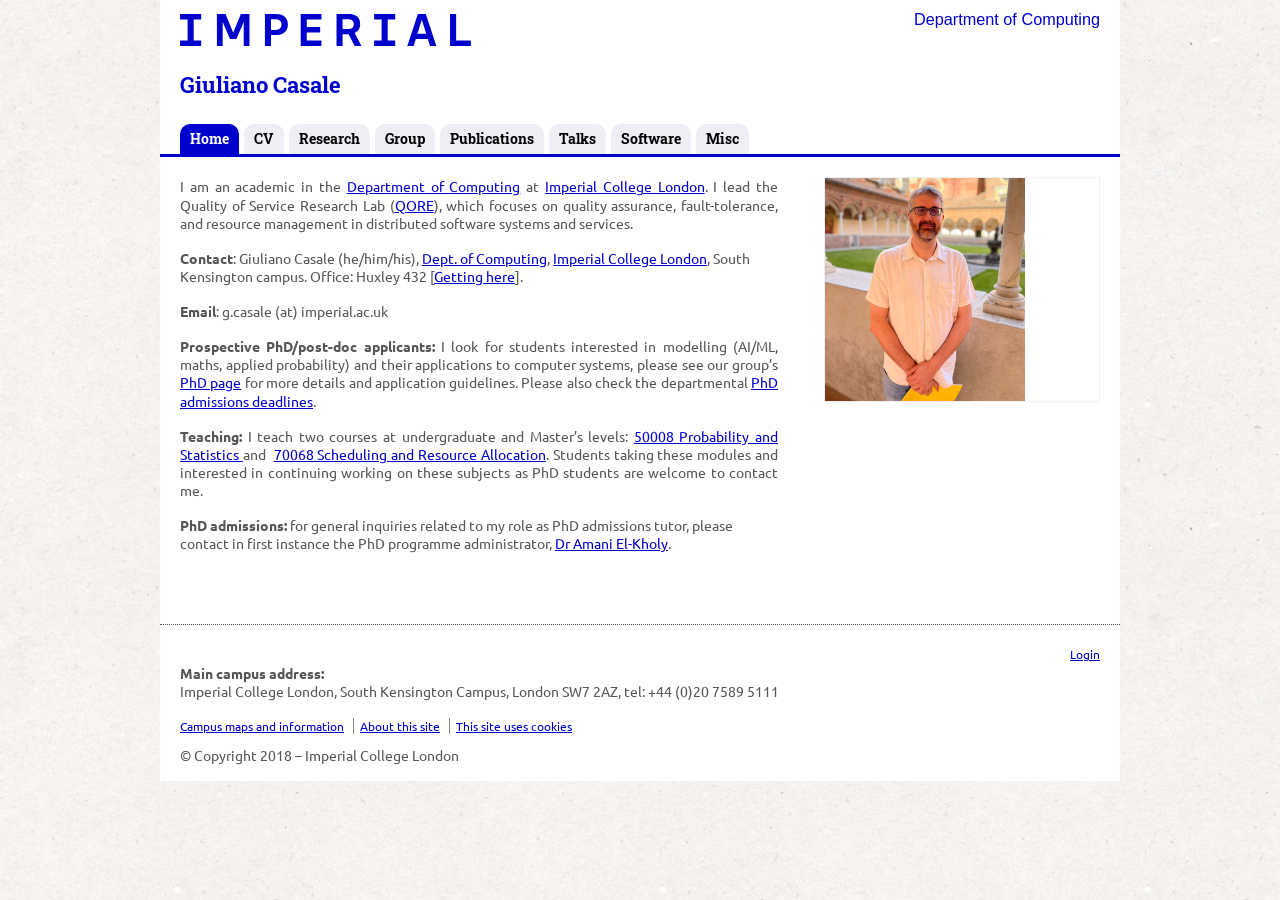
<file: index.html>
<!--[if HTML5]><![endif]-->
<!doctype html>
<!--[if lt IE 7]><html lang="en-US" class="no-js lt-ie9 lt-ie8 lt-ie7"> <![endif]-->
<!--[if (IE 7)&!(IEMobile)]><html lang="en-US" class="no-js lt-ie9 lt-ie8"><![endif]-->
<!--[if (IE 8)&!(IEMobile)]><html lang="en-US" class="no-js lt-ie9"><![endif]-->
<!--[if gt IE 8]><!--> <html lang="en-US" class="no-js"><!--<![endif]-->
	<head>
		<meta charset="utf-8">
		<!-- Google Chrome Frame for IE -->
		<!--[if !HTML5]>
		<meta http-equiv="X-UA-Compatible" content="IE=edge,chrome=1">
		<![endif]-->
		<title>Giuliano Casale | </title>
		<!-- mobile meta (hooray!) -->
		<meta name="HandheldFriendly" content="True">
		<meta name="MobileOptimized" content="320">
		<meta name="viewport" content="width=device-width, initial-scale=1.0"/>

		<!-- icons & favicons -->
		<link rel="icon" href="/favicon.ico" sizes="any">
		<link rel="icon" type="image/png" sizes="32x32" href="/favicon.png">
		<link rel="icon" type="image/png" sizes="192x192" href="/icon-192.png">
		<link rel="icon" type="image/png" sizes="512x512" href="/icon-512.png">
		<link rel="apple-touch-icon" href="/apple-touch-icon.png">
		<meta name="msapplication-TileColor" content="#00538E">
		<meta name="msapplication-TileImage" content="/icon-192.png">

		<!-- 04-DEC-2013 - ldk - changed http reference to https to remove insecure content warning for https sites -->
		<link href='https://fonts.googleapis.com/css?family=Ubuntu:400,700%7cRoboto+Slab:400,700' rel='stylesheet' type='text/css'>
		<!-- wordpress head functions -->
		<meta name='robots' content='max-image-preview:large' />
	<style>img:is([sizes="auto" i], [sizes^="auto," i]) { contain-intrinsic-size: 3000px 1500px }</style>
	<script type="text/javascript">
/* <![CDATA[ */
window._wpemojiSettings = {"baseUrl":"https:\/\/s.w.org\/images\/core\/emoji\/16.0.1\/72x72\/","ext":".png","svgUrl":"https:\/\/s.w.org\/images\/core\/emoji\/16.0.1\/svg\/","svgExt":".svg","source":{"concatemoji":"https:\/\/wp.doc.ic.ac.uk\/gcasale\/wp-includes\/js\/wp-emoji-release.min.js"}};
/*! This file is auto-generated */
!function(s,n){var o,i,e;function c(e){try{var t={supportTests:e,timestamp:(new Date).valueOf()};sessionStorage.setItem(o,JSON.stringify(t))}catch(e){}}function p(e,t,n){e.clearRect(0,0,e.canvas.width,e.canvas.height),e.fillText(t,0,0);var t=new Uint32Array(e.getImageData(0,0,e.canvas.width,e.canvas.height).data),a=(e.clearRect(0,0,e.canvas.width,e.canvas.height),e.fillText(n,0,0),new Uint32Array(e.getImageData(0,0,e.canvas.width,e.canvas.height).data));return t.every(function(e,t){return e===a[t]})}function u(e,t){e.clearRect(0,0,e.canvas.width,e.canvas.height),e.fillText(t,0,0);for(var n=e.getImageData(16,16,1,1),a=0;a<n.data.length;a++)if(0!==n.data[a])return!1;return!0}function f(e,t,n,a){switch(t){case"flag":return n(e,"\ud83c\udff3\ufe0f\u200d\u26a7\ufe0f","\ud83c\udff3\ufe0f\u200b\u26a7\ufe0f")?!1:!n(e,"\ud83c\udde8\ud83c\uddf6","\ud83c\udde8\u200b\ud83c\uddf6")&&!n(e,"\ud83c\udff4\udb40\udc67\udb40\udc62\udb40\udc65\udb40\udc6e\udb40\udc67\udb40\udc7f","\ud83c\udff4\u200b\udb40\udc67\u200b\udb40\udc62\u200b\udb40\udc65\u200b\udb40\udc6e\u200b\udb40\udc67\u200b\udb40\udc7f");case"emoji":return!a(e,"\ud83e\udedf")}return!1}function g(e,t,n,a){var r="undefined"!=typeof WorkerGlobalScope&&self instanceof WorkerGlobalScope?new OffscreenCanvas(300,150):s.createElement("canvas"),o=r.getContext("2d",{willReadFrequently:!0}),i=(o.textBaseline="top",o.font="600 32px Arial",{});return e.forEach(function(e){i[e]=t(o,e,n,a)}),i}function t(e){var t=s.createElement("script");t.src=e,t.defer=!0,s.head.appendChild(t)}"undefined"!=typeof Promise&&(o="wpEmojiSettingsSupports",i=["flag","emoji"],n.supports={everything:!0,everythingExceptFlag:!0},e=new Promise(function(e){s.addEventListener("DOMContentLoaded",e,{once:!0})}),new Promise(function(t){var n=function(){try{var e=JSON.parse(sessionStorage.getItem(o));if("object"==typeof e&&"number"==typeof e.timestamp&&(new Date).valueOf()<e.timestamp+604800&&"object"==typeof e.supportTests)return e.supportTests}catch(e){}return null}();if(!n){if("undefined"!=typeof Worker&&"undefined"!=typeof OffscreenCanvas&&"undefined"!=typeof URL&&URL.createObjectURL&&"undefined"!=typeof Blob)try{var e="postMessage("+g.toString()+"("+[JSON.stringify(i),f.toString(),p.toString(),u.toString()].join(",")+"));",a=new Blob([e],{type:"text/javascript"}),r=new Worker(URL.createObjectURL(a),{name:"wpTestEmojiSupports"});return void(r.onmessage=function(e){c(n=e.data),r.terminate(),t(n)})}catch(e){}c(n=g(i,f,p,u))}t(n)}).then(function(e){for(var t in e)n.supports[t]=e[t],n.supports.everything=n.supports.everything&&n.supports[t],"flag"!==t&&(n.supports.everythingExceptFlag=n.supports.everythingExceptFlag&&n.supports[t]);n.supports.everythingExceptFlag=n.supports.everythingExceptFlag&&!n.supports.flag,n.DOMReady=!1,n.readyCallback=function(){n.DOMReady=!0}}).then(function(){return e}).then(function(){var e;n.supports.everything||(n.readyCallback(),(e=n.source||{}).concatemoji?t(e.concatemoji):e.wpemoji&&e.twemoji&&(t(e.twemoji),t(e.wpemoji)))}))}((window,document),window._wpemojiSettings);
/* ]]> */
</script>
<link rel='stylesheet' id='grid-columns-css' href='wp-content/plugins/grid-columns/css/columns.min.css' type='text/css' media='all' />
<style id='wp-emoji-styles-inline-css' type='text/css'>

	img.wp-smiley, img.emoji {
		display: inline !important;
		border: none !important;
		box-shadow: none !important;
		height: 1em !important;
		width: 1em !important;
		margin: 0 0.07em !important;
		vertical-align: -0.1em !important;
		background: none !important;
		padding: 0 !important;
	}
</style>
<link rel='stylesheet' id='wp-block-library-css' href='wp-includes/css/dist/block-library/style.min.css' type='text/css' media='all' />
<style id='classic-theme-styles-inline-css' type='text/css'>
/*! This file is auto-generated */
.wp-block-button__link{color:#fff;background-color:#32373c;border-radius:9999px;box-shadow:none;text-decoration:none;padding:calc(.667em + 2px) calc(1.333em + 2px);font-size:1.125em}.wp-block-file__button{background:#32373c;color:#fff;text-decoration:none}
</style>
<style id='global-styles-inline-css' type='text/css'>
:root{--wp--preset--aspect-ratio--square: 1;--wp--preset--aspect-ratio--4-3: 4/3;--wp--preset--aspect-ratio--3-4: 3/4;--wp--preset--aspect-ratio--3-2: 3/2;--wp--preset--aspect-ratio--2-3: 2/3;--wp--preset--aspect-ratio--16-9: 16/9;--wp--preset--aspect-ratio--9-16: 9/16;--wp--preset--color--black: #000000;--wp--preset--color--cyan-bluish-gray: #abb8c3;--wp--preset--color--white: #ffffff;--wp--preset--color--pale-pink: #f78da7;--wp--preset--color--vivid-red: #cf2e2e;--wp--preset--color--luminous-vivid-orange: #ff6900;--wp--preset--color--luminous-vivid-amber: #fcb900;--wp--preset--color--light-green-cyan: #7bdcb5;--wp--preset--color--vivid-green-cyan: #00d084;--wp--preset--color--pale-cyan-blue: #8ed1fc;--wp--preset--color--vivid-cyan-blue: #0693e3;--wp--preset--color--vivid-purple: #9b51e0;--wp--preset--gradient--vivid-cyan-blue-to-vivid-purple: linear-gradient(135deg,rgba(6,147,227,1) 0%,rgb(155,81,224) 100%);--wp--preset--gradient--light-green-cyan-to-vivid-green-cyan: linear-gradient(135deg,rgb(122,220,180) 0%,rgb(0,208,130) 100%);--wp--preset--gradient--luminous-vivid-amber-to-luminous-vivid-orange: linear-gradient(135deg,rgba(252,185,0,1) 0%,rgba(255,105,0,1) 100%);--wp--preset--gradient--luminous-vivid-orange-to-vivid-red: linear-gradient(135deg,rgba(255,105,0,1) 0%,rgb(207,46,46) 100%);--wp--preset--gradient--very-light-gray-to-cyan-bluish-gray: linear-gradient(135deg,rgb(238,238,238) 0%,rgb(169,184,195) 100%);--wp--preset--gradient--cool-to-warm-spectrum: linear-gradient(135deg,rgb(74,234,220) 0%,rgb(151,120,209) 20%,rgb(207,42,186) 40%,rgb(238,44,130) 60%,rgb(251,105,98) 80%,rgb(254,248,76) 100%);--wp--preset--gradient--blush-light-purple: linear-gradient(135deg,rgb(255,206,236) 0%,rgb(152,150,240) 100%);--wp--preset--gradient--blush-bordeaux: linear-gradient(135deg,rgb(254,205,165) 0%,rgb(254,45,45) 50%,rgb(107,0,62) 100%);--wp--preset--gradient--luminous-dusk: linear-gradient(135deg,rgb(255,203,112) 0%,rgb(199,81,192) 50%,rgb(65,88,208) 100%);--wp--preset--gradient--pale-ocean: linear-gradient(135deg,rgb(255,245,203) 0%,rgb(182,227,212) 50%,rgb(51,167,181) 100%);--wp--preset--gradient--electric-grass: linear-gradient(135deg,rgb(202,248,128) 0%,rgb(113,206,126) 100%);--wp--preset--gradient--midnight: linear-gradient(135deg,rgb(2,3,129) 0%,rgb(40,116,252) 100%);--wp--preset--font-size--small: 13px;--wp--preset--font-size--medium: 20px;--wp--preset--font-size--large: 36px;--wp--preset--font-size--x-large: 42px;--wp--preset--spacing--20: 0.44rem;--wp--preset--spacing--30: 0.67rem;--wp--preset--spacing--40: 1rem;--wp--preset--spacing--50: 1.5rem;--wp--preset--spacing--60: 2.25rem;--wp--preset--spacing--70: 3.38rem;--wp--preset--spacing--80: 5.06rem;--wp--preset--shadow--natural: 6px 6px 9px rgba(0, 0, 0, 0.2);--wp--preset--shadow--deep: 12px 12px 50px rgba(0, 0, 0, 0.4);--wp--preset--shadow--sharp: 6px 6px 0px rgba(0, 0, 0, 0.2);--wp--preset--shadow--outlined: 6px 6px 0px -3px rgba(255, 255, 255, 1), 6px 6px rgba(0, 0, 0, 1);--wp--preset--shadow--crisp: 6px 6px 0px rgba(0, 0, 0, 1);}:where(.is-layout-flex){gap: 0.5em;}:where(.is-layout-grid){gap: 0.5em;}body .is-layout-flex{display: flex;}.is-layout-flex{flex-wrap: wrap;align-items: center;}.is-layout-flex > :is(*, div){margin: 0;}body .is-layout-grid{display: grid;}.is-layout-grid > :is(*, div){margin: 0;}:where(.wp-block-columns.is-layout-flex){gap: 2em;}:where(.wp-block-columns.is-layout-grid){gap: 2em;}:where(.wp-block-post-template.is-layout-flex){gap: 1.25em;}:where(.wp-block-post-template.is-layout-grid){gap: 1.25em;}.has-black-color{color: var(--wp--preset--color--black) !important;}.has-cyan-bluish-gray-color{color: var(--wp--preset--color--cyan-bluish-gray) !important;}.has-white-color{color: var(--wp--preset--color--white) !important;}.has-pale-pink-color{color: var(--wp--preset--color--pale-pink) !important;}.has-vivid-red-color{color: var(--wp--preset--color--vivid-red) !important;}.has-luminous-vivid-orange-color{color: var(--wp--preset--color--luminous-vivid-orange) !important;}.has-luminous-vivid-amber-color{color: var(--wp--preset--color--luminous-vivid-amber) !important;}.has-light-green-cyan-color{color: var(--wp--preset--color--light-green-cyan) !important;}.has-vivid-green-cyan-color{color: var(--wp--preset--color--vivid-green-cyan) !important;}.has-pale-cyan-blue-color{color: var(--wp--preset--color--pale-cyan-blue) !important;}.has-vivid-cyan-blue-color{color: var(--wp--preset--color--vivid-cyan-blue) !important;}.has-vivid-purple-color{color: var(--wp--preset--color--vivid-purple) !important;}.has-black-background-color{background-color: var(--wp--preset--color--black) !important;}.has-cyan-bluish-gray-background-color{background-color: var(--wp--preset--color--cyan-bluish-gray) !important;}.has-white-background-color{background-color: var(--wp--preset--color--white) !important;}.has-pale-pink-background-color{background-color: var(--wp--preset--color--pale-pink) !important;}.has-vivid-red-background-color{background-color: var(--wp--preset--color--vivid-red) !important;}.has-luminous-vivid-orange-background-color{background-color: var(--wp--preset--color--luminous-vivid-orange) !important;}.has-luminous-vivid-amber-background-color{background-color: var(--wp--preset--color--luminous-vivid-amber) !important;}.has-light-green-cyan-background-color{background-color: var(--wp--preset--color--light-green-cyan) !important;}.has-vivid-green-cyan-background-color{background-color: var(--wp--preset--color--vivid-green-cyan) !important;}.has-pale-cyan-blue-background-color{background-color: var(--wp--preset--color--pale-cyan-blue) !important;}.has-vivid-cyan-blue-background-color{background-color: var(--wp--preset--color--vivid-cyan-blue) !important;}.has-vivid-purple-background-color{background-color: var(--wp--preset--color--vivid-purple) !important;}.has-black-border-color{border-color: var(--wp--preset--color--black) !important;}.has-cyan-bluish-gray-border-color{border-color: var(--wp--preset--color--cyan-bluish-gray) !important;}.has-white-border-color{border-color: var(--wp--preset--color--white) !important;}.has-pale-pink-border-color{border-color: var(--wp--preset--color--pale-pink) !important;}.has-vivid-red-border-color{border-color: var(--wp--preset--color--vivid-red) !important;}.has-luminous-vivid-orange-border-color{border-color: var(--wp--preset--color--luminous-vivid-orange) !important;}.has-luminous-vivid-amber-border-color{border-color: var(--wp--preset--color--luminous-vivid-amber) !important;}.has-light-green-cyan-border-color{border-color: var(--wp--preset--color--light-green-cyan) !important;}.has-vivid-green-cyan-border-color{border-color: var(--wp--preset--color--vivid-green-cyan) !important;}.has-pale-cyan-blue-border-color{border-color: var(--wp--preset--color--pale-cyan-blue) !important;}.has-vivid-cyan-blue-border-color{border-color: var(--wp--preset--color--vivid-cyan-blue) !important;}.has-vivid-purple-border-color{border-color: var(--wp--preset--color--vivid-purple) !important;}.has-vivid-cyan-blue-to-vivid-purple-gradient-background{background: var(--wp--preset--gradient--vivid-cyan-blue-to-vivid-purple) !important;}.has-light-green-cyan-to-vivid-green-cyan-gradient-background{background: var(--wp--preset--gradient--light-green-cyan-to-vivid-green-cyan) !important;}.has-luminous-vivid-amber-to-luminous-vivid-orange-gradient-background{background: var(--wp--preset--gradient--luminous-vivid-amber-to-luminous-vivid-orange) !important;}.has-luminous-vivid-orange-to-vivid-red-gradient-background{background: var(--wp--preset--gradient--luminous-vivid-orange-to-vivid-red) !important;}.has-very-light-gray-to-cyan-bluish-gray-gradient-background{background: var(--wp--preset--gradient--very-light-gray-to-cyan-bluish-gray) !important;}.has-cool-to-warm-spectrum-gradient-background{background: var(--wp--preset--gradient--cool-to-warm-spectrum) !important;}.has-blush-light-purple-gradient-background{background: var(--wp--preset--gradient--blush-light-purple) !important;}.has-blush-bordeaux-gradient-background{background: var(--wp--preset--gradient--blush-bordeaux) !important;}.has-luminous-dusk-gradient-background{background: var(--wp--preset--gradient--luminous-dusk) !important;}.has-pale-ocean-gradient-background{background: var(--wp--preset--gradient--pale-ocean) !important;}.has-electric-grass-gradient-background{background: var(--wp--preset--gradient--electric-grass) !important;}.has-midnight-gradient-background{background: var(--wp--preset--gradient--midnight) !important;}.has-small-font-size{font-size: var(--wp--preset--font-size--small) !important;}.has-medium-font-size{font-size: var(--wp--preset--font-size--medium) !important;}.has-large-font-size{font-size: var(--wp--preset--font-size--large) !important;}.has-x-large-font-size{font-size: var(--wp--preset--font-size--x-large) !important;}
:where(.wp-block-post-template.is-layout-flex){gap: 1.25em;}:where(.wp-block-post-template.is-layout-grid){gap: 1.25em;}
:where(.wp-block-columns.is-layout-flex){gap: 2em;}:where(.wp-block-columns.is-layout-grid){gap: 2em;}
:root :where(.wp-block-pullquote){font-size: 1.5em;line-height: 1.6;}
</style>
<link rel='stylesheet' id='tablepress-default-css' href='wp-content/plugins/tablepress/css/build/default.css' type='text/css' media='all' />
<link rel='stylesheet' id='bones-normalize-css' href='wp-content/themes/ic-doc-default/library/css/normalize.css' type='text/css' media='all' />
<link rel='stylesheet' id='bones-stylesheet-css' href='wp-content/themes/ic-doc-default-simple/style.css' type='text/css' media='all' />
<link rel='stylesheet' id='bones-jscrollpane-css' href='wp-content/themes/ic-doc-default/library/css/jscrollpane.css' type='text/css' media='all' />
<link rel='stylesheet' id='bones-custom-css-css' href='wp-content/themes/ic-doc-default-simple/style-custom.css' type='text/css' media='all' />
<!--[if lt IE 9]>
<link rel='stylesheet' id='bones-ie-only-css' href='wp-content/themes/ic-doc-default-simple/ie.css' type='text/css' media='all' />
<![endif]-->
<script type="text/javascript" src="wp-content/themes/ic-doc-default/library/js/libs/modernizr.custom.min.js" id="bones-modernizr-js"></script>
<script type="text/javascript" src="wp-includes/js/jquery/jquery.min.js" id="jquery-core-js"></script>
<script type="text/javascript" src="wp-includes/js/jquery/jquery-migrate.min.js" id="jquery-migrate-js"></script>
<script type="text/javascript" src="wp-content/themes/ic-doc-default/library/js/libs/jscrollpane.min.js" id="bones-jscrollpane-js"></script>
<link rel="preconnect" href="https://fonts.googleapis.com">
	<link rel="preconnect" href="https://fonts.gstatic.com">
	<meta name="tec-api-version" content="v1"><meta name="tec-api-origin" content="index.html"><style id="egf-frontend-styles" type="text/css">
		p {font-size: 14px;line-height: 1.3;} h1 {} h2 {} h3 {} h4 {} h5 {} h6 {} 	</style>
			<!-- end of wordpress head -->

		<!-- drop Google Analytics Here -->
		<!-- end analytics -->

	</head>

	<body class="home wp-singular page-template-default page page-id-2 wp-theme-ic-doc-default wp-child-theme-ic-doc-default-simple show-nav tribe-no-js">

		<div id="container">
			
			<!-- OPEN HEADER -->
			<div id="header"> 
			
									<div class="wrap clearfix">
						<a href="https://www.imperial.ac.uk" ><img src="wp-content/themes/ic-doc-default/library/images/imperial-logo.svg" width="291" height="32" alt="Imperial" style="margin-top:14px;"/></a>
						<div style="float:right">

							<div><a class="departmentBanner" href="https://www.imperial.ac.uk/computing">Department of Computing</a></div>
													</div>
					</div>
				

				
				<div id="inner-header" class="wrap clearfix">

					

				
					<div id="sub-header">				
												 
						<div class="sitetitle"><a href="index.html" class="bannerTitle">Giuliano Casale</a><span>
						</span></div>
											</div>
				</div>
					
				<!-- Nav bar -->
				<nav role="navigation">
					<div class="nav menu clearfix"><ul id="menu-main" class="menu"><li id="nav-menu-item-1293" class="main-menu-item  menu-item-even menu-item-depth-0  menu-item menu-item-type-post_type menu-item-object-page menu-item-home current-menu-item page_item page-item-2 current_page_item"><a href="index.html" class="menu-link main-menu-link">Home</a></li>
<li id="nav-menu-item-2173" class="main-menu-item  menu-item-even menu-item-depth-0  menu-item menu-item-type-post_type menu-item-object-page"><a target="_blank" href="https://www.doc.ic.ac.uk/~gcasale/content/cvcasaleeng_ac.pdf#new_tab" class="menu-link main-menu-link">CV</a></li>
<li id="nav-menu-item-2668" class="main-menu-item  menu-item-even menu-item-depth-0  menu-item menu-item-type-post_type menu-item-object-page"><a href="research/index.html" class="menu-link main-menu-link">Research</a></li>
<li id="nav-menu-item-2756" class="main-menu-item  menu-item-even menu-item-depth-0  menu-item menu-item-type-post_type menu-item-object-page"><a href="https://imperial-qore.github.io/" class="menu-link main-menu-link">Group</a></li>
<li id="nav-menu-item-2275" class="main-menu-item  menu-item-even menu-item-depth-0  menu-item menu-item-type-post_type menu-item-object-page"><a href="publications/index.html" class="menu-link main-menu-link">Publications</a></li>
<li id="nav-menu-item-3147" class="main-menu-item  menu-item-even menu-item-depth-0  menu-item menu-item-type-post_type menu-item-object-page"><a href="recent-talks/index.html" class="menu-link main-menu-link">Talks</a></li>
<li id="nav-menu-item-2794" class="main-menu-item  menu-item-even menu-item-depth-0  menu-item menu-item-type-post_type menu-item-object-page"><a href="https://www.youtube.com/playlist?list=PLro4AfYyf7M5u4b8OX2OgLVAV9Yuwkt92" class="menu-link main-menu-link">Videos</a></li>
<li id="nav-menu-item-1296" class="main-menu-item  menu-item-even menu-item-depth-0  menu-item menu-item-type-post_type menu-item-object-page"><a href="https://github.com/imperial-qore/" class="menu-link main-menu-link">Software</a></li>
<li id="nav-menu-item-1596" class="main-menu-item  menu-item-even menu-item-depth-0  menu-item menu-item-type-post_type menu-item-object-page"><a href="fun-and-miscellanea/index.html" class="menu-link main-menu-link">Misc</a></li>
</ul></div>				</nav>					
			</div>
			<!-- CLOSE HEADER -->

			<div id="content">

				<div id="inner-container">
					
					<div id="inner-content" class="wrap clearfix">
						
						<div id="nav-widget" class="sidebar">
												</div>
						
						<div id="main" class="eightcol first clearfix" role="main">

														
														
							<article id="post-2" class="clearfix post-2 page type-page status-publish has-post-thumbnail hentry" role="article" itemscope itemtype="http://schema.org/BlogPosting">

								<section class="entry-content clearfix" itemprop="articleBody">
									<p style="text-align: justify">I am an academic in the <a href="https://www.doc.ic.ac.uk">Department of Computing</a> at <a href="http://www.ic.ac.uk">Imperial College London</a>. I lead the Quality of Service Research Lab (<a href="https://imperial-qore.github.io/">QORE</a>), which focuses on quality assurance, fault-tolerance, and resource management in distributed software systems and services.</p>
<p><strong>Contact</strong>: Giuliano Casale (he/him/his), <a href="https://www.doc.ic.ac.uk/">Dept. of Computing</a>, <a href="https://www.imperial.ac.uk/">Imperial College London</a>, South Kensington campus. Office: Huxley 432 [<a href="https://www.imperial.ac.uk/computing/about/getting-here/">Getting here</a>].</p>
<p><strong>Email</strong>: g.casale (at) imperial.ac.uk</p>
<p style="text-align: justify"><strong>Prospective PhD/post-doc applicants: </strong>I look for students interested in modelling (AI/ML, maths, applied probability) and their applications to computer systems, please see our group&#8217;s <a href="https://imperial-qore.github.io/join-us/">PhD page</a> for more details and application guidelines. Please also check the departmental <a href="https://www.imperial.ac.uk/computing/prospective-students/phd/">PhD admissions deadlines</a>.</p>
<p style="text-align: justify"><strong>Teaching:</strong> I teach two courses at undergraduate and Master&#8217;s levels: <a href="https://www.imperial.ac.uk/computing/current-students/courses/50008/">50008 Probability and Statistics </a>and  <a href="https://www.imperial.ac.uk/computing/current-students/courses/70068/">70068 Scheduling and Resource Allocation</a>. Students taking these modules and interested in continuing working on these subjects as PhD students are welcome to contact me.</p>
<p><strong>PhD admissions: </strong>for general inquiries related to my role as PhD admissions tutor, please contact in first instance the PhD programme administrator, <a href="mailto:a.o.el-kholy@imperial.ac.uk">Dr Amani El-Kholy</a>.</p>
								</section> <!-- end article section -->

							</article> <!-- end article -->
							
							
							
							<div id="toolbar">
								
	<ul id="actions">
		<li id="action-print"><a href="javascript:window.print();" class="print-link">Print</a></li>
		<li id="action-email"><a href="#">Email to a Friend</a></li>
<!-- 		<li id="action-report"><a href="#" class="reportOC">Report incorrect content</a></li> -->
	</ul>
			
									
	<div id="emailFriendForm" class="hidden">

		<h2>Email to a Friend</h2>
		<form method="post" action="//www.imperial.ac.uk/emailafriend.asp">					 
		
			<h3>Page URL:</h3>
			<p id="emailHref"></p>


			<fieldset>

				<div id="your-info">
					<h3>Your Information:</h3>

					<label for="yourName">Your Name</label>
					<input type="text" name="yourName" id="yourName" placeholder="Your Name" class="clearDefault">

					<label for="yourEmail">Your Email</label>
					<input type="text" name="yourEmail" id="yourEmail" class="emailAddress clearDefault" placeholder="Your Email Address">

				</div>
				<div id="friend-info">
					<h3>Friend’s Information:</h3>

					<label for="friendsName">Friend’s Name</label>
					<input type="text" name="friendsName" id="friendsName" class="clearDefault" placeholder="Friend’s Name">
					
					<label for="friendsEmail">Friend’s Email</label>
	  				<input type="text" name="friendsEmail" id="friendsEmail" class="emailAddress clearDefault" placeholder="Friend’s Email">
		
				</div>
				<div class="clear"><span>&nbsp;</span></div>

			</fieldset>
		
			<div class="form-actions">

				<a href="#" class="close">Close</a>&nbsp;&nbsp;<input type="image" src="wp-content/themes/ic-doc-default/library/images/submit_send_email.gif" alt="Send Email to Friend" name="emailFriendSubmit" id="emailFriendSubmit" class="submitButton">
					
</div> 
<input type="hidden" name="emailHref" value="emailHref">
		</form>

	</div>
	
<!-- 	<div id="report-wrap"><div id="overlay-window"><div class="OChead"><span>Report incorrect content</span><a href="#"><img border="0" src="https://www.imperial.ac.uk/icimages?p_imgid=23076" alt="Close" class="OCclose"></a></div><form method="get" action=""><fieldset><p>Name (optional)</p><input type="text" name="username"><p><br>Email address (optional)</p><input type="text" name="useremail"><p><br>Please give a brief description of the problem:</p><label for="Description"></label><textarea name="Description" id="reportContent"></textarea><div id="submitOutdatedContent" class="form-buttons"><input type="submit"></div></fieldset></form></div></div> -->
		
</div><!-- /#toolbar -->
							
														<article class="wide-widget">
															</article>
							
						</div> <!-- end #main -->

										<div id="sub-content" class="sidebar clearfix" role="complementary">
					<div id="block-18" class="widget widget_block"><figure class="wp-block-image size-full"><a href="wp-content/uploads/sites/9/2023/09/GC3crop.jpg"><img decoding="async" src="wp-content/uploads/sites/9/2023/09/GC3crop.jpg" alt="" class="wp-image-3062" width="200"></a></figure></div>				</div>
					</div> <!-- end #inner-content -->

				</div> <!-- end #inner-container -->

			</div> <!-- end #content -->



		

		<!-- OPEN FOOTER -->
		
		<div id="footer">
			<div id="inner-footer" class="wrap clearfix">
				
				
				<ul id="footer-actions">
					<li><a href="https://wp.doc.ic.ac.uk/gcasale/wp-login.php" >Login</a></li>		
				</ul>
				<div id="address">
					<p><strong>Main campus address:</strong><br />
Imperial College London, South Kensington Campus, London SW7 2AZ, tel: +44 (0)20 7589 5111</p>
				</div>
				<div id="footer-nav">
										<ul>
						<li><a href="https://www.imperial.ac.uk/campusinfo">Campus maps and information</a></li>
						<li><a href="https://www.imperial.ac.uk/about-the-site">About this site</a></li>
						<li><a href="https://www.imperial.ac.uk/about-the-site/use-of-cookies">This site uses cookies</a></li>
					</ul>					
								</div>
				<div id="copyright">
					<p>© Copyright 2018 – Imperial College London</p>
				</div>
				
			</div>
		</div>
		<!-- CLOSE FOOTER -->


		</div> <!-- end #container -->

		
		<!-- all js scripts are loaded in library/bones.php -->
		<script type="speculationrules">
{"prefetch":[{"source":"document","where":{"and":[{"href_matches":"\/gcasale\/*"},{"not":{"href_matches":["\/gcasale\/wp-*.php","\/gcasale\/wp-admin\/*","\/gcasale\/wp-content\/uploads\/sites\/9\/*","\/gcasale\/wp-content\/*","\/gcasale\/wp-content\/plugins\/*","\/gcasale\/wp-content\/themes\/ic-doc-default-simple\/*","\/gcasale\/wp-content\/themes\/ic-doc-default\/*","\/gcasale\/*\\?(.+)"]}},{"not":{"selector_matches":"a[rel~=\"nofollow\"]"}},{"not":{"selector_matches":".no-prefetch, .no-prefetch a"}}]},"eagerness":"conservative"}]}
</script>
		<script>
		( function ( body ) {
			'use strict';
			body.className = body.className.replace( /\btribe-no-js\b/, 'tribe-js' );
		} )( document.body );
		</script>
		
<script type="text/javascript">
	jQuery(document).ready(function($) {		
		if($(window).width()>480){
			
					
			if($('.widget_all-projects .widget-wrap').height() > 350){
				$('.widget_all-projects .widget-wrap').css({'height':'350px'});			
				$('.widget_all-projects .widget-wrap').jScrollPane({
					showArrows: true,
					verticalGutter: 10,
				});
			}
			
					
			if($('.widget_all-people .widget-wrap').height() > 200){
				$('.widget_all-people .widget-wrap').css({'height':'200px'});			
				$('.widget_all-people .widget-wrap').jScrollPane({
					showArrows: true,
					verticalGutter: 10,
				});
			}
			
					
			if($('.widget_related-projects .widget-wrap').height() > 200){
				$('.widget_related-projects .widget-wrap').css({'height':'200px'});			
				$('.widget_related-projects .widget-wrap').jScrollPane({
					showArrows: true,
					verticalGutter: 10,
				});
			}
			
					
			if($('.widget_related-grants .widget-wrap').height() > 200){
				$('.widget_related-grants .widget-wrap').css({'height':'200px'});			
				$('.widget_related-grants .widget-wrap').jScrollPane({
					showArrows: true,
					verticalGutter: 10,
				});
			}
			
					
			if($('.widget_related-publications .widget-wrap').height() > 200){
				$('.widget_related-publications .widget-wrap').css({'height':'200px'});			
				$('.widget_related-publications .widget-wrap').jScrollPane({
					showArrows: true,
					verticalGutter: 10,
				});
			}
			
					
			if($('.widget_related-people .widget-wrap').height() > 200){
				$('.widget_related-people .widget-wrap').css({'height':'200px'});			
				$('.widget_related-people .widget-wrap').jScrollPane({
					showArrows: true,
					verticalGutter: 10,
				});
			}
			
		}
	});	
</script>
<script> /* <![CDATA[ */var tribe_l10n_datatables = {"aria":{"sort_ascending":": activate to sort column ascending","sort_descending":": activate to sort column descending"},"length_menu":"Show _MENU_ entries","empty_table":"No data available in table","info":"Showing _START_ to _END_ of _TOTAL_ entries","info_empty":"Showing 0 to 0 of 0 entries","info_filtered":"(filtered from _MAX_ total entries)","zero_records":"No matching records found","search":"Search:","all_selected_text":"All items on this page were selected. ","select_all_link":"Select all pages","clear_selection":"Clear Selection.","pagination":{"all":"All","next":"Next","previous":"Previous"},"select":{"rows":{"0":"","_":": Selected %d rows","1":": Selected 1 row"}},"datepicker":{"dayNames":["Sunday","Monday","Tuesday","Wednesday","Thursday","Friday","Saturday"],"dayNamesShort":["Sun","Mon","Tue","Wed","Thu","Fri","Sat"],"dayNamesMin":["S","M","T","W","T","F","S"],"monthNames":["January","February","March","April","May","June","July","August","September","October","November","December"],"monthNamesShort":["January","February","March","April","May","June","July","August","September","October","November","December"],"monthNamesMin":["Jan","Feb","Mar","Apr","May","Jun","Jul","Aug","Sep","Oct","Nov","Dec"],"nextText":"Next","prevText":"Prev","currentText":"Today","closeText":"Done","today":"Today","clear":"Clear"}};/* ]]> */ </script><script type="text/javascript" src="wp-content/plugins/the-events-calendar/common/build/js/user-agent.js" id="tec-user-agent-js"></script>
<script type="text/javascript" src="wp-content/plugins/page-links-to/dist/new-tab.js" id="page-links-to-js"></script>
<script type="text/javascript" src="wp-content/themes/ic-doc-default-simple/library/js/scripts.js" id="bones-js-js"></script>

<!-- Default Statcounter code for Giuliano's Github Homepage
https://gcasale.github.io/ -->
<script type="text/javascript">
var sc_project=13335113;
var sc_invisible=1;
var sc_security="da8a69d8";
</script>
<script type="text/javascript"
src="https://www.statcounter.com/counter/counter.js"
async></script>
<noscript><div class="statcounter"><a title="Web Analytics"
href="https://statcounter.com/" target="_blank"><img
class="statcounter"
src="https://c.statcounter.com/13335113/0/da8a69d8/1/"
alt="Web Analytics"
referrerPolicy="no-referrer-when-downgrade"></a></div></noscript>
<!-- End of Statcounter Code -->

	</body>

</html> <!-- end page. what a ride! -->
</file>
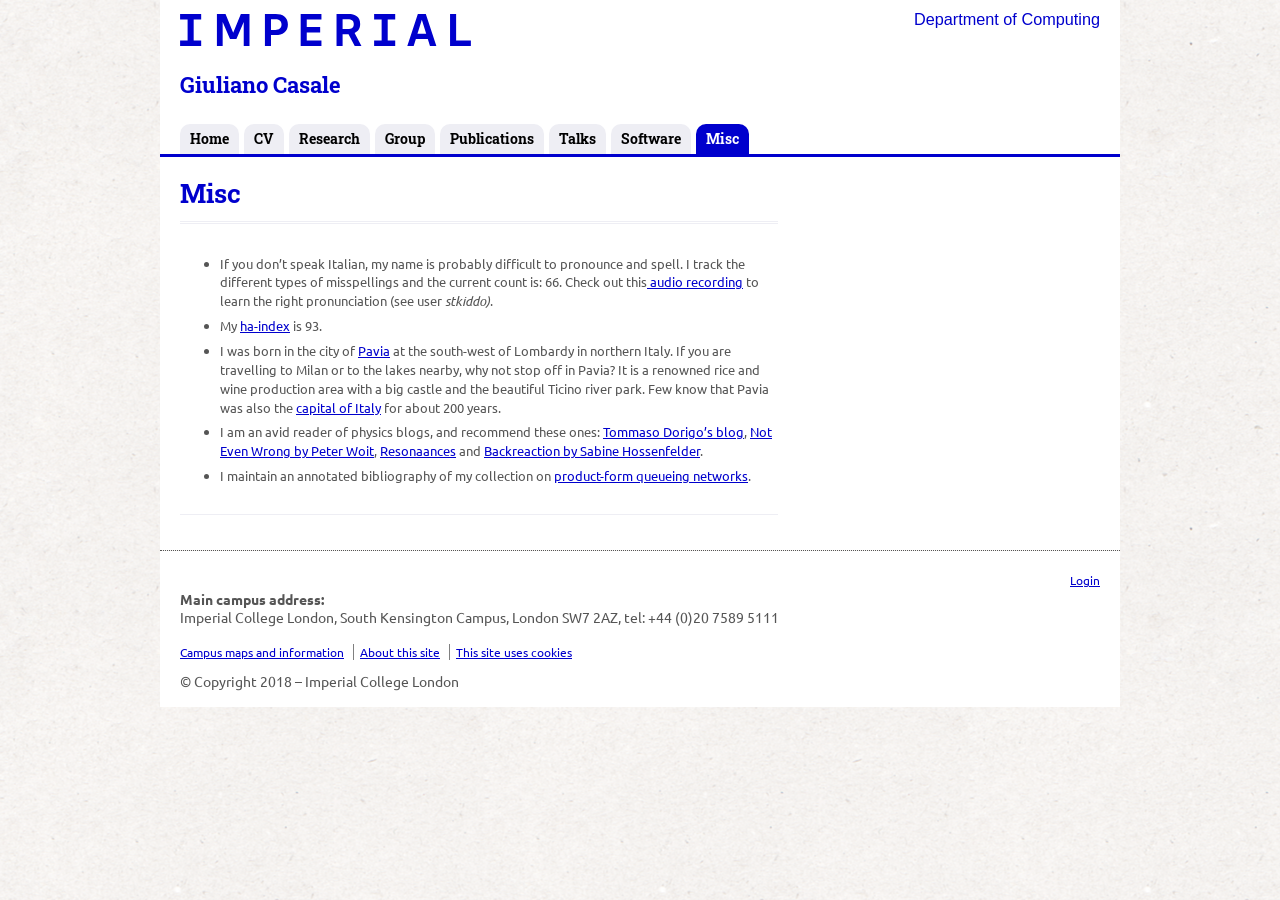
<file: fun-and-miscellanea/index.html>
<!--[if HTML5]><![endif]-->
<!doctype html>
<!--[if lt IE 7]><html lang="en-US" class="no-js lt-ie9 lt-ie8 lt-ie7"> <![endif]-->
<!--[if (IE 7)&!(IEMobile)]><html lang="en-US" class="no-js lt-ie9 lt-ie8"><![endif]-->
<!--[if (IE 8)&!(IEMobile)]><html lang="en-US" class="no-js lt-ie9"><![endif]-->
<!--[if gt IE 8]><!--> <html lang="en-US" class="no-js"><!--<![endif]-->
	<head>
		<meta charset="utf-8">
		<!-- Google Chrome Frame for IE -->
		<!--[if !HTML5]>
		<meta http-equiv="X-UA-Compatible" content="IE=edge,chrome=1">
		<![endif]-->
		<title>  Misc | Giuliano Casale</title>
		<!-- mobile meta (hooray!) -->
		<meta name="HandheldFriendly" content="True">
		<meta name="MobileOptimized" content="320">
		<meta name="viewport" content="width=device-width, initial-scale=1.0"/>

		<!-- icons & favicons -->
		<link rel="icon" href="/favicon.ico" sizes="any">
		<link rel="icon" type="image/png" sizes="32x32" href="/favicon.png">
		<link rel="icon" type="image/png" sizes="192x192" href="/icon-192.png">
		<link rel="icon" type="image/png" sizes="512x512" href="/icon-512.png">
		<link rel="apple-touch-icon" href="/apple-touch-icon.png">
		<meta name="msapplication-TileColor" content="#00538E">
		<meta name="msapplication-TileImage" content="/icon-192.png">

		<!-- 04-DEC-2013 - ldk - changed http reference to https to remove insecure content warning for https sites -->
		<link href='https://fonts.googleapis.com/css?family=Ubuntu:400,700%7cRoboto+Slab:400,700' rel='stylesheet' type='text/css'>
		<!-- wordpress head functions -->
		<meta name='robots' content='max-image-preview:large' />
	<style>img:is([sizes="auto" i], [sizes^="auto," i]) { contain-intrinsic-size: 3000px 1500px }</style>
	<script type="text/javascript">
/* <![CDATA[ */
window._wpemojiSettings = {"baseUrl":"https:\/\/s.w.org\/images\/core\/emoji\/16.0.1\/72x72\/","ext":".png","svgUrl":"https:\/\/s.w.org\/images\/core\/emoji\/16.0.1\/svg\/","svgExt":".svg","source":{"concatemoji":"https:\/\/wp.doc.ic.ac.uk\/gcasale\/wp-includes\/js\/wp-emoji-release.min.js"}};
/*! This file is auto-generated */
!function(s,n){var o,i,e;function c(e){try{var t={supportTests:e,timestamp:(new Date).valueOf()};sessionStorage.setItem(o,JSON.stringify(t))}catch(e){}}function p(e,t,n){e.clearRect(0,0,e.canvas.width,e.canvas.height),e.fillText(t,0,0);var t=new Uint32Array(e.getImageData(0,0,e.canvas.width,e.canvas.height).data),a=(e.clearRect(0,0,e.canvas.width,e.canvas.height),e.fillText(n,0,0),new Uint32Array(e.getImageData(0,0,e.canvas.width,e.canvas.height).data));return t.every(function(e,t){return e===a[t]})}function u(e,t){e.clearRect(0,0,e.canvas.width,e.canvas.height),e.fillText(t,0,0);for(var n=e.getImageData(16,16,1,1),a=0;a<n.data.length;a++)if(0!==n.data[a])return!1;return!0}function f(e,t,n,a){switch(t){case"flag":return n(e,"\ud83c\udff3\ufe0f\u200d\u26a7\ufe0f","\ud83c\udff3\ufe0f\u200b\u26a7\ufe0f")?!1:!n(e,"\ud83c\udde8\ud83c\uddf6","\ud83c\udde8\u200b\ud83c\uddf6")&&!n(e,"\ud83c\udff4\udb40\udc67\udb40\udc62\udb40\udc65\udb40\udc6e\udb40\udc67\udb40\udc7f","\ud83c\udff4\u200b\udb40\udc67\u200b\udb40\udc62\u200b\udb40\udc65\u200b\udb40\udc6e\u200b\udb40\udc67\u200b\udb40\udc7f");case"emoji":return!a(e,"\ud83e\udedf")}return!1}function g(e,t,n,a){var r="undefined"!=typeof WorkerGlobalScope&&self instanceof WorkerGlobalScope?new OffscreenCanvas(300,150):s.createElement("canvas"),o=r.getContext("2d",{willReadFrequently:!0}),i=(o.textBaseline="top",o.font="600 32px Arial",{});return e.forEach(function(e){i[e]=t(o,e,n,a)}),i}function t(e){var t=s.createElement("script");t.src=e,t.defer=!0,s.head.appendChild(t)}"undefined"!=typeof Promise&&(o="wpEmojiSettingsSupports",i=["flag","emoji"],n.supports={everything:!0,everythingExceptFlag:!0},e=new Promise(function(e){s.addEventListener("DOMContentLoaded",e,{once:!0})}),new Promise(function(t){var n=function(){try{var e=JSON.parse(sessionStorage.getItem(o));if("object"==typeof e&&"number"==typeof e.timestamp&&(new Date).valueOf()<e.timestamp+604800&&"object"==typeof e.supportTests)return e.supportTests}catch(e){}return null}();if(!n){if("undefined"!=typeof Worker&&"undefined"!=typeof OffscreenCanvas&&"undefined"!=typeof URL&&URL.createObjectURL&&"undefined"!=typeof Blob)try{var e="postMessage("+g.toString()+"("+[JSON.stringify(i),f.toString(),p.toString(),u.toString()].join(",")+"));",a=new Blob([e],{type:"text/javascript"}),r=new Worker(URL.createObjectURL(a),{name:"wpTestEmojiSupports"});return void(r.onmessage=function(e){c(n=e.data),r.terminate(),t(n)})}catch(e){}c(n=g(i,f,p,u))}t(n)}).then(function(e){for(var t in e)n.supports[t]=e[t],n.supports.everything=n.supports.everything&&n.supports[t],"flag"!==t&&(n.supports.everythingExceptFlag=n.supports.everythingExceptFlag&&n.supports[t]);n.supports.everythingExceptFlag=n.supports.everythingExceptFlag&&!n.supports.flag,n.DOMReady=!1,n.readyCallback=function(){n.DOMReady=!0}}).then(function(){return e}).then(function(){var e;n.supports.everything||(n.readyCallback(),(e=n.source||{}).concatemoji?t(e.concatemoji):e.wpemoji&&e.twemoji&&(t(e.twemoji),t(e.wpemoji)))}))}((window,document),window._wpemojiSettings);
/* ]]> */
</script>
<link rel='stylesheet' id='grid-columns-css' href='../wp-content/plugins/grid-columns/css/columns.min.css' type='text/css' media='all' />
<style id='wp-emoji-styles-inline-css' type='text/css'>

	img.wp-smiley, img.emoji {
		display: inline !important;
		border: none !important;
		box-shadow: none !important;
		height: 1em !important;
		width: 1em !important;
		margin: 0 0.07em !important;
		vertical-align: -0.1em !important;
		background: none !important;
		padding: 0 !important;
	}
</style>
<link rel='stylesheet' id='wp-block-library-css' href='../wp-includes/css/dist/block-library/style.min.css' type='text/css' media='all' />
<style id='classic-theme-styles-inline-css' type='text/css'>
/*! This file is auto-generated */
.wp-block-button__link{color:#fff;background-color:#32373c;border-radius:9999px;box-shadow:none;text-decoration:none;padding:calc(.667em + 2px) calc(1.333em + 2px);font-size:1.125em}.wp-block-file__button{background:#32373c;color:#fff;text-decoration:none}
</style>
<style id='global-styles-inline-css' type='text/css'>
:root{--wp--preset--aspect-ratio--square: 1;--wp--preset--aspect-ratio--4-3: 4/3;--wp--preset--aspect-ratio--3-4: 3/4;--wp--preset--aspect-ratio--3-2: 3/2;--wp--preset--aspect-ratio--2-3: 2/3;--wp--preset--aspect-ratio--16-9: 16/9;--wp--preset--aspect-ratio--9-16: 9/16;--wp--preset--color--black: #000000;--wp--preset--color--cyan-bluish-gray: #abb8c3;--wp--preset--color--white: #ffffff;--wp--preset--color--pale-pink: #f78da7;--wp--preset--color--vivid-red: #cf2e2e;--wp--preset--color--luminous-vivid-orange: #ff6900;--wp--preset--color--luminous-vivid-amber: #fcb900;--wp--preset--color--light-green-cyan: #7bdcb5;--wp--preset--color--vivid-green-cyan: #00d084;--wp--preset--color--pale-cyan-blue: #8ed1fc;--wp--preset--color--vivid-cyan-blue: #0693e3;--wp--preset--color--vivid-purple: #9b51e0;--wp--preset--gradient--vivid-cyan-blue-to-vivid-purple: linear-gradient(135deg,rgba(6,147,227,1) 0%,rgb(155,81,224) 100%);--wp--preset--gradient--light-green-cyan-to-vivid-green-cyan: linear-gradient(135deg,rgb(122,220,180) 0%,rgb(0,208,130) 100%);--wp--preset--gradient--luminous-vivid-amber-to-luminous-vivid-orange: linear-gradient(135deg,rgba(252,185,0,1) 0%,rgba(255,105,0,1) 100%);--wp--preset--gradient--luminous-vivid-orange-to-vivid-red: linear-gradient(135deg,rgba(255,105,0,1) 0%,rgb(207,46,46) 100%);--wp--preset--gradient--very-light-gray-to-cyan-bluish-gray: linear-gradient(135deg,rgb(238,238,238) 0%,rgb(169,184,195) 100%);--wp--preset--gradient--cool-to-warm-spectrum: linear-gradient(135deg,rgb(74,234,220) 0%,rgb(151,120,209) 20%,rgb(207,42,186) 40%,rgb(238,44,130) 60%,rgb(251,105,98) 80%,rgb(254,248,76) 100%);--wp--preset--gradient--blush-light-purple: linear-gradient(135deg,rgb(255,206,236) 0%,rgb(152,150,240) 100%);--wp--preset--gradient--blush-bordeaux: linear-gradient(135deg,rgb(254,205,165) 0%,rgb(254,45,45) 50%,rgb(107,0,62) 100%);--wp--preset--gradient--luminous-dusk: linear-gradient(135deg,rgb(255,203,112) 0%,rgb(199,81,192) 50%,rgb(65,88,208) 100%);--wp--preset--gradient--pale-ocean: linear-gradient(135deg,rgb(255,245,203) 0%,rgb(182,227,212) 50%,rgb(51,167,181) 100%);--wp--preset--gradient--electric-grass: linear-gradient(135deg,rgb(202,248,128) 0%,rgb(113,206,126) 100%);--wp--preset--gradient--midnight: linear-gradient(135deg,rgb(2,3,129) 0%,rgb(40,116,252) 100%);--wp--preset--font-size--small: 13px;--wp--preset--font-size--medium: 20px;--wp--preset--font-size--large: 36px;--wp--preset--font-size--x-large: 42px;--wp--preset--spacing--20: 0.44rem;--wp--preset--spacing--30: 0.67rem;--wp--preset--spacing--40: 1rem;--wp--preset--spacing--50: 1.5rem;--wp--preset--spacing--60: 2.25rem;--wp--preset--spacing--70: 3.38rem;--wp--preset--spacing--80: 5.06rem;--wp--preset--shadow--natural: 6px 6px 9px rgba(0, 0, 0, 0.2);--wp--preset--shadow--deep: 12px 12px 50px rgba(0, 0, 0, 0.4);--wp--preset--shadow--sharp: 6px 6px 0px rgba(0, 0, 0, 0.2);--wp--preset--shadow--outlined: 6px 6px 0px -3px rgba(255, 255, 255, 1), 6px 6px rgba(0, 0, 0, 1);--wp--preset--shadow--crisp: 6px 6px 0px rgba(0, 0, 0, 1);}:where(.is-layout-flex){gap: 0.5em;}:where(.is-layout-grid){gap: 0.5em;}body .is-layout-flex{display: flex;}.is-layout-flex{flex-wrap: wrap;align-items: center;}.is-layout-flex > :is(*, div){margin: 0;}body .is-layout-grid{display: grid;}.is-layout-grid > :is(*, div){margin: 0;}:where(.wp-block-columns.is-layout-flex){gap: 2em;}:where(.wp-block-columns.is-layout-grid){gap: 2em;}:where(.wp-block-post-template.is-layout-flex){gap: 1.25em;}:where(.wp-block-post-template.is-layout-grid){gap: 1.25em;}.has-black-color{color: var(--wp--preset--color--black) !important;}.has-cyan-bluish-gray-color{color: var(--wp--preset--color--cyan-bluish-gray) !important;}.has-white-color{color: var(--wp--preset--color--white) !important;}.has-pale-pink-color{color: var(--wp--preset--color--pale-pink) !important;}.has-vivid-red-color{color: var(--wp--preset--color--vivid-red) !important;}.has-luminous-vivid-orange-color{color: var(--wp--preset--color--luminous-vivid-orange) !important;}.has-luminous-vivid-amber-color{color: var(--wp--preset--color--luminous-vivid-amber) !important;}.has-light-green-cyan-color{color: var(--wp--preset--color--light-green-cyan) !important;}.has-vivid-green-cyan-color{color: var(--wp--preset--color--vivid-green-cyan) !important;}.has-pale-cyan-blue-color{color: var(--wp--preset--color--pale-cyan-blue) !important;}.has-vivid-cyan-blue-color{color: var(--wp--preset--color--vivid-cyan-blue) !important;}.has-vivid-purple-color{color: var(--wp--preset--color--vivid-purple) !important;}.has-black-background-color{background-color: var(--wp--preset--color--black) !important;}.has-cyan-bluish-gray-background-color{background-color: var(--wp--preset--color--cyan-bluish-gray) !important;}.has-white-background-color{background-color: var(--wp--preset--color--white) !important;}.has-pale-pink-background-color{background-color: var(--wp--preset--color--pale-pink) !important;}.has-vivid-red-background-color{background-color: var(--wp--preset--color--vivid-red) !important;}.has-luminous-vivid-orange-background-color{background-color: var(--wp--preset--color--luminous-vivid-orange) !important;}.has-luminous-vivid-amber-background-color{background-color: var(--wp--preset--color--luminous-vivid-amber) !important;}.has-light-green-cyan-background-color{background-color: var(--wp--preset--color--light-green-cyan) !important;}.has-vivid-green-cyan-background-color{background-color: var(--wp--preset--color--vivid-green-cyan) !important;}.has-pale-cyan-blue-background-color{background-color: var(--wp--preset--color--pale-cyan-blue) !important;}.has-vivid-cyan-blue-background-color{background-color: var(--wp--preset--color--vivid-cyan-blue) !important;}.has-vivid-purple-background-color{background-color: var(--wp--preset--color--vivid-purple) !important;}.has-black-border-color{border-color: var(--wp--preset--color--black) !important;}.has-cyan-bluish-gray-border-color{border-color: var(--wp--preset--color--cyan-bluish-gray) !important;}.has-white-border-color{border-color: var(--wp--preset--color--white) !important;}.has-pale-pink-border-color{border-color: var(--wp--preset--color--pale-pink) !important;}.has-vivid-red-border-color{border-color: var(--wp--preset--color--vivid-red) !important;}.has-luminous-vivid-orange-border-color{border-color: var(--wp--preset--color--luminous-vivid-orange) !important;}.has-luminous-vivid-amber-border-color{border-color: var(--wp--preset--color--luminous-vivid-amber) !important;}.has-light-green-cyan-border-color{border-color: var(--wp--preset--color--light-green-cyan) !important;}.has-vivid-green-cyan-border-color{border-color: var(--wp--preset--color--vivid-green-cyan) !important;}.has-pale-cyan-blue-border-color{border-color: var(--wp--preset--color--pale-cyan-blue) !important;}.has-vivid-cyan-blue-border-color{border-color: var(--wp--preset--color--vivid-cyan-blue) !important;}.has-vivid-purple-border-color{border-color: var(--wp--preset--color--vivid-purple) !important;}.has-vivid-cyan-blue-to-vivid-purple-gradient-background{background: var(--wp--preset--gradient--vivid-cyan-blue-to-vivid-purple) !important;}.has-light-green-cyan-to-vivid-green-cyan-gradient-background{background: var(--wp--preset--gradient--light-green-cyan-to-vivid-green-cyan) !important;}.has-luminous-vivid-amber-to-luminous-vivid-orange-gradient-background{background: var(--wp--preset--gradient--luminous-vivid-amber-to-luminous-vivid-orange) !important;}.has-luminous-vivid-orange-to-vivid-red-gradient-background{background: var(--wp--preset--gradient--luminous-vivid-orange-to-vivid-red) !important;}.has-very-light-gray-to-cyan-bluish-gray-gradient-background{background: var(--wp--preset--gradient--very-light-gray-to-cyan-bluish-gray) !important;}.has-cool-to-warm-spectrum-gradient-background{background: var(--wp--preset--gradient--cool-to-warm-spectrum) !important;}.has-blush-light-purple-gradient-background{background: var(--wp--preset--gradient--blush-light-purple) !important;}.has-blush-bordeaux-gradient-background{background: var(--wp--preset--gradient--blush-bordeaux) !important;}.has-luminous-dusk-gradient-background{background: var(--wp--preset--gradient--luminous-dusk) !important;}.has-pale-ocean-gradient-background{background: var(--wp--preset--gradient--pale-ocean) !important;}.has-electric-grass-gradient-background{background: var(--wp--preset--gradient--electric-grass) !important;}.has-midnight-gradient-background{background: var(--wp--preset--gradient--midnight) !important;}.has-small-font-size{font-size: var(--wp--preset--font-size--small) !important;}.has-medium-font-size{font-size: var(--wp--preset--font-size--medium) !important;}.has-large-font-size{font-size: var(--wp--preset--font-size--large) !important;}.has-x-large-font-size{font-size: var(--wp--preset--font-size--x-large) !important;}
:where(.wp-block-post-template.is-layout-flex){gap: 1.25em;}:where(.wp-block-post-template.is-layout-grid){gap: 1.25em;}
:where(.wp-block-columns.is-layout-flex){gap: 2em;}:where(.wp-block-columns.is-layout-grid){gap: 2em;}
:root :where(.wp-block-pullquote){font-size: 1.5em;line-height: 1.6;}
</style>
<link rel='stylesheet' id='tablepress-default-css' href='../wp-content/plugins/tablepress/css/build/default.css' type='text/css' media='all' />
<link rel='stylesheet' id='bones-normalize-css' href='../wp-content/themes/ic-doc-default/library/css/normalize.css' type='text/css' media='all' />
<link rel='stylesheet' id='bones-stylesheet-css' href='../wp-content/themes/ic-doc-default-simple/style.css' type='text/css' media='all' />
<link rel='stylesheet' id='bones-jscrollpane-css' href='../wp-content/themes/ic-doc-default/library/css/jscrollpane.css' type='text/css' media='all' />
<link rel='stylesheet' id='bones-custom-css-css' href='../wp-content/themes/ic-doc-default-simple/style-custom.css' type='text/css' media='all' />
<!--[if lt IE 9]>
<link rel='stylesheet' id='bones-ie-only-css' href='../wp-content/themes/ic-doc-default-simple/ie.css' type='text/css' media='all' />
<![endif]-->
<script type="text/javascript" src="../wp-content/themes/ic-doc-default/library/js/libs/modernizr.custom.min.js" id="bones-modernizr-js"></script>
<script type="text/javascript" src="../wp-includes/js/jquery/jquery.min.js" id="jquery-core-js"></script>
<script type="text/javascript" src="../wp-includes/js/jquery/jquery-migrate.min.js" id="jquery-migrate-js"></script>
<script type="text/javascript" src="../wp-content/themes/ic-doc-default/library/js/libs/jscrollpane.min.js" id="bones-jscrollpane-js"></script>
<link rel="preconnect" href="https://fonts.googleapis.com">
	<link rel="preconnect" href="https://fonts.gstatic.com">
	<meta name="tec-api-version" content="v1"><meta name="tec-api-origin" content="../index.html"><style id="egf-frontend-styles" type="text/css">
		p {font-size: 14px;line-height: 1.3;} h1 {} h2 {} h3 {} h4 {} h5 {} h6 {} 	</style>
			<!-- end of wordpress head -->

		<!-- drop Google Analytics Here -->
		<!-- end analytics -->

	</head>

	<body class="wp-singular page-template-default page page-id-53 wp-theme-ic-doc-default wp-child-theme-ic-doc-default-simple show-nav tribe-no-js">

		<div id="container">
			
			<!-- OPEN HEADER -->
			<div id="header"> 
			
									<div class="wrap clearfix">
						<a href="https://www.imperial.ac.uk" ><img src="../wp-content/themes/ic-doc-default/library/images/imperial-logo.svg" width="291" height="32" alt="Imperial" style="margin-top:14px;"/></a>
						<div style="float:right">

							<div><a class="departmentBanner" href="https://www.imperial.ac.uk/computing">Department of Computing</a></div>
													</div>
					</div>
				

				
				<div id="inner-header" class="wrap clearfix">

					

				
					<div id="sub-header">				
												 
						<div class="sitetitle"><a href="../index.html" class="bannerTitle">Giuliano Casale</a><span>
						</span></div>
											</div>
				</div>
					
				<!-- Nav bar -->
				<nav role="navigation">
					<div class="nav menu clearfix"><ul id="menu-main" class="menu"><li id="nav-menu-item-1293" class="main-menu-item  menu-item-even menu-item-depth-0  menu-item menu-item-type-post_type menu-item-object-page menu-item-home"><a href="../index.html" class="menu-link main-menu-link">Home</a></li>
<li id="nav-menu-item-2173" class="main-menu-item  menu-item-even menu-item-depth-0  menu-item menu-item-type-post_type menu-item-object-page"><a target="_blank" href="https://www.doc.ic.ac.uk/~gcasale/content/cvcasaleeng_ac.pdf#new_tab" class="menu-link main-menu-link">CV</a></li>
<li id="nav-menu-item-2668" class="main-menu-item  menu-item-even menu-item-depth-0  menu-item menu-item-type-post_type menu-item-object-page"><a href="../research/index.html" class="menu-link main-menu-link">Research</a></li>
<li id="nav-menu-item-2756" class="main-menu-item  menu-item-even menu-item-depth-0  menu-item menu-item-type-post_type menu-item-object-page"><a href="https://imperial-qore.github.io/" class="menu-link main-menu-link">Group</a></li>
<li id="nav-menu-item-2275" class="main-menu-item  menu-item-even menu-item-depth-0  menu-item menu-item-type-post_type menu-item-object-page"><a href="../publications/index.html" class="menu-link main-menu-link">Publications</a></li>
<li id="nav-menu-item-3147" class="main-menu-item  menu-item-even menu-item-depth-0  menu-item menu-item-type-post_type menu-item-object-page"><a href="../recent-talks/index.html" class="menu-link main-menu-link">Talks</a></li>
<li id="nav-menu-item-2794" class="main-menu-item  menu-item-even menu-item-depth-0  menu-item menu-item-type-post_type menu-item-object-page"><a href="https://www.youtube.com/playlist?list=PLro4AfYyf7M5u4b8OX2OgLVAV9Yuwkt92" class="menu-link main-menu-link">Videos</a></li>
<li id="nav-menu-item-1296" class="main-menu-item  menu-item-even menu-item-depth-0  menu-item menu-item-type-post_type menu-item-object-page"><a href="https://github.com/imperial-qore/" class="menu-link main-menu-link">Software</a></li>
<li id="nav-menu-item-1596" class="main-menu-item  menu-item-even menu-item-depth-0  menu-item menu-item-type-post_type menu-item-object-page current-menu-item page_item page-item-53 current_page_item"><a href="../fun-and-miscellanea/index.html" class="menu-link main-menu-link">Misc</a></li>
</ul></div>				</nav>					
			</div>
			<!-- CLOSE HEADER -->

			<div id="content">

				<div id="inner-container">

					<div id="inner-content" class="wrap clearfix">
						
						<div id="nav-widget" class="sidebar">
												</div>
						
						<div id="main" class="eightcol first clearfix" role="main">

							
							<article id="post-53" class="clearfix post-53 page type-page status-publish hentry" role="article" itemscope itemtype="http://schema.org/BlogPosting">

								<header class="article-header">

									<h1 class="page-title" itemprop="headline">Misc</h1>
								
								</header> <!-- end article header -->

								<section class="entry-content clearfix" itemprop="articleBody">
									<ul>
<li>If you don&#8217;t speak Italian, my name is probably difficult to pronounce and spell. I track the different types of misspellings and the current count is: 66. Check out this<a href="http://www.forvo.com/word/giuliano/"> audio recording</a> to learn the right pronunciation (see user <em>stkiddo)</em>.</li>
<li>My <a href="http://www.liafa.jussieu.fr/~haberm/haindex.html">ha-index</a> is 93.</li>
<li>I was born in the city of <a href="http://en.wikipedia.org/wiki/Pavia">Pavia</a> at the south-west of Lombardy in northern Italy. If you are travelling to Milan or to the lakes nearby, why not stop off in Pavia? It is a renowned rice and wine production area with a big castle and the beautiful Ticino river park. Few know that Pavia was also the <a href="http://en.wikipedia.org/wiki/Kingdom_of_the_Lombards">capital of Italy</a> for about 200 years.</li>
<li>I am an avid reader of physics blogs, and recommend these ones: <a href="https://www.science20.com/a_quantum_diaries_survivor">Tommaso Dorigo&#8217;s blog</a>, <a href="http://www.math.columbia.edu/~woit/wordpress/">Not Even Wrong by Peter Woit</a>, <a href="http://resonaances.blogspot.com/">Resonaances</a> and <a href="http://backreaction.blogspot.co.uk">Backreaction by Sabine Hossenfelder</a>.</li>
<li>I maintain an annotated bibliography of my collection on <a href="pfqn-bibliography.html">product-form queueing networks</a>.</li>
</ul>
								</section> <!-- end article section -->

							</article> <!-- end article -->

							
						</div> <!-- end #main -->

										<div id="sub-content" class="sidebar clearfix" role="complementary">
									</div>
					</div> <!-- end #inner-content -->

				</div> <!-- end #inner-container -->

			</div> <!-- end #content -->



		

		<!-- OPEN FOOTER -->
		
		<div id="footer">
			<div id="inner-footer" class="wrap clearfix">
				
				
				<ul id="footer-actions">
					<li><a href="https://wp.doc.ic.ac.uk/gcasale/wp-login.php" >Login</a></li>		
				</ul>
				<div id="address">
					<p><strong>Main campus address:</strong><br />
Imperial College London, South Kensington Campus, London SW7 2AZ, tel: +44 (0)20 7589 5111</p>
				</div>
				<div id="footer-nav">
										<ul>
						<li><a href="https://www.imperial.ac.uk/campusinfo">Campus maps and information</a></li>
						<li><a href="https://www.imperial.ac.uk/about-the-site">About this site</a></li>
						<li><a href="https://www.imperial.ac.uk/about-the-site/use-of-cookies">This site uses cookies</a></li>
					</ul>					
								</div>
				<div id="copyright">
					<p>© Copyright 2018 – Imperial College London</p>
				</div>
				
			</div>
		</div>
		<!-- CLOSE FOOTER -->


		</div> <!-- end #container -->

		
		<!-- all js scripts are loaded in library/bones.php -->
		<script type="speculationrules">
{"prefetch":[{"source":"document","where":{"and":[{"href_matches":"\/gcasale\/*"},{"not":{"href_matches":["\/gcasale\/wp-*.php","\/gcasale\/wp-admin\/*","\/gcasale\/wp-content\/uploads\/sites\/9\/*","\/gcasale\/wp-content\/*","\/gcasale\/wp-content\/plugins\/*","\/gcasale\/wp-content\/themes\/ic-doc-default-simple\/*","\/gcasale\/wp-content\/themes\/ic-doc-default\/*","\/gcasale\/*\\?(.+)"]}},{"not":{"selector_matches":"a[rel~=\"nofollow\"]"}},{"not":{"selector_matches":".no-prefetch, .no-prefetch a"}}]},"eagerness":"conservative"}]}
</script>
		<script>
		( function ( body ) {
			'use strict';
			body.className = body.className.replace( /\btribe-no-js\b/, 'tribe-js' );
		} )( document.body );
		</script>
		
<script type="text/javascript">
	jQuery(document).ready(function($) {		
		if($(window).width()>480){
			
					
			if($('.widget_all-projects .widget-wrap').height() > 350){
				$('.widget_all-projects .widget-wrap').css({'height':'350px'});			
				$('.widget_all-projects .widget-wrap').jScrollPane({
					showArrows: true,
					verticalGutter: 10,
				});
			}
			
					
			if($('.widget_all-people .widget-wrap').height() > 200){
				$('.widget_all-people .widget-wrap').css({'height':'200px'});			
				$('.widget_all-people .widget-wrap').jScrollPane({
					showArrows: true,
					verticalGutter: 10,
				});
			}
			
					
			if($('.widget_related-projects .widget-wrap').height() > 200){
				$('.widget_related-projects .widget-wrap').css({'height':'200px'});			
				$('.widget_related-projects .widget-wrap').jScrollPane({
					showArrows: true,
					verticalGutter: 10,
				});
			}
			
					
			if($('.widget_related-grants .widget-wrap').height() > 200){
				$('.widget_related-grants .widget-wrap').css({'height':'200px'});			
				$('.widget_related-grants .widget-wrap').jScrollPane({
					showArrows: true,
					verticalGutter: 10,
				});
			}
			
					
			if($('.widget_related-publications .widget-wrap').height() > 200){
				$('.widget_related-publications .widget-wrap').css({'height':'200px'});			
				$('.widget_related-publications .widget-wrap').jScrollPane({
					showArrows: true,
					verticalGutter: 10,
				});
			}
			
					
			if($('.widget_related-people .widget-wrap').height() > 200){
				$('.widget_related-people .widget-wrap').css({'height':'200px'});			
				$('.widget_related-people .widget-wrap').jScrollPane({
					showArrows: true,
					verticalGutter: 10,
				});
			}
			
		}
	});	
</script>
<script> /* <![CDATA[ */var tribe_l10n_datatables = {"aria":{"sort_ascending":": activate to sort column ascending","sort_descending":": activate to sort column descending"},"length_menu":"Show _MENU_ entries","empty_table":"No data available in table","info":"Showing _START_ to _END_ of _TOTAL_ entries","info_empty":"Showing 0 to 0 of 0 entries","info_filtered":"(filtered from _MAX_ total entries)","zero_records":"No matching records found","search":"Search:","all_selected_text":"All items on this page were selected. ","select_all_link":"Select all pages","clear_selection":"Clear Selection.","pagination":{"all":"All","next":"Next","previous":"Previous"},"select":{"rows":{"0":"","_":": Selected %d rows","1":": Selected 1 row"}},"datepicker":{"dayNames":["Sunday","Monday","Tuesday","Wednesday","Thursday","Friday","Saturday"],"dayNamesShort":["Sun","Mon","Tue","Wed","Thu","Fri","Sat"],"dayNamesMin":["S","M","T","W","T","F","S"],"monthNames":["January","February","March","April","May","June","July","August","September","October","November","December"],"monthNamesShort":["January","February","March","April","May","June","July","August","September","October","November","December"],"monthNamesMin":["Jan","Feb","Mar","Apr","May","Jun","Jul","Aug","Sep","Oct","Nov","Dec"],"nextText":"Next","prevText":"Prev","currentText":"Today","closeText":"Done","today":"Today","clear":"Clear"}};/* ]]> */ </script><script type="text/javascript" src="../wp-content/plugins/the-events-calendar/common/build/js/user-agent.js" id="tec-user-agent-js"></script>
<script type="text/javascript" src="../wp-content/plugins/page-links-to/dist/new-tab.js" id="page-links-to-js"></script>
<script type="text/javascript" src="../wp-content/themes/ic-doc-default-simple/library/js/scripts.js" id="bones-js-js"></script>

	</body>

</html> <!-- end page. what a ride! -->
</file>
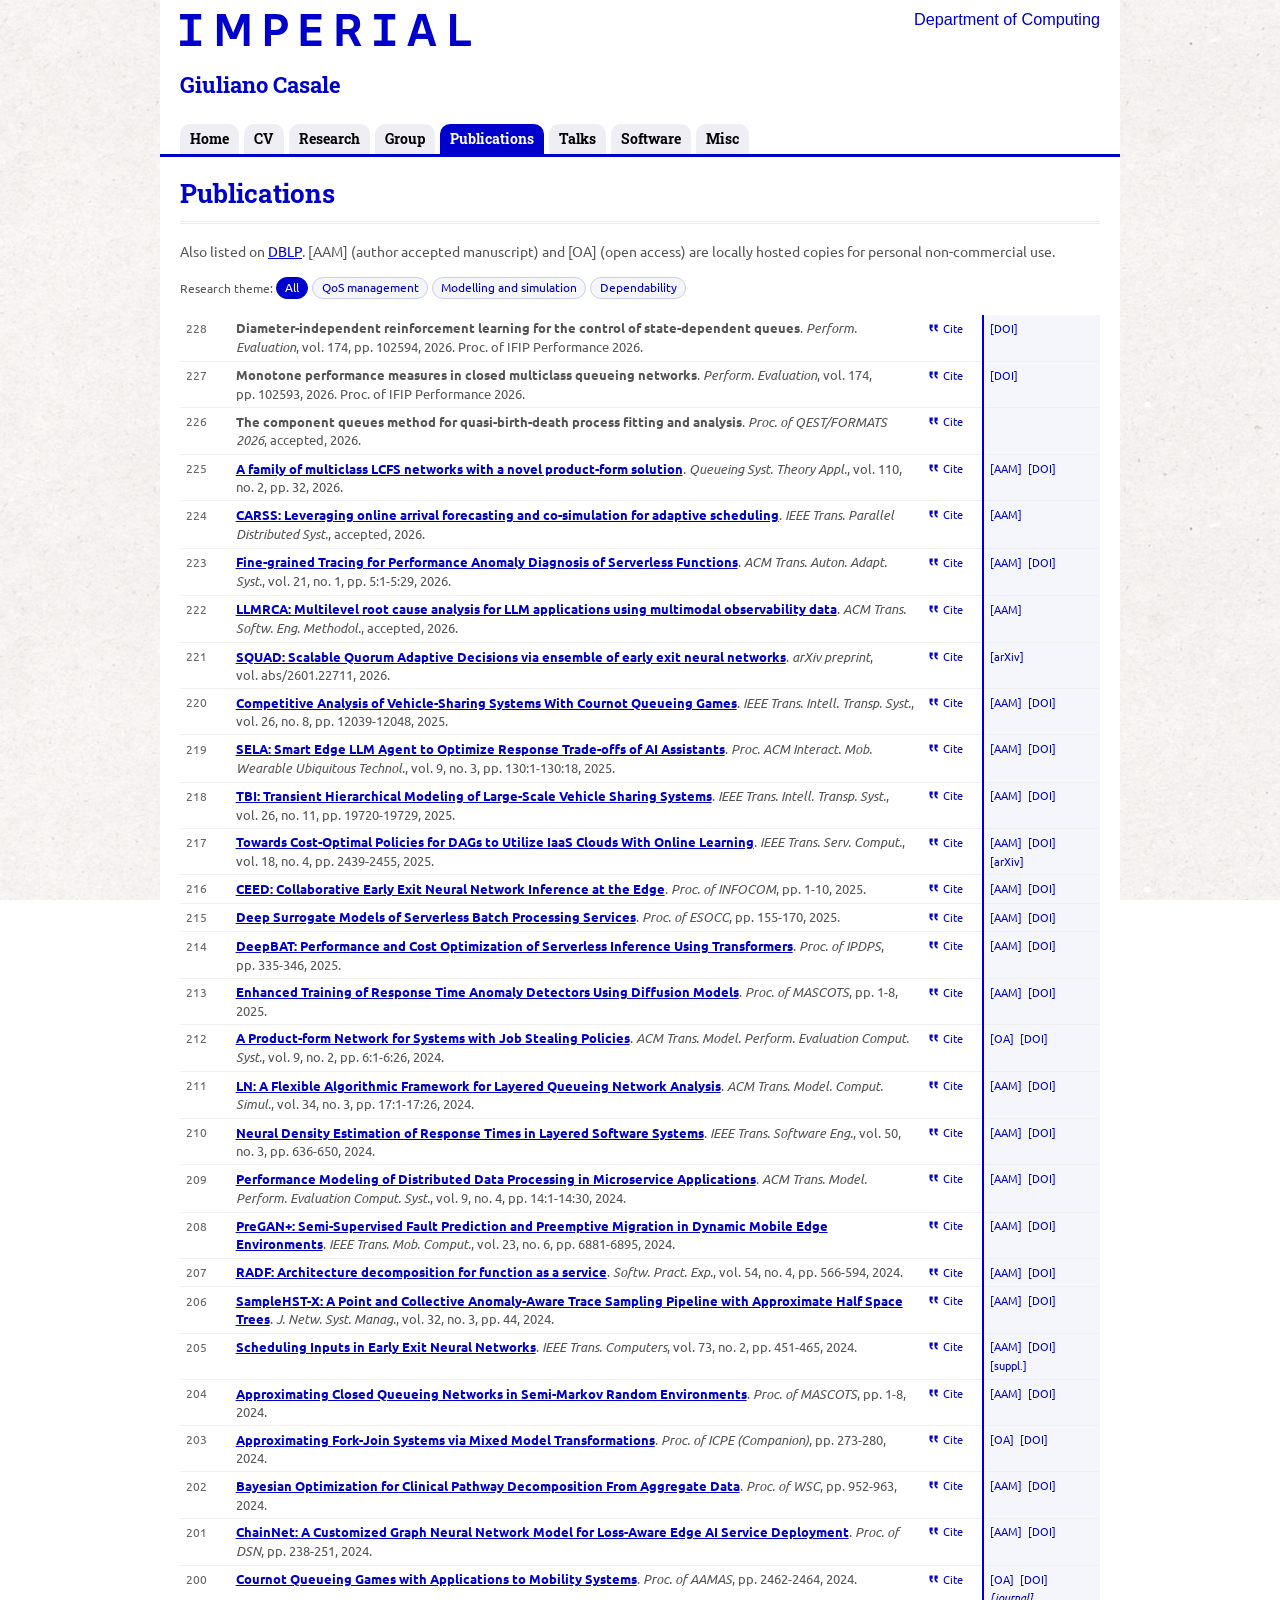
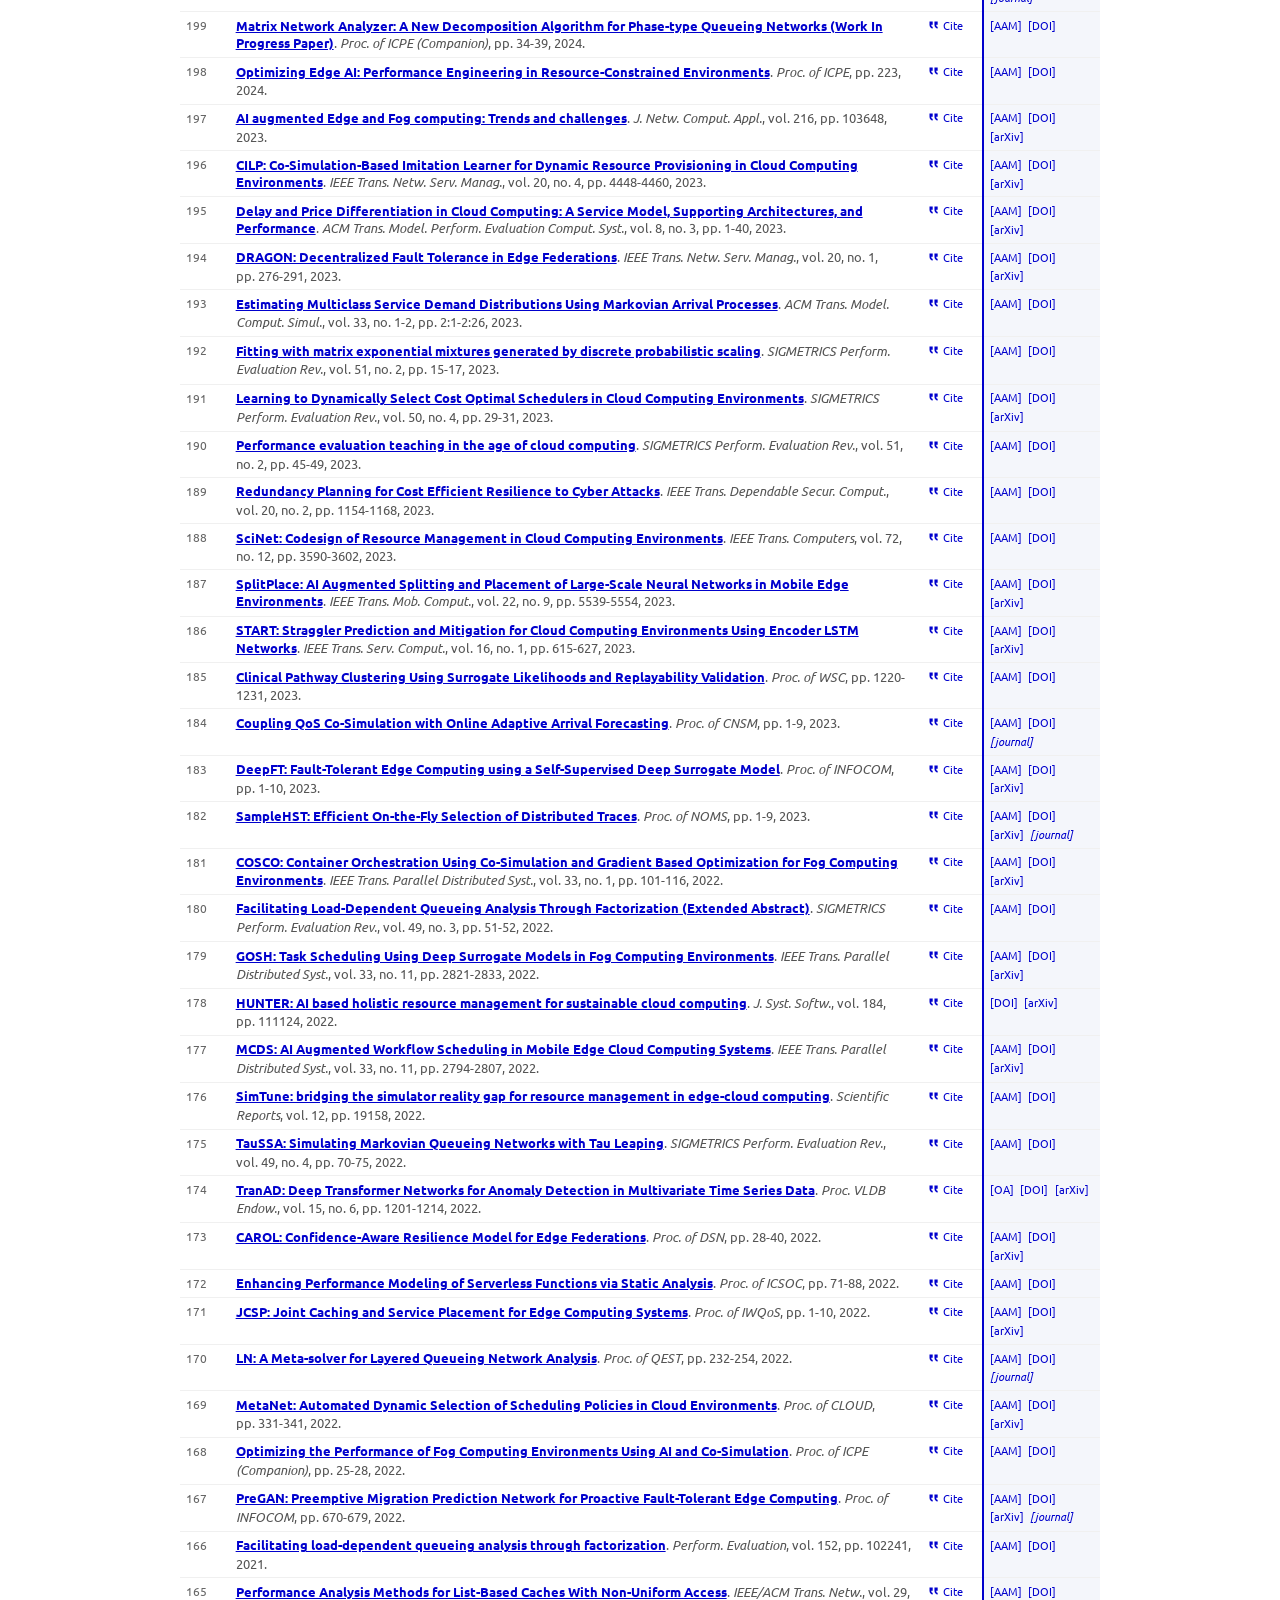
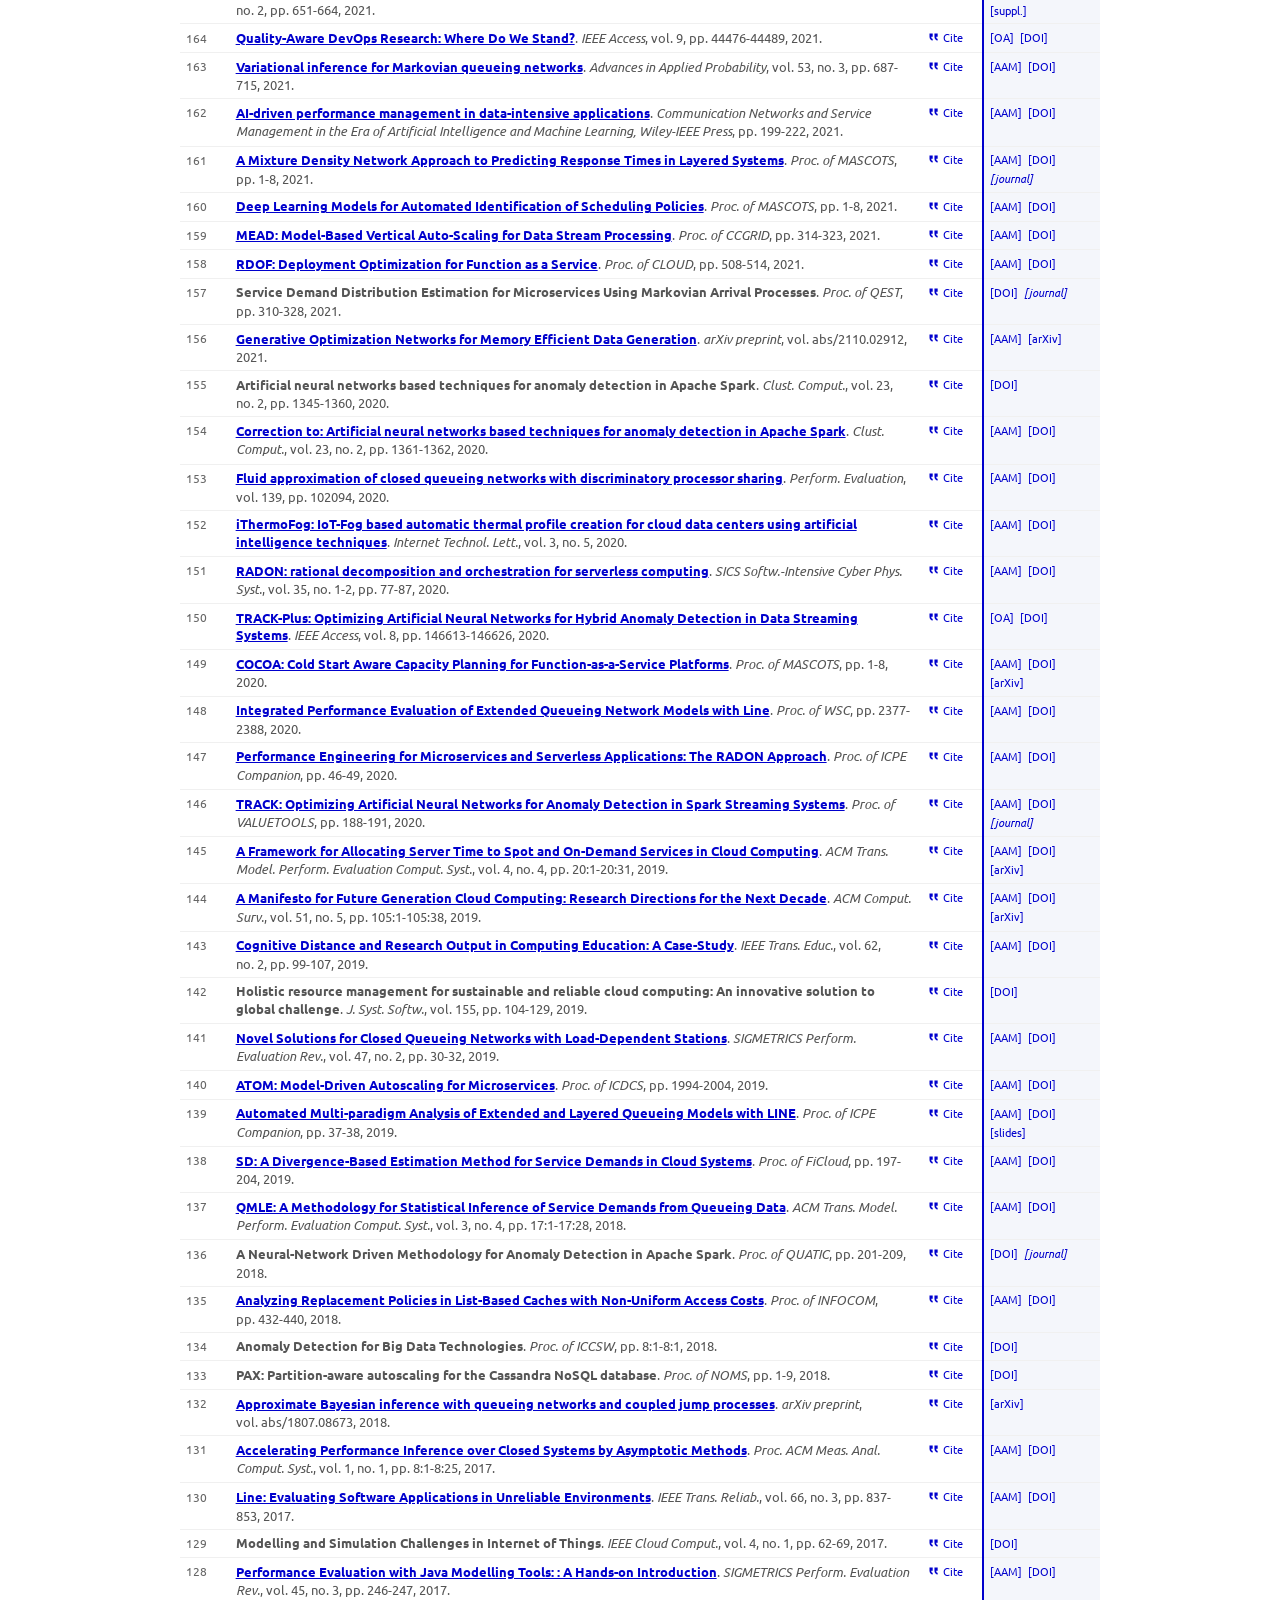
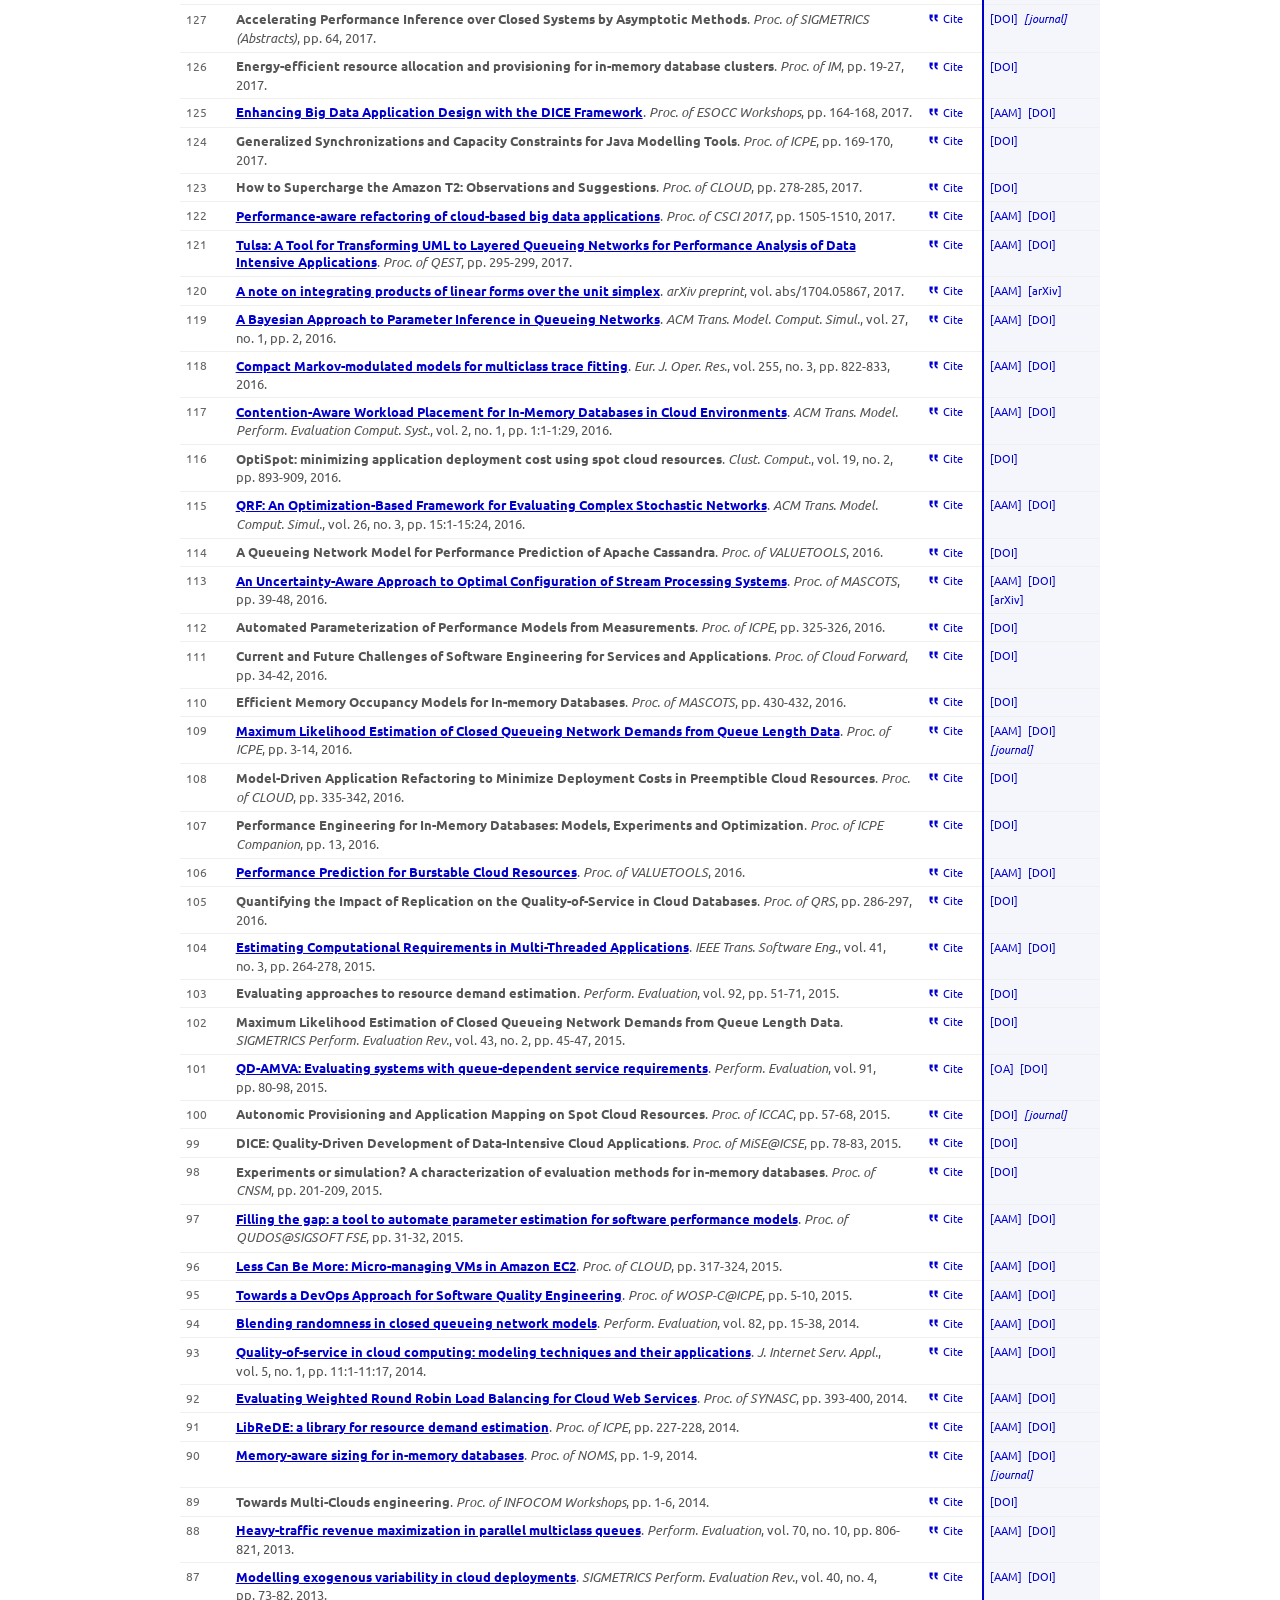
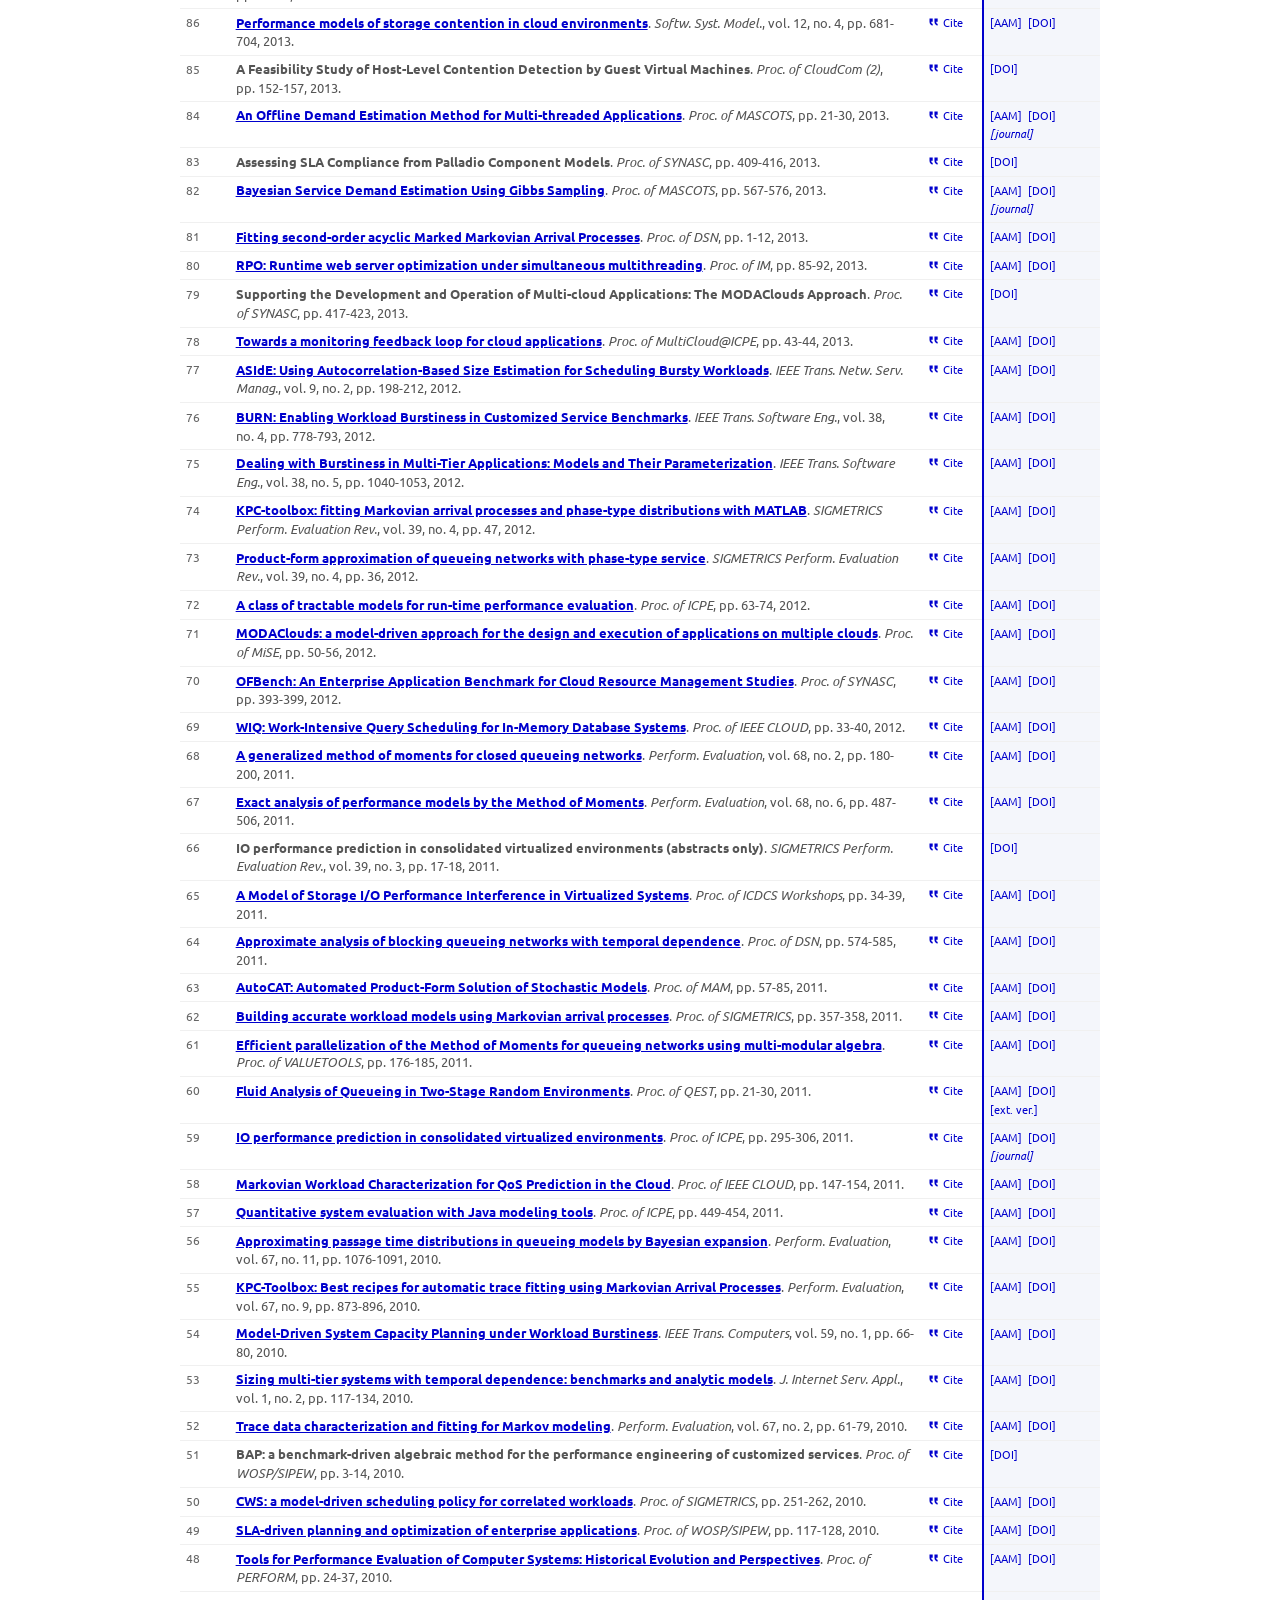
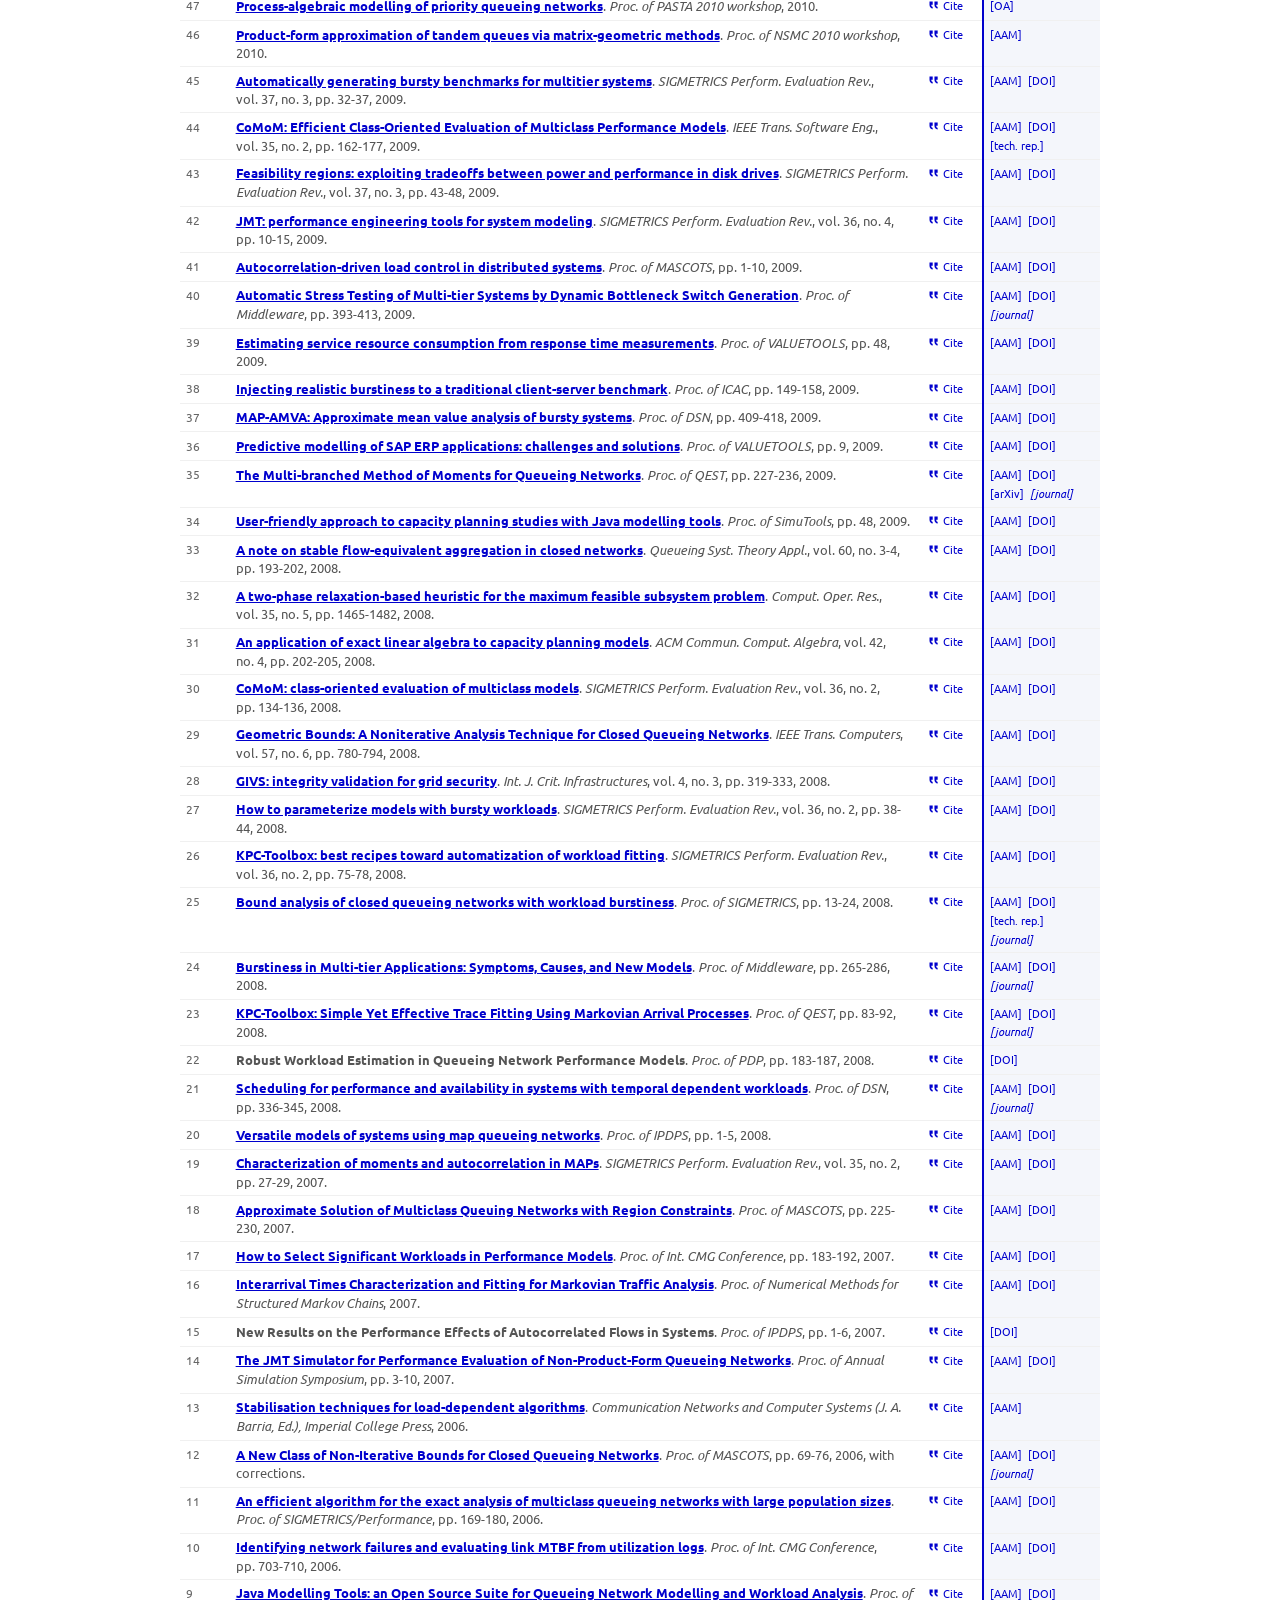
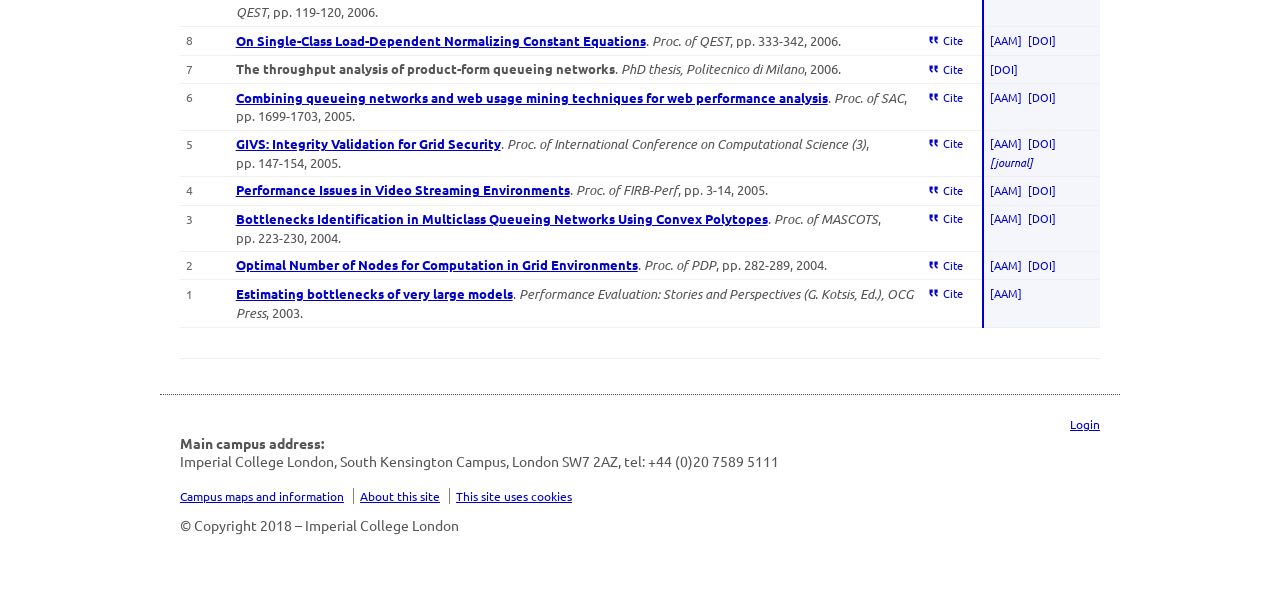
<file: publications/index.html>
<!--[if HTML5]><![endif]-->
<!doctype html>
<!--[if lt IE 7]><html lang="en-US" class="no-js lt-ie9 lt-ie8 lt-ie7"> <![endif]-->
<!--[if (IE 7)&!(IEMobile)]><html lang="en-US" class="no-js lt-ie9 lt-ie8"><![endif]-->
<!--[if (IE 8)&!(IEMobile)]><html lang="en-US" class="no-js lt-ie9"><![endif]-->
<!--[if gt IE 8]><!--> <html lang="en-US" class="no-js"><!--<![endif]-->
	<head>
		<meta charset="utf-8">
		<!-- Google Chrome Frame for IE -->
		<!--[if !HTML5]>
		<meta http-equiv="X-UA-Compatible" content="IE=edge,chrome=1">
		<![endif]-->
		<title>  Publications | Giuliano Casale</title>
		<!-- mobile meta (hooray!) -->
		<meta name="HandheldFriendly" content="True">
		<meta name="MobileOptimized" content="320">
		<meta name="viewport" content="width=device-width, initial-scale=1.0"/>

		<!-- icons & favicons -->
		<link rel="icon" href="/favicon.ico" sizes="any">
		<link rel="icon" type="image/png" sizes="32x32" href="/favicon.png">
		<link rel="icon" type="image/png" sizes="192x192" href="/icon-192.png">
		<link rel="icon" type="image/png" sizes="512x512" href="/icon-512.png">
		<link rel="apple-touch-icon" href="/apple-touch-icon.png">
		<meta name="msapplication-TileColor" content="#00538E">
		<meta name="msapplication-TileImage" content="/icon-192.png">

		<!-- 04-DEC-2013 - ldk - changed http reference to https to remove insecure content warning for https sites -->
		<link href='https://fonts.googleapis.com/css?family=Ubuntu:400,700%7cRoboto+Slab:400,700' rel='stylesheet' type='text/css'>
		<!-- wordpress head functions -->
		<meta name='robots' content='max-image-preview:large' />
	<style>img:is([sizes="auto" i], [sizes^="auto," i]) { contain-intrinsic-size: 3000px 1500px }</style>
	<script type="text/javascript">
/* <![CDATA[ */
window._wpemojiSettings = {"baseUrl":"https:\/\/s.w.org\/images\/core\/emoji\/16.0.1\/72x72\/","ext":".png","svgUrl":"https:\/\/s.w.org\/images\/core\/emoji\/16.0.1\/svg\/","svgExt":".svg","source":{"concatemoji":"https:\/\/wp.doc.ic.ac.uk\/gcasale\/wp-includes\/js\/wp-emoji-release.min.js"}};
/*! This file is auto-generated */
!function(s,n){var o,i,e;function c(e){try{var t={supportTests:e,timestamp:(new Date).valueOf()};sessionStorage.setItem(o,JSON.stringify(t))}catch(e){}}function p(e,t,n){e.clearRect(0,0,e.canvas.width,e.canvas.height),e.fillText(t,0,0);var t=new Uint32Array(e.getImageData(0,0,e.canvas.width,e.canvas.height).data),a=(e.clearRect(0,0,e.canvas.width,e.canvas.height),e.fillText(n,0,0),new Uint32Array(e.getImageData(0,0,e.canvas.width,e.canvas.height).data));return t.every(function(e,t){return e===a[t]})}function u(e,t){e.clearRect(0,0,e.canvas.width,e.canvas.height),e.fillText(t,0,0);for(var n=e.getImageData(16,16,1,1),a=0;a<n.data.length;a++)if(0!==n.data[a])return!1;return!0}function f(e,t,n,a){switch(t){case"flag":return n(e,"\ud83c\udff3\ufe0f\u200d\u26a7\ufe0f","\ud83c\udff3\ufe0f\u200b\u26a7\ufe0f")?!1:!n(e,"\ud83c\udde8\ud83c\uddf6","\ud83c\udde8\u200b\ud83c\uddf6")&&!n(e,"\ud83c\udff4\udb40\udc67\udb40\udc62\udb40\udc65\udb40\udc6e\udb40\udc67\udb40\udc7f","\ud83c\udff4\u200b\udb40\udc67\u200b\udb40\udc62\u200b\udb40\udc65\u200b\udb40\udc6e\u200b\udb40\udc67\u200b\udb40\udc7f");case"emoji":return!a(e,"\ud83e\udedf")}return!1}function g(e,t,n,a){var r="undefined"!=typeof WorkerGlobalScope&&self instanceof WorkerGlobalScope?new OffscreenCanvas(300,150):s.createElement("canvas"),o=r.getContext("2d",{willReadFrequently:!0}),i=(o.textBaseline="top",o.font="600 32px Arial",{});return e.forEach(function(e){i[e]=t(o,e,n,a)}),i}function t(e){var t=s.createElement("script");t.src=e,t.defer=!0,s.head.appendChild(t)}"undefined"!=typeof Promise&&(o="wpEmojiSettingsSupports",i=["flag","emoji"],n.supports={everything:!0,everythingExceptFlag:!0},e=new Promise(function(e){s.addEventListener("DOMContentLoaded",e,{once:!0})}),new Promise(function(t){var n=function(){try{var e=JSON.parse(sessionStorage.getItem(o));if("object"==typeof e&&"number"==typeof e.timestamp&&(new Date).valueOf()<e.timestamp+604800&&"object"==typeof e.supportTests)return e.supportTests}catch(e){}return null}();if(!n){if("undefined"!=typeof Worker&&"undefined"!=typeof OffscreenCanvas&&"undefined"!=typeof URL&&URL.createObjectURL&&"undefined"!=typeof Blob)try{var e="postMessage("+g.toString()+"("+[JSON.stringify(i),f.toString(),p.toString(),u.toString()].join(",")+"));",a=new Blob([e],{type:"text/javascript"}),r=new Worker(URL.createObjectURL(a),{name:"wpTestEmojiSupports"});return void(r.onmessage=function(e){c(n=e.data),r.terminate(),t(n)})}catch(e){}c(n=g(i,f,p,u))}t(n)}).then(function(e){for(var t in e)n.supports[t]=e[t],n.supports.everything=n.supports.everything&&n.supports[t],"flag"!==t&&(n.supports.everythingExceptFlag=n.supports.everythingExceptFlag&&n.supports[t]);n.supports.everythingExceptFlag=n.supports.everythingExceptFlag&&!n.supports.flag,n.DOMReady=!1,n.readyCallback=function(){n.DOMReady=!0}}).then(function(){return e}).then(function(){var e;n.supports.everything||(n.readyCallback(),(e=n.source||{}).concatemoji?t(e.concatemoji):e.wpemoji&&e.twemoji&&(t(e.twemoji),t(e.wpemoji)))}))}((window,document),window._wpemojiSettings);
/* ]]> */
</script>
<link rel='stylesheet' id='grid-columns-css' href='../wp-content/plugins/grid-columns/css/columns.min.css' type='text/css' media='all' />
<style id='wp-emoji-styles-inline-css' type='text/css'>

	img.wp-smiley, img.emoji {
		display: inline !important;
		border: none !important;
		box-shadow: none !important;
		height: 1em !important;
		width: 1em !important;
		margin: 0 0.07em !important;
		vertical-align: -0.1em !important;
		background: none !important;
		padding: 0 !important;
	}
</style>
<link rel='stylesheet' id='wp-block-library-css' href='../wp-includes/css/dist/block-library/style.min.css' type='text/css' media='all' />
<style id='classic-theme-styles-inline-css' type='text/css'>
/*! This file is auto-generated */
.wp-block-button__link{color:#fff;background-color:#32373c;border-radius:9999px;box-shadow:none;text-decoration:none;padding:calc(.667em + 2px) calc(1.333em + 2px);font-size:1.125em}.wp-block-file__button{background:#32373c;color:#fff;text-decoration:none}
</style>
<style id='global-styles-inline-css' type='text/css'>
:root{--wp--preset--aspect-ratio--square: 1;--wp--preset--aspect-ratio--4-3: 4/3;--wp--preset--aspect-ratio--3-4: 3/4;--wp--preset--aspect-ratio--3-2: 3/2;--wp--preset--aspect-ratio--2-3: 2/3;--wp--preset--aspect-ratio--16-9: 16/9;--wp--preset--aspect-ratio--9-16: 9/16;--wp--preset--color--black: #000000;--wp--preset--color--cyan-bluish-gray: #abb8c3;--wp--preset--color--white: #ffffff;--wp--preset--color--pale-pink: #f78da7;--wp--preset--color--vivid-red: #cf2e2e;--wp--preset--color--luminous-vivid-orange: #ff6900;--wp--preset--color--luminous-vivid-amber: #fcb900;--wp--preset--color--light-green-cyan: #7bdcb5;--wp--preset--color--vivid-green-cyan: #00d084;--wp--preset--color--pale-cyan-blue: #8ed1fc;--wp--preset--color--vivid-cyan-blue: #0693e3;--wp--preset--color--vivid-purple: #9b51e0;--wp--preset--gradient--vivid-cyan-blue-to-vivid-purple: linear-gradient(135deg,rgba(6,147,227,1) 0%,rgb(155,81,224) 100%);--wp--preset--gradient--light-green-cyan-to-vivid-green-cyan: linear-gradient(135deg,rgb(122,220,180) 0%,rgb(0,208,130) 100%);--wp--preset--gradient--luminous-vivid-amber-to-luminous-vivid-orange: linear-gradient(135deg,rgba(252,185,0,1) 0%,rgba(255,105,0,1) 100%);--wp--preset--gradient--luminous-vivid-orange-to-vivid-red: linear-gradient(135deg,rgba(255,105,0,1) 0%,rgb(207,46,46) 100%);--wp--preset--gradient--very-light-gray-to-cyan-bluish-gray: linear-gradient(135deg,rgb(238,238,238) 0%,rgb(169,184,195) 100%);--wp--preset--gradient--cool-to-warm-spectrum: linear-gradient(135deg,rgb(74,234,220) 0%,rgb(151,120,209) 20%,rgb(207,42,186) 40%,rgb(238,44,130) 60%,rgb(251,105,98) 80%,rgb(254,248,76) 100%);--wp--preset--gradient--blush-light-purple: linear-gradient(135deg,rgb(255,206,236) 0%,rgb(152,150,240) 100%);--wp--preset--gradient--blush-bordeaux: linear-gradient(135deg,rgb(254,205,165) 0%,rgb(254,45,45) 50%,rgb(107,0,62) 100%);--wp--preset--gradient--luminous-dusk: linear-gradient(135deg,rgb(255,203,112) 0%,rgb(199,81,192) 50%,rgb(65,88,208) 100%);--wp--preset--gradient--pale-ocean: linear-gradient(135deg,rgb(255,245,203) 0%,rgb(182,227,212) 50%,rgb(51,167,181) 100%);--wp--preset--gradient--electric-grass: linear-gradient(135deg,rgb(202,248,128) 0%,rgb(113,206,126) 100%);--wp--preset--gradient--midnight: linear-gradient(135deg,rgb(2,3,129) 0%,rgb(40,116,252) 100%);--wp--preset--font-size--small: 13px;--wp--preset--font-size--medium: 20px;--wp--preset--font-size--large: 36px;--wp--preset--font-size--x-large: 42px;--wp--preset--spacing--20: 0.44rem;--wp--preset--spacing--30: 0.67rem;--wp--preset--spacing--40: 1rem;--wp--preset--spacing--50: 1.5rem;--wp--preset--spacing--60: 2.25rem;--wp--preset--spacing--70: 3.38rem;--wp--preset--spacing--80: 5.06rem;--wp--preset--shadow--natural: 6px 6px 9px rgba(0, 0, 0, 0.2);--wp--preset--shadow--deep: 12px 12px 50px rgba(0, 0, 0, 0.4);--wp--preset--shadow--sharp: 6px 6px 0px rgba(0, 0, 0, 0.2);--wp--preset--shadow--outlined: 6px 6px 0px -3px rgba(255, 255, 255, 1), 6px 6px rgba(0, 0, 0, 1);--wp--preset--shadow--crisp: 6px 6px 0px rgba(0, 0, 0, 1);}:where(.is-layout-flex){gap: 0.5em;}:where(.is-layout-grid){gap: 0.5em;}body .is-layout-flex{display: flex;}.is-layout-flex{flex-wrap: wrap;align-items: center;}.is-layout-flex > :is(*, div){margin: 0;}body .is-layout-grid{display: grid;}.is-layout-grid > :is(*, div){margin: 0;}:where(.wp-block-columns.is-layout-flex){gap: 2em;}:where(.wp-block-columns.is-layout-grid){gap: 2em;}:where(.wp-block-post-template.is-layout-flex){gap: 1.25em;}:where(.wp-block-post-template.is-layout-grid){gap: 1.25em;}.has-black-color{color: var(--wp--preset--color--black) !important;}.has-cyan-bluish-gray-color{color: var(--wp--preset--color--cyan-bluish-gray) !important;}.has-white-color{color: var(--wp--preset--color--white) !important;}.has-pale-pink-color{color: var(--wp--preset--color--pale-pink) !important;}.has-vivid-red-color{color: var(--wp--preset--color--vivid-red) !important;}.has-luminous-vivid-orange-color{color: var(--wp--preset--color--luminous-vivid-orange) !important;}.has-luminous-vivid-amber-color{color: var(--wp--preset--color--luminous-vivid-amber) !important;}.has-light-green-cyan-color{color: var(--wp--preset--color--light-green-cyan) !important;}.has-vivid-green-cyan-color{color: var(--wp--preset--color--vivid-green-cyan) !important;}.has-pale-cyan-blue-color{color: var(--wp--preset--color--pale-cyan-blue) !important;}.has-vivid-cyan-blue-color{color: var(--wp--preset--color--vivid-cyan-blue) !important;}.has-vivid-purple-color{color: var(--wp--preset--color--vivid-purple) !important;}.has-black-background-color{background-color: var(--wp--preset--color--black) !important;}.has-cyan-bluish-gray-background-color{background-color: var(--wp--preset--color--cyan-bluish-gray) !important;}.has-white-background-color{background-color: var(--wp--preset--color--white) !important;}.has-pale-pink-background-color{background-color: var(--wp--preset--color--pale-pink) !important;}.has-vivid-red-background-color{background-color: var(--wp--preset--color--vivid-red) !important;}.has-luminous-vivid-orange-background-color{background-color: var(--wp--preset--color--luminous-vivid-orange) !important;}.has-luminous-vivid-amber-background-color{background-color: var(--wp--preset--color--luminous-vivid-amber) !important;}.has-light-green-cyan-background-color{background-color: var(--wp--preset--color--light-green-cyan) !important;}.has-vivid-green-cyan-background-color{background-color: var(--wp--preset--color--vivid-green-cyan) !important;}.has-pale-cyan-blue-background-color{background-color: var(--wp--preset--color--pale-cyan-blue) !important;}.has-vivid-cyan-blue-background-color{background-color: var(--wp--preset--color--vivid-cyan-blue) !important;}.has-vivid-purple-background-color{background-color: var(--wp--preset--color--vivid-purple) !important;}.has-black-border-color{border-color: var(--wp--preset--color--black) !important;}.has-cyan-bluish-gray-border-color{border-color: var(--wp--preset--color--cyan-bluish-gray) !important;}.has-white-border-color{border-color: var(--wp--preset--color--white) !important;}.has-pale-pink-border-color{border-color: var(--wp--preset--color--pale-pink) !important;}.has-vivid-red-border-color{border-color: var(--wp--preset--color--vivid-red) !important;}.has-luminous-vivid-orange-border-color{border-color: var(--wp--preset--color--luminous-vivid-orange) !important;}.has-luminous-vivid-amber-border-color{border-color: var(--wp--preset--color--luminous-vivid-amber) !important;}.has-light-green-cyan-border-color{border-color: var(--wp--preset--color--light-green-cyan) !important;}.has-vivid-green-cyan-border-color{border-color: var(--wp--preset--color--vivid-green-cyan) !important;}.has-pale-cyan-blue-border-color{border-color: var(--wp--preset--color--pale-cyan-blue) !important;}.has-vivid-cyan-blue-border-color{border-color: var(--wp--preset--color--vivid-cyan-blue) !important;}.has-vivid-purple-border-color{border-color: var(--wp--preset--color--vivid-purple) !important;}.has-vivid-cyan-blue-to-vivid-purple-gradient-background{background: var(--wp--preset--gradient--vivid-cyan-blue-to-vivid-purple) !important;}.has-light-green-cyan-to-vivid-green-cyan-gradient-background{background: var(--wp--preset--gradient--light-green-cyan-to-vivid-green-cyan) !important;}.has-luminous-vivid-amber-to-luminous-vivid-orange-gradient-background{background: var(--wp--preset--gradient--luminous-vivid-amber-to-luminous-vivid-orange) !important;}.has-luminous-vivid-orange-to-vivid-red-gradient-background{background: var(--wp--preset--gradient--luminous-vivid-orange-to-vivid-red) !important;}.has-very-light-gray-to-cyan-bluish-gray-gradient-background{background: var(--wp--preset--gradient--very-light-gray-to-cyan-bluish-gray) !important;}.has-cool-to-warm-spectrum-gradient-background{background: var(--wp--preset--gradient--cool-to-warm-spectrum) !important;}.has-blush-light-purple-gradient-background{background: var(--wp--preset--gradient--blush-light-purple) !important;}.has-blush-bordeaux-gradient-background{background: var(--wp--preset--gradient--blush-bordeaux) !important;}.has-luminous-dusk-gradient-background{background: var(--wp--preset--gradient--luminous-dusk) !important;}.has-pale-ocean-gradient-background{background: var(--wp--preset--gradient--pale-ocean) !important;}.has-electric-grass-gradient-background{background: var(--wp--preset--gradient--electric-grass) !important;}.has-midnight-gradient-background{background: var(--wp--preset--gradient--midnight) !important;}.has-small-font-size{font-size: var(--wp--preset--font-size--small) !important;}.has-medium-font-size{font-size: var(--wp--preset--font-size--medium) !important;}.has-large-font-size{font-size: var(--wp--preset--font-size--large) !important;}.has-x-large-font-size{font-size: var(--wp--preset--font-size--x-large) !important;}
:where(.wp-block-post-template.is-layout-flex){gap: 1.25em;}:where(.wp-block-post-template.is-layout-grid){gap: 1.25em;}
:where(.wp-block-columns.is-layout-flex){gap: 2em;}:where(.wp-block-columns.is-layout-grid){gap: 2em;}
:root :where(.wp-block-pullquote){font-size: 1.5em;line-height: 1.6;}
</style>
<link rel='stylesheet' id='tablepress-default-css' href='../wp-content/plugins/tablepress/css/build/default.css' type='text/css' media='all' />
<link rel='stylesheet' id='bones-normalize-css' href='../wp-content/themes/ic-doc-default/library/css/normalize.css' type='text/css' media='all' />
<link rel='stylesheet' id='bones-stylesheet-css' href='../wp-content/themes/ic-doc-default-simple/style.css' type='text/css' media='all' />
<link rel='stylesheet' id='bones-jscrollpane-css' href='../wp-content/themes/ic-doc-default/library/css/jscrollpane.css' type='text/css' media='all' />
<link rel='stylesheet' id='bones-custom-css-css' href='../wp-content/themes/ic-doc-default-simple/style-custom.css' type='text/css' media='all' />
<!--[if lt IE 9]>
<link rel='stylesheet' id='bones-ie-only-css' href='../wp-content/themes/ic-doc-default-simple/ie.css' type='text/css' media='all' />
<![endif]-->
<script type="text/javascript" src="../wp-content/themes/ic-doc-default/library/js/libs/modernizr.custom.min.js" id="bones-modernizr-js"></script>
<script type="text/javascript" src="../wp-includes/js/jquery/jquery.min.js" id="jquery-core-js"></script>
<script type="text/javascript" src="../wp-includes/js/jquery/jquery-migrate.min.js" id="jquery-migrate-js"></script>
<script type="text/javascript" src="../wp-content/themes/ic-doc-default/library/js/libs/jscrollpane.min.js" id="bones-jscrollpane-js"></script>
<link rel="preconnect" href="https://fonts.googleapis.com">
	<link rel="preconnect" href="https://fonts.gstatic.com">
	<meta name="tec-api-version" content="v1"><meta name="tec-api-origin" content="../index.html"><style id="egf-frontend-styles" type="text/css">
		p {font-size: 14px;line-height: 1.3;} h1 {} h2 {} h3 {} h4 {} h5 {} h6 {} 	</style>
			<!-- end of wordpress head -->

		<!-- drop Google Analytics Here -->
		<!-- end analytics -->

	<style type="text/css">
/* full-width layout: this page has no sidebars */
.wrap{max-width:none}
#main{float:none;width:auto}
#nav-widget,#sub-content{display:none}
.pubtable{width:100%;border-collapse:collapse;margin:0 0 1.2em 0}
.pubtable td{vertical-align:top;padding:.35em .5em;border-bottom:1px solid #f0f0f0}
.pubnum{width:3.2em;color:#666;font-size:.9em;white-space:nowrap}
.pubref{line-height:1.35}
.pubref b{font-weight:700}
.pubref b a{font-weight:700}
.pubref em{font-style:italic;font-weight:400}
.pubnotes{margin:.35em 0 0 1.1em;padding:0;font-size:inherit;color:inherit}
.pubnotes li{margin:0}
.pubcite{width:4.6em;text-align:left;padding-top:.4em;font-size:.85em;white-space:nowrap}
.pubcite a{color:#0000cd;text-decoration:none;line-height:1}
.pubcite svg{vertical-align:-2px}
.publinks{width:9.5em;text-align:left;background:#f4f6fb;position:relative;
  border-left:2px solid #0000cd;font-size:.85em}
.publinks a{text-decoration:none;margin-right:.35em;white-space:nowrap}
.publinks a.bibtex{color:#0000cd}
.publinks a.pubjrn{color:#0000cd;font-style:italic}
tr.pubflash td{background:#fdf3c8;transition:background 1.6s ease-out}
@media only screen and (max-width:700px){.publinks{width:auto}}
.pubfilter{margin:0 0 1em 0;font-size:.9em}
.pubfilter a{display:inline-block;margin:0 .35em .35em 0;padding:.22em .7em;border:1px solid #ccd0e0;border-radius:1em;color:#0000cd;text-decoration:none;background:#f4f6fb}
.pubfilter a.active{background:#0000cd;border-color:#0000cd;color:#fff}
.pubcount{color:#666;margin-left:.4em}
</style>
</head>

	<body class="wp-singular page-template-default page page-id-1686 wp-theme-ic-doc-default wp-child-theme-ic-doc-default-simple show-nav tribe-no-js">

		<div id="container">
			
			<!-- OPEN HEADER -->
			<div id="header"> 
			
									<div class="wrap clearfix">
						<a href="https://www.imperial.ac.uk" ><img src="../wp-content/themes/ic-doc-default/library/images/imperial-logo.svg" width="291" height="32" alt="Imperial" style="margin-top:14px;"/></a>
						<div style="float:right">

							<div><a class="departmentBanner" href="https://www.imperial.ac.uk/computing">Department of Computing</a></div>
													</div>
					</div>
				

				
				<div id="inner-header" class="wrap clearfix">

					

				
					<div id="sub-header">				
												 
						<div class="sitetitle"><a href="../index.html" class="bannerTitle">Giuliano Casale</a><span>
						</span></div>
											</div>
				</div>
					
				<!-- Nav bar -->
				<nav role="navigation">
					<div class="nav menu clearfix"><ul id="menu-main" class="menu"><li id="nav-menu-item-1293" class="main-menu-item  menu-item-even menu-item-depth-0  menu-item menu-item-type-post_type menu-item-object-page menu-item-home"><a href="../index.html" class="menu-link main-menu-link">Home</a></li>
<li id="nav-menu-item-2173" class="main-menu-item  menu-item-even menu-item-depth-0  menu-item menu-item-type-post_type menu-item-object-page"><a target="_blank" href="https://www.doc.ic.ac.uk/~gcasale/content/cvcasaleeng_ac.pdf#new_tab" class="menu-link main-menu-link">CV</a></li>
<li id="nav-menu-item-2668" class="main-menu-item  menu-item-even menu-item-depth-0  menu-item menu-item-type-post_type menu-item-object-page"><a href="../research/index.html" class="menu-link main-menu-link">Research</a></li>
<li id="nav-menu-item-2756" class="main-menu-item  menu-item-even menu-item-depth-0  menu-item menu-item-type-post_type menu-item-object-page"><a href="https://imperial-qore.github.io/" class="menu-link main-menu-link">Group</a></li>
<li id="nav-menu-item-2275" class="main-menu-item  menu-item-even menu-item-depth-0  menu-item menu-item-type-post_type menu-item-object-page current-menu-item page_item page-item-1686 current_page_item"><a href="../publications/index.html" class="menu-link main-menu-link">Publications</a></li>
<li id="nav-menu-item-3147" class="main-menu-item  menu-item-even menu-item-depth-0  menu-item menu-item-type-post_type menu-item-object-page"><a href="../recent-talks/index.html" class="menu-link main-menu-link">Talks</a></li>
<li id="nav-menu-item-2794" class="main-menu-item  menu-item-even menu-item-depth-0  menu-item menu-item-type-post_type menu-item-object-page"><a href="https://www.youtube.com/playlist?list=PLro4AfYyf7M5u4b8OX2OgLVAV9Yuwkt92" class="menu-link main-menu-link">Videos</a></li>
<li id="nav-menu-item-1296" class="main-menu-item  menu-item-even menu-item-depth-0  menu-item menu-item-type-post_type menu-item-object-page"><a href="https://github.com/imperial-qore/" class="menu-link main-menu-link">Software</a></li>
<li id="nav-menu-item-1596" class="main-menu-item  menu-item-even menu-item-depth-0  menu-item menu-item-type-post_type menu-item-object-page"><a href="../fun-and-miscellanea/index.html" class="menu-link main-menu-link">Misc</a></li>
</ul></div>				</nav>					
			</div>
			<!-- CLOSE HEADER -->

			<div id="content">

				<div id="inner-container">

					<div id="inner-content" class="wrap clearfix">
						
						<div id="nav-widget" class="sidebar">
												</div>
						
						<div id="main" class="eightcol first clearfix" role="main">

							
							<article id="post-9001" class="clearfix post-9001 page type-page status-publish hentry" role="article" itemscope itemtype="http://schema.org/BlogPosting">

								<header class="article-header">

									<h1 class="page-title" itemprop="headline">Publications</h1>
								
								</header> <!-- end article header -->

								<section class="entry-content clearfix" itemprop="articleBody">
<p style="text-align: justify">Also listed on <a target="_blank" href="https://dblp.uni-trier.de/pers/hd/c/Casale:Giuliano">DBLP</a>. [AAM] (author accepted manuscript) and [OA] (open access) are locally hosted copies for personal non-commercial use.</p>
<p class="pubfilter">Research theme: <a href="#all" data-theme="all" class="active">All</a><a href="#qos-management" id="qos-management" data-theme="qos">QoS management</a><a href="#modelling-simulation" id="modelling-simulation" data-theme="model">Modelling and simulation</a><a href="#dependability" id="dependability" data-theme="dep">Dependability</a><span class="pubcount" id="pubcount"></span></p>
<table class="pubtable">
<tr id="p228" class="t-model"><td class="pubnum">228</td><td class="pubref"><b>Diameter-independent reinforcement learning for the control of state-dependent queues</b>. <em>Perform. Evaluation</em>, vol.&nbsp;174, pp.&nbsp;102594, 2026. Proc. of IFIP Performance 2026.</td><td class="pubcite"><a href="../bibtex/sheldon2026diameterindependent.txt" title="Cite" aria-label="Cite"><svg viewBox="0 0 24 24" width="14" height="14" aria-hidden="true"><path fill="currentColor" d="M6 6h5.5v5.5H9c0 2.2 1 3.4 2.5 3.7V18C8.2 17.6 6 15.2 6 11.5V6zm8.5 0H20v5.5h-2.5c0 2.2 1 3.4 2.5 3.7V18c-3.3-.4-5.5-2.8-5.5-6.5V6z"/></svg> Cite</a></td><td class="publinks"><a href="https://doi.org/10.1016/j.peva.2026.102594">[DOI]</a></td></tr>
<tr id="p227" class="t-model"><td class="pubnum">227</td><td class="pubref"><b>Monotone performance measures in closed multiclass queueing networks</b>. <em>Perform. Evaluation</em>, vol.&nbsp;174, pp.&nbsp;102593, 2026. Proc. of IFIP Performance 2026.</td><td class="pubcite"><a href="../bibtex/casale2026monotone.txt" title="Cite" aria-label="Cite"><svg viewBox="0 0 24 24" width="14" height="14" aria-hidden="true"><path fill="currentColor" d="M6 6h5.5v5.5H9c0 2.2 1 3.4 2.5 3.7V18C8.2 17.6 6 15.2 6 11.5V6zm8.5 0H20v5.5h-2.5c0 2.2 1 3.4 2.5 3.7V18c-3.3-.4-5.5-2.8-5.5-6.5V6z"/></svg> Cite</a></td><td class="publinks"><a href="https://doi.org/10.1016/j.peva.2026.102593">[DOI]</a></td></tr>
<tr id="p226" class="t-model"><td class="pubnum">226</td><td class="pubref"><b>The component queues method for quasi-birth-death process fitting and analysis</b>. <em>Proc. of QEST/FORMATS 2026</em>, accepted, 2026.</td><td class="pubcite"><a href="../bibtex/bor2026the.txt" title="Cite" aria-label="Cite"><svg viewBox="0 0 24 24" width="14" height="14" aria-hidden="true"><path fill="currentColor" d="M6 6h5.5v5.5H9c0 2.2 1 3.4 2.5 3.7V18C8.2 17.6 6 15.2 6 11.5V6zm8.5 0H20v5.5h-2.5c0 2.2 1 3.4 2.5 3.7V18c-3.3-.4-5.5-2.8-5.5-6.5V6z"/></svg> Cite</a></td><td class="publinks"></td></tr>
<tr id="p225" class="t-model"><td class="pubnum">225</td><td class="pubref"><b><a class="pubpdf" href="https://www.doc.ic.ac.uk/~gcasale/content/pdfs/questa26lcfs.pdf">A family of multiclass LCFS networks with a novel product-form solution</a></b>. <em>Queueing Syst. Theory Appl.</em>, vol.&nbsp;110, no.&nbsp;2, pp.&nbsp;32, 2026.</td><td class="pubcite"><a href="../bibtex/DBLP_journals_questa_Casale26.txt" title="Cite" aria-label="Cite"><svg viewBox="0 0 24 24" width="14" height="14" aria-hidden="true"><path fill="currentColor" d="M6 6h5.5v5.5H9c0 2.2 1 3.4 2.5 3.7V18C8.2 17.6 6 15.2 6 11.5V6zm8.5 0H20v5.5h-2.5c0 2.2 1 3.4 2.5 3.7V18c-3.3-.4-5.5-2.8-5.5-6.5V6z"/></svg> Cite</a></td><td class="publinks"><a href="https://www.doc.ic.ac.uk/~gcasale/content/pdfs/questa26lcfs.pdf">[AAM]</a> <a href="https://doi.org/10.1007/s11134-026-09992-3">[DOI]</a></td></tr>
<tr id="p224" class="t-qos"><td class="pubnum">224</td><td class="pubref"><b><a class="pubpdf" href="https://www.doc.ic.ac.uk/~gcasale/content/pdfs/tpds26carss.pdf">CARSS: Leveraging online arrival forecasting and co-simulation for adaptive scheduling</a></b>. <em>IEEE Trans. Parallel Distributed Syst.</em>, accepted, 2026.</td><td class="pubcite"><a href="../bibtex/chen2026carss.txt" title="Cite" aria-label="Cite"><svg viewBox="0 0 24 24" width="14" height="14" aria-hidden="true"><path fill="currentColor" d="M6 6h5.5v5.5H9c0 2.2 1 3.4 2.5 3.7V18C8.2 17.6 6 15.2 6 11.5V6zm8.5 0H20v5.5h-2.5c0 2.2 1 3.4 2.5 3.7V18c-3.3-.4-5.5-2.8-5.5-6.5V6z"/></svg> Cite</a></td><td class="publinks"><a href="https://www.doc.ic.ac.uk/~gcasale/content/pdfs/tpds26carss.pdf">[AAM]</a> </td></tr>
<tr id="p223" class="t-dep"><td class="pubnum">223</td><td class="pubref"><b><a class="pubpdf" href="https://www.doc.ic.ac.uk/~gcasale/content/pdfs/taas26tracing.pdf">Fine-grained Tracing for Performance Anomaly Diagnosis of Serverless Functions</a></b>. <em>ACM Trans. Auton. Adapt. Syst.</em>, vol.&nbsp;21, no.&nbsp;1, pp.&nbsp;5:1-5:29, 2026.</td><td class="pubcite"><a href="../bibtex/DBLP_journals_taas_WangYCCF26.txt" title="Cite" aria-label="Cite"><svg viewBox="0 0 24 24" width="14" height="14" aria-hidden="true"><path fill="currentColor" d="M6 6h5.5v5.5H9c0 2.2 1 3.4 2.5 3.7V18C8.2 17.6 6 15.2 6 11.5V6zm8.5 0H20v5.5h-2.5c0 2.2 1 3.4 2.5 3.7V18c-3.3-.4-5.5-2.8-5.5-6.5V6z"/></svg> Cite</a></td><td class="publinks"><a href="https://www.doc.ic.ac.uk/~gcasale/content/pdfs/taas26tracing.pdf">[AAM]</a> <a href="https://doi.org/10.1145/3785005">[DOI]</a></td></tr>
<tr id="p222" class="t-dep"><td class="pubnum">222</td><td class="pubref"><b><a class="pubpdf" href="https://www.doc.ic.ac.uk/~gcasale/content/pdfs/tosem26llmrca.pdf">LLMRCA: Multilevel root cause analysis for LLM applications using multimodal observability data</a></b>. <em>ACM Trans. Softw. Eng. Methodol.</em>, accepted, 2026.</td><td class="pubcite"><a href="../bibtex/tan2026llmrca.txt" title="Cite" aria-label="Cite"><svg viewBox="0 0 24 24" width="14" height="14" aria-hidden="true"><path fill="currentColor" d="M6 6h5.5v5.5H9c0 2.2 1 3.4 2.5 3.7V18C8.2 17.6 6 15.2 6 11.5V6zm8.5 0H20v5.5h-2.5c0 2.2 1 3.4 2.5 3.7V18c-3.3-.4-5.5-2.8-5.5-6.5V6z"/></svg> Cite</a></td><td class="publinks"><a href="https://www.doc.ic.ac.uk/~gcasale/content/pdfs/tosem26llmrca.pdf">[AAM]</a> </td></tr>
<tr id="p221" class="t-qos t-dep"><td class="pubnum">221</td><td class="pubref"><b><a class="pubpdf" href="https://doi.org/10.48550/arXiv.2601.22711">SQUAD: Scalable Quorum Adaptive Decisions via ensemble of early exit neural networks</a></b>. <em>arXiv preprint</em>, vol.&nbsp;abs/2601.22711, 2026.</td><td class="pubcite"><a href="../bibtex/DBLP_journals_corr_abs-2601-22711.txt" title="Cite" aria-label="Cite"><svg viewBox="0 0 24 24" width="14" height="14" aria-hidden="true"><path fill="currentColor" d="M6 6h5.5v5.5H9c0 2.2 1 3.4 2.5 3.7V18C8.2 17.6 6 15.2 6 11.5V6zm8.5 0H20v5.5h-2.5c0 2.2 1 3.4 2.5 3.7V18c-3.3-.4-5.5-2.8-5.5-6.5V6z"/></svg> Cite</a></td><td class="publinks"><a href="https://doi.org/10.48550/arXiv.2601.22711">[arXiv]</a></td></tr>
<tr id="p220" class="t-model"><td class="pubnum">220</td><td class="pubref"><b><a class="pubpdf" href="https://www.doc.ic.ac.uk/~gcasale/content/pdfs/t-its25cournot.pdf">Competitive Analysis of Vehicle-Sharing Systems With Cournot Queueing Games</a></b>. <em>IEEE Trans. Intell. Transp. Syst.</em>, vol.&nbsp;26, no.&nbsp;8, pp.&nbsp;12039-12048, 2025.</td><td class="pubcite"><a href="../bibtex/DBLP_journals_tits_SheldonPC25.txt" title="Cite" aria-label="Cite"><svg viewBox="0 0 24 24" width="14" height="14" aria-hidden="true"><path fill="currentColor" d="M6 6h5.5v5.5H9c0 2.2 1 3.4 2.5 3.7V18C8.2 17.6 6 15.2 6 11.5V6zm8.5 0H20v5.5h-2.5c0 2.2 1 3.4 2.5 3.7V18c-3.3-.4-5.5-2.8-5.5-6.5V6z"/></svg> Cite</a></td><td class="publinks"><a href="https://www.doc.ic.ac.uk/~gcasale/content/pdfs/t-its25cournot.pdf">[AAM]</a> <a href="https://doi.org/10.1109/TITS.2025.3565904">[DOI]</a></td></tr>
<tr id="p219" class="t-qos"><td class="pubnum">219</td><td class="pubref"><b><a class="pubpdf" href="https://www.doc.ic.ac.uk/~gcasale/content/pdfs/imwut25sela.pdf">SELA: Smart Edge LLM Agent to Optimize Response Trade-offs of AI Assistants</a></b>. <em>Proc. ACM Interact. Mob. Wearable Ubiquitous Technol.</em>, vol.&nbsp;9, no.&nbsp;3, pp.&nbsp;130:1-130:18, 2025.</td><td class="pubcite"><a href="../bibtex/DBLP_journals_imwut_TuliCR25.txt" title="Cite" aria-label="Cite"><svg viewBox="0 0 24 24" width="14" height="14" aria-hidden="true"><path fill="currentColor" d="M6 6h5.5v5.5H9c0 2.2 1 3.4 2.5 3.7V18C8.2 17.6 6 15.2 6 11.5V6zm8.5 0H20v5.5h-2.5c0 2.2 1 3.4 2.5 3.7V18c-3.3-.4-5.5-2.8-5.5-6.5V6z"/></svg> Cite</a></td><td class="publinks"><a href="https://www.doc.ic.ac.uk/~gcasale/content/pdfs/imwut25sela.pdf">[AAM]</a> <a href="https://doi.org/10.1145/3749483">[DOI]</a></td></tr>
<tr id="p218" class="t-model"><td class="pubnum">218</td><td class="pubref"><b><a class="pubpdf" href="https://www.doc.ic.ac.uk/~gcasale/content/pdfs/t-its25tbi.pdf">TBI: Transient Hierarchical Modeling of Large-Scale Vehicle Sharing Systems</a></b>. <em>IEEE Trans. Intell. Transp. Syst.</em>, vol.&nbsp;26, no.&nbsp;11, pp.&nbsp;19720-19729, 2025.</td><td class="pubcite"><a href="../bibtex/DBLP_journals_tits_SheldonTC25.txt" title="Cite" aria-label="Cite"><svg viewBox="0 0 24 24" width="14" height="14" aria-hidden="true"><path fill="currentColor" d="M6 6h5.5v5.5H9c0 2.2 1 3.4 2.5 3.7V18C8.2 17.6 6 15.2 6 11.5V6zm8.5 0H20v5.5h-2.5c0 2.2 1 3.4 2.5 3.7V18c-3.3-.4-5.5-2.8-5.5-6.5V6z"/></svg> Cite</a></td><td class="publinks"><a href="https://www.doc.ic.ac.uk/~gcasale/content/pdfs/t-its25tbi.pdf">[AAM]</a> <a href="https://doi.org/10.1109/TITS.2025.3610685">[DOI]</a></td></tr>
<tr id="p217" class="t-qos"><td class="pubnum">217</td><td class="pubref"><b><a class="pubpdf" href="https://www.doc.ic.ac.uk/~gcasale/content/pdfs/tsc25dags.pdf">Towards Cost-Optimal Policies for DAGs to Utilize IaaS Clouds With Online Learning</a></b>. <em>IEEE Trans. Serv. Comput.</em>, vol.&nbsp;18, no.&nbsp;4, pp.&nbsp;2439-2455, 2025.</td><td class="pubcite"><a href="../bibtex/DBLP_journals_tsc_WuYCG25.txt" title="Cite" aria-label="Cite"><svg viewBox="0 0 24 24" width="14" height="14" aria-hidden="true"><path fill="currentColor" d="M6 6h5.5v5.5H9c0 2.2 1 3.4 2.5 3.7V18C8.2 17.6 6 15.2 6 11.5V6zm8.5 0H20v5.5h-2.5c0 2.2 1 3.4 2.5 3.7V18c-3.3-.4-5.5-2.8-5.5-6.5V6z"/></svg> Cite</a></td><td class="publinks"><a href="https://www.doc.ic.ac.uk/~gcasale/content/pdfs/tsc25dags.pdf">[AAM]</a> <a href="https://doi.org/10.1109/TSC.2025.3536305">[DOI]</a> <a href="https://arxiv.org/abs/2106.01847">[arXiv]</a></td></tr>
<tr id="p216" class="t-qos"><td class="pubnum">216</td><td class="pubref"><b><a class="pubpdf" href="https://www.doc.ic.ac.uk/~gcasale/content/pdfs/infocom25ceed.pdf">CEED: Collaborative Early Exit Neural Network Inference at the Edge</a></b>. <em>Proc. of INFOCOM</em>, pp.&nbsp;1-10, 2025.</td><td class="pubcite"><a href="../bibtex/DBLP_conf_infocom_ChenNRC25.txt" title="Cite" aria-label="Cite"><svg viewBox="0 0 24 24" width="14" height="14" aria-hidden="true"><path fill="currentColor" d="M6 6h5.5v5.5H9c0 2.2 1 3.4 2.5 3.7V18C8.2 17.6 6 15.2 6 11.5V6zm8.5 0H20v5.5h-2.5c0 2.2 1 3.4 2.5 3.7V18c-3.3-.4-5.5-2.8-5.5-6.5V6z"/></svg> Cite</a></td><td class="publinks"><a href="https://www.doc.ic.ac.uk/~gcasale/content/pdfs/infocom25ceed.pdf">[AAM]</a> <a href="https://doi.org/10.1109/INFOCOM55648.2025.11044557">[DOI]</a></td></tr>
<tr id="p215" class="t-model"><td class="pubnum">215</td><td class="pubref"><b><a class="pubpdf" href="https://www.doc.ic.ac.uk/~gcasale/content/pdfs/esocc25surrogate.pdf">Deep Surrogate Models of Serverless Batch Processing Services</a></b>. <em>Proc. of ESOCC</em>, pp.&nbsp;155-170, 2025.</td><td class="pubcite"><a href="../bibtex/DBLP_conf_esocc_GaoSAC25.txt" title="Cite" aria-label="Cite"><svg viewBox="0 0 24 24" width="14" height="14" aria-hidden="true"><path fill="currentColor" d="M6 6h5.5v5.5H9c0 2.2 1 3.4 2.5 3.7V18C8.2 17.6 6 15.2 6 11.5V6zm8.5 0H20v5.5h-2.5c0 2.2 1 3.4 2.5 3.7V18c-3.3-.4-5.5-2.8-5.5-6.5V6z"/></svg> Cite</a></td><td class="publinks"><a href="https://www.doc.ic.ac.uk/~gcasale/content/pdfs/esocc25surrogate.pdf">[AAM]</a> <a href="https://doi.org/10.1007/978-3-031-84617-5_13">[DOI]</a></td></tr>
<tr id="p214" class="t-qos t-model"><td class="pubnum">214</td><td class="pubref"><b><a class="pubpdf" href="https://www.doc.ic.ac.uk/~gcasale/content/pdfs/ipdps25deepbat.pdf">DeepBAT: Performance and Cost Optimization of Serverless Inference Using Transformers</a></b>. <em>Proc. of IPDPS</em>, pp.&nbsp;335-346, 2025.</td><td class="pubcite"><a href="../bibtex/DBLP_conf_ipps_SunPCS25.txt" title="Cite" aria-label="Cite"><svg viewBox="0 0 24 24" width="14" height="14" aria-hidden="true"><path fill="currentColor" d="M6 6h5.5v5.5H9c0 2.2 1 3.4 2.5 3.7V18C8.2 17.6 6 15.2 6 11.5V6zm8.5 0H20v5.5h-2.5c0 2.2 1 3.4 2.5 3.7V18c-3.3-.4-5.5-2.8-5.5-6.5V6z"/></svg> Cite</a></td><td class="publinks"><a href="https://www.doc.ic.ac.uk/~gcasale/content/pdfs/ipdps25deepbat.pdf">[AAM]</a> <a href="https://doi.org/10.1109/IPDPS64566.2025.00037">[DOI]</a></td></tr>
<tr id="p213" class="t-dep"><td class="pubnum">213</td><td class="pubref"><b><a class="pubpdf" href="https://www.doc.ic.ac.uk/~gcasale/content/pdfs/mascots25diffusion.pdf">Enhanced Training of Response Time Anomaly Detectors Using Diffusion Models</a></b>. <em>Proc. of MASCOTS</em>, pp.&nbsp;1-8, 2025.</td><td class="pubcite"><a href="../bibtex/DBLP_conf_mascots_LuoC25.txt" title="Cite" aria-label="Cite"><svg viewBox="0 0 24 24" width="14" height="14" aria-hidden="true"><path fill="currentColor" d="M6 6h5.5v5.5H9c0 2.2 1 3.4 2.5 3.7V18C8.2 17.6 6 15.2 6 11.5V6zm8.5 0H20v5.5h-2.5c0 2.2 1 3.4 2.5 3.7V18c-3.3-.4-5.5-2.8-5.5-6.5V6z"/></svg> Cite</a></td><td class="publinks"><a href="https://www.doc.ic.ac.uk/~gcasale/content/pdfs/mascots25diffusion.pdf">[AAM]</a> <a href="https://doi.org/10.1109/MASCOTS67699.2025.11283357">[DOI]</a></td></tr>
<tr id="p212" class="t-model"><td class="pubnum">212</td><td class="pubref"><b><a class="pubpdf" href="https://www.doc.ic.ac.uk/~gcasale/content/pdfs/tompecs24stealing.pdf">A Product-form Network for Systems with Job Stealing Policies</a></b>. <em>ACM Trans. Model. Perform. Evaluation Comput. Syst.</em>, vol.&nbsp;9, no.&nbsp;2, pp.&nbsp;6:1-6:26, 2024.</td><td class="pubcite"><a href="../bibtex/DBLP_journals_tompecs_OlliaroCMR24.txt" title="Cite" aria-label="Cite"><svg viewBox="0 0 24 24" width="14" height="14" aria-hidden="true"><path fill="currentColor" d="M6 6h5.5v5.5H9c0 2.2 1 3.4 2.5 3.7V18C8.2 17.6 6 15.2 6 11.5V6zm8.5 0H20v5.5h-2.5c0 2.2 1 3.4 2.5 3.7V18c-3.3-.4-5.5-2.8-5.5-6.5V6z"/></svg> Cite</a></td><td class="publinks"><a href="https://www.doc.ic.ac.uk/~gcasale/content/pdfs/tompecs24stealing.pdf">[OA]</a> <a href="https://doi.org/10.1145/3643845">[DOI]</a></td></tr>
<tr id="p211" class="t-model"><td class="pubnum">211</td><td class="pubref"><b><a class="pubpdf" href="https://www.doc.ic.ac.uk/~gcasale/content/pdfs/tomacs23ln.pdf">LN: A Flexible Algorithmic Framework for Layered Queueing Network Analysis</a></b>. <em>ACM Trans. Model. Comput. Simul.</em>, vol.&nbsp;34, no.&nbsp;3, pp.&nbsp;17:1-17:26, 2024.</td><td class="pubcite"><a href="../bibtex/DBLP_journals_tomacs_CasaleGNZ24.txt" title="Cite" aria-label="Cite"><svg viewBox="0 0 24 24" width="14" height="14" aria-hidden="true"><path fill="currentColor" d="M6 6h5.5v5.5H9c0 2.2 1 3.4 2.5 3.7V18C8.2 17.6 6 15.2 6 11.5V6zm8.5 0H20v5.5h-2.5c0 2.2 1 3.4 2.5 3.7V18c-3.3-.4-5.5-2.8-5.5-6.5V6z"/></svg> Cite</a></td><td class="publinks"><a href="https://www.doc.ic.ac.uk/~gcasale/content/pdfs/tomacs23ln.pdf">[AAM]</a> <a href="https://doi.org/10.1145/3633457">[DOI]</a></td></tr>
<tr id="p210" class="t-model"><td class="pubnum">210</td><td class="pubref"><b><a class="pubpdf" href="https://www.doc.ic.ac.uk/~gcasale/content/pdfs/tse24mdn.pdf">Neural Density Estimation of Response Times in Layered Software Systems</a></b>. <em>IEEE Trans. Software Eng.</em>, vol.&nbsp;50, no.&nbsp;3, pp.&nbsp;636-650, 2024.</td><td class="pubcite"><a href="../bibtex/DBLP_journals_tse_NiuC24.txt" title="Cite" aria-label="Cite"><svg viewBox="0 0 24 24" width="14" height="14" aria-hidden="true"><path fill="currentColor" d="M6 6h5.5v5.5H9c0 2.2 1 3.4 2.5 3.7V18C8.2 17.6 6 15.2 6 11.5V6zm8.5 0H20v5.5h-2.5c0 2.2 1 3.4 2.5 3.7V18c-3.3-.4-5.5-2.8-5.5-6.5V6z"/></svg> Cite</a></td><td class="publinks"><a href="https://www.doc.ic.ac.uk/~gcasale/content/pdfs/tse24mdn.pdf">[AAM]</a> <a href="https://doi.org/10.1109/TSE.2024.3360093">[DOI]</a></td></tr>
<tr id="p209" class="t-model"><td class="pubnum">209</td><td class="pubref"><b><a class="pubpdf" href="https://www.doc.ic.ac.uk/~gcasale/content/pdfs/tompecs24dataproc.pdf">Performance Modeling of Distributed Data Processing in Microservice Applications</a></b>. <em>ACM Trans. Model. Perform. Evaluation Comput. Syst.</em>, vol.&nbsp;9, no.&nbsp;4, pp.&nbsp;14:1-14:30, 2024.</td><td class="pubcite"><a href="../bibtex/DBLP_journals_tompecs_GaoCS24.txt" title="Cite" aria-label="Cite"><svg viewBox="0 0 24 24" width="14" height="14" aria-hidden="true"><path fill="currentColor" d="M6 6h5.5v5.5H9c0 2.2 1 3.4 2.5 3.7V18C8.2 17.6 6 15.2 6 11.5V6zm8.5 0H20v5.5h-2.5c0 2.2 1 3.4 2.5 3.7V18c-3.3-.4-5.5-2.8-5.5-6.5V6z"/></svg> Cite</a></td><td class="publinks"><a href="https://www.doc.ic.ac.uk/~gcasale/content/pdfs/tompecs24dataproc.pdf">[AAM]</a> <a href="https://doi.org/10.1145/3687265">[DOI]</a></td></tr>
<tr id="p208" class="t-dep"><td class="pubnum">208</td><td class="pubref"><b><a class="pubpdf" href="https://www.doc.ic.ac.uk/~gcasale/content/pdfs/tmc24preganplus.pdf">PreGAN+: Semi-Supervised Fault Prediction and Preemptive Migration in Dynamic Mobile Edge Environments</a></b>. <em>IEEE Trans. Mob. Comput.</em>, vol.&nbsp;23, no.&nbsp;6, pp.&nbsp;6881-6895, 2024.</td><td class="pubcite"><a href="../bibtex/DBLP_journals_tmc_TuliCJ24.txt" title="Cite" aria-label="Cite"><svg viewBox="0 0 24 24" width="14" height="14" aria-hidden="true"><path fill="currentColor" d="M6 6h5.5v5.5H9c0 2.2 1 3.4 2.5 3.7V18C8.2 17.6 6 15.2 6 11.5V6zm8.5 0H20v5.5h-2.5c0 2.2 1 3.4 2.5 3.7V18c-3.3-.4-5.5-2.8-5.5-6.5V6z"/></svg> Cite</a></td><td class="publinks"><a href="https://www.doc.ic.ac.uk/~gcasale/content/pdfs/tmc24preganplus.pdf">[AAM]</a> <a href="https://doi.org/10.1109/TMC.2023.3330679">[DOI]</a></td></tr>
<tr id="p207" class="t-qos"><td class="pubnum">207</td><td class="pubref"><b><a class="pubpdf" href="https://www.doc.ic.ac.uk/~gcasale/content/pdfs/spe24radf.pdf">RADF: Architecture decomposition for function as a service</a></b>. <em>Softw. Pract. Exp.</em>, vol.&nbsp;54, no.&nbsp;4, pp.&nbsp;566-594, 2024.</td><td class="pubcite"><a href="../bibtex/DBLP_journals_spe_ZhuTC24.txt" title="Cite" aria-label="Cite"><svg viewBox="0 0 24 24" width="14" height="14" aria-hidden="true"><path fill="currentColor" d="M6 6h5.5v5.5H9c0 2.2 1 3.4 2.5 3.7V18C8.2 17.6 6 15.2 6 11.5V6zm8.5 0H20v5.5h-2.5c0 2.2 1 3.4 2.5 3.7V18c-3.3-.4-5.5-2.8-5.5-6.5V6z"/></svg> Cite</a></td><td class="publinks"><a href="https://www.doc.ic.ac.uk/~gcasale/content/pdfs/spe24radf.pdf">[AAM]</a> <a href="https://doi.org/10.1002/spe.3276">[DOI]</a></td></tr>
<tr id="p206" class="t-dep"><td class="pubnum">206</td><td class="pubref"><b><a class="pubpdf" href="https://www.doc.ic.ac.uk/~gcasale/content/pdfs/jnsm24samplehstx.pdf">SampleHST-X: A Point and Collective Anomaly-Aware Trace Sampling Pipeline with Approximate Half Space Trees</a></b>. <em>J. Netw. Syst. Manag.</em>, vol.&nbsp;32, no.&nbsp;3, pp.&nbsp;44, 2024.</td><td class="pubcite"><a href="../bibtex/DBLP_journals_jnsm_GiasGSPOC24.txt" title="Cite" aria-label="Cite"><svg viewBox="0 0 24 24" width="14" height="14" aria-hidden="true"><path fill="currentColor" d="M6 6h5.5v5.5H9c0 2.2 1 3.4 2.5 3.7V18C8.2 17.6 6 15.2 6 11.5V6zm8.5 0H20v5.5h-2.5c0 2.2 1 3.4 2.5 3.7V18c-3.3-.4-5.5-2.8-5.5-6.5V6z"/></svg> Cite</a></td><td class="publinks"><a href="https://www.doc.ic.ac.uk/~gcasale/content/pdfs/jnsm24samplehstx.pdf">[AAM]</a> <a href="https://doi.org/10.1007/s10922-024-09818-8">[DOI]</a></td></tr>
<tr id="p205" class="t-qos"><td class="pubnum">205</td><td class="pubref"><b><a class="pubpdf" href="https://www.doc.ic.ac.uk/~gcasale/content/pdfs/tc24eenn.pdf">Scheduling Inputs in Early Exit Neural Networks</a></b>. <em>IEEE Trans. Computers</em>, vol.&nbsp;73, no.&nbsp;2, pp.&nbsp;451-465, 2024.</td><td class="pubcite"><a href="../bibtex/DBLP_journals_tc_CasaleR24.txt" title="Cite" aria-label="Cite"><svg viewBox="0 0 24 24" width="14" height="14" aria-hidden="true"><path fill="currentColor" d="M6 6h5.5v5.5H9c0 2.2 1 3.4 2.5 3.7V18C8.2 17.6 6 15.2 6 11.5V6zm8.5 0H20v5.5h-2.5c0 2.2 1 3.4 2.5 3.7V18c-3.3-.4-5.5-2.8-5.5-6.5V6z"/></svg> Cite</a></td><td class="publinks"><a href="https://www.doc.ic.ac.uk/~gcasale/content/pdfs/tc24eenn.pdf">[AAM]</a> <a href="https://doi.org/10.1109/TC.2023.3333189">[DOI]</a> <a href="https://www.doc.ic.ac.uk/~gcasale/content/pdfs/tc24eenn-supplement.pdf">[suppl.]</a></td></tr>
<tr id="p204" class="t-model"><td class="pubnum">204</td><td class="pubref"><b><a class="pubpdf" href="https://www.doc.ic.ac.uk/~gcasale/content/pdfs/mascots24semimarkov.pdf">Approximating Closed Queueing Networks in Semi-Markov Random Environments</a></b>. <em>Proc. of MASCOTS</em>, pp.&nbsp;1-8, 2024.</td><td class="pubcite"><a href="../bibtex/DBLP_conf_mascots_ZhouSC24.txt" title="Cite" aria-label="Cite"><svg viewBox="0 0 24 24" width="14" height="14" aria-hidden="true"><path fill="currentColor" d="M6 6h5.5v5.5H9c0 2.2 1 3.4 2.5 3.7V18C8.2 17.6 6 15.2 6 11.5V6zm8.5 0H20v5.5h-2.5c0 2.2 1 3.4 2.5 3.7V18c-3.3-.4-5.5-2.8-5.5-6.5V6z"/></svg> Cite</a></td><td class="publinks"><a href="https://www.doc.ic.ac.uk/~gcasale/content/pdfs/mascots24semimarkov.pdf">[AAM]</a> <a href="https://doi.org/10.1109/MASCOTS64422.2024.10786512">[DOI]</a></td></tr>
<tr id="p203" class="t-model"><td class="pubnum">203</td><td class="pubref"><b><a class="pubpdf" href="https://www.doc.ic.ac.uk/~gcasale/content/pdfs/wospc24forkjoin.pdf">Approximating Fork-Join Systems via Mixed Model Transformations</a></b>. <em>Proc. of ICPE (Companion)</em>, pp.&nbsp;273-280, 2024.</td><td class="pubcite"><a href="../bibtex/DBLP_conf_wosp_DobreNC24.txt" title="Cite" aria-label="Cite"><svg viewBox="0 0 24 24" width="14" height="14" aria-hidden="true"><path fill="currentColor" d="M6 6h5.5v5.5H9c0 2.2 1 3.4 2.5 3.7V18C8.2 17.6 6 15.2 6 11.5V6zm8.5 0H20v5.5h-2.5c0 2.2 1 3.4 2.5 3.7V18c-3.3-.4-5.5-2.8-5.5-6.5V6z"/></svg> Cite</a></td><td class="publinks"><a href="https://www.doc.ic.ac.uk/~gcasale/content/pdfs/wospc24forkjoin.pdf">[OA]</a> <a href="https://doi.org/10.1145/3629527.3652277">[DOI]</a></td></tr>
<tr id="p202" class="t-model"><td class="pubnum">202</td><td class="pubref"><b><a class="pubpdf" href="https://www.doc.ic.ac.uk/~gcasale/content/pdfs/wsc24pathways.pdf">Bayesian Optimization for Clinical Pathway Decomposition From Aggregate Data</a></b>. <em>Proc. of WSC</em>, pp.&nbsp;952-963, 2024.</td><td class="pubcite"><a href="../bibtex/DBLP_conf_wsc_PlumbBC24.txt" title="Cite" aria-label="Cite"><svg viewBox="0 0 24 24" width="14" height="14" aria-hidden="true"><path fill="currentColor" d="M6 6h5.5v5.5H9c0 2.2 1 3.4 2.5 3.7V18C8.2 17.6 6 15.2 6 11.5V6zm8.5 0H20v5.5h-2.5c0 2.2 1 3.4 2.5 3.7V18c-3.3-.4-5.5-2.8-5.5-6.5V6z"/></svg> Cite</a></td><td class="publinks"><a href="https://www.doc.ic.ac.uk/~gcasale/content/pdfs/wsc24pathways.pdf">[AAM]</a> <a href="https://doi.org/10.1109/WSC63780.2024.10838870">[DOI]</a></td></tr>
<tr id="p201" class="t-qos t-model"><td class="pubnum">201</td><td class="pubref"><b><a class="pubpdf" href="https://www.doc.ic.ac.uk/~gcasale/content/pdfs/dsn24chainnet.pdf">ChainNet: A Customized Graph Neural Network Model for Loss-Aware Edge AI Service Deployment</a></b>. <em>Proc. of DSN</em>, pp.&nbsp;238-251, 2024.</td><td class="pubcite"><a href="../bibtex/DBLP_conf_dsn_NiuRC24.txt" title="Cite" aria-label="Cite"><svg viewBox="0 0 24 24" width="14" height="14" aria-hidden="true"><path fill="currentColor" d="M6 6h5.5v5.5H9c0 2.2 1 3.4 2.5 3.7V18C8.2 17.6 6 15.2 6 11.5V6zm8.5 0H20v5.5h-2.5c0 2.2 1 3.4 2.5 3.7V18c-3.3-.4-5.5-2.8-5.5-6.5V6z"/></svg> Cite</a></td><td class="publinks"><a href="https://www.doc.ic.ac.uk/~gcasale/content/pdfs/dsn24chainnet.pdf">[AAM]</a> <a href="https://doi.org/10.1109/DSN58291.2024.00034">[DOI]</a></td></tr>
<tr id="p200" class="t-model"><td class="pubnum">200</td><td class="pubref"><b><a class="pubpdf" href="https://www.doc.ic.ac.uk/~gcasale/content/pdfs/aamas24cournot.pdf">Cournot Queueing Games with Applications to Mobility Systems</a></b>. <em>Proc. of AAMAS</em>, pp.&nbsp;2462-2464, 2024.</td><td class="pubcite"><a href="../bibtex/DBLP_conf_atal_SheldonPC24.txt" title="Cite" aria-label="Cite"><svg viewBox="0 0 24 24" width="14" height="14" aria-hidden="true"><path fill="currentColor" d="M6 6h5.5v5.5H9c0 2.2 1 3.4 2.5 3.7V18C8.2 17.6 6 15.2 6 11.5V6zm8.5 0H20v5.5h-2.5c0 2.2 1 3.4 2.5 3.7V18c-3.3-.4-5.5-2.8-5.5-6.5V6z"/></svg> Cite</a></td><td class="publinks"><a href="https://www.doc.ic.ac.uk/~gcasale/content/pdfs/aamas24cournot.pdf">[OA]</a> <a href="https://dl.acm.org/doi/10.5555/3635637.3663194">[DOI]</a> <a class="pubjrn" href="#p220" title="Extended journal version: entry 220">[journal]</a></td></tr>
<tr id="p199" class="t-model"><td class="pubnum">199</td><td class="pubref"><b><a class="pubpdf" href="https://www.doc.ic.ac.uk/~gcasale/content/pdfs/icpe24mna_wip.pdf">Matrix Network Analyzer: A New Decomposition Algorithm for Phase-type Queueing Networks (Work In Progress Paper)</a></b>. <em>Proc. of ICPE (Companion)</em>, pp.&nbsp;34-39, 2024.</td><td class="pubcite"><a href="../bibtex/DBLP_conf_wosp_LiC24.txt" title="Cite" aria-label="Cite"><svg viewBox="0 0 24 24" width="14" height="14" aria-hidden="true"><path fill="currentColor" d="M6 6h5.5v5.5H9c0 2.2 1 3.4 2.5 3.7V18C8.2 17.6 6 15.2 6 11.5V6zm8.5 0H20v5.5h-2.5c0 2.2 1 3.4 2.5 3.7V18c-3.3-.4-5.5-2.8-5.5-6.5V6z"/></svg> Cite</a></td><td class="publinks"><a href="https://www.doc.ic.ac.uk/~gcasale/content/pdfs/icpe24mna_wip.pdf">[AAM]</a> <a href="https://doi.org/10.1145/3629527.3651431">[DOI]</a></td></tr>
<tr id="p198" class="t-qos"><td class="pubnum">198</td><td class="pubref"><b><a class="pubpdf" href="https://www.doc.ic.ac.uk/~gcasale/content/pdfs/icpe24edgeai.pdf">Optimizing Edge AI: Performance Engineering in Resource-Constrained Environments</a></b>. <em>Proc. of ICPE</em>, pp.&nbsp;223, 2024.</td><td class="pubcite"><a href="../bibtex/DBLP_conf_wosp_Casale24.txt" title="Cite" aria-label="Cite"><svg viewBox="0 0 24 24" width="14" height="14" aria-hidden="true"><path fill="currentColor" d="M6 6h5.5v5.5H9c0 2.2 1 3.4 2.5 3.7V18C8.2 17.6 6 15.2 6 11.5V6zm8.5 0H20v5.5h-2.5c0 2.2 1 3.4 2.5 3.7V18c-3.3-.4-5.5-2.8-5.5-6.5V6z"/></svg> Cite</a></td><td class="publinks"><a href="https://www.doc.ic.ac.uk/~gcasale/content/pdfs/icpe24edgeai.pdf">[AAM]</a> <a href="https://doi.org/10.1145/3629526.3649131">[DOI]</a></td></tr>
<tr id="p197" class="t-qos"><td class="pubnum">197</td><td class="pubref"><b><a class="pubpdf" href="https://www.doc.ic.ac.uk/~gcasale/content/pdfs/jnca23aifog.pdf">AI augmented Edge and Fog computing: Trends and challenges</a></b>. <em>J. Netw. Comput. Appl.</em>, vol.&nbsp;216, pp.&nbsp;103648, 2023.</td><td class="pubcite"><a href="../bibtex/DBLP_journals_jnca_TuliMPZCJYBJ23.txt" title="Cite" aria-label="Cite"><svg viewBox="0 0 24 24" width="14" height="14" aria-hidden="true"><path fill="currentColor" d="M6 6h5.5v5.5H9c0 2.2 1 3.4 2.5 3.7V18C8.2 17.6 6 15.2 6 11.5V6zm8.5 0H20v5.5h-2.5c0 2.2 1 3.4 2.5 3.7V18c-3.3-.4-5.5-2.8-5.5-6.5V6z"/></svg> Cite</a></td><td class="publinks"><a href="https://www.doc.ic.ac.uk/~gcasale/content/pdfs/jnca23aifog.pdf">[AAM]</a> <a href="https://doi.org/10.1016/j.jnca.2023.103648">[DOI]</a> <a href="https://doi.org/10.48550/arXiv.2208.00761">[arXiv]</a></td></tr>
<tr id="p196" class="t-qos t-model"><td class="pubnum">196</td><td class="pubref"><b><a class="pubpdf" href="https://www.doc.ic.ac.uk/~gcasale/content/pdfs/tnsm23cilp.pdf">CILP: Co-Simulation-Based Imitation Learner for Dynamic Resource Provisioning in Cloud Computing Environments</a></b>. <em>IEEE Trans. Netw. Serv. Manag.</em>, vol.&nbsp;20, no.&nbsp;4, pp.&nbsp;4448-4460, 2023.</td><td class="pubcite"><a href="../bibtex/DBLP_journals_tnsm_TuliCJ23a.txt" title="Cite" aria-label="Cite"><svg viewBox="0 0 24 24" width="14" height="14" aria-hidden="true"><path fill="currentColor" d="M6 6h5.5v5.5H9c0 2.2 1 3.4 2.5 3.7V18C8.2 17.6 6 15.2 6 11.5V6zm8.5 0H20v5.5h-2.5c0 2.2 1 3.4 2.5 3.7V18c-3.3-.4-5.5-2.8-5.5-6.5V6z"/></svg> Cite</a></td><td class="publinks"><a href="https://www.doc.ic.ac.uk/~gcasale/content/pdfs/tnsm23cilp.pdf">[AAM]</a> <a href="https://doi.org/10.1109/TNSM.2023.3268250">[DOI]</a> <a href="https://doi.org/10.48550/arXiv.2302.05630">[arXiv]</a></td></tr>
<tr id="p195" class="t-qos t-model"><td class="pubnum">195</td><td class="pubref"><b><a class="pubpdf" href="https://www.doc.ic.ac.uk/~gcasale/content/pdfs/tompecs23delay.pdf">Delay and Price Differentiation in Cloud Computing: A Service Model, Supporting Architectures, and Performance</a></b>. <em>ACM Trans. Model. Perform. Evaluation Comput. Syst.</em>, vol.&nbsp;8, no.&nbsp;3, pp.&nbsp;1-40, 2023.</td><td class="pubcite"><a href="../bibtex/DBLP_journals_tompecs_WuPC23.txt" title="Cite" aria-label="Cite"><svg viewBox="0 0 24 24" width="14" height="14" aria-hidden="true"><path fill="currentColor" d="M6 6h5.5v5.5H9c0 2.2 1 3.4 2.5 3.7V18C8.2 17.6 6 15.2 6 11.5V6zm8.5 0H20v5.5h-2.5c0 2.2 1 3.4 2.5 3.7V18c-3.3-.4-5.5-2.8-5.5-6.5V6z"/></svg> Cite</a></td><td class="publinks"><a href="https://www.doc.ic.ac.uk/~gcasale/content/pdfs/tompecs23delay.pdf">[AAM]</a> <a href="https://doi.org/10.1145/3592852">[DOI]</a> <a href="https://arxiv.org/abs/2007.15314">[arXiv]</a></td></tr>
<tr id="p194" class="t-dep"><td class="pubnum">194</td><td class="pubref"><b><a class="pubpdf" href="https://www.doc.ic.ac.uk/~gcasale/content/pdfs/tnsm23dragon.pdf">DRAGON: Decentralized Fault Tolerance in Edge Federations</a></b>. <em>IEEE Trans. Netw. Serv. Manag.</em>, vol.&nbsp;20, no.&nbsp;1, pp.&nbsp;276-291, 2023.</td><td class="pubcite"><a href="../bibtex/DBLP_journals_tnsm_TuliCJ23.txt" title="Cite" aria-label="Cite"><svg viewBox="0 0 24 24" width="14" height="14" aria-hidden="true"><path fill="currentColor" d="M6 6h5.5v5.5H9c0 2.2 1 3.4 2.5 3.7V18C8.2 17.6 6 15.2 6 11.5V6zm8.5 0H20v5.5h-2.5c0 2.2 1 3.4 2.5 3.7V18c-3.3-.4-5.5-2.8-5.5-6.5V6z"/></svg> Cite</a></td><td class="publinks"><a href="https://www.doc.ic.ac.uk/~gcasale/content/pdfs/tnsm23dragon.pdf">[AAM]</a> <a href="https://doi.org/10.1109/TNSM.2022.3199886">[DOI]</a> <a href="https://doi.org/10.48550/arXiv.2208.07658">[arXiv]</a></td></tr>
<tr id="p193" class="t-model"><td class="pubnum">193</td><td class="pubref"><b><a class="pubpdf" href="https://www.doc.ic.ac.uk/~gcasale/content/pdfs/tomacs23servicedemand.pdf">Estimating Multiclass Service Demand Distributions Using Markovian Arrival Processes</a></b>. <em>ACM Trans. Model. Comput. Simul.</em>, vol.&nbsp;33, no.&nbsp;1-2, pp.&nbsp;2:1-2:26, 2023.</td><td class="pubcite"><a href="../bibtex/DBLP_journals_tomacs_WangCF23.txt" title="Cite" aria-label="Cite"><svg viewBox="0 0 24 24" width="14" height="14" aria-hidden="true"><path fill="currentColor" d="M6 6h5.5v5.5H9c0 2.2 1 3.4 2.5 3.7V18C8.2 17.6 6 15.2 6 11.5V6zm8.5 0H20v5.5h-2.5c0 2.2 1 3.4 2.5 3.7V18c-3.3-.4-5.5-2.8-5.5-6.5V6z"/></svg> Cite</a></td><td class="publinks"><a href="https://www.doc.ic.ac.uk/~gcasale/content/pdfs/tomacs23servicedemand.pdf">[AAM]</a> <a href="https://doi.org/10.1145/3570924">[DOI]</a></td></tr>
<tr id="p192" class="t-model"><td class="pubnum">192</td><td class="pubref"><b><a class="pubpdf" href="https://www.doc.ic.ac.uk/~gcasale/content/pdfs/per23mefitting.pdf">Fitting with matrix exponential mixtures generated by discrete probabilistic scaling</a></b>. <em>SIGMETRICS Perform. Evaluation Rev.</em>, vol.&nbsp;51, no.&nbsp;2, pp.&nbsp;15-17, 2023.</td><td class="pubcite"><a href="../bibtex/DBLP_journals_sigmetrics_BorCKSS23.txt" title="Cite" aria-label="Cite"><svg viewBox="0 0 24 24" width="14" height="14" aria-hidden="true"><path fill="currentColor" d="M6 6h5.5v5.5H9c0 2.2 1 3.4 2.5 3.7V18C8.2 17.6 6 15.2 6 11.5V6zm8.5 0H20v5.5h-2.5c0 2.2 1 3.4 2.5 3.7V18c-3.3-.4-5.5-2.8-5.5-6.5V6z"/></svg> Cite</a></td><td class="publinks"><a href="https://www.doc.ic.ac.uk/~gcasale/content/pdfs/per23mefitting.pdf">[AAM]</a> <a href="https://doi.org/10.1145/3626570.3626577">[DOI]</a></td></tr>
<tr id="p191" class="t-qos"><td class="pubnum">191</td><td class="pubref"><b><a class="pubpdf" href="https://www.doc.ic.ac.uk/~gcasale/content/pdfs/sigmetrics22sched.pdf">Learning to Dynamically Select Cost Optimal Schedulers in Cloud Computing Environments</a></b>. <em>SIGMETRICS Perform. Evaluation Rev.</em>, vol.&nbsp;50, no.&nbsp;4, pp.&nbsp;29-31, 2023.</td><td class="pubcite"><a href="../bibtex/DBLP_journals_sigmetrics_TuliCJ23.txt" title="Cite" aria-label="Cite"><svg viewBox="0 0 24 24" width="14" height="14" aria-hidden="true"><path fill="currentColor" d="M6 6h5.5v5.5H9c0 2.2 1 3.4 2.5 3.7V18C8.2 17.6 6 15.2 6 11.5V6zm8.5 0H20v5.5h-2.5c0 2.2 1 3.4 2.5 3.7V18c-3.3-.4-5.5-2.8-5.5-6.5V6z"/></svg> Cite</a></td><td class="publinks"><a href="https://www.doc.ic.ac.uk/~gcasale/content/pdfs/sigmetrics22sched.pdf">[AAM]</a> <a href="https://doi.org/10.1145/3595244.3595255">[DOI]</a> <a href="https://doi.org/10.48550/arXiv.2205.10640">[arXiv]</a></td></tr>
<tr id="p190"><td class="pubnum">190</td><td class="pubref"><b><a class="pubpdf" href="https://www.doc.ic.ac.uk/~gcasale/content/pdfs/per23teaching.pdf">Performance evaluation teaching in the age of cloud computing</a></b>. <em>SIGMETRICS Perform. Evaluation Rev.</em>, vol.&nbsp;51, no.&nbsp;2, pp.&nbsp;45-49, 2023.</td><td class="pubcite"><a href="../bibtex/DBLP_journals_sigmetrics_Casale23.txt" title="Cite" aria-label="Cite"><svg viewBox="0 0 24 24" width="14" height="14" aria-hidden="true"><path fill="currentColor" d="M6 6h5.5v5.5H9c0 2.2 1 3.4 2.5 3.7V18C8.2 17.6 6 15.2 6 11.5V6zm8.5 0H20v5.5h-2.5c0 2.2 1 3.4 2.5 3.7V18c-3.3-.4-5.5-2.8-5.5-6.5V6z"/></svg> Cite</a></td><td class="publinks"><a href="https://www.doc.ic.ac.uk/~gcasale/content/pdfs/per23teaching.pdf">[AAM]</a> <a href="https://doi.org/10.1145/3626570.3626588">[DOI]</a></td></tr>
<tr id="p189" class="t-dep"><td class="pubnum">189</td><td class="pubref"><b><a class="pubpdf" href="https://www.doc.ic.ac.uk/~gcasale/content/pdfs/tdsc23redundancy.pdf">Redundancy Planning for Cost Efficient Resilience to Cyber Attacks</a></b>. <em>IEEE Trans. Dependable Secur. Comput.</em>, vol.&nbsp;20, no.&nbsp;2, pp.&nbsp;1154-1168, 2023.</td><td class="pubcite"><a href="../bibtex/DBLP_journals_tdsc_SoikkeliCML23.txt" title="Cite" aria-label="Cite"><svg viewBox="0 0 24 24" width="14" height="14" aria-hidden="true"><path fill="currentColor" d="M6 6h5.5v5.5H9c0 2.2 1 3.4 2.5 3.7V18C8.2 17.6 6 15.2 6 11.5V6zm8.5 0H20v5.5h-2.5c0 2.2 1 3.4 2.5 3.7V18c-3.3-.4-5.5-2.8-5.5-6.5V6z"/></svg> Cite</a></td><td class="publinks"><a href="https://www.doc.ic.ac.uk/~gcasale/content/pdfs/tdsc23redundancy.pdf">[AAM]</a> <a href="https://doi.org/10.1109/TDSC.2022.3151462">[DOI]</a></td></tr>
<tr id="p188" class="t-qos"><td class="pubnum">188</td><td class="pubref"><b><a class="pubpdf" href="https://www.doc.ic.ac.uk/~gcasale/content/pdfs/tc23scinet.pdf">SciNet: Codesign of Resource Management in Cloud Computing Environments</a></b>. <em>IEEE Trans. Computers</em>, vol.&nbsp;72, no.&nbsp;12, pp.&nbsp;3590-3602, 2023.</td><td class="pubcite"><a href="../bibtex/DBLP_journals_tc_TuliCJ23.txt" title="Cite" aria-label="Cite"><svg viewBox="0 0 24 24" width="14" height="14" aria-hidden="true"><path fill="currentColor" d="M6 6h5.5v5.5H9c0 2.2 1 3.4 2.5 3.7V18C8.2 17.6 6 15.2 6 11.5V6zm8.5 0H20v5.5h-2.5c0 2.2 1 3.4 2.5 3.7V18c-3.3-.4-5.5-2.8-5.5-6.5V6z"/></svg> Cite</a></td><td class="publinks"><a href="https://www.doc.ic.ac.uk/~gcasale/content/pdfs/tc23scinet.pdf">[AAM]</a> <a href="https://doi.org/10.1109/TC.2023.3310678">[DOI]</a></td></tr>
<tr id="p187" class="t-qos"><td class="pubnum">187</td><td class="pubref"><b><a class="pubpdf" href="https://www.doc.ic.ac.uk/~gcasale/content/pdfs/tmc23splitplace.pdf">SplitPlace: AI Augmented Splitting and Placement of Large-Scale Neural Networks in Mobile Edge Environments</a></b>. <em>IEEE Trans. Mob. Comput.</em>, vol.&nbsp;22, no.&nbsp;9, pp.&nbsp;5539-5554, 2023.</td><td class="pubcite"><a href="../bibtex/DBLP_journals_tmc_TuliCJ23.txt" title="Cite" aria-label="Cite"><svg viewBox="0 0 24 24" width="14" height="14" aria-hidden="true"><path fill="currentColor" d="M6 6h5.5v5.5H9c0 2.2 1 3.4 2.5 3.7V18C8.2 17.6 6 15.2 6 11.5V6zm8.5 0H20v5.5h-2.5c0 2.2 1 3.4 2.5 3.7V18c-3.3-.4-5.5-2.8-5.5-6.5V6z"/></svg> Cite</a></td><td class="publinks"><a href="https://www.doc.ic.ac.uk/~gcasale/content/pdfs/tmc23splitplace.pdf">[AAM]</a> <a href="https://doi.org/10.1109/TMC.2022.3177569">[DOI]</a> <a href="https://doi.org/10.48550/arXiv.2205.10635">[arXiv]</a></td></tr>
<tr id="p186" class="t-qos t-dep"><td class="pubnum">186</td><td class="pubref"><b><a class="pubpdf" href="https://www.doc.ic.ac.uk/~gcasale/content/pdfs/tsc23start.pdf">START: Straggler Prediction and Mitigation for Cloud Computing Environments Using Encoder LSTM Networks</a></b>. <em>IEEE Trans. Serv. Comput.</em>, vol.&nbsp;16, no.&nbsp;1, pp.&nbsp;615-627, 2023.</td><td class="pubcite"><a href="../bibtex/DBLP_journals_tsc_TuliGGBCJ23.txt" title="Cite" aria-label="Cite"><svg viewBox="0 0 24 24" width="14" height="14" aria-hidden="true"><path fill="currentColor" d="M6 6h5.5v5.5H9c0 2.2 1 3.4 2.5 3.7V18C8.2 17.6 6 15.2 6 11.5V6zm8.5 0H20v5.5h-2.5c0 2.2 1 3.4 2.5 3.7V18c-3.3-.4-5.5-2.8-5.5-6.5V6z"/></svg> Cite</a></td><td class="publinks"><a href="https://www.doc.ic.ac.uk/~gcasale/content/pdfs/tsc23start.pdf">[AAM]</a> <a href="https://doi.org/10.1109/TSC.2021.3129897">[DOI]</a> <a href="https://arxiv.org/abs/2111.10241">[arXiv]</a></td></tr>
<tr id="p185" class="t-model"><td class="pubnum">185</td><td class="pubref"><b><a class="pubpdf" href="https://www.doc.ic.ac.uk/~gcasale/content/pdfs/wsc23pathway.pdf">Clinical Pathway Clustering Using Surrogate Likelihoods and Replayability Validation</a></b>. <em>Proc. of WSC</em>, pp.&nbsp;1220-1231, 2023.</td><td class="pubcite"><a href="../bibtex/DBLP_conf_wsc_PlumbBCL23.txt" title="Cite" aria-label="Cite"><svg viewBox="0 0 24 24" width="14" height="14" aria-hidden="true"><path fill="currentColor" d="M6 6h5.5v5.5H9c0 2.2 1 3.4 2.5 3.7V18C8.2 17.6 6 15.2 6 11.5V6zm8.5 0H20v5.5h-2.5c0 2.2 1 3.4 2.5 3.7V18c-3.3-.4-5.5-2.8-5.5-6.5V6z"/></svg> Cite</a></td><td class="publinks"><a href="https://www.doc.ic.ac.uk/~gcasale/content/pdfs/wsc23pathway.pdf">[AAM]</a> <a href="https://doi.org/10.1109/WSC60868.2023.10407280">[DOI]</a></td></tr>
<tr id="p184" class="t-qos t-model"><td class="pubnum">184</td><td class="pubref"><b><a class="pubpdf" href="https://www.doc.ic.ac.uk/~gcasale/content/pdfs/cnsm23cosimulation.pdf">Coupling QoS Co-Simulation with Online Adaptive Arrival Forecasting</a></b>. <em>Proc. of CNSM</em>, pp.&nbsp;1-9, 2023.</td><td class="pubcite"><a href="../bibtex/DBLP_conf_cnsm_ChenRTC23.txt" title="Cite" aria-label="Cite"><svg viewBox="0 0 24 24" width="14" height="14" aria-hidden="true"><path fill="currentColor" d="M6 6h5.5v5.5H9c0 2.2 1 3.4 2.5 3.7V18C8.2 17.6 6 15.2 6 11.5V6zm8.5 0H20v5.5h-2.5c0 2.2 1 3.4 2.5 3.7V18c-3.3-.4-5.5-2.8-5.5-6.5V6z"/></svg> Cite</a></td><td class="publinks"><a href="https://www.doc.ic.ac.uk/~gcasale/content/pdfs/cnsm23cosimulation.pdf">[AAM]</a> <a href="https://doi.org/10.23919/CNSM59352.2023.10327805">[DOI]</a> <a class="pubjrn" href="#p224" title="Extended journal version: entry 224">[journal]</a></td></tr>
<tr id="p183" class="t-model t-dep"><td class="pubnum">183</td><td class="pubref"><b><a class="pubpdf" href="https://www.doc.ic.ac.uk/~gcasale/content/pdfs/infocom23deepft.pdf">DeepFT: Fault-Tolerant Edge Computing using a Self-Supervised Deep Surrogate Model</a></b>. <em>Proc. of INFOCOM</em>, pp.&nbsp;1-10, 2023.</td><td class="pubcite"><a href="../bibtex/DBLP_conf_infocom_TuliCCJ23.txt" title="Cite" aria-label="Cite"><svg viewBox="0 0 24 24" width="14" height="14" aria-hidden="true"><path fill="currentColor" d="M6 6h5.5v5.5H9c0 2.2 1 3.4 2.5 3.7V18C8.2 17.6 6 15.2 6 11.5V6zm8.5 0H20v5.5h-2.5c0 2.2 1 3.4 2.5 3.7V18c-3.3-.4-5.5-2.8-5.5-6.5V6z"/></svg> Cite</a></td><td class="publinks"><a href="https://www.doc.ic.ac.uk/~gcasale/content/pdfs/infocom23deepft.pdf">[AAM]</a> <a href="https://doi.org/10.1109/INFOCOM53939.2023.10229049">[DOI]</a> <a href="https://doi.org/10.48550/arXiv.2212.01302">[arXiv]</a></td></tr>
<tr id="p182" class="t-dep"><td class="pubnum">182</td><td class="pubref"><b><a class="pubpdf" href="https://www.doc.ic.ac.uk/~gcasale/content/pdfs/noms23samplehst.pdf">SampleHST: Efficient On-the-Fly Selection of Distributed Traces</a></b>. <em>Proc. of NOMS</em>, pp.&nbsp;1-9, 2023.</td><td class="pubcite"><a href="../bibtex/DBLP_conf_noms_GiasGSPOC23.txt" title="Cite" aria-label="Cite"><svg viewBox="0 0 24 24" width="14" height="14" aria-hidden="true"><path fill="currentColor" d="M6 6h5.5v5.5H9c0 2.2 1 3.4 2.5 3.7V18C8.2 17.6 6 15.2 6 11.5V6zm8.5 0H20v5.5h-2.5c0 2.2 1 3.4 2.5 3.7V18c-3.3-.4-5.5-2.8-5.5-6.5V6z"/></svg> Cite</a></td><td class="publinks"><a href="https://www.doc.ic.ac.uk/~gcasale/content/pdfs/noms23samplehst.pdf">[AAM]</a> <a href="https://doi.org/10.1109/NOMS56928.2023.10154383">[DOI]</a> <a href="https://doi.org/10.48550/arXiv.2210.04595">[arXiv]</a> <a class="pubjrn" href="#p206" title="Extended journal version: entry 206">[journal]</a></td></tr>
<tr id="p181" class="t-qos t-model"><td class="pubnum">181</td><td class="pubref"><b><a class="pubpdf" href="https://www.doc.ic.ac.uk/~gcasale/content/pdfs/tpds22cosco.pdf">COSCO: Container Orchestration Using Co-Simulation and Gradient Based Optimization for Fog Computing Environments</a></b>. <em>IEEE Trans. Parallel Distributed Syst.</em>, vol.&nbsp;33, no.&nbsp;1, pp.&nbsp;101-116, 2022.</td><td class="pubcite"><a href="../bibtex/DBLP_journals_tpds_TuliPSCJ22.txt" title="Cite" aria-label="Cite"><svg viewBox="0 0 24 24" width="14" height="14" aria-hidden="true"><path fill="currentColor" d="M6 6h5.5v5.5H9c0 2.2 1 3.4 2.5 3.7V18C8.2 17.6 6 15.2 6 11.5V6zm8.5 0H20v5.5h-2.5c0 2.2 1 3.4 2.5 3.7V18c-3.3-.4-5.5-2.8-5.5-6.5V6z"/></svg> Cite</a></td><td class="publinks"><a href="https://www.doc.ic.ac.uk/~gcasale/content/pdfs/tpds22cosco.pdf">[AAM]</a> <a href="https://doi.org/10.1109/TPDS.2021.3087349">[DOI]</a> <a href="https://arxiv.org/abs/2104.14392">[arXiv]</a></td></tr>
<tr id="p180" class="t-model"><td class="pubnum">180</td><td class="pubref"><b><a class="pubpdf" href="https://www.doc.ic.ac.uk/~gcasale/content/pdfs/per22factorization.pdf">Facilitating Load-Dependent Queueing Analysis Through Factorization (Extended Abstract)</a></b>. <em>SIGMETRICS Perform. Evaluation Rev.</em>, vol.&nbsp;49, no.&nbsp;3, pp.&nbsp;51-52, 2022.</td><td class="pubcite"><a href="../bibtex/DBLP_journals_sigmetrics_CasaleHO22.txt" title="Cite" aria-label="Cite"><svg viewBox="0 0 24 24" width="14" height="14" aria-hidden="true"><path fill="currentColor" d="M6 6h5.5v5.5H9c0 2.2 1 3.4 2.5 3.7V18C8.2 17.6 6 15.2 6 11.5V6zm8.5 0H20v5.5h-2.5c0 2.2 1 3.4 2.5 3.7V18c-3.3-.4-5.5-2.8-5.5-6.5V6z"/></svg> Cite</a></td><td class="publinks"><a href="https://www.doc.ic.ac.uk/~gcasale/content/pdfs/per22factorization.pdf">[AAM]</a> <a href="https://doi.org/10.1145/3529113.3529129">[DOI]</a></td></tr>
<tr id="p179" class="t-qos t-model"><td class="pubnum">179</td><td class="pubref"><b><a class="pubpdf" href="https://www.doc.ic.ac.uk/~gcasale/content/pdfs/tpds22gosh.pdf">GOSH: Task Scheduling Using Deep Surrogate Models in Fog Computing Environments</a></b>. <em>IEEE Trans. Parallel Distributed Syst.</em>, vol.&nbsp;33, no.&nbsp;11, pp.&nbsp;2821-2833, 2022.</td><td class="pubcite"><a href="../bibtex/DBLP_journals_tpds_TuliCJ22a.txt" title="Cite" aria-label="Cite"><svg viewBox="0 0 24 24" width="14" height="14" aria-hidden="true"><path fill="currentColor" d="M6 6h5.5v5.5H9c0 2.2 1 3.4 2.5 3.7V18C8.2 17.6 6 15.2 6 11.5V6zm8.5 0H20v5.5h-2.5c0 2.2 1 3.4 2.5 3.7V18c-3.3-.4-5.5-2.8-5.5-6.5V6z"/></svg> Cite</a></td><td class="publinks"><a href="https://www.doc.ic.ac.uk/~gcasale/content/pdfs/tpds22gosh.pdf">[AAM]</a> <a href="https://doi.org/10.1109/TPDS.2021.3136672">[DOI]</a> <a href="https://arxiv.org/abs/2112.08916">[arXiv]</a></td></tr>
<tr id="p178" class="t-qos"><td class="pubnum">178</td><td class="pubref"><b><a class="pubpdf" href="https://arxiv.org/abs/2110.05529">HUNTER: AI based holistic resource management for sustainable cloud computing</a></b>. <em>J. Syst. Softw.</em>, vol.&nbsp;184, pp.&nbsp;111124, 2022.</td><td class="pubcite"><a href="../bibtex/DBLP_journals_jss_TuliGXGBDSRBCJ22.txt" title="Cite" aria-label="Cite"><svg viewBox="0 0 24 24" width="14" height="14" aria-hidden="true"><path fill="currentColor" d="M6 6h5.5v5.5H9c0 2.2 1 3.4 2.5 3.7V18C8.2 17.6 6 15.2 6 11.5V6zm8.5 0H20v5.5h-2.5c0 2.2 1 3.4 2.5 3.7V18c-3.3-.4-5.5-2.8-5.5-6.5V6z"/></svg> Cite</a></td><td class="publinks"><a href="https://doi.org/10.1016/j.jss.2021.111124">[DOI]</a> <a href="https://arxiv.org/abs/2110.05529">[arXiv]</a></td></tr>
<tr id="p177" class="t-qos"><td class="pubnum">177</td><td class="pubref"><b><a class="pubpdf" href="https://www.doc.ic.ac.uk/~gcasale/content/pdfs/tpds22mcds.pdf">MCDS: AI Augmented Workflow Scheduling in Mobile Edge Cloud Computing Systems</a></b>. <em>IEEE Trans. Parallel Distributed Syst.</em>, vol.&nbsp;33, no.&nbsp;11, pp.&nbsp;2794-2807, 2022.</td><td class="pubcite"><a href="../bibtex/DBLP_journals_tpds_TuliCJ22.txt" title="Cite" aria-label="Cite"><svg viewBox="0 0 24 24" width="14" height="14" aria-hidden="true"><path fill="currentColor" d="M6 6h5.5v5.5H9c0 2.2 1 3.4 2.5 3.7V18C8.2 17.6 6 15.2 6 11.5V6zm8.5 0H20v5.5h-2.5c0 2.2 1 3.4 2.5 3.7V18c-3.3-.4-5.5-2.8-5.5-6.5V6z"/></svg> Cite</a></td><td class="publinks"><a href="https://www.doc.ic.ac.uk/~gcasale/content/pdfs/tpds22mcds.pdf">[AAM]</a> <a href="https://doi.org/10.1109/TPDS.2021.3135907">[DOI]</a> <a href="https://arxiv.org/abs/2112.07269">[arXiv]</a></td></tr>
<tr id="p176" class="t-qos t-model"><td class="pubnum">176</td><td class="pubref"><b><a class="pubpdf" href="https://www.doc.ic.ac.uk/~gcasale/content/pdfs/sr22simtune.pdf">SimTune: bridging the simulator reality gap for resource management in edge-cloud computing</a></b>. <em>Scientific Reports</em>, vol.&nbsp;12, pp.&nbsp;19158, 2022.</td><td class="pubcite"><a href="../bibtex/tuli2022simtune.txt" title="Cite" aria-label="Cite"><svg viewBox="0 0 24 24" width="14" height="14" aria-hidden="true"><path fill="currentColor" d="M6 6h5.5v5.5H9c0 2.2 1 3.4 2.5 3.7V18C8.2 17.6 6 15.2 6 11.5V6zm8.5 0H20v5.5h-2.5c0 2.2 1 3.4 2.5 3.7V18c-3.3-.4-5.5-2.8-5.5-6.5V6z"/></svg> Cite</a></td><td class="publinks"><a href="https://www.doc.ic.ac.uk/~gcasale/content/pdfs/sr22simtune.pdf">[AAM]</a> <a href="https://doi.org/10.1038/s41598-022-23924-0">[DOI]</a></td></tr>
<tr id="p175" class="t-model"><td class="pubnum">175</td><td class="pubref"><b><a class="pubpdf" href="https://www.doc.ic.ac.uk/~gcasale/content/pdfs/per22taussa.pdf">TauSSA: Simulating Markovian Queueing Networks with Tau Leaping</a></b>. <em>SIGMETRICS Perform. Evaluation Rev.</em>, vol.&nbsp;49, no.&nbsp;4, pp.&nbsp;70-75, 2022.</td><td class="pubcite"><a href="../bibtex/DBLP_journals_sigmetrics_SheldonC22.txt" title="Cite" aria-label="Cite"><svg viewBox="0 0 24 24" width="14" height="14" aria-hidden="true"><path fill="currentColor" d="M6 6h5.5v5.5H9c0 2.2 1 3.4 2.5 3.7V18C8.2 17.6 6 15.2 6 11.5V6zm8.5 0H20v5.5h-2.5c0 2.2 1 3.4 2.5 3.7V18c-3.3-.4-5.5-2.8-5.5-6.5V6z"/></svg> Cite</a></td><td class="publinks"><a href="https://www.doc.ic.ac.uk/~gcasale/content/pdfs/per22taussa.pdf">[AAM]</a> <a href="https://doi.org/10.1145/3543146.3543162">[DOI]</a></td></tr>
<tr id="p174" class="t-dep"><td class="pubnum">174</td><td class="pubref"><b><a class="pubpdf" href="https://www.doc.ic.ac.uk/~gcasale/content/pdfs/vldb22tranad.pdf">TranAD: Deep Transformer Networks for Anomaly Detection in Multivariate Time Series Data</a></b>. <em>Proc. VLDB Endow.</em>, vol.&nbsp;15, no.&nbsp;6, pp.&nbsp;1201-1214, 2022.</td><td class="pubcite"><a href="../bibtex/DBLP_journals_pvldb_TuliCJ22.txt" title="Cite" aria-label="Cite"><svg viewBox="0 0 24 24" width="14" height="14" aria-hidden="true"><path fill="currentColor" d="M6 6h5.5v5.5H9c0 2.2 1 3.4 2.5 3.7V18C8.2 17.6 6 15.2 6 11.5V6zm8.5 0H20v5.5h-2.5c0 2.2 1 3.4 2.5 3.7V18c-3.3-.4-5.5-2.8-5.5-6.5V6z"/></svg> Cite</a></td><td class="publinks"><a href="https://www.doc.ic.ac.uk/~gcasale/content/pdfs/vldb22tranad.pdf">[OA]</a> <a href="https://doi.org/10.14778/3514061.3514067">[DOI]</a> <a href="https://arxiv.org/abs/2201.07284">[arXiv]</a></td></tr>
<tr id="p173" class="t-dep"><td class="pubnum">173</td><td class="pubref"><b><a class="pubpdf" href="https://www.doc.ic.ac.uk/~gcasale/content/pdfs/dsn22carol.pdf">CAROL: Confidence-Aware Resilience Model for Edge Federations</a></b>. <em>Proc. of DSN</em>, pp.&nbsp;28-40, 2022.</td><td class="pubcite"><a href="../bibtex/DBLP_conf_dsn_TuliCJ22.txt" title="Cite" aria-label="Cite"><svg viewBox="0 0 24 24" width="14" height="14" aria-hidden="true"><path fill="currentColor" d="M6 6h5.5v5.5H9c0 2.2 1 3.4 2.5 3.7V18C8.2 17.6 6 15.2 6 11.5V6zm8.5 0H20v5.5h-2.5c0 2.2 1 3.4 2.5 3.7V18c-3.3-.4-5.5-2.8-5.5-6.5V6z"/></svg> Cite</a></td><td class="publinks"><a href="https://www.doc.ic.ac.uk/~gcasale/content/pdfs/dsn22carol.pdf">[AAM]</a> <a href="https://doi.org/10.1109/DSN53405.2022.00016">[DOI]</a> <a href="https://doi.org/10.48550/arXiv.2203.07140">[arXiv]</a></td></tr>
<tr id="p172" class="t-model"><td class="pubnum">172</td><td class="pubref"><b><a class="pubpdf" href="https://www.doc.ic.ac.uk/~gcasale/content/pdfs/icsoc22static.pdf">Enhancing Performance Modeling of Serverless Functions via Static Analysis</a></b>. <em>Proc. of ICSOC</em>, pp.&nbsp;71-88, 2022.</td><td class="pubcite"><a href="../bibtex/DBLP_conf_icsoc_WangCF22.txt" title="Cite" aria-label="Cite"><svg viewBox="0 0 24 24" width="14" height="14" aria-hidden="true"><path fill="currentColor" d="M6 6h5.5v5.5H9c0 2.2 1 3.4 2.5 3.7V18C8.2 17.6 6 15.2 6 11.5V6zm8.5 0H20v5.5h-2.5c0 2.2 1 3.4 2.5 3.7V18c-3.3-.4-5.5-2.8-5.5-6.5V6z"/></svg> Cite</a></td><td class="publinks"><a href="https://www.doc.ic.ac.uk/~gcasale/content/pdfs/icsoc22static.pdf">[AAM]</a> <a href="https://doi.org/10.1007/978-3-031-20984-0_5">[DOI]</a></td></tr>
<tr id="p171" class="t-qos"><td class="pubnum">171</td><td class="pubref"><b><a class="pubpdf" href="https://www.doc.ic.ac.uk/~gcasale/content/pdfs/iwqos22jcsp.pdf">JCSP: Joint Caching and Service Placement for Edge Computing Systems</a></b>. <em>Proc. of IWQoS</em>, pp.&nbsp;1-10, 2022.</td><td class="pubcite"><a href="../bibtex/DBLP_conf_iwqos_GaoC22.txt" title="Cite" aria-label="Cite"><svg viewBox="0 0 24 24" width="14" height="14" aria-hidden="true"><path fill="currentColor" d="M6 6h5.5v5.5H9c0 2.2 1 3.4 2.5 3.7V18C8.2 17.6 6 15.2 6 11.5V6zm8.5 0H20v5.5h-2.5c0 2.2 1 3.4 2.5 3.7V18c-3.3-.4-5.5-2.8-5.5-6.5V6z"/></svg> Cite</a></td><td class="publinks"><a href="https://www.doc.ic.ac.uk/~gcasale/content/pdfs/iwqos22jcsp.pdf">[AAM]</a> <a href="https://doi.org/10.1109/IWQoS54832.2022.9812888">[DOI]</a> <a href="https://doi.org/10.48550/arXiv.2205.04575">[arXiv]</a></td></tr>
<tr id="p170" class="t-model"><td class="pubnum">170</td><td class="pubref"><b><a class="pubpdf" href="https://www.doc.ic.ac.uk/~gcasale/content/pdfs/qest22ln.pdf">LN: A Meta-solver for Layered Queueing Network Analysis</a></b>. <em>Proc. of QEST</em>, pp.&nbsp;232-254, 2022.</td><td class="pubcite"><a href="../bibtex/DBLP_conf_qest_CasaleGNZ22.txt" title="Cite" aria-label="Cite"><svg viewBox="0 0 24 24" width="14" height="14" aria-hidden="true"><path fill="currentColor" d="M6 6h5.5v5.5H9c0 2.2 1 3.4 2.5 3.7V18C8.2 17.6 6 15.2 6 11.5V6zm8.5 0H20v5.5h-2.5c0 2.2 1 3.4 2.5 3.7V18c-3.3-.4-5.5-2.8-5.5-6.5V6z"/></svg> Cite</a></td><td class="publinks"><a href="https://www.doc.ic.ac.uk/~gcasale/content/pdfs/qest22ln.pdf">[AAM]</a> <a href="https://doi.org/10.1007/978-3-031-16336-4_12">[DOI]</a> <a class="pubjrn" href="#p211" title="Extended journal version: entry 211">[journal]</a></td></tr>
<tr id="p169" class="t-qos"><td class="pubnum">169</td><td class="pubref"><b><a class="pubpdf" href="https://www.doc.ic.ac.uk/~gcasale/content/pdfs/cloud22metanet.pdf">MetaNet: Automated Dynamic Selection of Scheduling Policies in Cloud Environments</a></b>. <em>Proc. of CLOUD</em>, pp.&nbsp;331-341, 2022.</td><td class="pubcite"><a href="../bibtex/DBLP_conf_IEEEcloud_TuliCJ22.txt" title="Cite" aria-label="Cite"><svg viewBox="0 0 24 24" width="14" height="14" aria-hidden="true"><path fill="currentColor" d="M6 6h5.5v5.5H9c0 2.2 1 3.4 2.5 3.7V18C8.2 17.6 6 15.2 6 11.5V6zm8.5 0H20v5.5h-2.5c0 2.2 1 3.4 2.5 3.7V18c-3.3-.4-5.5-2.8-5.5-6.5V6z"/></svg> Cite</a></td><td class="publinks"><a href="https://www.doc.ic.ac.uk/~gcasale/content/pdfs/cloud22metanet.pdf">[AAM]</a> <a href="https://doi.org/10.1109/CLOUD55607.2022.00056">[DOI]</a> <a href="https://doi.org/10.48550/arXiv.2205.10642">[arXiv]</a></td></tr>
<tr id="p168" class="t-qos t-model"><td class="pubnum">168</td><td class="pubref"><b><a class="pubpdf" href="https://www.doc.ic.ac.uk/~gcasale/content/pdfs/icpe22fogtutorial.pdf">Optimizing the Performance of Fog Computing Environments Using AI and Co-Simulation</a></b>. <em>Proc. of ICPE (Companion)</em>, pp.&nbsp;25-28, 2022.</td><td class="pubcite"><a href="../bibtex/DBLP_conf_wosp_TuliC22.txt" title="Cite" aria-label="Cite"><svg viewBox="0 0 24 24" width="14" height="14" aria-hidden="true"><path fill="currentColor" d="M6 6h5.5v5.5H9c0 2.2 1 3.4 2.5 3.7V18C8.2 17.6 6 15.2 6 11.5V6zm8.5 0H20v5.5h-2.5c0 2.2 1 3.4 2.5 3.7V18c-3.3-.4-5.5-2.8-5.5-6.5V6z"/></svg> Cite</a></td><td class="publinks"><a href="https://www.doc.ic.ac.uk/~gcasale/content/pdfs/icpe22fogtutorial.pdf">[AAM]</a> <a href="https://doi.org/10.1145/3491204.3527490">[DOI]</a></td></tr>
<tr id="p167" class="t-dep"><td class="pubnum">167</td><td class="pubref"><b><a class="pubpdf" href="https://www.doc.ic.ac.uk/~gcasale/content/pdfs/infocom22pregan.pdf">PreGAN: Preemptive Migration Prediction Network for Proactive Fault-Tolerant Edge Computing</a></b>. <em>Proc. of INFOCOM</em>, pp.&nbsp;670-679, 2022.</td><td class="pubcite"><a href="../bibtex/DBLP_conf_infocom_TuliCJ22.txt" title="Cite" aria-label="Cite"><svg viewBox="0 0 24 24" width="14" height="14" aria-hidden="true"><path fill="currentColor" d="M6 6h5.5v5.5H9c0 2.2 1 3.4 2.5 3.7V18C8.2 17.6 6 15.2 6 11.5V6zm8.5 0H20v5.5h-2.5c0 2.2 1 3.4 2.5 3.7V18c-3.3-.4-5.5-2.8-5.5-6.5V6z"/></svg> Cite</a></td><td class="publinks"><a href="https://www.doc.ic.ac.uk/~gcasale/content/pdfs/infocom22pregan.pdf">[AAM]</a> <a href="https://doi.org/10.1109/INFOCOM48880.2022.9796778">[DOI]</a> <a href="https://arxiv.org/abs/2112.02292">[arXiv]</a> <a class="pubjrn" href="#p208" title="Extended journal version: entry 208">[journal]</a></td></tr>
<tr id="p166" class="t-model"><td class="pubnum">166</td><td class="pubref"><b><a class="pubpdf" href="https://www.doc.ic.ac.uk/~gcasale/content/pdfs/peva21factorization.pdf">Facilitating load-dependent queueing analysis through factorization</a></b>. <em>Perform. Evaluation</em>, vol.&nbsp;152, pp.&nbsp;102241, 2021.</td><td class="pubcite"><a href="../bibtex/DBLP_journals_pe_CasaleHO21.txt" title="Cite" aria-label="Cite"><svg viewBox="0 0 24 24" width="14" height="14" aria-hidden="true"><path fill="currentColor" d="M6 6h5.5v5.5H9c0 2.2 1 3.4 2.5 3.7V18C8.2 17.6 6 15.2 6 11.5V6zm8.5 0H20v5.5h-2.5c0 2.2 1 3.4 2.5 3.7V18c-3.3-.4-5.5-2.8-5.5-6.5V6z"/></svg> Cite</a></td><td class="publinks"><a href="https://www.doc.ic.ac.uk/~gcasale/content/pdfs/peva21factorization.pdf">[AAM]</a> <a href="https://doi.org/10.1016/j.peva.2021.102241">[DOI]</a></td></tr>
<tr id="p165" class="t-model"><td class="pubnum">165</td><td class="pubref"><b><a class="pubpdf" href="https://www.doc.ic.ac.uk/~gcasale/content/pdfs/ton21cache.pdf">Performance Analysis Methods for List-Based Caches With Non-Uniform Access</a></b>. <em>IEEE/ACM Trans. Netw.</em>, vol.&nbsp;29, no.&nbsp;2, pp.&nbsp;651-664, 2021.</td><td class="pubcite"><a href="../bibtex/DBLP_journals_ton_CasaleG21.txt" title="Cite" aria-label="Cite"><svg viewBox="0 0 24 24" width="14" height="14" aria-hidden="true"><path fill="currentColor" d="M6 6h5.5v5.5H9c0 2.2 1 3.4 2.5 3.7V18C8.2 17.6 6 15.2 6 11.5V6zm8.5 0H20v5.5h-2.5c0 2.2 1 3.4 2.5 3.7V18c-3.3-.4-5.5-2.8-5.5-6.5V6z"/></svg> Cite</a></td><td class="publinks"><a href="https://www.doc.ic.ac.uk/~gcasale/content/pdfs/ton21cache.pdf">[AAM]</a> <a href="https://doi.org/10.1109/TNET.2020.3042869">[DOI]</a> <a href="https://www.doc.ic.ac.uk/~gcasale/content/pdfs/ton21cache_supplement.pdf">[suppl.]</a></td></tr>
<tr id="p164" class="t-qos"><td class="pubnum">164</td><td class="pubref"><b><a class="pubpdf" href="https://www.doc.ic.ac.uk/~gcasale/content/pdfs/access21devops.pdf">Quality-Aware DevOps Research: Where Do We Stand?</a></b>. <em>IEEE Access</em>, vol.&nbsp;9, pp.&nbsp;44476-44489, 2021.</td><td class="pubcite"><a href="../bibtex/DBLP_journals_access_AlnafessahGWZCF21.txt" title="Cite" aria-label="Cite"><svg viewBox="0 0 24 24" width="14" height="14" aria-hidden="true"><path fill="currentColor" d="M6 6h5.5v5.5H9c0 2.2 1 3.4 2.5 3.7V18C8.2 17.6 6 15.2 6 11.5V6zm8.5 0H20v5.5h-2.5c0 2.2 1 3.4 2.5 3.7V18c-3.3-.4-5.5-2.8-5.5-6.5V6z"/></svg> Cite</a></td><td class="publinks"><a href="https://www.doc.ic.ac.uk/~gcasale/content/pdfs/access21devops.pdf">[OA]</a> <a href="https://doi.org/10.1109/ACCESS.2021.3064867">[DOI]</a></td></tr>
<tr id="p163" class="t-model"><td class="pubnum">163</td><td class="pubref"><b><a class="pubpdf" href="https://www.doc.ic.ac.uk/~gcasale/content/pdfs/aap21variational.pdf">Variational inference for Markovian queueing networks</a></b>. <em>Advances in Applied Probability</em>, vol.&nbsp;53, no.&nbsp;3, pp.&nbsp;687-715, 2021.</td><td class="pubcite"><a href="../bibtex/perez2021variational.txt" title="Cite" aria-label="Cite"><svg viewBox="0 0 24 24" width="14" height="14" aria-hidden="true"><path fill="currentColor" d="M6 6h5.5v5.5H9c0 2.2 1 3.4 2.5 3.7V18C8.2 17.6 6 15.2 6 11.5V6zm8.5 0H20v5.5h-2.5c0 2.2 1 3.4 2.5 3.7V18c-3.3-.4-5.5-2.8-5.5-6.5V6z"/></svg> Cite</a></td><td class="publinks"><a href="https://www.doc.ic.ac.uk/~gcasale/content/pdfs/aap21variational.pdf">[AAM]</a> <a href="https://doi.org/10.1017/apr.2020.72">[DOI]</a></td></tr>
<tr id="p162" class="t-qos t-model"><td class="pubnum">162</td><td class="pubref"><b><a class="pubpdf" href="https://www.doc.ic.ac.uk/~gcasale/content/pdfs/survey21commbook.pdf">AI-driven performance management in data-intensive applications</a></b>. <em>Communication Networks and Service Management in the Era of Artificial Intelligence and Machine Learning, Wiley-IEEE Press</em>, pp.&nbsp;199-222, 2021.</td><td class="pubcite"><a href="../bibtex/alnafessah2021aidriven.txt" title="Cite" aria-label="Cite"><svg viewBox="0 0 24 24" width="14" height="14" aria-hidden="true"><path fill="currentColor" d="M6 6h5.5v5.5H9c0 2.2 1 3.4 2.5 3.7V18C8.2 17.6 6 15.2 6 11.5V6zm8.5 0H20v5.5h-2.5c0 2.2 1 3.4 2.5 3.7V18c-3.3-.4-5.5-2.8-5.5-6.5V6z"/></svg> Cite</a></td><td class="publinks"><a href="https://www.doc.ic.ac.uk/~gcasale/content/pdfs/survey21commbook.pdf">[AAM]</a> <a href="https://doi.org/10.1002/9781119675525.ch9">[DOI]</a></td></tr>
<tr id="p161" class="t-model"><td class="pubnum">161</td><td class="pubref"><b><a class="pubpdf" href="https://www.doc.ic.ac.uk/~gcasale/content/pdfs/mascots21mdn.pdf">A Mixture Density Network Approach to Predicting Response Times in Layered Systems</a></b>. <em>Proc. of MASCOTS</em>, pp.&nbsp;1-8, 2021.</td><td class="pubcite"><a href="../bibtex/DBLP_conf_mascots_NiuC21.txt" title="Cite" aria-label="Cite"><svg viewBox="0 0 24 24" width="14" height="14" aria-hidden="true"><path fill="currentColor" d="M6 6h5.5v5.5H9c0 2.2 1 3.4 2.5 3.7V18C8.2 17.6 6 15.2 6 11.5V6zm8.5 0H20v5.5h-2.5c0 2.2 1 3.4 2.5 3.7V18c-3.3-.4-5.5-2.8-5.5-6.5V6z"/></svg> Cite</a></td><td class="publinks"><a href="https://www.doc.ic.ac.uk/~gcasale/content/pdfs/mascots21mdn.pdf">[AAM]</a> <a href="https://doi.org/10.1109/MASCOTS53633.2021.9614286">[DOI]</a> <a class="pubjrn" href="#p210" title="Extended journal version: entry 210">[journal]</a></td></tr>
<tr id="p160" class="t-qos t-model"><td class="pubnum">160</td><td class="pubref"><b><a class="pubpdf" href="https://www.doc.ic.ac.uk/~gcasale/content/pdfs/mascots21policies.pdf">Deep Learning Models for Automated Identification of Scheduling Policies</a></b>. <em>Proc. of MASCOTS</em>, pp.&nbsp;1-8, 2021.</td><td class="pubcite"><a href="../bibtex/DBLP_conf_mascots_ChenC21.txt" title="Cite" aria-label="Cite"><svg viewBox="0 0 24 24" width="14" height="14" aria-hidden="true"><path fill="currentColor" d="M6 6h5.5v5.5H9c0 2.2 1 3.4 2.5 3.7V18C8.2 17.6 6 15.2 6 11.5V6zm8.5 0H20v5.5h-2.5c0 2.2 1 3.4 2.5 3.7V18c-3.3-.4-5.5-2.8-5.5-6.5V6z"/></svg> Cite</a></td><td class="publinks"><a href="https://www.doc.ic.ac.uk/~gcasale/content/pdfs/mascots21policies.pdf">[AAM]</a> <a href="https://doi.org/10.1109/MASCOTS53633.2021.9614298">[DOI]</a></td></tr>
<tr id="p159" class="t-qos t-model"><td class="pubnum">159</td><td class="pubref"><b><a class="pubpdf" href="https://www.doc.ic.ac.uk/~gcasale/content/pdfs/ccgrid21mead.pdf">MEAD: Model-Based Vertical Auto-Scaling for Data Stream Processing</a></b>. <em>Proc. of CCGRID</em>, pp.&nbsp;314-323, 2021.</td><td class="pubcite"><a href="../bibtex/DBLP_conf_ccgrid_RussoCCP21.txt" title="Cite" aria-label="Cite"><svg viewBox="0 0 24 24" width="14" height="14" aria-hidden="true"><path fill="currentColor" d="M6 6h5.5v5.5H9c0 2.2 1 3.4 2.5 3.7V18C8.2 17.6 6 15.2 6 11.5V6zm8.5 0H20v5.5h-2.5c0 2.2 1 3.4 2.5 3.7V18c-3.3-.4-5.5-2.8-5.5-6.5V6z"/></svg> Cite</a></td><td class="publinks"><a href="https://www.doc.ic.ac.uk/~gcasale/content/pdfs/ccgrid21mead.pdf">[AAM]</a> <a href="https://doi.org/10.1109/CCGrid51090.2021.00041">[DOI]</a></td></tr>
<tr id="p158" class="t-qos"><td class="pubnum">158</td><td class="pubref"><b><a class="pubpdf" href="https://www.doc.ic.ac.uk/~gcasale/content/pdfs/cloud21rdof.pdf">RDOF: Deployment Optimization for Function as a Service</a></b>. <em>Proc. of CLOUD</em>, pp.&nbsp;508-514, 2021.</td><td class="pubcite"><a href="../bibtex/DBLP_conf_IEEEcloud_ZhuGTC21.txt" title="Cite" aria-label="Cite"><svg viewBox="0 0 24 24" width="14" height="14" aria-hidden="true"><path fill="currentColor" d="M6 6h5.5v5.5H9c0 2.2 1 3.4 2.5 3.7V18C8.2 17.6 6 15.2 6 11.5V6zm8.5 0H20v5.5h-2.5c0 2.2 1 3.4 2.5 3.7V18c-3.3-.4-5.5-2.8-5.5-6.5V6z"/></svg> Cite</a></td><td class="publinks"><a href="https://www.doc.ic.ac.uk/~gcasale/content/pdfs/cloud21rdof.pdf">[AAM]</a> <a href="https://doi.org/10.1109/CLOUD53861.2021.00066">[DOI]</a></td></tr>
<tr id="p157" class="t-model"><td class="pubnum">157</td><td class="pubref"><b>Service Demand Distribution Estimation for Microservices Using Markovian Arrival Processes</b>. <em>Proc. of QEST</em>, pp.&nbsp;310-328, 2021.</td><td class="pubcite"><a href="../bibtex/DBLP_conf_qest_WangCF21.txt" title="Cite" aria-label="Cite"><svg viewBox="0 0 24 24" width="14" height="14" aria-hidden="true"><path fill="currentColor" d="M6 6h5.5v5.5H9c0 2.2 1 3.4 2.5 3.7V18C8.2 17.6 6 15.2 6 11.5V6zm8.5 0H20v5.5h-2.5c0 2.2 1 3.4 2.5 3.7V18c-3.3-.4-5.5-2.8-5.5-6.5V6z"/></svg> Cite</a></td><td class="publinks"><a href="https://doi.org/10.1007/978-3-030-85172-9_17">[DOI]</a> <a class="pubjrn" href="#p193" title="Extended journal version: entry 193">[journal]</a></td></tr>
<tr id="p156" class="t-model"><td class="pubnum">156</td><td class="pubref"><b><a class="pubpdf" href="https://www.doc.ic.ac.uk/~gcasale/content/pdfs/ml4sys21gon.pdf">Generative Optimization Networks for Memory Efficient Data Generation</a></b>. <em>arXiv preprint</em>, vol.&nbsp;abs/2110.02912, 2021.</td><td class="pubcite"><a href="../bibtex/DBLP_journals_corr_abs-2110-02912.txt" title="Cite" aria-label="Cite"><svg viewBox="0 0 24 24" width="14" height="14" aria-hidden="true"><path fill="currentColor" d="M6 6h5.5v5.5H9c0 2.2 1 3.4 2.5 3.7V18C8.2 17.6 6 15.2 6 11.5V6zm8.5 0H20v5.5h-2.5c0 2.2 1 3.4 2.5 3.7V18c-3.3-.4-5.5-2.8-5.5-6.5V6z"/></svg> Cite</a></td><td class="publinks"><a href="https://www.doc.ic.ac.uk/~gcasale/content/pdfs/ml4sys21gon.pdf">[AAM]</a> <a href="https://arxiv.org/abs/2110.02912">[arXiv]</a></td></tr>
<tr id="p155" class="t-dep"><td class="pubnum">155</td><td class="pubref"><b>Artificial neural networks based techniques for anomaly detection in Apache Spark</b>. <em>Clust. Comput.</em>, vol.&nbsp;23, no.&nbsp;2, pp.&nbsp;1345-1360, 2020.</td><td class="pubcite"><a href="../bibtex/DBLP_journals_cluster_AlnafessahC20.txt" title="Cite" aria-label="Cite"><svg viewBox="0 0 24 24" width="14" height="14" aria-hidden="true"><path fill="currentColor" d="M6 6h5.5v5.5H9c0 2.2 1 3.4 2.5 3.7V18C8.2 17.6 6 15.2 6 11.5V6zm8.5 0H20v5.5h-2.5c0 2.2 1 3.4 2.5 3.7V18c-3.3-.4-5.5-2.8-5.5-6.5V6z"/></svg> Cite</a></td><td class="publinks"><a href="https://doi.org/10.1007/s10586-019-02998-y">[DOI]</a></td></tr>
<tr id="p154" class="t-dep"><td class="pubnum">154</td><td class="pubref"><b><a class="pubpdf" href="https://www.doc.ic.ac.uk/~gcasale/content/pdfs/cluster20correction.pdf">Correction to: Artificial neural networks based techniques for anomaly detection in Apache Spark</a></b>. <em>Clust. Comput.</em>, vol.&nbsp;23, no.&nbsp;2, pp.&nbsp;1361-1362, 2020.</td><td class="pubcite"><a href="../bibtex/DBLP_journals_cluster_AlnafessahC20a.txt" title="Cite" aria-label="Cite"><svg viewBox="0 0 24 24" width="14" height="14" aria-hidden="true"><path fill="currentColor" d="M6 6h5.5v5.5H9c0 2.2 1 3.4 2.5 3.7V18C8.2 17.6 6 15.2 6 11.5V6zm8.5 0H20v5.5h-2.5c0 2.2 1 3.4 2.5 3.7V18c-3.3-.4-5.5-2.8-5.5-6.5V6z"/></svg> Cite</a></td><td class="publinks"><a href="https://www.doc.ic.ac.uk/~gcasale/content/pdfs/cluster20correction.pdf">[AAM]</a> <a href="https://doi.org/10.1007/s10586-019-03041-w">[DOI]</a></td></tr>
<tr id="p153" class="t-model"><td class="pubnum">153</td><td class="pubref"><b><a class="pubpdf" href="https://www.doc.ic.ac.uk/~gcasale/content/pdfs/peva20dps.pdf">Fluid approximation of closed queueing networks with discriminatory processor sharing</a></b>. <em>Perform. Evaluation</em>, vol.&nbsp;139, pp.&nbsp;102094, 2020.</td><td class="pubcite"><a href="../bibtex/DBLP_journals_pe_ZhuCP20.txt" title="Cite" aria-label="Cite"><svg viewBox="0 0 24 24" width="14" height="14" aria-hidden="true"><path fill="currentColor" d="M6 6h5.5v5.5H9c0 2.2 1 3.4 2.5 3.7V18C8.2 17.6 6 15.2 6 11.5V6zm8.5 0H20v5.5h-2.5c0 2.2 1 3.4 2.5 3.7V18c-3.3-.4-5.5-2.8-5.5-6.5V6z"/></svg> Cite</a></td><td class="publinks"><a href="https://www.doc.ic.ac.uk/~gcasale/content/pdfs/peva20dps.pdf">[AAM]</a> <a href="https://doi.org/10.1016/j.peva.2020.102094">[DOI]</a></td></tr>
<tr id="p152" class="t-qos"><td class="pubnum">152</td><td class="pubref"><b><a class="pubpdf" href="https://www.doc.ic.ac.uk/~gcasale/content/pdfs/itl20ithermofog.pdf">iThermoFog: IoT-Fog based automatic thermal profile creation for cloud data centers using artificial intelligence techniques</a></b>. <em>Internet Technol. Lett.</em>, vol.&nbsp;3, no.&nbsp;5, 2020.</td><td class="pubcite"><a href="../bibtex/DBLP_journals_itl_TuliGCJ20.txt" title="Cite" aria-label="Cite"><svg viewBox="0 0 24 24" width="14" height="14" aria-hidden="true"><path fill="currentColor" d="M6 6h5.5v5.5H9c0 2.2 1 3.4 2.5 3.7V18C8.2 17.6 6 15.2 6 11.5V6zm8.5 0H20v5.5h-2.5c0 2.2 1 3.4 2.5 3.7V18c-3.3-.4-5.5-2.8-5.5-6.5V6z"/></svg> Cite</a></td><td class="publinks"><a href="https://www.doc.ic.ac.uk/~gcasale/content/pdfs/itl20ithermofog.pdf">[AAM]</a> <a href="https://doi.org/10.1002/itl2.198">[DOI]</a></td></tr>
<tr id="p151" class="t-qos"><td class="pubnum">151</td><td class="pubref"><b><a class="pubpdf" href="https://www.doc.ic.ac.uk/~gcasale/content/pdfs/sics20radon.pdf">RADON: rational decomposition and orchestration for serverless computing</a></b>. <em>SICS Softw.-Intensive Cyber Phys. Syst.</em>, vol.&nbsp;35, no.&nbsp;1-2, pp.&nbsp;77-87, 2020.</td><td class="pubcite"><a href="../bibtex/DBLP_journals_ife_CasaleAHHJLLPPR20.txt" title="Cite" aria-label="Cite"><svg viewBox="0 0 24 24" width="14" height="14" aria-hidden="true"><path fill="currentColor" d="M6 6h5.5v5.5H9c0 2.2 1 3.4 2.5 3.7V18C8.2 17.6 6 15.2 6 11.5V6zm8.5 0H20v5.5h-2.5c0 2.2 1 3.4 2.5 3.7V18c-3.3-.4-5.5-2.8-5.5-6.5V6z"/></svg> Cite</a></td><td class="publinks"><a href="https://www.doc.ic.ac.uk/~gcasale/content/pdfs/sics20radon.pdf">[AAM]</a> <a href="https://doi.org/10.1007/s00450-019-00413-w">[DOI]</a></td></tr>
<tr id="p150" class="t-dep"><td class="pubnum">150</td><td class="pubref"><b><a class="pubpdf" href="https://www.doc.ic.ac.uk/~gcasale/content/pdfs/access20trackplus.pdf">TRACK-Plus: Optimizing Artificial Neural Networks for Hybrid Anomaly Detection in Data Streaming Systems</a></b>. <em>IEEE Access</em>, vol.&nbsp;8, pp.&nbsp;146613-146626, 2020.</td><td class="pubcite"><a href="../bibtex/DBLP_journals_access_AlnafessahC20.txt" title="Cite" aria-label="Cite"><svg viewBox="0 0 24 24" width="14" height="14" aria-hidden="true"><path fill="currentColor" d="M6 6h5.5v5.5H9c0 2.2 1 3.4 2.5 3.7V18C8.2 17.6 6 15.2 6 11.5V6zm8.5 0H20v5.5h-2.5c0 2.2 1 3.4 2.5 3.7V18c-3.3-.4-5.5-2.8-5.5-6.5V6z"/></svg> Cite</a></td><td class="publinks"><a href="https://www.doc.ic.ac.uk/~gcasale/content/pdfs/access20trackplus.pdf">[OA]</a> <a href="https://doi.org/10.1109/ACCESS.2020.3015346">[DOI]</a></td></tr>
<tr id="p149" class="t-qos t-model"><td class="pubnum">149</td><td class="pubref"><b><a class="pubpdf" href="https://www.doc.ic.ac.uk/~gcasale/content/pdfs/mascots20cocoa.pdf">COCOA: Cold Start Aware Capacity Planning for Function-as-a-Service Platforms</a></b>. <em>Proc. of MASCOTS</em>, pp.&nbsp;1-8, 2020.</td><td class="pubcite"><a href="../bibtex/DBLP_conf_mascots_GiasC20.txt" title="Cite" aria-label="Cite"><svg viewBox="0 0 24 24" width="14" height="14" aria-hidden="true"><path fill="currentColor" d="M6 6h5.5v5.5H9c0 2.2 1 3.4 2.5 3.7V18C8.2 17.6 6 15.2 6 11.5V6zm8.5 0H20v5.5h-2.5c0 2.2 1 3.4 2.5 3.7V18c-3.3-.4-5.5-2.8-5.5-6.5V6z"/></svg> Cite</a></td><td class="publinks"><a href="https://www.doc.ic.ac.uk/~gcasale/content/pdfs/mascots20cocoa.pdf">[AAM]</a> <a href="https://doi.org/10.1109/MASCOTS50786.2020.9285966">[DOI]</a> <a href="https://arxiv.org/abs/2007.01222">[arXiv]</a></td></tr>
<tr id="p148" class="t-model"><td class="pubnum">148</td><td class="pubref"><b><a class="pubpdf" href="https://www.doc.ic.ac.uk/~gcasale/content/pdfs/wsc20line.pdf">Integrated Performance Evaluation of Extended Queueing Network Models with Line</a></b>. <em>Proc. of WSC</em>, pp.&nbsp;2377-2388, 2020.</td><td class="pubcite"><a href="../bibtex/DBLP_conf_wsc_Casale20.txt" title="Cite" aria-label="Cite"><svg viewBox="0 0 24 24" width="14" height="14" aria-hidden="true"><path fill="currentColor" d="M6 6h5.5v5.5H9c0 2.2 1 3.4 2.5 3.7V18C8.2 17.6 6 15.2 6 11.5V6zm8.5 0H20v5.5h-2.5c0 2.2 1 3.4 2.5 3.7V18c-3.3-.4-5.5-2.8-5.5-6.5V6z"/></svg> Cite</a></td><td class="publinks"><a href="https://www.doc.ic.ac.uk/~gcasale/content/pdfs/wsc20line.pdf">[AAM]</a> <a href="https://doi.org/10.1109/WSC48552.2020.9383931">[DOI]</a></td></tr>
<tr id="p147" class="t-qos"><td class="pubnum">147</td><td class="pubref"><b><a class="pubpdf" href="https://www.doc.ic.ac.uk/~gcasale/content/pdfs/icpe20radon.pdf">Performance Engineering for Microservices and Serverless Applications: The RADON Approach</a></b>. <em>Proc. of ICPE Companion</em>, pp.&nbsp;46-49, 2020.</td><td class="pubcite"><a href="../bibtex/DBLP_conf_wosp_GiasHZCDW20.txt" title="Cite" aria-label="Cite"><svg viewBox="0 0 24 24" width="14" height="14" aria-hidden="true"><path fill="currentColor" d="M6 6h5.5v5.5H9c0 2.2 1 3.4 2.5 3.7V18C8.2 17.6 6 15.2 6 11.5V6zm8.5 0H20v5.5h-2.5c0 2.2 1 3.4 2.5 3.7V18c-3.3-.4-5.5-2.8-5.5-6.5V6z"/></svg> Cite</a></td><td class="publinks"><a href="https://www.doc.ic.ac.uk/~gcasale/content/pdfs/icpe20radon.pdf">[AAM]</a> <a href="https://doi.org/10.1145/3375555.3383120">[DOI]</a></td></tr>
<tr id="p146" class="t-dep"><td class="pubnum">146</td><td class="pubref"><b><a class="pubpdf" href="https://www.doc.ic.ac.uk/~gcasale/content/pdfs/valuetools20track.pdf">TRACK: Optimizing Artificial Neural Networks for Anomaly Detection in Spark Streaming Systems</a></b>. <em>Proc. of VALUETOOLS</em>, pp.&nbsp;188-191, 2020.</td><td class="pubcite"><a href="../bibtex/DBLP_conf_valuetools_AlnafessahC20.txt" title="Cite" aria-label="Cite"><svg viewBox="0 0 24 24" width="14" height="14" aria-hidden="true"><path fill="currentColor" d="M6 6h5.5v5.5H9c0 2.2 1 3.4 2.5 3.7V18C8.2 17.6 6 15.2 6 11.5V6zm8.5 0H20v5.5h-2.5c0 2.2 1 3.4 2.5 3.7V18c-3.3-.4-5.5-2.8-5.5-6.5V6z"/></svg> Cite</a></td><td class="publinks"><a href="https://www.doc.ic.ac.uk/~gcasale/content/pdfs/valuetools20track.pdf">[AAM]</a> <a href="https://doi.org/10.1145/3388831.3388860">[DOI]</a> <a class="pubjrn" href="#p150" title="Extended journal version: entry 150">[journal]</a></td></tr>
<tr id="p145" class="t-qos"><td class="pubnum">145</td><td class="pubref"><b><a class="pubpdf" href="https://www.doc.ic.ac.uk/~gcasale/content/pdfs/tompecs19spot.pdf">A Framework for Allocating Server Time to Spot and On-Demand Services in Cloud Computing</a></b>. <em>ACM Trans. Model. Perform. Evaluation Comput. Syst.</em>, vol.&nbsp;4, no.&nbsp;4, pp.&nbsp;20:1-20:31, 2019.</td><td class="pubcite"><a href="../bibtex/DBLP_journals_tompecs_WuPGC19.txt" title="Cite" aria-label="Cite"><svg viewBox="0 0 24 24" width="14" height="14" aria-hidden="true"><path fill="currentColor" d="M6 6h5.5v5.5H9c0 2.2 1 3.4 2.5 3.7V18C8.2 17.6 6 15.2 6 11.5V6zm8.5 0H20v5.5h-2.5c0 2.2 1 3.4 2.5 3.7V18c-3.3-.4-5.5-2.8-5.5-6.5V6z"/></svg> Cite</a></td><td class="publinks"><a href="https://www.doc.ic.ac.uk/~gcasale/content/pdfs/tompecs19spot.pdf">[AAM]</a> <a href="https://doi.org/10.1145/3366682">[DOI]</a> <a href="https://arxiv.org/abs/1902.01321">[arXiv]</a></td></tr>
<tr id="p144" class="t-qos"><td class="pubnum">144</td><td class="pubref"><b><a class="pubpdf" href="https://www.doc.ic.ac.uk/~gcasale/content/pdfs/csur18cloudmanifesto.pdf">A Manifesto for Future Generation Cloud Computing: Research Directions for the Next Decade</a></b>. <em>ACM Comput. Surv.</em>, vol.&nbsp;51, no.&nbsp;5, pp.&nbsp;105:1-105:38, 2019.</td><td class="pubcite"><a href="../bibtex/DBLP_journals_csur_BuyyaSCCSVGJVNT19.txt" title="Cite" aria-label="Cite"><svg viewBox="0 0 24 24" width="14" height="14" aria-hidden="true"><path fill="currentColor" d="M6 6h5.5v5.5H9c0 2.2 1 3.4 2.5 3.7V18C8.2 17.6 6 15.2 6 11.5V6zm8.5 0H20v5.5h-2.5c0 2.2 1 3.4 2.5 3.7V18c-3.3-.4-5.5-2.8-5.5-6.5V6z"/></svg> Cite</a></td><td class="publinks"><a href="https://www.doc.ic.ac.uk/~gcasale/content/pdfs/csur18cloudmanifesto.pdf">[AAM]</a> <a href="https://doi.org/10.1145/3241737">[DOI]</a> <a href="https://arxiv.org/abs/1711.09123">[arXiv]</a></td></tr>
<tr id="p143"><td class="pubnum">143</td><td class="pubref"><b><a class="pubpdf" href="https://www.doc.ic.ac.uk/~gcasale/content/pdfs/toe19cognitive.pdf">Cognitive Distance and Research Output in Computing Education: A Case-Study</a></b>. <em>IEEE Trans. Educ.</em>, vol.&nbsp;62, no.&nbsp;2, pp.&nbsp;99-107, 2019.</td><td class="pubcite"><a href="../bibtex/DBLP_journals_te_TamburriC19.txt" title="Cite" aria-label="Cite"><svg viewBox="0 0 24 24" width="14" height="14" aria-hidden="true"><path fill="currentColor" d="M6 6h5.5v5.5H9c0 2.2 1 3.4 2.5 3.7V18C8.2 17.6 6 15.2 6 11.5V6zm8.5 0H20v5.5h-2.5c0 2.2 1 3.4 2.5 3.7V18c-3.3-.4-5.5-2.8-5.5-6.5V6z"/></svg> Cite</a></td><td class="publinks"><a href="https://www.doc.ic.ac.uk/~gcasale/content/pdfs/toe19cognitive.pdf">[AAM]</a> <a href="https://doi.org/10.1109/TE.2018.2868551">[DOI]</a></td></tr>
<tr id="p142" class="t-qos t-dep"><td class="pubnum">142</td><td class="pubref"><b>Holistic resource management for sustainable and reliable cloud computing: An innovative solution to global challenge</b>. <em>J. Syst. Softw.</em>, vol.&nbsp;155, pp.&nbsp;104-129, 2019.</td><td class="pubcite"><a href="../bibtex/DBLP_journals_jss_GillGSCTGRB19.txt" title="Cite" aria-label="Cite"><svg viewBox="0 0 24 24" width="14" height="14" aria-hidden="true"><path fill="currentColor" d="M6 6h5.5v5.5H9c0 2.2 1 3.4 2.5 3.7V18C8.2 17.6 6 15.2 6 11.5V6zm8.5 0H20v5.5h-2.5c0 2.2 1 3.4 2.5 3.7V18c-3.3-.4-5.5-2.8-5.5-6.5V6z"/></svg> Cite</a></td><td class="publinks"><a href="https://doi.org/10.1016/j.jss.2019.05.025">[DOI]</a></td></tr>
<tr id="p141" class="t-model"><td class="pubnum">141</td><td class="pubref"><b><a class="pubpdf" href="https://www.doc.ic.ac.uk/~gcasale/content/pdfs/per19cqnld.pdf">Novel Solutions for Closed Queueing Networks with Load-Dependent Stations</a></b>. <em>SIGMETRICS Perform. Evaluation Rev.</em>, vol.&nbsp;47, no.&nbsp;2, pp.&nbsp;30-32, 2019.</td><td class="pubcite"><a href="../bibtex/DBLP_journals_sigmetrics_CasaleHH19.txt" title="Cite" aria-label="Cite"><svg viewBox="0 0 24 24" width="14" height="14" aria-hidden="true"><path fill="currentColor" d="M6 6h5.5v5.5H9c0 2.2 1 3.4 2.5 3.7V18C8.2 17.6 6 15.2 6 11.5V6zm8.5 0H20v5.5h-2.5c0 2.2 1 3.4 2.5 3.7V18c-3.3-.4-5.5-2.8-5.5-6.5V6z"/></svg> Cite</a></td><td class="publinks"><a href="https://www.doc.ic.ac.uk/~gcasale/content/pdfs/per19cqnld.pdf">[AAM]</a> <a href="https://doi.org/10.1145/3374888.3374900">[DOI]</a></td></tr>
<tr id="p140" class="t-qos t-model"><td class="pubnum">140</td><td class="pubref"><b><a class="pubpdf" href="https://www.doc.ic.ac.uk/~gcasale/content/pdfs/icdcs19atom.pdf">ATOM: Model-Driven Autoscaling for Microservices</a></b>. <em>Proc. of ICDCS</em>, pp.&nbsp;1994-2004, 2019.</td><td class="pubcite"><a href="../bibtex/DBLP_conf_icdcs_GiasCW19.txt" title="Cite" aria-label="Cite"><svg viewBox="0 0 24 24" width="14" height="14" aria-hidden="true"><path fill="currentColor" d="M6 6h5.5v5.5H9c0 2.2 1 3.4 2.5 3.7V18C8.2 17.6 6 15.2 6 11.5V6zm8.5 0H20v5.5h-2.5c0 2.2 1 3.4 2.5 3.7V18c-3.3-.4-5.5-2.8-5.5-6.5V6z"/></svg> Cite</a></td><td class="publinks"><a href="https://www.doc.ic.ac.uk/~gcasale/content/pdfs/icdcs19atom.pdf">[AAM]</a> <a href="https://doi.org/10.1109/ICDCS.2019.00197">[DOI]</a></td></tr>
<tr id="p139" class="t-model"><td class="pubnum">139</td><td class="pubref"><b><a class="pubpdf" href="https://www.doc.ic.ac.uk/~gcasale/content/pdfs/icpe19multiparadigm.pdf">Automated Multi-paradigm Analysis of Extended and Layered Queueing Models with LINE</a></b>. <em>Proc. of ICPE Companion</em>, pp.&nbsp;37-38, 2019.</td><td class="pubcite"><a href="../bibtex/DBLP_conf_wosp_Casale19.txt" title="Cite" aria-label="Cite"><svg viewBox="0 0 24 24" width="14" height="14" aria-hidden="true"><path fill="currentColor" d="M6 6h5.5v5.5H9c0 2.2 1 3.4 2.5 3.7V18C8.2 17.6 6 15.2 6 11.5V6zm8.5 0H20v5.5h-2.5c0 2.2 1 3.4 2.5 3.7V18c-3.3-.4-5.5-2.8-5.5-6.5V6z"/></svg> Cite</a></td><td class="publinks"><a href="https://www.doc.ic.ac.uk/~gcasale/content/pdfs/icpe19multiparadigm.pdf">[AAM]</a> <a href="https://doi.org/10.1145/3302541.3311959">[DOI]</a> <a href="https://www.doc.ic.ac.uk/~gcasale/content/pdfs/icpe19line.pdf">[slides]</a></td></tr>
<tr id="p138" class="t-model"><td class="pubnum">138</td><td class="pubref"><b><a class="pubpdf" href="https://www.doc.ic.ac.uk/~gcasale/content/pdfs/ficloud19sd.pdf">SD: A Divergence-Based Estimation Method for Service Demands in Cloud Systems</a></b>. <em>Proc. of FiCloud</em>, pp.&nbsp;197-204, 2019.</td><td class="pubcite"><a href="../bibtex/DBLP_conf_ficloud_DipietroC19.txt" title="Cite" aria-label="Cite"><svg viewBox="0 0 24 24" width="14" height="14" aria-hidden="true"><path fill="currentColor" d="M6 6h5.5v5.5H9c0 2.2 1 3.4 2.5 3.7V18C8.2 17.6 6 15.2 6 11.5V6zm8.5 0H20v5.5h-2.5c0 2.2 1 3.4 2.5 3.7V18c-3.3-.4-5.5-2.8-5.5-6.5V6z"/></svg> Cite</a></td><td class="publinks"><a href="https://www.doc.ic.ac.uk/~gcasale/content/pdfs/ficloud19sd.pdf">[AAM]</a> <a href="https://doi.org/10.1109/FiCloud.2019.00035">[DOI]</a></td></tr>
<tr id="p137" class="t-model"><td class="pubnum">137</td><td class="pubref"><b><a class="pubpdf" href="https://www.doc.ic.ac.uk/~gcasale/content/pdfs/tompecs18qmle.pdf">QMLE: A Methodology for Statistical Inference of Service Demands from Queueing Data</a></b>. <em>ACM Trans. Model. Perform. Evaluation Comput. Syst.</em>, vol.&nbsp;3, no.&nbsp;4, pp.&nbsp;17:1-17:28, 2018.</td><td class="pubcite"><a href="../bibtex/DBLP_journals_tompecs_WangCKN18.txt" title="Cite" aria-label="Cite"><svg viewBox="0 0 24 24" width="14" height="14" aria-hidden="true"><path fill="currentColor" d="M6 6h5.5v5.5H9c0 2.2 1 3.4 2.5 3.7V18C8.2 17.6 6 15.2 6 11.5V6zm8.5 0H20v5.5h-2.5c0 2.2 1 3.4 2.5 3.7V18c-3.3-.4-5.5-2.8-5.5-6.5V6z"/></svg> Cite</a></td><td class="publinks"><a href="https://www.doc.ic.ac.uk/~gcasale/content/pdfs/tompecs18qmle.pdf">[AAM]</a> <a href="https://doi.org/10.1145/3233180">[DOI]</a></td></tr>
<tr id="p136" class="t-dep"><td class="pubnum">136</td><td class="pubref"><b>A Neural-Network Driven Methodology for Anomaly Detection in Apache Spark</b>. <em>Proc. of QUATIC</em>, pp.&nbsp;201-209, 2018.</td><td class="pubcite"><a href="../bibtex/DBLP_conf_quatic_AlnafessahC18.txt" title="Cite" aria-label="Cite"><svg viewBox="0 0 24 24" width="14" height="14" aria-hidden="true"><path fill="currentColor" d="M6 6h5.5v5.5H9c0 2.2 1 3.4 2.5 3.7V18C8.2 17.6 6 15.2 6 11.5V6zm8.5 0H20v5.5h-2.5c0 2.2 1 3.4 2.5 3.7V18c-3.3-.4-5.5-2.8-5.5-6.5V6z"/></svg> Cite</a></td><td class="publinks"><a href="https://doi.org/10.1109/QUATIC.2018.00038">[DOI]</a> <a class="pubjrn" href="#p155" title="Extended journal version: entry 155">[journal]</a></td></tr>
<tr id="p135" class="t-model"><td class="pubnum">135</td><td class="pubref"><b><a class="pubpdf" href="https://www.doc.ic.ac.uk/~gcasale/content/pdfs/infocom18replacement.pdf">Analyzing Replacement Policies in List-Based Caches with Non-Uniform Access Costs</a></b>. <em>Proc. of INFOCOM</em>, pp.&nbsp;432-440, 2018.</td><td class="pubcite"><a href="../bibtex/DBLP_conf_infocom_Casale18.txt" title="Cite" aria-label="Cite"><svg viewBox="0 0 24 24" width="14" height="14" aria-hidden="true"><path fill="currentColor" d="M6 6h5.5v5.5H9c0 2.2 1 3.4 2.5 3.7V18C8.2 17.6 6 15.2 6 11.5V6zm8.5 0H20v5.5h-2.5c0 2.2 1 3.4 2.5 3.7V18c-3.3-.4-5.5-2.8-5.5-6.5V6z"/></svg> Cite</a></td><td class="publinks"><a href="https://www.doc.ic.ac.uk/~gcasale/content/pdfs/infocom18replacement.pdf">[AAM]</a> <a href="https://doi.org/10.1109/INFOCOM.2018.8485894">[DOI]</a></td></tr>
<tr id="p134" class="t-dep"><td class="pubnum">134</td><td class="pubref"><b>Anomaly Detection for Big Data Technologies</b>. <em>Proc. of ICCSW</em>, pp.&nbsp;8:1-8:1, 2018.</td><td class="pubcite"><a href="../bibtex/DBLP_conf_iccsw_AlnafessahC18.txt" title="Cite" aria-label="Cite"><svg viewBox="0 0 24 24" width="14" height="14" aria-hidden="true"><path fill="currentColor" d="M6 6h5.5v5.5H9c0 2.2 1 3.4 2.5 3.7V18C8.2 17.6 6 15.2 6 11.5V6zm8.5 0H20v5.5h-2.5c0 2.2 1 3.4 2.5 3.7V18c-3.3-.4-5.5-2.8-5.5-6.5V6z"/></svg> Cite</a></td><td class="publinks"><a href="https://doi.org/10.4230/OASIcs.ICCSW.2018.8">[DOI]</a></td></tr>
<tr id="p133" class="t-qos"><td class="pubnum">133</td><td class="pubref"><b>PAX: Partition-aware autoscaling for the Cassandra NoSQL database</b>. <em>Proc. of NOMS</em>, pp.&nbsp;1-9, 2018.</td><td class="pubcite"><a href="../bibtex/DBLP_conf_noms_DipietroBC18.txt" title="Cite" aria-label="Cite"><svg viewBox="0 0 24 24" width="14" height="14" aria-hidden="true"><path fill="currentColor" d="M6 6h5.5v5.5H9c0 2.2 1 3.4 2.5 3.7V18C8.2 17.6 6 15.2 6 11.5V6zm8.5 0H20v5.5h-2.5c0 2.2 1 3.4 2.5 3.7V18c-3.3-.4-5.5-2.8-5.5-6.5V6z"/></svg> Cite</a></td><td class="publinks"><a href="https://doi.org/10.1109/NOMS.2018.8406271">[DOI]</a></td></tr>
<tr id="p132" class="t-model"><td class="pubnum">132</td><td class="pubref"><b><a class="pubpdf" href="http://arxiv.org/abs/1807.08673">Approximate Bayesian inference with queueing networks and coupled jump processes</a></b>. <em>arXiv preprint</em>, vol.&nbsp;abs/1807.08673, 2018.</td><td class="pubcite"><a href="../bibtex/DBLP_journals_corr_abs-1807-08673.txt" title="Cite" aria-label="Cite"><svg viewBox="0 0 24 24" width="14" height="14" aria-hidden="true"><path fill="currentColor" d="M6 6h5.5v5.5H9c0 2.2 1 3.4 2.5 3.7V18C8.2 17.6 6 15.2 6 11.5V6zm8.5 0H20v5.5h-2.5c0 2.2 1 3.4 2.5 3.7V18c-3.3-.4-5.5-2.8-5.5-6.5V6z"/></svg> Cite</a></td><td class="publinks"><a href="http://arxiv.org/abs/1807.08673">[arXiv]</a></td></tr>
<tr id="p131" class="t-model"><td class="pubnum">131</td><td class="pubref"><b><a class="pubpdf" href="https://www.doc.ic.ac.uk/~gcasale/content/pdfs/sigmetrics17accelerating.pdf">Accelerating Performance Inference over Closed Systems by Asymptotic Methods</a></b>. <em>Proc. ACM Meas. Anal. Comput. Syst.</em>, vol.&nbsp;1, no.&nbsp;1, pp.&nbsp;8:1-8:25, 2017.</td><td class="pubcite"><a href="../bibtex/DBLP_journals_pomacs_Casale17.txt" title="Cite" aria-label="Cite"><svg viewBox="0 0 24 24" width="14" height="14" aria-hidden="true"><path fill="currentColor" d="M6 6h5.5v5.5H9c0 2.2 1 3.4 2.5 3.7V18C8.2 17.6 6 15.2 6 11.5V6zm8.5 0H20v5.5h-2.5c0 2.2 1 3.4 2.5 3.7V18c-3.3-.4-5.5-2.8-5.5-6.5V6z"/></svg> Cite</a></td><td class="publinks"><a href="https://www.doc.ic.ac.uk/~gcasale/content/pdfs/sigmetrics17accelerating.pdf">[AAM]</a> <a href="https://doi.org/10.1145/3084445">[DOI]</a></td></tr>
<tr id="p130" class="t-model t-dep"><td class="pubnum">130</td><td class="pubref"><b><a class="pubpdf" href="https://www.doc.ic.ac.uk/~gcasale/content/pdfs/tr17line.pdf">Line: Evaluating Software Applications in Unreliable Environments</a></b>. <em>IEEE Trans. Reliab.</em>, vol.&nbsp;66, no.&nbsp;3, pp.&nbsp;837-853, 2017.</td><td class="pubcite"><a href="../bibtex/DBLP_journals_tr_PerezC17.txt" title="Cite" aria-label="Cite"><svg viewBox="0 0 24 24" width="14" height="14" aria-hidden="true"><path fill="currentColor" d="M6 6h5.5v5.5H9c0 2.2 1 3.4 2.5 3.7V18C8.2 17.6 6 15.2 6 11.5V6zm8.5 0H20v5.5h-2.5c0 2.2 1 3.4 2.5 3.7V18c-3.3-.4-5.5-2.8-5.5-6.5V6z"/></svg> Cite</a></td><td class="publinks"><a href="https://www.doc.ic.ac.uk/~gcasale/content/pdfs/tr17line.pdf">[AAM]</a> <a href="https://doi.org/10.1109/TR.2017.2655505">[DOI]</a></td></tr>
<tr id="p129" class="t-model"><td class="pubnum">129</td><td class="pubref"><b>Modelling and Simulation Challenges in Internet of Things</b>. <em>IEEE Cloud Comput.</em>, vol.&nbsp;4, no.&nbsp;1, pp.&nbsp;62-69, 2017.</td><td class="pubcite"><a href="../bibtex/DBLP_journals_cloudcomp_KecskemetiCJLR17.txt" title="Cite" aria-label="Cite"><svg viewBox="0 0 24 24" width="14" height="14" aria-hidden="true"><path fill="currentColor" d="M6 6h5.5v5.5H9c0 2.2 1 3.4 2.5 3.7V18C8.2 17.6 6 15.2 6 11.5V6zm8.5 0H20v5.5h-2.5c0 2.2 1 3.4 2.5 3.7V18c-3.3-.4-5.5-2.8-5.5-6.5V6z"/></svg> Cite</a></td><td class="publinks"><a href="https://doi.org/10.1109/MCC.2017.18">[DOI]</a></td></tr>
<tr id="p128" class="t-model"><td class="pubnum">128</td><td class="pubref"><b><a class="pubpdf" href="https://www.doc.ic.ac.uk/~gcasale/content/pdfs/per17jmt.pdf">Performance Evaluation with Java Modelling Tools: : A Hands-on Introduction</a></b>. <em>SIGMETRICS Perform. Evaluation Rev.</em>, vol.&nbsp;45, no.&nbsp;3, pp.&nbsp;246-247, 2017.</td><td class="pubcite"><a href="../bibtex/DBLP_journals_sigmetrics_CasaleSZ17.txt" title="Cite" aria-label="Cite"><svg viewBox="0 0 24 24" width="14" height="14" aria-hidden="true"><path fill="currentColor" d="M6 6h5.5v5.5H9c0 2.2 1 3.4 2.5 3.7V18C8.2 17.6 6 15.2 6 11.5V6zm8.5 0H20v5.5h-2.5c0 2.2 1 3.4 2.5 3.7V18c-3.3-.4-5.5-2.8-5.5-6.5V6z"/></svg> Cite</a></td><td class="publinks"><a href="https://www.doc.ic.ac.uk/~gcasale/content/pdfs/per17jmt.pdf">[AAM]</a> <a href="https://doi.org/10.1145/3199524.3199567">[DOI]</a></td></tr>
<tr id="p127" class="t-model"><td class="pubnum">127</td><td class="pubref"><b>Accelerating Performance Inference over Closed Systems by Asymptotic Methods</b>. <em>Proc. of SIGMETRICS (Abstracts)</em>, pp.&nbsp;64, 2017.</td><td class="pubcite"><a href="../bibtex/DBLP_conf_sigmetrics_Casale17.txt" title="Cite" aria-label="Cite"><svg viewBox="0 0 24 24" width="14" height="14" aria-hidden="true"><path fill="currentColor" d="M6 6h5.5v5.5H9c0 2.2 1 3.4 2.5 3.7V18C8.2 17.6 6 15.2 6 11.5V6zm8.5 0H20v5.5h-2.5c0 2.2 1 3.4 2.5 3.7V18c-3.3-.4-5.5-2.8-5.5-6.5V6z"/></svg> Cite</a></td><td class="publinks"><a href="https://doi.org/10.1145/3078505.3078514">[DOI]</a> <a class="pubjrn" href="#p131" title="Extended journal version: entry 131">[journal]</a></td></tr>
<tr id="p126" class="t-qos"><td class="pubnum">126</td><td class="pubref"><b>Energy-efficient resource allocation and provisioning for in-memory database clusters</b>. <em>Proc. of IM</em>, pp.&nbsp;19-27, 2017.</td><td class="pubcite"><a href="../bibtex/DBLP_conf_im_MolkaC17.txt" title="Cite" aria-label="Cite"><svg viewBox="0 0 24 24" width="14" height="14" aria-hidden="true"><path fill="currentColor" d="M6 6h5.5v5.5H9c0 2.2 1 3.4 2.5 3.7V18C8.2 17.6 6 15.2 6 11.5V6zm8.5 0H20v5.5h-2.5c0 2.2 1 3.4 2.5 3.7V18c-3.3-.4-5.5-2.8-5.5-6.5V6z"/></svg> Cite</a></td><td class="publinks"><a href="https://doi.org/10.23919/INM.2017.7987260">[DOI]</a></td></tr>
<tr id="p125" class="t-qos"><td class="pubnum">125</td><td class="pubref"><b><a class="pubpdf" href="https://www.doc.ic.ac.uk/~gcasale/content/pdfs/esocc17dice.pdf">Enhancing Big Data Application Design with the DICE Framework</a></b>. <em>Proc. of ESOCC Workshops</em>, pp.&nbsp;164-168, 2017.</td><td class="pubcite"><a href="../bibtex/DBLP_conf_esocc_CasaleL17.txt" title="Cite" aria-label="Cite"><svg viewBox="0 0 24 24" width="14" height="14" aria-hidden="true"><path fill="currentColor" d="M6 6h5.5v5.5H9c0 2.2 1 3.4 2.5 3.7V18C8.2 17.6 6 15.2 6 11.5V6zm8.5 0H20v5.5h-2.5c0 2.2 1 3.4 2.5 3.7V18c-3.3-.4-5.5-2.8-5.5-6.5V6z"/></svg> Cite</a></td><td class="publinks"><a href="https://www.doc.ic.ac.uk/~gcasale/content/pdfs/esocc17dice.pdf">[AAM]</a> <a href="https://doi.org/10.1007/978-3-319-79090-9_13">[DOI]</a></td></tr>
<tr id="p124" class="t-model"><td class="pubnum">124</td><td class="pubref"><b>Generalized Synchronizations and Capacity Constraints for Java Modelling Tools</b>. <em>Proc. of ICPE</em>, pp.&nbsp;169-170, 2017.</td><td class="pubcite"><a href="../bibtex/DBLP_conf_wosp_CasaleCJLSZ17.txt" title="Cite" aria-label="Cite"><svg viewBox="0 0 24 24" width="14" height="14" aria-hidden="true"><path fill="currentColor" d="M6 6h5.5v5.5H9c0 2.2 1 3.4 2.5 3.7V18C8.2 17.6 6 15.2 6 11.5V6zm8.5 0H20v5.5h-2.5c0 2.2 1 3.4 2.5 3.7V18c-3.3-.4-5.5-2.8-5.5-6.5V6z"/></svg> Cite</a></td><td class="publinks"><a href="https://doi.org/10.1145/3030207.3053666">[DOI]</a></td></tr>
<tr id="p123" class="t-qos t-model"><td class="pubnum">123</td><td class="pubref"><b>How to Supercharge the Amazon T2: Observations and Suggestions</b>. <em>Proc. of CLOUD</em>, pp.&nbsp;278-285, 2017.</td><td class="pubcite"><a href="../bibtex/DBLP_conf_IEEEcloud_0001RDCWS17.txt" title="Cite" aria-label="Cite"><svg viewBox="0 0 24 24" width="14" height="14" aria-hidden="true"><path fill="currentColor" d="M6 6h5.5v5.5H9c0 2.2 1 3.4 2.5 3.7V18C8.2 17.6 6 15.2 6 11.5V6zm8.5 0H20v5.5h-2.5c0 2.2 1 3.4 2.5 3.7V18c-3.3-.4-5.5-2.8-5.5-6.5V6z"/></svg> Cite</a></td><td class="publinks"><a href="https://doi.org/10.1109/CLOUD.2017.43">[DOI]</a></td></tr>
<tr id="p122" class="t-qos"><td class="pubnum">122</td><td class="pubref"><b><a class="pubpdf" href="https://www.doc.ic.ac.uk/~gcasale/content/pdfs/csci17refactoring.pdf">Performance-aware refactoring of cloud-based big data applications</a></b>. <em>Proc. of CSCI 2017</em>, pp.&nbsp;1505-1510, 2017.</td><td class="pubcite"><a href="../bibtex/li2017performanceaware.txt" title="Cite" aria-label="Cite"><svg viewBox="0 0 24 24" width="14" height="14" aria-hidden="true"><path fill="currentColor" d="M6 6h5.5v5.5H9c0 2.2 1 3.4 2.5 3.7V18C8.2 17.6 6 15.2 6 11.5V6zm8.5 0H20v5.5h-2.5c0 2.2 1 3.4 2.5 3.7V18c-3.3-.4-5.5-2.8-5.5-6.5V6z"/></svg> Cite</a></td><td class="publinks"><a href="https://www.doc.ic.ac.uk/~gcasale/content/pdfs/csci17refactoring.pdf">[AAM]</a> <a href="https://doi.org/10.1109/CSCI.2017.262">[DOI]</a></td></tr>
<tr id="p121" class="t-model"><td class="pubnum">121</td><td class="pubref"><b><a class="pubpdf" href="https://www.doc.ic.ac.uk/~gcasale/content/pdfs/qest17tulsa.pdf">Tulsa: A Tool for Transforming UML to Layered Queueing Networks for Performance Analysis of Data Intensive Applications</a></b>. <em>Proc. of QEST</em>, pp.&nbsp;295-299, 2017.</td><td class="pubcite"><a href="../bibtex/DBLP_conf_qest_LiAZCP17.txt" title="Cite" aria-label="Cite"><svg viewBox="0 0 24 24" width="14" height="14" aria-hidden="true"><path fill="currentColor" d="M6 6h5.5v5.5H9c0 2.2 1 3.4 2.5 3.7V18C8.2 17.6 6 15.2 6 11.5V6zm8.5 0H20v5.5h-2.5c0 2.2 1 3.4 2.5 3.7V18c-3.3-.4-5.5-2.8-5.5-6.5V6z"/></svg> Cite</a></td><td class="publinks"><a href="https://www.doc.ic.ac.uk/~gcasale/content/pdfs/qest17tulsa.pdf">[AAM]</a> <a href="https://doi.org/10.1007/978-3-319-66335-7_18">[DOI]</a></td></tr>
<tr id="p120" class="t-model"><td class="pubnum">120</td><td class="pubref"><b><a class="pubpdf" href="https://www.doc.ic.ac.uk/~gcasale/content/pdfs/arxiv17linearforms.pdf">A note on integrating products of linear forms over the unit simplex</a></b>. <em>arXiv preprint</em>, vol.&nbsp;abs/1704.05867, 2017.</td><td class="pubcite"><a href="../bibtex/DBLP_journals_corr_Casale17.txt" title="Cite" aria-label="Cite"><svg viewBox="0 0 24 24" width="14" height="14" aria-hidden="true"><path fill="currentColor" d="M6 6h5.5v5.5H9c0 2.2 1 3.4 2.5 3.7V18C8.2 17.6 6 15.2 6 11.5V6zm8.5 0H20v5.5h-2.5c0 2.2 1 3.4 2.5 3.7V18c-3.3-.4-5.5-2.8-5.5-6.5V6z"/></svg> Cite</a></td><td class="publinks"><a href="https://www.doc.ic.ac.uk/~gcasale/content/pdfs/arxiv17linearforms.pdf">[AAM]</a> <a href="http://arxiv.org/abs/1704.05867">[arXiv]</a></td></tr>
<tr id="p119" class="t-model"><td class="pubnum">119</td><td class="pubref"><b><a class="pubpdf" href="https://www.doc.ic.ac.uk/~gcasale/content/pdfs/tomacs16bayesian.pdf">A Bayesian Approach to Parameter Inference in Queueing Networks</a></b>. <em>ACM Trans. Model. Comput. Simul.</em>, vol.&nbsp;27, no.&nbsp;1, pp.&nbsp;2, 2016.</td><td class="pubcite"><a href="../bibtex/DBLP_journals_tomacs_WangCS16.txt" title="Cite" aria-label="Cite"><svg viewBox="0 0 24 24" width="14" height="14" aria-hidden="true"><path fill="currentColor" d="M6 6h5.5v5.5H9c0 2.2 1 3.4 2.5 3.7V18C8.2 17.6 6 15.2 6 11.5V6zm8.5 0H20v5.5h-2.5c0 2.2 1 3.4 2.5 3.7V18c-3.3-.4-5.5-2.8-5.5-6.5V6z"/></svg> Cite</a></td><td class="publinks"><a href="https://www.doc.ic.ac.uk/~gcasale/content/pdfs/tomacs16bayesian.pdf">[AAM]</a> <a href="https://doi.org/10.1145/2893480">[DOI]</a></td></tr>
<tr id="p118" class="t-model"><td class="pubnum">118</td><td class="pubref"><b><a class="pubpdf" href="https://www.doc.ic.ac.uk/~gcasale/content/pdfs/ejor16m3pp.pdf">Compact Markov-modulated models for multiclass trace fitting</a></b>. <em>Eur. J. Oper. Res.</em>, vol.&nbsp;255, no.&nbsp;3, pp.&nbsp;822-833, 2016.</td><td class="pubcite"><a href="../bibtex/DBLP_journals_eor_CasaleSC16.txt" title="Cite" aria-label="Cite"><svg viewBox="0 0 24 24" width="14" height="14" aria-hidden="true"><path fill="currentColor" d="M6 6h5.5v5.5H9c0 2.2 1 3.4 2.5 3.7V18C8.2 17.6 6 15.2 6 11.5V6zm8.5 0H20v5.5h-2.5c0 2.2 1 3.4 2.5 3.7V18c-3.3-.4-5.5-2.8-5.5-6.5V6z"/></svg> Cite</a></td><td class="publinks"><a href="https://www.doc.ic.ac.uk/~gcasale/content/pdfs/ejor16m3pp.pdf">[AAM]</a> <a href="https://doi.org/10.1016/j.ejor.2016.06.005">[DOI]</a></td></tr>
<tr id="p117" class="t-qos"><td class="pubnum">117</td><td class="pubref"><b><a class="pubpdf" href="https://www.doc.ic.ac.uk/~gcasale/content/pdfs/tompecs16hana.pdf">Contention-Aware Workload Placement for In-Memory Databases in Cloud Environments</a></b>. <em>ACM Trans. Model. Perform. Evaluation Comput. Syst.</em>, vol.&nbsp;2, no.&nbsp;1, pp.&nbsp;1:1-1:29, 2016.</td><td class="pubcite"><a href="../bibtex/DBLP_journals_tompecs_MolkaC16.txt" title="Cite" aria-label="Cite"><svg viewBox="0 0 24 24" width="14" height="14" aria-hidden="true"><path fill="currentColor" d="M6 6h5.5v5.5H9c0 2.2 1 3.4 2.5 3.7V18C8.2 17.6 6 15.2 6 11.5V6zm8.5 0H20v5.5h-2.5c0 2.2 1 3.4 2.5 3.7V18c-3.3-.4-5.5-2.8-5.5-6.5V6z"/></svg> Cite</a></td><td class="publinks"><a href="https://www.doc.ic.ac.uk/~gcasale/content/pdfs/tompecs16hana.pdf">[AAM]</a> <a href="https://doi.org/10.1145/2961888">[DOI]</a></td></tr>
<tr id="p116" class="t-qos"><td class="pubnum">116</td><td class="pubref"><b>OptiSpot: minimizing application deployment cost using spot cloud resources</b>. <em>Clust. Comput.</em>, vol.&nbsp;19, no.&nbsp;2, pp.&nbsp;893-909, 2016.</td><td class="pubcite"><a href="../bibtex/DBLP_journals_cluster_DuboisC16.txt" title="Cite" aria-label="Cite"><svg viewBox="0 0 24 24" width="14" height="14" aria-hidden="true"><path fill="currentColor" d="M6 6h5.5v5.5H9c0 2.2 1 3.4 2.5 3.7V18C8.2 17.6 6 15.2 6 11.5V6zm8.5 0H20v5.5h-2.5c0 2.2 1 3.4 2.5 3.7V18c-3.3-.4-5.5-2.8-5.5-6.5V6z"/></svg> Cite</a></td><td class="publinks"><a href="https://doi.org/10.1007/s10586-016-0568-7">[DOI]</a></td></tr>
<tr id="p115" class="t-model"><td class="pubnum">115</td><td class="pubref"><b><a class="pubpdf" href="https://www.doc.ic.ac.uk/~gcasale/content/pdfs/tomacs16qrf.pdf">QRF: An Optimization-Based Framework for Evaluating Complex Stochastic Networks</a></b>. <em>ACM Trans. Model. Comput. Simul.</em>, vol.&nbsp;26, no.&nbsp;3, pp.&nbsp;15:1-15:24, 2016.</td><td class="pubcite"><a href="../bibtex/DBLP_journals_tomacs_CasalePS16.txt" title="Cite" aria-label="Cite"><svg viewBox="0 0 24 24" width="14" height="14" aria-hidden="true"><path fill="currentColor" d="M6 6h5.5v5.5H9c0 2.2 1 3.4 2.5 3.7V18C8.2 17.6 6 15.2 6 11.5V6zm8.5 0H20v5.5h-2.5c0 2.2 1 3.4 2.5 3.7V18c-3.3-.4-5.5-2.8-5.5-6.5V6z"/></svg> Cite</a></td><td class="publinks"><a href="https://www.doc.ic.ac.uk/~gcasale/content/pdfs/tomacs16qrf.pdf">[AAM]</a> <a href="https://doi.org/10.1145/2724709">[DOI]</a></td></tr>
<tr id="p114" class="t-model"><td class="pubnum">114</td><td class="pubref"><b>A Queueing Network Model for Performance Prediction of Apache Cassandra</b>. <em>Proc. of VALUETOOLS</em>, 2016.</td><td class="pubcite"><a href="../bibtex/DBLP_conf_valuetools_DipietroCS16.txt" title="Cite" aria-label="Cite"><svg viewBox="0 0 24 24" width="14" height="14" aria-hidden="true"><path fill="currentColor" d="M6 6h5.5v5.5H9c0 2.2 1 3.4 2.5 3.7V18C8.2 17.6 6 15.2 6 11.5V6zm8.5 0H20v5.5h-2.5c0 2.2 1 3.4 2.5 3.7V18c-3.3-.4-5.5-2.8-5.5-6.5V6z"/></svg> Cite</a></td><td class="publinks"><a href="https://doi.org/10.4108/eai.25-10-2016.2266606">[DOI]</a></td></tr>
<tr id="p113" class="t-qos"><td class="pubnum">113</td><td class="pubref"><b><a class="pubpdf" href="https://www.doc.ic.ac.uk/~gcasale/content/pdfs/mascots16config.pdf">An Uncertainty-Aware Approach to Optimal Configuration of Stream Processing Systems</a></b>. <em>Proc. of MASCOTS</em>, pp.&nbsp;39-48, 2016.</td><td class="pubcite"><a href="../bibtex/DBLP_conf_mascots_JamshidiC16.txt" title="Cite" aria-label="Cite"><svg viewBox="0 0 24 24" width="14" height="14" aria-hidden="true"><path fill="currentColor" d="M6 6h5.5v5.5H9c0 2.2 1 3.4 2.5 3.7V18C8.2 17.6 6 15.2 6 11.5V6zm8.5 0H20v5.5h-2.5c0 2.2 1 3.4 2.5 3.7V18c-3.3-.4-5.5-2.8-5.5-6.5V6z"/></svg> Cite</a></td><td class="publinks"><a href="https://www.doc.ic.ac.uk/~gcasale/content/pdfs/mascots16config.pdf">[AAM]</a> <a href="https://doi.org/10.1109/MASCOTS.2016.17">[DOI]</a> <a href="https://arxiv.org/abs/1606.06543">[arXiv]</a></td></tr>
<tr id="p112" class="t-model"><td class="pubnum">112</td><td class="pubref"><b>Automated Parameterization of Performance Models from Measurements</b>. <em>Proc. of ICPE</em>, pp.&nbsp;325-326, 2016.</td><td class="pubcite"><a href="../bibtex/DBLP_conf_wosp_CasaleSW16.txt" title="Cite" aria-label="Cite"><svg viewBox="0 0 24 24" width="14" height="14" aria-hidden="true"><path fill="currentColor" d="M6 6h5.5v5.5H9c0 2.2 1 3.4 2.5 3.7V18C8.2 17.6 6 15.2 6 11.5V6zm8.5 0H20v5.5h-2.5c0 2.2 1 3.4 2.5 3.7V18c-3.3-.4-5.5-2.8-5.5-6.5V6z"/></svg> Cite</a></td><td class="publinks"><a href="https://doi.org/10.1145/2851553.2858666">[DOI]</a></td></tr>
<tr id="p111"><td class="pubnum">111</td><td class="pubref"><b>Current and Future Challenges of Software Engineering for Services and Applications</b>. <em>Proc. of Cloud Forward</em>, pp.&nbsp;34-42, 2016.</td><td class="pubcite"><a href="../bibtex/DBLP_conf_cloudforward_CasaleCDNGKSSVZ16.txt" title="Cite" aria-label="Cite"><svg viewBox="0 0 24 24" width="14" height="14" aria-hidden="true"><path fill="currentColor" d="M6 6h5.5v5.5H9c0 2.2 1 3.4 2.5 3.7V18C8.2 17.6 6 15.2 6 11.5V6zm8.5 0H20v5.5h-2.5c0 2.2 1 3.4 2.5 3.7V18c-3.3-.4-5.5-2.8-5.5-6.5V6z"/></svg> Cite</a></td><td class="publinks"><a href="https://doi.org/10.1016/j.procs.2016.08.278">[DOI]</a></td></tr>
<tr id="p110" class="t-model"><td class="pubnum">110</td><td class="pubref"><b>Efficient Memory Occupancy Models for In-memory Databases</b>. <em>Proc. of MASCOTS</em>, pp.&nbsp;430-432, 2016.</td><td class="pubcite"><a href="../bibtex/DBLP_conf_mascots_MolkaC16.txt" title="Cite" aria-label="Cite"><svg viewBox="0 0 24 24" width="14" height="14" aria-hidden="true"><path fill="currentColor" d="M6 6h5.5v5.5H9c0 2.2 1 3.4 2.5 3.7V18C8.2 17.6 6 15.2 6 11.5V6zm8.5 0H20v5.5h-2.5c0 2.2 1 3.4 2.5 3.7V18c-3.3-.4-5.5-2.8-5.5-6.5V6z"/></svg> Cite</a></td><td class="publinks"><a href="https://doi.org/10.1109/MASCOTS.2016.56">[DOI]</a></td></tr>
<tr id="p109" class="t-model"><td class="pubnum">109</td><td class="pubref"><b><a class="pubpdf" href="https://www.doc.ic.ac.uk/~gcasale/content/pdfs/icpe16mle.pdf">Maximum Likelihood Estimation of Closed Queueing Network Demands from Queue Length Data</a></b>. <em>Proc. of ICPE</em>, pp.&nbsp;3-14, 2016.</td><td class="pubcite"><a href="../bibtex/DBLP_conf_wosp_WangCKN16.txt" title="Cite" aria-label="Cite"><svg viewBox="0 0 24 24" width="14" height="14" aria-hidden="true"><path fill="currentColor" d="M6 6h5.5v5.5H9c0 2.2 1 3.4 2.5 3.7V18C8.2 17.6 6 15.2 6 11.5V6zm8.5 0H20v5.5h-2.5c0 2.2 1 3.4 2.5 3.7V18c-3.3-.4-5.5-2.8-5.5-6.5V6z"/></svg> Cite</a></td><td class="publinks"><a href="https://www.doc.ic.ac.uk/~gcasale/content/pdfs/icpe16mle.pdf">[AAM]</a> <a href="https://doi.org/10.1145/2851553.2851565">[DOI]</a> <a class="pubjrn" href="#p137" title="Extended journal version: entry 137">[journal]</a></td></tr>
<tr id="p108" class="t-qos"><td class="pubnum">108</td><td class="pubref"><b>Model-Driven Application Refactoring to Minimize Deployment Costs in Preemptible Cloud Resources</b>. <em>Proc. of CLOUD</em>, pp.&nbsp;335-342, 2016.</td><td class="pubcite"><a href="../bibtex/DBLP_conf_IEEEcloud_DuboisTC16.txt" title="Cite" aria-label="Cite"><svg viewBox="0 0 24 24" width="14" height="14" aria-hidden="true"><path fill="currentColor" d="M6 6h5.5v5.5H9c0 2.2 1 3.4 2.5 3.7V18C8.2 17.6 6 15.2 6 11.5V6zm8.5 0H20v5.5h-2.5c0 2.2 1 3.4 2.5 3.7V18c-3.3-.4-5.5-2.8-5.5-6.5V6z"/></svg> Cite</a></td><td class="publinks"><a href="https://doi.org/10.1109/CLOUD.2016.0052">[DOI]</a></td></tr>
<tr id="p107" class="t-qos t-model"><td class="pubnum">107</td><td class="pubref"><b>Performance Engineering for In-Memory Databases: Models, Experiments and Optimization</b>. <em>Proc. of ICPE Companion</em>, pp.&nbsp;13, 2016.</td><td class="pubcite"><a href="../bibtex/DBLP_conf_wosp_Casale16.txt" title="Cite" aria-label="Cite"><svg viewBox="0 0 24 24" width="14" height="14" aria-hidden="true"><path fill="currentColor" d="M6 6h5.5v5.5H9c0 2.2 1 3.4 2.5 3.7V18C8.2 17.6 6 15.2 6 11.5V6zm8.5 0H20v5.5h-2.5c0 2.2 1 3.4 2.5 3.7V18c-3.3-.4-5.5-2.8-5.5-6.5V6z"/></svg> Cite</a></td><td class="publinks"><a href="https://doi.org/10.1145/2859889.2883585">[DOI]</a></td></tr>
<tr id="p106" class="t-model"><td class="pubnum">106</td><td class="pubref"><b><a class="pubpdf" href="https://www.doc.ic.ac.uk/~gcasale/content/pdfs/valuetools16burstable.pdf">Performance Prediction for Burstable Cloud Resources</a></b>. <em>Proc. of VALUETOOLS</em>, 2016.</td><td class="pubcite"><a href="../bibtex/DBLP_conf_valuetools_DuboisC16.txt" title="Cite" aria-label="Cite"><svg viewBox="0 0 24 24" width="14" height="14" aria-hidden="true"><path fill="currentColor" d="M6 6h5.5v5.5H9c0 2.2 1 3.4 2.5 3.7V18C8.2 17.6 6 15.2 6 11.5V6zm8.5 0H20v5.5h-2.5c0 2.2 1 3.4 2.5 3.7V18c-3.3-.4-5.5-2.8-5.5-6.5V6z"/></svg> Cite</a></td><td class="publinks"><a href="https://www.doc.ic.ac.uk/~gcasale/content/pdfs/valuetools16burstable.pdf">[AAM]</a> <a href="https://doi.org/10.4108/eai.25-10-2016.2266436">[DOI]</a></td></tr>
<tr id="p105" class="t-qos t-dep"><td class="pubnum">105</td><td class="pubref"><b>Quantifying the Impact of Replication on the Quality-of-Service in Cloud Databases</b>. <em>Proc. of QRS</em>, pp.&nbsp;286-297, 2016.</td><td class="pubcite"><a href="../bibtex/DBLP_conf_qrs_OsmanPC16.txt" title="Cite" aria-label="Cite"><svg viewBox="0 0 24 24" width="14" height="14" aria-hidden="true"><path fill="currentColor" d="M6 6h5.5v5.5H9c0 2.2 1 3.4 2.5 3.7V18C8.2 17.6 6 15.2 6 11.5V6zm8.5 0H20v5.5h-2.5c0 2.2 1 3.4 2.5 3.7V18c-3.3-.4-5.5-2.8-5.5-6.5V6z"/></svg> Cite</a></td><td class="publinks"><a href="https://doi.org/10.1109/QRS.2016.40">[DOI]</a></td></tr>
<tr id="p104" class="t-model"><td class="pubnum">104</td><td class="pubref"><b><a class="pubpdf" href="https://www.doc.ic.ac.uk/~gcasale/content/pdfs/tse14estimating.pdf">Estimating Computational Requirements in Multi-Threaded Applications</a></b>. <em>IEEE Trans. Software Eng.</em>, vol.&nbsp;41, no.&nbsp;3, pp.&nbsp;264-278, 2015.</td><td class="pubcite"><a href="../bibtex/DBLP_journals_tse_PerezCP15.txt" title="Cite" aria-label="Cite"><svg viewBox="0 0 24 24" width="14" height="14" aria-hidden="true"><path fill="currentColor" d="M6 6h5.5v5.5H9c0 2.2 1 3.4 2.5 3.7V18C8.2 17.6 6 15.2 6 11.5V6zm8.5 0H20v5.5h-2.5c0 2.2 1 3.4 2.5 3.7V18c-3.3-.4-5.5-2.8-5.5-6.5V6z"/></svg> Cite</a></td><td class="publinks"><a href="https://www.doc.ic.ac.uk/~gcasale/content/pdfs/tse14estimating.pdf">[AAM]</a> <a href="https://doi.org/10.1109/TSE.2014.2363472">[DOI]</a></td></tr>
<tr id="p103" class="t-model"><td class="pubnum">103</td><td class="pubref"><b>Evaluating approaches to resource demand estimation</b>. <em>Perform. Evaluation</em>, vol.&nbsp;92, pp.&nbsp;51-71, 2015.</td><td class="pubcite"><a href="../bibtex/DBLP_journals_pe_SpinnerCBK15.txt" title="Cite" aria-label="Cite"><svg viewBox="0 0 24 24" width="14" height="14" aria-hidden="true"><path fill="currentColor" d="M6 6h5.5v5.5H9c0 2.2 1 3.4 2.5 3.7V18C8.2 17.6 6 15.2 6 11.5V6zm8.5 0H20v5.5h-2.5c0 2.2 1 3.4 2.5 3.7V18c-3.3-.4-5.5-2.8-5.5-6.5V6z"/></svg> Cite</a></td><td class="publinks"><a href="https://doi.org/10.1016/j.peva.2015.07.005">[DOI]</a></td></tr>
<tr id="p102" class="t-model"><td class="pubnum">102</td><td class="pubref"><b>Maximum Likelihood Estimation of Closed Queueing Network Demands from Queue Length Data</b>. <em>SIGMETRICS Perform. Evaluation Rev.</em>, vol.&nbsp;43, no.&nbsp;2, pp.&nbsp;45-47, 2015.</td><td class="pubcite"><a href="../bibtex/DBLP_journals_sigmetrics_WangC15.txt" title="Cite" aria-label="Cite"><svg viewBox="0 0 24 24" width="14" height="14" aria-hidden="true"><path fill="currentColor" d="M6 6h5.5v5.5H9c0 2.2 1 3.4 2.5 3.7V18C8.2 17.6 6 15.2 6 11.5V6zm8.5 0H20v5.5h-2.5c0 2.2 1 3.4 2.5 3.7V18c-3.3-.4-5.5-2.8-5.5-6.5V6z"/></svg> Cite</a></td><td class="publinks"><a href="https://doi.org/10.1145/2825236.2825255">[DOI]</a></td></tr>
<tr id="p101" class="t-model"><td class="pubnum">101</td><td class="pubref"><b><a class="pubpdf" href="https://www.doc.ic.ac.uk/~gcasale/content/pdfs/peva15qdamva.pdf">QD-AMVA: Evaluating systems with queue-dependent service requirements</a></b>. <em>Perform. Evaluation</em>, vol.&nbsp;91, pp.&nbsp;80-98, 2015.</td><td class="pubcite"><a href="../bibtex/DBLP_journals_pe_CasalePW15.txt" title="Cite" aria-label="Cite"><svg viewBox="0 0 24 24" width="14" height="14" aria-hidden="true"><path fill="currentColor" d="M6 6h5.5v5.5H9c0 2.2 1 3.4 2.5 3.7V18C8.2 17.6 6 15.2 6 11.5V6zm8.5 0H20v5.5h-2.5c0 2.2 1 3.4 2.5 3.7V18c-3.3-.4-5.5-2.8-5.5-6.5V6z"/></svg> Cite</a></td><td class="publinks"><a href="https://www.doc.ic.ac.uk/~gcasale/content/pdfs/peva15qdamva.pdf">[OA]</a> <a href="https://doi.org/10.1016/j.peva.2015.06.006">[DOI]</a></td></tr>
<tr id="p100" class="t-qos"><td class="pubnum">100</td><td class="pubref"><b>Autonomic Provisioning and Application Mapping on Spot Cloud Resources</b>. <em>Proc. of ICCAC</em>, pp.&nbsp;57-68, 2015.</td><td class="pubcite"><a href="../bibtex/DBLP_conf_iccac_DuboisC15.txt" title="Cite" aria-label="Cite"><svg viewBox="0 0 24 24" width="14" height="14" aria-hidden="true"><path fill="currentColor" d="M6 6h5.5v5.5H9c0 2.2 1 3.4 2.5 3.7V18C8.2 17.6 6 15.2 6 11.5V6zm8.5 0H20v5.5h-2.5c0 2.2 1 3.4 2.5 3.7V18c-3.3-.4-5.5-2.8-5.5-6.5V6z"/></svg> Cite</a></td><td class="publinks"><a href="https://doi.org/10.1109/ICCAC.2015.21">[DOI]</a> <a class="pubjrn" href="#p116" title="Extended journal version: entry 116">[journal]</a></td></tr>
<tr id="p99" class="t-qos"><td class="pubnum">99</td><td class="pubref"><b>DICE: Quality-Driven Development of Data-Intensive Cloud Applications</b>. <em>Proc. of MiSE@ICSE</em>, pp.&nbsp;78-83, 2015.</td><td class="pubcite"><a href="../bibtex/DBLP_conf_icse_CasaleAABNHIJMM15.txt" title="Cite" aria-label="Cite"><svg viewBox="0 0 24 24" width="14" height="14" aria-hidden="true"><path fill="currentColor" d="M6 6h5.5v5.5H9c0 2.2 1 3.4 2.5 3.7V18C8.2 17.6 6 15.2 6 11.5V6zm8.5 0H20v5.5h-2.5c0 2.2 1 3.4 2.5 3.7V18c-3.3-.4-5.5-2.8-5.5-6.5V6z"/></svg> Cite</a></td><td class="publinks"><a href="https://doi.org/10.1109/MiSE.2015.21">[DOI]</a></td></tr>
<tr id="p98" class="t-model"><td class="pubnum">98</td><td class="pubref"><b>Experiments or simulation? A characterization of evaluation methods for in-memory databases</b>. <em>Proc. of CNSM</em>, pp.&nbsp;201-209, 2015.</td><td class="pubcite"><a href="../bibtex/DBLP_conf_cnsm_MolkaC15.txt" title="Cite" aria-label="Cite"><svg viewBox="0 0 24 24" width="14" height="14" aria-hidden="true"><path fill="currentColor" d="M6 6h5.5v5.5H9c0 2.2 1 3.4 2.5 3.7V18C8.2 17.6 6 15.2 6 11.5V6zm8.5 0H20v5.5h-2.5c0 2.2 1 3.4 2.5 3.7V18c-3.3-.4-5.5-2.8-5.5-6.5V6z"/></svg> Cite</a></td><td class="publinks"><a href="https://doi.org/10.1109/CNSM.2015.7367360">[DOI]</a></td></tr>
<tr id="p97" class="t-model"><td class="pubnum">97</td><td class="pubref"><b><a class="pubpdf" href="https://www.doc.ic.ac.uk/~gcasale/content/pdfs/qudos15fg.pdf">Filling the gap: a tool to automate parameter estimation for software performance models</a></b>. <em>Proc. of QUDOS@SIGSOFT FSE</em>, pp.&nbsp;31-32, 2015.</td><td class="pubcite"><a href="../bibtex/DBLP_conf_sigsoft_WangPC15.txt" title="Cite" aria-label="Cite"><svg viewBox="0 0 24 24" width="14" height="14" aria-hidden="true"><path fill="currentColor" d="M6 6h5.5v5.5H9c0 2.2 1 3.4 2.5 3.7V18C8.2 17.6 6 15.2 6 11.5V6zm8.5 0H20v5.5h-2.5c0 2.2 1 3.4 2.5 3.7V18c-3.3-.4-5.5-2.8-5.5-6.5V6z"/></svg> Cite</a></td><td class="publinks"><a href="https://www.doc.ic.ac.uk/~gcasale/content/pdfs/qudos15fg.pdf">[AAM]</a> <a href="https://doi.org/10.1145/2804371.2804379">[DOI]</a></td></tr>
<tr id="p96" class="t-qos"><td class="pubnum">96</td><td class="pubref"><b><a class="pubpdf" href="https://www.doc.ic.ac.uk/~gcasale/content/pdfs/cloud15micros.pdf">Less Can Be More: Micro-managing VMs in Amazon EC2</a></b>. <em>Proc. of CLOUD</em>, pp.&nbsp;317-324, 2015.</td><td class="pubcite"><a href="../bibtex/DBLP_conf_IEEEcloud_WenLCS15.txt" title="Cite" aria-label="Cite"><svg viewBox="0 0 24 24" width="14" height="14" aria-hidden="true"><path fill="currentColor" d="M6 6h5.5v5.5H9c0 2.2 1 3.4 2.5 3.7V18C8.2 17.6 6 15.2 6 11.5V6zm8.5 0H20v5.5h-2.5c0 2.2 1 3.4 2.5 3.7V18c-3.3-.4-5.5-2.8-5.5-6.5V6z"/></svg> Cite</a></td><td class="publinks"><a href="https://www.doc.ic.ac.uk/~gcasale/content/pdfs/cloud15micros.pdf">[AAM]</a> <a href="https://doi.org/10.1109/CLOUD.2015.50">[DOI]</a></td></tr>
<tr id="p95" class="t-qos"><td class="pubnum">95</td><td class="pubref"><b><a class="pubpdf" href="https://www.doc.ic.ac.uk/~gcasale/content/pdfs/wospc15devops.pdf">Towards a DevOps Approach for Software Quality Engineering</a></b>. <em>Proc. of WOSP-C@ICPE</em>, pp.&nbsp;5-10, 2015.</td><td class="pubcite"><a href="../bibtex/DBLP_conf_wosp_PerezWC15.txt" title="Cite" aria-label="Cite"><svg viewBox="0 0 24 24" width="14" height="14" aria-hidden="true"><path fill="currentColor" d="M6 6h5.5v5.5H9c0 2.2 1 3.4 2.5 3.7V18C8.2 17.6 6 15.2 6 11.5V6zm8.5 0H20v5.5h-2.5c0 2.2 1 3.4 2.5 3.7V18c-3.3-.4-5.5-2.8-5.5-6.5V6z"/></svg> Cite</a></td><td class="publinks"><a href="https://www.doc.ic.ac.uk/~gcasale/content/pdfs/wospc15devops.pdf">[AAM]</a> <a href="https://doi.org/10.1145/2693561.2693564">[DOI]</a></td></tr>
<tr id="p94" class="t-model"><td class="pubnum">94</td><td class="pubref"><b><a class="pubpdf" href="https://www.doc.ic.ac.uk/~gcasale/content/pdfs/peva14blending.pdf">Blending randomness in closed queueing network models</a></b>. <em>Perform. Evaluation</em>, vol.&nbsp;82, pp.&nbsp;15-38, 2014.</td><td class="pubcite"><a href="../bibtex/DBLP_journals_pe_CasaleTH14.txt" title="Cite" aria-label="Cite"><svg viewBox="0 0 24 24" width="14" height="14" aria-hidden="true"><path fill="currentColor" d="M6 6h5.5v5.5H9c0 2.2 1 3.4 2.5 3.7V18C8.2 17.6 6 15.2 6 11.5V6zm8.5 0H20v5.5h-2.5c0 2.2 1 3.4 2.5 3.7V18c-3.3-.4-5.5-2.8-5.5-6.5V6z"/></svg> Cite</a></td><td class="publinks"><a href="https://www.doc.ic.ac.uk/~gcasale/content/pdfs/peva14blending.pdf">[AAM]</a> <a href="https://doi.org/10.1016/j.peva.2014.09.001">[DOI]</a></td></tr>
<tr id="p93" class="t-model"><td class="pubnum">93</td><td class="pubref"><b><a class="pubpdf" href="https://www.doc.ic.ac.uk/~gcasale/content/pdfs/jisa14cloudqos.pdf">Quality-of-service in cloud computing: modeling techniques and their applications</a></b>. <em>J. Internet Serv. Appl.</em>, vol.&nbsp;5, no.&nbsp;1, pp.&nbsp;11:1-11:17, 2014.</td><td class="pubcite"><a href="../bibtex/DBLP_journals_jisa_ArdagnaCCPW14.txt" title="Cite" aria-label="Cite"><svg viewBox="0 0 24 24" width="14" height="14" aria-hidden="true"><path fill="currentColor" d="M6 6h5.5v5.5H9c0 2.2 1 3.4 2.5 3.7V18C8.2 17.6 6 15.2 6 11.5V6zm8.5 0H20v5.5h-2.5c0 2.2 1 3.4 2.5 3.7V18c-3.3-.4-5.5-2.8-5.5-6.5V6z"/></svg> Cite</a></td><td class="publinks"><a href="https://www.doc.ic.ac.uk/~gcasale/content/pdfs/jisa14cloudqos.pdf">[AAM]</a> <a href="https://doi.org/10.1186/s13174-014-0011-3">[DOI]</a></td></tr>
<tr id="p92" class="t-qos"><td class="pubnum">92</td><td class="pubref"><b><a class="pubpdf" href="https://www.doc.ic.ac.uk/~gcasale/content/pdfs/synasc14wrr.pdf">Evaluating Weighted Round Robin Load Balancing for Cloud Web Services</a></b>. <em>Proc. of SYNASC</em>, pp.&nbsp;393-400, 2014.</td><td class="pubcite"><a href="../bibtex/DBLP_conf_synasc_WangC14.txt" title="Cite" aria-label="Cite"><svg viewBox="0 0 24 24" width="14" height="14" aria-hidden="true"><path fill="currentColor" d="M6 6h5.5v5.5H9c0 2.2 1 3.4 2.5 3.7V18C8.2 17.6 6 15.2 6 11.5V6zm8.5 0H20v5.5h-2.5c0 2.2 1 3.4 2.5 3.7V18c-3.3-.4-5.5-2.8-5.5-6.5V6z"/></svg> Cite</a></td><td class="publinks"><a href="https://www.doc.ic.ac.uk/~gcasale/content/pdfs/synasc14wrr.pdf">[AAM]</a> <a href="https://doi.org/10.1109/SYNASC.2014.59">[DOI]</a></td></tr>
<tr id="p91" class="t-model"><td class="pubnum">91</td><td class="pubref"><b><a class="pubpdf" href="https://www.doc.ic.ac.uk/~gcasale/content/pdfs/icpe14librede.pdf">LibReDE: a library for resource demand estimation</a></b>. <em>Proc. of ICPE</em>, pp.&nbsp;227-228, 2014.</td><td class="pubcite"><a href="../bibtex/DBLP_conf_wosp_SpinnerCZK14.txt" title="Cite" aria-label="Cite"><svg viewBox="0 0 24 24" width="14" height="14" aria-hidden="true"><path fill="currentColor" d="M6 6h5.5v5.5H9c0 2.2 1 3.4 2.5 3.7V18C8.2 17.6 6 15.2 6 11.5V6zm8.5 0H20v5.5h-2.5c0 2.2 1 3.4 2.5 3.7V18c-3.3-.4-5.5-2.8-5.5-6.5V6z"/></svg> Cite</a></td><td class="publinks"><a href="https://www.doc.ic.ac.uk/~gcasale/content/pdfs/icpe14librede.pdf">[AAM]</a> <a href="https://doi.org/10.1145/2568088.2576093">[DOI]</a></td></tr>
<tr id="p90" class="t-qos t-model"><td class="pubnum">90</td><td class="pubref"><b><a class="pubpdf" href="https://www.doc.ic.ac.uk/~gcasale/content/pdfs/noms14memory.pdf">Memory-aware sizing for in-memory databases</a></b>. <em>Proc. of NOMS</em>, pp.&nbsp;1-9, 2014.</td><td class="pubcite"><a href="../bibtex/DBLP_conf_noms_MolkaCMM14.txt" title="Cite" aria-label="Cite"><svg viewBox="0 0 24 24" width="14" height="14" aria-hidden="true"><path fill="currentColor" d="M6 6h5.5v5.5H9c0 2.2 1 3.4 2.5 3.7V18C8.2 17.6 6 15.2 6 11.5V6zm8.5 0H20v5.5h-2.5c0 2.2 1 3.4 2.5 3.7V18c-3.3-.4-5.5-2.8-5.5-6.5V6z"/></svg> Cite</a></td><td class="publinks"><a href="https://www.doc.ic.ac.uk/~gcasale/content/pdfs/noms14memory.pdf">[AAM]</a> <a href="https://doi.org/10.1109/NOMS.2014.6838359">[DOI]</a> <a class="pubjrn" href="#p117" title="Extended journal version: entry 117">[journal]</a></td></tr>
<tr id="p89" class="t-qos"><td class="pubnum">89</td><td class="pubref"><b>Towards Multi-Clouds engineering</b>. <em>Proc. of INFOCOM Workshops</em>, pp.&nbsp;1-6, 2014.</td><td class="pubcite"><a href="../bibtex/DBLP_conf_infocom_PetcuNASC14.txt" title="Cite" aria-label="Cite"><svg viewBox="0 0 24 24" width="14" height="14" aria-hidden="true"><path fill="currentColor" d="M6 6h5.5v5.5H9c0 2.2 1 3.4 2.5 3.7V18C8.2 17.6 6 15.2 6 11.5V6zm8.5 0H20v5.5h-2.5c0 2.2 1 3.4 2.5 3.7V18c-3.3-.4-5.5-2.8-5.5-6.5V6z"/></svg> Cite</a></td><td class="publinks"><a href="https://doi.org/10.1109/INFCOMW.2014.6849159">[DOI]</a></td></tr>
<tr id="p88" class="t-model"><td class="pubnum">88</td><td class="pubref"><b><a class="pubpdf" href="https://www.doc.ic.ac.uk/~gcasale/content/pdfs/ifip13heavytraffic.pdf">Heavy-traffic revenue maximization in parallel multiclass queues</a></b>. <em>Perform. Evaluation</em>, vol.&nbsp;70, no.&nbsp;10, pp.&nbsp;806-821, 2013.</td><td class="pubcite"><a href="../bibtex/DBLP_journals_pe_AnselmiC13.txt" title="Cite" aria-label="Cite"><svg viewBox="0 0 24 24" width="14" height="14" aria-hidden="true"><path fill="currentColor" d="M6 6h5.5v5.5H9c0 2.2 1 3.4 2.5 3.7V18C8.2 17.6 6 15.2 6 11.5V6zm8.5 0H20v5.5h-2.5c0 2.2 1 3.4 2.5 3.7V18c-3.3-.4-5.5-2.8-5.5-6.5V6z"/></svg> Cite</a></td><td class="publinks"><a href="https://www.doc.ic.ac.uk/~gcasale/content/pdfs/ifip13heavytraffic.pdf">[AAM]</a> <a href="https://doi.org/10.1016/j.peva.2013.08.008">[DOI]</a></td></tr>
<tr id="p87" class="t-model"><td class="pubnum">87</td><td class="pubref"><b><a class="pubpdf" href="https://www.doc.ic.ac.uk/~gcasale/content/pdfs/per13modexvar.pdf">Modelling exogenous variability in cloud deployments</a></b>. <em>SIGMETRICS Perform. Evaluation Rev.</em>, vol.&nbsp;40, no.&nbsp;4, pp.&nbsp;73-82, 2013.</td><td class="pubcite"><a href="../bibtex/DBLP_journals_sigmetrics_CasaleT13.txt" title="Cite" aria-label="Cite"><svg viewBox="0 0 24 24" width="14" height="14" aria-hidden="true"><path fill="currentColor" d="M6 6h5.5v5.5H9c0 2.2 1 3.4 2.5 3.7V18C8.2 17.6 6 15.2 6 11.5V6zm8.5 0H20v5.5h-2.5c0 2.2 1 3.4 2.5 3.7V18c-3.3-.4-5.5-2.8-5.5-6.5V6z"/></svg> Cite</a></td><td class="publinks"><a href="https://www.doc.ic.ac.uk/~gcasale/content/pdfs/per13modexvar.pdf">[AAM]</a> <a href="https://doi.org/10.1145/2479942.2479951">[DOI]</a></td></tr>
<tr id="p86" class="t-model"><td class="pubnum">86</td><td class="pubref"><b><a class="pubpdf" href="https://www.doc.ic.ac.uk/~gcasale/content/pdfs/sosym11storage.pdf">Performance models of storage contention in cloud environments</a></b>. <em>Softw. Syst. Model.</em>, vol.&nbsp;12, no.&nbsp;4, pp.&nbsp;681-704, 2013.</td><td class="pubcite"><a href="../bibtex/DBLP_journals_sosym_KraftCKGK13.txt" title="Cite" aria-label="Cite"><svg viewBox="0 0 24 24" width="14" height="14" aria-hidden="true"><path fill="currentColor" d="M6 6h5.5v5.5H9c0 2.2 1 3.4 2.5 3.7V18C8.2 17.6 6 15.2 6 11.5V6zm8.5 0H20v5.5h-2.5c0 2.2 1 3.4 2.5 3.7V18c-3.3-.4-5.5-2.8-5.5-6.5V6z"/></svg> Cite</a></td><td class="publinks"><a href="https://www.doc.ic.ac.uk/~gcasale/content/pdfs/sosym11storage.pdf">[AAM]</a> <a href="https://doi.org/10.1007/s10270-012-0227-2">[DOI]</a></td></tr>
<tr id="p85" class="t-model"><td class="pubnum">85</td><td class="pubref"><b>A Feasibility Study of Host-Level Contention Detection by Guest Virtual Machines</b>. <em>Proc. of CloudCom (2)</em>, pp.&nbsp;152-157, 2013.</td><td class="pubcite"><a href="../bibtex/DBLP_conf_cloudcom_CasaleRP13.txt" title="Cite" aria-label="Cite"><svg viewBox="0 0 24 24" width="14" height="14" aria-hidden="true"><path fill="currentColor" d="M6 6h5.5v5.5H9c0 2.2 1 3.4 2.5 3.7V18C8.2 17.6 6 15.2 6 11.5V6zm8.5 0H20v5.5h-2.5c0 2.2 1 3.4 2.5 3.7V18c-3.3-.4-5.5-2.8-5.5-6.5V6z"/></svg> Cite</a></td><td class="publinks"><a href="https://doi.org/10.1109/CloudCom.2013.118">[DOI]</a></td></tr>
<tr id="p84" class="t-model"><td class="pubnum">84</td><td class="pubref"><b><a class="pubpdf" href="https://www.doc.ic.ac.uk/~gcasale/content/pdfs/mascots13minps.pdf">An Offline Demand Estimation Method for Multi-threaded Applications</a></b>. <em>Proc. of MASCOTS</em>, pp.&nbsp;21-30, 2013.</td><td class="pubcite"><a href="../bibtex/DBLP_conf_mascots_PerezPC13.txt" title="Cite" aria-label="Cite"><svg viewBox="0 0 24 24" width="14" height="14" aria-hidden="true"><path fill="currentColor" d="M6 6h5.5v5.5H9c0 2.2 1 3.4 2.5 3.7V18C8.2 17.6 6 15.2 6 11.5V6zm8.5 0H20v5.5h-2.5c0 2.2 1 3.4 2.5 3.7V18c-3.3-.4-5.5-2.8-5.5-6.5V6z"/></svg> Cite</a></td><td class="publinks"><a href="https://www.doc.ic.ac.uk/~gcasale/content/pdfs/mascots13minps.pdf">[AAM]</a> <a href="https://doi.org/10.1109/MASCOTS.2013.10">[DOI]</a> <a class="pubjrn" href="#p104" title="Extended journal version: entry 104">[journal]</a></td></tr>
<tr id="p83" class="t-qos t-model"><td class="pubnum">83</td><td class="pubref"><b>Assessing SLA Compliance from Palladio Component Models</b>. <em>Proc. of SYNASC</em>, pp.&nbsp;409-416, 2013.</td><td class="pubcite"><a href="../bibtex/DBLP_conf_synasc_PerezC13.txt" title="Cite" aria-label="Cite"><svg viewBox="0 0 24 24" width="14" height="14" aria-hidden="true"><path fill="currentColor" d="M6 6h5.5v5.5H9c0 2.2 1 3.4 2.5 3.7V18C8.2 17.6 6 15.2 6 11.5V6zm8.5 0H20v5.5h-2.5c0 2.2 1 3.4 2.5 3.7V18c-3.3-.4-5.5-2.8-5.5-6.5V6z"/></svg> Cite</a></td><td class="publinks"><a href="https://doi.org/10.1109/SYNASC.2013.60">[DOI]</a></td></tr>
<tr id="p82" class="t-model"><td class="pubnum">82</td><td class="pubref"><b><a class="pubpdf" href="https://www.doc.ic.ac.uk/~gcasale/content/pdfs/mascots13gibbs.pdf">Bayesian Service Demand Estimation Using Gibbs Sampling</a></b>. <em>Proc. of MASCOTS</em>, pp.&nbsp;567-576, 2013.</td><td class="pubcite"><a href="../bibtex/DBLP_conf_mascots_WangC13.txt" title="Cite" aria-label="Cite"><svg viewBox="0 0 24 24" width="14" height="14" aria-hidden="true"><path fill="currentColor" d="M6 6h5.5v5.5H9c0 2.2 1 3.4 2.5 3.7V18C8.2 17.6 6 15.2 6 11.5V6zm8.5 0H20v5.5h-2.5c0 2.2 1 3.4 2.5 3.7V18c-3.3-.4-5.5-2.8-5.5-6.5V6z"/></svg> Cite</a></td><td class="publinks"><a href="https://www.doc.ic.ac.uk/~gcasale/content/pdfs/mascots13gibbs.pdf">[AAM]</a> <a href="https://doi.org/10.1109/MASCOTS.2013.78">[DOI]</a> <a class="pubjrn" href="#p119" title="Extended journal version: entry 119">[journal]</a></td></tr>
<tr id="p81" class="t-model"><td class="pubnum">81</td><td class="pubref"><b><a class="pubpdf" href="https://www.doc.ic.ac.uk/~gcasale/content/pdfs/dsn13ammap.pdf">Fitting second-order acyclic Marked Markovian Arrival Processes</a></b>. <em>Proc. of DSN</em>, pp.&nbsp;1-12, 2013.</td><td class="pubcite"><a href="../bibtex/DBLP_conf_dsn_SansotteraCC13.txt" title="Cite" aria-label="Cite"><svg viewBox="0 0 24 24" width="14" height="14" aria-hidden="true"><path fill="currentColor" d="M6 6h5.5v5.5H9c0 2.2 1 3.4 2.5 3.7V18C8.2 17.6 6 15.2 6 11.5V6zm8.5 0H20v5.5h-2.5c0 2.2 1 3.4 2.5 3.7V18c-3.3-.4-5.5-2.8-5.5-6.5V6z"/></svg> Cite</a></td><td class="publinks"><a href="https://www.doc.ic.ac.uk/~gcasale/content/pdfs/dsn13ammap.pdf">[AAM]</a> <a href="https://doi.org/10.1109/DSN.2013.6575347">[DOI]</a></td></tr>
<tr id="p80" class="t-qos"><td class="pubnum">80</td><td class="pubref"><b><a class="pubpdf" href="https://www.doc.ic.ac.uk/~gcasale/content/pdfs/im13rpo.pdf">RPO: Runtime web server optimization under simultaneous multithreading</a></b>. <em>Proc. of IM</em>, pp.&nbsp;85-92, 2013.</td><td class="pubcite"><a href="../bibtex/DBLP_conf_im_MusabbirKC13.txt" title="Cite" aria-label="Cite"><svg viewBox="0 0 24 24" width="14" height="14" aria-hidden="true"><path fill="currentColor" d="M6 6h5.5v5.5H9c0 2.2 1 3.4 2.5 3.7V18C8.2 17.6 6 15.2 6 11.5V6zm8.5 0H20v5.5h-2.5c0 2.2 1 3.4 2.5 3.7V18c-3.3-.4-5.5-2.8-5.5-6.5V6z"/></svg> Cite</a></td><td class="publinks"><a href="https://www.doc.ic.ac.uk/~gcasale/content/pdfs/im13rpo.pdf">[AAM]</a> <a href="https://ieeexplore.ieee.org/document/6572973/">[DOI]</a></td></tr>
<tr id="p79" class="t-qos"><td class="pubnum">79</td><td class="pubref"><b>Supporting the Development and Operation of Multi-cloud Applications: The MODAClouds Approach</b>. <em>Proc. of SYNASC</em>, pp.&nbsp;417-423, 2013.</td><td class="pubcite"><a href="../bibtex/DBLP_conf_synasc_NittoSACCFMS13.txt" title="Cite" aria-label="Cite"><svg viewBox="0 0 24 24" width="14" height="14" aria-hidden="true"><path fill="currentColor" d="M6 6h5.5v5.5H9c0 2.2 1 3.4 2.5 3.7V18C8.2 17.6 6 15.2 6 11.5V6zm8.5 0H20v5.5h-2.5c0 2.2 1 3.4 2.5 3.7V18c-3.3-.4-5.5-2.8-5.5-6.5V6z"/></svg> Cite</a></td><td class="publinks"><a href="https://doi.org/10.1109/SYNASC.2013.61">[DOI]</a></td></tr>
<tr id="p78" class="t-qos"><td class="pubnum">78</td><td class="pubref"><b><a class="pubpdf" href="https://www.doc.ic.ac.uk/~gcasale/content/pdfs/icpe13monitoring.pdf">Towards a monitoring feedback loop for cloud applications</a></b>. <em>Proc. of MultiCloud@ICPE</em>, pp.&nbsp;43-44, 2013.</td><td class="pubcite"><a href="../bibtex/DBLP_conf_wosp_BarBMUWCK13.txt" title="Cite" aria-label="Cite"><svg viewBox="0 0 24 24" width="14" height="14" aria-hidden="true"><path fill="currentColor" d="M6 6h5.5v5.5H9c0 2.2 1 3.4 2.5 3.7V18C8.2 17.6 6 15.2 6 11.5V6zm8.5 0H20v5.5h-2.5c0 2.2 1 3.4 2.5 3.7V18c-3.3-.4-5.5-2.8-5.5-6.5V6z"/></svg> Cite</a></td><td class="publinks"><a href="https://www.doc.ic.ac.uk/~gcasale/content/pdfs/icpe13monitoring.pdf">[AAM]</a> <a href="https://doi.org/10.1145/2462326.2462336">[DOI]</a></td></tr>
<tr id="p77" class="t-qos t-model"><td class="pubnum">77</td><td class="pubref"><b><a class="pubpdf" href="https://www.doc.ic.ac.uk/~gcasale/content/pdfs/tnsm12aside.pdf">ASIdE: Using Autocorrelation-Based Size Estimation for Scheduling Bursty Workloads</a></b>. <em>IEEE Trans. Netw. Serv. Manag.</em>, vol.&nbsp;9, no.&nbsp;2, pp.&nbsp;198-212, 2012.</td><td class="pubcite"><a href="../bibtex/DBLP_journals_tnsm_MiCS12.txt" title="Cite" aria-label="Cite"><svg viewBox="0 0 24 24" width="14" height="14" aria-hidden="true"><path fill="currentColor" d="M6 6h5.5v5.5H9c0 2.2 1 3.4 2.5 3.7V18C8.2 17.6 6 15.2 6 11.5V6zm8.5 0H20v5.5h-2.5c0 2.2 1 3.4 2.5 3.7V18c-3.3-.4-5.5-2.8-5.5-6.5V6z"/></svg> Cite</a></td><td class="publinks"><a href="https://www.doc.ic.ac.uk/~gcasale/content/pdfs/tnsm12aside.pdf">[AAM]</a> <a href="https://doi.org/10.1109/TNSM.2012.041712.100073">[DOI]</a></td></tr>
<tr id="p76" class="t-model"><td class="pubnum">76</td><td class="pubref"><b><a class="pubpdf" href="https://www.doc.ic.ac.uk/~gcasale/content/pdfs/tse11burn.pdf">BURN: Enabling Workload Burstiness in Customized Service Benchmarks</a></b>. <em>IEEE Trans. Software Eng.</em>, vol.&nbsp;38, no.&nbsp;4, pp.&nbsp;778-793, 2012.</td><td class="pubcite"><a href="../bibtex/DBLP_journals_tse_CasaleKKR12.txt" title="Cite" aria-label="Cite"><svg viewBox="0 0 24 24" width="14" height="14" aria-hidden="true"><path fill="currentColor" d="M6 6h5.5v5.5H9c0 2.2 1 3.4 2.5 3.7V18C8.2 17.6 6 15.2 6 11.5V6zm8.5 0H20v5.5h-2.5c0 2.2 1 3.4 2.5 3.7V18c-3.3-.4-5.5-2.8-5.5-6.5V6z"/></svg> Cite</a></td><td class="publinks"><a href="https://www.doc.ic.ac.uk/~gcasale/content/pdfs/tse11burn.pdf">[AAM]</a> <a href="https://doi.org/10.1109/TSE.2011.58">[DOI]</a></td></tr>
<tr id="p75" class="t-model"><td class="pubnum">75</td><td class="pubref"><b><a class="pubpdf" href="https://www.doc.ic.ac.uk/~gcasale/content/pdfs/tse11dealingburst.pdf">Dealing with Burstiness in Multi-Tier Applications: Models and Their Parameterization</a></b>. <em>IEEE Trans. Software Eng.</em>, vol.&nbsp;38, no.&nbsp;5, pp.&nbsp;1040-1053, 2012.</td><td class="pubcite"><a href="../bibtex/DBLP_journals_tse_CasaleMCS12.txt" title="Cite" aria-label="Cite"><svg viewBox="0 0 24 24" width="14" height="14" aria-hidden="true"><path fill="currentColor" d="M6 6h5.5v5.5H9c0 2.2 1 3.4 2.5 3.7V18C8.2 17.6 6 15.2 6 11.5V6zm8.5 0H20v5.5h-2.5c0 2.2 1 3.4 2.5 3.7V18c-3.3-.4-5.5-2.8-5.5-6.5V6z"/></svg> Cite</a></td><td class="publinks"><a href="https://www.doc.ic.ac.uk/~gcasale/content/pdfs/tse11dealingburst.pdf">[AAM]</a> <a href="https://doi.org/10.1109/TSE.2011.87">[DOI]</a></td></tr>
<tr id="p74" class="t-model"><td class="pubnum">74</td><td class="pubref"><b><a class="pubpdf" href="https://www.doc.ic.ac.uk/~gcasale/content/pdfs/per12kpctoolbox.pdf">KPC-toolbox: fitting Markovian arrival processes and phase-type distributions with MATLAB</a></b>. <em>SIGMETRICS Perform. Evaluation Rev.</em>, vol.&nbsp;39, no.&nbsp;4, pp.&nbsp;47, 2012.</td><td class="pubcite"><a href="../bibtex/DBLP_journals_sigmetrics_CasaleS12.txt" title="Cite" aria-label="Cite"><svg viewBox="0 0 24 24" width="14" height="14" aria-hidden="true"><path fill="currentColor" d="M6 6h5.5v5.5H9c0 2.2 1 3.4 2.5 3.7V18C8.2 17.6 6 15.2 6 11.5V6zm8.5 0H20v5.5h-2.5c0 2.2 1 3.4 2.5 3.7V18c-3.3-.4-5.5-2.8-5.5-6.5V6z"/></svg> Cite</a></td><td class="publinks"><a href="https://www.doc.ic.ac.uk/~gcasale/content/pdfs/per12kpctoolbox.pdf">[AAM]</a> <a href="https://doi.org/10.1145/2185395.2185438">[DOI]</a></td></tr>
<tr id="p73" class="t-model"><td class="pubnum">73</td><td class="pubref"><b><a class="pubpdf" href="https://www.doc.ic.ac.uk/~gcasale/content/pdfs/per12maprcat.pdf">Product-form approximation of queueing networks with phase-type service</a></b>. <em>SIGMETRICS Perform. Evaluation Rev.</em>, vol.&nbsp;39, no.&nbsp;4, pp.&nbsp;36, 2012.</td><td class="pubcite"><a href="../bibtex/DBLP_journals_sigmetrics_CasaleHV12.txt" title="Cite" aria-label="Cite"><svg viewBox="0 0 24 24" width="14" height="14" aria-hidden="true"><path fill="currentColor" d="M6 6h5.5v5.5H9c0 2.2 1 3.4 2.5 3.7V18C8.2 17.6 6 15.2 6 11.5V6zm8.5 0H20v5.5h-2.5c0 2.2 1 3.4 2.5 3.7V18c-3.3-.4-5.5-2.8-5.5-6.5V6z"/></svg> Cite</a></td><td class="publinks"><a href="https://www.doc.ic.ac.uk/~gcasale/content/pdfs/per12maprcat.pdf">[AAM]</a> <a href="https://doi.org/10.1145/2185395.2185427">[DOI]</a></td></tr>
<tr id="p72" class="t-model"><td class="pubnum">72</td><td class="pubref"><b><a class="pubpdf" href="https://www.doc.ic.ac.uk/~gcasale/content/pdfs/icpe12tractable.pdf">A class of tractable models for run-time performance evaluation</a></b>. <em>Proc. of ICPE</em>, pp.&nbsp;63-74, 2012.</td><td class="pubcite"><a href="../bibtex/DBLP_conf_wosp_CasaleH12.txt" title="Cite" aria-label="Cite"><svg viewBox="0 0 24 24" width="14" height="14" aria-hidden="true"><path fill="currentColor" d="M6 6h5.5v5.5H9c0 2.2 1 3.4 2.5 3.7V18C8.2 17.6 6 15.2 6 11.5V6zm8.5 0H20v5.5h-2.5c0 2.2 1 3.4 2.5 3.7V18c-3.3-.4-5.5-2.8-5.5-6.5V6z"/></svg> Cite</a></td><td class="publinks"><a href="https://www.doc.ic.ac.uk/~gcasale/content/pdfs/icpe12tractable.pdf">[AAM]</a> <a href="https://doi.org/10.1145/2188286.2188299">[DOI]</a></td></tr>
<tr id="p71" class="t-qos"><td class="pubnum">71</td><td class="pubref"><b><a class="pubpdf" href="https://www.doc.ic.ac.uk/~gcasale/content/pdfs/mise12moda.pdf">MODAClouds: a model-driven approach for the design and execution of applications on multiple clouds</a></b>. <em>Proc. of MiSE</em>, pp.&nbsp;50-56, 2012.</td><td class="pubcite"><a href="../bibtex/DBLP_conf_icse_ArdagnaNCPMMMGB12.txt" title="Cite" aria-label="Cite"><svg viewBox="0 0 24 24" width="14" height="14" aria-hidden="true"><path fill="currentColor" d="M6 6h5.5v5.5H9c0 2.2 1 3.4 2.5 3.7V18C8.2 17.6 6 15.2 6 11.5V6zm8.5 0H20v5.5h-2.5c0 2.2 1 3.4 2.5 3.7V18c-3.3-.4-5.5-2.8-5.5-6.5V6z"/></svg> Cite</a></td><td class="publinks"><a href="https://www.doc.ic.ac.uk/~gcasale/content/pdfs/mise12moda.pdf">[AAM]</a> <a href="https://doi.org/10.1109/MISE.2012.6226014">[DOI]</a></td></tr>
<tr id="p70" class="t-qos t-model"><td class="pubnum">70</td><td class="pubref"><b><a class="pubpdf" href="https://www.doc.ic.ac.uk/~gcasale/content/pdfs/micas12ofbench.pdf">OFBench: An Enterprise Application Benchmark for Cloud Resource Management Studies</a></b>. <em>Proc. of SYNASC</em>, pp.&nbsp;393-399, 2012.</td><td class="pubcite"><a href="../bibtex/DBLP_conf_synasc_MoschettaC12.txt" title="Cite" aria-label="Cite"><svg viewBox="0 0 24 24" width="14" height="14" aria-hidden="true"><path fill="currentColor" d="M6 6h5.5v5.5H9c0 2.2 1 3.4 2.5 3.7V18C8.2 17.6 6 15.2 6 11.5V6zm8.5 0H20v5.5h-2.5c0 2.2 1 3.4 2.5 3.7V18c-3.3-.4-5.5-2.8-5.5-6.5V6z"/></svg> Cite</a></td><td class="publinks"><a href="https://www.doc.ic.ac.uk/~gcasale/content/pdfs/micas12ofbench.pdf">[AAM]</a> <a href="https://doi.org/10.1109/SYNASC.2012.39">[DOI]</a></td></tr>
<tr id="p69" class="t-qos"><td class="pubnum">69</td><td class="pubref"><b><a class="pubpdf" href="https://www.doc.ic.ac.uk/~gcasale/content/pdfs/cloud12wiq.pdf">WIQ: Work-Intensive Query Scheduling for In-Memory Database Systems</a></b>. <em>Proc. of IEEE CLOUD</em>, pp.&nbsp;33-40, 2012.</td><td class="pubcite"><a href="../bibtex/DBLP_conf_IEEEcloud_KraftCJKG12.txt" title="Cite" aria-label="Cite"><svg viewBox="0 0 24 24" width="14" height="14" aria-hidden="true"><path fill="currentColor" d="M6 6h5.5v5.5H9c0 2.2 1 3.4 2.5 3.7V18C8.2 17.6 6 15.2 6 11.5V6zm8.5 0H20v5.5h-2.5c0 2.2 1 3.4 2.5 3.7V18c-3.3-.4-5.5-2.8-5.5-6.5V6z"/></svg> Cite</a></td><td class="publinks"><a href="https://www.doc.ic.ac.uk/~gcasale/content/pdfs/cloud12wiq.pdf">[AAM]</a> <a href="https://doi.org/10.1109/CLOUD.2012.120">[DOI]</a></td></tr>
<tr id="p68" class="t-model"><td class="pubnum">68</td><td class="pubref"><b><a class="pubpdf" href="https://www.doc.ic.ac.uk/~gcasale/content/pdfs/peva11dandc.pdf">A generalized method of moments for closed queueing networks</a></b>. <em>Perform. Evaluation</em>, vol.&nbsp;68, no.&nbsp;2, pp.&nbsp;180-200, 2011.</td><td class="pubcite"><a href="../bibtex/DBLP_journals_pe_Casale11.txt" title="Cite" aria-label="Cite"><svg viewBox="0 0 24 24" width="14" height="14" aria-hidden="true"><path fill="currentColor" d="M6 6h5.5v5.5H9c0 2.2 1 3.4 2.5 3.7V18C8.2 17.6 6 15.2 6 11.5V6zm8.5 0H20v5.5h-2.5c0 2.2 1 3.4 2.5 3.7V18c-3.3-.4-5.5-2.8-5.5-6.5V6z"/></svg> Cite</a></td><td class="publinks"><a href="https://www.doc.ic.ac.uk/~gcasale/content/pdfs/peva11dandc.pdf">[AAM]</a> <a href="https://doi.org/10.1016/j.peva.2010.08.026">[DOI]</a></td></tr>
<tr id="p67" class="t-model"><td class="pubnum">67</td><td class="pubref"><b><a class="pubpdf" href="https://www.doc.ic.ac.uk/~gcasale/content/pdfs/peva11mom.pdf">Exact analysis of performance models by the Method of Moments</a></b>. <em>Perform. Evaluation</em>, vol.&nbsp;68, no.&nbsp;6, pp.&nbsp;487-506, 2011.</td><td class="pubcite"><a href="../bibtex/DBLP_journals_pe_Casale11a.txt" title="Cite" aria-label="Cite"><svg viewBox="0 0 24 24" width="14" height="14" aria-hidden="true"><path fill="currentColor" d="M6 6h5.5v5.5H9c0 2.2 1 3.4 2.5 3.7V18C8.2 17.6 6 15.2 6 11.5V6zm8.5 0H20v5.5h-2.5c0 2.2 1 3.4 2.5 3.7V18c-3.3-.4-5.5-2.8-5.5-6.5V6z"/></svg> Cite</a></td><td class="publinks"><a href="https://www.doc.ic.ac.uk/~gcasale/content/pdfs/peva11mom.pdf">[AAM]</a> <a href="https://doi.org/10.1016/j.peva.2010.12.009">[DOI]</a></td></tr>
<tr id="p66" class="t-model"><td class="pubnum">66</td><td class="pubref"><b>IO performance prediction in consolidated virtualized environments (abstracts only)</b>. <em>SIGMETRICS Perform. Evaluation Rev.</em>, vol.&nbsp;39, no.&nbsp;3, pp.&nbsp;17-18, 2011.</td><td class="pubcite"><a href="../bibtex/DBLP_journals_sigmetrics_KraftCKGK11.txt" title="Cite" aria-label="Cite"><svg viewBox="0 0 24 24" width="14" height="14" aria-hidden="true"><path fill="currentColor" d="M6 6h5.5v5.5H9c0 2.2 1 3.4 2.5 3.7V18C8.2 17.6 6 15.2 6 11.5V6zm8.5 0H20v5.5h-2.5c0 2.2 1 3.4 2.5 3.7V18c-3.3-.4-5.5-2.8-5.5-6.5V6z"/></svg> Cite</a></td><td class="publinks"><a href="https://doi.org/10.1145/2160803.2160835">[DOI]</a></td></tr>
<tr id="p65" class="t-model"><td class="pubnum">65</td><td class="pubref"><b><a class="pubpdf" href="https://www.doc.ic.ac.uk/~gcasale/content/pdfs/dcperf11io.pdf">A Model of Storage I/O Performance Interference in Virtualized Systems</a></b>. <em>Proc. of ICDCS Workshops</em>, pp.&nbsp;34-39, 2011.</td><td class="pubcite"><a href="../bibtex/DBLP_conf_icdcsw_CasaleKK11.txt" title="Cite" aria-label="Cite"><svg viewBox="0 0 24 24" width="14" height="14" aria-hidden="true"><path fill="currentColor" d="M6 6h5.5v5.5H9c0 2.2 1 3.4 2.5 3.7V18C8.2 17.6 6 15.2 6 11.5V6zm8.5 0H20v5.5h-2.5c0 2.2 1 3.4 2.5 3.7V18c-3.3-.4-5.5-2.8-5.5-6.5V6z"/></svg> Cite</a></td><td class="publinks"><a href="https://www.doc.ic.ac.uk/~gcasale/content/pdfs/dcperf11io.pdf">[AAM]</a> <a href="https://doi.org/10.1109/ICDCSW.2011.46">[DOI]</a></td></tr>
<tr id="p64" class="t-model"><td class="pubnum">64</td><td class="pubref"><b><a class="pubpdf" href="https://www.doc.ic.ac.uk/~gcasale/content/pdfs/dsn11mapqnblo.pdf">Approximate analysis of blocking queueing networks with temporal dependence</a></b>. <em>Proc. of DSN</em>, pp.&nbsp;574-585, 2011.</td><td class="pubcite"><a href="../bibtex/DBLP_conf_dsn_PersoneCS11.txt" title="Cite" aria-label="Cite"><svg viewBox="0 0 24 24" width="14" height="14" aria-hidden="true"><path fill="currentColor" d="M6 6h5.5v5.5H9c0 2.2 1 3.4 2.5 3.7V18C8.2 17.6 6 15.2 6 11.5V6zm8.5 0H20v5.5h-2.5c0 2.2 1 3.4 2.5 3.7V18c-3.3-.4-5.5-2.8-5.5-6.5V6z"/></svg> Cite</a></td><td class="publinks"><a href="https://www.doc.ic.ac.uk/~gcasale/content/pdfs/dsn11mapqnblo.pdf">[AAM]</a> <a href="https://doi.org/10.1109/DSN.2011.5958269">[DOI]</a></td></tr>
<tr id="p63" class="t-model"><td class="pubnum">63</td><td class="pubref"><b><a class="pubpdf" href="https://www.doc.ic.ac.uk/~gcasale/content/pdfs/springer12autocat.pdf">AutoCAT: Automated Product-Form Solution of Stochastic Models</a></b>. <em>Proc. of MAM</em>, pp.&nbsp;57-85, 2011.</td><td class="pubcite"><a href="../bibtex/DBLP_conf_mam2_CasaleH11.txt" title="Cite" aria-label="Cite"><svg viewBox="0 0 24 24" width="14" height="14" aria-hidden="true"><path fill="currentColor" d="M6 6h5.5v5.5H9c0 2.2 1 3.4 2.5 3.7V18C8.2 17.6 6 15.2 6 11.5V6zm8.5 0H20v5.5h-2.5c0 2.2 1 3.4 2.5 3.7V18c-3.3-.4-5.5-2.8-5.5-6.5V6z"/></svg> Cite</a></td><td class="publinks"><a href="https://www.doc.ic.ac.uk/~gcasale/content/pdfs/springer12autocat.pdf">[AAM]</a> <a href="https://doi.org/10.1007/978-1-4614-4909-6_4">[DOI]</a></td></tr>
<tr id="p62" class="t-model"><td class="pubnum">62</td><td class="pubref"><b><a class="pubpdf" href="https://www.doc.ic.ac.uk/~gcasale/content/pdfs/sigmetrics11maps.pdf">Building accurate workload models using Markovian arrival processes</a></b>. <em>Proc. of SIGMETRICS</em>, pp.&nbsp;357-358, 2011.</td><td class="pubcite"><a href="../bibtex/DBLP_conf_sigmetrics_Casale11.txt" title="Cite" aria-label="Cite"><svg viewBox="0 0 24 24" width="14" height="14" aria-hidden="true"><path fill="currentColor" d="M6 6h5.5v5.5H9c0 2.2 1 3.4 2.5 3.7V18C8.2 17.6 6 15.2 6 11.5V6zm8.5 0H20v5.5h-2.5c0 2.2 1 3.4 2.5 3.7V18c-3.3-.4-5.5-2.8-5.5-6.5V6z"/></svg> Cite</a></td><td class="publinks"><a href="https://www.doc.ic.ac.uk/~gcasale/content/pdfs/sigmetrics11maps.pdf">[AAM]</a> <a href="https://doi.org/10.1145/1993744.1993783">[DOI]</a></td></tr>
<tr id="p61" class="t-model"><td class="pubnum">61</td><td class="pubref"><b><a class="pubpdf" href="https://www.doc.ic.ac.uk/~gcasale/content/pdfs/valuetools11multimodular.pdf">Efficient parallelization of the Method of Moments for queueing networks using multi-modular algebra</a></b>. <em>Proc. of VALUETOOLS</em>, pp.&nbsp;176-185, 2011.</td><td class="pubcite"><a href="../bibtex/DBLP_conf_valuetools_MakaronidisC11.txt" title="Cite" aria-label="Cite"><svg viewBox="0 0 24 24" width="14" height="14" aria-hidden="true"><path fill="currentColor" d="M6 6h5.5v5.5H9c0 2.2 1 3.4 2.5 3.7V18C8.2 17.6 6 15.2 6 11.5V6zm8.5 0H20v5.5h-2.5c0 2.2 1 3.4 2.5 3.7V18c-3.3-.4-5.5-2.8-5.5-6.5V6z"/></svg> Cite</a></td><td class="publinks"><a href="https://www.doc.ic.ac.uk/~gcasale/content/pdfs/valuetools11multimodular.pdf">[AAM]</a> <a href="https://doi.org/10.4108/icst.valuetools.2011.245725">[DOI]</a></td></tr>
<tr id="p60" class="t-model"><td class="pubnum">60</td><td class="pubref"><b><a class="pubpdf" href="https://www.doc.ic.ac.uk/~gcasale/content/pdfs/qest11fluidenv.pdf">Fluid Analysis of Queueing in Two-Stage Random Environments</a></b>. <em>Proc. of QEST</em>, pp.&nbsp;21-30, 2011.</td><td class="pubcite"><a href="../bibtex/DBLP_conf_qest_CasaleT11.txt" title="Cite" aria-label="Cite"><svg viewBox="0 0 24 24" width="14" height="14" aria-hidden="true"><path fill="currentColor" d="M6 6h5.5v5.5H9c0 2.2 1 3.4 2.5 3.7V18C8.2 17.6 6 15.2 6 11.5V6zm8.5 0H20v5.5h-2.5c0 2.2 1 3.4 2.5 3.7V18c-3.3-.4-5.5-2.8-5.5-6.5V6z"/></svg> Cite</a></td><td class="publinks"><a href="https://www.doc.ic.ac.uk/~gcasale/content/pdfs/qest11fluidenv.pdf">[AAM]</a> <a href="https://doi.org/10.1109/QEST.2011.12">[DOI]</a> <a href="https://www.doc.ic.ac.uk/~gcasale/content/pdfs/qest11fluidrenv.pdf">[ext.&nbsp;ver.]</a></td></tr>
<tr id="p59" class="t-model"><td class="pubnum">59</td><td class="pubref"><b><a class="pubpdf" href="https://www.doc.ic.ac.uk/~gcasale/content/pdfs/icpe11io.pdf">IO performance prediction in consolidated virtualized environments</a></b>. <em>Proc. of ICPE</em>, pp.&nbsp;295-306, 2011.</td><td class="pubcite"><a href="../bibtex/DBLP_conf_wosp_KraftCKGK11.txt" title="Cite" aria-label="Cite"><svg viewBox="0 0 24 24" width="14" height="14" aria-hidden="true"><path fill="currentColor" d="M6 6h5.5v5.5H9c0 2.2 1 3.4 2.5 3.7V18C8.2 17.6 6 15.2 6 11.5V6zm8.5 0H20v5.5h-2.5c0 2.2 1 3.4 2.5 3.7V18c-3.3-.4-5.5-2.8-5.5-6.5V6z"/></svg> Cite</a></td><td class="publinks"><a href="https://www.doc.ic.ac.uk/~gcasale/content/pdfs/icpe11io.pdf">[AAM]</a> <a href="https://doi.org/10.1145/1958746.1958789">[DOI]</a> <a class="pubjrn" href="#p86" title="Extended journal version: entry 86">[journal]</a></td></tr>
<tr id="p58" class="t-model"><td class="pubnum">58</td><td class="pubref"><b><a class="pubpdf" href="https://www.doc.ic.ac.uk/~gcasale/content/pdfs/cloud11mgm.pdf">Markovian Workload Characterization for QoS Prediction in the Cloud</a></b>. <em>Proc. of IEEE CLOUD</em>, pp.&nbsp;147-154, 2011.</td><td class="pubcite"><a href="../bibtex/DBLP_conf_IEEEcloud_Pacheco-SanchezCSMPD11.txt" title="Cite" aria-label="Cite"><svg viewBox="0 0 24 24" width="14" height="14" aria-hidden="true"><path fill="currentColor" d="M6 6h5.5v5.5H9c0 2.2 1 3.4 2.5 3.7V18C8.2 17.6 6 15.2 6 11.5V6zm8.5 0H20v5.5h-2.5c0 2.2 1 3.4 2.5 3.7V18c-3.3-.4-5.5-2.8-5.5-6.5V6z"/></svg> Cite</a></td><td class="publinks"><a href="https://www.doc.ic.ac.uk/~gcasale/content/pdfs/cloud11mgm.pdf">[AAM]</a> <a href="https://doi.org/10.1109/CLOUD.2011.100">[DOI]</a></td></tr>
<tr id="p57" class="t-model"><td class="pubnum">57</td><td class="pubref"><b><a class="pubpdf" href="https://www.doc.ic.ac.uk/~gcasale/content/pdfs/icpe11jmt.pdf">Quantitative system evaluation with Java modeling tools</a></b>. <em>Proc. of ICPE</em>, pp.&nbsp;449-454, 2011.</td><td class="pubcite"><a href="../bibtex/DBLP_conf_wosp_CasaleS11.txt" title="Cite" aria-label="Cite"><svg viewBox="0 0 24 24" width="14" height="14" aria-hidden="true"><path fill="currentColor" d="M6 6h5.5v5.5H9c0 2.2 1 3.4 2.5 3.7V18C8.2 17.6 6 15.2 6 11.5V6zm8.5 0H20v5.5h-2.5c0 2.2 1 3.4 2.5 3.7V18c-3.3-.4-5.5-2.8-5.5-6.5V6z"/></svg> Cite</a></td><td class="publinks"><a href="https://www.doc.ic.ac.uk/~gcasale/content/pdfs/icpe11jmt.pdf">[AAM]</a> <a href="https://doi.org/10.1145/1958746.1958813">[DOI]</a></td></tr>
<tr id="p56" class="t-model"><td class="pubnum">56</td><td class="pubref"><b><a class="pubpdf" href="https://www.doc.ic.ac.uk/~gcasale/content/pdfs/peva10bayesexp.pdf">Approximating passage time distributions in queueing models by Bayesian expansion</a></b>. <em>Perform. Evaluation</em>, vol.&nbsp;67, no.&nbsp;11, pp.&nbsp;1076-1091, 2010.</td><td class="pubcite"><a href="../bibtex/DBLP_journals_pe_Casale10.txt" title="Cite" aria-label="Cite"><svg viewBox="0 0 24 24" width="14" height="14" aria-hidden="true"><path fill="currentColor" d="M6 6h5.5v5.5H9c0 2.2 1 3.4 2.5 3.7V18C8.2 17.6 6 15.2 6 11.5V6zm8.5 0H20v5.5h-2.5c0 2.2 1 3.4 2.5 3.7V18c-3.3-.4-5.5-2.8-5.5-6.5V6z"/></svg> Cite</a></td><td class="publinks"><a href="https://www.doc.ic.ac.uk/~gcasale/content/pdfs/peva10bayesexp.pdf">[AAM]</a> <a href="https://doi.org/10.1016/j.peva.2010.08.003">[DOI]</a></td></tr>
<tr id="p55" class="t-model"><td class="pubnum">55</td><td class="pubref"><b><a class="pubpdf" href="https://www.doc.ic.ac.uk/~gcasale/content/pdfs/peva10kpc.pdf">KPC-Toolbox: Best recipes for automatic trace fitting using Markovian Arrival Processes</a></b>. <em>Perform. Evaluation</em>, vol.&nbsp;67, no.&nbsp;9, pp.&nbsp;873-896, 2010.</td><td class="pubcite"><a href="../bibtex/DBLP_journals_pe_CasaleZS10a.txt" title="Cite" aria-label="Cite"><svg viewBox="0 0 24 24" width="14" height="14" aria-hidden="true"><path fill="currentColor" d="M6 6h5.5v5.5H9c0 2.2 1 3.4 2.5 3.7V18C8.2 17.6 6 15.2 6 11.5V6zm8.5 0H20v5.5h-2.5c0 2.2 1 3.4 2.5 3.7V18c-3.3-.4-5.5-2.8-5.5-6.5V6z"/></svg> Cite</a></td><td class="publinks"><a href="https://www.doc.ic.ac.uk/~gcasale/content/pdfs/peva10kpc.pdf">[AAM]</a> <a href="https://doi.org/10.1016/j.peva.2009.12.003">[DOI]</a></td></tr>
<tr id="p54" class="t-qos t-model"><td class="pubnum">54</td><td class="pubref"><b><a class="pubpdf" href="https://www.doc.ic.ac.uk/~gcasale/content/pdfs/tc09mapqn.pdf">Model-Driven System Capacity Planning under Workload Burstiness</a></b>. <em>IEEE Trans. Computers</em>, vol.&nbsp;59, no.&nbsp;1, pp.&nbsp;66-80, 2010.</td><td class="pubcite"><a href="../bibtex/DBLP_journals_tc_CasaleMS10.txt" title="Cite" aria-label="Cite"><svg viewBox="0 0 24 24" width="14" height="14" aria-hidden="true"><path fill="currentColor" d="M6 6h5.5v5.5H9c0 2.2 1 3.4 2.5 3.7V18C8.2 17.6 6 15.2 6 11.5V6zm8.5 0H20v5.5h-2.5c0 2.2 1 3.4 2.5 3.7V18c-3.3-.4-5.5-2.8-5.5-6.5V6z"/></svg> Cite</a></td><td class="publinks"><a href="https://www.doc.ic.ac.uk/~gcasale/content/pdfs/tc09mapqn.pdf">[AAM]</a> <a href="https://doi.org/10.1109/TC.2009.135">[DOI]</a></td></tr>
<tr id="p53" class="t-qos t-model"><td class="pubnum">53</td><td class="pubref"><b><a class="pubpdf" href="https://www.doc.ic.ac.uk/~gcasale/content/pdfs/jisa10benchmark.pdf">Sizing multi-tier systems with temporal dependence: benchmarks and analytic models</a></b>. <em>J. Internet Serv. Appl.</em>, vol.&nbsp;1, no.&nbsp;2, pp.&nbsp;117-134, 2010.</td><td class="pubcite"><a href="../bibtex/DBLP_journals_jisa_MiCCS10.txt" title="Cite" aria-label="Cite"><svg viewBox="0 0 24 24" width="14" height="14" aria-hidden="true"><path fill="currentColor" d="M6 6h5.5v5.5H9c0 2.2 1 3.4 2.5 3.7V18C8.2 17.6 6 15.2 6 11.5V6zm8.5 0H20v5.5h-2.5c0 2.2 1 3.4 2.5 3.7V18c-3.3-.4-5.5-2.8-5.5-6.5V6z"/></svg> Cite</a></td><td class="publinks"><a href="https://www.doc.ic.ac.uk/~gcasale/content/pdfs/jisa10benchmark.pdf">[AAM]</a> <a href="https://doi.org/10.1007/s13174-010-0012-9">[DOI]</a></td></tr>
<tr id="p52" class="t-model"><td class="pubnum">52</td><td class="pubref"><b><a class="pubpdf" href="https://www.doc.ic.ac.uk/~gcasale/content/pdfs/peva09trace.pdf">Trace data characterization and fitting for Markov modeling</a></b>. <em>Perform. Evaluation</em>, vol.&nbsp;67, no.&nbsp;2, pp.&nbsp;61-79, 2010.</td><td class="pubcite"><a href="../bibtex/DBLP_journals_pe_CasaleZS10.txt" title="Cite" aria-label="Cite"><svg viewBox="0 0 24 24" width="14" height="14" aria-hidden="true"><path fill="currentColor" d="M6 6h5.5v5.5H9c0 2.2 1 3.4 2.5 3.7V18C8.2 17.6 6 15.2 6 11.5V6zm8.5 0H20v5.5h-2.5c0 2.2 1 3.4 2.5 3.7V18c-3.3-.4-5.5-2.8-5.5-6.5V6z"/></svg> Cite</a></td><td class="publinks"><a href="https://www.doc.ic.ac.uk/~gcasale/content/pdfs/peva09trace.pdf">[AAM]</a> <a href="https://doi.org/10.1016/j.peva.2009.09.003">[DOI]</a></td></tr>
<tr id="p51" class="t-model"><td class="pubnum">51</td><td class="pubref"><b>BAP: a benchmark-driven algebraic method for the performance engineering of customized services</b>. <em>Proc. of WOSP/SIPEW</em>, pp.&nbsp;3-14, 2010.</td><td class="pubcite"><a href="../bibtex/DBLP_conf_wosp_RoliaKCD10.txt" title="Cite" aria-label="Cite"><svg viewBox="0 0 24 24" width="14" height="14" aria-hidden="true"><path fill="currentColor" d="M6 6h5.5v5.5H9c0 2.2 1 3.4 2.5 3.7V18C8.2 17.6 6 15.2 6 11.5V6zm8.5 0H20v5.5h-2.5c0 2.2 1 3.4 2.5 3.7V18c-3.3-.4-5.5-2.8-5.5-6.5V6z"/></svg> Cite</a></td><td class="publinks"><a href="https://doi.org/10.1145/1712605.1712609">[DOI]</a></td></tr>
<tr id="p50" class="t-model"><td class="pubnum">50</td><td class="pubref"><b><a class="pubpdf" href="https://www.doc.ic.ac.uk/~gcasale/content/pdfs/sigmetrics10cws.pdf">CWS: a model-driven scheduling policy for correlated workloads</a></b>. <em>Proc. of SIGMETRICS</em>, pp.&nbsp;251-262, 2010.</td><td class="pubcite"><a href="../bibtex/DBLP_conf_sigmetrics_CasaleMS10.txt" title="Cite" aria-label="Cite"><svg viewBox="0 0 24 24" width="14" height="14" aria-hidden="true"><path fill="currentColor" d="M6 6h5.5v5.5H9c0 2.2 1 3.4 2.5 3.7V18C8.2 17.6 6 15.2 6 11.5V6zm8.5 0H20v5.5h-2.5c0 2.2 1 3.4 2.5 3.7V18c-3.3-.4-5.5-2.8-5.5-6.5V6z"/></svg> Cite</a></td><td class="publinks"><a href="https://www.doc.ic.ac.uk/~gcasale/content/pdfs/sigmetrics10cws.pdf">[AAM]</a> <a href="https://doi.org/10.1145/1811039.1811068">[DOI]</a></td></tr>
<tr id="p49" class="t-qos"><td class="pubnum">49</td><td class="pubref"><b><a class="pubpdf" href="https://www.doc.ic.ac.uk/~gcasale/content/pdfs/wosp10sla.pdf">SLA-driven planning and optimization of enterprise applications</a></b>. <em>Proc. of WOSP/SIPEW</em>, pp.&nbsp;117-128, 2010.</td><td class="pubcite"><a href="../bibtex/DBLP_conf_wosp_LiCE10.txt" title="Cite" aria-label="Cite"><svg viewBox="0 0 24 24" width="14" height="14" aria-hidden="true"><path fill="currentColor" d="M6 6h5.5v5.5H9c0 2.2 1 3.4 2.5 3.7V18C8.2 17.6 6 15.2 6 11.5V6zm8.5 0H20v5.5h-2.5c0 2.2 1 3.4 2.5 3.7V18c-3.3-.4-5.5-2.8-5.5-6.5V6z"/></svg> Cite</a></td><td class="publinks"><a href="https://www.doc.ic.ac.uk/~gcasale/content/pdfs/wosp10sla.pdf">[AAM]</a> <a href="https://doi.org/10.1145/1712605.1712625">[DOI]</a></td></tr>
<tr id="p48" class="t-model"><td class="pubnum">48</td><td class="pubref"><b><a class="pubpdf" href="https://www.doc.ic.ac.uk/~gcasale/content/pdfs/perform10tools.pdf">Tools for Performance Evaluation of Computer Systems: Historical Evolution and Perspectives</a></b>. <em>Proc. of PERFORM</em>, pp.&nbsp;24-37, 2010.</td><td class="pubcite"><a href="../bibtex/DBLP_conf_ifip6-3_CasaleGS10.txt" title="Cite" aria-label="Cite"><svg viewBox="0 0 24 24" width="14" height="14" aria-hidden="true"><path fill="currentColor" d="M6 6h5.5v5.5H9c0 2.2 1 3.4 2.5 3.7V18C8.2 17.6 6 15.2 6 11.5V6zm8.5 0H20v5.5h-2.5c0 2.2 1 3.4 2.5 3.7V18c-3.3-.4-5.5-2.8-5.5-6.5V6z"/></svg> Cite</a></td><td class="publinks"><a href="https://www.doc.ic.ac.uk/~gcasale/content/pdfs/perform10tools.pdf">[AAM]</a> <a href="https://doi.org/10.1007/978-3-642-25575-5_3">[DOI]</a></td></tr>
<tr id="p47" class="t-model"><td class="pubnum">47</td><td class="pubref"><b><a class="pubpdf" href="https://www.doc.ic.ac.uk/~gcasale/content/pdfs/pasta10prioqn.pdf">Process-algebraic modelling of priority queueing networks</a></b>. <em>Proc. of PASTA 2010 workshop</em>, 2010.</td><td class="pubcite"><a href="../bibtex/tribastone2010processalgebraic.txt" title="Cite" aria-label="Cite"><svg viewBox="0 0 24 24" width="14" height="14" aria-hidden="true"><path fill="currentColor" d="M6 6h5.5v5.5H9c0 2.2 1 3.4 2.5 3.7V18C8.2 17.6 6 15.2 6 11.5V6zm8.5 0H20v5.5h-2.5c0 2.2 1 3.4 2.5 3.7V18c-3.3-.4-5.5-2.8-5.5-6.5V6z"/></svg> Cite</a></td><td class="publinks"><a href="https://www.doc.ic.ac.uk/~gcasale/content/pdfs/pasta10prioqn.pdf">[OA]</a></td></tr>
<tr id="p46" class="t-model"><td class="pubnum">46</td><td class="pubref"><b><a class="pubpdf" href="https://www.doc.ic.ac.uk/~gcasale/content/pdfs/nsmc10mgmrcat.pdf">Product-form approximation of tandem queues via matrix-geometric methods</a></b>. <em>Proc. of NSMC 2010 workshop</em>, 2010.</td><td class="pubcite"><a href="../bibtex/casale2010productform.txt" title="Cite" aria-label="Cite"><svg viewBox="0 0 24 24" width="14" height="14" aria-hidden="true"><path fill="currentColor" d="M6 6h5.5v5.5H9c0 2.2 1 3.4 2.5 3.7V18C8.2 17.6 6 15.2 6 11.5V6zm8.5 0H20v5.5h-2.5c0 2.2 1 3.4 2.5 3.7V18c-3.3-.4-5.5-2.8-5.5-6.5V6z"/></svg> Cite</a></td><td class="publinks"><a href="https://www.doc.ic.ac.uk/~gcasale/content/pdfs/nsmc10mgmrcat.pdf">[AAM]</a></td></tr>
<tr id="p45" class="t-model"><td class="pubnum">45</td><td class="pubref"><b><a class="pubpdf" href="https://www.doc.ic.ac.uk/~gcasale/content/pdfs/hotmetrics09burstybench.pdf">Automatically generating bursty benchmarks for multitier systems</a></b>. <em>SIGMETRICS Perform. Evaluation Rev.</em>, vol.&nbsp;37, no.&nbsp;3, pp.&nbsp;32-37, 2009.</td><td class="pubcite"><a href="../bibtex/DBLP_journals_sigmetrics_CasaleKKR09.txt" title="Cite" aria-label="Cite"><svg viewBox="0 0 24 24" width="14" height="14" aria-hidden="true"><path fill="currentColor" d="M6 6h5.5v5.5H9c0 2.2 1 3.4 2.5 3.7V18C8.2 17.6 6 15.2 6 11.5V6zm8.5 0H20v5.5h-2.5c0 2.2 1 3.4 2.5 3.7V18c-3.3-.4-5.5-2.8-5.5-6.5V6z"/></svg> Cite</a></td><td class="publinks"><a href="https://www.doc.ic.ac.uk/~gcasale/content/pdfs/hotmetrics09burstybench.pdf">[AAM]</a> <a href="https://doi.org/10.1145/1710115.1710122">[DOI]</a></td></tr>
<tr id="p44" class="t-model"><td class="pubnum">44</td><td class="pubref"><b><a class="pubpdf" href="https://www.doc.ic.ac.uk/~gcasale/content/pdfs/tse09comom.pdf">CoMoM: Efficient Class-Oriented Evaluation of Multiclass Performance Models</a></b>. <em>IEEE Trans. Software Eng.</em>, vol.&nbsp;35, no.&nbsp;2, pp.&nbsp;162-177, 2009.</td><td class="pubcite"><a href="../bibtex/DBLP_journals_tse_Casale09.txt" title="Cite" aria-label="Cite"><svg viewBox="0 0 24 24" width="14" height="14" aria-hidden="true"><path fill="currentColor" d="M6 6h5.5v5.5H9c0 2.2 1 3.4 2.5 3.7V18C8.2 17.6 6 15.2 6 11.5V6zm8.5 0H20v5.5h-2.5c0 2.2 1 3.4 2.5 3.7V18c-3.3-.4-5.5-2.8-5.5-6.5V6z"/></svg> Cite</a></td><td class="publinks"><a href="https://www.doc.ic.ac.uk/~gcasale/content/pdfs/tse09comom.pdf">[AAM]</a> <a href="https://doi.org/10.1109/TSE.2008.79">[DOI]</a> <a href="https://www.doc.ic.ac.uk/~gcasale/content/pdfs/tse09comom-techrep.pdf">[tech.&nbsp;rep.]</a></td></tr>
<tr id="p43" class="t-qos t-model"><td class="pubnum">43</td><td class="pubref"><b><a class="pubpdf" href="https://www.doc.ic.ac.uk/~gcasale/content/pdfs/hotmetrics09feasibility.pdf">Feasibility regions: exploiting tradeoffs between power and performance in disk drives</a></b>. <em>SIGMETRICS Perform. Evaluation Rev.</em>, vol.&nbsp;37, no.&nbsp;3, pp.&nbsp;43-48, 2009.</td><td class="pubcite"><a href="../bibtex/DBLP_journals_sigmetrics_RiskaMSC09.txt" title="Cite" aria-label="Cite"><svg viewBox="0 0 24 24" width="14" height="14" aria-hidden="true"><path fill="currentColor" d="M6 6h5.5v5.5H9c0 2.2 1 3.4 2.5 3.7V18C8.2 17.6 6 15.2 6 11.5V6zm8.5 0H20v5.5h-2.5c0 2.2 1 3.4 2.5 3.7V18c-3.3-.4-5.5-2.8-5.5-6.5V6z"/></svg> Cite</a></td><td class="publinks"><a href="https://www.doc.ic.ac.uk/~gcasale/content/pdfs/hotmetrics09feasibility.pdf">[AAM]</a> <a href="https://doi.org/10.1145/1710115.1710124">[DOI]</a></td></tr>
<tr id="p42" class="t-model"><td class="pubnum">42</td><td class="pubref"><b><a class="pubpdf" href="https://www.doc.ic.ac.uk/~gcasale/content/pdfs/per09jmt.pdf">JMT: performance engineering tools for system modeling</a></b>. <em>SIGMETRICS Perform. Evaluation Rev.</em>, vol.&nbsp;36, no.&nbsp;4, pp.&nbsp;10-15, 2009.</td><td class="pubcite"><a href="../bibtex/DBLP_journals_sigmetrics_BertoliCS09.txt" title="Cite" aria-label="Cite"><svg viewBox="0 0 24 24" width="14" height="14" aria-hidden="true"><path fill="currentColor" d="M6 6h5.5v5.5H9c0 2.2 1 3.4 2.5 3.7V18C8.2 17.6 6 15.2 6 11.5V6zm8.5 0H20v5.5h-2.5c0 2.2 1 3.4 2.5 3.7V18c-3.3-.4-5.5-2.8-5.5-6.5V6z"/></svg> Cite</a></td><td class="publinks"><a href="https://www.doc.ic.ac.uk/~gcasale/content/pdfs/per09jmt.pdf">[AAM]</a> <a href="https://doi.org/10.1145/1530873.1530877">[DOI]</a></td></tr>
<tr id="p41" class="t-qos"><td class="pubnum">41</td><td class="pubref"><b><a class="pubpdf" href="https://www.doc.ic.ac.uk/~gcasale/content/pdfs/mascots09autocorrelation.pdf">Autocorrelation-driven load control in distributed systems</a></b>. <em>Proc. of MASCOTS</em>, pp.&nbsp;1-10, 2009.</td><td class="pubcite"><a href="../bibtex/DBLP_conf_mascots_MiCZRS09.txt" title="Cite" aria-label="Cite"><svg viewBox="0 0 24 24" width="14" height="14" aria-hidden="true"><path fill="currentColor" d="M6 6h5.5v5.5H9c0 2.2 1 3.4 2.5 3.7V18C8.2 17.6 6 15.2 6 11.5V6zm8.5 0H20v5.5h-2.5c0 2.2 1 3.4 2.5 3.7V18c-3.3-.4-5.5-2.8-5.5-6.5V6z"/></svg> Cite</a></td><td class="publinks"><a href="https://www.doc.ic.ac.uk/~gcasale/content/pdfs/mascots09autocorrelation.pdf">[AAM]</a> <a href="https://doi.org/10.1109/MASCOT.2009.5366831">[DOI]</a></td></tr>
<tr id="p40" class="t-model"><td class="pubnum">40</td><td class="pubref"><b><a class="pubpdf" href="https://www.doc.ic.ac.uk/~gcasale/content/pdfs/middleware09burstybench.pdf">Automatic Stress Testing of Multi-tier Systems by Dynamic Bottleneck Switch Generation</a></b>. <em>Proc. of Middleware</em>, pp.&nbsp;393-413, 2009.</td><td class="pubcite"><a href="../bibtex/DBLP_conf_middleware_CasaleKKR09.txt" title="Cite" aria-label="Cite"><svg viewBox="0 0 24 24" width="14" height="14" aria-hidden="true"><path fill="currentColor" d="M6 6h5.5v5.5H9c0 2.2 1 3.4 2.5 3.7V18C8.2 17.6 6 15.2 6 11.5V6zm8.5 0H20v5.5h-2.5c0 2.2 1 3.4 2.5 3.7V18c-3.3-.4-5.5-2.8-5.5-6.5V6z"/></svg> Cite</a></td><td class="publinks"><a href="https://www.doc.ic.ac.uk/~gcasale/content/pdfs/middleware09burstybench.pdf">[AAM]</a> <a href="https://doi.org/10.1007/978-3-642-10445-9_20">[DOI]</a> <a class="pubjrn" href="#p76" title="Extended journal version: entry 76">[journal]</a></td></tr>
<tr id="p39" class="t-model"><td class="pubnum">39</td><td class="pubref"><b><a class="pubpdf" href="https://www.doc.ic.ac.uk/~gcasale/content/pdfs/valuetools09resptime.pdf">Estimating service resource consumption from response time measurements</a></b>. <em>Proc. of VALUETOOLS</em>, pp.&nbsp;48, 2009.</td><td class="pubcite"><a href="../bibtex/DBLP_conf_valuetools_KraftPCD09.txt" title="Cite" aria-label="Cite"><svg viewBox="0 0 24 24" width="14" height="14" aria-hidden="true"><path fill="currentColor" d="M6 6h5.5v5.5H9c0 2.2 1 3.4 2.5 3.7V18C8.2 17.6 6 15.2 6 11.5V6zm8.5 0H20v5.5h-2.5c0 2.2 1 3.4 2.5 3.7V18c-3.3-.4-5.5-2.8-5.5-6.5V6z"/></svg> Cite</a></td><td class="publinks"><a href="https://www.doc.ic.ac.uk/~gcasale/content/pdfs/valuetools09resptime.pdf">[AAM]</a> <a href="https://doi.org/10.4108/ICST.VALUETOOLS2009.7526">[DOI]</a></td></tr>
<tr id="p38" class="t-model"><td class="pubnum">38</td><td class="pubref"><b><a class="pubpdf" href="https://www.doc.ic.ac.uk/~gcasale/content/pdfs/icac09burstiness.pdf">Injecting realistic burstiness to a traditional client-server benchmark</a></b>. <em>Proc. of ICAC</em>, pp.&nbsp;149-158, 2009.</td><td class="pubcite"><a href="../bibtex/DBLP_conf_icac_MiCCS09.txt" title="Cite" aria-label="Cite"><svg viewBox="0 0 24 24" width="14" height="14" aria-hidden="true"><path fill="currentColor" d="M6 6h5.5v5.5H9c0 2.2 1 3.4 2.5 3.7V18C8.2 17.6 6 15.2 6 11.5V6zm8.5 0H20v5.5h-2.5c0 2.2 1 3.4 2.5 3.7V18c-3.3-.4-5.5-2.8-5.5-6.5V6z"/></svg> Cite</a></td><td class="publinks"><a href="https://www.doc.ic.ac.uk/~gcasale/content/pdfs/icac09burstiness.pdf">[AAM]</a> <a href="https://doi.org/10.1145/1555228.1555267">[DOI]</a></td></tr>
<tr id="p37" class="t-model"><td class="pubnum">37</td><td class="pubref"><b><a class="pubpdf" href="https://www.doc.ic.ac.uk/~gcasale/content/pdfs/dsn09amvamap.pdf">MAP-AMVA: Approximate mean value analysis of bursty systems</a></b>. <em>Proc. of DSN</em>, pp.&nbsp;409-418, 2009.</td><td class="pubcite"><a href="../bibtex/DBLP_conf_dsn_CasaleS09.txt" title="Cite" aria-label="Cite"><svg viewBox="0 0 24 24" width="14" height="14" aria-hidden="true"><path fill="currentColor" d="M6 6h5.5v5.5H9c0 2.2 1 3.4 2.5 3.7V18C8.2 17.6 6 15.2 6 11.5V6zm8.5 0H20v5.5h-2.5c0 2.2 1 3.4 2.5 3.7V18c-3.3-.4-5.5-2.8-5.5-6.5V6z"/></svg> Cite</a></td><td class="publinks"><a href="https://www.doc.ic.ac.uk/~gcasale/content/pdfs/dsn09amvamap.pdf">[AAM]</a> <a href="https://doi.org/10.1109/DSN.2009.5270309">[DOI]</a></td></tr>
<tr id="p36" class="t-model"><td class="pubnum">36</td><td class="pubref"><b><a class="pubpdf" href="https://www.doc.ic.ac.uk/~gcasale/content/pdfs/valuetools09erp.pdf">Predictive modelling of SAP ERP applications: challenges and solutions</a></b>. <em>Proc. of VALUETOOLS</em>, pp.&nbsp;9, 2009.</td><td class="pubcite"><a href="../bibtex/DBLP_conf_valuetools_RoliaCKDK09.txt" title="Cite" aria-label="Cite"><svg viewBox="0 0 24 24" width="14" height="14" aria-hidden="true"><path fill="currentColor" d="M6 6h5.5v5.5H9c0 2.2 1 3.4 2.5 3.7V18C8.2 17.6 6 15.2 6 11.5V6zm8.5 0H20v5.5h-2.5c0 2.2 1 3.4 2.5 3.7V18c-3.3-.4-5.5-2.8-5.5-6.5V6z"/></svg> Cite</a></td><td class="publinks"><a href="https://www.doc.ic.ac.uk/~gcasale/content/pdfs/valuetools09erp.pdf">[AAM]</a> <a href="https://doi.org/10.4108/ICST.VALUETOOLS2009.7988">[DOI]</a></td></tr>
<tr id="p35" class="t-model"><td class="pubnum">35</td><td class="pubref"><b><a class="pubpdf" href="https://www.doc.ic.ac.uk/~gcasale/content/pdfs/qest09dandc.pdf">The Multi-branched Method of Moments for Queueing Networks</a></b>. <em>Proc. of QEST</em>, pp.&nbsp;227-236, 2009.</td><td class="pubcite"><a href="../bibtex/DBLP_conf_qest_Casale09.txt" title="Cite" aria-label="Cite"><svg viewBox="0 0 24 24" width="14" height="14" aria-hidden="true"><path fill="currentColor" d="M6 6h5.5v5.5H9c0 2.2 1 3.4 2.5 3.7V18C8.2 17.6 6 15.2 6 11.5V6zm8.5 0H20v5.5h-2.5c0 2.2 1 3.4 2.5 3.7V18c-3.3-.4-5.5-2.8-5.5-6.5V6z"/></svg> Cite</a></td><td class="publinks"><a href="https://www.doc.ic.ac.uk/~gcasale/content/pdfs/qest09dandc.pdf">[AAM]</a> <a href="https://doi.org/10.1109/QEST.2009.48">[DOI]</a> <a href="https://arxiv.org/abs/0902.3065">[arXiv]</a> <a class="pubjrn" href="#p68" title="Extended journal version: entry 68">[journal]</a></td></tr>
<tr id="p34" class="t-model"><td class="pubnum">34</td><td class="pubref"><b><a class="pubpdf" href="https://www.doc.ic.ac.uk/~gcasale/content/pdfs/simutools09jmt.pdf">User-friendly approach to capacity planning studies with Java modelling tools</a></b>. <em>Proc. of SimuTools</em>, pp.&nbsp;48, 2009.</td><td class="pubcite"><a href="../bibtex/DBLP_conf_simutools_BertoliCS09.txt" title="Cite" aria-label="Cite"><svg viewBox="0 0 24 24" width="14" height="14" aria-hidden="true"><path fill="currentColor" d="M6 6h5.5v5.5H9c0 2.2 1 3.4 2.5 3.7V18C8.2 17.6 6 15.2 6 11.5V6zm8.5 0H20v5.5h-2.5c0 2.2 1 3.4 2.5 3.7V18c-3.3-.4-5.5-2.8-5.5-6.5V6z"/></svg> Cite</a></td><td class="publinks"><a href="https://www.doc.ic.ac.uk/~gcasale/content/pdfs/simutools09jmt.pdf">[AAM]</a> <a href="https://doi.org/10.4108/ICST.SIMUTOOLS2009.5650">[DOI]</a></td></tr>
<tr id="p33" class="t-model"><td class="pubnum">33</td><td class="pubref"><b><a class="pubpdf" href="https://www.doc.ic.ac.uk/~gcasale/content/pdfs/questa09cmva.pdf">A note on stable flow-equivalent aggregation in closed networks</a></b>. <em>Queueing Syst. Theory Appl.</em>, vol.&nbsp;60, no.&nbsp;3-4, pp.&nbsp;193-202, 2008.</td><td class="pubcite"><a href="../bibtex/DBLP_journals_questa_Casale08.txt" title="Cite" aria-label="Cite"><svg viewBox="0 0 24 24" width="14" height="14" aria-hidden="true"><path fill="currentColor" d="M6 6h5.5v5.5H9c0 2.2 1 3.4 2.5 3.7V18C8.2 17.6 6 15.2 6 11.5V6zm8.5 0H20v5.5h-2.5c0 2.2 1 3.4 2.5 3.7V18c-3.3-.4-5.5-2.8-5.5-6.5V6z"/></svg> Cite</a></td><td class="publinks"><a href="https://www.doc.ic.ac.uk/~gcasale/content/pdfs/questa09cmva.pdf">[AAM]</a> <a href="https://doi.org/10.1007/s11134-008-9093-6">[DOI]</a></td></tr>
<tr id="p32"><td class="pubnum">32</td><td class="pubref"><b><a class="pubpdf" href="https://www.doc.ic.ac.uk/~gcasale/content/pdfs/cor08maxfs.pdf">A two-phase relaxation-based heuristic for the maximum feasible subsystem problem</a></b>. <em>Comput. Oper. Res.</em>, vol.&nbsp;35, no.&nbsp;5, pp.&nbsp;1465-1482, 2008.</td><td class="pubcite"><a href="../bibtex/DBLP_journals_cor_AmaldiBC08.txt" title="Cite" aria-label="Cite"><svg viewBox="0 0 24 24" width="14" height="14" aria-hidden="true"><path fill="currentColor" d="M6 6h5.5v5.5H9c0 2.2 1 3.4 2.5 3.7V18C8.2 17.6 6 15.2 6 11.5V6zm8.5 0H20v5.5h-2.5c0 2.2 1 3.4 2.5 3.7V18c-3.3-.4-5.5-2.8-5.5-6.5V6z"/></svg> Cite</a></td><td class="publinks"><a href="https://www.doc.ic.ac.uk/~gcasale/content/pdfs/cor08maxfs.pdf">[AAM]</a> <a href="https://doi.org/10.1016/j.cor.2007.04.001">[DOI]</a></td></tr>
<tr id="p31" class="t-model"><td class="pubnum">31</td><td class="pubref"><b><a class="pubpdf" href="https://www.doc.ic.ac.uk/~gcasale/content/pdfs/cca08application.pdf">An application of exact linear algebra to capacity planning models</a></b>. <em>ACM Commun. Comput. Algebra</em>, vol.&nbsp;42, no.&nbsp;4, pp.&nbsp;202-205, 2008.</td><td class="pubcite"><a href="../bibtex/DBLP_journals_cca_Casale08.txt" title="Cite" aria-label="Cite"><svg viewBox="0 0 24 24" width="14" height="14" aria-hidden="true"><path fill="currentColor" d="M6 6h5.5v5.5H9c0 2.2 1 3.4 2.5 3.7V18C8.2 17.6 6 15.2 6 11.5V6zm8.5 0H20v5.5h-2.5c0 2.2 1 3.4 2.5 3.7V18c-3.3-.4-5.5-2.8-5.5-6.5V6z"/></svg> Cite</a></td><td class="publinks"><a href="https://www.doc.ic.ac.uk/~gcasale/content/pdfs/cca08application.pdf">[AAM]</a> <a href="https://doi.org/10.1145/1504341.1504345">[DOI]</a></td></tr>
<tr id="p30" class="t-model"><td class="pubnum">30</td><td class="pubref"><b><a class="pubpdf" href="https://www.doc.ic.ac.uk/~gcasale/content/pdfs/mama08comom.pdf">CoMoM: class-oriented evaluation of multiclass models</a></b>. <em>SIGMETRICS Perform. Evaluation Rev.</em>, vol.&nbsp;36, no.&nbsp;2, pp.&nbsp;134-136, 2008.</td><td class="pubcite"><a href="../bibtex/DBLP_journals_sigmetrics_Casale08.txt" title="Cite" aria-label="Cite"><svg viewBox="0 0 24 24" width="14" height="14" aria-hidden="true"><path fill="currentColor" d="M6 6h5.5v5.5H9c0 2.2 1 3.4 2.5 3.7V18C8.2 17.6 6 15.2 6 11.5V6zm8.5 0H20v5.5h-2.5c0 2.2 1 3.4 2.5 3.7V18c-3.3-.4-5.5-2.8-5.5-6.5V6z"/></svg> Cite</a></td><td class="publinks"><a href="https://www.doc.ic.ac.uk/~gcasale/content/pdfs/mama08comom.pdf">[AAM]</a> <a href="https://doi.org/10.1145/1453175.1453208">[DOI]</a></td></tr>
<tr id="p29" class="t-model"><td class="pubnum">29</td><td class="pubref"><b><a class="pubpdf" href="https://www.doc.ic.ac.uk/~gcasale/content/pdfs/tc08gb.pdf">Geometric Bounds: A Noniterative Analysis Technique for Closed Queueing Networks</a></b>. <em>IEEE Trans. Computers</em>, vol.&nbsp;57, no.&nbsp;6, pp.&nbsp;780-794, 2008.</td><td class="pubcite"><a href="../bibtex/DBLP_journals_tc_CasaleMS08.txt" title="Cite" aria-label="Cite"><svg viewBox="0 0 24 24" width="14" height="14" aria-hidden="true"><path fill="currentColor" d="M6 6h5.5v5.5H9c0 2.2 1 3.4 2.5 3.7V18C8.2 17.6 6 15.2 6 11.5V6zm8.5 0H20v5.5h-2.5c0 2.2 1 3.4 2.5 3.7V18c-3.3-.4-5.5-2.8-5.5-6.5V6z"/></svg> Cite</a></td><td class="publinks"><a href="https://www.doc.ic.ac.uk/~gcasale/content/pdfs/tc08gb.pdf">[AAM]</a> <a href="https://doi.org/10.1109/TC.2008.37">[DOI]</a></td></tr>
<tr id="p28" class="t-dep"><td class="pubnum">28</td><td class="pubref"><b><a class="pubpdf" href="https://www.doc.ic.ac.uk/~gcasale/content/pdfs/iccs05givs.pdf">GIVS: integrity validation for grid security</a></b>. <em>Int. J. Crit. Infrastructures</em>, vol.&nbsp;4, no.&nbsp;3, pp.&nbsp;319-333, 2008.</td><td class="pubcite"><a href="../bibtex/DBLP_journals_ijcritis_ZaneroC08.txt" title="Cite" aria-label="Cite"><svg viewBox="0 0 24 24" width="14" height="14" aria-hidden="true"><path fill="currentColor" d="M6 6h5.5v5.5H9c0 2.2 1 3.4 2.5 3.7V18C8.2 17.6 6 15.2 6 11.5V6zm8.5 0H20v5.5h-2.5c0 2.2 1 3.4 2.5 3.7V18c-3.3-.4-5.5-2.8-5.5-6.5V6z"/></svg> Cite</a></td><td class="publinks"><a href="https://www.doc.ic.ac.uk/~gcasale/content/pdfs/iccs05givs.pdf">[AAM]</a> <a href="https://doi.org/10.1504/IJCIS.2008.017444">[DOI]</a></td></tr>
<tr id="p27" class="t-model"><td class="pubnum">27</td><td class="pubref"><b><a class="pubpdf" href="https://www.doc.ic.ac.uk/~gcasale/content/pdfs/hotmetrics08parameterize.pdf">How to parameterize models with bursty workloads</a></b>. <em>SIGMETRICS Perform. Evaluation Rev.</em>, vol.&nbsp;36, no.&nbsp;2, pp.&nbsp;38-44, 2008.</td><td class="pubcite"><a href="../bibtex/DBLP_journals_sigmetrics_CasaleMCS08.txt" title="Cite" aria-label="Cite"><svg viewBox="0 0 24 24" width="14" height="14" aria-hidden="true"><path fill="currentColor" d="M6 6h5.5v5.5H9c0 2.2 1 3.4 2.5 3.7V18C8.2 17.6 6 15.2 6 11.5V6zm8.5 0H20v5.5h-2.5c0 2.2 1 3.4 2.5 3.7V18c-3.3-.4-5.5-2.8-5.5-6.5V6z"/></svg> Cite</a></td><td class="publinks"><a href="https://www.doc.ic.ac.uk/~gcasale/content/pdfs/hotmetrics08parameterize.pdf">[AAM]</a> <a href="https://doi.org/10.1145/1453175.1453182">[DOI]</a></td></tr>
<tr id="p26" class="t-model"><td class="pubnum">26</td><td class="pubref"><b><a class="pubpdf" href="https://www.doc.ic.ac.uk/~gcasale/content/pdfs/demo08kpc.pdf">KPC-Toolbox: best recipes toward automatization of workload fitting</a></b>. <em>SIGMETRICS Perform. Evaluation Rev.</em>, vol.&nbsp;36, no.&nbsp;2, pp.&nbsp;75-78, 2008.</td><td class="pubcite"><a href="../bibtex/DBLP_journals_sigmetrics_ZhangCS08.txt" title="Cite" aria-label="Cite"><svg viewBox="0 0 24 24" width="14" height="14" aria-hidden="true"><path fill="currentColor" d="M6 6h5.5v5.5H9c0 2.2 1 3.4 2.5 3.7V18C8.2 17.6 6 15.2 6 11.5V6zm8.5 0H20v5.5h-2.5c0 2.2 1 3.4 2.5 3.7V18c-3.3-.4-5.5-2.8-5.5-6.5V6z"/></svg> Cite</a></td><td class="publinks"><a href="https://www.doc.ic.ac.uk/~gcasale/content/pdfs/demo08kpc.pdf">[AAM]</a> <a href="https://doi.org/10.1145/1453175.1453189">[DOI]</a></td></tr>
<tr id="p25" class="t-model"><td class="pubnum">25</td><td class="pubref"><b><a class="pubpdf" href="https://www.doc.ic.ac.uk/~gcasale/content/pdfs/sigmetrics08bounds.pdf">Bound analysis of closed queueing networks with workload burstiness</a></b>. <em>Proc. of SIGMETRICS</em>, pp.&nbsp;13-24, 2008.</td><td class="pubcite"><a href="../bibtex/DBLP_conf_sigmetrics_CasaleMS08.txt" title="Cite" aria-label="Cite"><svg viewBox="0 0 24 24" width="14" height="14" aria-hidden="true"><path fill="currentColor" d="M6 6h5.5v5.5H9c0 2.2 1 3.4 2.5 3.7V18C8.2 17.6 6 15.2 6 11.5V6zm8.5 0H20v5.5h-2.5c0 2.2 1 3.4 2.5 3.7V18c-3.3-.4-5.5-2.8-5.5-6.5V6z"/></svg> Cite</a></td><td class="publinks"><a href="https://www.doc.ic.ac.uk/~gcasale/content/pdfs/sigmetrics08bounds.pdf">[AAM]</a> <a href="https://doi.org/10.1145/1375457.1375460">[DOI]</a> <a href="https://www.doc.ic.ac.uk/~gcasale/content/pdfs/sigmetrics08mapqn-techrep.pdf">[tech.&nbsp;rep.]</a> <a class="pubjrn" href="#p54" title="Extended journal version: entry 54">[journal]</a></td></tr>
<tr id="p24" class="t-model"><td class="pubnum">24</td><td class="pubref"><b><a class="pubpdf" href="https://www.doc.ic.ac.uk/~gcasale/content/pdfs/middleware08burstiness.pdf">Burstiness in Multi-tier Applications: Symptoms, Causes, and New Models</a></b>. <em>Proc. of Middleware</em>, pp.&nbsp;265-286, 2008.</td><td class="pubcite"><a href="../bibtex/DBLP_conf_middleware_MiCCS08.txt" title="Cite" aria-label="Cite"><svg viewBox="0 0 24 24" width="14" height="14" aria-hidden="true"><path fill="currentColor" d="M6 6h5.5v5.5H9c0 2.2 1 3.4 2.5 3.7V18C8.2 17.6 6 15.2 6 11.5V6zm8.5 0H20v5.5h-2.5c0 2.2 1 3.4 2.5 3.7V18c-3.3-.4-5.5-2.8-5.5-6.5V6z"/></svg> Cite</a></td><td class="publinks"><a href="https://www.doc.ic.ac.uk/~gcasale/content/pdfs/middleware08burstiness.pdf">[AAM]</a> <a href="https://doi.org/10.1007/978-3-540-89856-6_14">[DOI]</a> <a class="pubjrn" href="#p75" title="Extended journal version: entry 75">[journal]</a></td></tr>
<tr id="p23" class="t-model"><td class="pubnum">23</td><td class="pubref"><b><a class="pubpdf" href="https://www.doc.ic.ac.uk/~gcasale/content/pdfs/qest08kpctoolbox.pdf">KPC-Toolbox: Simple Yet Effective Trace Fitting Using Markovian Arrival Processes</a></b>. <em>Proc. of QEST</em>, pp.&nbsp;83-92, 2008.</td><td class="pubcite"><a href="../bibtex/DBLP_conf_qest_CasaleZS08.txt" title="Cite" aria-label="Cite"><svg viewBox="0 0 24 24" width="14" height="14" aria-hidden="true"><path fill="currentColor" d="M6 6h5.5v5.5H9c0 2.2 1 3.4 2.5 3.7V18C8.2 17.6 6 15.2 6 11.5V6zm8.5 0H20v5.5h-2.5c0 2.2 1 3.4 2.5 3.7V18c-3.3-.4-5.5-2.8-5.5-6.5V6z"/></svg> Cite</a></td><td class="publinks"><a href="https://www.doc.ic.ac.uk/~gcasale/content/pdfs/qest08kpctoolbox.pdf">[AAM]</a> <a href="https://doi.org/10.1109/QEST.2008.33">[DOI]</a> <a class="pubjrn" href="#p55" title="Extended journal version: entry 55">[journal]</a></td></tr>
<tr id="p22" class="t-model"><td class="pubnum">22</td><td class="pubref"><b>Robust Workload Estimation in Queueing Network Performance Models</b>. <em>Proc. of PDP</em>, pp.&nbsp;183-187, 2008.</td><td class="pubcite"><a href="../bibtex/DBLP_conf_pdp_CasaleCT08.txt" title="Cite" aria-label="Cite"><svg viewBox="0 0 24 24" width="14" height="14" aria-hidden="true"><path fill="currentColor" d="M6 6h5.5v5.5H9c0 2.2 1 3.4 2.5 3.7V18C8.2 17.6 6 15.2 6 11.5V6zm8.5 0H20v5.5h-2.5c0 2.2 1 3.4 2.5 3.7V18c-3.3-.4-5.5-2.8-5.5-6.5V6z"/></svg> Cite</a></td><td class="publinks"><a href="https://doi.org/10.1109/PDP.2008.80">[DOI]</a></td></tr>
<tr id="p21" class="t-qos t-dep"><td class="pubnum">21</td><td class="pubref"><b><a class="pubpdf" href="https://www.doc.ic.ac.uk/~gcasale/content/pdfs/dsn08swap.pdf">Scheduling for performance and availability in systems with temporal dependent workloads</a></b>. <em>Proc. of DSN</em>, pp.&nbsp;336-345, 2008.</td><td class="pubcite"><a href="../bibtex/DBLP_conf_dsn_MiCS08.txt" title="Cite" aria-label="Cite"><svg viewBox="0 0 24 24" width="14" height="14" aria-hidden="true"><path fill="currentColor" d="M6 6h5.5v5.5H9c0 2.2 1 3.4 2.5 3.7V18C8.2 17.6 6 15.2 6 11.5V6zm8.5 0H20v5.5h-2.5c0 2.2 1 3.4 2.5 3.7V18c-3.3-.4-5.5-2.8-5.5-6.5V6z"/></svg> Cite</a></td><td class="publinks"><a href="https://www.doc.ic.ac.uk/~gcasale/content/pdfs/dsn08swap.pdf">[AAM]</a> <a href="https://doi.org/10.1109/DSN.2008.4630102">[DOI]</a> <a class="pubjrn" href="#p77" title="Extended journal version: entry 77">[journal]</a></td></tr>
<tr id="p20" class="t-model"><td class="pubnum">20</td><td class="pubref"><b><a class="pubpdf" href="https://www.doc.ic.ac.uk/~gcasale/content/pdfs/ipdps08versatile.pdf">Versatile models of systems using map queueing networks</a></b>. <em>Proc. of IPDPS</em>, pp.&nbsp;1-5, 2008.</td><td class="pubcite"><a href="../bibtex/DBLP_conf_ipps_CasaleMS08.txt" title="Cite" aria-label="Cite"><svg viewBox="0 0 24 24" width="14" height="14" aria-hidden="true"><path fill="currentColor" d="M6 6h5.5v5.5H9c0 2.2 1 3.4 2.5 3.7V18C8.2 17.6 6 15.2 6 11.5V6zm8.5 0H20v5.5h-2.5c0 2.2 1 3.4 2.5 3.7V18c-3.3-.4-5.5-2.8-5.5-6.5V6z"/></svg> Cite</a></td><td class="publinks"><a href="https://www.doc.ic.ac.uk/~gcasale/content/pdfs/ipdps08versatile.pdf">[AAM]</a> <a href="https://doi.org/10.1109/IPDPS.2008.4536387">[DOI]</a></td></tr>
<tr id="p19" class="t-model"><td class="pubnum">19</td><td class="pubref"><b><a class="pubpdf" href="https://www.doc.ic.ac.uk/~gcasale/content/pdfs/mama07map.pdf">Characterization of moments and autocorrelation in MAPs</a></b>. <em>SIGMETRICS Perform. Evaluation Rev.</em>, vol.&nbsp;35, no.&nbsp;2, pp.&nbsp;27-29, 2007.</td><td class="pubcite"><a href="../bibtex/DBLP_journals_sigmetrics_CasaleZS07.txt" title="Cite" aria-label="Cite"><svg viewBox="0 0 24 24" width="14" height="14" aria-hidden="true"><path fill="currentColor" d="M6 6h5.5v5.5H9c0 2.2 1 3.4 2.5 3.7V18C8.2 17.6 6 15.2 6 11.5V6zm8.5 0H20v5.5h-2.5c0 2.2 1 3.4 2.5 3.7V18c-3.3-.4-5.5-2.8-5.5-6.5V6z"/></svg> Cite</a></td><td class="publinks"><a href="https://www.doc.ic.ac.uk/~gcasale/content/pdfs/mama07map.pdf">[AAM]</a> <a href="https://doi.org/10.1145/1330555.1330567">[DOI]</a></td></tr>
<tr id="p18" class="t-model"><td class="pubnum">18</td><td class="pubref"><b><a class="pubpdf" href="https://www.doc.ic.ac.uk/~gcasale/content/pdfs/mascots07approximate.pdf">Approximate Solution of Multiclass Queuing Networks with Region Constraints</a></b>. <em>Proc. of MASCOTS</em>, pp.&nbsp;225-230, 2007.</td><td class="pubcite"><a href="../bibtex/DBLP_conf_mascots_AnselmiCC07.txt" title="Cite" aria-label="Cite"><svg viewBox="0 0 24 24" width="14" height="14" aria-hidden="true"><path fill="currentColor" d="M6 6h5.5v5.5H9c0 2.2 1 3.4 2.5 3.7V18C8.2 17.6 6 15.2 6 11.5V6zm8.5 0H20v5.5h-2.5c0 2.2 1 3.4 2.5 3.7V18c-3.3-.4-5.5-2.8-5.5-6.5V6z"/></svg> Cite</a></td><td class="publinks"><a href="https://www.doc.ic.ac.uk/~gcasale/content/pdfs/mascots07approximate.pdf">[AAM]</a> <a href="https://doi.org/10.1109/MASCOTS.2007.10">[DOI]</a></td></tr>
<tr id="p17" class="t-model"><td class="pubnum">17</td><td class="pubref"><b><a class="pubpdf" href="https://www.doc.ic.ac.uk/~gcasale/content/pdfs/cmg07wkldselect.pdf">How to Select Significant Workloads in Performance Models</a></b>. <em>Proc. of Int. CMG Conference</em>, pp.&nbsp;183-192, 2007.</td><td class="pubcite"><a href="../bibtex/DBLP_conf_cmg_CremonesiC07.txt" title="Cite" aria-label="Cite"><svg viewBox="0 0 24 24" width="14" height="14" aria-hidden="true"><path fill="currentColor" d="M6 6h5.5v5.5H9c0 2.2 1 3.4 2.5 3.7V18C8.2 17.6 6 15.2 6 11.5V6zm8.5 0H20v5.5h-2.5c0 2.2 1 3.4 2.5 3.7V18c-3.3-.4-5.5-2.8-5.5-6.5V6z"/></svg> Cite</a></td><td class="publinks"><a href="https://www.doc.ic.ac.uk/~gcasale/content/pdfs/cmg07wkldselect.pdf">[AAM]</a> <a href="http://www.cmg.org/?s2member_file_download=/proceedings/2007/7172.pdf">[DOI]</a></td></tr>
<tr id="p16" class="t-model"><td class="pubnum">16</td><td class="pubref"><b><a class="pubpdf" href="https://www.doc.ic.ac.uk/~gcasale/content/pdfs/dagstuhl07iats.pdf">Interarrival Times Characterization and Fitting for Markovian Traffic Analysis</a></b>. <em>Proc. of Numerical Methods for Structured Markov Chains</em>, 2007.</td><td class="pubcite"><a href="../bibtex/DBLP_conf_dagstuhl_CasaleZS07.txt" title="Cite" aria-label="Cite"><svg viewBox="0 0 24 24" width="14" height="14" aria-hidden="true"><path fill="currentColor" d="M6 6h5.5v5.5H9c0 2.2 1 3.4 2.5 3.7V18C8.2 17.6 6 15.2 6 11.5V6zm8.5 0H20v5.5h-2.5c0 2.2 1 3.4 2.5 3.7V18c-3.3-.4-5.5-2.8-5.5-6.5V6z"/></svg> Cite</a></td><td class="publinks"><a href="https://www.doc.ic.ac.uk/~gcasale/content/pdfs/dagstuhl07iats.pdf">[AAM]</a> <a href="http://drops.dagstuhl.de/opus/volltexte/2008/1390">[DOI]</a></td></tr>
<tr id="p15" class="t-model"><td class="pubnum">15</td><td class="pubref"><b>New Results on the Performance Effects of Autocorrelated Flows in Systems</b>. <em>Proc. of IPDPS</em>, pp.&nbsp;1-6, 2007.</td><td class="pubcite"><a href="../bibtex/DBLP_conf_ipps_SmirniZMRC07.txt" title="Cite" aria-label="Cite"><svg viewBox="0 0 24 24" width="14" height="14" aria-hidden="true"><path fill="currentColor" d="M6 6h5.5v5.5H9c0 2.2 1 3.4 2.5 3.7V18C8.2 17.6 6 15.2 6 11.5V6zm8.5 0H20v5.5h-2.5c0 2.2 1 3.4 2.5 3.7V18c-3.3-.4-5.5-2.8-5.5-6.5V6z"/></svg> Cite</a></td><td class="publinks"><a href="https://doi.org/10.1109/IPDPS.2007.370492">[DOI]</a></td></tr>
<tr id="p14" class="t-model"><td class="pubnum">14</td><td class="pubref"><b><a class="pubpdf" href="https://www.doc.ic.ac.uk/~gcasale/content/pdfs/anss07jmt.pdf">The JMT Simulator for Performance Evaluation of Non-Product-Form Queueing Networks</a></b>. <em>Proc. of Annual Simulation Symposium</em>, pp.&nbsp;3-10, 2007.</td><td class="pubcite"><a href="../bibtex/DBLP_conf_anss_BertoliCS07.txt" title="Cite" aria-label="Cite"><svg viewBox="0 0 24 24" width="14" height="14" aria-hidden="true"><path fill="currentColor" d="M6 6h5.5v5.5H9c0 2.2 1 3.4 2.5 3.7V18C8.2 17.6 6 15.2 6 11.5V6zm8.5 0H20v5.5h-2.5c0 2.2 1 3.4 2.5 3.7V18c-3.3-.4-5.5-2.8-5.5-6.5V6z"/></svg> Cite</a></td><td class="publinks"><a href="https://www.doc.ic.ac.uk/~gcasale/content/pdfs/anss07jmt.pdf">[AAM]</a> <a href="https://doi.org/10.1109/ANSS.2007.41">[DOI]</a></td></tr>
<tr id="p13" class="t-model"><td class="pubnum">13</td><td class="pubref"><b><a class="pubpdf" href="https://www.doc.ic.ac.uk/~gcasale/content/pdfs/imperial05stabilisation.pdf">Stabilisation techniques for load-dependent algorithms</a></b>. <em>Communication Networks and Computer Systems (J. A. Barria, Ed.), Imperial College Press</em>, 2006.</td><td class="pubcite"><a href="../bibtex/casale2006stabilisation.txt" title="Cite" aria-label="Cite"><svg viewBox="0 0 24 24" width="14" height="14" aria-hidden="true"><path fill="currentColor" d="M6 6h5.5v5.5H9c0 2.2 1 3.4 2.5 3.7V18C8.2 17.6 6 15.2 6 11.5V6zm8.5 0H20v5.5h-2.5c0 2.2 1 3.4 2.5 3.7V18c-3.3-.4-5.5-2.8-5.5-6.5V6z"/></svg> Cite</a></td><td class="publinks"><a href="https://www.doc.ic.ac.uk/~gcasale/content/pdfs/imperial05stabilisation.pdf">[AAM]</a></td></tr>
<tr id="p12" class="t-model"><td class="pubnum">12</td><td class="pubref"><b><a class="pubpdf" href="https://www.doc.ic.ac.uk/~gcasale/content/pdfs/mascots06newclass.pdf">A New Class of Non-Iterative Bounds for Closed Queueing Networks</a></b>. <em>Proc. of MASCOTS</em>, pp.&nbsp;69-76, 2006, with corrections.</td><td class="pubcite"><a href="../bibtex/DBLP_conf_mascots_CasaleMS06.txt" title="Cite" aria-label="Cite"><svg viewBox="0 0 24 24" width="14" height="14" aria-hidden="true"><path fill="currentColor" d="M6 6h5.5v5.5H9c0 2.2 1 3.4 2.5 3.7V18C8.2 17.6 6 15.2 6 11.5V6zm8.5 0H20v5.5h-2.5c0 2.2 1 3.4 2.5 3.7V18c-3.3-.4-5.5-2.8-5.5-6.5V6z"/></svg> Cite</a></td><td class="publinks"><a href="https://www.doc.ic.ac.uk/~gcasale/content/pdfs/mascots06newclass.pdf">[AAM]</a> <a href="https://doi.org/10.1109/MASCOTS.2006.7">[DOI]</a> <a class="pubjrn" href="#p29" title="Extended journal version: entry 29">[journal]</a></td></tr>
<tr id="p11" class="t-model"><td class="pubnum">11</td><td class="pubref"><b><a class="pubpdf" href="https://www.doc.ic.ac.uk/~gcasale/content/pdfs/sigmetrics06efficient.pdf">An efficient algorithm for the exact analysis of multiclass queueing networks with large population sizes</a></b>. <em>Proc. of SIGMETRICS/Performance</em>, pp.&nbsp;169-180, 2006.</td><td class="pubcite"><a href="../bibtex/DBLP_conf_sigmetrics_Casale06.txt" title="Cite" aria-label="Cite"><svg viewBox="0 0 24 24" width="14" height="14" aria-hidden="true"><path fill="currentColor" d="M6 6h5.5v5.5H9c0 2.2 1 3.4 2.5 3.7V18C8.2 17.6 6 15.2 6 11.5V6zm8.5 0H20v5.5h-2.5c0 2.2 1 3.4 2.5 3.7V18c-3.3-.4-5.5-2.8-5.5-6.5V6z"/></svg> Cite</a></td><td class="publinks"><a href="https://www.doc.ic.ac.uk/~gcasale/content/pdfs/sigmetrics06efficient.pdf">[AAM]</a> <a href="https://doi.org/10.1145/1140277.1140298">[DOI]</a></td></tr>
<tr id="p10" class="t-dep"><td class="pubnum">10</td><td class="pubref"><b><a class="pubpdf" href="https://www.doc.ic.ac.uk/~gcasale/content/pdfs/cmg06mtbf.pdf">Identifying network failures and evaluating link MTBF from utilization logs</a></b>. <em>Proc. of Int. CMG Conference</em>, pp.&nbsp;703-710, 2006.</td><td class="pubcite"><a href="../bibtex/DBLP_conf_cmg_CremonesiCV06.txt" title="Cite" aria-label="Cite"><svg viewBox="0 0 24 24" width="14" height="14" aria-hidden="true"><path fill="currentColor" d="M6 6h5.5v5.5H9c0 2.2 1 3.4 2.5 3.7V18C8.2 17.6 6 15.2 6 11.5V6zm8.5 0H20v5.5h-2.5c0 2.2 1 3.4 2.5 3.7V18c-3.3-.4-5.5-2.8-5.5-6.5V6z"/></svg> Cite</a></td><td class="publinks"><a href="https://www.doc.ic.ac.uk/~gcasale/content/pdfs/cmg06mtbf.pdf">[AAM]</a> <a href="http://www.cmg.org/?s2member_file_download=/proceedings/2006/6065.pdf">[DOI]</a></td></tr>
<tr id="p9" class="t-model"><td class="pubnum">9</td><td class="pubref"><b><a class="pubpdf" href="https://www.doc.ic.ac.uk/~gcasale/content/pdfs/qest06jmt.pdf">Java Modelling Tools: an Open Source Suite for Queueing Network Modelling and Workload Analysis</a></b>. <em>Proc. of QEST</em>, pp.&nbsp;119-120, 2006.</td><td class="pubcite"><a href="../bibtex/DBLP_conf_qest_BertoliCS06.txt" title="Cite" aria-label="Cite"><svg viewBox="0 0 24 24" width="14" height="14" aria-hidden="true"><path fill="currentColor" d="M6 6h5.5v5.5H9c0 2.2 1 3.4 2.5 3.7V18C8.2 17.6 6 15.2 6 11.5V6zm8.5 0H20v5.5h-2.5c0 2.2 1 3.4 2.5 3.7V18c-3.3-.4-5.5-2.8-5.5-6.5V6z"/></svg> Cite</a></td><td class="publinks"><a href="https://www.doc.ic.ac.uk/~gcasale/content/pdfs/qest06jmt.pdf">[AAM]</a> <a href="https://doi.org/10.1109/QEST.2006.22">[DOI]</a></td></tr>
<tr id="p8" class="t-model"><td class="pubnum">8</td><td class="pubref"><b><a class="pubpdf" href="https://www.doc.ic.ac.uk/~gcasale/content/pdfs/qest06onsingle.pdf">On Single-Class Load-Dependent Normalizing Constant Equations</a></b>. <em>Proc. of QEST</em>, pp.&nbsp;333-342, 2006.</td><td class="pubcite"><a href="../bibtex/DBLP_conf_qest_Casale06.txt" title="Cite" aria-label="Cite"><svg viewBox="0 0 24 24" width="14" height="14" aria-hidden="true"><path fill="currentColor" d="M6 6h5.5v5.5H9c0 2.2 1 3.4 2.5 3.7V18C8.2 17.6 6 15.2 6 11.5V6zm8.5 0H20v5.5h-2.5c0 2.2 1 3.4 2.5 3.7V18c-3.3-.4-5.5-2.8-5.5-6.5V6z"/></svg> Cite</a></td><td class="publinks"><a href="https://www.doc.ic.ac.uk/~gcasale/content/pdfs/qest06onsingle.pdf">[AAM]</a> <a href="https://doi.org/10.1109/QEST.2006.36">[DOI]</a></td></tr>
<tr id="p7" class="t-model"><td class="pubnum">7</td><td class="pubref"><b>The throughput analysis of product-form queueing networks</b>. <em>PhD thesis, Politecnico di Milano</em>, 2006.</td><td class="pubcite"><a href="../bibtex/DBLP_phd_it_Casale06.txt" title="Cite" aria-label="Cite"><svg viewBox="0 0 24 24" width="14" height="14" aria-hidden="true"><path fill="currentColor" d="M6 6h5.5v5.5H9c0 2.2 1 3.4 2.5 3.7V18C8.2 17.6 6 15.2 6 11.5V6zm8.5 0H20v5.5h-2.5c0 2.2 1 3.4 2.5 3.7V18c-3.3-.4-5.5-2.8-5.5-6.5V6z"/></svg> Cite</a></td><td class="publinks"><a href="https://opac.bncf.firenze.sbn.it/bncf-prod/resource?uri=BNI0025920">[DOI]</a></td></tr>
<tr id="p6" class="t-model"><td class="pubnum">6</td><td class="pubref"><b><a class="pubpdf" href="https://www.doc.ic.ac.uk/~gcasale/content/pdfs/sac05combining.pdf">Combining queueing networks and web usage mining techniques for web performance analysis</a></b>. <em>Proc. of SAC</em>, pp.&nbsp;1699-1703, 2005.</td><td class="pubcite"><a href="../bibtex/DBLP_conf_sac_Casale05.txt" title="Cite" aria-label="Cite"><svg viewBox="0 0 24 24" width="14" height="14" aria-hidden="true"><path fill="currentColor" d="M6 6h5.5v5.5H9c0 2.2 1 3.4 2.5 3.7V18C8.2 17.6 6 15.2 6 11.5V6zm8.5 0H20v5.5h-2.5c0 2.2 1 3.4 2.5 3.7V18c-3.3-.4-5.5-2.8-5.5-6.5V6z"/></svg> Cite</a></td><td class="publinks"><a href="https://www.doc.ic.ac.uk/~gcasale/content/pdfs/sac05combining.pdf">[AAM]</a> <a href="https://doi.org/10.1145/1066677.1067061">[DOI]</a></td></tr>
<tr id="p5" class="t-dep"><td class="pubnum">5</td><td class="pubref"><b><a class="pubpdf" href="https://www.doc.ic.ac.uk/~gcasale/content/pdfs/iccs05integrity.pdf">GIVS: Integrity Validation for Grid Security</a></b>. <em>Proc. of International Conference on Computational Science (3)</em>, pp.&nbsp;147-154, 2005.</td><td class="pubcite"><a href="../bibtex/DBLP_conf_iccS_CasaleZ05.txt" title="Cite" aria-label="Cite"><svg viewBox="0 0 24 24" width="14" height="14" aria-hidden="true"><path fill="currentColor" d="M6 6h5.5v5.5H9c0 2.2 1 3.4 2.5 3.7V18C8.2 17.6 6 15.2 6 11.5V6zm8.5 0H20v5.5h-2.5c0 2.2 1 3.4 2.5 3.7V18c-3.3-.4-5.5-2.8-5.5-6.5V6z"/></svg> Cite</a></td><td class="publinks"><a href="https://www.doc.ic.ac.uk/~gcasale/content/pdfs/iccs05integrity.pdf">[AAM]</a> <a href="https://doi.org/10.1007/11428862_22">[DOI]</a> <a class="pubjrn" href="#p28" title="Extended journal version: entry 28">[journal]</a></td></tr>
<tr id="p4" class="t-qos"><td class="pubnum">4</td><td class="pubref"><b><a class="pubpdf" href="https://www.doc.ic.ac.uk/~gcasale/content/pdfs/firb05video.pdf">Performance Issues in Video Streaming Environments</a></b>. <em>Proc. of FIRB-Perf</em>, pp.&nbsp;3-14, 2005.</td><td class="pubcite"><a href="../bibtex/DBLP_conf_firb-perf_CasaleCSZ05.txt" title="Cite" aria-label="Cite"><svg viewBox="0 0 24 24" width="14" height="14" aria-hidden="true"><path fill="currentColor" d="M6 6h5.5v5.5H9c0 2.2 1 3.4 2.5 3.7V18C8.2 17.6 6 15.2 6 11.5V6zm8.5 0H20v5.5h-2.5c0 2.2 1 3.4 2.5 3.7V18c-3.3-.4-5.5-2.8-5.5-6.5V6z"/></svg> Cite</a></td><td class="publinks"><a href="https://www.doc.ic.ac.uk/~gcasale/content/pdfs/firb05video.pdf">[AAM]</a> <a href="https://doi.org/10.1109/FIRB-PERF.2005.14">[DOI]</a></td></tr>
<tr id="p3" class="t-model"><td class="pubnum">3</td><td class="pubref"><b><a class="pubpdf" href="https://www.doc.ic.ac.uk/~gcasale/content/pdfs/mascots04convex.pdf">Bottlenecks Identification in Multiclass Queueing Networks Using Convex Polytopes</a></b>. <em>Proc. of MASCOTS</em>, pp.&nbsp;223-230, 2004.</td><td class="pubcite"><a href="../bibtex/DBLP_conf_mascots_CasaleS04.txt" title="Cite" aria-label="Cite"><svg viewBox="0 0 24 24" width="14" height="14" aria-hidden="true"><path fill="currentColor" d="M6 6h5.5v5.5H9c0 2.2 1 3.4 2.5 3.7V18C8.2 17.6 6 15.2 6 11.5V6zm8.5 0H20v5.5h-2.5c0 2.2 1 3.4 2.5 3.7V18c-3.3-.4-5.5-2.8-5.5-6.5V6z"/></svg> Cite</a></td><td class="publinks"><a href="https://www.doc.ic.ac.uk/~gcasale/content/pdfs/mascots04convex.pdf">[AAM]</a> <a href="https://doi.org/10.1109/MASCOT.2004.1348242">[DOI]</a></td></tr>
<tr id="p2" class="t-qos t-model"><td class="pubnum">2</td><td class="pubref"><b><a class="pubpdf" href="https://www.doc.ic.ac.uk/~gcasale/content/pdfs/pdp04optimal.pdf">Optimal Number of Nodes for Computation in Grid Environments</a></b>. <em>Proc. of PDP</em>, pp.&nbsp;282-289, 2004.</td><td class="pubcite"><a href="../bibtex/DBLP_conf_pdp_MuttoniCGZ04.txt" title="Cite" aria-label="Cite"><svg viewBox="0 0 24 24" width="14" height="14" aria-hidden="true"><path fill="currentColor" d="M6 6h5.5v5.5H9c0 2.2 1 3.4 2.5 3.7V18C8.2 17.6 6 15.2 6 11.5V6zm8.5 0H20v5.5h-2.5c0 2.2 1 3.4 2.5 3.7V18c-3.3-.4-5.5-2.8-5.5-6.5V6z"/></svg> Cite</a></td><td class="publinks"><a href="https://www.doc.ic.ac.uk/~gcasale/content/pdfs/pdp04optimal.pdf">[AAM]</a> <a href="https://doi.org/10.1109/EMPDP.2004.1271457">[DOI]</a></td></tr>
<tr id="p1" class="t-model"><td class="pubnum">1</td><td class="pubref"><b><a class="pubpdf" href="https://www.doc.ic.ac.uk/~gcasale/content/pdfs/vienna03estimating.pdf">Estimating bottlenecks of very large models</a></b>. <em>Performance Evaluation: Stories and Perspectives (G. Kotsis, Ed.), OCG Press</em>, 2003.</td><td class="pubcite"><a href="../bibtex/casale2003estimating.txt" title="Cite" aria-label="Cite"><svg viewBox="0 0 24 24" width="14" height="14" aria-hidden="true"><path fill="currentColor" d="M6 6h5.5v5.5H9c0 2.2 1 3.4 2.5 3.7V18C8.2 17.6 6 15.2 6 11.5V6zm8.5 0H20v5.5h-2.5c0 2.2 1 3.4 2.5 3.7V18c-3.3-.4-5.5-2.8-5.5-6.5V6z"/></svg> Cite</a></td><td class="publinks"><a href="https://www.doc.ic.ac.uk/~gcasale/content/pdfs/vienna03estimating.pdf">[AAM]</a></td></tr>
</table>
								</section> <!-- end article section -->

							</article> <!-- end article -->

							
						</div> <!-- end #main -->

										<div id="sub-content" class="sidebar clearfix" role="complementary">
									</div>
					</div> <!-- end #inner-content -->

				</div> <!-- end #inner-container -->

			</div> <!-- end #content -->



		

		<!-- OPEN FOOTER -->
		
		<div id="footer">
			<div id="inner-footer" class="wrap clearfix">
				
				
				<ul id="footer-actions">
					<li><a href="https://wp.doc.ic.ac.uk/gcasale/wp-login.php" >Login</a></li>		
				</ul>
				<div id="address">
					<p><strong>Main campus address:</strong><br />
Imperial College London, South Kensington Campus, London SW7 2AZ, tel: +44 (0)20 7589 5111</p>
				</div>
				<div id="footer-nav">
										<ul>
						<li><a href="https://www.imperial.ac.uk/campusinfo">Campus maps and information</a></li>
						<li><a href="https://www.imperial.ac.uk/about-the-site">About this site</a></li>
						<li><a href="https://www.imperial.ac.uk/about-the-site/use-of-cookies">This site uses cookies</a></li>
					</ul>					
								</div>
				<div id="copyright">
					<p>© Copyright 2018 – Imperial College London</p>
				</div>
				
			</div>
		</div>
		<!-- CLOSE FOOTER -->


		</div> <!-- end #container -->

		
		<!-- all js scripts are loaded in library/bones.php -->
		<script type="speculationrules">
{"prefetch":[{"source":"document","where":{"and":[{"href_matches":"\/gcasale\/*"},{"not":{"href_matches":["\/gcasale\/wp-*.php","\/gcasale\/wp-admin\/*","\/gcasale\/wp-content\/uploads\/sites\/9\/*","\/gcasale\/wp-content\/*","\/gcasale\/wp-content\/plugins\/*","\/gcasale\/wp-content\/themes\/ic-doc-default-simple\/*","\/gcasale\/wp-content\/themes\/ic-doc-default\/*","\/gcasale\/*\\?(.+)"]}},{"not":{"selector_matches":"a[rel~=\"nofollow\"]"}},{"not":{"selector_matches":".no-prefetch, .no-prefetch a"}}]},"eagerness":"conservative"}]}
</script>
		<script>
		( function ( body ) {
			'use strict';
			body.className = body.className.replace( /\btribe-no-js\b/, 'tribe-js' );
		} )( document.body );
		</script>
		
<script type="text/javascript">
	jQuery(document).ready(function($) {		
		if($(window).width()>480){
			
					
			if($('.widget_all-projects .widget-wrap').height() > 350){
				$('.widget_all-projects .widget-wrap').css({'height':'350px'});			
				$('.widget_all-projects .widget-wrap').jScrollPane({
					showArrows: true,
					verticalGutter: 10,
				});
			}
			
					
			if($('.widget_all-people .widget-wrap').height() > 200){
				$('.widget_all-people .widget-wrap').css({'height':'200px'});			
				$('.widget_all-people .widget-wrap').jScrollPane({
					showArrows: true,
					verticalGutter: 10,
				});
			}
			
					
			if($('.widget_related-projects .widget-wrap').height() > 200){
				$('.widget_related-projects .widget-wrap').css({'height':'200px'});			
				$('.widget_related-projects .widget-wrap').jScrollPane({
					showArrows: true,
					verticalGutter: 10,
				});
			}
			
					
			if($('.widget_related-grants .widget-wrap').height() > 200){
				$('.widget_related-grants .widget-wrap').css({'height':'200px'});			
				$('.widget_related-grants .widget-wrap').jScrollPane({
					showArrows: true,
					verticalGutter: 10,
				});
			}
			
					
			if($('.widget_related-publications .widget-wrap').height() > 200){
				$('.widget_related-publications .widget-wrap').css({'height':'200px'});			
				$('.widget_related-publications .widget-wrap').jScrollPane({
					showArrows: true,
					verticalGutter: 10,
				});
			}
			
					
			if($('.widget_related-people .widget-wrap').height() > 200){
				$('.widget_related-people .widget-wrap').css({'height':'200px'});			
				$('.widget_related-people .widget-wrap').jScrollPane({
					showArrows: true,
					verticalGutter: 10,
				});
			}
			
		}
	});	
</script>
<script> /* <![CDATA[ */var tribe_l10n_datatables = {"aria":{"sort_ascending":": activate to sort column ascending","sort_descending":": activate to sort column descending"},"length_menu":"Show _MENU_ entries","empty_table":"No data available in table","info":"Showing _START_ to _END_ of _TOTAL_ entries","info_empty":"Showing 0 to 0 of 0 entries","info_filtered":"(filtered from _MAX_ total entries)","zero_records":"No matching records found","search":"Search:","all_selected_text":"All items on this page were selected. ","select_all_link":"Select all pages","clear_selection":"Clear Selection.","pagination":{"all":"All","next":"Next","previous":"Previous"},"select":{"rows":{"0":"","_":": Selected %d rows","1":": Selected 1 row"}},"datepicker":{"dayNames":["Sunday","Monday","Tuesday","Wednesday","Thursday","Friday","Saturday"],"dayNamesShort":["Sun","Mon","Tue","Wed","Thu","Fri","Sat"],"dayNamesMin":["S","M","T","W","T","F","S"],"monthNames":["January","February","March","April","May","June","July","August","September","October","November","December"],"monthNamesShort":["January","February","March","April","May","June","July","August","September","October","November","December"],"monthNamesMin":["Jan","Feb","Mar","Apr","May","Jun","Jul","Aug","Sep","Oct","Nov","Dec"],"nextText":"Next","prevText":"Prev","currentText":"Today","closeText":"Done","today":"Today","clear":"Clear"}};/* ]]> */ </script><script type="text/javascript" src="../wp-content/plugins/the-events-calendar/common/build/js/user-agent.js" id="tec-user-agent-js"></script>
<script type="text/javascript" src="../wp-content/plugins/page-links-to/dist/new-tab.js" id="page-links-to-js"></script>
<script type="text/javascript" src="../wp-content/themes/ic-doc-default-simple/library/js/scripts.js" id="bones-js-js"></script>


<script type="text/javascript">
(function(){
	var map={'#qos-management':'qos','#modelling-simulation':'model','#dependability':'dep'};
	var bar=document.querySelector('.pubfilter');
	if(!bar){return;}
	var links=bar.getElementsByTagName('a');
	var rows=document.querySelectorAll('table.pubtable tr');
	var count=document.getElementById('pubcount');
	function apply(theme){
		var n=0,i;
		for(i=0;i<rows.length;i++){
			var show=(theme==='all')||((' '+rows[i].className+' ').indexOf(' t-'+theme+' ')>=0);
			rows[i].style.display=show?'':'none';
			if(show){n++;}
		}
		for(i=0;i<links.length;i++){
			links[i].className=(links[i].getAttribute('data-theme')===theme)?'active':'';
		}
		count.innerHTML=(theme==='all')?'':(n+' of '+rows.length+' entries');
	}
	function fromHash(){apply(map[window.location.hash]||'all');}
	function flash(row){
		row.className=(row.className+' pubflash').replace(/^ /,'');
		window.setTimeout(function(){
			row.className=row.className.replace(/\s*pubflash/,'');
		},1600);
	}
	function jump(id){
		var row=document.getElementById(id);
		if(!row){return false;}
		apply('all');
		if(row.scrollIntoView){row.scrollIntoView({behavior:'smooth',block:'center'});}
		flash(row);
		return true;
	}
	if(window.addEventListener){
		window.addEventListener('hashchange',fromHash,false);
		document.addEventListener('click',function(e){
			var a=e.target;
			while(a&&a.nodeName!=='A'){a=a.parentNode;}
			if(!a||a.className.indexOf('pubjrn')<0){return;}
			if(jump(a.getAttribute('href').substring(1))){e.preventDefault();}
		},false);
	}
	fromHash();
	if(/^#p\d+$/.test(window.location.hash)){jump(window.location.hash.substring(1));}
})();
</script>
	</body>

</html> <!-- end page. what a ride! -->
</file>
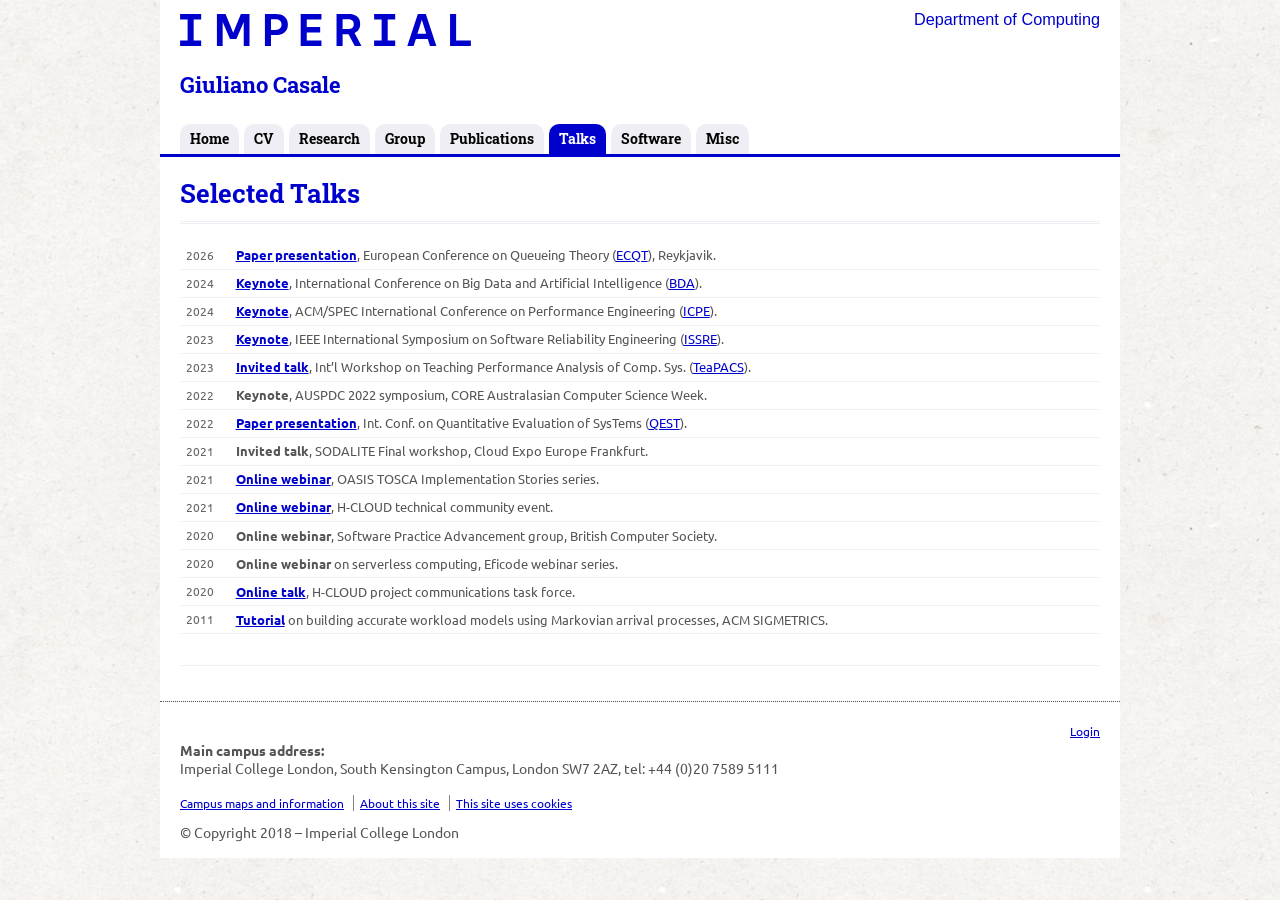
<file: recent-talks/index.html>
<!--[if HTML5]><![endif]-->
<!doctype html>
<!--[if lt IE 7]><html lang="en-US" class="no-js lt-ie9 lt-ie8 lt-ie7"> <![endif]-->
<!--[if (IE 7)&!(IEMobile)]><html lang="en-US" class="no-js lt-ie9 lt-ie8"><![endif]-->
<!--[if (IE 8)&!(IEMobile)]><html lang="en-US" class="no-js lt-ie9"><![endif]-->
<!--[if gt IE 8]><!--> <html lang="en-US" class="no-js"><!--<![endif]-->
	<head>
		<meta charset="utf-8">
		<!-- Google Chrome Frame for IE -->
		<!--[if !HTML5]>
		<meta http-equiv="X-UA-Compatible" content="IE=edge,chrome=1">
		<![endif]-->
		<title>  Selected Talks | Giuliano Casale</title>
		<!-- mobile meta (hooray!) -->
		<meta name="HandheldFriendly" content="True">
		<meta name="MobileOptimized" content="320">
		<meta name="viewport" content="width=device-width, initial-scale=1.0"/>

		<!-- icons & favicons -->
		<link rel="icon" href="/favicon.ico" sizes="any">
		<link rel="icon" type="image/png" sizes="32x32" href="/favicon.png">
		<link rel="icon" type="image/png" sizes="192x192" href="/icon-192.png">
		<link rel="icon" type="image/png" sizes="512x512" href="/icon-512.png">
		<link rel="apple-touch-icon" href="/apple-touch-icon.png">
		<meta name="msapplication-TileColor" content="#00538E">
		<meta name="msapplication-TileImage" content="/icon-192.png">

		<!-- 04-DEC-2013 - ldk - changed http reference to https to remove insecure content warning for https sites -->
		<link href='https://fonts.googleapis.com/css?family=Ubuntu:400,700%7cRoboto+Slab:400,700' rel='stylesheet' type='text/css'>
		<!-- wordpress head functions -->
		<meta name='robots' content='max-image-preview:large' />
	<style>img:is([sizes="auto" i], [sizes^="auto," i]) { contain-intrinsic-size: 3000px 1500px }</style>
	<script type="text/javascript">
/* <![CDATA[ */
window._wpemojiSettings = {"baseUrl":"https:\/\/s.w.org\/images\/core\/emoji\/16.0.1\/72x72\/","ext":".png","svgUrl":"https:\/\/s.w.org\/images\/core\/emoji\/16.0.1\/svg\/","svgExt":".svg","source":{"concatemoji":"https:\/\/wp.doc.ic.ac.uk\/gcasale\/wp-includes\/js\/wp-emoji-release.min.js"}};
/*! This file is auto-generated */
!function(s,n){var o,i,e;function c(e){try{var t={supportTests:e,timestamp:(new Date).valueOf()};sessionStorage.setItem(o,JSON.stringify(t))}catch(e){}}function p(e,t,n){e.clearRect(0,0,e.canvas.width,e.canvas.height),e.fillText(t,0,0);var t=new Uint32Array(e.getImageData(0,0,e.canvas.width,e.canvas.height).data),a=(e.clearRect(0,0,e.canvas.width,e.canvas.height),e.fillText(n,0,0),new Uint32Array(e.getImageData(0,0,e.canvas.width,e.canvas.height).data));return t.every(function(e,t){return e===a[t]})}function u(e,t){e.clearRect(0,0,e.canvas.width,e.canvas.height),e.fillText(t,0,0);for(var n=e.getImageData(16,16,1,1),a=0;a<n.data.length;a++)if(0!==n.data[a])return!1;return!0}function f(e,t,n,a){switch(t){case"flag":return n(e,"\ud83c\udff3\ufe0f\u200d\u26a7\ufe0f","\ud83c\udff3\ufe0f\u200b\u26a7\ufe0f")?!1:!n(e,"\ud83c\udde8\ud83c\uddf6","\ud83c\udde8\u200b\ud83c\uddf6")&&!n(e,"\ud83c\udff4\udb40\udc67\udb40\udc62\udb40\udc65\udb40\udc6e\udb40\udc67\udb40\udc7f","\ud83c\udff4\u200b\udb40\udc67\u200b\udb40\udc62\u200b\udb40\udc65\u200b\udb40\udc6e\u200b\udb40\udc67\u200b\udb40\udc7f");case"emoji":return!a(e,"\ud83e\udedf")}return!1}function g(e,t,n,a){var r="undefined"!=typeof WorkerGlobalScope&&self instanceof WorkerGlobalScope?new OffscreenCanvas(300,150):s.createElement("canvas"),o=r.getContext("2d",{willReadFrequently:!0}),i=(o.textBaseline="top",o.font="600 32px Arial",{});return e.forEach(function(e){i[e]=t(o,e,n,a)}),i}function t(e){var t=s.createElement("script");t.src=e,t.defer=!0,s.head.appendChild(t)}"undefined"!=typeof Promise&&(o="wpEmojiSettingsSupports",i=["flag","emoji"],n.supports={everything:!0,everythingExceptFlag:!0},e=new Promise(function(e){s.addEventListener("DOMContentLoaded",e,{once:!0})}),new Promise(function(t){var n=function(){try{var e=JSON.parse(sessionStorage.getItem(o));if("object"==typeof e&&"number"==typeof e.timestamp&&(new Date).valueOf()<e.timestamp+604800&&"object"==typeof e.supportTests)return e.supportTests}catch(e){}return null}();if(!n){if("undefined"!=typeof Worker&&"undefined"!=typeof OffscreenCanvas&&"undefined"!=typeof URL&&URL.createObjectURL&&"undefined"!=typeof Blob)try{var e="postMessage("+g.toString()+"("+[JSON.stringify(i),f.toString(),p.toString(),u.toString()].join(",")+"));",a=new Blob([e],{type:"text/javascript"}),r=new Worker(URL.createObjectURL(a),{name:"wpTestEmojiSupports"});return void(r.onmessage=function(e){c(n=e.data),r.terminate(),t(n)})}catch(e){}c(n=g(i,f,p,u))}t(n)}).then(function(e){for(var t in e)n.supports[t]=e[t],n.supports.everything=n.supports.everything&&n.supports[t],"flag"!==t&&(n.supports.everythingExceptFlag=n.supports.everythingExceptFlag&&n.supports[t]);n.supports.everythingExceptFlag=n.supports.everythingExceptFlag&&!n.supports.flag,n.DOMReady=!1,n.readyCallback=function(){n.DOMReady=!0}}).then(function(){return e}).then(function(){var e;n.supports.everything||(n.readyCallback(),(e=n.source||{}).concatemoji?t(e.concatemoji):e.wpemoji&&e.twemoji&&(t(e.twemoji),t(e.wpemoji)))}))}((window,document),window._wpemojiSettings);
/* ]]> */
</script>
<link rel='stylesheet' id='grid-columns-css' href='../wp-content/plugins/grid-columns/css/columns.min.css' type='text/css' media='all' />
<style id='wp-emoji-styles-inline-css' type='text/css'>

	img.wp-smiley, img.emoji {
		display: inline !important;
		border: none !important;
		box-shadow: none !important;
		height: 1em !important;
		width: 1em !important;
		margin: 0 0.07em !important;
		vertical-align: -0.1em !important;
		background: none !important;
		padding: 0 !important;
	}
</style>
<link rel='stylesheet' id='wp-block-library-css' href='../wp-includes/css/dist/block-library/style.min.css' type='text/css' media='all' />
<style id='classic-theme-styles-inline-css' type='text/css'>
/*! This file is auto-generated */
.wp-block-button__link{color:#fff;background-color:#32373c;border-radius:9999px;box-shadow:none;text-decoration:none;padding:calc(.667em + 2px) calc(1.333em + 2px);font-size:1.125em}.wp-block-file__button{background:#32373c;color:#fff;text-decoration:none}
</style>
<style id='global-styles-inline-css' type='text/css'>
:root{--wp--preset--aspect-ratio--square: 1;--wp--preset--aspect-ratio--4-3: 4/3;--wp--preset--aspect-ratio--3-4: 3/4;--wp--preset--aspect-ratio--3-2: 3/2;--wp--preset--aspect-ratio--2-3: 2/3;--wp--preset--aspect-ratio--16-9: 16/9;--wp--preset--aspect-ratio--9-16: 9/16;--wp--preset--color--black: #000000;--wp--preset--color--cyan-bluish-gray: #abb8c3;--wp--preset--color--white: #ffffff;--wp--preset--color--pale-pink: #f78da7;--wp--preset--color--vivid-red: #cf2e2e;--wp--preset--color--luminous-vivid-orange: #ff6900;--wp--preset--color--luminous-vivid-amber: #fcb900;--wp--preset--color--light-green-cyan: #7bdcb5;--wp--preset--color--vivid-green-cyan: #00d084;--wp--preset--color--pale-cyan-blue: #8ed1fc;--wp--preset--color--vivid-cyan-blue: #0693e3;--wp--preset--color--vivid-purple: #9b51e0;--wp--preset--gradient--vivid-cyan-blue-to-vivid-purple: linear-gradient(135deg,rgba(6,147,227,1) 0%,rgb(155,81,224) 100%);--wp--preset--gradient--light-green-cyan-to-vivid-green-cyan: linear-gradient(135deg,rgb(122,220,180) 0%,rgb(0,208,130) 100%);--wp--preset--gradient--luminous-vivid-amber-to-luminous-vivid-orange: linear-gradient(135deg,rgba(252,185,0,1) 0%,rgba(255,105,0,1) 100%);--wp--preset--gradient--luminous-vivid-orange-to-vivid-red: linear-gradient(135deg,rgba(255,105,0,1) 0%,rgb(207,46,46) 100%);--wp--preset--gradient--very-light-gray-to-cyan-bluish-gray: linear-gradient(135deg,rgb(238,238,238) 0%,rgb(169,184,195) 100%);--wp--preset--gradient--cool-to-warm-spectrum: linear-gradient(135deg,rgb(74,234,220) 0%,rgb(151,120,209) 20%,rgb(207,42,186) 40%,rgb(238,44,130) 60%,rgb(251,105,98) 80%,rgb(254,248,76) 100%);--wp--preset--gradient--blush-light-purple: linear-gradient(135deg,rgb(255,206,236) 0%,rgb(152,150,240) 100%);--wp--preset--gradient--blush-bordeaux: linear-gradient(135deg,rgb(254,205,165) 0%,rgb(254,45,45) 50%,rgb(107,0,62) 100%);--wp--preset--gradient--luminous-dusk: linear-gradient(135deg,rgb(255,203,112) 0%,rgb(199,81,192) 50%,rgb(65,88,208) 100%);--wp--preset--gradient--pale-ocean: linear-gradient(135deg,rgb(255,245,203) 0%,rgb(182,227,212) 50%,rgb(51,167,181) 100%);--wp--preset--gradient--electric-grass: linear-gradient(135deg,rgb(202,248,128) 0%,rgb(113,206,126) 100%);--wp--preset--gradient--midnight: linear-gradient(135deg,rgb(2,3,129) 0%,rgb(40,116,252) 100%);--wp--preset--font-size--small: 13px;--wp--preset--font-size--medium: 20px;--wp--preset--font-size--large: 36px;--wp--preset--font-size--x-large: 42px;--wp--preset--spacing--20: 0.44rem;--wp--preset--spacing--30: 0.67rem;--wp--preset--spacing--40: 1rem;--wp--preset--spacing--50: 1.5rem;--wp--preset--spacing--60: 2.25rem;--wp--preset--spacing--70: 3.38rem;--wp--preset--spacing--80: 5.06rem;--wp--preset--shadow--natural: 6px 6px 9px rgba(0, 0, 0, 0.2);--wp--preset--shadow--deep: 12px 12px 50px rgba(0, 0, 0, 0.4);--wp--preset--shadow--sharp: 6px 6px 0px rgba(0, 0, 0, 0.2);--wp--preset--shadow--outlined: 6px 6px 0px -3px rgba(255, 255, 255, 1), 6px 6px rgba(0, 0, 0, 1);--wp--preset--shadow--crisp: 6px 6px 0px rgba(0, 0, 0, 1);}:where(.is-layout-flex){gap: 0.5em;}:where(.is-layout-grid){gap: 0.5em;}body .is-layout-flex{display: flex;}.is-layout-flex{flex-wrap: wrap;align-items: center;}.is-layout-flex > :is(*, div){margin: 0;}body .is-layout-grid{display: grid;}.is-layout-grid > :is(*, div){margin: 0;}:where(.wp-block-columns.is-layout-flex){gap: 2em;}:where(.wp-block-columns.is-layout-grid){gap: 2em;}:where(.wp-block-post-template.is-layout-flex){gap: 1.25em;}:where(.wp-block-post-template.is-layout-grid){gap: 1.25em;}.has-black-color{color: var(--wp--preset--color--black) !important;}.has-cyan-bluish-gray-color{color: var(--wp--preset--color--cyan-bluish-gray) !important;}.has-white-color{color: var(--wp--preset--color--white) !important;}.has-pale-pink-color{color: var(--wp--preset--color--pale-pink) !important;}.has-vivid-red-color{color: var(--wp--preset--color--vivid-red) !important;}.has-luminous-vivid-orange-color{color: var(--wp--preset--color--luminous-vivid-orange) !important;}.has-luminous-vivid-amber-color{color: var(--wp--preset--color--luminous-vivid-amber) !important;}.has-light-green-cyan-color{color: var(--wp--preset--color--light-green-cyan) !important;}.has-vivid-green-cyan-color{color: var(--wp--preset--color--vivid-green-cyan) !important;}.has-pale-cyan-blue-color{color: var(--wp--preset--color--pale-cyan-blue) !important;}.has-vivid-cyan-blue-color{color: var(--wp--preset--color--vivid-cyan-blue) !important;}.has-vivid-purple-color{color: var(--wp--preset--color--vivid-purple) !important;}.has-black-background-color{background-color: var(--wp--preset--color--black) !important;}.has-cyan-bluish-gray-background-color{background-color: var(--wp--preset--color--cyan-bluish-gray) !important;}.has-white-background-color{background-color: var(--wp--preset--color--white) !important;}.has-pale-pink-background-color{background-color: var(--wp--preset--color--pale-pink) !important;}.has-vivid-red-background-color{background-color: var(--wp--preset--color--vivid-red) !important;}.has-luminous-vivid-orange-background-color{background-color: var(--wp--preset--color--luminous-vivid-orange) !important;}.has-luminous-vivid-amber-background-color{background-color: var(--wp--preset--color--luminous-vivid-amber) !important;}.has-light-green-cyan-background-color{background-color: var(--wp--preset--color--light-green-cyan) !important;}.has-vivid-green-cyan-background-color{background-color: var(--wp--preset--color--vivid-green-cyan) !important;}.has-pale-cyan-blue-background-color{background-color: var(--wp--preset--color--pale-cyan-blue) !important;}.has-vivid-cyan-blue-background-color{background-color: var(--wp--preset--color--vivid-cyan-blue) !important;}.has-vivid-purple-background-color{background-color: var(--wp--preset--color--vivid-purple) !important;}.has-black-border-color{border-color: var(--wp--preset--color--black) !important;}.has-cyan-bluish-gray-border-color{border-color: var(--wp--preset--color--cyan-bluish-gray) !important;}.has-white-border-color{border-color: var(--wp--preset--color--white) !important;}.has-pale-pink-border-color{border-color: var(--wp--preset--color--pale-pink) !important;}.has-vivid-red-border-color{border-color: var(--wp--preset--color--vivid-red) !important;}.has-luminous-vivid-orange-border-color{border-color: var(--wp--preset--color--luminous-vivid-orange) !important;}.has-luminous-vivid-amber-border-color{border-color: var(--wp--preset--color--luminous-vivid-amber) !important;}.has-light-green-cyan-border-color{border-color: var(--wp--preset--color--light-green-cyan) !important;}.has-vivid-green-cyan-border-color{border-color: var(--wp--preset--color--vivid-green-cyan) !important;}.has-pale-cyan-blue-border-color{border-color: var(--wp--preset--color--pale-cyan-blue) !important;}.has-vivid-cyan-blue-border-color{border-color: var(--wp--preset--color--vivid-cyan-blue) !important;}.has-vivid-purple-border-color{border-color: var(--wp--preset--color--vivid-purple) !important;}.has-vivid-cyan-blue-to-vivid-purple-gradient-background{background: var(--wp--preset--gradient--vivid-cyan-blue-to-vivid-purple) !important;}.has-light-green-cyan-to-vivid-green-cyan-gradient-background{background: var(--wp--preset--gradient--light-green-cyan-to-vivid-green-cyan) !important;}.has-luminous-vivid-amber-to-luminous-vivid-orange-gradient-background{background: var(--wp--preset--gradient--luminous-vivid-amber-to-luminous-vivid-orange) !important;}.has-luminous-vivid-orange-to-vivid-red-gradient-background{background: var(--wp--preset--gradient--luminous-vivid-orange-to-vivid-red) !important;}.has-very-light-gray-to-cyan-bluish-gray-gradient-background{background: var(--wp--preset--gradient--very-light-gray-to-cyan-bluish-gray) !important;}.has-cool-to-warm-spectrum-gradient-background{background: var(--wp--preset--gradient--cool-to-warm-spectrum) !important;}.has-blush-light-purple-gradient-background{background: var(--wp--preset--gradient--blush-light-purple) !important;}.has-blush-bordeaux-gradient-background{background: var(--wp--preset--gradient--blush-bordeaux) !important;}.has-luminous-dusk-gradient-background{background: var(--wp--preset--gradient--luminous-dusk) !important;}.has-pale-ocean-gradient-background{background: var(--wp--preset--gradient--pale-ocean) !important;}.has-electric-grass-gradient-background{background: var(--wp--preset--gradient--electric-grass) !important;}.has-midnight-gradient-background{background: var(--wp--preset--gradient--midnight) !important;}.has-small-font-size{font-size: var(--wp--preset--font-size--small) !important;}.has-medium-font-size{font-size: var(--wp--preset--font-size--medium) !important;}.has-large-font-size{font-size: var(--wp--preset--font-size--large) !important;}.has-x-large-font-size{font-size: var(--wp--preset--font-size--x-large) !important;}
:where(.wp-block-post-template.is-layout-flex){gap: 1.25em;}:where(.wp-block-post-template.is-layout-grid){gap: 1.25em;}
:where(.wp-block-columns.is-layout-flex){gap: 2em;}:where(.wp-block-columns.is-layout-grid){gap: 2em;}
:root :where(.wp-block-pullquote){font-size: 1.5em;line-height: 1.6;}
</style>
<link rel='stylesheet' id='tablepress-default-css' href='../wp-content/plugins/tablepress/css/build/default.css' type='text/css' media='all' />
<link rel='stylesheet' id='bones-normalize-css' href='../wp-content/themes/ic-doc-default/library/css/normalize.css' type='text/css' media='all' />
<link rel='stylesheet' id='bones-stylesheet-css' href='../wp-content/themes/ic-doc-default-simple/style.css' type='text/css' media='all' />
<link rel='stylesheet' id='bones-jscrollpane-css' href='../wp-content/themes/ic-doc-default/library/css/jscrollpane.css' type='text/css' media='all' />
<link rel='stylesheet' id='bones-custom-css-css' href='../wp-content/themes/ic-doc-default-simple/style-custom.css' type='text/css' media='all' />
<!--[if lt IE 9]>
<link rel='stylesheet' id='bones-ie-only-css' href='../wp-content/themes/ic-doc-default-simple/ie.css' type='text/css' media='all' />
<![endif]-->
<script type="text/javascript" src="../wp-content/themes/ic-doc-default/library/js/libs/modernizr.custom.min.js" id="bones-modernizr-js"></script>
<script type="text/javascript" src="../wp-includes/js/jquery/jquery.min.js" id="jquery-core-js"></script>
<script type="text/javascript" src="../wp-includes/js/jquery/jquery-migrate.min.js" id="jquery-migrate-js"></script>
<script type="text/javascript" src="../wp-content/themes/ic-doc-default/library/js/libs/jscrollpane.min.js" id="bones-jscrollpane-js"></script>
<link rel="preconnect" href="https://fonts.googleapis.com">
	<link rel="preconnect" href="https://fonts.gstatic.com">
	<meta name="tec-api-version" content="v1"><meta name="tec-api-origin" content="../index.html"><style id="egf-frontend-styles" type="text/css">
		p {font-size: 14px;line-height: 1.3;} h1 {} h2 {} h3 {} h4 {} h5 {} h6 {} 	</style>
			<!-- end of wordpress head -->

		<!-- drop Google Analytics Here -->
		<!-- end analytics -->

	<style type="text/css">
/* full-width list layout, consistent with the Publications page */
.wrap{max-width:none}
#main{float:none;width:auto}
#nav-widget,#sub-content{display:none}
.pubtable{width:100%;border-collapse:collapse;margin:0 0 1.2em 0}
.pubtable td{vertical-align:top;padding:.35em .5em;border-bottom:1px solid #f0f0f0}
.pubnum{width:3.2em;color:#666;font-size:.9em;white-space:nowrap}
.pubref{line-height:1.35}
.pubref b,.pubref b a{font-weight:700}
</style>
	</head>

	<body class="wp-singular page-template-default page page-id-3103 wp-theme-ic-doc-default wp-child-theme-ic-doc-default-simple show-nav tribe-no-js">

		<div id="container">
			
			<!-- OPEN HEADER -->
			<div id="header"> 
			
									<div class="wrap clearfix">
						<a href="https://www.imperial.ac.uk" ><img src="../wp-content/themes/ic-doc-default/library/images/imperial-logo.svg" width="291" height="32" alt="Imperial" style="margin-top:14px;"/></a>
						<div style="float:right">

							<div><a class="departmentBanner" href="https://www.imperial.ac.uk/computing">Department of Computing</a></div>
													</div>
					</div>
				

				
				<div id="inner-header" class="wrap clearfix">

					

				
					<div id="sub-header">				
												 
						<div class="sitetitle"><a href="../index.html" class="bannerTitle">Giuliano Casale</a><span>
						</span></div>
											</div>
				</div>
					
				<!-- Nav bar -->
				<nav role="navigation">
					<div class="nav menu clearfix"><ul id="menu-main" class="menu"><li id="nav-menu-item-1293" class="main-menu-item  menu-item-even menu-item-depth-0  menu-item menu-item-type-post_type menu-item-object-page menu-item-home"><a href="../index.html" class="menu-link main-menu-link">Home</a></li>
<li id="nav-menu-item-2173" class="main-menu-item  menu-item-even menu-item-depth-0  menu-item menu-item-type-post_type menu-item-object-page"><a target="_blank" href="https://www.doc.ic.ac.uk/~gcasale/content/cvcasaleeng_ac.pdf#new_tab" class="menu-link main-menu-link">CV</a></li>
<li id="nav-menu-item-2668" class="main-menu-item  menu-item-even menu-item-depth-0  menu-item menu-item-type-post_type menu-item-object-page"><a href="../research/index.html" class="menu-link main-menu-link">Research</a></li>
<li id="nav-menu-item-2756" class="main-menu-item  menu-item-even menu-item-depth-0  menu-item menu-item-type-post_type menu-item-object-page"><a href="https://imperial-qore.github.io/" class="menu-link main-menu-link">Group</a></li>
<li id="nav-menu-item-2275" class="main-menu-item  menu-item-even menu-item-depth-0  menu-item menu-item-type-post_type menu-item-object-page"><a href="../publications/index.html" class="menu-link main-menu-link">Publications</a></li>
<li id="nav-menu-item-3147" class="main-menu-item  menu-item-even menu-item-depth-0  menu-item menu-item-type-post_type menu-item-object-page current-menu-item page_item page-item-3103 current_page_item"><a href="../recent-talks/index.html" class="menu-link main-menu-link">Talks</a></li>
<li id="nav-menu-item-2794" class="main-menu-item  menu-item-even menu-item-depth-0  menu-item menu-item-type-post_type menu-item-object-page"><a href="https://www.youtube.com/playlist?list=PLro4AfYyf7M5u4b8OX2OgLVAV9Yuwkt92" class="menu-link main-menu-link">Videos</a></li>
<li id="nav-menu-item-1296" class="main-menu-item  menu-item-even menu-item-depth-0  menu-item menu-item-type-post_type menu-item-object-page"><a href="https://github.com/imperial-qore/" class="menu-link main-menu-link">Software</a></li>
<li id="nav-menu-item-1596" class="main-menu-item  menu-item-even menu-item-depth-0  menu-item menu-item-type-post_type menu-item-object-page"><a href="../fun-and-miscellanea/index.html" class="menu-link main-menu-link">Misc</a></li>
</ul></div>				</nav>					
			</div>
			<!-- CLOSE HEADER -->

			<div id="content">

				<div id="inner-container">

					<div id="inner-content" class="wrap clearfix">
						
						<div id="nav-widget" class="sidebar">
												</div>
						
						<div id="main" class="eightcol first clearfix" role="main">

							
							<article id="post-3103" class="clearfix post-3103 page type-page status-publish hentry" role="article" itemscope itemtype="http://schema.org/BlogPosting">

								<header class="article-header">

									<h1 class="page-title" itemprop="headline">Selected Talks</h1>
								
								</header> <!-- end article header -->

								<section class="entry-content clearfix" itemprop="articleBody">
<table class="pubtable">
<tr><td class="pubnum">2026</td><td class="pubref"><b><a href="https://www.doc.ic.ac.uk/~gcasale/content/pdfs/26_ecqt_slides.pdf">Paper presentation</a></b>, European Conference on Queueing Theory (<a href="https://ecqt2026.sciencesconf.org/">ECQT</a>), Reykjavik.</td></tr>
<tr><td class="pubnum">2024</td><td class="pubref"><b><a href="https://www.doc.ic.ac.uk/~gcasale/content/pdfs/24_bda_final.pdf">Keynote</a></b>, International Conference on Big Data and Artificial Intelligence (<a href="https://scis.uohyd.ac.in/confs/bda-2024/">BDA</a>).</td></tr>
<tr><td class="pubnum">2024</td><td class="pubref"><b><a href="https://www.doc.ic.ac.uk/~gcasale/content/pdfs/24_icpe_final.pdf">Keynote</a></b>, ACM/SPEC International Conference on Performance Engineering (<a href="https://icpe2024.spec.org/">ICPE</a>).</td></tr>
<tr><td class="pubnum">2023</td><td class="pubref"><b><a href="https://www.doc.ic.ac.uk/~gcasale/content/pdfs/23_issre_keynote_final.pdf">Keynote</a></b>, IEEE International Symposium on Software Reliability Engineering (<a href="https://issre.github.io/2023/program_keynotes.html">ISSRE</a>).</td></tr>
<tr><td class="pubnum">2023</td><td class="pubref"><b><a href="https://www.doc.ic.ac.uk/~gcasale/content/pdfs/23_teapacs_final.pdf">Invited talk</a></b>, Int’l Workshop on Teaching Performance Analysis of Comp. Sys. (<a href="https://teapacs.github.io/2023/program/">TeaPACS</a>).</td></tr>
<tr><td class="pubnum">2022</td><td class="pubref"><b>Keynote</b>, AUSPDC 2022 symposium, CORE Australasian Computer Science Week.</td></tr>
<tr><td class="pubnum">2022</td><td class="pubref"><b><a href="https://www.doc.ic.ac.uk/~gcasale/content/pdfs/22_qest_slides.pdf">Paper presentation</a></b>, Int. Conf. on Quantitative Evaluation of SysTems (<a href="https://www.qest.org/qest2022/">QEST</a>).</td></tr>
<tr><td class="pubnum">2021</td><td class="pubref"><b>Invited talk</b>, SODALITE Final workshop, Cloud Expo Europe Frankfurt.</td></tr>
<tr><td class="pubnum">2021</td><td class="pubref"><b><a href="https://www.youtube.com/watch?v=e5sYRS1AGSs&amp;list=PLro4AfYyf7M5u4b8OX2OgLVAV9Yuwkt92&amp;index=3&amp;t=7s">Online webinar</a></b>, OASIS TOSCA Implementation Stories series.</td></tr>
<tr><td class="pubnum">2021</td><td class="pubref"><b><a href="https://www.doc.ic.ac.uk/~gcasale/content/pdfs/21_radon_hcloud.pdf">Online webinar</a></b>, H-CLOUD technical community event.</td></tr>
<tr><td class="pubnum">2020</td><td class="pubref"><b>Online webinar</b>, Software Practice Advancement group, British Computer Society.</td></tr>
<tr><td class="pubnum">2020</td><td class="pubref"><b>Online webinar</b> on serverless computing, Eficode webinar series.</td></tr>
<tr><td class="pubnum">2020</td><td class="pubref"><b><a href="https://www.doc.ic.ac.uk/~gcasale/content/pdfs/20_radon_hcloud.pdf">Online talk</a></b>, H-CLOUD project communications task force.</td></tr>
<tr><td class="pubnum">2011</td><td class="pubref"><b><a href="https://www.doc.ic.ac.uk/~gcasale/content/pdfs/sigmetrics11tutorialmaps.pdf">Tutorial</a></b> on building accurate workload models using Markovian arrival processes, ACM SIGMETRICS.</td></tr>
</table>
								</section> <!-- end article section -->

							</article> <!-- end article -->

							
						</div> <!-- end #main -->

										<div id="sub-content" class="sidebar clearfix" role="complementary">
									</div>
					</div> <!-- end #inner-content -->

				</div> <!-- end #inner-container -->

			</div> <!-- end #content -->



		

		<!-- OPEN FOOTER -->
		
		<div id="footer">
			<div id="inner-footer" class="wrap clearfix">
				
				
				<ul id="footer-actions">
					<li><a href="https://wp.doc.ic.ac.uk/gcasale/wp-login.php" >Login</a></li>		
				</ul>
				<div id="address">
					<p><strong>Main campus address:</strong><br />
Imperial College London, South Kensington Campus, London SW7 2AZ, tel: +44 (0)20 7589 5111</p>
				</div>
				<div id="footer-nav">
										<ul>
						<li><a href="https://www.imperial.ac.uk/campusinfo">Campus maps and information</a></li>
						<li><a href="https://www.imperial.ac.uk/about-the-site">About this site</a></li>
						<li><a href="https://www.imperial.ac.uk/about-the-site/use-of-cookies">This site uses cookies</a></li>
					</ul>					
								</div>
				<div id="copyright">
					<p>© Copyright 2018 – Imperial College London</p>
				</div>
				
			</div>
		</div>
		<!-- CLOSE FOOTER -->


		</div> <!-- end #container -->

		
		<!-- all js scripts are loaded in library/bones.php -->
		<script type="speculationrules">
{"prefetch":[{"source":"document","where":{"and":[{"href_matches":"\/gcasale\/*"},{"not":{"href_matches":["\/gcasale\/wp-*.php","\/gcasale\/wp-admin\/*","\/gcasale\/wp-content\/uploads\/sites\/9\/*","\/gcasale\/wp-content\/*","\/gcasale\/wp-content\/plugins\/*","\/gcasale\/wp-content\/themes\/ic-doc-default-simple\/*","\/gcasale\/wp-content\/themes\/ic-doc-default\/*","\/gcasale\/*\\?(.+)"]}},{"not":{"selector_matches":"a[rel~=\"nofollow\"]"}},{"not":{"selector_matches":".no-prefetch, .no-prefetch a"}}]},"eagerness":"conservative"}]}
</script>
		<script>
		( function ( body ) {
			'use strict';
			body.className = body.className.replace( /\btribe-no-js\b/, 'tribe-js' );
		} )( document.body );
		</script>
		
<script type="text/javascript">
	jQuery(document).ready(function($) {		
		if($(window).width()>480){
			
					
			if($('.widget_all-projects .widget-wrap').height() > 350){
				$('.widget_all-projects .widget-wrap').css({'height':'350px'});			
				$('.widget_all-projects .widget-wrap').jScrollPane({
					showArrows: true,
					verticalGutter: 10,
				});
			}
			
					
			if($('.widget_all-people .widget-wrap').height() > 200){
				$('.widget_all-people .widget-wrap').css({'height':'200px'});			
				$('.widget_all-people .widget-wrap').jScrollPane({
					showArrows: true,
					verticalGutter: 10,
				});
			}
			
					
			if($('.widget_related-projects .widget-wrap').height() > 200){
				$('.widget_related-projects .widget-wrap').css({'height':'200px'});			
				$('.widget_related-projects .widget-wrap').jScrollPane({
					showArrows: true,
					verticalGutter: 10,
				});
			}
			
					
			if($('.widget_related-grants .widget-wrap').height() > 200){
				$('.widget_related-grants .widget-wrap').css({'height':'200px'});			
				$('.widget_related-grants .widget-wrap').jScrollPane({
					showArrows: true,
					verticalGutter: 10,
				});
			}
			
					
			if($('.widget_related-publications .widget-wrap').height() > 200){
				$('.widget_related-publications .widget-wrap').css({'height':'200px'});			
				$('.widget_related-publications .widget-wrap').jScrollPane({
					showArrows: true,
					verticalGutter: 10,
				});
			}
			
					
			if($('.widget_related-people .widget-wrap').height() > 200){
				$('.widget_related-people .widget-wrap').css({'height':'200px'});			
				$('.widget_related-people .widget-wrap').jScrollPane({
					showArrows: true,
					verticalGutter: 10,
				});
			}
			
		}
	});	
</script>
<script> /* <![CDATA[ */var tribe_l10n_datatables = {"aria":{"sort_ascending":": activate to sort column ascending","sort_descending":": activate to sort column descending"},"length_menu":"Show _MENU_ entries","empty_table":"No data available in table","info":"Showing _START_ to _END_ of _TOTAL_ entries","info_empty":"Showing 0 to 0 of 0 entries","info_filtered":"(filtered from _MAX_ total entries)","zero_records":"No matching records found","search":"Search:","all_selected_text":"All items on this page were selected. ","select_all_link":"Select all pages","clear_selection":"Clear Selection.","pagination":{"all":"All","next":"Next","previous":"Previous"},"select":{"rows":{"0":"","_":": Selected %d rows","1":": Selected 1 row"}},"datepicker":{"dayNames":["Sunday","Monday","Tuesday","Wednesday","Thursday","Friday","Saturday"],"dayNamesShort":["Sun","Mon","Tue","Wed","Thu","Fri","Sat"],"dayNamesMin":["S","M","T","W","T","F","S"],"monthNames":["January","February","March","April","May","June","July","August","September","October","November","December"],"monthNamesShort":["January","February","March","April","May","June","July","August","September","October","November","December"],"monthNamesMin":["Jan","Feb","Mar","Apr","May","Jun","Jul","Aug","Sep","Oct","Nov","Dec"],"nextText":"Next","prevText":"Prev","currentText":"Today","closeText":"Done","today":"Today","clear":"Clear"}};/* ]]> */ </script><script type="text/javascript" src="../wp-content/plugins/the-events-calendar/common/build/js/user-agent.js" id="tec-user-agent-js"></script>
<script type="text/javascript" src="../wp-content/plugins/page-links-to/dist/new-tab.js" id="page-links-to-js"></script>
<script type="text/javascript" src="../wp-content/themes/ic-doc-default-simple/library/js/scripts.js" id="bones-js-js"></script>

	</body>

</html> <!-- end page. what a ride! -->
</file>
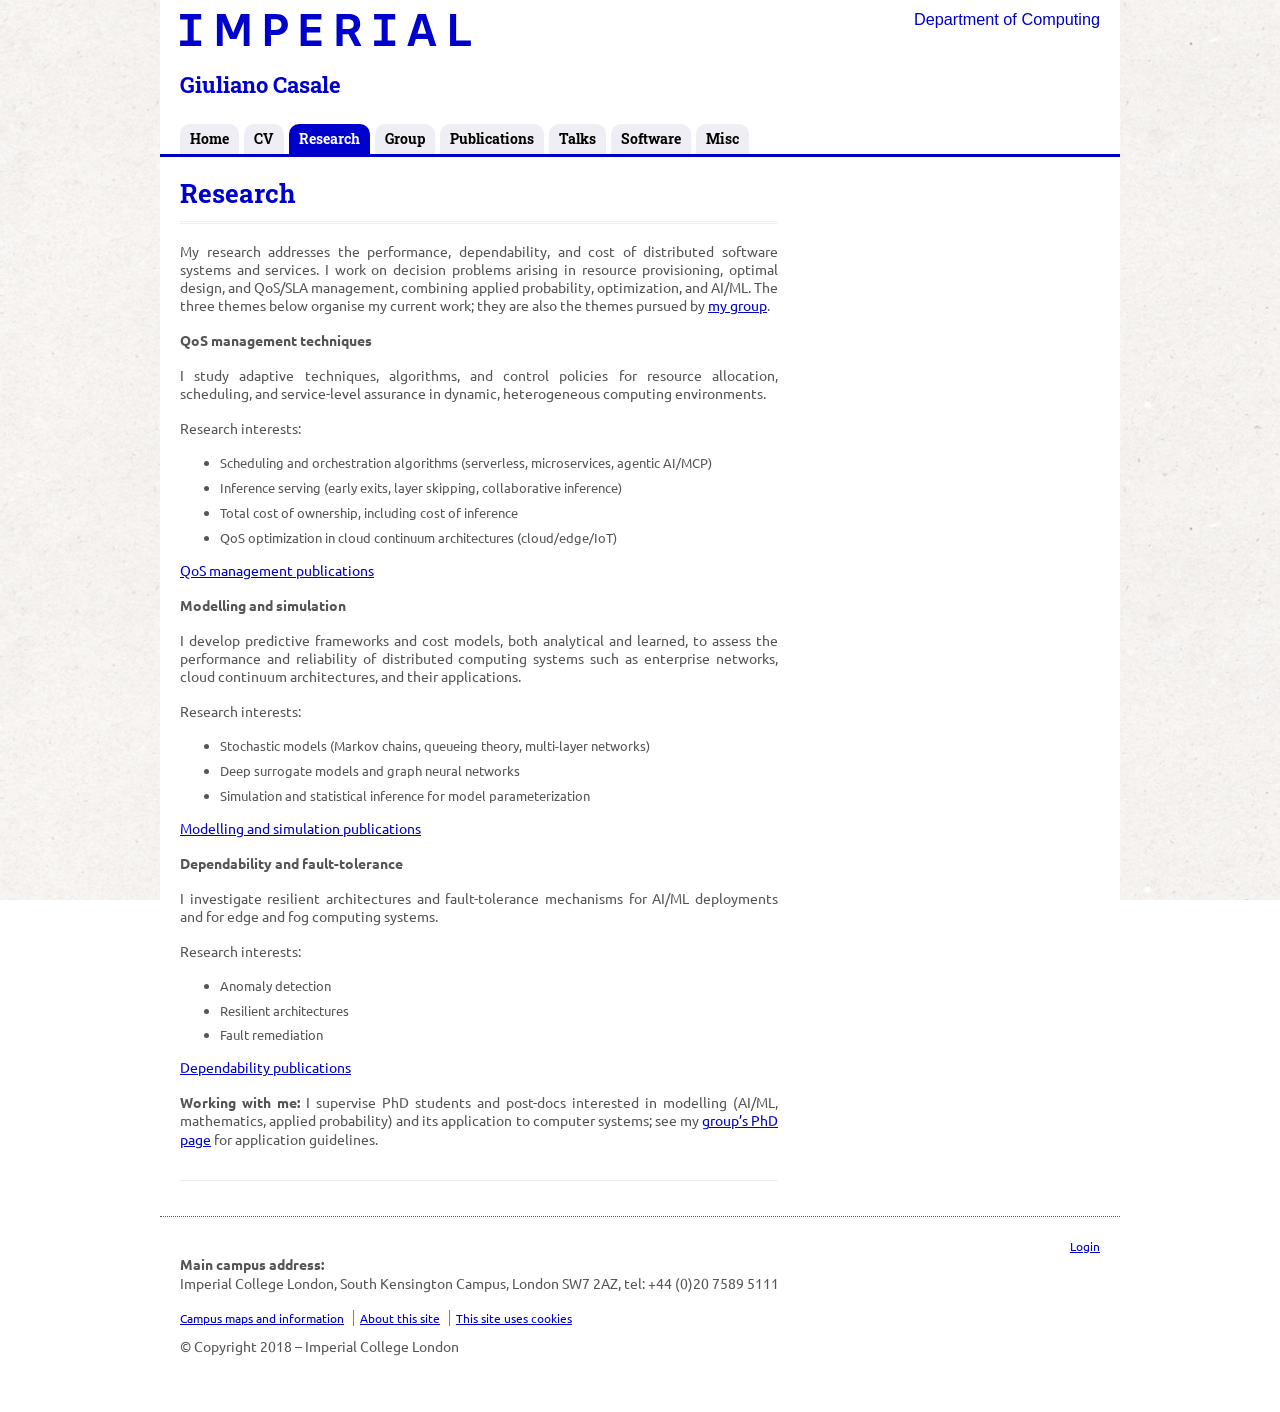
<file: research/index.html>
<!--[if HTML5]><![endif]-->
<!doctype html>
<!--[if lt IE 7]><html lang="en-US" class="no-js lt-ie9 lt-ie8 lt-ie7"> <![endif]-->
<!--[if (IE 7)&!(IEMobile)]><html lang="en-US" class="no-js lt-ie9 lt-ie8"><![endif]-->
<!--[if (IE 8)&!(IEMobile)]><html lang="en-US" class="no-js lt-ie9"><![endif]-->
<!--[if gt IE 8]><!--> <html lang="en-US" class="no-js"><!--<![endif]-->
	<head>
		<meta charset="utf-8">
		<!-- Google Chrome Frame for IE -->
		<!--[if !HTML5]>
		<meta http-equiv="X-UA-Compatible" content="IE=edge,chrome=1">
		<![endif]-->
		<title>  Research | Giuliano Casale</title>
		<!-- mobile meta (hooray!) -->
		<meta name="HandheldFriendly" content="True">
		<meta name="MobileOptimized" content="320">
		<meta name="viewport" content="width=device-width, initial-scale=1.0"/>

		<!-- icons & favicons -->
		<link rel="icon" href="/favicon.ico" sizes="any">
		<link rel="icon" type="image/png" sizes="32x32" href="/favicon.png">
		<link rel="icon" type="image/png" sizes="192x192" href="/icon-192.png">
		<link rel="icon" type="image/png" sizes="512x512" href="/icon-512.png">
		<link rel="apple-touch-icon" href="/apple-touch-icon.png">
		<meta name="msapplication-TileColor" content="#00538E">
		<meta name="msapplication-TileImage" content="/icon-192.png">

		<!-- 04-DEC-2013 - ldk - changed http reference to https to remove insecure content warning for https sites -->
		<link href='https://fonts.googleapis.com/css?family=Ubuntu:400,700%7cRoboto+Slab:400,700' rel='stylesheet' type='text/css'>
		<!-- wordpress head functions -->
		<meta name='robots' content='max-image-preview:large' />
	<style>img:is([sizes="auto" i], [sizes^="auto," i]) { contain-intrinsic-size: 3000px 1500px }</style>
	<script type="text/javascript">
/* <![CDATA[ */
window._wpemojiSettings = {"baseUrl":"https:\/\/s.w.org\/images\/core\/emoji\/16.0.1\/72x72\/","ext":".png","svgUrl":"https:\/\/s.w.org\/images\/core\/emoji\/16.0.1\/svg\/","svgExt":".svg","source":{"concatemoji":"https:\/\/wp.doc.ic.ac.uk\/gcasale\/wp-includes\/js\/wp-emoji-release.min.js"}};
/*! This file is auto-generated */
!function(s,n){var o,i,e;function c(e){try{var t={supportTests:e,timestamp:(new Date).valueOf()};sessionStorage.setItem(o,JSON.stringify(t))}catch(e){}}function p(e,t,n){e.clearRect(0,0,e.canvas.width,e.canvas.height),e.fillText(t,0,0);var t=new Uint32Array(e.getImageData(0,0,e.canvas.width,e.canvas.height).data),a=(e.clearRect(0,0,e.canvas.width,e.canvas.height),e.fillText(n,0,0),new Uint32Array(e.getImageData(0,0,e.canvas.width,e.canvas.height).data));return t.every(function(e,t){return e===a[t]})}function u(e,t){e.clearRect(0,0,e.canvas.width,e.canvas.height),e.fillText(t,0,0);for(var n=e.getImageData(16,16,1,1),a=0;a<n.data.length;a++)if(0!==n.data[a])return!1;return!0}function f(e,t,n,a){switch(t){case"flag":return n(e,"\ud83c\udff3\ufe0f\u200d\u26a7\ufe0f","\ud83c\udff3\ufe0f\u200b\u26a7\ufe0f")?!1:!n(e,"\ud83c\udde8\ud83c\uddf6","\ud83c\udde8\u200b\ud83c\uddf6")&&!n(e,"\ud83c\udff4\udb40\udc67\udb40\udc62\udb40\udc65\udb40\udc6e\udb40\udc67\udb40\udc7f","\ud83c\udff4\u200b\udb40\udc67\u200b\udb40\udc62\u200b\udb40\udc65\u200b\udb40\udc6e\u200b\udb40\udc67\u200b\udb40\udc7f");case"emoji":return!a(e,"\ud83e\udedf")}return!1}function g(e,t,n,a){var r="undefined"!=typeof WorkerGlobalScope&&self instanceof WorkerGlobalScope?new OffscreenCanvas(300,150):s.createElement("canvas"),o=r.getContext("2d",{willReadFrequently:!0}),i=(o.textBaseline="top",o.font="600 32px Arial",{});return e.forEach(function(e){i[e]=t(o,e,n,a)}),i}function t(e){var t=s.createElement("script");t.src=e,t.defer=!0,s.head.appendChild(t)}"undefined"!=typeof Promise&&(o="wpEmojiSettingsSupports",i=["flag","emoji"],n.supports={everything:!0,everythingExceptFlag:!0},e=new Promise(function(e){s.addEventListener("DOMContentLoaded",e,{once:!0})}),new Promise(function(t){var n=function(){try{var e=JSON.parse(sessionStorage.getItem(o));if("object"==typeof e&&"number"==typeof e.timestamp&&(new Date).valueOf()<e.timestamp+604800&&"object"==typeof e.supportTests)return e.supportTests}catch(e){}return null}();if(!n){if("undefined"!=typeof Worker&&"undefined"!=typeof OffscreenCanvas&&"undefined"!=typeof URL&&URL.createObjectURL&&"undefined"!=typeof Blob)try{var e="postMessage("+g.toString()+"("+[JSON.stringify(i),f.toString(),p.toString(),u.toString()].join(",")+"));",a=new Blob([e],{type:"text/javascript"}),r=new Worker(URL.createObjectURL(a),{name:"wpTestEmojiSupports"});return void(r.onmessage=function(e){c(n=e.data),r.terminate(),t(n)})}catch(e){}c(n=g(i,f,p,u))}t(n)}).then(function(e){for(var t in e)n.supports[t]=e[t],n.supports.everything=n.supports.everything&&n.supports[t],"flag"!==t&&(n.supports.everythingExceptFlag=n.supports.everythingExceptFlag&&n.supports[t]);n.supports.everythingExceptFlag=n.supports.everythingExceptFlag&&!n.supports.flag,n.DOMReady=!1,n.readyCallback=function(){n.DOMReady=!0}}).then(function(){return e}).then(function(){var e;n.supports.everything||(n.readyCallback(),(e=n.source||{}).concatemoji?t(e.concatemoji):e.wpemoji&&e.twemoji&&(t(e.twemoji),t(e.wpemoji)))}))}((window,document),window._wpemojiSettings);
/* ]]> */
</script>
<link rel='stylesheet' id='grid-columns-css' href='../wp-content/plugins/grid-columns/css/columns.min.css' type='text/css' media='all' />
<style id='wp-emoji-styles-inline-css' type='text/css'>

	img.wp-smiley, img.emoji {
		display: inline !important;
		border: none !important;
		box-shadow: none !important;
		height: 1em !important;
		width: 1em !important;
		margin: 0 0.07em !important;
		vertical-align: -0.1em !important;
		background: none !important;
		padding: 0 !important;
	}
</style>
<link rel='stylesheet' id='wp-block-library-css' href='../wp-includes/css/dist/block-library/style.min.css' type='text/css' media='all' />
<style id='classic-theme-styles-inline-css' type='text/css'>
/*! This file is auto-generated */
.wp-block-button__link{color:#fff;background-color:#32373c;border-radius:9999px;box-shadow:none;text-decoration:none;padding:calc(.667em + 2px) calc(1.333em + 2px);font-size:1.125em}.wp-block-file__button{background:#32373c;color:#fff;text-decoration:none}
</style>
<style id='global-styles-inline-css' type='text/css'>
:root{--wp--preset--aspect-ratio--square: 1;--wp--preset--aspect-ratio--4-3: 4/3;--wp--preset--aspect-ratio--3-4: 3/4;--wp--preset--aspect-ratio--3-2: 3/2;--wp--preset--aspect-ratio--2-3: 2/3;--wp--preset--aspect-ratio--16-9: 16/9;--wp--preset--aspect-ratio--9-16: 9/16;--wp--preset--color--black: #000000;--wp--preset--color--cyan-bluish-gray: #abb8c3;--wp--preset--color--white: #ffffff;--wp--preset--color--pale-pink: #f78da7;--wp--preset--color--vivid-red: #cf2e2e;--wp--preset--color--luminous-vivid-orange: #ff6900;--wp--preset--color--luminous-vivid-amber: #fcb900;--wp--preset--color--light-green-cyan: #7bdcb5;--wp--preset--color--vivid-green-cyan: #00d084;--wp--preset--color--pale-cyan-blue: #8ed1fc;--wp--preset--color--vivid-cyan-blue: #0693e3;--wp--preset--color--vivid-purple: #9b51e0;--wp--preset--gradient--vivid-cyan-blue-to-vivid-purple: linear-gradient(135deg,rgba(6,147,227,1) 0%,rgb(155,81,224) 100%);--wp--preset--gradient--light-green-cyan-to-vivid-green-cyan: linear-gradient(135deg,rgb(122,220,180) 0%,rgb(0,208,130) 100%);--wp--preset--gradient--luminous-vivid-amber-to-luminous-vivid-orange: linear-gradient(135deg,rgba(252,185,0,1) 0%,rgba(255,105,0,1) 100%);--wp--preset--gradient--luminous-vivid-orange-to-vivid-red: linear-gradient(135deg,rgba(255,105,0,1) 0%,rgb(207,46,46) 100%);--wp--preset--gradient--very-light-gray-to-cyan-bluish-gray: linear-gradient(135deg,rgb(238,238,238) 0%,rgb(169,184,195) 100%);--wp--preset--gradient--cool-to-warm-spectrum: linear-gradient(135deg,rgb(74,234,220) 0%,rgb(151,120,209) 20%,rgb(207,42,186) 40%,rgb(238,44,130) 60%,rgb(251,105,98) 80%,rgb(254,248,76) 100%);--wp--preset--gradient--blush-light-purple: linear-gradient(135deg,rgb(255,206,236) 0%,rgb(152,150,240) 100%);--wp--preset--gradient--blush-bordeaux: linear-gradient(135deg,rgb(254,205,165) 0%,rgb(254,45,45) 50%,rgb(107,0,62) 100%);--wp--preset--gradient--luminous-dusk: linear-gradient(135deg,rgb(255,203,112) 0%,rgb(199,81,192) 50%,rgb(65,88,208) 100%);--wp--preset--gradient--pale-ocean: linear-gradient(135deg,rgb(255,245,203) 0%,rgb(182,227,212) 50%,rgb(51,167,181) 100%);--wp--preset--gradient--electric-grass: linear-gradient(135deg,rgb(202,248,128) 0%,rgb(113,206,126) 100%);--wp--preset--gradient--midnight: linear-gradient(135deg,rgb(2,3,129) 0%,rgb(40,116,252) 100%);--wp--preset--font-size--small: 13px;--wp--preset--font-size--medium: 20px;--wp--preset--font-size--large: 36px;--wp--preset--font-size--x-large: 42px;--wp--preset--spacing--20: 0.44rem;--wp--preset--spacing--30: 0.67rem;--wp--preset--spacing--40: 1rem;--wp--preset--spacing--50: 1.5rem;--wp--preset--spacing--60: 2.25rem;--wp--preset--spacing--70: 3.38rem;--wp--preset--spacing--80: 5.06rem;--wp--preset--shadow--natural: 6px 6px 9px rgba(0, 0, 0, 0.2);--wp--preset--shadow--deep: 12px 12px 50px rgba(0, 0, 0, 0.4);--wp--preset--shadow--sharp: 6px 6px 0px rgba(0, 0, 0, 0.2);--wp--preset--shadow--outlined: 6px 6px 0px -3px rgba(255, 255, 255, 1), 6px 6px rgba(0, 0, 0, 1);--wp--preset--shadow--crisp: 6px 6px 0px rgba(0, 0, 0, 1);}:where(.is-layout-flex){gap: 0.5em;}:where(.is-layout-grid){gap: 0.5em;}body .is-layout-flex{display: flex;}.is-layout-flex{flex-wrap: wrap;align-items: center;}.is-layout-flex > :is(*, div){margin: 0;}body .is-layout-grid{display: grid;}.is-layout-grid > :is(*, div){margin: 0;}:where(.wp-block-columns.is-layout-flex){gap: 2em;}:where(.wp-block-columns.is-layout-grid){gap: 2em;}:where(.wp-block-post-template.is-layout-flex){gap: 1.25em;}:where(.wp-block-post-template.is-layout-grid){gap: 1.25em;}.has-black-color{color: var(--wp--preset--color--black) !important;}.has-cyan-bluish-gray-color{color: var(--wp--preset--color--cyan-bluish-gray) !important;}.has-white-color{color: var(--wp--preset--color--white) !important;}.has-pale-pink-color{color: var(--wp--preset--color--pale-pink) !important;}.has-vivid-red-color{color: var(--wp--preset--color--vivid-red) !important;}.has-luminous-vivid-orange-color{color: var(--wp--preset--color--luminous-vivid-orange) !important;}.has-luminous-vivid-amber-color{color: var(--wp--preset--color--luminous-vivid-amber) !important;}.has-light-green-cyan-color{color: var(--wp--preset--color--light-green-cyan) !important;}.has-vivid-green-cyan-color{color: var(--wp--preset--color--vivid-green-cyan) !important;}.has-pale-cyan-blue-color{color: var(--wp--preset--color--pale-cyan-blue) !important;}.has-vivid-cyan-blue-color{color: var(--wp--preset--color--vivid-cyan-blue) !important;}.has-vivid-purple-color{color: var(--wp--preset--color--vivid-purple) !important;}.has-black-background-color{background-color: var(--wp--preset--color--black) !important;}.has-cyan-bluish-gray-background-color{background-color: var(--wp--preset--color--cyan-bluish-gray) !important;}.has-white-background-color{background-color: var(--wp--preset--color--white) !important;}.has-pale-pink-background-color{background-color: var(--wp--preset--color--pale-pink) !important;}.has-vivid-red-background-color{background-color: var(--wp--preset--color--vivid-red) !important;}.has-luminous-vivid-orange-background-color{background-color: var(--wp--preset--color--luminous-vivid-orange) !important;}.has-luminous-vivid-amber-background-color{background-color: var(--wp--preset--color--luminous-vivid-amber) !important;}.has-light-green-cyan-background-color{background-color: var(--wp--preset--color--light-green-cyan) !important;}.has-vivid-green-cyan-background-color{background-color: var(--wp--preset--color--vivid-green-cyan) !important;}.has-pale-cyan-blue-background-color{background-color: var(--wp--preset--color--pale-cyan-blue) !important;}.has-vivid-cyan-blue-background-color{background-color: var(--wp--preset--color--vivid-cyan-blue) !important;}.has-vivid-purple-background-color{background-color: var(--wp--preset--color--vivid-purple) !important;}.has-black-border-color{border-color: var(--wp--preset--color--black) !important;}.has-cyan-bluish-gray-border-color{border-color: var(--wp--preset--color--cyan-bluish-gray) !important;}.has-white-border-color{border-color: var(--wp--preset--color--white) !important;}.has-pale-pink-border-color{border-color: var(--wp--preset--color--pale-pink) !important;}.has-vivid-red-border-color{border-color: var(--wp--preset--color--vivid-red) !important;}.has-luminous-vivid-orange-border-color{border-color: var(--wp--preset--color--luminous-vivid-orange) !important;}.has-luminous-vivid-amber-border-color{border-color: var(--wp--preset--color--luminous-vivid-amber) !important;}.has-light-green-cyan-border-color{border-color: var(--wp--preset--color--light-green-cyan) !important;}.has-vivid-green-cyan-border-color{border-color: var(--wp--preset--color--vivid-green-cyan) !important;}.has-pale-cyan-blue-border-color{border-color: var(--wp--preset--color--pale-cyan-blue) !important;}.has-vivid-cyan-blue-border-color{border-color: var(--wp--preset--color--vivid-cyan-blue) !important;}.has-vivid-purple-border-color{border-color: var(--wp--preset--color--vivid-purple) !important;}.has-vivid-cyan-blue-to-vivid-purple-gradient-background{background: var(--wp--preset--gradient--vivid-cyan-blue-to-vivid-purple) !important;}.has-light-green-cyan-to-vivid-green-cyan-gradient-background{background: var(--wp--preset--gradient--light-green-cyan-to-vivid-green-cyan) !important;}.has-luminous-vivid-amber-to-luminous-vivid-orange-gradient-background{background: var(--wp--preset--gradient--luminous-vivid-amber-to-luminous-vivid-orange) !important;}.has-luminous-vivid-orange-to-vivid-red-gradient-background{background: var(--wp--preset--gradient--luminous-vivid-orange-to-vivid-red) !important;}.has-very-light-gray-to-cyan-bluish-gray-gradient-background{background: var(--wp--preset--gradient--very-light-gray-to-cyan-bluish-gray) !important;}.has-cool-to-warm-spectrum-gradient-background{background: var(--wp--preset--gradient--cool-to-warm-spectrum) !important;}.has-blush-light-purple-gradient-background{background: var(--wp--preset--gradient--blush-light-purple) !important;}.has-blush-bordeaux-gradient-background{background: var(--wp--preset--gradient--blush-bordeaux) !important;}.has-luminous-dusk-gradient-background{background: var(--wp--preset--gradient--luminous-dusk) !important;}.has-pale-ocean-gradient-background{background: var(--wp--preset--gradient--pale-ocean) !important;}.has-electric-grass-gradient-background{background: var(--wp--preset--gradient--electric-grass) !important;}.has-midnight-gradient-background{background: var(--wp--preset--gradient--midnight) !important;}.has-small-font-size{font-size: var(--wp--preset--font-size--small) !important;}.has-medium-font-size{font-size: var(--wp--preset--font-size--medium) !important;}.has-large-font-size{font-size: var(--wp--preset--font-size--large) !important;}.has-x-large-font-size{font-size: var(--wp--preset--font-size--x-large) !important;}
:where(.wp-block-post-template.is-layout-flex){gap: 1.25em;}:where(.wp-block-post-template.is-layout-grid){gap: 1.25em;}
:where(.wp-block-columns.is-layout-flex){gap: 2em;}:where(.wp-block-columns.is-layout-grid){gap: 2em;}
:root :where(.wp-block-pullquote){font-size: 1.5em;line-height: 1.6;}
</style>
<link rel='stylesheet' id='tablepress-default-css' href='../wp-content/plugins/tablepress/css/build/default.css' type='text/css' media='all' />
<link rel='stylesheet' id='bones-normalize-css' href='../wp-content/themes/ic-doc-default/library/css/normalize.css' type='text/css' media='all' />
<link rel='stylesheet' id='bones-stylesheet-css' href='../wp-content/themes/ic-doc-default-simple/style.css' type='text/css' media='all' />
<link rel='stylesheet' id='bones-jscrollpane-css' href='../wp-content/themes/ic-doc-default/library/css/jscrollpane.css' type='text/css' media='all' />
<link rel='stylesheet' id='bones-custom-css-css' href='../wp-content/themes/ic-doc-default-simple/style-custom.css' type='text/css' media='all' />
<!--[if lt IE 9]>
<link rel='stylesheet' id='bones-ie-only-css' href='../wp-content/themes/ic-doc-default-simple/ie.css' type='text/css' media='all' />
<![endif]-->
<script type="text/javascript" src="../wp-content/themes/ic-doc-default/library/js/libs/modernizr.custom.min.js" id="bones-modernizr-js"></script>
<script type="text/javascript" src="../wp-includes/js/jquery/jquery.min.js" id="jquery-core-js"></script>
<script type="text/javascript" src="../wp-includes/js/jquery/jquery-migrate.min.js" id="jquery-migrate-js"></script>
<script type="text/javascript" src="../wp-content/themes/ic-doc-default/library/js/libs/jscrollpane.min.js" id="bones-jscrollpane-js"></script>
<link rel="preconnect" href="https://fonts.googleapis.com">
	<link rel="preconnect" href="https://fonts.gstatic.com">
	<meta name="tec-api-version" content="v1"><meta name="tec-api-origin" content="../index.html"><style id="egf-frontend-styles" type="text/css">
		p {font-size: 14px;line-height: 1.3;} h1 {} h2 {} h3 {} h4 {} h5 {} h6 {} 	</style>
			<!-- end of wordpress head -->

		<!-- drop Google Analytics Here -->
		<!-- end analytics -->

	</head>

	<body class="wp-singular page-template-default page page-id-1686 wp-theme-ic-doc-default wp-child-theme-ic-doc-default-simple show-nav tribe-no-js">

		<div id="container">
			
			<!-- OPEN HEADER -->
			<div id="header"> 
			
									<div class="wrap clearfix">
						<a href="https://www.imperial.ac.uk" ><img src="../wp-content/themes/ic-doc-default/library/images/imperial-logo.svg" width="291" height="32" alt="Imperial" style="margin-top:14px;"/></a>
						<div style="float:right">

							<div><a class="departmentBanner" href="https://www.imperial.ac.uk/computing">Department of Computing</a></div>
													</div>
					</div>
				

				
				<div id="inner-header" class="wrap clearfix">

					

				
					<div id="sub-header">				
												 
						<div class="sitetitle"><a href="../index.html" class="bannerTitle">Giuliano Casale</a><span>
						</span></div>
											</div>
				</div>
					
				<!-- Nav bar -->
				<nav role="navigation">
					<div class="nav menu clearfix"><ul id="menu-main" class="menu"><li id="nav-menu-item-1293" class="main-menu-item  menu-item-even menu-item-depth-0  menu-item menu-item-type-post_type menu-item-object-page menu-item-home"><a href="../index.html" class="menu-link main-menu-link">Home</a></li>
<li id="nav-menu-item-2173" class="main-menu-item  menu-item-even menu-item-depth-0  menu-item menu-item-type-post_type menu-item-object-page"><a target="_blank" href="https://www.doc.ic.ac.uk/~gcasale/content/cvcasaleeng_ac.pdf#new_tab" class="menu-link main-menu-link">CV</a></li>
<li id="nav-menu-item-2668" class="main-menu-item  menu-item-even menu-item-depth-0  menu-item menu-item-type-post_type menu-item-object-page current-menu-item page_item page-item-1686 current_page_item"><a href="../research/index.html" class="menu-link main-menu-link">Research</a></li>
<li id="nav-menu-item-2756" class="main-menu-item  menu-item-even menu-item-depth-0  menu-item menu-item-type-post_type menu-item-object-page"><a href="https://imperial-qore.github.io/" class="menu-link main-menu-link">Group</a></li>
<li id="nav-menu-item-2275" class="main-menu-item  menu-item-even menu-item-depth-0  menu-item menu-item-type-post_type menu-item-object-page"><a href="../publications/index.html" class="menu-link main-menu-link">Publications</a></li>
<li id="nav-menu-item-3147" class="main-menu-item  menu-item-even menu-item-depth-0  menu-item menu-item-type-post_type menu-item-object-page"><a href="../recent-talks/index.html" class="menu-link main-menu-link">Talks</a></li>
<li id="nav-menu-item-2794" class="main-menu-item  menu-item-even menu-item-depth-0  menu-item menu-item-type-post_type menu-item-object-page"><a href="https://www.youtube.com/playlist?list=PLro4AfYyf7M5u4b8OX2OgLVAV9Yuwkt92" class="menu-link main-menu-link">Videos</a></li>
<li id="nav-menu-item-1296" class="main-menu-item  menu-item-even menu-item-depth-0  menu-item menu-item-type-post_type menu-item-object-page"><a href="https://github.com/imperial-qore/" class="menu-link main-menu-link">Software</a></li>
<li id="nav-menu-item-1596" class="main-menu-item  menu-item-even menu-item-depth-0  menu-item menu-item-type-post_type menu-item-object-page"><a href="../fun-and-miscellanea/index.html" class="menu-link main-menu-link">Misc</a></li>
</ul></div>				</nav>					
			</div>
			<!-- CLOSE HEADER -->

			<div id="content">

				<div id="inner-container">

					<div id="inner-content" class="wrap clearfix">
						
						<div id="nav-widget" class="sidebar">
												</div>
						
						<div id="main" class="eightcol first clearfix" role="main">

							
							<article id="post-1686" class="clearfix post-1686 page type-page status-publish hentry" role="article" itemscope itemtype="http://schema.org/BlogPosting">

								<header class="article-header">

									<h1 class="page-title" itemprop="headline">Research</h1>
								
								</header> <!-- end article header -->

								<section class="entry-content clearfix" itemprop="articleBody">
									<p style="text-align: justify">My research addresses the performance, dependability, and cost of distributed software systems and services. I work on decision problems arising in resource provisioning, optimal design, and QoS/SLA management, combining applied probability, optimization, and AI/ML. The three themes below organise my current work; they are also the themes pursued by <a href="https://imperial-qore.github.io/">my group</a>.</p>

<p><strong>QoS management techniques</strong></p>
<p style="text-align: justify">I study adaptive techniques, algorithms, and control policies for resource allocation, scheduling, and service-level assurance in dynamic, heterogeneous computing environments.</p>
<p>Research interests:</p>
<ul>
<li>Scheduling and orchestration algorithms (serverless, microservices, agentic AI/MCP)</li>
<li>Inference serving (early exits, layer skipping, collaborative inference)</li>
<li>Total cost of ownership, including cost of inference</li>
<li>QoS optimization in cloud continuum architectures (cloud/edge/IoT)</li>
</ul>
<p><a href="../publications/index.html#qos-management">QoS management publications</a></p>

<p><strong>Modelling and simulation</strong></p>
<p style="text-align: justify">I develop predictive frameworks and cost models, both analytical and learned, to assess the performance and reliability of distributed computing systems such as enterprise networks, cloud continuum architectures, and their applications.</p>
<p>Research interests:</p>
<ul>
<li>Stochastic models (Markov chains, queueing theory, multi-layer networks)</li>
<li>Deep surrogate models and graph neural networks</li>
<li>Simulation and statistical inference for model parameterization</li>
</ul>
<p><a href="../publications/index.html#modelling-simulation">Modelling and simulation publications</a></p>

<p><strong>Dependability and fault-tolerance</strong></p>
<p style="text-align: justify">I investigate resilient architectures and fault-tolerance mechanisms for AI/ML deployments and for edge and fog computing systems.</p>
<p>Research interests:</p>
<ul>
<li>Anomaly detection</li>
<li>Resilient architectures</li>
<li>Fault remediation</li>
</ul>
<p><a href="../publications/index.html#dependability">Dependability publications</a></p>

<p style="text-align: justify"><strong>Working with me:</strong> I supervise PhD students and post-docs interested in modelling (AI/ML, mathematics, applied probability) and its application to computer systems; see my <a href="https://imperial-qore.github.io/join-us/">group&#8217;s PhD page</a> for application guidelines.</p>
								</section> <!-- end article section -->

							</article> <!-- end article -->

							
						</div> <!-- end #main -->

										<div id="sub-content" class="sidebar clearfix" role="complementary">
									</div>
					</div> <!-- end #inner-content -->

				</div> <!-- end #inner-container -->

			</div> <!-- end #content -->



		

		<!-- OPEN FOOTER -->
		
		<div id="footer">
			<div id="inner-footer" class="wrap clearfix">
				
				
				<ul id="footer-actions">
					<li><a href="https://wp.doc.ic.ac.uk/gcasale/wp-login.php" >Login</a></li>		
				</ul>
				<div id="address">
					<p><strong>Main campus address:</strong><br />
Imperial College London, South Kensington Campus, London SW7 2AZ, tel: +44 (0)20 7589 5111</p>
				</div>
				<div id="footer-nav">
										<ul>
						<li><a href="https://www.imperial.ac.uk/campusinfo">Campus maps and information</a></li>
						<li><a href="https://www.imperial.ac.uk/about-the-site">About this site</a></li>
						<li><a href="https://www.imperial.ac.uk/about-the-site/use-of-cookies">This site uses cookies</a></li>
					</ul>					
								</div>
				<div id="copyright">
					<p>© Copyright 2018 – Imperial College London</p>
				</div>
				
			</div>
		</div>
		<!-- CLOSE FOOTER -->


		</div> <!-- end #container -->

		
		<!-- all js scripts are loaded in library/bones.php -->
		<script type="speculationrules">
{"prefetch":[{"source":"document","where":{"and":[{"href_matches":"\/gcasale\/*"},{"not":{"href_matches":["\/gcasale\/wp-*.php","\/gcasale\/wp-admin\/*","\/gcasale\/wp-content\/uploads\/sites\/9\/*","\/gcasale\/wp-content\/*","\/gcasale\/wp-content\/plugins\/*","\/gcasale\/wp-content\/themes\/ic-doc-default-simple\/*","\/gcasale\/wp-content\/themes\/ic-doc-default\/*","\/gcasale\/*\\?(.+)"]}},{"not":{"selector_matches":"a[rel~=\"nofollow\"]"}},{"not":{"selector_matches":".no-prefetch, .no-prefetch a"}}]},"eagerness":"conservative"}]}
</script>
		<script>
		( function ( body ) {
			'use strict';
			body.className = body.className.replace( /\btribe-no-js\b/, 'tribe-js' );
		} )( document.body );
		</script>
		
<script type="text/javascript">
	jQuery(document).ready(function($) {		
		if($(window).width()>480){
			
					
			if($('.widget_all-projects .widget-wrap').height() > 350){
				$('.widget_all-projects .widget-wrap').css({'height':'350px'});			
				$('.widget_all-projects .widget-wrap').jScrollPane({
					showArrows: true,
					verticalGutter: 10,
				});
			}
			
					
			if($('.widget_all-people .widget-wrap').height() > 200){
				$('.widget_all-people .widget-wrap').css({'height':'200px'});			
				$('.widget_all-people .widget-wrap').jScrollPane({
					showArrows: true,
					verticalGutter: 10,
				});
			}
			
					
			if($('.widget_related-projects .widget-wrap').height() > 200){
				$('.widget_related-projects .widget-wrap').css({'height':'200px'});			
				$('.widget_related-projects .widget-wrap').jScrollPane({
					showArrows: true,
					verticalGutter: 10,
				});
			}
			
					
			if($('.widget_related-grants .widget-wrap').height() > 200){
				$('.widget_related-grants .widget-wrap').css({'height':'200px'});			
				$('.widget_related-grants .widget-wrap').jScrollPane({
					showArrows: true,
					verticalGutter: 10,
				});
			}
			
					
			if($('.widget_related-publications .widget-wrap').height() > 200){
				$('.widget_related-publications .widget-wrap').css({'height':'200px'});			
				$('.widget_related-publications .widget-wrap').jScrollPane({
					showArrows: true,
					verticalGutter: 10,
				});
			}
			
					
			if($('.widget_related-people .widget-wrap').height() > 200){
				$('.widget_related-people .widget-wrap').css({'height':'200px'});			
				$('.widget_related-people .widget-wrap').jScrollPane({
					showArrows: true,
					verticalGutter: 10,
				});
			}
			
		}
	});	
</script>
<script> /* <![CDATA[ */var tribe_l10n_datatables = {"aria":{"sort_ascending":": activate to sort column ascending","sort_descending":": activate to sort column descending"},"length_menu":"Show _MENU_ entries","empty_table":"No data available in table","info":"Showing _START_ to _END_ of _TOTAL_ entries","info_empty":"Showing 0 to 0 of 0 entries","info_filtered":"(filtered from _MAX_ total entries)","zero_records":"No matching records found","search":"Search:","all_selected_text":"All items on this page were selected. ","select_all_link":"Select all pages","clear_selection":"Clear Selection.","pagination":{"all":"All","next":"Next","previous":"Previous"},"select":{"rows":{"0":"","_":": Selected %d rows","1":": Selected 1 row"}},"datepicker":{"dayNames":["Sunday","Monday","Tuesday","Wednesday","Thursday","Friday","Saturday"],"dayNamesShort":["Sun","Mon","Tue","Wed","Thu","Fri","Sat"],"dayNamesMin":["S","M","T","W","T","F","S"],"monthNames":["January","February","March","April","May","June","July","August","September","October","November","December"],"monthNamesShort":["January","February","March","April","May","June","July","August","September","October","November","December"],"monthNamesMin":["Jan","Feb","Mar","Apr","May","Jun","Jul","Aug","Sep","Oct","Nov","Dec"],"nextText":"Next","prevText":"Prev","currentText":"Today","closeText":"Done","today":"Today","clear":"Clear"}};/* ]]> */ </script><script type="text/javascript" src="../wp-content/plugins/the-events-calendar/common/build/js/user-agent.js" id="tec-user-agent-js"></script>
<script type="text/javascript" src="../wp-content/plugins/page-links-to/dist/new-tab.js" id="page-links-to-js"></script>
<script type="text/javascript" src="../wp-content/themes/ic-doc-default-simple/library/js/scripts.js" id="bones-js-js"></script>

	</body>

</html> <!-- end page. what a ride! -->
</file>
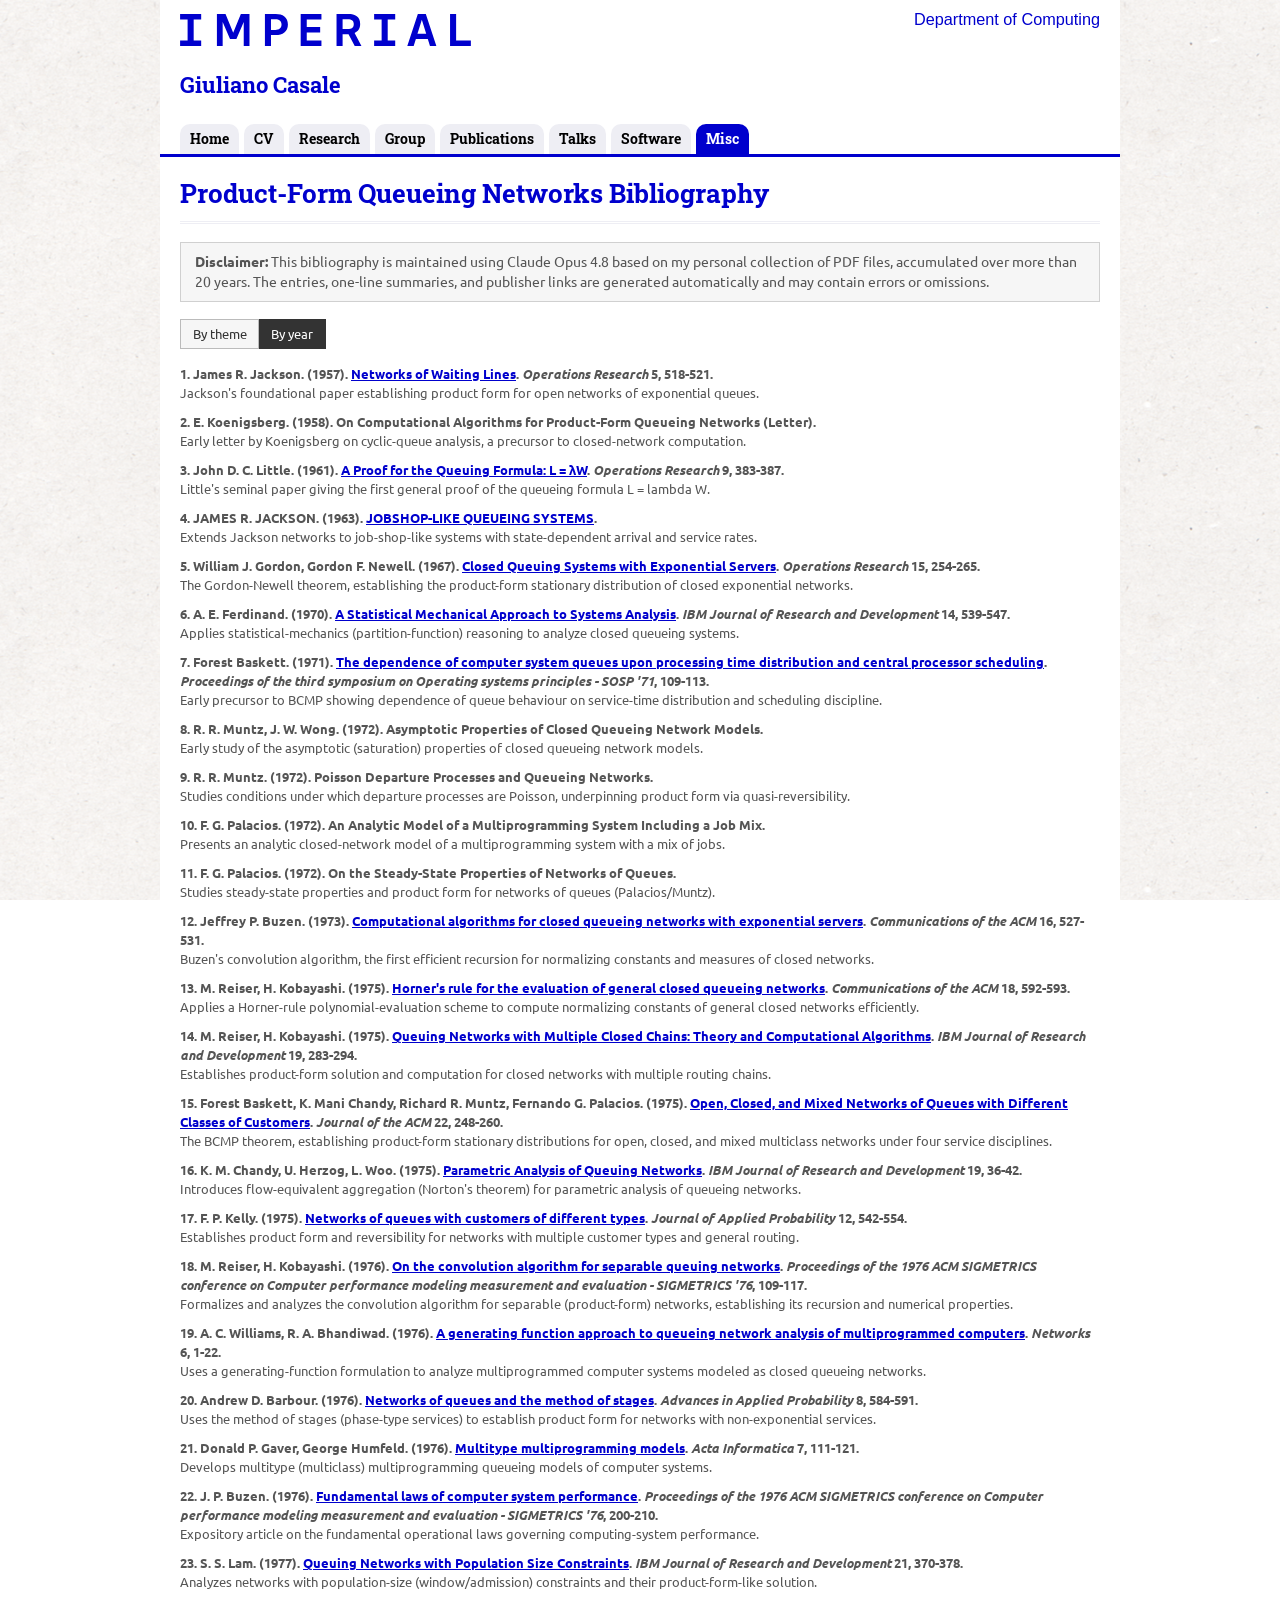
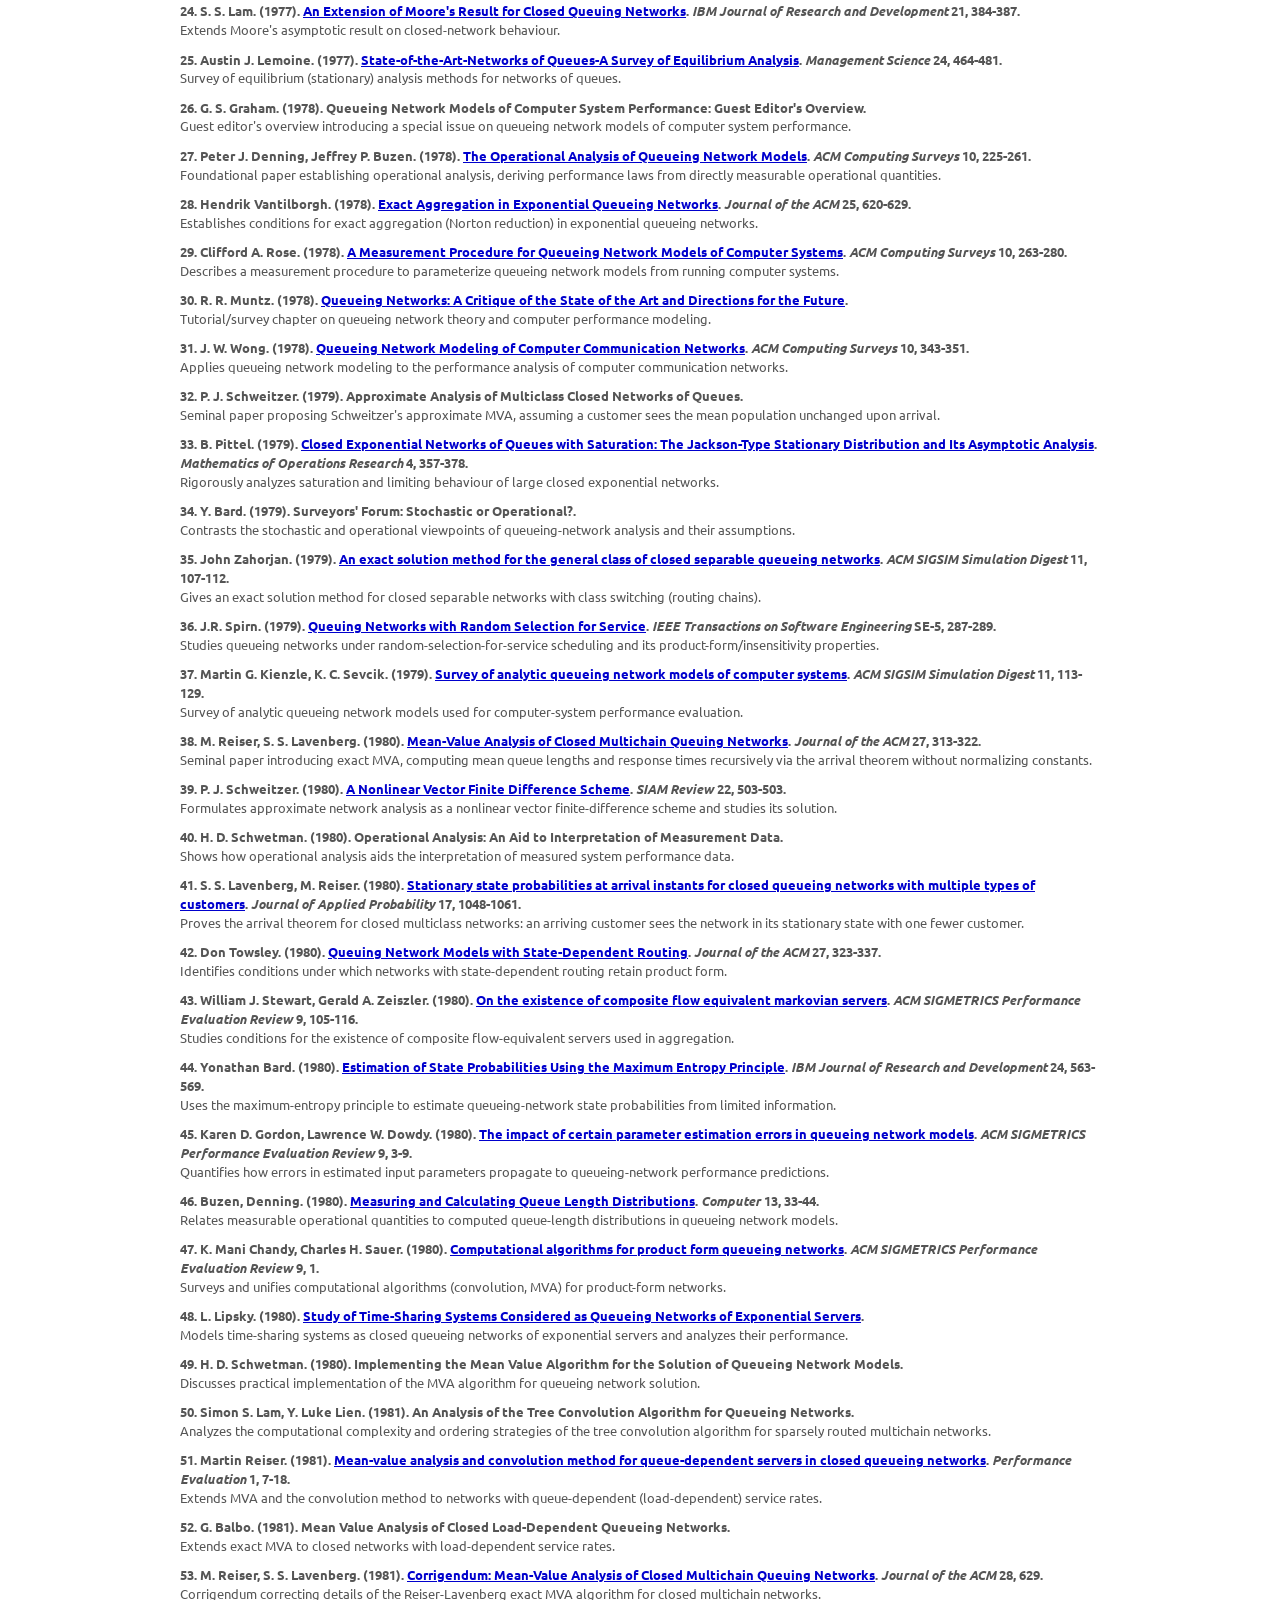
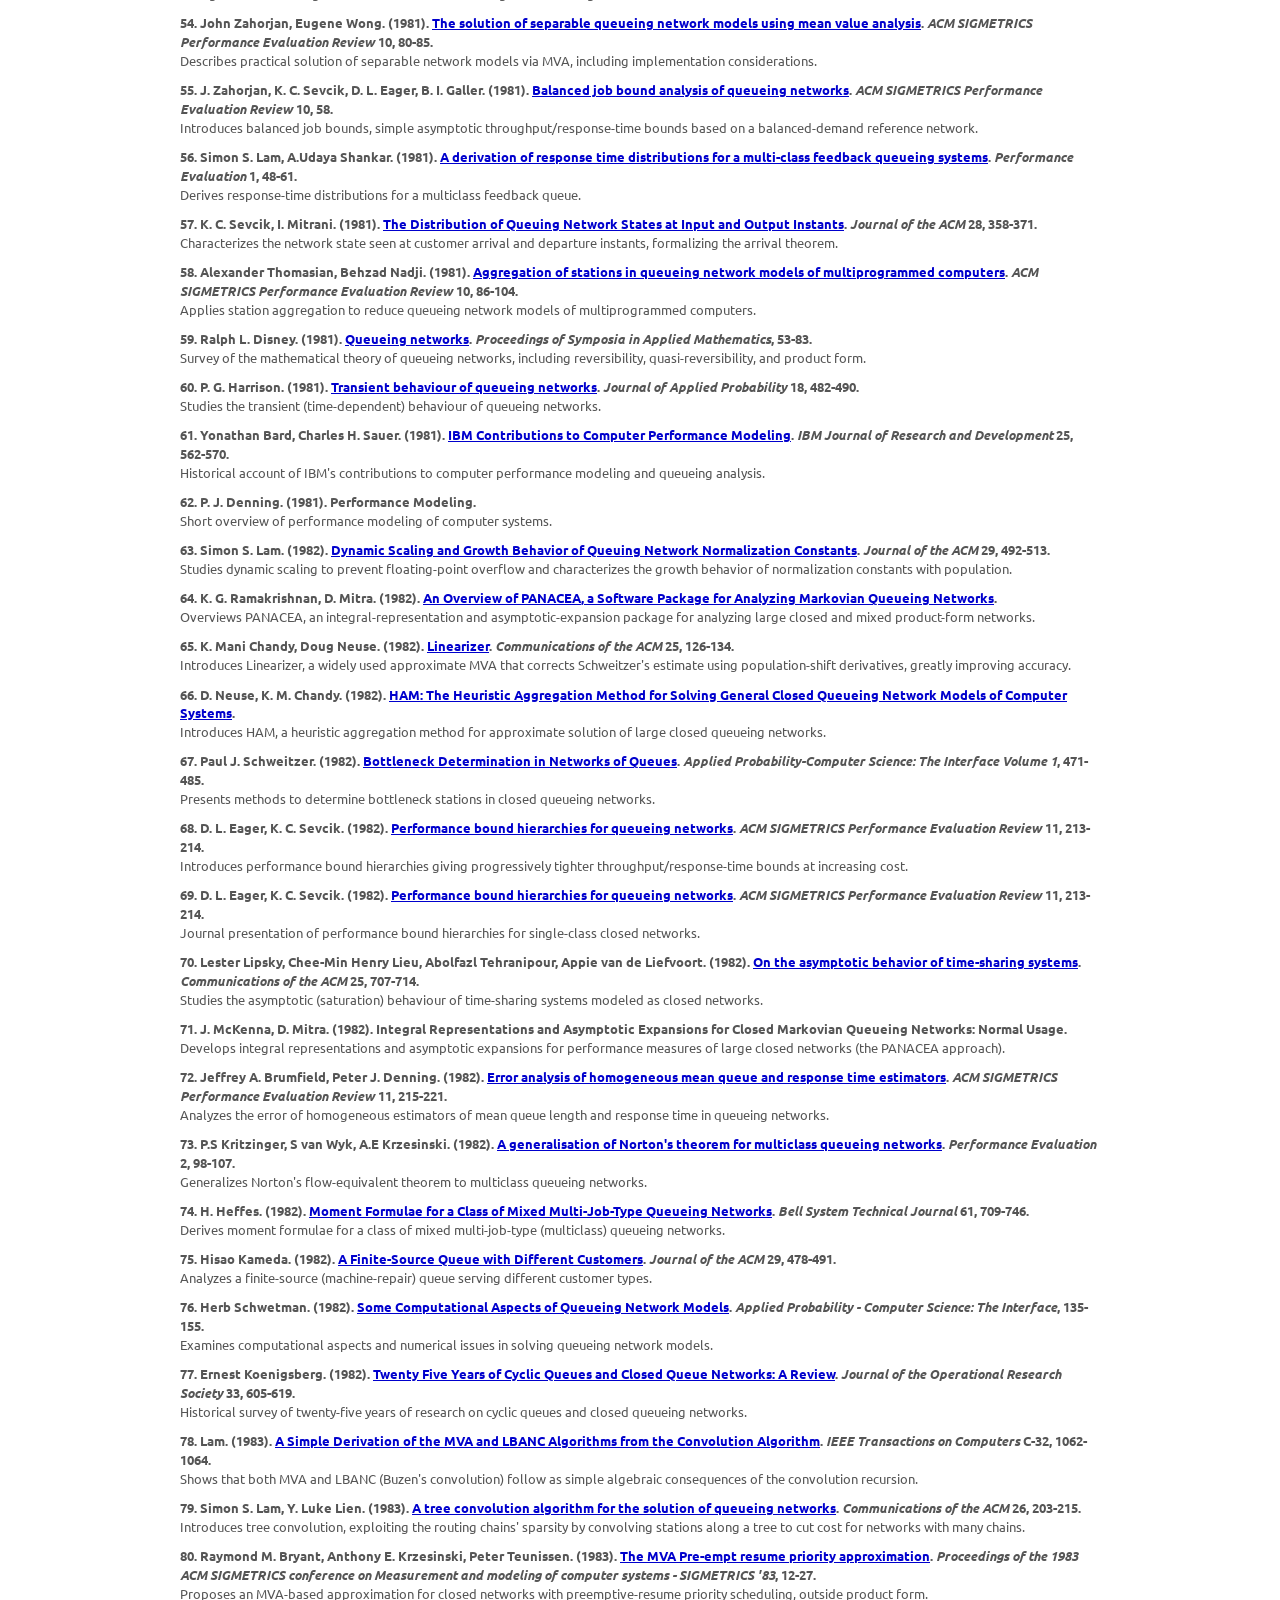
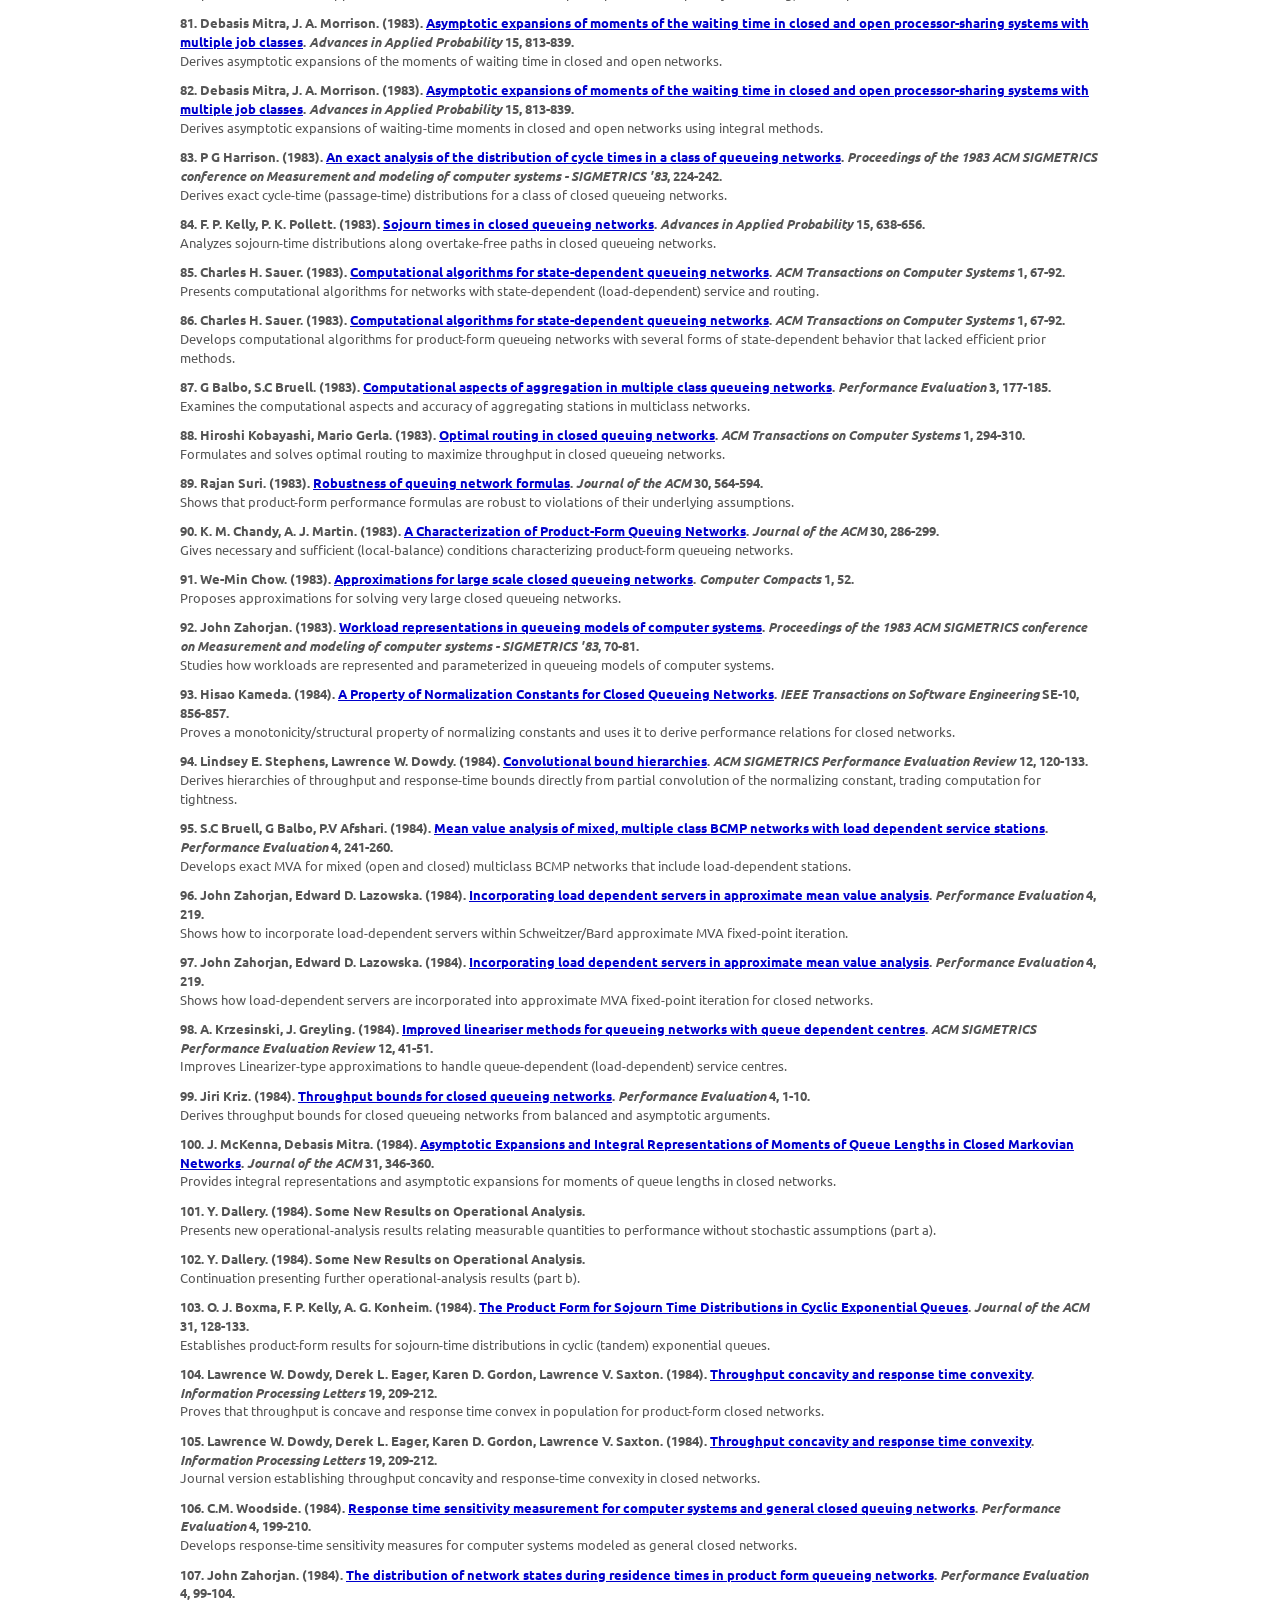
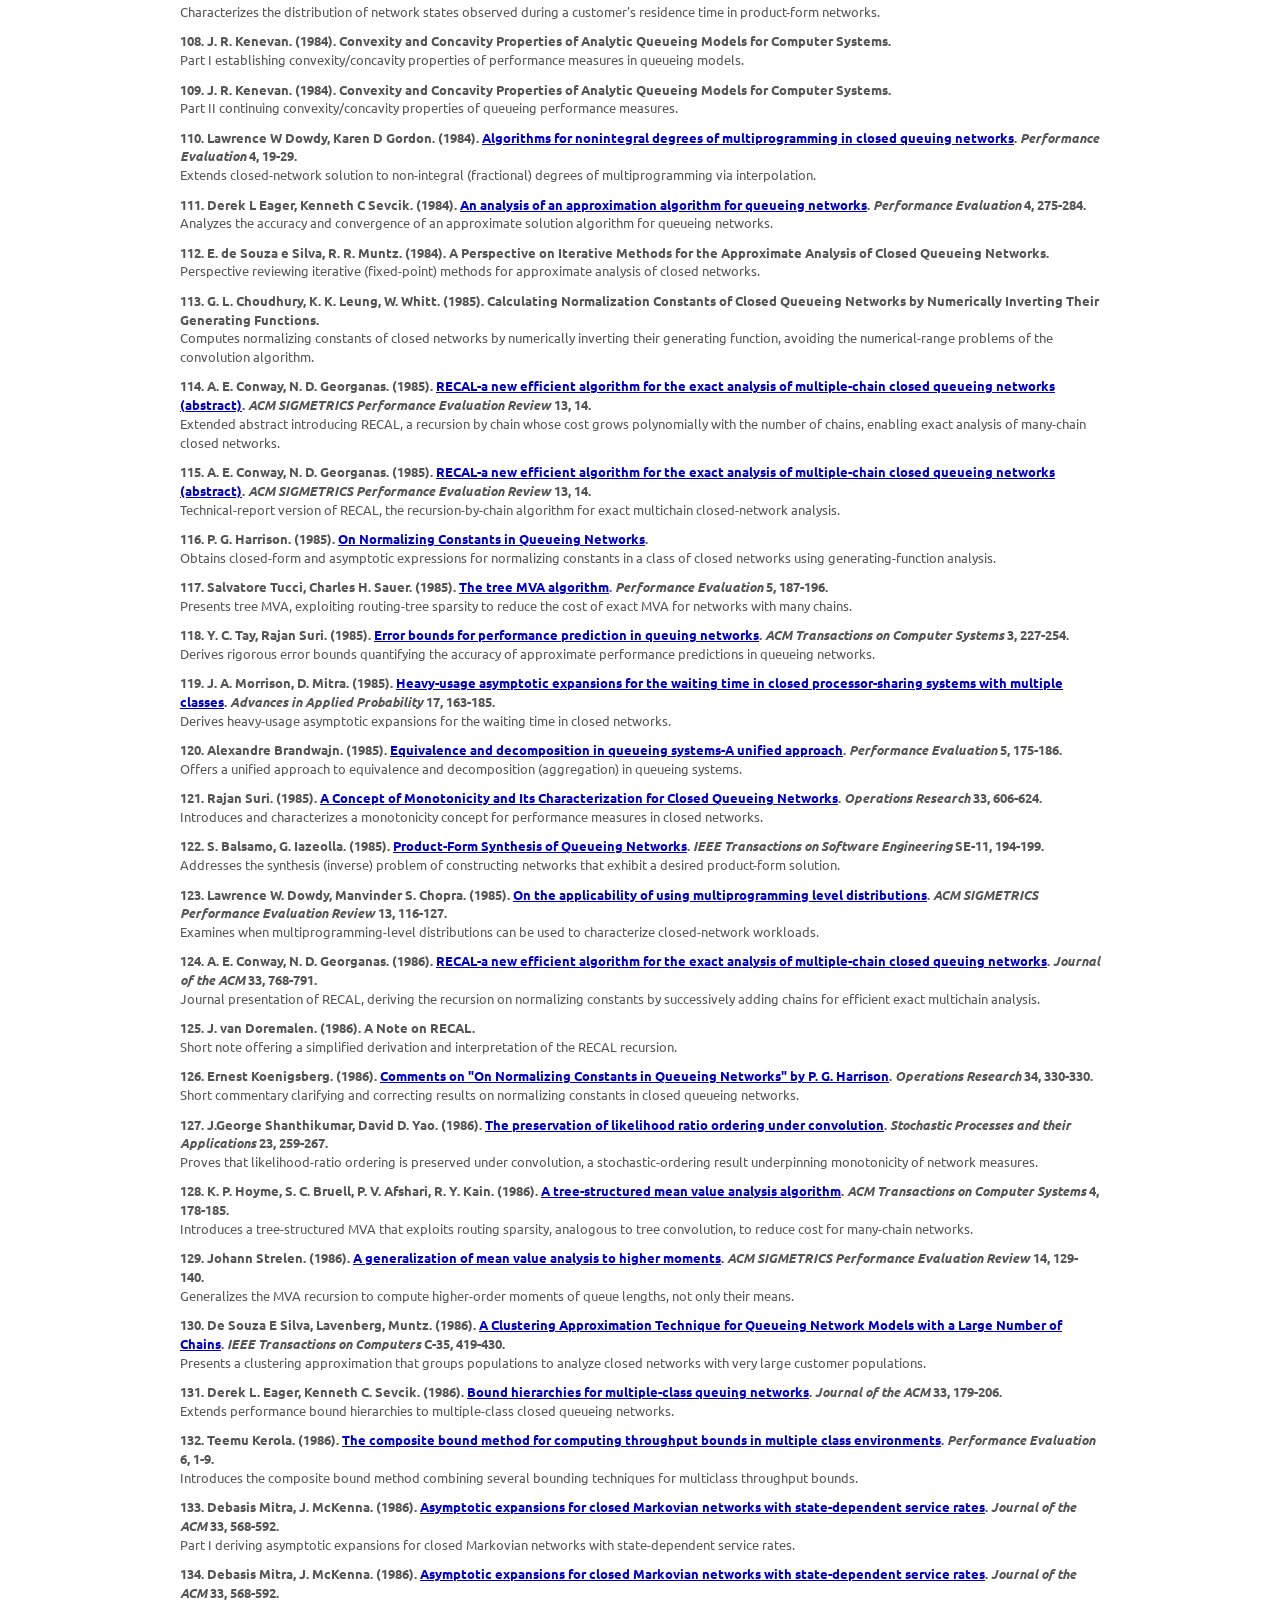
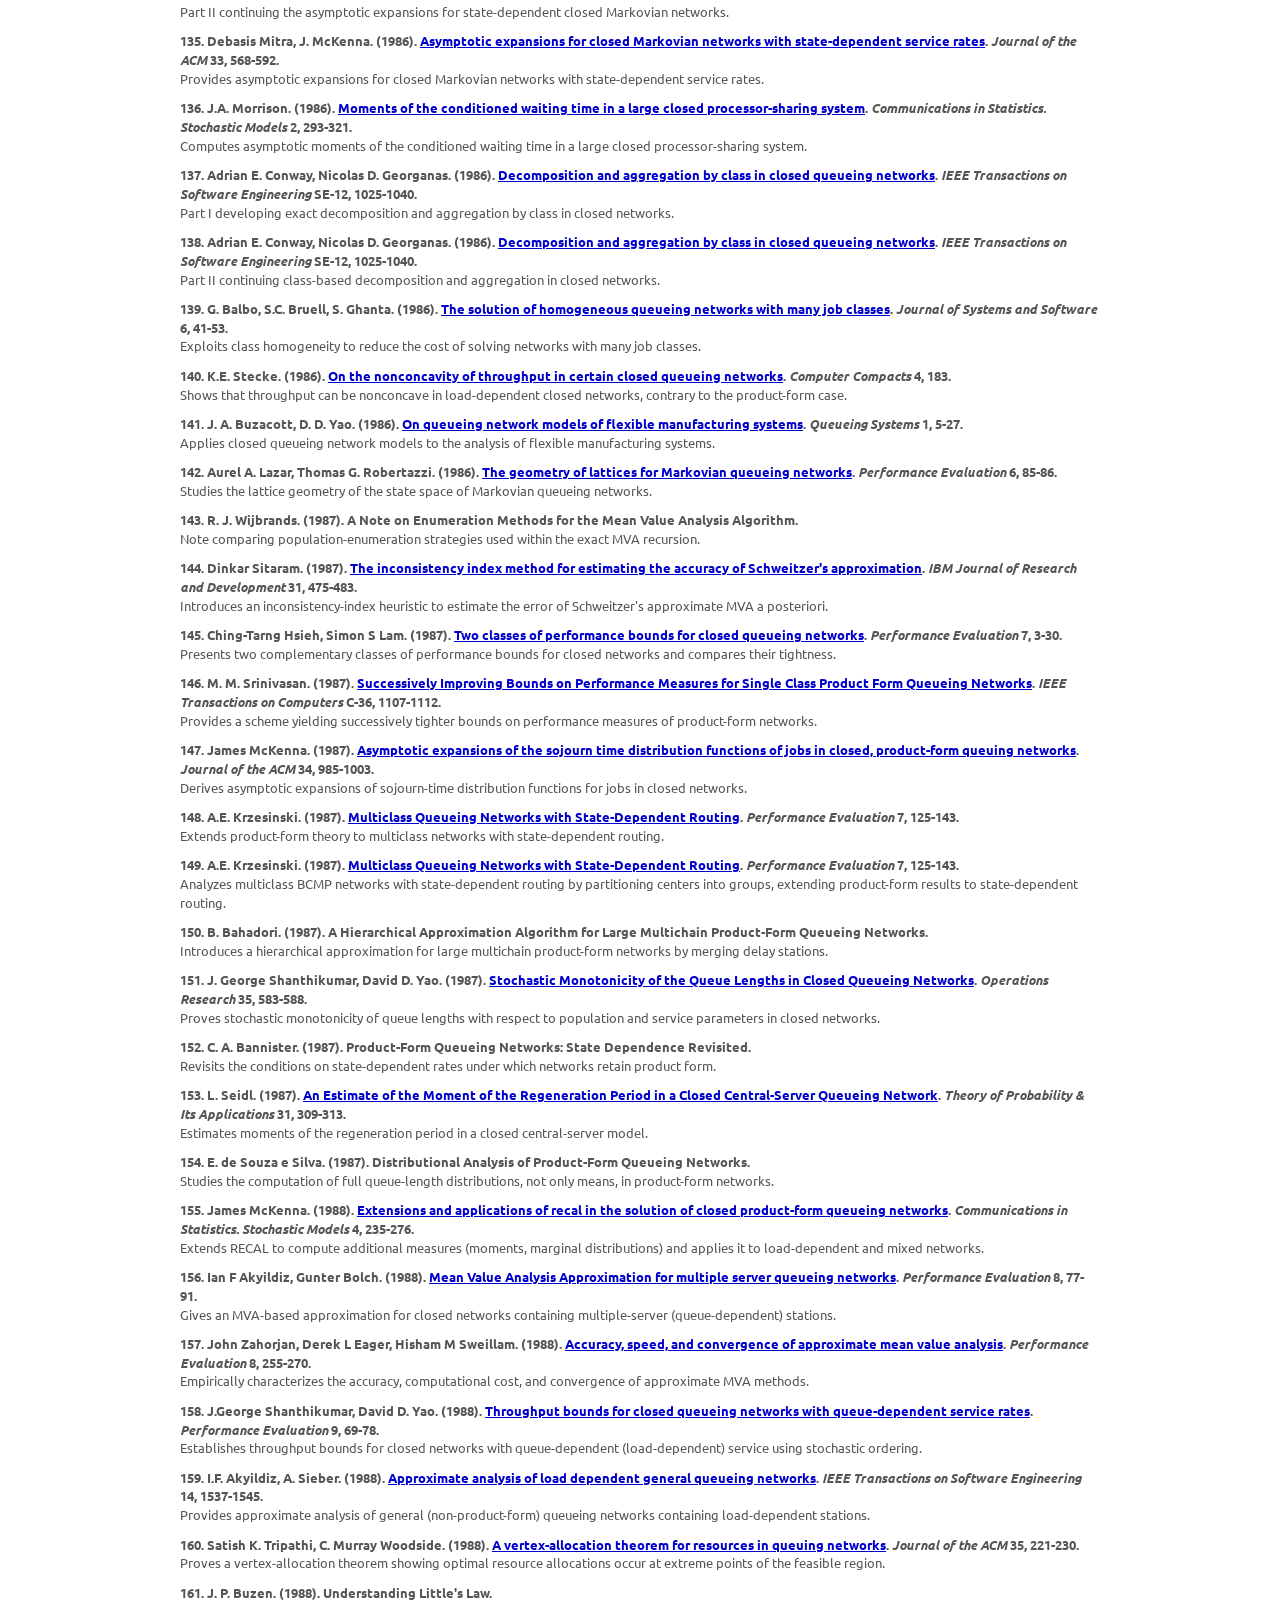
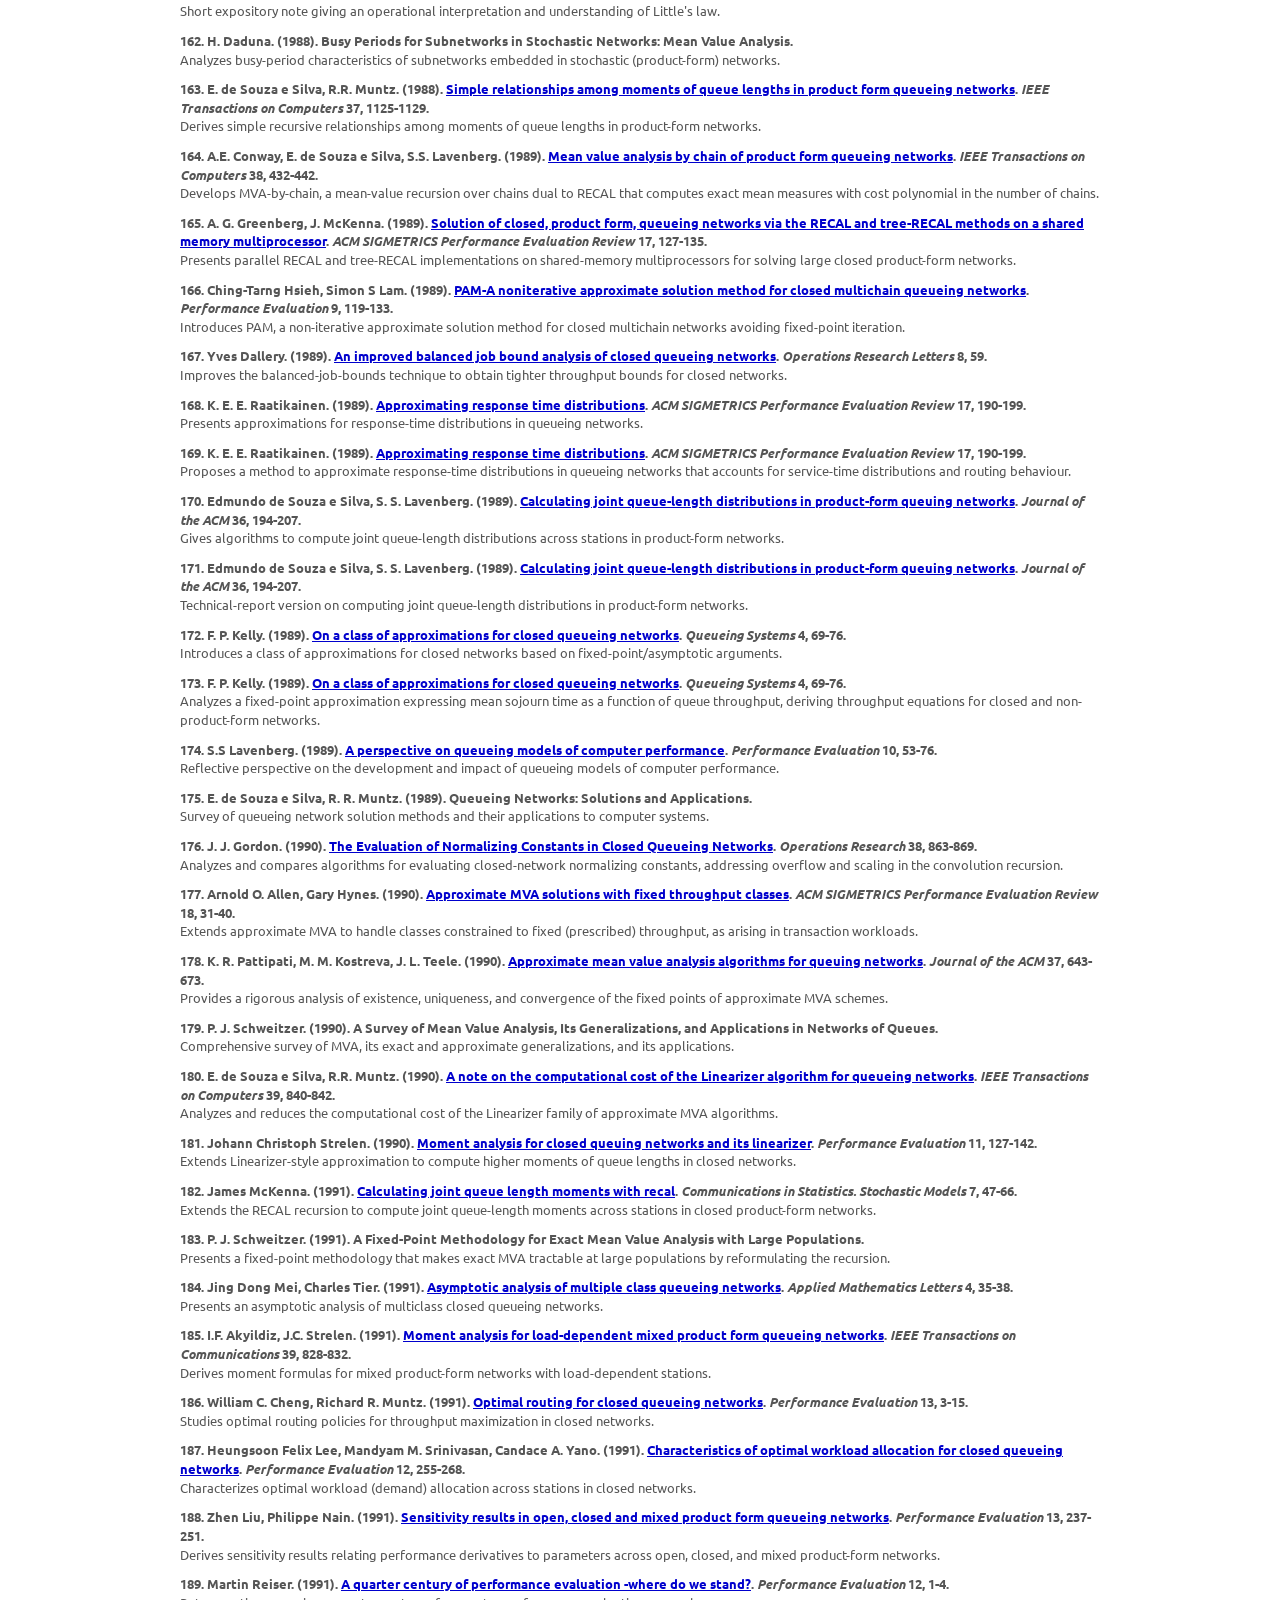
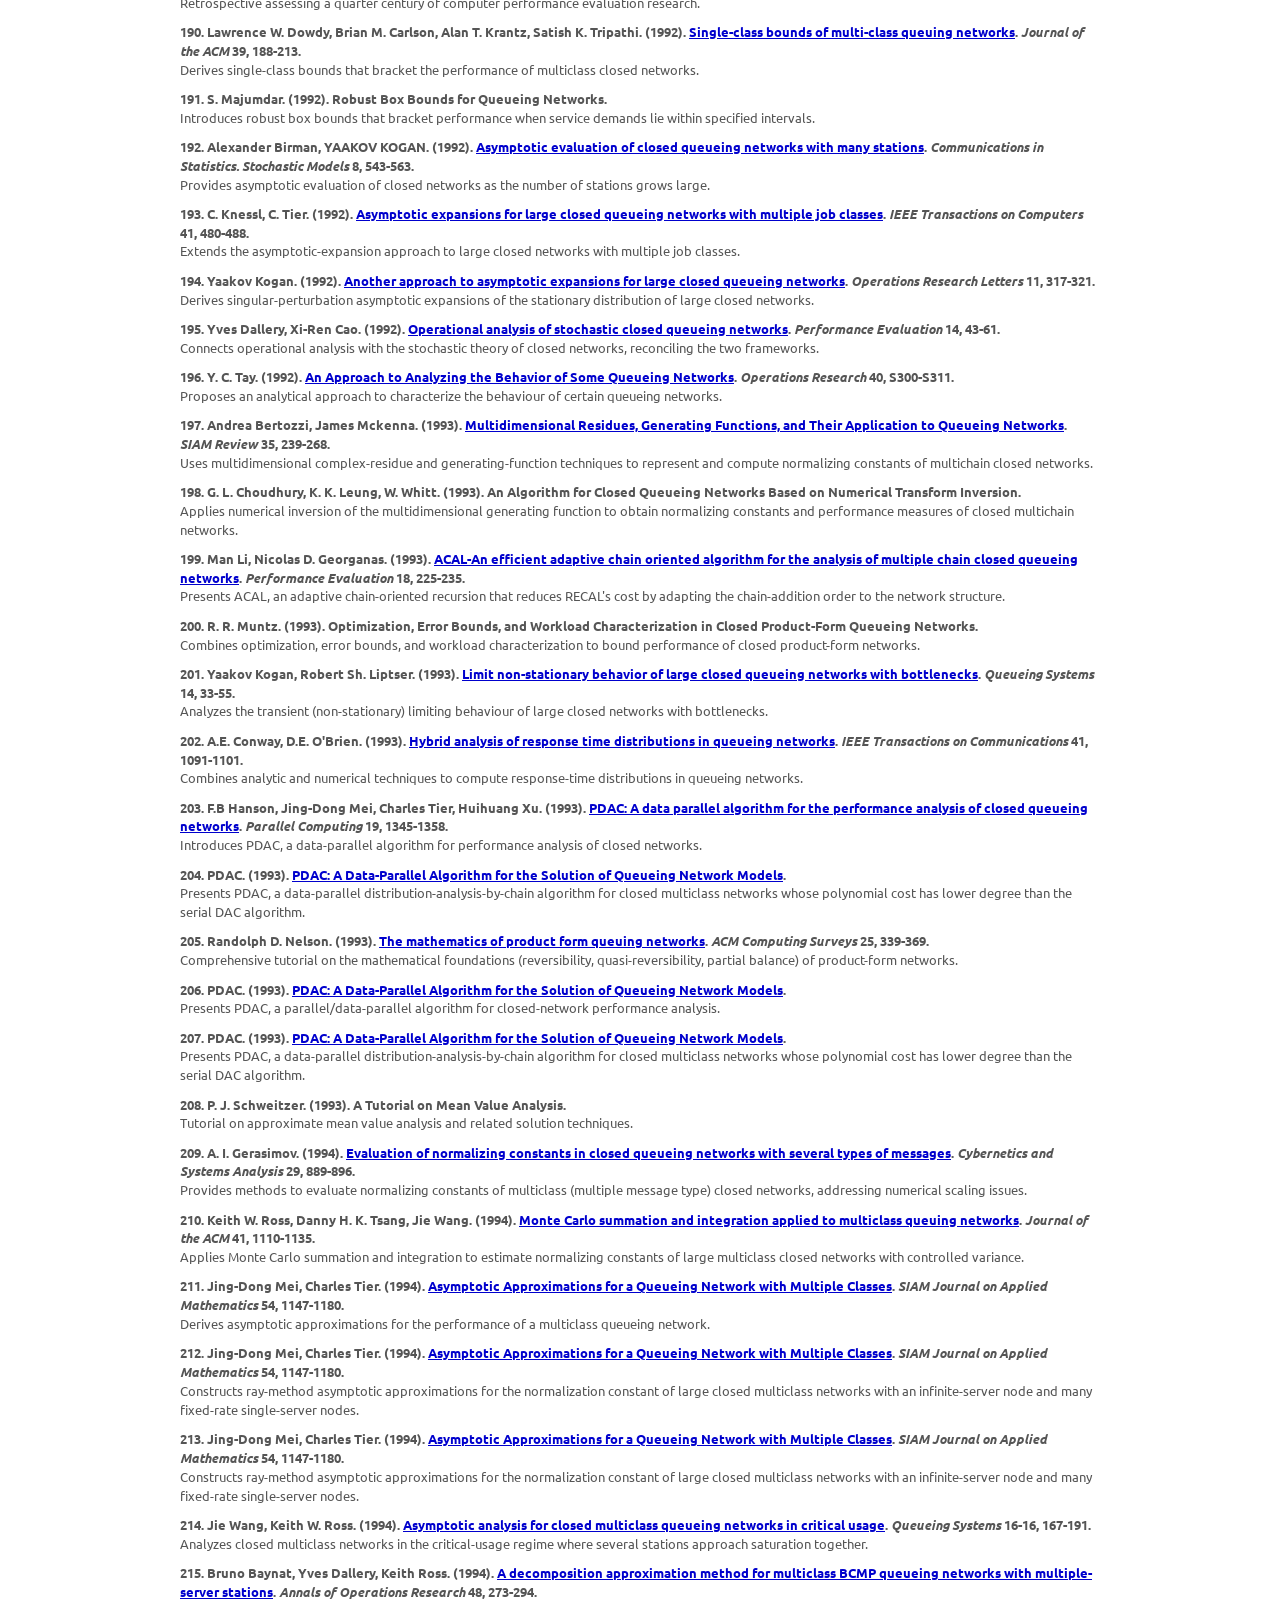
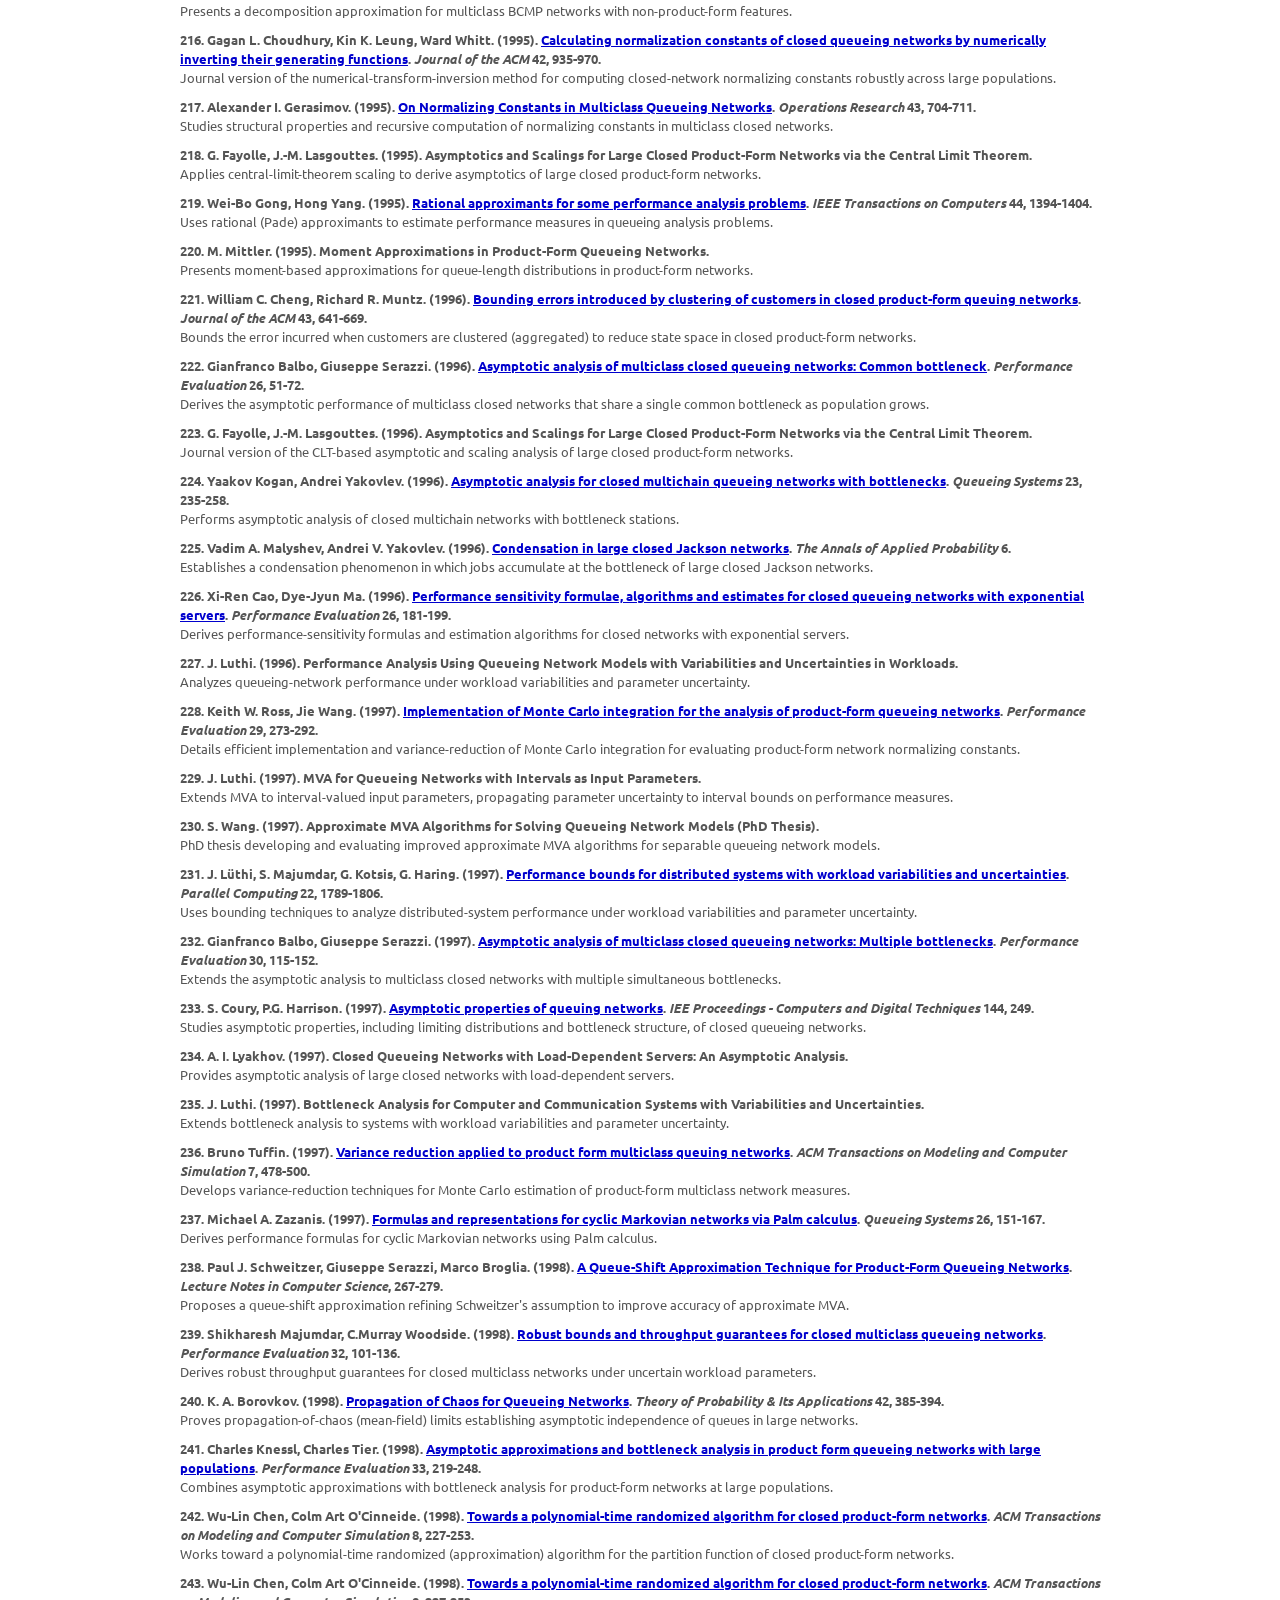
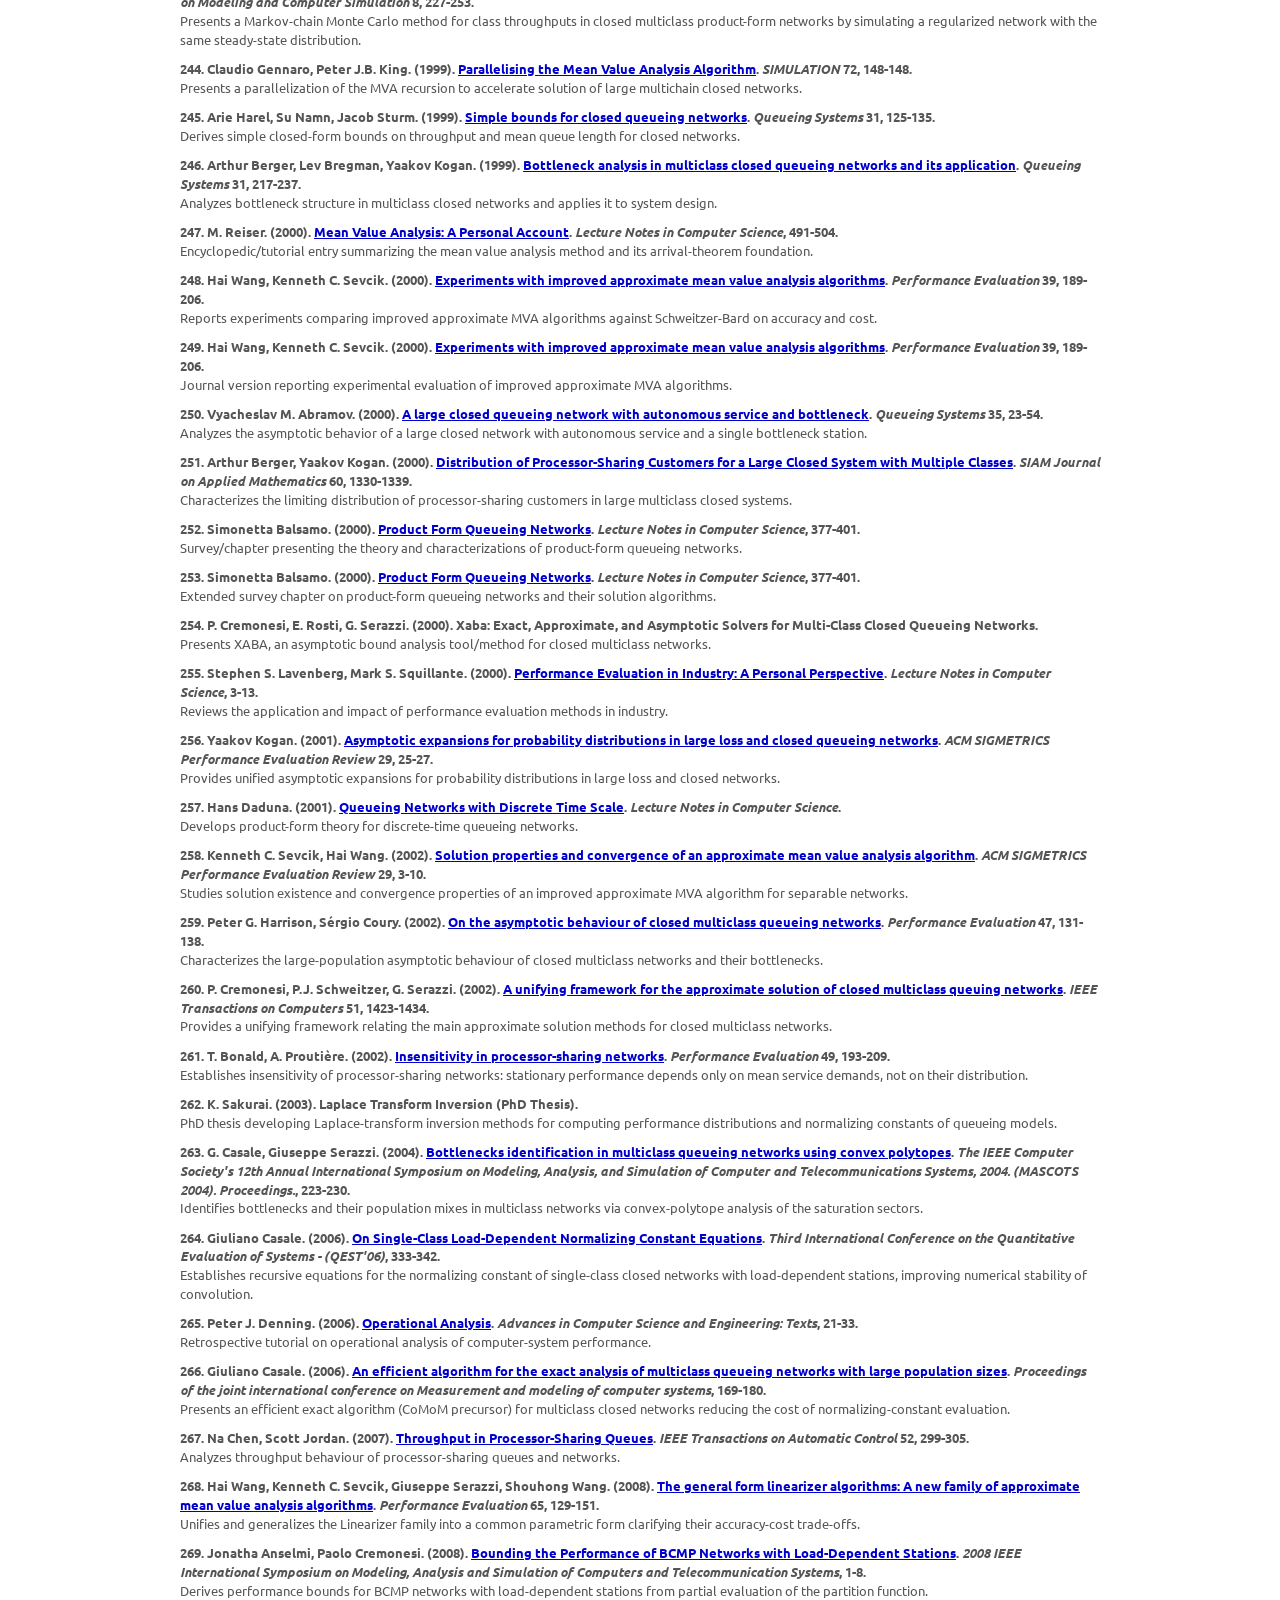
<file: fun-and-miscellanea/pfqn-bibliography.html>
<!--[if HTML5]><![endif]-->
<!doctype html>
<!--[if lt IE 7]><html lang="en-US" class="no-js lt-ie9 lt-ie8 lt-ie7"> <![endif]-->
<!--[if (IE 7)&!(IEMobile)]><html lang="en-US" class="no-js lt-ie9 lt-ie8"><![endif]-->
<!--[if (IE 8)&!(IEMobile)]><html lang="en-US" class="no-js lt-ie9"><![endif]-->
<!--[if gt IE 8]><!--> <html lang="en-US" class="no-js"><!--<![endif]-->
	<head>
		<meta charset="utf-8">
		<!-- Google Chrome Frame for IE -->
		<!--[if !HTML5]>
		<meta http-equiv="X-UA-Compatible" content="IE=edge,chrome=1">
		<![endif]-->
		<title>  Product-Form Queueing Networks Bibliography | Giuliano Casale</title>
		<!-- mobile meta (hooray!) -->
		<meta name="HandheldFriendly" content="True">
		<meta name="MobileOptimized" content="320">
		<meta name="viewport" content="width=device-width, initial-scale=1.0"/>

		<!-- icons & favicons -->
		<link rel="icon" href="/favicon.ico" sizes="any">
		<link rel="icon" type="image/png" sizes="32x32" href="/favicon.png">
		<link rel="icon" type="image/png" sizes="192x192" href="/icon-192.png">
		<link rel="icon" type="image/png" sizes="512x512" href="/icon-512.png">
		<link rel="apple-touch-icon" href="/apple-touch-icon.png">
		<meta name="msapplication-TileColor" content="#00538E">
		<meta name="msapplication-TileImage" content="/icon-192.png">

		<!-- 04-DEC-2013 - ldk - changed http reference to https to remove insecure content warning for https sites -->
		<link href='https://fonts.googleapis.com/css?family=Ubuntu:400,700%7cRoboto+Slab:400,700' rel='stylesheet' type='text/css'>
		<!-- wordpress head functions -->
		<meta name='robots' content='max-image-preview:large' />
	<style>img:is([sizes="auto" i], [sizes^="auto," i]) { contain-intrinsic-size: 3000px 1500px }</style>
	<script type="text/javascript">
/* <![CDATA[ */
window._wpemojiSettings = {"baseUrl":"https:\/\/s.w.org\/images\/core\/emoji\/16.0.1\/72x72\/","ext":".png","svgUrl":"https:\/\/s.w.org\/images\/core\/emoji\/16.0.1\/svg\/","svgExt":".svg","source":{"concatemoji":"https:\/\/wp.doc.ic.ac.uk\/gcasale\/wp-includes\/js\/wp-emoji-release.min.js"}};
/*! This file is auto-generated */
!function(s,n){var o,i,e;function c(e){try{var t={supportTests:e,timestamp:(new Date).valueOf()};sessionStorage.setItem(o,JSON.stringify(t))}catch(e){}}function p(e,t,n){e.clearRect(0,0,e.canvas.width,e.canvas.height),e.fillText(t,0,0);var t=new Uint32Array(e.getImageData(0,0,e.canvas.width,e.canvas.height).data),a=(e.clearRect(0,0,e.canvas.width,e.canvas.height),e.fillText(n,0,0),new Uint32Array(e.getImageData(0,0,e.canvas.width,e.canvas.height).data));return t.every(function(e,t){return e===a[t]})}function u(e,t){e.clearRect(0,0,e.canvas.width,e.canvas.height),e.fillText(t,0,0);for(var n=e.getImageData(16,16,1,1),a=0;a<n.data.length;a++)if(0!==n.data[a])return!1;return!0}function f(e,t,n,a){switch(t){case"flag":return n(e,"\ud83c\udff3\ufe0f\u200d\u26a7\ufe0f","\ud83c\udff3\ufe0f\u200b\u26a7\ufe0f")?!1:!n(e,"\ud83c\udde8\ud83c\uddf6","\ud83c\udde8\u200b\ud83c\uddf6")&&!n(e,"\ud83c\udff4\udb40\udc67\udb40\udc62\udb40\udc65\udb40\udc6e\udb40\udc67\udb40\udc7f","\ud83c\udff4\u200b\udb40\udc67\u200b\udb40\udc62\u200b\udb40\udc65\u200b\udb40\udc6e\u200b\udb40\udc67\u200b\udb40\udc7f");case"emoji":return!a(e,"\ud83e\udedf")}return!1}function g(e,t,n,a){var r="undefined"!=typeof WorkerGlobalScope&&self instanceof WorkerGlobalScope?new OffscreenCanvas(300,150):s.createElement("canvas"),o=r.getContext("2d",{willReadFrequently:!0}),i=(o.textBaseline="top",o.font="600 32px Arial",{});return e.forEach(function(e){i[e]=t(o,e,n,a)}),i}function t(e){var t=s.createElement("script");t.src=e,t.defer=!0,s.head.appendChild(t)}"undefined"!=typeof Promise&&(o="wpEmojiSettingsSupports",i=["flag","emoji"],n.supports={everything:!0,everythingExceptFlag:!0},e=new Promise(function(e){s.addEventListener("DOMContentLoaded",e,{once:!0})}),new Promise(function(t){var n=function(){try{var e=JSON.parse(sessionStorage.getItem(o));if("object"==typeof e&&"number"==typeof e.timestamp&&(new Date).valueOf()<e.timestamp+604800&&"object"==typeof e.supportTests)return e.supportTests}catch(e){}return null}();if(!n){if("undefined"!=typeof Worker&&"undefined"!=typeof OffscreenCanvas&&"undefined"!=typeof URL&&URL.createObjectURL&&"undefined"!=typeof Blob)try{var e="postMessage("+g.toString()+"("+[JSON.stringify(i),f.toString(),p.toString(),u.toString()].join(",")+"));",a=new Blob([e],{type:"text/javascript"}),r=new Worker(URL.createObjectURL(a),{name:"wpTestEmojiSupports"});return void(r.onmessage=function(e){c(n=e.data),r.terminate(),t(n)})}catch(e){}c(n=g(i,f,p,u))}t(n)}).then(function(e){for(var t in e)n.supports[t]=e[t],n.supports.everything=n.supports.everything&&n.supports[t],"flag"!==t&&(n.supports.everythingExceptFlag=n.supports.everythingExceptFlag&&n.supports[t]);n.supports.everythingExceptFlag=n.supports.everythingExceptFlag&&!n.supports.flag,n.DOMReady=!1,n.readyCallback=function(){n.DOMReady=!0}}).then(function(){return e}).then(function(){var e;n.supports.everything||(n.readyCallback(),(e=n.source||{}).concatemoji?t(e.concatemoji):e.wpemoji&&e.twemoji&&(t(e.twemoji),t(e.wpemoji)))}))}((window,document),window._wpemojiSettings);
/* ]]> */
</script>
<link rel='stylesheet' id='grid-columns-css' href='../wp-content/plugins/grid-columns/css/columns.min.css' type='text/css' media='all' />
<style id='wp-emoji-styles-inline-css' type='text/css'>

	img.wp-smiley, img.emoji {
		display: inline !important;
		border: none !important;
		box-shadow: none !important;
		height: 1em !important;
		width: 1em !important;
		margin: 0 0.07em !important;
		vertical-align: -0.1em !important;
		background: none !important;
		padding: 0 !important;
	}
</style>
<link rel='stylesheet' id='wp-block-library-css' href='../wp-includes/css/dist/block-library/style.min.css' type='text/css' media='all' />
<style id='classic-theme-styles-inline-css' type='text/css'>
/*! This file is auto-generated */
.wp-block-button__link{color:#fff;background-color:#32373c;border-radius:9999px;box-shadow:none;text-decoration:none;padding:calc(.667em + 2px) calc(1.333em + 2px);font-size:1.125em}.wp-block-file__button{background:#32373c;color:#fff;text-decoration:none}
</style>
<style id='global-styles-inline-css' type='text/css'>
:root{--wp--preset--aspect-ratio--square: 1;--wp--preset--aspect-ratio--4-3: 4/3;--wp--preset--aspect-ratio--3-4: 3/4;--wp--preset--aspect-ratio--3-2: 3/2;--wp--preset--aspect-ratio--2-3: 2/3;--wp--preset--aspect-ratio--16-9: 16/9;--wp--preset--aspect-ratio--9-16: 9/16;--wp--preset--color--black: #000000;--wp--preset--color--cyan-bluish-gray: #abb8c3;--wp--preset--color--white: #ffffff;--wp--preset--color--pale-pink: #f78da7;--wp--preset--color--vivid-red: #cf2e2e;--wp--preset--color--luminous-vivid-orange: #ff6900;--wp--preset--color--luminous-vivid-amber: #fcb900;--wp--preset--color--light-green-cyan: #7bdcb5;--wp--preset--color--vivid-green-cyan: #00d084;--wp--preset--color--pale-cyan-blue: #8ed1fc;--wp--preset--color--vivid-cyan-blue: #0693e3;--wp--preset--color--vivid-purple: #9b51e0;--wp--preset--gradient--vivid-cyan-blue-to-vivid-purple: linear-gradient(135deg,rgba(6,147,227,1) 0%,rgb(155,81,224) 100%);--wp--preset--gradient--light-green-cyan-to-vivid-green-cyan: linear-gradient(135deg,rgb(122,220,180) 0%,rgb(0,208,130) 100%);--wp--preset--gradient--luminous-vivid-amber-to-luminous-vivid-orange: linear-gradient(135deg,rgba(252,185,0,1) 0%,rgba(255,105,0,1) 100%);--wp--preset--gradient--luminous-vivid-orange-to-vivid-red: linear-gradient(135deg,rgba(255,105,0,1) 0%,rgb(207,46,46) 100%);--wp--preset--gradient--very-light-gray-to-cyan-bluish-gray: linear-gradient(135deg,rgb(238,238,238) 0%,rgb(169,184,195) 100%);--wp--preset--gradient--cool-to-warm-spectrum: linear-gradient(135deg,rgb(74,234,220) 0%,rgb(151,120,209) 20%,rgb(207,42,186) 40%,rgb(238,44,130) 60%,rgb(251,105,98) 80%,rgb(254,248,76) 100%);--wp--preset--gradient--blush-light-purple: linear-gradient(135deg,rgb(255,206,236) 0%,rgb(152,150,240) 100%);--wp--preset--gradient--blush-bordeaux: linear-gradient(135deg,rgb(254,205,165) 0%,rgb(254,45,45) 50%,rgb(107,0,62) 100%);--wp--preset--gradient--luminous-dusk: linear-gradient(135deg,rgb(255,203,112) 0%,rgb(199,81,192) 50%,rgb(65,88,208) 100%);--wp--preset--gradient--pale-ocean: linear-gradient(135deg,rgb(255,245,203) 0%,rgb(182,227,212) 50%,rgb(51,167,181) 100%);--wp--preset--gradient--electric-grass: linear-gradient(135deg,rgb(202,248,128) 0%,rgb(113,206,126) 100%);--wp--preset--gradient--midnight: linear-gradient(135deg,rgb(2,3,129) 0%,rgb(40,116,252) 100%);--wp--preset--font-size--small: 13px;--wp--preset--font-size--medium: 20px;--wp--preset--font-size--large: 36px;--wp--preset--font-size--x-large: 42px;--wp--preset--spacing--20: 0.44rem;--wp--preset--spacing--30: 0.67rem;--wp--preset--spacing--40: 1rem;--wp--preset--spacing--50: 1.5rem;--wp--preset--spacing--60: 2.25rem;--wp--preset--spacing--70: 3.38rem;--wp--preset--spacing--80: 5.06rem;--wp--preset--shadow--natural: 6px 6px 9px rgba(0, 0, 0, 0.2);--wp--preset--shadow--deep: 12px 12px 50px rgba(0, 0, 0, 0.4);--wp--preset--shadow--sharp: 6px 6px 0px rgba(0, 0, 0, 0.2);--wp--preset--shadow--outlined: 6px 6px 0px -3px rgba(255, 255, 255, 1), 6px 6px rgba(0, 0, 0, 1);--wp--preset--shadow--crisp: 6px 6px 0px rgba(0, 0, 0, 1);}:where(.is-layout-flex){gap: 0.5em;}:where(.is-layout-grid){gap: 0.5em;}body .is-layout-flex{display: flex;}.is-layout-flex{flex-wrap: wrap;align-items: center;}.is-layout-flex > :is(*, div){margin: 0;}body .is-layout-grid{display: grid;}.is-layout-grid > :is(*, div){margin: 0;}:where(.wp-block-columns.is-layout-flex){gap: 2em;}:where(.wp-block-columns.is-layout-grid){gap: 2em;}:where(.wp-block-post-template.is-layout-flex){gap: 1.25em;}:where(.wp-block-post-template.is-layout-grid){gap: 1.25em;}.has-black-color{color: var(--wp--preset--color--black) !important;}.has-cyan-bluish-gray-color{color: var(--wp--preset--color--cyan-bluish-gray) !important;}.has-white-color{color: var(--wp--preset--color--white) !important;}.has-pale-pink-color{color: var(--wp--preset--color--pale-pink) !important;}.has-vivid-red-color{color: var(--wp--preset--color--vivid-red) !important;}.has-luminous-vivid-orange-color{color: var(--wp--preset--color--luminous-vivid-orange) !important;}.has-luminous-vivid-amber-color{color: var(--wp--preset--color--luminous-vivid-amber) !important;}.has-light-green-cyan-color{color: var(--wp--preset--color--light-green-cyan) !important;}.has-vivid-green-cyan-color{color: var(--wp--preset--color--vivid-green-cyan) !important;}.has-pale-cyan-blue-color{color: var(--wp--preset--color--pale-cyan-blue) !important;}.has-vivid-cyan-blue-color{color: var(--wp--preset--color--vivid-cyan-blue) !important;}.has-vivid-purple-color{color: var(--wp--preset--color--vivid-purple) !important;}.has-black-background-color{background-color: var(--wp--preset--color--black) !important;}.has-cyan-bluish-gray-background-color{background-color: var(--wp--preset--color--cyan-bluish-gray) !important;}.has-white-background-color{background-color: var(--wp--preset--color--white) !important;}.has-pale-pink-background-color{background-color: var(--wp--preset--color--pale-pink) !important;}.has-vivid-red-background-color{background-color: var(--wp--preset--color--vivid-red) !important;}.has-luminous-vivid-orange-background-color{background-color: var(--wp--preset--color--luminous-vivid-orange) !important;}.has-luminous-vivid-amber-background-color{background-color: var(--wp--preset--color--luminous-vivid-amber) !important;}.has-light-green-cyan-background-color{background-color: var(--wp--preset--color--light-green-cyan) !important;}.has-vivid-green-cyan-background-color{background-color: var(--wp--preset--color--vivid-green-cyan) !important;}.has-pale-cyan-blue-background-color{background-color: var(--wp--preset--color--pale-cyan-blue) !important;}.has-vivid-cyan-blue-background-color{background-color: var(--wp--preset--color--vivid-cyan-blue) !important;}.has-vivid-purple-background-color{background-color: var(--wp--preset--color--vivid-purple) !important;}.has-black-border-color{border-color: var(--wp--preset--color--black) !important;}.has-cyan-bluish-gray-border-color{border-color: var(--wp--preset--color--cyan-bluish-gray) !important;}.has-white-border-color{border-color: var(--wp--preset--color--white) !important;}.has-pale-pink-border-color{border-color: var(--wp--preset--color--pale-pink) !important;}.has-vivid-red-border-color{border-color: var(--wp--preset--color--vivid-red) !important;}.has-luminous-vivid-orange-border-color{border-color: var(--wp--preset--color--luminous-vivid-orange) !important;}.has-luminous-vivid-amber-border-color{border-color: var(--wp--preset--color--luminous-vivid-amber) !important;}.has-light-green-cyan-border-color{border-color: var(--wp--preset--color--light-green-cyan) !important;}.has-vivid-green-cyan-border-color{border-color: var(--wp--preset--color--vivid-green-cyan) !important;}.has-pale-cyan-blue-border-color{border-color: var(--wp--preset--color--pale-cyan-blue) !important;}.has-vivid-cyan-blue-border-color{border-color: var(--wp--preset--color--vivid-cyan-blue) !important;}.has-vivid-purple-border-color{border-color: var(--wp--preset--color--vivid-purple) !important;}.has-vivid-cyan-blue-to-vivid-purple-gradient-background{background: var(--wp--preset--gradient--vivid-cyan-blue-to-vivid-purple) !important;}.has-light-green-cyan-to-vivid-green-cyan-gradient-background{background: var(--wp--preset--gradient--light-green-cyan-to-vivid-green-cyan) !important;}.has-luminous-vivid-amber-to-luminous-vivid-orange-gradient-background{background: var(--wp--preset--gradient--luminous-vivid-amber-to-luminous-vivid-orange) !important;}.has-luminous-vivid-orange-to-vivid-red-gradient-background{background: var(--wp--preset--gradient--luminous-vivid-orange-to-vivid-red) !important;}.has-very-light-gray-to-cyan-bluish-gray-gradient-background{background: var(--wp--preset--gradient--very-light-gray-to-cyan-bluish-gray) !important;}.has-cool-to-warm-spectrum-gradient-background{background: var(--wp--preset--gradient--cool-to-warm-spectrum) !important;}.has-blush-light-purple-gradient-background{background: var(--wp--preset--gradient--blush-light-purple) !important;}.has-blush-bordeaux-gradient-background{background: var(--wp--preset--gradient--blush-bordeaux) !important;}.has-luminous-dusk-gradient-background{background: var(--wp--preset--gradient--luminous-dusk) !important;}.has-pale-ocean-gradient-background{background: var(--wp--preset--gradient--pale-ocean) !important;}.has-electric-grass-gradient-background{background: var(--wp--preset--gradient--electric-grass) !important;}.has-midnight-gradient-background{background: var(--wp--preset--gradient--midnight) !important;}.has-small-font-size{font-size: var(--wp--preset--font-size--small) !important;}.has-medium-font-size{font-size: var(--wp--preset--font-size--medium) !important;}.has-large-font-size{font-size: var(--wp--preset--font-size--large) !important;}.has-x-large-font-size{font-size: var(--wp--preset--font-size--x-large) !important;}
:where(.wp-block-post-template.is-layout-flex){gap: 1.25em;}:where(.wp-block-post-template.is-layout-grid){gap: 1.25em;}
:where(.wp-block-columns.is-layout-flex){gap: 2em;}:where(.wp-block-columns.is-layout-grid){gap: 2em;}
:root :where(.wp-block-pullquote){font-size: 1.5em;line-height: 1.6;}
</style>
<link rel='stylesheet' id='tablepress-default-css' href='../wp-content/plugins/tablepress/css/build/default.css' type='text/css' media='all' />
<link rel='stylesheet' id='bones-normalize-css' href='../wp-content/themes/ic-doc-default/library/css/normalize.css' type='text/css' media='all' />
<link rel='stylesheet' id='bones-stylesheet-css' href='../wp-content/themes/ic-doc-default-simple/style.css' type='text/css' media='all' />
<link rel='stylesheet' id='bones-jscrollpane-css' href='../wp-content/themes/ic-doc-default/library/css/jscrollpane.css' type='text/css' media='all' />
<link rel='stylesheet' id='bones-custom-css-css' href='../wp-content/themes/ic-doc-default-simple/style-custom.css' type='text/css' media='all' />
<!--[if lt IE 9]>
<link rel='stylesheet' id='bones-ie-only-css' href='../wp-content/themes/ic-doc-default-simple/ie.css' type='text/css' media='all' />
<![endif]-->
<script type="text/javascript" src="../wp-content/themes/ic-doc-default/library/js/libs/modernizr.custom.min.js" id="bones-modernizr-js"></script>
<script type="text/javascript" src="../wp-includes/js/jquery/jquery.min.js" id="jquery-core-js"></script>
<script type="text/javascript" src="../wp-includes/js/jquery/jquery-migrate.min.js" id="jquery-migrate-js"></script>
<script type="text/javascript" src="../wp-content/themes/ic-doc-default/library/js/libs/jscrollpane.min.js" id="bones-jscrollpane-js"></script>
<link rel="preconnect" href="https://fonts.googleapis.com">
	<link rel="preconnect" href="https://fonts.gstatic.com">
	<meta name="tec-api-version" content="v1"><meta name="tec-api-origin" content="../index.html"><style id="egf-frontend-styles" type="text/css">
		p {font-size: 14px;line-height: 1.3;} h1 {} h2 {} h3 {} h4 {} h5 {} h6 {} 	</style>
			<!-- end of wordpress head -->

		<!-- drop Google Analytics Here -->
		<!-- end analytics -->

	</head>

	<body class="wp-singular page-template-default page page-id-1686 wp-theme-ic-doc-default wp-child-theme-ic-doc-default-simple show-nav tribe-no-js">

		<div id="container">
			
			<!-- OPEN HEADER -->
			<div id="header"> 
			
									<div class="wrap clearfix">
						<a href="https://www.imperial.ac.uk" ><img src="../wp-content/themes/ic-doc-default/library/images/imperial-logo.svg" width="291" height="32" alt="Imperial" style="margin-top:14px;"/></a>
						<div style="float:right">

							<div><a class="departmentBanner" href="https://www.imperial.ac.uk/computing">Department of Computing</a></div>
													</div>
					</div>
				

				
				<div id="inner-header" class="wrap clearfix">

					

				
					<div id="sub-header">				
												 
						<div class="sitetitle"><a href="../index.html" class="bannerTitle">Giuliano Casale</a><span>
						</span></div>
											</div>
				</div>
					
				<!-- Nav bar -->
				<nav role="navigation">
					<div class="nav menu clearfix"><ul id="menu-main" class="menu"><li id="nav-menu-item-1293" class="main-menu-item  menu-item-even menu-item-depth-0  menu-item menu-item-type-post_type menu-item-object-page menu-item-home"><a href="../index.html" class="menu-link main-menu-link">Home</a></li>
<li id="nav-menu-item-2173" class="main-menu-item  menu-item-even menu-item-depth-0  menu-item menu-item-type-post_type menu-item-object-page"><a target="_blank" href="https://www.doc.ic.ac.uk/~gcasale/content/cvcasaleeng_ac.pdf#new_tab" class="menu-link main-menu-link">CV</a></li>
<li id="nav-menu-item-2668" class="main-menu-item  menu-item-even menu-item-depth-0  menu-item menu-item-type-post_type menu-item-object-page"><a href="https://imperial-qore.github.io/" class="menu-link main-menu-link">Research</a></li>
<li id="nav-menu-item-2756" class="main-menu-item  menu-item-even menu-item-depth-0  menu-item menu-item-type-post_type menu-item-object-page"><a href="https://imperial-qore.github.io/" class="menu-link main-menu-link">Group</a></li>
<li id="nav-menu-item-2275" class="main-menu-item  menu-item-even menu-item-depth-0  menu-item menu-item-type-post_type menu-item-object-page"><a target="_blank" href="http://dblp.uni-trier.de/pers/hd/c/Casale:Giuliano#new_tab" class="menu-link main-menu-link">Publications</a></li>
<li id="nav-menu-item-3147" class="main-menu-item  menu-item-even menu-item-depth-0  menu-item menu-item-type-post_type menu-item-object-page"><a href="../recent-talks/index.html" class="menu-link main-menu-link">Talks</a></li>
<li id="nav-menu-item-2794" class="main-menu-item  menu-item-even menu-item-depth-0  menu-item menu-item-type-post_type menu-item-object-page"><a href="https://www.youtube.com/playlist?list=PLro4AfYyf7M5u4b8OX2OgLVAV9Yuwkt92" class="menu-link main-menu-link">Videos</a></li>
<li id="nav-menu-item-1296" class="main-menu-item  menu-item-even menu-item-depth-0  menu-item menu-item-type-post_type menu-item-object-page"><a href="https://github.com/imperial-qore/" class="menu-link main-menu-link">Software</a></li>
<li id="nav-menu-item-1596" class="main-menu-item  menu-item-even menu-item-depth-0  menu-item menu-item-type-post_type menu-item-object-page current-menu-item page_item page-item-1686 current_page_item"><a href="../fun-and-miscellanea/index.html" class="menu-link main-menu-link">Misc</a></li>
</ul></div>				</nav>					
			</div>
			<!-- CLOSE HEADER -->

			<div id="content">

				<div id="inner-container">

					<div id="inner-content" class="wrap clearfix">
						
						<div id="nav-widget" class="sidebar">
												</div>
						
						<div id="main" class="eightcol first clearfix" role="main">

							
							<article id="post-pfqn" class="clearfix page type-page status-publish hentry" role="article" itemscope itemtype="http://schema.org/BlogPosting">

								<header class="article-header">

									<h1 class="page-title" itemprop="headline" id="top">Product-Form Queueing Networks Bibliography</h1>

								</header> <!-- end article header -->

								<section class="entry-content clearfix" itemprop="articleBody">
<style>
#main{width:100%}
#nav-widget,#sub-content{display:none}
.entry-content{counter-reset:pfqn}
.pfqn-disclaimer{border:1px solid #d0d0d0;background:#f6f6f6;padding:.7em 1em;margin:0 0 1.2em;line-height:1.4}
.pfqn-intro{text-align:justify}
.pfqn-toc{columns:3;-webkit-columns:3;margin:1em 0 1.5em;padding:0;list-style:none}
.pfqn-toc li{margin:.2em 0;break-inside:avoid}
.pfqn-count{color:#888;font-weight:normal}
.pfqn-sec{margin-top:1.5em}
.pfqn-entry{counter-increment:pfqn;margin:0 0 .8em}
.pfqn-ref{font-weight:bold}
.pfqn-ref::before{content:counter(pfqn) ". "}
.pfqn-sum{color:#555;font-weight:normal}
.pfqn-notitle{color:inherit}
.pfqn-backtop{font-size:12px;float:right;font-weight:normal}
.pfqn-viewtoggle{margin:0 0 1.2em}
.pfqn-viewbtn{font:inherit;padding:.35em .9em;border:1px solid #bbb;background:#f6f6f6;color:#333;cursor:pointer}
.pfqn-viewbtn+.pfqn-viewbtn{border-left:none}
.pfqn-viewbtn.is-active{background:#333;color:#fff;border-color:#333}
.pfqn-flat{counter-reset:pfqn}
@media (max-width:600px){.pfqn-toc{columns:1;-webkit-columns:1}}
</style>

<p class="pfqn-disclaimer"><strong>Disclaimer:</strong> This bibliography is maintained using Claude Opus 4.8 based on my personal collection of PDF files, accumulated over more than 20 years. The entries, one-line summaries, and publisher links are generated automatically and may contain errors or omissions.</p>
<div class="pfqn-viewtoggle">
<button id="pfqn-view-theme" class="pfqn-viewbtn" type="button">By theme</button><button id="pfqn-view-year" class="pfqn-viewbtn is-active" type="button">By year</button>
</div>
<div id="pfqn-flat" class="pfqn-flat" hidden></div>
<ul class="pfqn-toc">
<li><a href="#normalizing-constant">Normalizing-Constant / Convolution Algorithms</a> <span class="pfqn-count">(44)</span></li>
<li><a href="#mean-value-analysis">Mean Value Analysis (Exact)</a> <span class="pfqn-count">(31)</span></li>
<li><a href="#approximate-mva">Approximate MVA</a> <span class="pfqn-count">(17)</span></li>
<li><a href="#bounds">Performance Bounds</a> <span class="pfqn-count">(23)</span></li>
<li><a href="#asymptotic-analysis">Asymptotic and Scaling Analysis</a> <span class="pfqn-count">(42)</span></li>
<li><a href="#operational-analysis">Operational Analysis</a> <span class="pfqn-count">(8)</span></li>
<li><a href="#response-time">Response-Time / Passage-Time Distributions</a> <span class="pfqn-count">(19)</span></li>
<li><a href="#bottleneck-analysis">Bottleneck Analysis</a> <span class="pfqn-count">(7)</span></li>
<li><a href="#load-dependent">Load-Dependent / State-Dependent Stations</a> <span class="pfqn-count">(11)</span></li>
<li><a href="#aggregation-decomposition">Aggregation, Decomposition, Norton&#x27;s Theorem</a> <span class="pfqn-count">(11)</span></li>
<li><a href="#class-switching-multichain">Multichain / Class-Switching / Tree Algorithms</a> <span class="pfqn-count">(10)</span></li>
<li><a href="#optimization-routing">Optimization, Routing, Structural Properties</a> <span class="pfqn-count">(12)</span></li>
<li><a href="#sensitivity-robustness">Sensitivity, Robustness, Measurement</a> <span class="pfqn-count">(8)</span></li>
<li><a href="#insensitivity-ps">Insensitivity and Processor-Sharing Networks</a> <span class="pfqn-count">(3)</span></li>
<li><a href="#littles-law">Little&#x27;s Law</a> <span class="pfqn-count">(3)</span></li>
<li><a href="#foundations">Foundations and Product-Form Theory</a> <span class="pfqn-count">(69)</span></li>
<li><a href="#surveys-history">Surveys and Historical Perspectives</a> <span class="pfqn-count">(12)</span></li>
</ul>
<div class="pfqn-sec"><h2 id="normalizing-constant">Normalizing-Constant / Convolution Algorithms <span class="pfqn-count">(44)</span><a class="pfqn-backtop" href="#top">top</a></h2>
<div class="pfqn-entry">
  <div class="pfqn-ref">M. Reiser, H. Kobayashi. (1975). <a href="https://doi.org/10.1145/361020.361217" target="_blank" rel="noopener">Horner&#x27;s rule for the evaluation of general closed queueing networks</a>. <em>Communications of the ACM</em> 18, 592-593.</div>
  <div class="pfqn-sum">Applies a Horner-rule polynomial-evaluation scheme to compute normalizing constants of general closed networks efficiently.</div>
</div>
<div class="pfqn-entry">
  <div class="pfqn-ref">M. Reiser, H. Kobayashi. (1976). <a href="https://doi.org/10.1145/800200.806187" target="_blank" rel="noopener">On the convolution algorithm for separable queuing networks</a>. <em>Proceedings of the 1976 ACM SIGMETRICS conference on Computer performance modeling measurement and evaluation  - SIGMETRICS &#x27;76</em>, 109-117.</div>
  <div class="pfqn-sum">Formalizes and analyzes the convolution algorithm for separable (product-form) networks, establishing its recursion and numerical properties.</div>
</div>
<div class="pfqn-entry">
  <div class="pfqn-ref">A. C. Williams, R. A. Bhandiwad. (1976). <a href="https://doi.org/10.1002/net.3230060102" target="_blank" rel="noopener">A generating function approach to queueing network analysis of multiprogrammed computers</a>. <em>Networks</em> 6, 1-22.</div>
  <div class="pfqn-sum">Uses a generating-function formulation to analyze multiprogrammed computer systems modeled as closed queueing networks.</div>
</div>
<div class="pfqn-entry">
  <div class="pfqn-ref">Simon S. Lam, Y. Luke Lien. (1981). <span class="pfqn-notitle">An Analysis of the Tree Convolution Algorithm for Queueing Networks</span>.</div>
  <div class="pfqn-sum">Analyzes the computational complexity and ordering strategies of the tree convolution algorithm for sparsely routed multichain networks.</div>
</div>
<div class="pfqn-entry">
  <div class="pfqn-ref">Martin Reiser. (1981). <a href="https://doi.org/10.1016/0166-5316%2881%2990040-7" target="_blank" rel="noopener">Mean-value analysis and convolution method for queue-dependent servers in closed queueing networks</a>. <em>Performance Evaluation</em> 1, 7-18.</div>
  <div class="pfqn-sum">Extends MVA and the convolution method to networks with queue-dependent (load-dependent) service rates.</div>
</div>
<div class="pfqn-entry">
  <div class="pfqn-ref">Simon S. Lam. (1982). <a href="https://doi.org/10.1145/322307.322321" target="_blank" rel="noopener">Dynamic Scaling and Growth Behavior of Queuing Network Normalization Constants</a>. <em>Journal of the ACM</em> 29, 492-513.</div>
  <div class="pfqn-sum">Studies dynamic scaling to prevent floating-point overflow and characterizes the growth behavior of normalization constants with population.</div>
</div>
<div class="pfqn-entry">
  <div class="pfqn-ref">K. G. Ramakrishnan, D. Mitra. (1982). <a href="https://doi.org/10.1002/j.1538-7305.1982.tb02281.x" target="_blank" rel="noopener">An Overview of PANACEA, a Software Package for Analyzing Markovian Queueing Networks</a>.</div>
  <div class="pfqn-sum">Overviews PANACEA, an integral-representation and asymptotic-expansion package for analyzing large closed and mixed product-form networks.</div>
</div>
<div class="pfqn-entry">
  <div class="pfqn-ref">Lam. (1983). <a href="https://doi.org/10.1109/tc.1983.1676157" target="_blank" rel="noopener">A Simple Derivation of the MVA and LBANC Algorithms from the Convolution Algorithm</a>. <em>IEEE Transactions on Computers</em> C-32, 1062-1064.</div>
  <div class="pfqn-sum">Shows that both MVA and LBANC (Buzen&#x27;s convolution) follow as simple algebraic consequences of the convolution recursion.</div>
</div>
<div class="pfqn-entry">
  <div class="pfqn-ref">Simon S. Lam, Y. Luke Lien. (1983). <a href="https://doi.org/10.1145/358061.358075" target="_blank" rel="noopener">A tree convolution algorithm for the solution of queueing networks</a>. <em>Communications of the ACM</em> 26, 203-215.</div>
  <div class="pfqn-sum">Introduces tree convolution, exploiting the routing chains&#x27; sparsity by convolving stations along a tree to cut cost for networks with many chains.</div>
</div>
<div class="pfqn-entry">
  <div class="pfqn-ref">Hisao Kameda. (1984). <a href="https://doi.org/10.1109/tse.1984.5010314" target="_blank" rel="noopener">A Property of Normalization Constants for Closed Queueing Networks</a>. <em>IEEE Transactions on Software Engineering</em> SE-10, 856-857.</div>
  <div class="pfqn-sum">Proves a monotonicity/structural property of normalizing constants and uses it to derive performance relations for closed networks.</div>
</div>
<div class="pfqn-entry">
  <div class="pfqn-ref">Lindsey E. Stephens, Lawrence W. Dowdy. (1984). <a href="https://doi.org/10.1145/1031382.809320" target="_blank" rel="noopener">Convolutional bound hierarchies</a>. <em>ACM SIGMETRICS Performance Evaluation Review</em> 12, 120-133.</div>
  <div class="pfqn-sum">Derives hierarchies of throughput and response-time bounds directly from partial convolution of the normalizing constant, trading computation for tightness.</div>
</div>
<div class="pfqn-entry">
  <div class="pfqn-ref">G. L. Choudhury, K. K. Leung, W. Whitt. (1985). <span class="pfqn-notitle">Calculating Normalization Constants of Closed Queueing Networks by Numerically Inverting Their Generating Functions</span>.</div>
  <div class="pfqn-sum">Computes normalizing constants of closed networks by numerically inverting their generating function, avoiding the numerical-range problems of the convolution algorithm.</div>
</div>
<div class="pfqn-entry">
  <div class="pfqn-ref">A. E. Conway, N. D. Georganas. (1985). <a href="https://doi.org/10.1145/317786.317805" target="_blank" rel="noopener">RECAL-a new efficient algorithm for the exact analysis of multiple-chain closed queueing networks (abstract)</a>. <em>ACM SIGMETRICS Performance Evaluation Review</em> 13, 14.</div>
  <div class="pfqn-sum">Extended abstract introducing RECAL, a recursion by chain whose cost grows polynomially with the number of chains, enabling exact analysis of many-chain closed networks.</div>
</div>
<div class="pfqn-entry">
  <div class="pfqn-ref">A. E. Conway, N. D. Georganas. (1985). <a href="https://doi.org/10.1145/317786.317805" target="_blank" rel="noopener">RECAL-a new efficient algorithm for the exact analysis of multiple-chain closed queueing networks (abstract)</a>. <em>ACM SIGMETRICS Performance Evaluation Review</em> 13, 14.</div>
  <div class="pfqn-sum">Technical-report version of RECAL, the recursion-by-chain algorithm for exact multichain closed-network analysis.</div>
</div>
<div class="pfqn-entry">
  <div class="pfqn-ref">P. G. Harrison. (1985). <a href="https://doi.org/10.1287/opre.33.2.464" target="_blank" rel="noopener">On Normalizing Constants in Queueing Networks</a>.</div>
  <div class="pfqn-sum">Obtains closed-form and asymptotic expressions for normalizing constants in a class of closed networks using generating-function analysis.</div>
</div>
<div class="pfqn-entry">
  <div class="pfqn-ref">A. E. Conway, N. D. Georganas. (1986). <a href="https://doi.org/10.1145/6490.6495" target="_blank" rel="noopener">RECAL-a new efficient algorithm for the exact analysis of multiple-chain closed queuing networks</a>. <em>Journal of the ACM</em> 33, 768-791.</div>
  <div class="pfqn-sum">Journal presentation of RECAL, deriving the recursion on normalizing constants by successively adding chains for efficient exact multichain analysis.</div>
</div>
<div class="pfqn-entry">
  <div class="pfqn-ref">J. van Doremalen. (1986). <span class="pfqn-notitle">A Note on RECAL</span>.</div>
  <div class="pfqn-sum">Short note offering a simplified derivation and interpretation of the RECAL recursion.</div>
</div>
<div class="pfqn-entry">
  <div class="pfqn-ref">Ernest Koenigsberg. (1986). <a href="https://doi.org/10.1287/opre.34.2.330" target="_blank" rel="noopener">Comments on "On Normalizing Constants in Queueing Networks" by P. G. Harrison</a>. <em>Operations Research</em> 34, 330-330.</div>
  <div class="pfqn-sum">Short commentary clarifying and correcting results on normalizing constants in closed queueing networks.</div>
</div>
<div class="pfqn-entry">
  <div class="pfqn-ref">J.George Shanthikumar, David D. Yao. (1986). <a href="https://doi.org/10.1016/0304-4149%2886%2990039-6" target="_blank" rel="noopener">The preservation of likelihood ratio ordering under convolution</a>. <em>Stochastic Processes and their Applications</em> 23, 259-267.</div>
  <div class="pfqn-sum">Proves that likelihood-ratio ordering is preserved under convolution, a stochastic-ordering result underpinning monotonicity of network measures.</div>
</div>
<div class="pfqn-entry">
  <div class="pfqn-ref">James McKenna. (1988). <a href="https://doi.org/10.1080/15326348808807080" target="_blank" rel="noopener">Extensions and applications of recal in the solution of closed product-form queueing networks</a>. <em>Communications in Statistics. Stochastic Models</em> 4, 235-276.</div>
  <div class="pfqn-sum">Extends RECAL to compute additional measures (moments, marginal distributions) and applies it to load-dependent and mixed networks.</div>
</div>
<div class="pfqn-entry">
  <div class="pfqn-ref">A.E. Conway, E. de Souza e Silva, S.S. Lavenberg. (1989). <a href="https://doi.org/10.1109/12.21129" target="_blank" rel="noopener">Mean value analysis by chain of product form queueing networks</a>. <em>IEEE Transactions on Computers</em> 38, 432-442.</div>
  <div class="pfqn-sum">Develops MVA-by-chain, a mean-value recursion over chains dual to RECAL that computes exact mean measures with cost polynomial in the number of chains.</div>
</div>
<div class="pfqn-entry">
  <div class="pfqn-ref">A. G. Greenberg, J. McKenna. (1989). <a href="https://doi.org/10.1145/75372.75386" target="_blank" rel="noopener">Solution of closed, product form, queueing networks via the RECAL and tree-RECAL methods on a shared memory multiprocessor</a>. <em>ACM SIGMETRICS Performance Evaluation Review</em> 17, 127-135.</div>
  <div class="pfqn-sum">Presents parallel RECAL and tree-RECAL implementations on shared-memory multiprocessors for solving large closed product-form networks.</div>
</div>
<div class="pfqn-entry">
  <div class="pfqn-ref">J. J. Gordon. (1990). <a href="https://doi.org/10.1287/opre.38.5.863" target="_blank" rel="noopener">The Evaluation of Normalizing Constants in Closed Queueing Networks</a>. <em>Operations Research</em> 38, 863-869.</div>
  <div class="pfqn-sum">Analyzes and compares algorithms for evaluating closed-network normalizing constants, addressing overflow and scaling in the convolution recursion.</div>
</div>
<div class="pfqn-entry">
  <div class="pfqn-ref">James McKenna. (1991). <a href="https://doi.org/10.1080/15326349108807175" target="_blank" rel="noopener">Calculating joint queue length moments with recal</a>. <em>Communications in Statistics. Stochastic Models</em> 7, 47-66.</div>
  <div class="pfqn-sum">Extends the RECAL recursion to compute joint queue-length moments across stations in closed product-form networks.</div>
</div>
<div class="pfqn-entry">
  <div class="pfqn-ref">Andrea Bertozzi, James Mckenna. (1993). <a href="https://doi.org/10.1137/1035045" target="_blank" rel="noopener">Multidimensional Residues, Generating Functions, and Their Application to Queueing Networks</a>. <em>SIAM Review</em> 35, 239-268.</div>
  <div class="pfqn-sum">Uses multidimensional complex-residue and generating-function techniques to represent and compute normalizing constants of multichain closed networks.</div>
</div>
<div class="pfqn-entry">
  <div class="pfqn-ref">G. L. Choudhury, K. K. Leung, W. Whitt. (1993). <span class="pfqn-notitle">An Algorithm for Closed Queueing Networks Based on Numerical Transform Inversion</span>.</div>
  <div class="pfqn-sum">Applies numerical inversion of the multidimensional generating function to obtain normalizing constants and performance measures of closed multichain networks.</div>
</div>
<div class="pfqn-entry">
  <div class="pfqn-ref">Man Li, Nicolas D. Georganas. (1993). <a href="https://doi.org/10.1016/0166-5316%2893%2990018-p" target="_blank" rel="noopener">ACAL-An efficient adaptive chain oriented algorithm for the analysis of multiple chain closed queueing networks</a>. <em>Performance Evaluation</em> 18, 225-235.</div>
  <div class="pfqn-sum">Presents ACAL, an adaptive chain-oriented recursion that reduces RECAL&#x27;s cost by adapting the chain-addition order to the network structure.</div>
</div>
<div class="pfqn-entry">
  <div class="pfqn-ref">A. I. Gerasimov. (1994). <a href="https://doi.org/10.1007/bf01122742" target="_blank" rel="noopener">Evaluation of normalizing constants in closed queueing networks with several types of messages</a>. <em>Cybernetics and Systems Analysis</em> 29, 889-896.</div>
  <div class="pfqn-sum">Provides methods to evaluate normalizing constants of multiclass (multiple message type) closed networks, addressing numerical scaling issues.</div>
</div>
<div class="pfqn-entry">
  <div class="pfqn-ref">Keith W. Ross, Danny H. K. Tsang, Jie Wang. (1994). <a href="https://doi.org/10.1145/195613.195630" target="_blank" rel="noopener">Monte Carlo summation and integration applied to multiclass queuing networks</a>. <em>Journal of the ACM</em> 41, 1110-1135.</div>
  <div class="pfqn-sum">Applies Monte Carlo summation and integration to estimate normalizing constants of large multiclass closed networks with controlled variance.</div>
</div>
<div class="pfqn-entry">
  <div class="pfqn-ref">Gagan L. Choudhury, Kin K. Leung, Ward Whitt. (1995). <a href="https://doi.org/10.1145/210118.210122" target="_blank" rel="noopener">Calculating normalization constants of closed queueing networks by numerically inverting their generating functions</a>. <em>Journal of the ACM</em> 42, 935-970.</div>
  <div class="pfqn-sum">Journal version of the numerical-transform-inversion method for computing closed-network normalizing constants robustly across large populations.</div>
</div>
<div class="pfqn-entry">
  <div class="pfqn-ref">Alexander I. Gerasimov. (1995). <a href="https://doi.org/10.1287/opre.43.4.704" target="_blank" rel="noopener">On Normalizing Constants in Multiclass Queueing Networks</a>. <em>Operations Research</em> 43, 704-711.</div>
  <div class="pfqn-sum">Studies structural properties and recursive computation of normalizing constants in multiclass closed networks.</div>
</div>
<div class="pfqn-entry">
  <div class="pfqn-ref">Keith W. Ross, Jie Wang. (1997). <a href="https://doi.org/10.1016/s0166-5316%2896%2900051-x" target="_blank" rel="noopener">Implementation of Monte Carlo integration for the analysis of product-form queueing networks</a>. <em>Performance Evaluation</em> 29, 273-292.</div>
  <div class="pfqn-sum">Details efficient implementation and variance-reduction of Monte Carlo integration for evaluating product-form network normalizing constants.</div>
</div>
<div class="pfqn-entry">
  <div class="pfqn-ref">K. Sakurai. (2003). <span class="pfqn-notitle">Laplace Transform Inversion (PhD Thesis)</span>.</div>
  <div class="pfqn-sum">PhD thesis developing Laplace-transform inversion methods for computing performance distributions and normalizing constants of queueing models.</div>
</div>
<div class="pfqn-entry">
  <div class="pfqn-ref">Giuliano Casale. (2006). <a href="https://doi.org/10.1109/qest.2006.36" target="_blank" rel="noopener">On Single-Class Load-Dependent Normalizing Constant Equations</a>. <em>Third International Conference on the Quantitative Evaluation of Systems - (QEST&#x27;06)</em>, 333-342.</div>
  <div class="pfqn-sum">Establishes recursive equations for the normalizing constant of single-class closed networks with load-dependent stations, improving numerical stability of convolution.</div>
</div>
<div class="pfqn-entry">
  <div class="pfqn-ref">J. Anselmi, P. Cremonesi. (2009). <span class="pfqn-notitle">Bounding the Partition Function of BCMP Multiclass Queueing Networks</span>.</div>
  <div class="pfqn-sum">Derives computable upper and lower bounds on the normalizing constant (partition function) of multiclass BCMP networks, yielding bounds on throughput and queue lengths without full evaluation.</div>
</div>
<div class="pfqn-entry">
  <div class="pfqn-ref">G. Casale. (2009). <a href="https://doi.org/10.1109/tse.2008.79" target="_blank" rel="noopener">CoMoM: Efficient Class-Oriented Evaluation of Multiclass Performance Models</a>. <em>IEEE Transactions on Software Engineering</em> 35, 162-177.</div>
  <div class="pfqn-sum">Introduces CoMoM, a class-oriented recursion over moments of the normalizing constant that evaluates multiclass closed networks in polynomial space in the number of classes.</div>
</div>
<div class="pfqn-entry">
  <div class="pfqn-ref">Giuliano Casale. (2011). <a href="https://doi.org/10.1016/j.peva.2010.08.026" target="_blank" rel="noopener">A generalized method of moments for closed queueing networks</a>. <em>Performance Evaluation</em> 68, 180-200.</div>
  <div class="pfqn-sum">Generalizes the Method of Moments to compute exact mean performance measures of multiclass closed networks via a linear system over normalizing-constant moments.</div>
</div>
<div class="pfqn-entry">
  <div class="pfqn-ref">Giuliano Casale. (2011). <a href="https://doi.org/10.1016/j.peva.2010.12.009" target="_blank" rel="noopener">Exact analysis of performance models by the Method of Moments</a>. <em>Performance Evaluation</em> 68, 487-506.</div>
  <div class="pfqn-sum">Presents the Method of Moments (MoM), an exact algorithm whose cost is polynomial in populations, solving multiclass closed networks previously intractable by convolution or RECAL.</div>
</div>
<div class="pfqn-entry">
  <div class="pfqn-ref">A. E. Conway. (n.d.). <span class="pfqn-notitle">An Efficient Algorithm for Semi-Homogeneous Queueing Network Models</span>.</div>
  <div class="pfqn-sum">Gives an efficient exact algorithm exploiting semi-homogeneity (identical service demands across subsets of classes) to reduce the state space of closed networks.</div>
</div>
<div class="pfqn-entry">
  <div class="pfqn-ref">P.G. Harrison, Ting Ting Lee. (n.d.). <a href="https://doi.org/10.1109/mascot.2004.1348255" target="_blank" rel="noopener">A new recursive algorithm for computing generating functions in closed multi-class queueing networks</a>. <em>The IEEE Computer Society&#x27;s 12th Annual International Symposium on Modeling, Analysis, and Simulation of Computer and Telecommunications Systems, 2004. (MASCOTS 2004). Proceedings.</em>, 231-238.</div>
  <div class="pfqn-sum">Introduces a recursive algorithm for the generating function of closed networks, yielding normalizing constants and moments more efficiently.</div>
</div>
<div class="pfqn-entry">
  <div class="pfqn-ref">H. Kobayashi. (n.d.). <span class="pfqn-notitle">A Computational Algorithm for Queue Distribution via the Polya Theory of Enumeration</span>.</div>
  <div class="pfqn-sum">Uses Polya enumeration (cycle-index) theory to derive a computational algorithm for queue-length distributions in closed networks.</div>
</div>
<div class="pfqn-entry">
  <div class="pfqn-ref">Y. Kogan, A. Yakovlev. (n.d.). <a href="https://doi.org/10.1109/mascot.1995.378704" target="_blank" rel="noopener">Asymptotics of the partition function in large closed BCMP networks with bottlenecks</a>. <em>MASCOTS &#x27;95. Proceedings of the Third International Workshop on Modeling, Analysis, and Simulation of Computer and Telecommunication Systems</em>, 89-93.</div>
  <div class="pfqn-sum">Derives asymptotic expansions of the partition function of large closed BCMP networks in the presence of bottleneck stations.</div>
</div>
<div class="pfqn-entry">
  <div class="pfqn-ref">M. Reiser, H. Kobayashi. (n.d.). <a href="https://doi.org/10.1145/800200.806187" target="_blank" rel="noopener">On the Convolution Algorithm for Separable Queuing Networks</a>.</div>
  <div class="pfqn-sum">Discusses the computational aspects of the convolution algorithm for separable queueing networks, including a scaling rule to control numerical range.</div>
</div>
<div class="pfqn-entry">
  <div class="pfqn-ref">K.W. Ross, J. Wang. (n.d.). <a href="https://doi.org/10.1109/wsc.1990.129526" target="_blank" rel="noopener">Solving product form stochastic networks with Monte Carlo summation</a>. <em>1990 Winter Simulation Conference Proceedings</em>, 270-275.</div>
  <div class="pfqn-sum">Proposes Monte Carlo summation as a randomized estimator of the partition function of product-form networks intractable by exact recursion.</div>
</div>
</div>
<div class="pfqn-sec"><h2 id="mean-value-analysis">Mean Value Analysis (Exact) <span class="pfqn-count">(31)</span><a class="pfqn-backtop" href="#top">top</a></h2>
<div class="pfqn-entry">
  <div class="pfqn-ref">M. Reiser, S. S. Lavenberg. (1980). <a href="https://doi.org/10.1145/322186.322195" target="_blank" rel="noopener">Mean-Value Analysis of Closed Multichain Queuing Networks</a>. <em>Journal of the ACM</em> 27, 313-322.</div>
  <div class="pfqn-sum">Seminal paper introducing exact MVA, computing mean queue lengths and response times recursively via the arrival theorem without normalizing constants.</div>
</div>
<div class="pfqn-entry">
  <div class="pfqn-ref">G. Balbo. (1981). <span class="pfqn-notitle">Mean Value Analysis of Closed Load-Dependent Queueing Networks</span>.</div>
  <div class="pfqn-sum">Extends exact MVA to closed networks with load-dependent service rates.</div>
</div>
<div class="pfqn-entry">
  <div class="pfqn-ref">M. Reiser, S. S. Lavenberg. (1981). <a href="https://doi.org/10.1145/322261.322275" target="_blank" rel="noopener">Corrigendum: Mean-Value Analysis of Closed Multichain Queuing Networks</a>. <em>Journal of the ACM</em> 28, 629.</div>
  <div class="pfqn-sum">Corrigendum correcting details of the Reiser-Lavenberg exact MVA algorithm for closed multichain networks.</div>
</div>
<div class="pfqn-entry">
  <div class="pfqn-ref">John Zahorjan, Eugene Wong. (1981). <a href="https://doi.org/10.1145/1010629.805477" target="_blank" rel="noopener">The solution of separable queueing network models using mean value analysis</a>. <em>ACM SIGMETRICS Performance Evaluation Review</em> 10, 80-85.</div>
  <div class="pfqn-sum">Describes practical solution of separable network models via MVA, including implementation considerations.</div>
</div>
<div class="pfqn-entry">
  <div class="pfqn-ref">Raymond M. Bryant, Anthony E. Krzesinski, Peter Teunissen. (1983). <a href="https://doi.org/10.1145/800040.801391" target="_blank" rel="noopener">The MVA Pre-empt resume priority approximation</a>. <em>Proceedings of the 1983 ACM SIGMETRICS conference on Measurement and modeling of computer systems  - SIGMETRICS &#x27;83</em>, 12-27.</div>
  <div class="pfqn-sum">Proposes an MVA-based approximation for closed networks with preemptive-resume priority scheduling, outside product form.</div>
</div>
<div class="pfqn-entry">
  <div class="pfqn-ref">S.C Bruell, G Balbo, P.V Afshari. (1984). <a href="https://doi.org/10.1016/0166-5316%2884%2990010-5" target="_blank" rel="noopener">Mean value analysis of mixed, multiple class BCMP networks with load dependent service stations</a>. <em>Performance Evaluation</em> 4, 241-260.</div>
  <div class="pfqn-sum">Develops exact MVA for mixed (open and closed) multiclass BCMP networks that include load-dependent stations.</div>
</div>
<div class="pfqn-entry">
  <div class="pfqn-ref">John Zahorjan, Edward D. Lazowska. (1984). <a href="https://doi.org/10.1016/0166-5316%2884%2990034-8" target="_blank" rel="noopener">Incorporating load dependent servers in approximate mean value analysis</a>. <em>Performance Evaluation</em> 4, 219.</div>
  <div class="pfqn-sum">Shows how to incorporate load-dependent servers within Schweitzer/Bard approximate MVA fixed-point iteration.</div>
</div>
<div class="pfqn-entry">
  <div class="pfqn-ref">John Zahorjan, Edward D. Lazowska. (1984). <a href="https://doi.org/10.1016/0166-5316%2884%2990034-8" target="_blank" rel="noopener">Incorporating load dependent servers in approximate mean value analysis</a>. <em>Performance Evaluation</em> 4, 219.</div>
  <div class="pfqn-sum">Shows how load-dependent servers are incorporated into approximate MVA fixed-point iteration for closed networks.</div>
</div>
<div class="pfqn-entry">
  <div class="pfqn-ref">Salvatore Tucci, Charles H. Sauer. (1985). <a href="https://doi.org/10.1016/0166-5316%2885%2990012-4" target="_blank" rel="noopener">The tree MVA algorithm</a>. <em>Performance Evaluation</em> 5, 187-196.</div>
  <div class="pfqn-sum">Presents tree MVA, exploiting routing-tree sparsity to reduce the cost of exact MVA for networks with many chains.</div>
</div>
<div class="pfqn-entry">
  <div class="pfqn-ref">K. P. Hoyme, S. C. Bruell, P. V. Afshari, R. Y. Kain. (1986). <a href="https://doi.org/10.1145/214419.214423" target="_blank" rel="noopener">A tree-structured mean value analysis algorithm</a>. <em>ACM Transactions on Computer Systems</em> 4, 178-185.</div>
  <div class="pfqn-sum">Introduces a tree-structured MVA that exploits routing sparsity, analogous to tree convolution, to reduce cost for many-chain networks.</div>
</div>
<div class="pfqn-entry">
  <div class="pfqn-ref">Johann Strelen. (1986). <a href="https://doi.org/10.1145/317531.317546" target="_blank" rel="noopener">A generalization of mean value analysis to higher moments</a>. <em>ACM SIGMETRICS Performance Evaluation Review</em> 14, 129-140.</div>
  <div class="pfqn-sum">Generalizes the MVA recursion to compute higher-order moments of queue lengths, not only their means.</div>
</div>
<div class="pfqn-entry">
  <div class="pfqn-ref">R. J. Wijbrands. (1987). <span class="pfqn-notitle">A Note on Enumeration Methods for the Mean Value Analysis Algorithm</span>.</div>
  <div class="pfqn-sum">Note comparing population-enumeration strategies used within the exact MVA recursion.</div>
</div>
<div class="pfqn-entry">
  <div class="pfqn-ref">Ian F Akyildiz, Gunter Bolch. (1988). <a href="https://doi.org/10.1016/0166-5316%2888%2990015-6" target="_blank" rel="noopener">Mean Value Analysis Approximation for multiple server queueing networks</a>. <em>Performance Evaluation</em> 8, 77-91.</div>
  <div class="pfqn-sum">Gives an MVA-based approximation for closed networks containing multiple-server (queue-dependent) stations.</div>
</div>
<div class="pfqn-entry">
  <div class="pfqn-ref">John Zahorjan, Derek L Eager, Hisham M Sweillam. (1988). <a href="https://doi.org/10.1016/0166-5316%2888%2990028-4" target="_blank" rel="noopener">Accuracy, speed, and convergence of approximate mean value analysis</a>. <em>Performance Evaluation</em> 8, 255-270.</div>
  <div class="pfqn-sum">Empirically characterizes the accuracy, computational cost, and convergence of approximate MVA methods.</div>
</div>
<div class="pfqn-entry">
  <div class="pfqn-ref">Arnold O. Allen, Gary Hynes. (1990). <a href="https://doi.org/10.1145/101320.101321" target="_blank" rel="noopener">Approximate MVA solutions with fixed throughput classes</a>. <em>ACM SIGMETRICS Performance Evaluation Review</em> 18, 31-40.</div>
  <div class="pfqn-sum">Extends approximate MVA to handle classes constrained to fixed (prescribed) throughput, as arising in transaction workloads.</div>
</div>
<div class="pfqn-entry">
  <div class="pfqn-ref">K. R. Pattipati, M. M. Kostreva, J. L. Teele. (1990). <a href="https://doi.org/10.1145/79147.214074" target="_blank" rel="noopener">Approximate mean value analysis algorithms for queuing networks</a>. <em>Journal of the ACM</em> 37, 643-673.</div>
  <div class="pfqn-sum">Provides a rigorous analysis of existence, uniqueness, and convergence of the fixed points of approximate MVA schemes.</div>
</div>
<div class="pfqn-entry">
  <div class="pfqn-ref">P. J. Schweitzer. (1990). <span class="pfqn-notitle">A Survey of Mean Value Analysis, Its Generalizations, and Applications in Networks of Queues</span>.</div>
  <div class="pfqn-sum">Comprehensive survey of MVA, its exact and approximate generalizations, and its applications.</div>
</div>
<div class="pfqn-entry">
  <div class="pfqn-ref">P. J. Schweitzer. (1991). <span class="pfqn-notitle">A Fixed-Point Methodology for Exact Mean Value Analysis with Large Populations</span>.</div>
  <div class="pfqn-sum">Presents a fixed-point methodology that makes exact MVA tractable at large populations by reformulating the recursion.</div>
</div>
<div class="pfqn-entry">
  <div class="pfqn-ref">J. Luthi. (1997). <span class="pfqn-notitle">MVA for Queueing Networks with Intervals as Input Parameters</span>.</div>
  <div class="pfqn-sum">Extends MVA to interval-valued input parameters, propagating parameter uncertainty to interval bounds on performance measures.</div>
</div>
<div class="pfqn-entry">
  <div class="pfqn-ref">S. Wang. (1997). <span class="pfqn-notitle">Approximate MVA Algorithms for Solving Queueing Network Models (PhD Thesis)</span>.</div>
  <div class="pfqn-sum">PhD thesis developing and evaluating improved approximate MVA algorithms for separable queueing network models.</div>
</div>
<div class="pfqn-entry">
  <div class="pfqn-ref">Claudio Gennaro, Peter J.B. King. (1999). <a href="https://doi.org/10.1177/003754979907200304" target="_blank" rel="noopener">Parallelising the Mean Value Analysis Algorithm</a>. <em>SIMULATION</em> 72, 148-148.</div>
  <div class="pfqn-sum">Presents a parallelization of the MVA recursion to accelerate solution of large multichain closed networks.</div>
</div>
<div class="pfqn-entry">
  <div class="pfqn-ref">M. Reiser. (2000). <a href="https://doi.org/10.1007/3-540-46506-5_22" target="_blank" rel="noopener">Mean Value Analysis: A Personal Account</a>. <em>Lecture Notes in Computer Science</em>, 491-504.</div>
  <div class="pfqn-sum">Encyclopedic/tutorial entry summarizing the mean value analysis method and its arrival-theorem foundation.</div>
</div>
<div class="pfqn-entry">
  <div class="pfqn-ref">Hai Wang, Kenneth C. Sevcik. (2000). <a href="https://doi.org/10.1016/s0166-5316%2899%2900064-4" target="_blank" rel="noopener">Experiments with improved approximate mean value analysis algorithms</a>. <em>Performance Evaluation</em> 39, 189-206.</div>
  <div class="pfqn-sum">Reports experiments comparing improved approximate MVA algorithms against Schweitzer-Bard on accuracy and cost.</div>
</div>
<div class="pfqn-entry">
  <div class="pfqn-ref">Hai Wang, Kenneth C. Sevcik. (2000). <a href="https://doi.org/10.1016/s0166-5316%2899%2900064-4" target="_blank" rel="noopener">Experiments with improved approximate mean value analysis algorithms</a>. <em>Performance Evaluation</em> 39, 189-206.</div>
  <div class="pfqn-sum">Journal version reporting experimental evaluation of improved approximate MVA algorithms.</div>
</div>
<div class="pfqn-entry">
  <div class="pfqn-ref">Kenneth C. Sevcik, Hai Wang. (2002). <a href="https://doi.org/10.1145/512840.512842" target="_blank" rel="noopener">Solution properties and convergence of an approximate mean value analysis algorithm</a>. <em>ACM SIGMETRICS Performance Evaluation Review</em> 29, 3-10.</div>
  <div class="pfqn-sum">Studies solution existence and convergence properties of an improved approximate MVA algorithm for separable networks.</div>
</div>
<div class="pfqn-entry">
  <div class="pfqn-ref">Lei Zhang, Douglas Down. (2017). <a href="https://doi.org/10.4108/eai.25-10-2016.2266403" target="_blank" rel="noopener">A Stable Mean Value Analysis Algorithm for Closed Systems with Load-dependent Queues</a>. <em>Proceedings of the 10th EAI International Conference on Performance Evaluation Methodologies and Tools</em>.</div>
  <div class="pfqn-sum">Proposes a numerically stable MVA variant for closed systems with load-dependent queues (conference version).</div>
</div>
<div class="pfqn-entry">
  <div class="pfqn-ref">Lei Zhang, Douglas Down. (2017). <a href="https://doi.org/10.4108/eai.25-10-2016.2266403" target="_blank" rel="noopener">A Stable Mean Value Analysis Algorithm for Closed Systems with Load-dependent Queues</a>. <em>Proceedings of the 10th EAI International Conference on Performance Evaluation Methodologies and Tools</em>.</div>
  <div class="pfqn-sum">Presents a stable MVA algorithm avoiding the numerical instabilities of load-dependent MVA at large populations.</div>
</div>
<div class="pfqn-entry">
  <div class="pfqn-ref">J. van Doremalen. (n.d.). <span class="pfqn-notitle">Mean Value Analysis in Multichain Queueing Networks</span>.</div>
  <div class="pfqn-sum">Discusses mean value analysis techniques and implementation for multichain closed queueing networks.</div>
</div>
<div class="pfqn-entry">
  <div class="pfqn-ref">P. J. Schweitzer. (n.d.). <span class="pfqn-notitle">The Correction Terms in Approximate Mean Value Analysis</span>.</div>
  <div class="pfqn-sum">Analyzes the correction (error) terms neglected by Schweitzer approximate MVA and quantifies their impact on accuracy.</div>
</div>
<div class="pfqn-entry">
  <div class="pfqn-ref">S. Wang, K. C. Sevcik. (n.d.). <span class="pfqn-notitle">An Improved Approximate Mean Value Analysis Algorithm for Solving Separable Queueing Network Models</span>.</div>
  <div class="pfqn-sum">Proposes an improved approximate MVA with better accuracy than Schweitzer-Bard for separable closed networks.</div>
</div>
<div class="pfqn-entry">
  <div class="pfqn-ref">S. Wang, K. C. Sevcik. (n.d.). <span class="pfqn-notitle">An Improved Approximate Mean Value Analysis for Solving Separable Queueing Network Models</span>.</div>
  <div class="pfqn-sum">Introduces an improved approximate MVA that increases accuracy for separable closed networks.</div>
</div>
</div>
<div class="pfqn-sec"><h2 id="approximate-mva">Approximate MVA <span class="pfqn-count">(17)</span><a class="pfqn-backtop" href="#top">top</a></h2>
<div class="pfqn-entry">
  <div class="pfqn-ref">G. S. Graham. (1978). <span class="pfqn-notitle">Queueing Network Models of Computer System Performance: Guest Editor&#x27;s Overview</span>.</div>
  <div class="pfqn-sum">Guest editor&#x27;s overview introducing a special issue on queueing network models of computer system performance.</div>
</div>
<div class="pfqn-entry">
  <div class="pfqn-ref">P. J. Schweitzer. (1979). <span class="pfqn-notitle">Approximate Analysis of Multiclass Closed Networks of Queues</span>.</div>
  <div class="pfqn-sum">Seminal paper proposing Schweitzer&#x27;s approximate MVA, assuming a customer sees the mean population unchanged upon arrival.</div>
</div>
<div class="pfqn-entry">
  <div class="pfqn-ref">P. J. Schweitzer. (1980). <a href="https://doi.org/10.1137/1022097" target="_blank" rel="noopener">A Nonlinear Vector Finite Difference Scheme</a>. <em>SIAM Review</em> 22, 503-503.</div>
  <div class="pfqn-sum">Formulates approximate network analysis as a nonlinear vector finite-difference scheme and studies its solution.</div>
</div>
<div class="pfqn-entry">
  <div class="pfqn-ref">K. Mani Chandy, Doug Neuse. (1982). <a href="https://doi.org/10.1145/358396.358403" target="_blank" rel="noopener">Linearizer</a>. <em>Communications of the ACM</em> 25, 126-134.</div>
  <div class="pfqn-sum">Introduces Linearizer, a widely used approximate MVA that corrects Schweitzer&#x27;s estimate using population-shift derivatives, greatly improving accuracy.</div>
</div>
<div class="pfqn-entry">
  <div class="pfqn-ref">D. Neuse, K. M. Chandy. (1982). <a href="https://doi.org/10.1145/1035332.1035322" target="_blank" rel="noopener">HAM: The Heuristic Aggregation Method for Solving General Closed Queueing Network Models of Computer Systems</a>.</div>
  <div class="pfqn-sum">Introduces HAM, a heuristic aggregation method for approximate solution of large closed queueing networks.</div>
</div>
<div class="pfqn-entry">
  <div class="pfqn-ref">Paul J. Schweitzer. (1982). <a href="https://doi.org/10.1007/978-1-4899-4975-2_21" target="_blank" rel="noopener">Bottleneck Determination in Networks of Queues</a>. <em>Applied Probability-Computer Science: The Interface Volume 1</em>, 471-485.</div>
  <div class="pfqn-sum">Presents methods to determine bottleneck stations in closed queueing networks.</div>
</div>
<div class="pfqn-entry">
  <div class="pfqn-ref">A. Krzesinski, J. Greyling. (1984). <a href="https://doi.org/10.1145/1031382.809312" target="_blank" rel="noopener">Improved lineariser methods for queueing networks with queue dependent centres</a>. <em>ACM SIGMETRICS Performance Evaluation Review</em> 12, 41-51.</div>
  <div class="pfqn-sum">Improves Linearizer-type approximations to handle queue-dependent (load-dependent) service centres.</div>
</div>
<div class="pfqn-entry">
  <div class="pfqn-ref">De Souza E Silva, Lavenberg, Muntz. (1986). <a href="https://doi.org/10.1109/tc.1986.1676784" target="_blank" rel="noopener">A Clustering Approximation Technique for Queueing Network Models with a Large Number of Chains</a>. <em>IEEE Transactions on Computers</em> C-35, 419-430.</div>
  <div class="pfqn-sum">Presents a clustering approximation that groups populations to analyze closed networks with very large customer populations.</div>
</div>
<div class="pfqn-entry">
  <div class="pfqn-ref">Dinkar Sitaram. (1987). <a href="https://doi.org/10.1147/rd.314.0475" target="_blank" rel="noopener">The inconsistency index method for estimating the accuracy of Schweitzer&#x27;s approximation</a>. <em>IBM Journal of Research and Development</em> 31, 475-483.</div>
  <div class="pfqn-sum">Introduces an inconsistency-index heuristic to estimate the error of Schweitzer&#x27;s approximate MVA a posteriori.</div>
</div>
<div class="pfqn-entry">
  <div class="pfqn-ref">Ching-Tarng Hsieh, Simon S Lam. (1989). <a href="https://doi.org/10.1016/0166-5316%2889%2990037-0" target="_blank" rel="noopener">PAM-A noniterative approximate solution method for closed multichain queueing networks</a>. <em>Performance Evaluation</em> 9, 119-133.</div>
  <div class="pfqn-sum">Introduces PAM, a non-iterative approximate solution method for closed multichain networks avoiding fixed-point iteration.</div>
</div>
<div class="pfqn-entry">
  <div class="pfqn-ref">E. de Souza e Silva, R.R. Muntz. (1990). <a href="https://doi.org/10.1109/12.53607" target="_blank" rel="noopener">A note on the computational cost of the Linearizer algorithm for queueing networks</a>. <em>IEEE Transactions on Computers</em> 39, 840-842.</div>
  <div class="pfqn-sum">Analyzes and reduces the computational cost of the Linearizer family of approximate MVA algorithms.</div>
</div>
<div class="pfqn-entry">
  <div class="pfqn-ref">Johann Christoph Strelen. (1990). <a href="https://doi.org/10.1016/0166-5316%2890%2990019-f" target="_blank" rel="noopener">Moment analysis for closed queuing networks and its linearizer</a>. <em>Performance Evaluation</em> 11, 127-142.</div>
  <div class="pfqn-sum">Extends Linearizer-style approximation to compute higher moments of queue lengths in closed networks.</div>
</div>
<div class="pfqn-entry">
  <div class="pfqn-ref">William C. Cheng, Richard R. Muntz. (1996). <a href="https://doi.org/10.1145/234533.234539" target="_blank" rel="noopener">Bounding errors introduced by clustering of customers in closed product-form queuing networks</a>. <em>Journal of the ACM</em> 43, 641-669.</div>
  <div class="pfqn-sum">Bounds the error incurred when customers are clustered (aggregated) to reduce state space in closed product-form networks.</div>
</div>
<div class="pfqn-entry">
  <div class="pfqn-ref">Paul J. Schweitzer, Giuseppe Serazzi, Marco Broglia. (1998). <a href="https://doi.org/10.1007/3-540-68061-6_22" target="_blank" rel="noopener">A Queue-Shift Approximation Technique for Product-Form Queueing Networks</a>. <em>Lecture Notes in Computer Science</em>, 267-279.</div>
  <div class="pfqn-sum">Proposes a queue-shift approximation refining Schweitzer&#x27;s assumption to improve accuracy of approximate MVA.</div>
</div>
<div class="pfqn-entry">
  <div class="pfqn-ref">Hai Wang, Kenneth C. Sevcik, Giuseppe Serazzi, Shouhong Wang. (2008). <a href="https://doi.org/10.1016/j.peva.2007.05.005" target="_blank" rel="noopener">The general form linearizer algorithms: A new family of approximate mean value analysis algorithms</a>. <em>Performance Evaluation</em> 65, 129-151.</div>
  <div class="pfqn-sum">Unifies and generalizes the Linearizer family into a common parametric form clarifying their accuracy-cost trade-offs.</div>
</div>
<div class="pfqn-entry">
  <div class="pfqn-ref">Y. Dallery, R. Suri. (n.d.). <span class="pfqn-notitle">Approximate Disaggregation and Performance Bounds for Queueing Networks with Multiple-Server Stations</span>.</div>
  <div class="pfqn-sum">Uses approximate disaggregation to derive performance bounds for networks containing multiple-server stations.</div>
</div>
<div class="pfqn-entry">
  <div class="pfqn-ref">P. J. Schweitzer. (n.d.). <span class="pfqn-notitle">Bottleneck Analysis in a Network of Queues</span>.</div>
  <div class="pfqn-sum">Analyzes bottleneck behavior and asymptotic saturation in closed networks of queues.</div>
</div>
</div>
<div class="pfqn-sec"><h2 id="bounds">Performance Bounds <span class="pfqn-count">(23)</span><a class="pfqn-backtop" href="#top">top</a></h2>
<div class="pfqn-entry">
  <div class="pfqn-ref">J. Zahorjan, K. C. Sevcik, D. L. Eager, B. I. Galler. (1981). <a href="https://doi.org/10.1145/1010629.805475" target="_blank" rel="noopener">Balanced job bound analysis of queueing networks</a>. <em>ACM SIGMETRICS Performance Evaluation Review</em> 10, 58.</div>
  <div class="pfqn-sum">Introduces balanced job bounds, simple asymptotic throughput/response-time bounds based on a balanced-demand reference network.</div>
</div>
<div class="pfqn-entry">
  <div class="pfqn-ref">D. L. Eager, K. C. Sevcik. (1982). <a href="https://doi.org/10.1145/1035332.1035324" target="_blank" rel="noopener">Performance bound hierarchies for queueing networks</a>. <em>ACM SIGMETRICS Performance Evaluation Review</em> 11, 213-214.</div>
  <div class="pfqn-sum">Introduces performance bound hierarchies giving progressively tighter throughput/response-time bounds at increasing cost.</div>
</div>
<div class="pfqn-entry">
  <div class="pfqn-ref">D. L. Eager, K. C. Sevcik. (1982). <a href="https://doi.org/10.1145/1035332.1035324" target="_blank" rel="noopener">Performance bound hierarchies for queueing networks</a>. <em>ACM SIGMETRICS Performance Evaluation Review</em> 11, 213-214.</div>
  <div class="pfqn-sum">Journal presentation of performance bound hierarchies for single-class closed networks.</div>
</div>
<div class="pfqn-entry">
  <div class="pfqn-ref">Jiri Kriz. (1984). <a href="https://doi.org/10.1016/0166-5316%2884%2990021-x" target="_blank" rel="noopener">Throughput bounds for closed queueing networks</a>. <em>Performance Evaluation</em> 4, 1-10.</div>
  <div class="pfqn-sum">Derives throughput bounds for closed queueing networks from balanced and asymptotic arguments.</div>
</div>
<div class="pfqn-entry">
  <div class="pfqn-ref">Y. C. Tay, Rajan Suri. (1985). <a href="https://doi.org/10.1145/3959.3960" target="_blank" rel="noopener">Error bounds for performance prediction in queuing networks</a>. <em>ACM Transactions on Computer Systems</em> 3, 227-254.</div>
  <div class="pfqn-sum">Derives rigorous error bounds quantifying the accuracy of approximate performance predictions in queueing networks.</div>
</div>
<div class="pfqn-entry">
  <div class="pfqn-ref">Derek L. Eager, Kenneth C. Sevcik. (1986). <a href="https://doi.org/10.1145/4904.4992" target="_blank" rel="noopener">Bound hierarchies for multiple-class queuing networks</a>. <em>Journal of the ACM</em> 33, 179-206.</div>
  <div class="pfqn-sum">Extends performance bound hierarchies to multiple-class closed queueing networks.</div>
</div>
<div class="pfqn-entry">
  <div class="pfqn-ref">Teemu Kerola. (1986). <a href="https://doi.org/10.1016/0166-5316%2886%2990002-7" target="_blank" rel="noopener">The composite bound method for computing throughput bounds in multiple class environments</a>. <em>Performance Evaluation</em> 6, 1-9.</div>
  <div class="pfqn-sum">Introduces the composite bound method combining several bounding techniques for multiclass throughput bounds.</div>
</div>
<div class="pfqn-entry">
  <div class="pfqn-ref">Ching-Tarng Hsieh, Simon S Lam. (1987). <a href="https://doi.org/10.1016/0166-5316%2887%2990054-x" target="_blank" rel="noopener">Two classes of performance bounds for closed queueing networks</a>. <em>Performance Evaluation</em> 7, 3-30.</div>
  <div class="pfqn-sum">Presents two complementary classes of performance bounds for closed networks and compares their tightness.</div>
</div>
<div class="pfqn-entry">
  <div class="pfqn-ref">M. M. Srinivasan. (1987). <a href="https://doi.org/10.1109/tc.1987.5009542" target="_blank" rel="noopener">Successively Improving Bounds on Performance Measures for Single Class Product Form Queueing Networks</a>. <em>IEEE Transactions on Computers</em> C-36, 1107-1112.</div>
  <div class="pfqn-sum">Provides a scheme yielding successively tighter bounds on performance measures of product-form networks.</div>
</div>
<div class="pfqn-entry">
  <div class="pfqn-ref">J.George Shanthikumar, David D. Yao. (1988). <a href="https://doi.org/10.1016/0166-5316%2888%2990025-9" target="_blank" rel="noopener">Throughput bounds for closed queueing networks with queue-dependent service rates</a>. <em>Performance Evaluation</em> 9, 69-78.</div>
  <div class="pfqn-sum">Establishes throughput bounds for closed networks with queue-dependent (load-dependent) service using stochastic ordering.</div>
</div>
<div class="pfqn-entry">
  <div class="pfqn-ref">Yves Dallery. (1989). <a href="https://doi.org/10.1016/0167-6377%2889%2990035-7" target="_blank" rel="noopener">An improved balanced job bound analysis of closed queueing networks</a>. <em>Operations Research Letters</em> 8, 59.</div>
  <div class="pfqn-sum">Improves the balanced-job-bounds technique to obtain tighter throughput bounds for closed networks.</div>
</div>
<div class="pfqn-entry">
  <div class="pfqn-ref">Lawrence W. Dowdy, Brian M. Carlson, Alan T. Krantz, Satish K. Tripathi. (1992). <a href="https://doi.org/10.1145/147508.147530" target="_blank" rel="noopener">Single-class bounds of multi-class queuing networks</a>. <em>Journal of the ACM</em> 39, 188-213.</div>
  <div class="pfqn-sum">Derives single-class bounds that bracket the performance of multiclass closed networks.</div>
</div>
<div class="pfqn-entry">
  <div class="pfqn-ref">S. Majumdar. (1992). <span class="pfqn-notitle">Robust Box Bounds for Queueing Networks</span>.</div>
  <div class="pfqn-sum">Introduces robust box bounds that bracket performance when service demands lie within specified intervals.</div>
</div>
<div class="pfqn-entry">
  <div class="pfqn-ref">R. R. Muntz. (1993). <span class="pfqn-notitle">Optimization, Error Bounds, and Workload Characterization in Closed Product-Form Queueing Networks</span>.</div>
  <div class="pfqn-sum">Combines optimization, error bounds, and workload characterization to bound performance of closed product-form networks.</div>
</div>
<div class="pfqn-entry">
  <div class="pfqn-ref">J. Lüthi, S. Majumdar, G. Kotsis, G. Haring. (1997). <a href="https://doi.org/10.1016/s0167-8191%2896%2900077-4" target="_blank" rel="noopener">Performance bounds for distributed systems with workload variabilities and uncertainties</a>. <em>Parallel Computing</em> 22, 1789-1806.</div>
  <div class="pfqn-sum">Uses bounding techniques to analyze distributed-system performance under workload variabilities and parameter uncertainty.</div>
</div>
<div class="pfqn-entry">
  <div class="pfqn-ref">Shikharesh Majumdar, C.Murray Woodside. (1998). <a href="https://doi.org/10.1016/s0166-5316%2897%2900019-9" target="_blank" rel="noopener">Robust bounds and throughput guarantees for closed multiclass queueing networks</a>. <em>Performance Evaluation</em> 32, 101-136.</div>
  <div class="pfqn-sum">Derives robust throughput guarantees for closed multiclass networks under uncertain workload parameters.</div>
</div>
<div class="pfqn-entry">
  <div class="pfqn-ref">Arie Harel, Su Namn, Jacob Sturm. (1999). <a href="https://doi.org/10.1023/a:1019102112869" target="_blank" rel="noopener">Simple bounds for closed queueing networks</a>. <em>Queueing Systems</em> 31, 125-135.</div>
  <div class="pfqn-sum">Derives simple closed-form bounds on throughput and mean queue length for closed networks.</div>
</div>
<div class="pfqn-entry">
  <div class="pfqn-ref">Jonatha Anselmi, Paolo Cremonesi. (2008). <a href="https://doi.org/10.1109/mascot.2008.4770554" target="_blank" rel="noopener">Bounding the Performance of BCMP Networks with Load-Dependent Stations</a>. <em>2008 IEEE International Symposium on Modeling, Analysis and Simulation of Computers and Telecommunication Systems</em>, 1-8.</div>
  <div class="pfqn-sum">Derives performance bounds for BCMP networks with load-dependent stations from partial evaluation of the partition function.</div>
</div>
<div class="pfqn-entry">
  <div class="pfqn-ref">Giuliano Casale, Richard Muntz, Giuseppe Serazzi. (2008). <a href="https://doi.org/10.1109/tc.2008.37" target="_blank" rel="noopener">Geometric Bounds: A Noniterative Analysis Technique for Closed Queueing Networks</a>. <em>IEEE Transactions on Computers</em> 57, 780-794.</div>
  <div class="pfqn-sum">Presents Geometric Bounds, tight and cheap balanced-population bounds on throughput and response time for multiclass closed networks.</div>
</div>
<div class="pfqn-entry">
  <div class="pfqn-ref">G. Casale, R.R. Muntz, G. Serazzi. (n.d.). <a href="https://doi.org/10.1109/mascots.2006.7" target="_blank" rel="noopener">A New Class of Non-Iterative Bounds for Closed Queueing Networks</a>. <em>14th IEEE International Symposium on Modeling, Analysis, and Simulation</em>, 69-76.</div>
  <div class="pfqn-sum">Introduces non-iterative bounds on throughput and response time for closed multiclass networks, computable in closed form.</div>
</div>
<div class="pfqn-entry">
  <div class="pfqn-ref">N. M. van Dijk. (n.d.). <span class="pfqn-notitle">Error Bounds for Comparing Open and Closed Queueing Networks with an Application to Performability Analysis</span>.</div>
  <div class="pfqn-sum">Provides error bounds for approximating closed networks by open ones, applied to performability analysis.</div>
</div>
<div class="pfqn-entry">
  <div class="pfqn-ref">S. H. Namn. (n.d.). <span class="pfqn-notitle">Bounds and Some Properties of Performance Measures in Closed Queueing Models of Telecommunication Networks (PhD Dissertation)</span>.</div>
  <div class="pfqn-sum">Extends the dual property of queueing systems to closed product-form networks and derives closed-form upper and lower bounds on network throughput.</div>
</div>
<div class="pfqn-entry">
  <div class="pfqn-ref">L. E. Stephens, L. W. Dowdy. (n.d.). <a href="https://doi.org/10.1145/1031382.809320" target="_blank" rel="noopener">Convolutional Bound Hierarchies</a>.</div>
  <div class="pfqn-sum">Derives hierarchies of throughput and response-time bounds from partial convolution of the normalizing constant, trading computation for tightness.</div>
</div>
</div>
<div class="pfqn-sec"><h2 id="asymptotic-analysis">Asymptotic and Scaling Analysis <span class="pfqn-count">(42)</span><a class="pfqn-backtop" href="#top">top</a></h2>
<div class="pfqn-entry">
  <div class="pfqn-ref">R. R. Muntz, J. W. Wong. (1972). <span class="pfqn-notitle">Asymptotic Properties of Closed Queueing Network Models</span>.</div>
  <div class="pfqn-sum">Early study of the asymptotic (saturation) properties of closed queueing network models.</div>
</div>
<div class="pfqn-entry">
  <div class="pfqn-ref">B. Pittel. (1979). <a href="https://doi.org/10.1287/moor.4.4.357" target="_blank" rel="noopener">Closed Exponential Networks of Queues with Saturation: The Jackson-Type Stationary Distribution and Its Asymptotic Analysis</a>. <em>Mathematics of Operations Research</em> 4, 357-378.</div>
  <div class="pfqn-sum">Rigorously analyzes saturation and limiting behaviour of large closed exponential networks.</div>
</div>
<div class="pfqn-entry">
  <div class="pfqn-ref">Lester Lipsky, Chee-Min Henry Lieu, Abolfazl Tehranipour, Appie van de Liefvoort. (1982). <a href="https://doi.org/10.1145/358656.358666" target="_blank" rel="noopener">On the asymptotic behavior of time-sharing systems</a>. <em>Communications of the ACM</em> 25, 707-714.</div>
  <div class="pfqn-sum">Studies the asymptotic (saturation) behaviour of time-sharing systems modeled as closed networks.</div>
</div>
<div class="pfqn-entry">
  <div class="pfqn-ref">J. McKenna, D. Mitra. (1982). <span class="pfqn-notitle">Integral Representations and Asymptotic Expansions for Closed Markovian Queueing Networks: Normal Usage</span>.</div>
  <div class="pfqn-sum">Develops integral representations and asymptotic expansions for performance measures of large closed networks (the PANACEA approach).</div>
</div>
<div class="pfqn-entry">
  <div class="pfqn-ref">Debasis Mitra, J. A. Morrison. (1983). <a href="https://doi.org/10.2307/1427326" target="_blank" rel="noopener">Asymptotic expansions of moments of the waiting time in closed and open processor-sharing systems with multiple job classes</a>. <em>Advances in Applied Probability</em> 15, 813-839.</div>
  <div class="pfqn-sum">Derives asymptotic expansions of the moments of waiting time in closed and open networks.</div>
</div>
<div class="pfqn-entry">
  <div class="pfqn-ref">Debasis Mitra, J. A. Morrison. (1983). <a href="https://doi.org/10.2307/1427326" target="_blank" rel="noopener">Asymptotic expansions of moments of the waiting time in closed and open processor-sharing systems with multiple job classes</a>. <em>Advances in Applied Probability</em> 15, 813-839.</div>
  <div class="pfqn-sum">Derives asymptotic expansions of waiting-time moments in closed and open networks using integral methods.</div>
</div>
<div class="pfqn-entry">
  <div class="pfqn-ref">J. McKenna, Debasis Mitra. (1984). <a href="https://doi.org/10.1145/62.322432" target="_blank" rel="noopener">Asymptotic Expansions and Integral Representations of Moments of Queue Lengths in Closed Markovian Networks</a>. <em>Journal of the ACM</em> 31, 346-360.</div>
  <div class="pfqn-sum">Provides integral representations and asymptotic expansions for moments of queue lengths in closed networks.</div>
</div>
<div class="pfqn-entry">
  <div class="pfqn-ref">J. A. Morrison, D. Mitra. (1985). <a href="https://doi.org/10.2307/1427058" target="_blank" rel="noopener">Heavy-usage asymptotic expansions for the waiting time in closed processor-sharing systems with multiple classes</a>. <em>Advances in Applied Probability</em> 17, 163-185.</div>
  <div class="pfqn-sum">Derives heavy-usage asymptotic expansions for the waiting time in closed networks.</div>
</div>
<div class="pfqn-entry">
  <div class="pfqn-ref">Debasis Mitra, J. McKenna. (1986). <a href="https://doi.org/10.1145/5925.5935" target="_blank" rel="noopener">Asymptotic expansions for closed Markovian networks with state-dependent service rates</a>. <em>Journal of the ACM</em> 33, 568-592.</div>
  <div class="pfqn-sum">Part I deriving asymptotic expansions for closed Markovian networks with state-dependent service rates.</div>
</div>
<div class="pfqn-entry">
  <div class="pfqn-ref">Debasis Mitra, J. McKenna. (1986). <a href="https://doi.org/10.1145/5925.5935" target="_blank" rel="noopener">Asymptotic expansions for closed Markovian networks with state-dependent service rates</a>. <em>Journal of the ACM</em> 33, 568-592.</div>
  <div class="pfqn-sum">Part II continuing the asymptotic expansions for state-dependent closed Markovian networks.</div>
</div>
<div class="pfqn-entry">
  <div class="pfqn-ref">Debasis Mitra, J. McKenna. (1986). <a href="https://doi.org/10.1145/5925.5935" target="_blank" rel="noopener">Asymptotic expansions for closed Markovian networks with state-dependent service rates</a>. <em>Journal of the ACM</em> 33, 568-592.</div>
  <div class="pfqn-sum">Provides asymptotic expansions for closed Markovian networks with state-dependent service rates.</div>
</div>
<div class="pfqn-entry">
  <div class="pfqn-ref">J.A. Morrison. (1986). <a href="https://doi.org/10.1080/15326348608807039" target="_blank" rel="noopener">Moments of the conditioned waiting time in a large closed processor-sharing system</a>. <em>Communications in Statistics. Stochastic Models</em> 2, 293-321.</div>
  <div class="pfqn-sum">Computes asymptotic moments of the conditioned waiting time in a large closed processor-sharing system.</div>
</div>
<div class="pfqn-entry">
  <div class="pfqn-ref">James McKenna. (1987). <a href="https://doi.org/10.1145/31846.31851" target="_blank" rel="noopener">Asymptotic expansions of the sojourn time distribution functions of jobs in closed, product-form queuing networks</a>. <em>Journal of the ACM</em> 34, 985-1003.</div>
  <div class="pfqn-sum">Derives asymptotic expansions of sojourn-time distribution functions for jobs in closed networks.</div>
</div>
<div class="pfqn-entry">
  <div class="pfqn-ref">Jing Dong Mei, Charles Tier. (1991). <a href="https://doi.org/10.1016/0893-9659%2891%2990140-q" target="_blank" rel="noopener">Asymptotic analysis of multiple class queueing networks</a>. <em>Applied Mathematics Letters</em> 4, 35-38.</div>
  <div class="pfqn-sum">Presents an asymptotic analysis of multiclass closed queueing networks.</div>
</div>
<div class="pfqn-entry">
  <div class="pfqn-ref">Alexander Birman, YAAKOV KOGAN. (1992). <a href="https://doi.org/10.1080/15326349208807238" target="_blank" rel="noopener">Asymptotic evaluation of closed queueing networks with many stations</a>. <em>Communications in Statistics. Stochastic Models</em> 8, 543-563.</div>
  <div class="pfqn-sum">Provides asymptotic evaluation of closed networks as the number of stations grows large.</div>
</div>
<div class="pfqn-entry">
  <div class="pfqn-ref">C. Knessl, C. Tier. (1992). <a href="https://doi.org/10.1109/12.135560" target="_blank" rel="noopener">Asymptotic expansions for large closed queueing networks with multiple job classes</a>. <em>IEEE Transactions on Computers</em> 41, 480-488.</div>
  <div class="pfqn-sum">Extends the asymptotic-expansion approach to large closed networks with multiple job classes.</div>
</div>
<div class="pfqn-entry">
  <div class="pfqn-ref">Yaakov Kogan. (1992). <a href="https://doi.org/10.1016/0167-6377%2892%2990009-r" target="_blank" rel="noopener">Another approach to asymptotic expansions for large closed queueing networks</a>. <em>Operations Research Letters</em> 11, 317-321.</div>
  <div class="pfqn-sum">Derives singular-perturbation asymptotic expansions of the stationary distribution of large closed networks.</div>
</div>
<div class="pfqn-entry">
  <div class="pfqn-ref">Yaakov Kogan, Robert Sh. Liptser. (1993). <a href="https://doi.org/10.1007/bf01153525" target="_blank" rel="noopener">Limit non-stationary behavior of large closed queueing networks with bottlenecks</a>. <em>Queueing Systems</em> 14, 33-55.</div>
  <div class="pfqn-sum">Analyzes the transient (non-stationary) limiting behaviour of large closed networks with bottlenecks.</div>
</div>
<div class="pfqn-entry">
  <div class="pfqn-ref">Jing-Dong Mei, Charles Tier. (1994). <a href="https://doi.org/10.1137/s0036139992239443" target="_blank" rel="noopener">Asymptotic Approximations for a Queueing Network with Multiple Classes</a>. <em>SIAM Journal on Applied Mathematics</em> 54, 1147-1180.</div>
  <div class="pfqn-sum">Derives asymptotic approximations for the performance of a multiclass queueing network.</div>
</div>
<div class="pfqn-entry">
  <div class="pfqn-ref">Jing-Dong Mei, Charles Tier. (1994). <a href="https://doi.org/10.1137/s0036139992239443" target="_blank" rel="noopener">Asymptotic Approximations for a Queueing Network with Multiple Classes</a>. <em>SIAM Journal on Applied Mathematics</em> 54, 1147-1180.</div>
  <div class="pfqn-sum">Constructs ray-method asymptotic approximations for the normalization constant of large closed multiclass networks with an infinite-server node and many fixed-rate single-server nodes.</div>
</div>
<div class="pfqn-entry">
  <div class="pfqn-ref">Jing-Dong Mei, Charles Tier. (1994). <a href="https://doi.org/10.1137/s0036139992239443" target="_blank" rel="noopener">Asymptotic Approximations for a Queueing Network with Multiple Classes</a>. <em>SIAM Journal on Applied Mathematics</em> 54, 1147-1180.</div>
  <div class="pfqn-sum">Constructs ray-method asymptotic approximations for the normalization constant of large closed multiclass networks with an infinite-server node and many fixed-rate single-server nodes.</div>
</div>
<div class="pfqn-entry">
  <div class="pfqn-ref">Jie Wang, Keith W. Ross. (1994). <a href="https://doi.org/10.1007/bf01158954" target="_blank" rel="noopener">Asymptotic analysis for closed multiclass queueing networks in critical usage</a>. <em>Queueing Systems</em> 16-16, 167-191.</div>
  <div class="pfqn-sum">Analyzes closed multiclass networks in the critical-usage regime where several stations approach saturation together.</div>
</div>
<div class="pfqn-entry">
  <div class="pfqn-ref">G. Fayolle, J.-M. Lasgouttes. (1995). <span class="pfqn-notitle">Asymptotics and Scalings for Large Closed Product-Form Networks via the Central Limit Theorem</span>.</div>
  <div class="pfqn-sum">Applies central-limit-theorem scaling to derive asymptotics of large closed product-form networks.</div>
</div>
<div class="pfqn-entry">
  <div class="pfqn-ref">Gianfranco Balbo, Giuseppe Serazzi. (1996). <a href="https://doi.org/10.1016/0166-5316%2895%2900021-6" target="_blank" rel="noopener">Asymptotic analysis of multiclass closed queueing networks: Common bottleneck</a>. <em>Performance Evaluation</em> 26, 51-72.</div>
  <div class="pfqn-sum">Derives the asymptotic performance of multiclass closed networks that share a single common bottleneck as population grows.</div>
</div>
<div class="pfqn-entry">
  <div class="pfqn-ref">G. Fayolle, J.-M. Lasgouttes. (1996). <span class="pfqn-notitle">Asymptotics and Scalings for Large Closed Product-Form Networks via the Central Limit Theorem</span>.</div>
  <div class="pfqn-sum">Journal version of the CLT-based asymptotic and scaling analysis of large closed product-form networks.</div>
</div>
<div class="pfqn-entry">
  <div class="pfqn-ref">Yaakov Kogan, Andrei Yakovlev. (1996). <a href="https://doi.org/10.1007/bf01206559" target="_blank" rel="noopener">Asymptotic analysis for closed multichain queueing networks with bottlenecks</a>. <em>Queueing Systems</em> 23, 235-258.</div>
  <div class="pfqn-sum">Performs asymptotic analysis of closed multichain networks with bottleneck stations.</div>
</div>
<div class="pfqn-entry">
  <div class="pfqn-ref">Vadim A. Malyshev, Andrei V. Yakovlev. (1996). <a href="https://doi.org/10.1214/aoap/1034968067" target="_blank" rel="noopener">Condensation in large closed Jackson networks</a>. <em>The Annals of Applied Probability</em> 6.</div>
  <div class="pfqn-sum">Establishes a condensation phenomenon in which jobs accumulate at the bottleneck of large closed Jackson networks.</div>
</div>
<div class="pfqn-entry">
  <div class="pfqn-ref">Gianfranco Balbo, Giuseppe Serazzi. (1997). <a href="https://doi.org/10.1016/s0166-5316%2897%2900005-9" target="_blank" rel="noopener">Asymptotic analysis of multiclass closed queueing networks: Multiple bottlenecks</a>. <em>Performance Evaluation</em> 30, 115-152.</div>
  <div class="pfqn-sum">Extends the asymptotic analysis to multiclass closed networks with multiple simultaneous bottlenecks.</div>
</div>
<div class="pfqn-entry">
  <div class="pfqn-ref">S. Coury, P.G. Harrison. (1997). <a href="https://doi.org/10.1049/ip-cdt:19971285" target="_blank" rel="noopener">Asymptotic properties of queuing networks</a>. <em>IEE Proceedings - Computers and Digital Techniques</em> 144, 249.</div>
  <div class="pfqn-sum">Studies asymptotic properties, including limiting distributions and bottleneck structure, of closed queueing networks.</div>
</div>
<div class="pfqn-entry">
  <div class="pfqn-ref">A. I. Lyakhov. (1997). <span class="pfqn-notitle">Closed Queueing Networks with Load-Dependent Servers: An Asymptotic Analysis</span>.</div>
  <div class="pfqn-sum">Provides asymptotic analysis of large closed networks with load-dependent servers.</div>
</div>
<div class="pfqn-entry">
  <div class="pfqn-ref">K. A. Borovkov. (1998). <a href="https://doi.org/10.1137/s0040585x97976222" target="_blank" rel="noopener">Propagation of Chaos for Queueing Networks</a>. <em>Theory of Probability &amp; Its Applications</em> 42, 385-394.</div>
  <div class="pfqn-sum">Proves propagation-of-chaos (mean-field) limits establishing asymptotic independence of queues in large networks.</div>
</div>
<div class="pfqn-entry">
  <div class="pfqn-ref">Charles Knessl, Charles Tier. (1998). <a href="https://doi.org/10.1016/s0166-5316%2898%2900018-2" target="_blank" rel="noopener">Asymptotic approximations and bottleneck analysis in product form queueing networks with large populations</a>. <em>Performance Evaluation</em> 33, 219-248.</div>
  <div class="pfqn-sum">Combines asymptotic approximations with bottleneck analysis for product-form networks at large populations.</div>
</div>
<div class="pfqn-entry">
  <div class="pfqn-ref">Vyacheslav M. Abramov. (2000). <a href="https://doi.org/10.1023/a:1019129708268" target="_blank" rel="noopener">A large closed queueing network with autonomous service and bottleneck</a>. <em>Queueing Systems</em> 35, 23-54.</div>
  <div class="pfqn-sum">Analyzes the asymptotic behavior of a large closed network with autonomous service and a single bottleneck station.</div>
</div>
<div class="pfqn-entry">
  <div class="pfqn-ref">Arthur Berger, Yaakov Kogan. (2000). <a href="https://doi.org/10.1137/s0036139998346063" target="_blank" rel="noopener">Distribution of Processor-Sharing Customers for a Large Closed System with Multiple Classes</a>. <em>SIAM Journal on Applied Mathematics</em> 60, 1330-1339.</div>
  <div class="pfqn-sum">Characterizes the limiting distribution of processor-sharing customers in large multiclass closed systems.</div>
</div>
<div class="pfqn-entry">
  <div class="pfqn-ref">Yaakov Kogan. (2001). <a href="https://doi.org/10.1145/507553.507564" target="_blank" rel="noopener">Asymptotic expansions for probability distributions in large loss and closed queueing networks</a>. <em>ACM SIGMETRICS Performance Evaluation Review</em> 29, 25-27.</div>
  <div class="pfqn-sum">Provides unified asymptotic expansions for probability distributions in large loss and closed networks.</div>
</div>
<div class="pfqn-entry">
  <div class="pfqn-ref">Peter G. Harrison, Sérgio Coury. (2002). <a href="https://doi.org/10.1016/s0166-5316%2801%2900061-x" target="_blank" rel="noopener">On the asymptotic behaviour of closed multiclass queueing networks</a>. <em>Performance Evaluation</em> 47, 131-138.</div>
  <div class="pfqn-sum">Characterizes the large-population asymptotic behaviour of closed multiclass networks and their bottlenecks.</div>
</div>
<div class="pfqn-entry">
  <div class="pfqn-ref">Jonatha Anselmi, Giuliano Casale. (2013). <a href="https://doi.org/10.1016/j.peva.2013.08.008" target="_blank" rel="noopener">Heavy-traffic revenue maximization in parallel multiclass queues</a>. <em>Performance Evaluation</em> 70, 806-821.</div>
  <div class="pfqn-sum">Solves revenue maximization in parallel multiclass queues under heavy traffic using an asymptotic characterization of the optimum.</div>
</div>
<div class="pfqn-entry">
  <div class="pfqn-ref">Giuliano Casale. (2017). <a href="https://doi.org/10.1145/3143314.3078514" target="_blank" rel="noopener">Accelerating Performance Inference over Closed Systems by Asymptotic Methods</a>. <em>ACM SIGMETRICS Performance Evaluation Review</em> 45, 64-64.</div>
  <div class="pfqn-sum">Uses asymptotic (integral-expansion) methods to accelerate Bayesian performance inference over closed queueing systems.</div>
</div>
<div class="pfqn-entry">
  <div class="pfqn-ref">L.R. van Kreveld, O.J. Boxma, J.L. Dorsman, M.R.H. Mandjes. (2021). <a href="https://doi.org/10.1016/j.peva.2021.102220" target="_blank" rel="noopener">Scaling limits for closed product-form queueing networks</a>. <em>Performance Evaluation</em> 151, 102220.</div>
  <div class="pfqn-sum">Establishes scaling limits (functional CLT / fluid) for closed product-form networks as population and size grow.</div>
</div>
<div class="pfqn-entry">
  <div class="pfqn-ref">Johan Ruuskanen, Tommi Berner, Karl-Erik Årzén, Anton Cervin. (2021). <a href="https://doi.org/10.1016/j.peva.2021.102231" target="_blank" rel="noopener">Improving the mean-field fluid model of processor sharing queueing networks for dynamic performance models in cloud computing</a>. <em>Performance Evaluation</em> 151, 102231.</div>
  <div class="pfqn-sum">Improves the mean-field fluid model of processor-sharing networks for accurate dynamic (transient) performance prediction.</div>
</div>
<div class="pfqn-entry">
  <div class="pfqn-ref">D. K. George, C. H. Xia, M. S. Squillante. (n.d.). <a href="https://doi.org/10.1239/jap/1339878801" target="_blank" rel="noopener">Exact-Order Asymptotic Analysis for Closed Queueing Networks</a>.</div>
  <div class="pfqn-sum">Provides exact-order asymptotic estimates of performance measures for closed queueing networks.</div>
</div>
<div class="pfqn-entry">
  <div class="pfqn-ref">Y. Kogan. (n.d.). <a href="https://doi.org/10.1080/10241230306726" target="_blank" rel="noopener">Asymptotic Expansions for Large Closed and Loss Queueing Networks</a>.</div>
  <div class="pfqn-sum">Derives asymptotic expansions for normalizing constants of large closed and loss networks from a contour-integral (saddle-point and residue) representation of the partition function.</div>
</div>
</div>
<div class="pfqn-sec"><h2 id="operational-analysis">Operational Analysis <span class="pfqn-count">(8)</span><a class="pfqn-backtop" href="#top">top</a></h2>
<div class="pfqn-entry">
  <div class="pfqn-ref">Peter J. Denning, Jeffrey P. Buzen. (1978). <a href="https://doi.org/10.1145/356733.356735" target="_blank" rel="noopener">The Operational Analysis of Queueing Network Models</a>. <em>ACM Computing Surveys</em> 10, 225-261.</div>
  <div class="pfqn-sum">Foundational paper establishing operational analysis, deriving performance laws from directly measurable operational quantities.</div>
</div>
<div class="pfqn-entry">
  <div class="pfqn-ref">Y. Bard. (1979). <span class="pfqn-notitle">Surveyors&#x27; Forum: Stochastic or Operational?</span>.</div>
  <div class="pfqn-sum">Contrasts the stochastic and operational viewpoints of queueing-network analysis and their assumptions.</div>
</div>
<div class="pfqn-entry">
  <div class="pfqn-ref">H. D. Schwetman. (1980). <span class="pfqn-notitle">Operational Analysis: An Aid to Interpretation of Measurement Data</span>.</div>
  <div class="pfqn-sum">Shows how operational analysis aids the interpretation of measured system performance data.</div>
</div>
<div class="pfqn-entry">
  <div class="pfqn-ref">Y. Dallery. (1984). <span class="pfqn-notitle">Some New Results on Operational Analysis</span>.</div>
  <div class="pfqn-sum">Presents new operational-analysis results relating measurable quantities to performance without stochastic assumptions (part a).</div>
</div>
<div class="pfqn-entry">
  <div class="pfqn-ref">Y. Dallery. (1984). <span class="pfqn-notitle">Some New Results on Operational Analysis</span>.</div>
  <div class="pfqn-sum">Continuation presenting further operational-analysis results (part b).</div>
</div>
<div class="pfqn-entry">
  <div class="pfqn-ref">Yves Dallery, Xi-Ren Cao. (1992). <a href="https://doi.org/10.1016/0166-5316%2892%2990019-d" target="_blank" rel="noopener">Operational analysis of stochastic closed queueing networks</a>. <em>Performance Evaluation</em> 14, 43-61.</div>
  <div class="pfqn-sum">Connects operational analysis with the stochastic theory of closed networks, reconciling the two frameworks.</div>
</div>
<div class="pfqn-entry">
  <div class="pfqn-ref">Peter J. Denning. (2006). <a href="https://doi.org/10.1142/9781860948923_0004" target="_blank" rel="noopener">Operational Analysis</a>. <em>Advances in Computer Science and Engineering: Texts</em>, 21-33.</div>
  <div class="pfqn-sum">Retrospective tutorial on operational analysis of computer-system performance.</div>
</div>
<div class="pfqn-entry">
  <div class="pfqn-ref">B. Bengtson. (2013). <a href="https://doi.org/10.5176/2251-3043_3.2.262" target="_blank" rel="noopener">Operational Analysis Revisited</a>.</div>
  <div class="pfqn-sum">Revisits operational analysis, re-examining its assumptions and relation to stochastic queueing theory.</div>
</div>
</div>
<div class="pfqn-sec"><h2 id="response-time">Response-Time / Passage-Time Distributions <span class="pfqn-count">(19)</span><a class="pfqn-backtop" href="#top">top</a></h2>
<div class="pfqn-entry">
  <div class="pfqn-ref">S. S. Lavenberg, M. Reiser. (1980). <a href="https://doi.org/10.1017/s0021900200097333" target="_blank" rel="noopener">Stationary state probabilities at arrival instants for closed queueing networks with multiple types of customers</a>. <em>Journal of Applied Probability</em> 17, 1048-1061.</div>
  <div class="pfqn-sum">Proves the arrival theorem for closed multiclass networks: an arriving customer sees the network in its stationary state with one fewer customer.</div>
</div>
<div class="pfqn-entry">
  <div class="pfqn-ref">Simon S. Lam, A.Udaya Shankar. (1981). <a href="https://doi.org/10.1016/0166-5316%2881%2990043-2" target="_blank" rel="noopener">A derivation of response time distributions for a multi-class feedback queueing systems</a>. <em>Performance Evaluation</em> 1, 48-61.</div>
  <div class="pfqn-sum">Derives response-time distributions for a multiclass feedback queue.</div>
</div>
<div class="pfqn-entry">
  <div class="pfqn-ref">K. C. Sevcik, I. Mitrani. (1981). <a href="https://doi.org/10.1145/322248.322257" target="_blank" rel="noopener">The Distribution of Queuing Network States at Input and Output Instants</a>. <em>Journal of the ACM</em> 28, 358-371.</div>
  <div class="pfqn-sum">Characterizes the network state seen at customer arrival and departure instants, formalizing the arrival theorem.</div>
</div>
<div class="pfqn-entry">
  <div class="pfqn-ref">Jeffrey A. Brumfield, Peter J. Denning. (1982). <a href="https://doi.org/10.1145/1035332.1035325" target="_blank" rel="noopener">Error analysis of homogeneous mean queue and response time estimators</a>. <em>ACM SIGMETRICS Performance Evaluation Review</em> 11, 215-221.</div>
  <div class="pfqn-sum">Analyzes the error of homogeneous estimators of mean queue length and response time in queueing networks.</div>
</div>
<div class="pfqn-entry">
  <div class="pfqn-ref">P G Harrison. (1983). <a href="https://doi.org/10.1145/800040.801411" target="_blank" rel="noopener">An exact analysis of the distribution of cycle times in a class of queueing networks</a>. <em>Proceedings of the 1983 ACM SIGMETRICS conference on Measurement and modeling of computer systems  - SIGMETRICS &#x27;83</em>, 224-242.</div>
  <div class="pfqn-sum">Derives exact cycle-time (passage-time) distributions for a class of closed queueing networks.</div>
</div>
<div class="pfqn-entry">
  <div class="pfqn-ref">F. P. Kelly, P. K. Pollett. (1983). <a href="https://doi.org/10.2307/1426623" target="_blank" rel="noopener">Sojourn times in closed queueing networks</a>. <em>Advances in Applied Probability</em> 15, 638-656.</div>
  <div class="pfqn-sum">Analyzes sojourn-time distributions along overtake-free paths in closed queueing networks.</div>
</div>
<div class="pfqn-entry">
  <div class="pfqn-ref">O. J. Boxma, F. P. Kelly, A. G. Konheim. (1984). <a href="https://doi.org/10.1145/2422.322419" target="_blank" rel="noopener">The Product Form for Sojourn Time Distributions in Cyclic Exponential Queues</a>. <em>Journal of the ACM</em> 31, 128-133.</div>
  <div class="pfqn-sum">Establishes product-form results for sojourn-time distributions in cyclic (tandem) exponential queues.</div>
</div>
<div class="pfqn-entry">
  <div class="pfqn-ref">Lawrence W. Dowdy, Derek L. Eager, Karen D. Gordon, Lawrence V. Saxton. (1984). <a href="https://doi.org/10.1016/0020-0190%2884%2990087-5" target="_blank" rel="noopener">Throughput concavity and response time convexity</a>. <em>Information Processing Letters</em> 19, 209-212.</div>
  <div class="pfqn-sum">Proves that throughput is concave and response time convex in population for product-form closed networks.</div>
</div>
<div class="pfqn-entry">
  <div class="pfqn-ref">Lawrence W. Dowdy, Derek L. Eager, Karen D. Gordon, Lawrence V. Saxton. (1984). <a href="https://doi.org/10.1016/0020-0190%2884%2990087-5" target="_blank" rel="noopener">Throughput concavity and response time convexity</a>. <em>Information Processing Letters</em> 19, 209-212.</div>
  <div class="pfqn-sum">Journal version establishing throughput concavity and response-time convexity in closed networks.</div>
</div>
<div class="pfqn-entry">
  <div class="pfqn-ref">C.M. Woodside. (1984). <a href="https://doi.org/10.1016/0166-5316%2884%2990032-4" target="_blank" rel="noopener">Response time sensitivity measurement for computer systems and general closed queuing networks</a>. <em>Performance Evaluation</em> 4, 199-210.</div>
  <div class="pfqn-sum">Develops response-time sensitivity measures for computer systems modeled as general closed networks.</div>
</div>
<div class="pfqn-entry">
  <div class="pfqn-ref">John Zahorjan. (1984). <a href="https://doi.org/10.1016/0166-5316%2884%2990004-x" target="_blank" rel="noopener">The distribution of network states during residence times in product form queueing networks</a>. <em>Performance Evaluation</em> 4, 99-104.</div>
  <div class="pfqn-sum">Characterizes the distribution of network states observed during a customer&#x27;s residence time in product-form networks.</div>
</div>
<div class="pfqn-entry">
  <div class="pfqn-ref">K. E. E. Raatikainen. (1989). <a href="https://doi.org/10.1145/75372.75393" target="_blank" rel="noopener">Approximating response time distributions</a>. <em>ACM SIGMETRICS Performance Evaluation Review</em> 17, 190-199.</div>
  <div class="pfqn-sum">Presents approximations for response-time distributions in queueing networks.</div>
</div>
<div class="pfqn-entry">
  <div class="pfqn-ref">K. E. E. Raatikainen. (1989). <a href="https://doi.org/10.1145/75372.75393" target="_blank" rel="noopener">Approximating response time distributions</a>. <em>ACM SIGMETRICS Performance Evaluation Review</em> 17, 190-199.</div>
  <div class="pfqn-sum">Proposes a method to approximate response-time distributions in queueing networks that accounts for service-time distributions and routing behaviour.</div>
</div>
<div class="pfqn-entry">
  <div class="pfqn-ref">A.E. Conway, D.E. O&#x27;Brien. (1993). <a href="https://doi.org/10.1109/26.231940" target="_blank" rel="noopener">Hybrid analysis of response time distributions in queueing networks</a>. <em>IEEE Transactions on Communications</em> 41, 1091-1101.</div>
  <div class="pfqn-sum">Combines analytic and numerical techniques to compute response-time distributions in queueing networks.</div>
</div>
<div class="pfqn-entry">
  <div class="pfqn-ref">Giuliano Casale. (2010). <a href="https://doi.org/10.1016/j.peva.2010.08.003" target="_blank" rel="noopener">Approximating passage time distributions in queueing models by Bayesian expansion</a>. <em>Performance Evaluation</em> 67, 1076-1091.</div>
  <div class="pfqn-sum">Approximates passage-time (response-time) distributions in queueing models using a Bayesian moment-matching approach.</div>
</div>
<div class="pfqn-entry">
  <div class="pfqn-ref">P. J. Denning. (n.d.). <span class="pfqn-notitle">Error Analysis of Homogeneous Mean Queue and Response Time Estimators</span>.</div>
  <div class="pfqn-sum">Relates flow-balance and homogeneity assumption errors to errors in operational queue-length and response-time estimators, deriving and empirically validating error bounds.</div>
</div>
<div class="pfqn-entry">
  <div class="pfqn-ref">Peter G. Harrison. (n.d.). <a href="https://doi.org/10.1007/bfb0013852" target="_blank" rel="noopener">Response time distributions in queueing network models</a>. <em>Lecture Notes in Computer Science</em>, 147-164.</div>
  <div class="pfqn-sum">Provides methods and results for computing full response-time distributions in queueing network models.</div>
</div>
<div class="pfqn-entry">
  <div class="pfqn-ref">James McKenna. (n.d.). <a href="https://doi.org/10.1007/bfb0042284" target="_blank" rel="noopener">A generalization of little&#x27;s law to moments of queue lengths and waiting times in closed, product form queueing networks</a>. <em>Lecture Notes in Control and Information Sciences</em>, 1000-1011.</div>
  <div class="pfqn-sum">Generalizes Little&#x27;s law to relate higher moments of queue lengths and waiting times in closed product-form networks.</div>
</div>
<div class="pfqn-entry">
  <div class="pfqn-ref">O. K. Yu. (n.d.). <span class="pfqn-notitle">Passage Time Distributions for a Class of Queueing Networks</span>.</div>
  <div class="pfqn-sum">Derives passage-time (response-time) distributions for a class of queueing networks.</div>
</div>
</div>
<div class="pfqn-sec"><h2 id="bottleneck-analysis">Bottleneck Analysis <span class="pfqn-count">(7)</span><a class="pfqn-backtop" href="#top">top</a></h2>
<div class="pfqn-entry">
  <div class="pfqn-ref">J. Luthi. (1997). <span class="pfqn-notitle">Bottleneck Analysis for Computer and Communication Systems with Variabilities and Uncertainties</span>.</div>
  <div class="pfqn-sum">Extends bottleneck analysis to systems with workload variabilities and parameter uncertainty.</div>
</div>
<div class="pfqn-entry">
  <div class="pfqn-ref">Arthur Berger, Lev Bregman, Yaakov Kogan. (1999). <a href="https://doi.org/10.1023/a:1019110314687" target="_blank" rel="noopener">Bottleneck analysis in multiclass closed queueing networks and its application</a>. <em>Queueing Systems</em> 31, 217-237.</div>
  <div class="pfqn-sum">Analyzes bottleneck structure in multiclass closed networks and applies it to system design.</div>
</div>
<div class="pfqn-entry">
  <div class="pfqn-ref">G. Casale, Giuseppe Serazzi. (2004). <a href="https://doi.org/10.1109/mascot.2004.1348242" target="_blank" rel="noopener">Bottlenecks identification in multiclass queueing networks using convex polytopes</a>. <em>The IEEE Computer Society&#x27;s 12th Annual International Symposium on Modeling, Analysis, and Simulation of Computer and Telecommunications Systems, 2004. (MASCOTS 2004). Proceedings.</em>, 223-230.</div>
  <div class="pfqn-sum">Identifies bottlenecks and their population mixes in multiclass networks via convex-polytope analysis of the saturation sectors.</div>
</div>
<div class="pfqn-entry">
  <div class="pfqn-ref">Jonatha Anselmi. (2008). <a href="https://doi.org/10.4108/icst.valuetools2008.4383" target="_blank" rel="noopener">A new framework supporting the bottleneck analysis of multiclass queueing networks</a>. <em>Proceedings of the 3rd International Conference on Performance Evaluation Methodologies and Tools</em>.</div>
  <div class="pfqn-sum">Introduces a geometric/convex framework for identifying bottlenecks and saturation sectors in multiclass closed networks.</div>
</div>
<div class="pfqn-entry">
  <div class="pfqn-ref">Pollett. (n.d.). <a href="https://doi.org/10.1007/1-4020-3631-0_5" target="_blank" rel="noopener">Markovian Queueing Networks</a>. <em>An Introduction to Queueing Theory and Matrix-Analytic Methods</em>, 63-109.</div>
  <div class="pfqn-sum">Studies bottleneck behaviour and limiting queue distribution in Markovian queueing networks.</div>
</div>
<div class="pfqn-entry">
  <div class="pfqn-ref">G. Serazzi. (n.d.). <span class="pfqn-notitle">A Survey of Bottleneck Analysis in Closed Networks of Queues</span>.</div>
  <div class="pfqn-sum">Survey of bottleneck-analysis concepts and methods in closed queueing networks.</div>
</div>
<div class="pfqn-entry">
  <div class="pfqn-ref">G. Serazzi. (n.d.). <span class="pfqn-notitle">A Survey of Bottleneck Analysis in Closed Networks of Queues</span>.</div>
  <div class="pfqn-sum">Surveys methods for identifying and analyzing bottlenecks in closed queueing networks and their use in performance evaluation.</div>
</div>
</div>
<div class="pfqn-sec"><h2 id="load-dependent">Load-Dependent / State-Dependent Stations <span class="pfqn-count">(11)</span><a class="pfqn-backtop" href="#top">top</a></h2>
<div class="pfqn-entry">
  <div class="pfqn-ref">Don Towsley. (1980). <a href="https://doi.org/10.1145/322186.322196" target="_blank" rel="noopener">Queuing Network Models with State-Dependent Routing</a>. <em>Journal of the ACM</em> 27, 323-337.</div>
  <div class="pfqn-sum">Identifies conditions under which networks with state-dependent routing retain product form.</div>
</div>
<div class="pfqn-entry">
  <div class="pfqn-ref">Charles H. Sauer. (1983). <a href="https://doi.org/10.1145/357353.357359" target="_blank" rel="noopener">Computational algorithms for state-dependent queueing networks</a>. <em>ACM Transactions on Computer Systems</em> 1, 67-92.</div>
  <div class="pfqn-sum">Presents computational algorithms for networks with state-dependent (load-dependent) service and routing.</div>
</div>
<div class="pfqn-entry">
  <div class="pfqn-ref">Charles H. Sauer. (1983). <a href="https://doi.org/10.1145/357353.357359" target="_blank" rel="noopener">Computational algorithms for state-dependent queueing networks</a>. <em>ACM Transactions on Computer Systems</em> 1, 67-92.</div>
  <div class="pfqn-sum">Develops computational algorithms for product-form queueing networks with several forms of state-dependent behavior that lacked efficient prior methods.</div>
</div>
<div class="pfqn-entry">
  <div class="pfqn-ref">A.E. Krzesinski. (1987). <a href="https://doi.org/10.1016/0166-5316%2887%2990027-7" target="_blank" rel="noopener">Multiclass Queueing Networks with State-Dependent Routing</a>. <em>Performance Evaluation</em> 7, 125-143.</div>
  <div class="pfqn-sum">Extends product-form theory to multiclass networks with state-dependent routing.</div>
</div>
<div class="pfqn-entry">
  <div class="pfqn-ref">A.E. Krzesinski. (1987). <a href="https://doi.org/10.1016/0166-5316%2887%2990027-7" target="_blank" rel="noopener">Multiclass Queueing Networks with State-Dependent Routing</a>. <em>Performance Evaluation</em> 7, 125-143.</div>
  <div class="pfqn-sum">Analyzes multiclass BCMP networks with state-dependent routing by partitioning centers into groups, extending product-form results to state-dependent routing.</div>
</div>
<div class="pfqn-entry">
  <div class="pfqn-ref">I.F. Akyildiz, A. Sieber. (1988). <a href="https://doi.org/10.1109/32.9042" target="_blank" rel="noopener">Approximate analysis of load dependent general queueing networks</a>. <em>IEEE Transactions on Software Engineering</em> 14, 1537-1545.</div>
  <div class="pfqn-sum">Provides approximate analysis of general (non-product-form) queueing networks containing load-dependent stations.</div>
</div>
<div class="pfqn-entry">
  <div class="pfqn-ref">Edmundo de Souza e Silva, S. S. Lavenberg. (1989). <a href="https://doi.org/10.1145/58562.58563" target="_blank" rel="noopener">Calculating joint queue-length distributions in product-form queuing networks</a>. <em>Journal of the ACM</em> 36, 194-207.</div>
  <div class="pfqn-sum">Gives algorithms to compute joint queue-length distributions across stations in product-form networks.</div>
</div>
<div class="pfqn-entry">
  <div class="pfqn-ref">Edmundo de Souza e Silva, S. S. Lavenberg. (1989). <a href="https://doi.org/10.1145/58562.58563" target="_blank" rel="noopener">Calculating joint queue-length distributions in product-form queuing networks</a>. <em>Journal of the ACM</em> 36, 194-207.</div>
  <div class="pfqn-sum">Technical-report version on computing joint queue-length distributions in product-form networks.</div>
</div>
<div class="pfqn-entry">
  <div class="pfqn-ref">I.F. Akyildiz, J.C. Strelen. (1991). <a href="https://doi.org/10.1109/26.87171" target="_blank" rel="noopener">Moment analysis for load-dependent mixed product form queueing networks</a>. <em>IEEE Transactions on Communications</em> 39, 828-832.</div>
  <div class="pfqn-sum">Derives moment formulas for mixed product-form networks with load-dependent stations.</div>
</div>
<div class="pfqn-entry">
  <div class="pfqn-ref">J.-Y. Le Boudec. (n.d.). <a href="https://doi.org/10.1145/317499.317541" target="_blank" rel="noopener">A BCMP Extension to Multiserver Stations with Concurrent Classes of Customers</a>.</div>
  <div class="pfqn-sum">Extends BCMP product form to multiserver stations serving concurrent classes of customers.</div>
</div>
<div class="pfqn-entry">
  <div class="pfqn-ref">W. J. Stewart. (n.d.). <span class="pfqn-notitle">Some Equivalent Results for Load-Dependent Exponential Queueing Networks</span>.</div>
  <div class="pfqn-sum">Establishes equivalence results relating load-dependent exponential networks to simpler forms.</div>
</div>
</div>
<div class="pfqn-sec"><h2 id="aggregation-decomposition">Aggregation, Decomposition, Norton&#x27;s Theorem <span class="pfqn-count">(11)</span><a class="pfqn-backtop" href="#top">top</a></h2>
<div class="pfqn-entry">
  <div class="pfqn-ref">Hendrik Vantilborgh. (1978). <a href="https://doi.org/10.1145/322092.322102" target="_blank" rel="noopener">Exact Aggregation in Exponential Queueing Networks</a>. <em>Journal of the ACM</em> 25, 620-629.</div>
  <div class="pfqn-sum">Establishes conditions for exact aggregation (Norton reduction) in exponential queueing networks.</div>
</div>
<div class="pfqn-entry">
  <div class="pfqn-ref">William J. Stewart, Gerald A. Zeiszler. (1980). <a href="https://doi.org/10.1145/1009375.806154" target="_blank" rel="noopener">On the existence of composite flow equivalent markovian servers</a>. <em>ACM SIGMETRICS Performance Evaluation Review</em> 9, 105-116.</div>
  <div class="pfqn-sum">Studies conditions for the existence of composite flow-equivalent servers used in aggregation.</div>
</div>
<div class="pfqn-entry">
  <div class="pfqn-ref">Alexander Thomasian, Behzad Nadji. (1981). <a href="https://doi.org/10.1145/1010629.805478" target="_blank" rel="noopener">Aggregation of stations in queueing network models of multiprogrammed computers</a>. <em>ACM SIGMETRICS Performance Evaluation Review</em> 10, 86-104.</div>
  <div class="pfqn-sum">Applies station aggregation to reduce queueing network models of multiprogrammed computers.</div>
</div>
<div class="pfqn-entry">
  <div class="pfqn-ref">P.S Kritzinger, S van Wyk, A.E Krzesinski. (1982). <a href="https://doi.org/10.1016/0166-5316%2882%2990002-5" target="_blank" rel="noopener">A generalisation of Norton&#x27;s theorem for multiclass queueing networks</a>. <em>Performance Evaluation</em> 2, 98-107.</div>
  <div class="pfqn-sum">Generalizes Norton&#x27;s flow-equivalent theorem to multiclass queueing networks.</div>
</div>
<div class="pfqn-entry">
  <div class="pfqn-ref">G Balbo, S.C Bruell. (1983). <a href="https://doi.org/10.1016/0166-5316%2883%2990002-0" target="_blank" rel="noopener">Computational aspects of aggregation in multiple class queueing networks</a>. <em>Performance Evaluation</em> 3, 177-185.</div>
  <div class="pfqn-sum">Examines the computational aspects and accuracy of aggregating stations in multiclass networks.</div>
</div>
<div class="pfqn-entry">
  <div class="pfqn-ref">Alexandre Brandwajn. (1985). <a href="https://doi.org/10.1016/0166-5316%2885%2990011-2" target="_blank" rel="noopener">Equivalence and decomposition in queueing systems-A unified approach</a>. <em>Performance Evaluation</em> 5, 175-186.</div>
  <div class="pfqn-sum">Offers a unified approach to equivalence and decomposition (aggregation) in queueing systems.</div>
</div>
<div class="pfqn-entry">
  <div class="pfqn-ref">Adrian E. Conway, Nicolas D. Georganas. (1986). <a href="https://doi.org/10.1109/tse.1986.6313019" target="_blank" rel="noopener">Decomposition and aggregation by class in closed queueing networks</a>. <em>IEEE Transactions on Software Engineering</em> SE-12, 1025-1040.</div>
  <div class="pfqn-sum">Part I developing exact decomposition and aggregation by class in closed networks.</div>
</div>
<div class="pfqn-entry">
  <div class="pfqn-ref">Adrian E. Conway, Nicolas D. Georganas. (1986). <a href="https://doi.org/10.1109/tse.1986.6313019" target="_blank" rel="noopener">Decomposition and aggregation by class in closed queueing networks</a>. <em>IEEE Transactions on Software Engineering</em> SE-12, 1025-1040.</div>
  <div class="pfqn-sum">Part II continuing class-based decomposition and aggregation in closed networks.</div>
</div>
<div class="pfqn-entry">
  <div class="pfqn-ref">Bruno Baynat, Yves Dallery, Keith Ross. (1994). <a href="https://doi.org/10.1007/bf02024661" target="_blank" rel="noopener">A decomposition approximation method for multiclass BCMP queueing networks with multiple-server stations</a>. <em>Annals of Operations Research</em> 48, 273-294.</div>
  <div class="pfqn-sum">Presents a decomposition approximation for multiclass BCMP networks with non-product-form features.</div>
</div>
<div class="pfqn-entry">
  <div class="pfqn-ref">S. Balsamo, G. Iazeolla. (n.d.). <span class="pfqn-notitle">An Extension of Norton&#x27;s Theorem for Queueing Networks</span>.</div>
  <div class="pfqn-sum">Extends Norton&#x27;s theorem (flow-equivalent aggregation) to broader classes of queueing networks (part a).</div>
</div>
<div class="pfqn-entry">
  <div class="pfqn-ref">S. Balsamo, G. Iazeolla. (n.d.). <span class="pfqn-notitle">An Extension of Norton&#x27;s Theorem for Queueing Networks</span>.</div>
  <div class="pfqn-sum">Continuation extending Norton&#x27;s theorem for queueing networks (part b).</div>
</div>
</div>
<div class="pfqn-sec"><h2 id="class-switching-multichain">Multichain / Class-Switching / Tree Algorithms <span class="pfqn-count">(10)</span><a class="pfqn-backtop" href="#top">top</a></h2>
<div class="pfqn-entry">
  <div class="pfqn-ref">M. Reiser, H. Kobayashi. (1975). <a href="https://doi.org/10.1147/rd.193.0283" target="_blank" rel="noopener">Queuing Networks with Multiple Closed Chains: Theory and Computational Algorithms</a>. <em>IBM Journal of Research and Development</em> 19, 283-294.</div>
  <div class="pfqn-sum">Establishes product-form solution and computation for closed networks with multiple routing chains.</div>
</div>
<div class="pfqn-entry">
  <div class="pfqn-ref">John Zahorjan. (1979). <a href="https://doi.org/10.1145/1013608.805452" target="_blank" rel="noopener">An exact solution method for the general class of closed separable queueing networks</a>. <em>ACM SIGSIM Simulation Digest</em> 11, 107-112.</div>
  <div class="pfqn-sum">Gives an exact solution method for closed separable networks with class switching (routing chains).</div>
</div>
<div class="pfqn-entry">
  <div class="pfqn-ref">G. Balbo, S.C. Bruell, S. Ghanta. (1986). <a href="https://doi.org/10.1016/0164-1212%2886%2990022-1" target="_blank" rel="noopener">The solution of homogeneous queueing networks with many job classes</a>. <em>Journal of Systems and Software</em> 6, 41-53.</div>
  <div class="pfqn-sum">Exploits class homogeneity to reduce the cost of solving networks with many job classes.</div>
</div>
<div class="pfqn-entry">
  <div class="pfqn-ref">B. Bahadori. (1987). <span class="pfqn-notitle">A Hierarchical Approximation Algorithm for Large Multichain Product-Form Queueing Networks</span>.</div>
  <div class="pfqn-sum">Introduces a hierarchical approximation for large multichain product-form networks by merging delay stations.</div>
</div>
<div class="pfqn-entry">
  <div class="pfqn-ref">F.B Hanson, Jing-Dong Mei, Charles Tier, Huihuang Xu. (1993). <a href="https://doi.org/10.1016/0167-8191%2893%2990080-5" target="_blank" rel="noopener">PDAC: A data parallel algorithm for the performance analysis of closed queueing networks</a>. <em>Parallel Computing</em> 19, 1345-1358.</div>
  <div class="pfqn-sum">Introduces PDAC, a data-parallel algorithm for performance analysis of closed networks.</div>
</div>
<div class="pfqn-entry">
  <div class="pfqn-ref">PDAC. (1993). <a href="https://doi.org/10.1016/0167-8191%2893%2990080-5" target="_blank" rel="noopener">PDAC: A Data-Parallel Algorithm for the Solution of Queueing Network Models</a>.</div>
  <div class="pfqn-sum">Presents PDAC, a data-parallel distribution-analysis-by-chain algorithm for closed multiclass networks whose polynomial cost has lower degree than the serial DAC algorithm.</div>
</div>
<div class="pfqn-entry">
  <div class="pfqn-ref">Bruno Tuffin. (1997). <a href="https://doi.org/10.1145/268403.268419" target="_blank" rel="noopener">Variance reduction applied to product form multiclass queuing networks</a>. <em>ACM Transactions on Modeling and Computer Simulation</em> 7, 478-500.</div>
  <div class="pfqn-sum">Develops variance-reduction techniques for Monte Carlo estimation of product-form multiclass network measures.</div>
</div>
<div class="pfqn-entry">
  <div class="pfqn-ref">P. Cremonesi, P.J. Schweitzer, G. Serazzi. (2002). <a href="https://doi.org/10.1109/tc.2002.1146708" target="_blank" rel="noopener">A unifying framework for the approximate solution of closed multiclass queuing networks</a>. <em>IEEE Transactions on Computers</em> 51, 1423-1434.</div>
  <div class="pfqn-sum">Provides a unifying framework relating the main approximate solution methods for closed multiclass networks.</div>
</div>
<div class="pfqn-entry">
  <div class="pfqn-ref">Giuliano Casale. (2006). <a href="https://doi.org/10.1145/1140277.1140298" target="_blank" rel="noopener">An efficient algorithm for the exact analysis of multiclass queueing networks with large population sizes</a>. <em>Proceedings of the joint international conference on Measurement and modeling of computer systems</em>, 169-180.</div>
  <div class="pfqn-sum">Presents an efficient exact algorithm (CoMoM precursor) for multiclass closed networks reducing the cost of normalizing-constant evaluation.</div>
</div>
<div class="pfqn-entry">
  <div class="pfqn-ref">N. S. Walton. (2009). <a href="https://doi.org/10.1214/09-aap612" target="_blank" rel="noopener">Proportional fairness and its relationship with multi-class queueing networks</a>. <em>The Annals of Applied Probability</em> 19.</div>
  <div class="pfqn-sum">Relates proportional-fairness bandwidth allocation to the stationary behaviour of multiclass queueing networks.</div>
</div>
</div>
<div class="pfqn-sec"><h2 id="optimization-routing">Optimization, Routing, Structural Properties <span class="pfqn-count">(12)</span><a class="pfqn-backtop" href="#top">top</a></h2>
<div class="pfqn-entry">
  <div class="pfqn-ref">Hiroshi Kobayashi, Mario Gerla. (1983). <a href="https://doi.org/10.1145/357377.357381" target="_blank" rel="noopener">Optimal routing in closed queuing networks</a>. <em>ACM Transactions on Computer Systems</em> 1, 294-310.</div>
  <div class="pfqn-sum">Formulates and solves optimal routing to maximize throughput in closed queueing networks.</div>
</div>
<div class="pfqn-entry">
  <div class="pfqn-ref">J. R. Kenevan. (1984). <span class="pfqn-notitle">Convexity and Concavity Properties of Analytic Queueing Models for Computer Systems</span>.</div>
  <div class="pfqn-sum">Part I establishing convexity/concavity properties of performance measures in queueing models.</div>
</div>
<div class="pfqn-entry">
  <div class="pfqn-ref">J. R. Kenevan. (1984). <span class="pfqn-notitle">Convexity and Concavity Properties of Analytic Queueing Models for Computer Systems</span>.</div>
  <div class="pfqn-sum">Part II continuing convexity/concavity properties of queueing performance measures.</div>
</div>
<div class="pfqn-entry">
  <div class="pfqn-ref">Rajan Suri. (1985). <a href="https://doi.org/10.1287/opre.33.3.606" target="_blank" rel="noopener">A Concept of Monotonicity and Its Characterization for Closed Queueing Networks</a>. <em>Operations Research</em> 33, 606-624.</div>
  <div class="pfqn-sum">Introduces and characterizes a monotonicity concept for performance measures in closed networks.</div>
</div>
<div class="pfqn-entry">
  <div class="pfqn-ref">K.E. Stecke. (1986). <a href="https://doi.org/10.1016/0167-7136%2886%2990036-3" target="_blank" rel="noopener">On the nonconcavity of throughput in certain closed queueing networks</a>. <em>Computer Compacts</em> 4, 183.</div>
  <div class="pfqn-sum">Shows that throughput can be nonconcave in load-dependent closed networks, contrary to the product-form case.</div>
</div>
<div class="pfqn-entry">
  <div class="pfqn-ref">J. George Shanthikumar, David D. Yao. (1987). <a href="https://doi.org/10.1287/opre.35.4.583" target="_blank" rel="noopener">Stochastic Monotonicity of the Queue Lengths in Closed Queueing Networks</a>. <em>Operations Research</em> 35, 583-588.</div>
  <div class="pfqn-sum">Proves stochastic monotonicity of queue lengths with respect to population and service parameters in closed networks.</div>
</div>
<div class="pfqn-entry">
  <div class="pfqn-ref">Satish K. Tripathi, C. Murray Woodside. (1988). <a href="https://doi.org/10.1145/42267.45068" target="_blank" rel="noopener">A vertex-allocation theorem for resources in queuing networks</a>. <em>Journal of the ACM</em> 35, 221-230.</div>
  <div class="pfqn-sum">Proves a vertex-allocation theorem showing optimal resource allocations occur at extreme points of the feasible region.</div>
</div>
<div class="pfqn-entry">
  <div class="pfqn-ref">William C. Cheng, Richard R. Muntz. (1991). <a href="https://doi.org/10.1016/0166-5316%2891%2990058-b" target="_blank" rel="noopener">Optimal routing for closed queueing networks</a>. <em>Performance Evaluation</em> 13, 3-15.</div>
  <div class="pfqn-sum">Studies optimal routing policies for throughput maximization in closed networks.</div>
</div>
<div class="pfqn-entry">
  <div class="pfqn-ref">Heungsoon Felix Lee, Mandyam M. Srinivasan, Candace A. Yano. (1991). <a href="https://doi.org/10.1016/0166-5316%2891%2990004-m" target="_blank" rel="noopener">Characteristics of optimal workload allocation for closed queueing networks</a>. <em>Performance Evaluation</em> 12, 255-268.</div>
  <div class="pfqn-sum">Characterizes optimal workload (demand) allocation across stations in closed networks.</div>
</div>
<div class="pfqn-entry">
  <div class="pfqn-ref">F. P. Kelly, L. Massoulié, N. S. Walton. (2009). <a href="https://doi.org/10.1007/s11134-009-9143-8" target="_blank" rel="noopener">Resource pooling in congested networks: proportional fairness and product form</a>. <em>Queueing Systems</em> 63, 165-194.</div>
  <div class="pfqn-sum">Studies how resource pooling improves performance and stability in congested networks.</div>
</div>
<div class="pfqn-entry">
  <div class="pfqn-ref">Jaron Sanders, Sem Borst, Johan van Leeuwaarden. (2012). <a href="https://doi.org/10.4108/valuetools.2012.250261" target="_blank" rel="noopener">Online Optimization of Product-Form Networks</a>. <em>Proceedings of the 6th International Conference on Performance Evaluation Methodologies and Tools</em>.</div>
  <div class="pfqn-sum">Develops online (adaptive) optimization of routing/service parameters in product-form networks.</div>
</div>
<div class="pfqn-entry">
  <div class="pfqn-ref">Jonatha Anselmi, Bernardo D&#x27;Auria, Neil Walton. (2013). <a href="https://doi.org/10.1287/moor.1120.0583" target="_blank" rel="noopener">Closed Queueing Networks Under Congestion: Nonbottleneck Independence and Bottleneck Convergence</a>. <em>Mathematics of Operations Research</em> 38, 469-491.</div>
  <div class="pfqn-sum">Analyzes closed networks whose service rates degrade under congestion, characterizing performance and optimal load.</div>
</div>
</div>
<div class="pfqn-sec"><h2 id="sensitivity-robustness">Sensitivity, Robustness, Measurement <span class="pfqn-count">(8)</span><a class="pfqn-backtop" href="#top">top</a></h2>
<div class="pfqn-entry">
  <div class="pfqn-ref">A. E. Ferdinand. (1970). <a href="https://doi.org/10.1147/rd.145.0539" target="_blank" rel="noopener">A Statistical Mechanical Approach to Systems Analysis</a>. <em>IBM Journal of Research and Development</em> 14, 539-547.</div>
  <div class="pfqn-sum">Applies statistical-mechanics (partition-function) reasoning to analyze closed queueing systems.</div>
</div>
<div class="pfqn-entry">
  <div class="pfqn-ref">Clifford A. Rose. (1978). <a href="https://doi.org/10.1145/356733.356736" target="_blank" rel="noopener">A Measurement Procedure for Queueing Network Models of Computer Systems</a>. <em>ACM Computing Surveys</em> 10, 263-280.</div>
  <div class="pfqn-sum">Describes a measurement procedure to parameterize queueing network models from running computer systems.</div>
</div>
<div class="pfqn-entry">
  <div class="pfqn-ref">Yonathan Bard. (1980). <a href="https://doi.org/10.1147/rd.245.0563" target="_blank" rel="noopener">Estimation of State Probabilities Using the Maximum Entropy Principle</a>. <em>IBM Journal of Research and Development</em> 24, 563-569.</div>
  <div class="pfqn-sum">Uses the maximum-entropy principle to estimate queueing-network state probabilities from limited information.</div>
</div>
<div class="pfqn-entry">
  <div class="pfqn-ref">Karen D. Gordon, Lawrence W. Dowdy. (1980). <a href="https://doi.org/10.1145/1009375.806145" target="_blank" rel="noopener">The impact of certain parameter estimation errors in queueing network models</a>. <em>ACM SIGMETRICS Performance Evaluation Review</em> 9, 3-9.</div>
  <div class="pfqn-sum">Quantifies how errors in estimated input parameters propagate to queueing-network performance predictions.</div>
</div>
<div class="pfqn-entry">
  <div class="pfqn-ref">Rajan Suri. (1983). <a href="https://doi.org/10.1145/2402.2995" target="_blank" rel="noopener">Robustness of queuing network formulas</a>. <em>Journal of the ACM</em> 30, 564-594.</div>
  <div class="pfqn-sum">Shows that product-form performance formulas are robust to violations of their underlying assumptions.</div>
</div>
<div class="pfqn-entry">
  <div class="pfqn-ref">Zhen Liu, Philippe Nain. (1991). <a href="https://doi.org/10.1016/0166-5316%2891%2990048-8" target="_blank" rel="noopener">Sensitivity results in open, closed and mixed product form queueing networks</a>. <em>Performance Evaluation</em> 13, 237-251.</div>
  <div class="pfqn-sum">Derives sensitivity results relating performance derivatives to parameters across open, closed, and mixed product-form networks.</div>
</div>
<div class="pfqn-entry">
  <div class="pfqn-ref">Xi-Ren Cao, Dye-Jyun Ma. (1996). <a href="https://doi.org/10.1016/0166-5316%2895%2900025-9" target="_blank" rel="noopener">Performance sensitivity formulae, algorithms and estimates for closed queueing networks with exponential servers</a>. <em>Performance Evaluation</em> 26, 181-199.</div>
  <div class="pfqn-sum">Derives performance-sensitivity formulas and estimation algorithms for closed networks with exponential servers.</div>
</div>
<div class="pfqn-entry">
  <div class="pfqn-ref">T. Bonald, A. Proutière. (2002). <a href="https://doi.org/10.1016/s0166-5316%2802%2900110-4" target="_blank" rel="noopener">Insensitivity in processor-sharing networks</a>. <em>Performance Evaluation</em> 49, 193-209.</div>
  <div class="pfqn-sum">Establishes insensitivity of processor-sharing networks: stationary performance depends only on mean service demands, not on their distribution.</div>
</div>
</div>
<div class="pfqn-sec"><h2 id="insensitivity-ps">Insensitivity and Processor-Sharing Networks <span class="pfqn-count">(3)</span><a class="pfqn-backtop" href="#top">top</a></h2>
<div class="pfqn-entry">
  <div class="pfqn-ref">J.R. Spirn. (1979). <a href="https://doi.org/10.1109/tse.1979.234189" target="_blank" rel="noopener">Queuing Networks with Random Selection for Service</a>. <em>IEEE Transactions on Software Engineering</em> SE-5, 287-289.</div>
  <div class="pfqn-sum">Studies queueing networks under random-selection-for-service scheduling and its product-form/insensitivity properties.</div>
</div>
<div class="pfqn-entry">
  <div class="pfqn-ref">Na Chen, Scott Jordan. (2007). <a href="https://doi.org/10.1109/tac.2006.887906" target="_blank" rel="noopener">Throughput in Processor-Sharing Queues</a>. <em>IEEE Transactions on Automatic Control</em> 52, 299-305.</div>
  <div class="pfqn-sum">Analyzes throughput behaviour of processor-sharing queues and networks.</div>
</div>
<div class="pfqn-entry">
  <div class="pfqn-ref">Céline Comte, Jan-Pieter Dorsman. (2021). <a href="https://doi.org/10.1007/s11134-021-09700-3" target="_blank" rel="noopener">Pass-and-swap queues</a>. <em>Queueing Systems</em> 98, 275-331.</div>
  <div class="pfqn-sum">Introduces pass-and-swap queues, a class of order-independent queues with product-form stationary distributions generalizing processor sharing.</div>
</div>
</div>
<div class="pfqn-sec"><h2 id="littles-law">Little&#x27;s Law <span class="pfqn-count">(3)</span><a class="pfqn-backtop" href="#top">top</a></h2>
<div class="pfqn-entry">
  <div class="pfqn-ref">John D. C. Little. (1961). <a href="https://doi.org/10.1287/opre.9.3.383" target="_blank" rel="noopener">A Proof for the Queuing Formula: L = λW</a>. <em>Operations Research</em> 9, 383-387.</div>
  <div class="pfqn-sum">Little&#x27;s seminal paper giving the first general proof of the queueing formula L = lambda W.</div>
</div>
<div class="pfqn-entry">
  <div class="pfqn-ref">J. P. Buzen. (1988). <span class="pfqn-notitle">Understanding Little&#x27;s Law</span>.</div>
  <div class="pfqn-sum">Short expository note giving an operational interpretation and understanding of Little&#x27;s law.</div>
</div>
<div class="pfqn-entry">
  <div class="pfqn-ref">J. D. C. Little. (n.d.). <span class="pfqn-notitle">Little&#x27;s Law: A Personal Account</span>.</div>
  <div class="pfqn-sum">Little&#x27;s personal historical account of the origin and development of the L = lambda W formula.</div>
</div>
</div>
<div class="pfqn-sec"><h2 id="foundations">Foundations and Product-Form Theory <span class="pfqn-count">(69)</span><a class="pfqn-backtop" href="#top">top</a></h2>
<div class="pfqn-entry">
  <div class="pfqn-ref">James R. Jackson. (1957). <a href="https://doi.org/10.1287/opre.5.4.518" target="_blank" rel="noopener">Networks of Waiting Lines</a>. <em>Operations Research</em> 5, 518-521.</div>
  <div class="pfqn-sum">Jackson&#x27;s foundational paper establishing product form for open networks of exponential queues.</div>
</div>
<div class="pfqn-entry">
  <div class="pfqn-ref">E. Koenigsberg. (1958). <span class="pfqn-notitle">On Computational Algorithms for Product-Form Queueing Networks (Letter)</span>.</div>
  <div class="pfqn-sum">Early letter by Koenigsberg on cyclic-queue analysis, a precursor to closed-network computation.</div>
</div>
<div class="pfqn-entry">
  <div class="pfqn-ref">JAMES R. JACKSON. (1963). <a href="https://doi.org/10.21236/ad0296776" target="_blank" rel="noopener">JOBSHOP-LIKE QUEUEING SYSTEMS</a>.</div>
  <div class="pfqn-sum">Extends Jackson networks to job-shop-like systems with state-dependent arrival and service rates.</div>
</div>
<div class="pfqn-entry">
  <div class="pfqn-ref">William J. Gordon, Gordon F. Newell. (1967). <a href="https://doi.org/10.1287/opre.15.2.254" target="_blank" rel="noopener">Closed Queuing Systems with Exponential Servers</a>. <em>Operations Research</em> 15, 254-265.</div>
  <div class="pfqn-sum">The Gordon-Newell theorem, establishing the product-form stationary distribution of closed exponential networks.</div>
</div>
<div class="pfqn-entry">
  <div class="pfqn-ref">Forest Baskett. (1971). <a href="https://doi.org/10.1145/800212.806508" target="_blank" rel="noopener">The dependence of computer system queues upon processing time distribution and central processor scheduling</a>. <em>Proceedings of the third symposium on Operating systems principles  - SOSP &#x27;71</em>, 109-113.</div>
  <div class="pfqn-sum">Early precursor to BCMP showing dependence of queue behaviour on service-time distribution and scheduling discipline.</div>
</div>
<div class="pfqn-entry">
  <div class="pfqn-ref">R. R. Muntz. (1972). <span class="pfqn-notitle">Poisson Departure Processes and Queueing Networks</span>.</div>
  <div class="pfqn-sum">Studies conditions under which departure processes are Poisson, underpinning product form via quasi-reversibility.</div>
</div>
<div class="pfqn-entry">
  <div class="pfqn-ref">F. G. Palacios. (1972). <span class="pfqn-notitle">An Analytic Model of a Multiprogramming System Including a Job Mix</span>.</div>
  <div class="pfqn-sum">Presents an analytic closed-network model of a multiprogramming system with a mix of jobs.</div>
</div>
<div class="pfqn-entry">
  <div class="pfqn-ref">F. G. Palacios. (1972). <span class="pfqn-notitle">On the Steady-State Properties of Networks of Queues</span>.</div>
  <div class="pfqn-sum">Studies steady-state properties and product form for networks of queues (Palacios/Muntz).</div>
</div>
<div class="pfqn-entry">
  <div class="pfqn-ref">Jeffrey P. Buzen. (1973). <a href="https://doi.org/10.1145/362342.362345" target="_blank" rel="noopener">Computational algorithms for closed queueing networks with exponential servers</a>. <em>Communications of the ACM</em> 16, 527-531.</div>
  <div class="pfqn-sum">Buzen&#x27;s convolution algorithm, the first efficient recursion for normalizing constants and measures of closed networks.</div>
</div>
<div class="pfqn-entry">
  <div class="pfqn-ref">Forest Baskett, K. Mani Chandy, Richard R. Muntz, Fernando G. Palacios. (1975). <a href="https://doi.org/10.1145/321879.321887" target="_blank" rel="noopener">Open, Closed, and Mixed Networks of Queues with Different Classes of Customers</a>. <em>Journal of the ACM</em> 22, 248-260.</div>
  <div class="pfqn-sum">The BCMP theorem, establishing product-form stationary distributions for open, closed, and mixed multiclass networks under four service disciplines.</div>
</div>
<div class="pfqn-entry">
  <div class="pfqn-ref">K. M. Chandy, U. Herzog, L. Woo. (1975). <a href="https://doi.org/10.1147/rd.191.0036" target="_blank" rel="noopener">Parametric Analysis of Queuing Networks</a>. <em>IBM Journal of Research and Development</em> 19, 36-42.</div>
  <div class="pfqn-sum">Introduces flow-equivalent aggregation (Norton&#x27;s theorem) for parametric analysis of queueing networks.</div>
</div>
<div class="pfqn-entry">
  <div class="pfqn-ref">F. P. Kelly. (1975). <a href="https://doi.org/10.1017/s002190020004835x" target="_blank" rel="noopener">Networks of queues with customers of different types</a>. <em>Journal of Applied Probability</em> 12, 542-554.</div>
  <div class="pfqn-sum">Establishes product form and reversibility for networks with multiple customer types and general routing.</div>
</div>
<div class="pfqn-entry">
  <div class="pfqn-ref">Andrew D. Barbour. (1976). <a href="https://doi.org/10.2307/1426145" target="_blank" rel="noopener">Networks of queues and the method of stages</a>. <em>Advances in Applied Probability</em> 8, 584-591.</div>
  <div class="pfqn-sum">Uses the method of stages (phase-type services) to establish product form for networks with non-exponential services.</div>
</div>
<div class="pfqn-entry">
  <div class="pfqn-ref">Donald P. Gaver, George Humfeld. (1976). <a href="https://doi.org/10.1007/bf00265765" target="_blank" rel="noopener">Multitype multiprogramming models</a>. <em>Acta Informatica</em> 7, 111-121.</div>
  <div class="pfqn-sum">Develops multitype (multiclass) multiprogramming queueing models of computer systems.</div>
</div>
<div class="pfqn-entry">
  <div class="pfqn-ref">S. S. Lam. (1977). <a href="https://doi.org/10.1147/rd.214.0370" target="_blank" rel="noopener">Queuing Networks with Population Size Constraints</a>. <em>IBM Journal of Research and Development</em> 21, 370-378.</div>
  <div class="pfqn-sum">Analyzes networks with population-size (window/admission) constraints and their product-form-like solution.</div>
</div>
<div class="pfqn-entry">
  <div class="pfqn-ref">S. S. Lam. (1977). <a href="https://doi.org/10.1147/rd.214.0384" target="_blank" rel="noopener">An Extension of Moore&#x27;s Result for Closed Queuing Networks</a>. <em>IBM Journal of Research and Development</em> 21, 384-387.</div>
  <div class="pfqn-sum">Extends Moore&#x27;s asymptotic result on closed-network behaviour.</div>
</div>
<div class="pfqn-entry">
  <div class="pfqn-ref">R. R. Muntz. (1978). <a href="https://doi.org/10.1145/356733.356741" target="_blank" rel="noopener">Queueing Networks: A Critique of the State of the Art and Directions for the Future</a>.</div>
  <div class="pfqn-sum">Tutorial/survey chapter on queueing network theory and computer performance modeling.</div>
</div>
<div class="pfqn-entry">
  <div class="pfqn-ref">Buzen, Denning. (1980). <a href="https://doi.org/10.1109/mc.1980.1653574" target="_blank" rel="noopener">Measuring and Calculating Queue Length Distributions</a>. <em>Computer</em> 13, 33-44.</div>
  <div class="pfqn-sum">Relates measurable operational quantities to computed queue-length distributions in queueing network models.</div>
</div>
<div class="pfqn-entry">
  <div class="pfqn-ref">K. Mani Chandy, Charles H. Sauer. (1980). <a href="https://doi.org/10.1145/1009375.806144" target="_blank" rel="noopener">Computational algorithms for product form queueing networks</a>. <em>ACM SIGMETRICS Performance Evaluation Review</em> 9, 1.</div>
  <div class="pfqn-sum">Surveys and unifies computational algorithms (convolution, MVA) for product-form networks.</div>
</div>
<div class="pfqn-entry">
  <div class="pfqn-ref">L. Lipsky. (1980). <a href="https://doi.org/10.1093/comjnl/23.4.290" target="_blank" rel="noopener">Study of Time-Sharing Systems Considered as Queueing Networks of Exponential Servers</a>.</div>
  <div class="pfqn-sum">Models time-sharing systems as closed queueing networks of exponential servers and analyzes their performance.</div>
</div>
<div class="pfqn-entry">
  <div class="pfqn-ref">H. D. Schwetman. (1980). <span class="pfqn-notitle">Implementing the Mean Value Algorithm for the Solution of Queueing Network Models</span>.</div>
  <div class="pfqn-sum">Discusses practical implementation of the MVA algorithm for queueing network solution.</div>
</div>
<div class="pfqn-entry">
  <div class="pfqn-ref">Ralph L. Disney. (1981). <a href="https://doi.org/10.1090/psapm/025/637475" target="_blank" rel="noopener">Queueing networks</a>. <em>Proceedings of Symposia in Applied Mathematics</em>, 53-83.</div>
  <div class="pfqn-sum">Survey of the mathematical theory of queueing networks, including reversibility, quasi-reversibility, and product form.</div>
</div>
<div class="pfqn-entry">
  <div class="pfqn-ref">P. G. Harrison. (1981). <a href="https://doi.org/10.1017/s0021900200098132" target="_blank" rel="noopener">Transient behaviour of queueing networks</a>. <em>Journal of Applied Probability</em> 18, 482-490.</div>
  <div class="pfqn-sum">Studies the transient (time-dependent) behaviour of queueing networks.</div>
</div>
<div class="pfqn-entry">
  <div class="pfqn-ref">H. Heffes. (1982). <a href="https://doi.org/10.1002/j.1538-7305.1982.tb04310.x" target="_blank" rel="noopener">Moment Formulae for a Class of Mixed Multi-Job-Type Queueing Networks</a>. <em>Bell System Technical Journal</em> 61, 709-746.</div>
  <div class="pfqn-sum">Derives moment formulae for a class of mixed multi-job-type (multiclass) queueing networks.</div>
</div>
<div class="pfqn-entry">
  <div class="pfqn-ref">Hisao Kameda. (1982). <a href="https://doi.org/10.1145/322307.322320" target="_blank" rel="noopener">A Finite-Source Queue with Different Customers</a>. <em>Journal of the ACM</em> 29, 478-491.</div>
  <div class="pfqn-sum">Analyzes a finite-source (machine-repair) queue serving different customer types.</div>
</div>
<div class="pfqn-entry">
  <div class="pfqn-ref">Herb Schwetman. (1982). <a href="https://doi.org/10.1007/978-1-4612-5798-1_7" target="_blank" rel="noopener">Some Computational Aspects of Queueing Network Models</a>. <em>Applied Probability - Computer Science: The Interface</em>, 135-155.</div>
  <div class="pfqn-sum">Examines computational aspects and numerical issues in solving queueing network models.</div>
</div>
<div class="pfqn-entry">
  <div class="pfqn-ref">K. M. Chandy, A. J. Martin. (1983). <a href="https://doi.org/10.1145/322374.322378" target="_blank" rel="noopener">A Characterization of Product-Form Queuing Networks</a>. <em>Journal of the ACM</em> 30, 286-299.</div>
  <div class="pfqn-sum">Gives necessary and sufficient (local-balance) conditions characterizing product-form queueing networks.</div>
</div>
<div class="pfqn-entry">
  <div class="pfqn-ref">We-Min Chow. (1983). <a href="https://doi.org/10.1016/0167-7136%2883%2990152-x" target="_blank" rel="noopener">Approximations for large scale closed queueing networks</a>. <em>Computer Compacts</em> 1, 52.</div>
  <div class="pfqn-sum">Proposes approximations for solving very large closed queueing networks.</div>
</div>
<div class="pfqn-entry">
  <div class="pfqn-ref">John Zahorjan. (1983). <a href="https://doi.org/10.1145/800040.801396" target="_blank" rel="noopener">Workload representations in queueing models of computer systems</a>. <em>Proceedings of the 1983 ACM SIGMETRICS conference on Measurement and modeling of computer systems  - SIGMETRICS &#x27;83</em>, 70-81.</div>
  <div class="pfqn-sum">Studies how workloads are represented and parameterized in queueing models of computer systems.</div>
</div>
<div class="pfqn-entry">
  <div class="pfqn-ref">Lawrence W Dowdy, Karen D Gordon. (1984). <a href="https://doi.org/10.1016/0166-5316%2884%2990023-3" target="_blank" rel="noopener">Algorithms for nonintegral degrees of multiprogramming in closed queuing networks</a>. <em>Performance Evaluation</em> 4, 19-29.</div>
  <div class="pfqn-sum">Extends closed-network solution to non-integral (fractional) degrees of multiprogramming via interpolation.</div>
</div>
<div class="pfqn-entry">
  <div class="pfqn-ref">Derek L Eager, Kenneth C Sevcik. (1984). <a href="https://doi.org/10.1016/0166-5316%2884%2990012-9" target="_blank" rel="noopener">An analysis of an approximation algorithm for queueing networks</a>. <em>Performance Evaluation</em> 4, 275-284.</div>
  <div class="pfqn-sum">Analyzes the accuracy and convergence of an approximate solution algorithm for queueing networks.</div>
</div>
<div class="pfqn-entry">
  <div class="pfqn-ref">E. de Souza e Silva, R. R. Muntz. (1984). <span class="pfqn-notitle">A Perspective on Iterative Methods for the Approximate Analysis of Closed Queueing Networks</span>.</div>
  <div class="pfqn-sum">Perspective reviewing iterative (fixed-point) methods for approximate analysis of closed networks.</div>
</div>
<div class="pfqn-entry">
  <div class="pfqn-ref">S. Balsamo, G. Iazeolla. (1985). <a href="https://doi.org/10.1109/tse.1985.232194" target="_blank" rel="noopener">Product-Form Synthesis of Queueing Networks</a>. <em>IEEE Transactions on Software Engineering</em> SE-11, 194-199.</div>
  <div class="pfqn-sum">Addresses the synthesis (inverse) problem of constructing networks that exhibit a desired product-form solution.</div>
</div>
<div class="pfqn-entry">
  <div class="pfqn-ref">Lawrence W. Dowdy, Manvinder S. Chopra. (1985). <a href="https://doi.org/10.1145/317786.317817" target="_blank" rel="noopener">On the applicability of using multiprogramming level distributions</a>. <em>ACM SIGMETRICS Performance Evaluation Review</em> 13, 116-127.</div>
  <div class="pfqn-sum">Examines when multiprogramming-level distributions can be used to characterize closed-network workloads.</div>
</div>
<div class="pfqn-entry">
  <div class="pfqn-ref">J. A. Buzacott, D. D. Yao. (1986). <a href="https://doi.org/10.1007/bf01149326" target="_blank" rel="noopener">On queueing network models of flexible manufacturing systems</a>. <em>Queueing Systems</em> 1, 5-27.</div>
  <div class="pfqn-sum">Applies closed queueing network models to the analysis of flexible manufacturing systems.</div>
</div>
<div class="pfqn-entry">
  <div class="pfqn-ref">Aurel A. Lazar, Thomas G. Robertazzi. (1986). <a href="https://doi.org/10.1016/0166-5316%2886%2990013-1" target="_blank" rel="noopener">The geometry of lattices for Markovian queueing networks</a>. <em>Performance Evaluation</em> 6, 85-86.</div>
  <div class="pfqn-sum">Studies the lattice geometry of the state space of Markovian queueing networks.</div>
</div>
<div class="pfqn-entry">
  <div class="pfqn-ref">C. A. Bannister. (1987). <span class="pfqn-notitle">Product-Form Queueing Networks: State Dependence Revisited</span>.</div>
  <div class="pfqn-sum">Revisits the conditions on state-dependent rates under which networks retain product form.</div>
</div>
<div class="pfqn-entry">
  <div class="pfqn-ref">L. Seidl. (1987). <a href="https://doi.org/10.1137/1131036" target="_blank" rel="noopener">An Estimate of the Moment of the Regeneration Period in a Closed Central-Server Queueing Network</a>. <em>Theory of Probability &amp; Its Applications</em> 31, 309-313.</div>
  <div class="pfqn-sum">Estimates moments of the regeneration period in a closed central-server model.</div>
</div>
<div class="pfqn-entry">
  <div class="pfqn-ref">E. de Souza e Silva. (1987). <span class="pfqn-notitle">Distributional Analysis of Product-Form Queueing Networks</span>.</div>
  <div class="pfqn-sum">Studies the computation of full queue-length distributions, not only means, in product-form networks.</div>
</div>
<div class="pfqn-entry">
  <div class="pfqn-ref">H. Daduna. (1988). <span class="pfqn-notitle">Busy Periods for Subnetworks in Stochastic Networks: Mean Value Analysis</span>.</div>
  <div class="pfqn-sum">Analyzes busy-period characteristics of subnetworks embedded in stochastic (product-form) networks.</div>
</div>
<div class="pfqn-entry">
  <div class="pfqn-ref">E. de Souza e Silva, R.R. Muntz. (1988). <a href="https://doi.org/10.1109/12.2264" target="_blank" rel="noopener">Simple relationships among moments of queue lengths in product form queueing networks</a>. <em>IEEE Transactions on Computers</em> 37, 1125-1129.</div>
  <div class="pfqn-sum">Derives simple recursive relationships among moments of queue lengths in product-form networks.</div>
</div>
<div class="pfqn-entry">
  <div class="pfqn-ref">F. P. Kelly. (1989). <a href="https://doi.org/10.1007/bf01150857" target="_blank" rel="noopener">On a class of approximations for closed queueing networks</a>. <em>Queueing Systems</em> 4, 69-76.</div>
  <div class="pfqn-sum">Introduces a class of approximations for closed networks based on fixed-point/asymptotic arguments.</div>
</div>
<div class="pfqn-entry">
  <div class="pfqn-ref">F. P. Kelly. (1989). <a href="https://doi.org/10.1007/bf01150857" target="_blank" rel="noopener">On a class of approximations for closed queueing networks</a>. <em>Queueing Systems</em> 4, 69-76.</div>
  <div class="pfqn-sum">Analyzes a fixed-point approximation expressing mean sojourn time as a function of queue throughput, deriving throughput equations for closed and non-product-form networks.</div>
</div>
<div class="pfqn-entry">
  <div class="pfqn-ref">Y. C. Tay. (1992). <a href="https://doi.org/10.1287/opre.40.3.s300" target="_blank" rel="noopener">An Approach to Analyzing the Behavior of Some Queueing Networks</a>. <em>Operations Research</em> 40, S300-S311.</div>
  <div class="pfqn-sum">Proposes an analytical approach to characterize the behaviour of certain queueing networks.</div>
</div>
<div class="pfqn-entry">
  <div class="pfqn-ref">Randolph D. Nelson. (1993). <a href="https://doi.org/10.1145/158439.158906" target="_blank" rel="noopener">The mathematics of product form queuing networks</a>. <em>ACM Computing Surveys</em> 25, 339-369.</div>
  <div class="pfqn-sum">Comprehensive tutorial on the mathematical foundations (reversibility, quasi-reversibility, partial balance) of product-form networks.</div>
</div>
<div class="pfqn-entry">
  <div class="pfqn-ref">PDAC. (1993). <a href="https://doi.org/10.1016/0167-8191%2893%2990080-5" target="_blank" rel="noopener">PDAC: A Data-Parallel Algorithm for the Solution of Queueing Network Models</a>.</div>
  <div class="pfqn-sum">Presents PDAC, a parallel/data-parallel algorithm for closed-network performance analysis.</div>
</div>
<div class="pfqn-entry">
  <div class="pfqn-ref">PDAC. (1993). <a href="https://doi.org/10.1016/0167-8191%2893%2990080-5" target="_blank" rel="noopener">PDAC: A Data-Parallel Algorithm for the Solution of Queueing Network Models</a>.</div>
  <div class="pfqn-sum">Presents PDAC, a data-parallel distribution-analysis-by-chain algorithm for closed multiclass networks whose polynomial cost has lower degree than the serial DAC algorithm.</div>
</div>
<div class="pfqn-entry">
  <div class="pfqn-ref">Wei-Bo Gong, Hong Yang. (1995). <a href="https://doi.org/10.1109/12.477245" target="_blank" rel="noopener">Rational approximants for some performance analysis problems</a>. <em>IEEE Transactions on Computers</em> 44, 1394-1404.</div>
  <div class="pfqn-sum">Uses rational (Pade) approximants to estimate performance measures in queueing analysis problems.</div>
</div>
<div class="pfqn-entry">
  <div class="pfqn-ref">M. Mittler. (1995). <span class="pfqn-notitle">Moment Approximations in Product-Form Queueing Networks</span>.</div>
  <div class="pfqn-sum">Presents moment-based approximations for queue-length distributions in product-form networks.</div>
</div>
<div class="pfqn-entry">
  <div class="pfqn-ref">J. Luthi. (1996). <span class="pfqn-notitle">Performance Analysis Using Queueing Network Models with Variabilities and Uncertainties in Workloads</span>.</div>
  <div class="pfqn-sum">Analyzes queueing-network performance under workload variabilities and parameter uncertainty.</div>
</div>
<div class="pfqn-entry">
  <div class="pfqn-ref">Michael A. Zazanis. (1997). <a href="https://doi.org/10.1023/a:1019125006567" target="_blank" rel="noopener">Formulas and representations for cyclic Markovian networks via Palm calculus</a>. <em>Queueing Systems</em> 26, 151-167.</div>
  <div class="pfqn-sum">Derives performance formulas for cyclic Markovian networks using Palm calculus.</div>
</div>
<div class="pfqn-entry">
  <div class="pfqn-ref">Wu-Lin Chen, Colm Art O&#x27;Cinneide. (1998). <a href="https://doi.org/10.1145/290274.290277" target="_blank" rel="noopener">Towards a polynomial-time randomized algorithm for closed product-form networks</a>. <em>ACM Transactions on Modeling and Computer Simulation</em> 8, 227-253.</div>
  <div class="pfqn-sum">Works toward a polynomial-time randomized (approximation) algorithm for the partition function of closed product-form networks.</div>
</div>
<div class="pfqn-entry">
  <div class="pfqn-ref">Wu-Lin Chen, Colm Art O&#x27;Cinneide. (1998). <a href="https://doi.org/10.1145/290274.290277" target="_blank" rel="noopener">Towards a polynomial-time randomized algorithm for closed product-form networks</a>. <em>ACM Transactions on Modeling and Computer Simulation</em> 8, 227-253.</div>
  <div class="pfqn-sum">Presents a Markov-chain Monte Carlo method for class throughputs in closed multiclass product-form networks by simulating a regularized network with the same steady-state distribution.</div>
</div>
<div class="pfqn-entry">
  <div class="pfqn-ref">Simonetta Balsamo. (2000). <a href="https://doi.org/10.1007/3-540-46506-5_16" target="_blank" rel="noopener">Product Form Queueing Networks</a>. <em>Lecture Notes in Computer Science</em>, 377-401.</div>
  <div class="pfqn-sum">Survey/chapter presenting the theory and characterizations of product-form queueing networks.</div>
</div>
<div class="pfqn-entry">
  <div class="pfqn-ref">Simonetta Balsamo. (2000). <a href="https://doi.org/10.1007/3-540-46506-5_16" target="_blank" rel="noopener">Product Form Queueing Networks</a>. <em>Lecture Notes in Computer Science</em>, 377-401.</div>
  <div class="pfqn-sum">Extended survey chapter on product-form queueing networks and their solution algorithms.</div>
</div>
<div class="pfqn-entry">
  <div class="pfqn-ref">P. Cremonesi, E. Rosti, G. Serazzi. (2000). <span class="pfqn-notitle">Xaba: Exact, Approximate, and Asymptotic Solvers for Multi-Class Closed Queueing Networks</span>.</div>
  <div class="pfqn-sum">Presents XABA, an asymptotic bound analysis tool/method for closed multiclass networks.</div>
</div>
<div class="pfqn-entry">
  <div class="pfqn-ref">Hans Daduna. (2001). <a href="https://doi.org/10.1007/3-540-44592-7" target="_blank" rel="noopener">Queueing Networks with Discrete Time Scale</a>. <em>Lecture Notes in Computer Science</em>.</div>
  <div class="pfqn-sum">Develops product-form theory for discrete-time queueing networks.</div>
</div>
<div class="pfqn-entry">
  <div class="pfqn-ref">J. Anselmi. (n.d.). <span class="pfqn-notitle">Bounding the Partition Function of BCMP Queueing Networks (Presentation, BWWQT 2009)</span>.</div>
  <div class="pfqn-sum">Presentation slides by Anselmi (BWWQT 2009) on product-form network analysis.</div>
</div>
<div class="pfqn-entry">
  <div class="pfqn-ref">K. M. Chandy. (n.d.). <span class="pfqn-notitle">The Analysis and Solutions for General Queueing Networks</span>.</div>
  <div class="pfqn-sum">Discusses analysis techniques and product-form solutions for general queueing networks.</div>
</div>
<div class="pfqn-entry">
  <div class="pfqn-ref">A. E. Conway, N. D. Georganas. (n.d.). <span class="pfqn-notitle">A New Method for Computing the Normalization Constant of Multiple-Chain Queueing Networks</span>.</div>
  <div class="pfqn-sum">Gives a computationally efficient formulation of the RECAL recursion for the normalization constant, faster than convolution when the network has many routing chains.</div>
</div>
<div class="pfqn-entry">
  <div class="pfqn-ref">A. I. Gerasimov. (n.d.). <span class="pfqn-notitle">Normalizing Constants in Multiclass Queueing Networks (Cybernetics)</span>.</div>
  <div class="pfqn-sum">Gerasimov paper (Cybernetics) on computation of normalizing constants in multiclass closed networks.</div>
</div>
<div class="pfqn-entry">
  <div class="pfqn-ref">S. Kijima, T. Matsui. (n.d.). <a href="https://doi.org/10.1109/wsc.2005.1574333" target="_blank" rel="noopener">Approximate/Perfect Samplers for Closed Jackson Networks</a>. <em>Proceedings of the Winter Simulation Conference, 2005.</em>, 862-868.</div>
  <div class="pfqn-sum">Develops approximate perfect-sampling (coupling-from-the-past) algorithms for closed Jackson networks.</div>
</div>
<div class="pfqn-entry">
  <div class="pfqn-ref">V. Mathur, V. Apte. (n.d.). <a href="https://doi.org/10.1109/mascot.2004.1348310" target="_blank" rel="noopener">A computational complexity-aware model for performance analysis of software servers</a>. <em>The IEEE Computer Society&#x27;s 12th Annual International Symposium on Modeling, Analysis, and Simulation of Computer and Telecommunications Systems, 2004. (MASCOTS 2004). Proceedings.</em>, 537-544.</div>
  <div class="pfqn-sum">Builds a queueing model of software performance that accounts for algorithmic computational complexity.</div>
</div>
<div class="pfqn-entry">
  <div class="pfqn-ref">S. Mizuno. (n.d.). <a href="https://doi.org/10.21203/rs.3.rs-1826465/v1" target="_blank" rel="noopener">Limitations of Calculating Theoretical Solutions for Closed BCMP Queueing Networks and Verification of Alternative Theoretical Values by Parallel Simulation</a>.</div>
  <div class="pfqn-sum">Uses closed BCMP networks and parallel MPI simulation to assess the limits of exact solutions and validate alternative values for large-scale congestion-evaluation models.</div>
</div>
<div class="pfqn-entry">
  <div class="pfqn-ref">R. R. Muntz. (n.d.). <a href="https://doi.org/10.1145/356733.356741" target="_blank" rel="noopener">Queueing Networks: A Critique of the State of the Art and Directions for the Future</a>.</div>
  <div class="pfqn-sum">Critically reviews the state of the art in queueing-network modeling of computer systems and outlines directions for future research.</div>
</div>
<div class="pfqn-entry">
  <div class="pfqn-ref">E. Rosti, F. Schiavoni, G. Serazzi. (n.d.). <a href="https://doi.org/10.1109/mascot.1997.567617" target="_blank" rel="noopener">Queueing network models with two classes of customers</a>. <em>Proceedings Fifth International Symposium on Modeling, Analysis, and Simulation of Computer and Telecommunication Systems</em>, 229-234.</div>
  <div class="pfqn-sum">Analyzes queueing network models specialized to two customer classes.</div>
</div>
<div class="pfqn-entry">
  <div class="pfqn-ref">K. Sakurai. (n.d.). <span class="pfqn-notitle">Computational Techniques for Solving Stochastic Models (PhD Thesis)</span>.</div>
  <div class="pfqn-sum">Thesis/monograph on computational techniques (transform inversion) for solving stochastic performance models.</div>
</div>
<div class="pfqn-entry">
  <div class="pfqn-ref">J. G. Shanthikumar. (n.d.). <a href="https://doi.org/10.1080/00207548308942403" target="_blank" rel="noopener">Heuristic Analysis of Closed Queueing Networks</a>.</div>
  <div class="pfqn-sum">Presents heuristic approximate analysis methods for closed queueing networks.</div>
</div>
<div class="pfqn-entry">
  <div class="pfqn-ref">J. Zahorjan. (n.d.). <span class="pfqn-notitle">The Eager Looping Method (Technical Report TR-360)</span>.</div>
  <div class="pfqn-sum">Technical report describing the Zahorjan-Eager looping method for approximate closed-network solution.</div>
</div>
</div>
<div class="pfqn-sec"><h2 id="surveys-history">Surveys and Historical Perspectives <span class="pfqn-count">(12)</span><a class="pfqn-backtop" href="#top">top</a></h2>
<div class="pfqn-entry">
  <div class="pfqn-ref">J. P. Buzen. (1976). <a href="https://doi.org/10.1145/800200.806196" target="_blank" rel="noopener">Fundamental laws of computer system performance</a>. <em>Proceedings of the 1976 ACM SIGMETRICS conference on Computer performance modeling measurement and evaluation  - SIGMETRICS &#x27;76</em>, 200-210.</div>
  <div class="pfqn-sum">Expository article on the fundamental operational laws governing computing-system performance.</div>
</div>
<div class="pfqn-entry">
  <div class="pfqn-ref">Austin J. Lemoine. (1977). <a href="https://doi.org/10.1287/mnsc.24.4.464" target="_blank" rel="noopener">State-of-the-Art-Networks of Queues-A Survey of Equilibrium Analysis</a>. <em>Management Science</em> 24, 464-481.</div>
  <div class="pfqn-sum">Survey of equilibrium (stationary) analysis methods for networks of queues.</div>
</div>
<div class="pfqn-entry">
  <div class="pfqn-ref">J. W. Wong. (1978). <a href="https://doi.org/10.1145/356733.356740" target="_blank" rel="noopener">Queueing Network Modeling of Computer Communication Networks</a>. <em>ACM Computing Surveys</em> 10, 343-351.</div>
  <div class="pfqn-sum">Applies queueing network modeling to the performance analysis of computer communication networks.</div>
</div>
<div class="pfqn-entry">
  <div class="pfqn-ref">Martin G. Kienzle, K. C. Sevcik. (1979). <a href="https://doi.org/10.1145/1013608.805453" target="_blank" rel="noopener">Survey of analytic queueing network models of computer systems</a>. <em>ACM SIGSIM Simulation Digest</em> 11, 113-129.</div>
  <div class="pfqn-sum">Survey of analytic queueing network models used for computer-system performance evaluation.</div>
</div>
<div class="pfqn-entry">
  <div class="pfqn-ref">Yonathan Bard, Charles H. Sauer. (1981). <a href="https://doi.org/10.1147/rd.255.0562" target="_blank" rel="noopener">IBM Contributions to Computer Performance Modeling</a>. <em>IBM Journal of Research and Development</em> 25, 562-570.</div>
  <div class="pfqn-sum">Historical account of IBM&#x27;s contributions to computer performance modeling and queueing analysis.</div>
</div>
<div class="pfqn-entry">
  <div class="pfqn-ref">P. J. Denning. (1981). <span class="pfqn-notitle">Performance Modeling</span>.</div>
  <div class="pfqn-sum">Short overview of performance modeling of computer systems.</div>
</div>
<div class="pfqn-entry">
  <div class="pfqn-ref">Ernest Koenigsberg. (1982). <a href="https://doi.org/10.1057/jors.1982.136" target="_blank" rel="noopener">Twenty Five Years of Cyclic Queues and Closed Queue Networks: A Review</a>. <em>Journal of the Operational Research Society</em> 33, 605-619.</div>
  <div class="pfqn-sum">Historical survey of twenty-five years of research on cyclic queues and closed queueing networks.</div>
</div>
<div class="pfqn-entry">
  <div class="pfqn-ref">S.S Lavenberg. (1989). <a href="https://doi.org/10.1016/0166-5316%2889%2990005-9" target="_blank" rel="noopener">A perspective on queueing models of computer performance</a>. <em>Performance Evaluation</em> 10, 53-76.</div>
  <div class="pfqn-sum">Reflective perspective on the development and impact of queueing models of computer performance.</div>
</div>
<div class="pfqn-entry">
  <div class="pfqn-ref">E. de Souza e Silva, R. R. Muntz. (1989). <span class="pfqn-notitle">Queueing Networks: Solutions and Applications</span>.</div>
  <div class="pfqn-sum">Survey of queueing network solution methods and their applications to computer systems.</div>
</div>
<div class="pfqn-entry">
  <div class="pfqn-ref">Martin Reiser. (1991). <a href="https://doi.org/10.1016/0166-5316%2891%2990011-q" target="_blank" rel="noopener">A quarter century of performance evaluation -where do we stand?</a>. <em>Performance Evaluation</em> 12, 1-4.</div>
  <div class="pfqn-sum">Retrospective assessing a quarter century of computer performance evaluation research.</div>
</div>
<div class="pfqn-entry">
  <div class="pfqn-ref">P. J. Schweitzer. (1993). <span class="pfqn-notitle">A Tutorial on Mean Value Analysis</span>.</div>
  <div class="pfqn-sum">Tutorial on approximate mean value analysis and related solution techniques.</div>
</div>
<div class="pfqn-entry">
  <div class="pfqn-ref">Stephen S. Lavenberg, Mark S. Squillante. (2000). <a href="https://doi.org/10.1007/3-540-46506-5_1" target="_blank" rel="noopener">Performance Evaluation in Industry: A Personal Perspective</a>. <em>Lecture Notes in Computer Science</em>, 3-13.</div>
  <div class="pfqn-sum">Reviews the application and impact of performance evaluation methods in industry.</div>
</div>
</div>
<script>
(function(){
  var byTheme=document.getElementById('pfqn-view-theme'),
      byYear=document.getElementById('pfqn-view-year'),
      flat=document.getElementById('pfqn-flat'),
      toc=document.querySelector('.pfqn-toc'),
      secs=document.querySelectorAll('.pfqn-sec'),
      built=false;
  function yearOf(entry){
    var ref=entry.querySelector('.pfqn-ref'),
        m=ref&&ref.textContent.match(/\((\d{4})\)/);
    return m?parseInt(m[1],10):999999;
  }
  function build(){
    var entries=[];
    secs.forEach(function(s){
      s.querySelectorAll('.pfqn-entry').forEach(function(e){entries.push(e);});
    });
    entries.map(function(e,i){return {e:e,y:yearOf(e),i:i};})
           .sort(function(a,b){return a.y-b.y||a.i-b.i;})
           .forEach(function(o){flat.appendChild(o.e.cloneNode(true));});
    built=true;
  }
  function show(year){
    if(year&&!built)build();
    flat.hidden=!year;
    toc.style.display=year?'none':'';
    secs.forEach(function(s){s.style.display=year?'none':'';});
    byYear.classList.toggle('is-active',year);
    byTheme.classList.toggle('is-active',!year);
  }
  byTheme.addEventListener('click',function(){show(false);});
  byYear.addEventListener('click',function(){show(true);});
  show(true);
})();
</script>
								</section> <!-- end article section -->

							</article> <!-- end article -->

							
						</div> <!-- end #main -->

										<div id="sub-content" class="sidebar clearfix" role="complementary">
									</div>
					</div> <!-- end #inner-content -->

				</div> <!-- end #inner-container -->

			</div> <!-- end #content -->



		

		<!-- OPEN FOOTER -->
		
		<div id="footer">
			<div id="inner-footer" class="wrap clearfix">
				
				
				<ul id="footer-actions">
					<li><a href="https://wp.doc.ic.ac.uk/gcasale/wp-login.php" >Login</a></li>		
				</ul>
				<div id="address">
					<p><strong>Main campus address:</strong><br />
Imperial College London, South Kensington Campus, London SW7 2AZ, tel: +44 (0)20 7589 5111</p>
				</div>
				<div id="footer-nav">
										<ul>
						<li><a href="https://www.imperial.ac.uk/campusinfo">Campus maps and information</a></li>
						<li><a href="https://www.imperial.ac.uk/about-the-site">About this site</a></li>
						<li><a href="https://www.imperial.ac.uk/about-the-site/use-of-cookies">This site uses cookies</a></li>
					</ul>					
								</div>
				<div id="copyright">
					<p>© Copyright 2018 – Imperial College London</p>
				</div>
				
			</div>
		</div>
		<!-- CLOSE FOOTER -->


		</div> <!-- end #container -->

		
		<!-- all js scripts are loaded in library/bones.php -->
		<script type="speculationrules">
{"prefetch":[{"source":"document","where":{"and":[{"href_matches":"\/gcasale\/*"},{"not":{"href_matches":["\/gcasale\/wp-*.php","\/gcasale\/wp-admin\/*","\/gcasale\/wp-content\/uploads\/sites\/9\/*","\/gcasale\/wp-content\/*","\/gcasale\/wp-content\/plugins\/*","\/gcasale\/wp-content\/themes\/ic-doc-default-simple\/*","\/gcasale\/wp-content\/themes\/ic-doc-default\/*","\/gcasale\/*\\?(.+)"]}},{"not":{"selector_matches":"a[rel~=\"nofollow\"]"}},{"not":{"selector_matches":".no-prefetch, .no-prefetch a"}}]},"eagerness":"conservative"}]}
</script>
		<script>
		( function ( body ) {
			'use strict';
			body.className = body.className.replace( /\btribe-no-js\b/, 'tribe-js' );
		} )( document.body );
		</script>
		
<script type="text/javascript">
	jQuery(document).ready(function($) {		
		if($(window).width()>480){
			
					
			if($('.widget_all-projects .widget-wrap').height() > 350){
				$('.widget_all-projects .widget-wrap').css({'height':'350px'});			
				$('.widget_all-projects .widget-wrap').jScrollPane({
					showArrows: true,
					verticalGutter: 10,
				});
			}
			
					
			if($('.widget_all-people .widget-wrap').height() > 200){
				$('.widget_all-people .widget-wrap').css({'height':'200px'});			
				$('.widget_all-people .widget-wrap').jScrollPane({
					showArrows: true,
					verticalGutter: 10,
				});
			}
			
					
			if($('.widget_related-projects .widget-wrap').height() > 200){
				$('.widget_related-projects .widget-wrap').css({'height':'200px'});			
				$('.widget_related-projects .widget-wrap').jScrollPane({
					showArrows: true,
					verticalGutter: 10,
				});
			}
			
					
			if($('.widget_related-grants .widget-wrap').height() > 200){
				$('.widget_related-grants .widget-wrap').css({'height':'200px'});			
				$('.widget_related-grants .widget-wrap').jScrollPane({
					showArrows: true,
					verticalGutter: 10,
				});
			}
			
					
			if($('.widget_related-publications .widget-wrap').height() > 200){
				$('.widget_related-publications .widget-wrap').css({'height':'200px'});			
				$('.widget_related-publications .widget-wrap').jScrollPane({
					showArrows: true,
					verticalGutter: 10,
				});
			}
			
					
			if($('.widget_related-people .widget-wrap').height() > 200){
				$('.widget_related-people .widget-wrap').css({'height':'200px'});			
				$('.widget_related-people .widget-wrap').jScrollPane({
					showArrows: true,
					verticalGutter: 10,
				});
			}
			
		}
	});	
</script>
<script> /* <![CDATA[ */var tribe_l10n_datatables = {"aria":{"sort_ascending":": activate to sort column ascending","sort_descending":": activate to sort column descending"},"length_menu":"Show _MENU_ entries","empty_table":"No data available in table","info":"Showing _START_ to _END_ of _TOTAL_ entries","info_empty":"Showing 0 to 0 of 0 entries","info_filtered":"(filtered from _MAX_ total entries)","zero_records":"No matching records found","search":"Search:","all_selected_text":"All items on this page were selected. ","select_all_link":"Select all pages","clear_selection":"Clear Selection.","pagination":{"all":"All","next":"Next","previous":"Previous"},"select":{"rows":{"0":"","_":": Selected %d rows","1":": Selected 1 row"}},"datepicker":{"dayNames":["Sunday","Monday","Tuesday","Wednesday","Thursday","Friday","Saturday"],"dayNamesShort":["Sun","Mon","Tue","Wed","Thu","Fri","Sat"],"dayNamesMin":["S","M","T","W","T","F","S"],"monthNames":["January","February","March","April","May","June","July","August","September","October","November","December"],"monthNamesShort":["January","February","March","April","May","June","July","August","September","October","November","December"],"monthNamesMin":["Jan","Feb","Mar","Apr","May","Jun","Jul","Aug","Sep","Oct","Nov","Dec"],"nextText":"Next","prevText":"Prev","currentText":"Today","closeText":"Done","today":"Today","clear":"Clear"}};/* ]]> */ </script><script type="text/javascript" src="../wp-content/plugins/the-events-calendar/common/build/js/user-agent.js" id="tec-user-agent-js"></script>
<script type="text/javascript" src="../wp-content/plugins/page-links-to/dist/new-tab.js" id="page-links-to-js"></script>
<script type="text/javascript" src="../wp-content/themes/ic-doc-default-simple/library/js/scripts.js" id="bones-js-js"></script>

	</body>

</html> <!-- end page. what a ride! -->
</file>
<file: wp-content/plugins/tablepress/css/build/default.css>
.tablepress{--text-color:#111;--head-text-color:var(--text-color);--head-bg-color:#d9edf7;--odd-text-color:var(--text-color);--odd-bg-color:#fff;--even-text-color:var(--text-color);--even-bg-color:#f9f9f9;--hover-text-color:var(--text-color);--hover-bg-color:#f3f3f3;--border-color:#ddd;--padding:0.5rem;border:none;border-collapse:collapse;border-spacing:0;clear:both;margin:0 auto 1rem;table-layout:auto;width:100%}.tablepress>:not(caption)>*>*{background:none;border:none;box-sizing:border-box;float:none!important;padding:var(--padding);text-align:left;vertical-align:top}.tablepress>:where(thead)+tbody>:where(:not(.child))>*,.tablepress>tbody>*~:where(:not(.child))>*,.tablepress>tfoot>:where(:first-child)>*{border-top:1px solid var(--border-color)}.tablepress>:where(thead,tfoot)>tr>*{background-color:var(--head-bg-color);color:var(--head-text-color);font-weight:700;vertical-align:middle;word-break:normal}.tablepress>:where(tbody)>tr>*{color:var(--text-color)}.tablepress>:where(tbody.row-striping)>:nth-child(odd of :where(:not(.child,.dtrg-group)))+:where(.child)>*,.tablepress>:where(tbody.row-striping)>:nth-child(odd of :where(:not(.child,.dtrg-group)))>*{background-color:var(--odd-bg-color);color:var(--odd-text-color)}.tablepress>:where(tbody.row-striping)>:nth-child(even of :where(:not(.child,.dtrg-group)))+:where(.child)>*,.tablepress>:where(tbody.row-striping)>:nth-child(even of :where(:not(.child,.dtrg-group)))>*{background-color:var(--even-bg-color);color:var(--even-text-color)}.tablepress>.row-hover>tr:has(+.child:hover)>*,.tablepress>.row-hover>tr:hover+:where(.child)>*,.tablepress>.row-hover>tr:where(:not(.dtrg-group)):hover>*{background-color:var(--hover-bg-color);color:var(--hover-text-color)}.tablepress img{border:none;margin:0;max-width:none;padding:0}.tablepress-table-description{clear:both;display:block}.dt-scroll{width:100%}.dt-scroll .tablepress{width:100%!important}div.dt-scroll-body tfoot tr,div.dt-scroll-body thead tr{height:0}div.dt-scroll-body tfoot tr td,div.dt-scroll-body tfoot tr th,div.dt-scroll-body thead tr td,div.dt-scroll-body thead tr th{border-bottom-width:0!important;border-top-width:0!important;height:0!important;padding-bottom:0!important;padding-top:0!important}div.dt-scroll-body tfoot tr td div.dt-scroll-sizing,div.dt-scroll-body tfoot tr th div.dt-scroll-sizing,div.dt-scroll-body thead tr td div.dt-scroll-sizing,div.dt-scroll-body thead tr th div.dt-scroll-sizing{height:0!important;overflow:hidden!important}div.dt-scroll-body>table.dataTable>thead>tr>td,div.dt-scroll-body>table.dataTable>thead>tr>th{overflow:hidden}.tablepress{--head-active-bg-color:#049cdb;--head-active-text-color:var(--head-text-color);--head-sort-arrow-color:var(--head-active-text-color)}.tablepress thead th:active{outline:none}.tablepress thead .dt-orderable-asc .dt-column-order:before,.tablepress thead .dt-ordering-asc .dt-column-order:before{bottom:50%;content:"\25b2"/"";display:block;position:absolute}.tablepress thead .dt-orderable-desc .dt-column-order:after,.tablepress thead .dt-ordering-desc .dt-column-order:after{content:"\25bc"/"";display:block;position:absolute;top:50%}.tablepress thead .dt-orderable-asc .dt-column-order,.tablepress thead .dt-orderable-desc .dt-column-order,.tablepress thead .dt-ordering-asc .dt-column-order,.tablepress thead .dt-ordering-desc .dt-column-order{color:var(--head-sort-arrow-color);font-family:system-ui,-apple-system,Segoe UI,Roboto,Helvetica Neue,Noto Sans,Liberation Sans,Arial,sans-serif!important;font-size:14px;height:24px;line-height:12px;position:relative;width:12px}.tablepress thead .dt-orderable-asc .dt-column-order:after,.tablepress thead .dt-orderable-asc .dt-column-order:before,.tablepress thead .dt-orderable-desc .dt-column-order:after,.tablepress thead .dt-orderable-desc .dt-column-order:before,.tablepress thead .dt-ordering-asc .dt-column-order:after,.tablepress thead .dt-ordering-asc .dt-column-order:before,.tablepress thead .dt-ordering-desc .dt-column-order:after,.tablepress thead .dt-ordering-desc .dt-column-order:before{opacity:.2}.tablepress thead .dt-orderable-asc,.tablepress thead .dt-orderable-desc{cursor:pointer;outline-offset:-2px}.tablepress thead .dt-orderable-asc:hover,.tablepress thead .dt-orderable-desc:hover,.tablepress thead .dt-ordering-asc,.tablepress thead .dt-ordering-desc{background-color:var(--head-active-bg-color);color:var(--head-active-text-color)}.tablepress thead .dt-ordering-asc .dt-column-order:before,.tablepress thead .dt-ordering-desc .dt-column-order:after{opacity:.8}.tablepress tfoot>tr>* .dt-column-footer,.tablepress tfoot>tr>* .dt-column-header,.tablepress thead>tr>* .dt-column-footer,.tablepress thead>tr>* .dt-column-header{align-items:center;display:flex;gap:4px;justify-content:space-between}.tablepress tfoot>tr>* .dt-column-footer .dt-column-title,.tablepress tfoot>tr>* .dt-column-header .dt-column-title,.tablepress thead>tr>* .dt-column-footer .dt-column-title,.tablepress thead>tr>* .dt-column-header .dt-column-title{flex-grow:1}.tablepress tfoot>tr>* .dt-column-footer .dt-column-title:empty,.tablepress tfoot>tr>* .dt-column-header .dt-column-title:empty,.tablepress thead>tr>* .dt-column-footer .dt-column-title:empty,.tablepress thead>tr>* .dt-column-header .dt-column-title:empty{display:none}.tablepress:where(.auto-type-alignment) .dt-right,.tablepress:where(.auto-type-alignment) .dt-type-date,.tablepress:where(.auto-type-alignment) .dt-type-numeric{text-align:right}.tablepress:where(.auto-type-alignment) .dt-right .dt-column-footer,.tablepress:where(.auto-type-alignment) .dt-right .dt-column-header,.tablepress:where(.auto-type-alignment) .dt-type-date .dt-column-footer,.tablepress:where(.auto-type-alignment) .dt-type-date .dt-column-header,.tablepress:where(.auto-type-alignment) .dt-type-numeric .dt-column-footer,.tablepress:where(.auto-type-alignment) .dt-type-numeric .dt-column-header{flex-direction:row-reverse}.dt-container{clear:both;margin-bottom:1rem;position:relative}.dt-container .tablepress{margin-bottom:0}.dt-container .tablepress tfoot:empty{display:none}.dt-container .dt-layout-row{display:flex;flex-direction:row;flex-wrap:wrap;justify-content:space-between}.dt-container .dt-layout-row.dt-layout-table .dt-layout-cell{display:block;width:100%}.dt-container .dt-layout-cell{display:flex;flex-direction:row;flex-wrap:wrap;gap:1em;padding:5px 0}.dt-container .dt-layout-cell.dt-layout-full{align-items:center;justify-content:space-between;width:100%}.dt-container .dt-layout-cell.dt-layout-full>:only-child{margin:auto}.dt-container .dt-layout-cell.dt-layout-start{align-items:center;justify-content:flex-start;margin-right:auto}.dt-container .dt-layout-cell.dt-layout-end{align-items:center;justify-content:flex-end;margin-left:auto}.dt-container .dt-layout-cell:empty{display:none}.dt-container .dt-input,.dt-container label{display:inline;width:auto}.dt-container .dt-input{font-size:inherit;padding:5px}.dt-container .dt-length,.dt-container .dt-search{align-items:center;display:flex;flex-wrap:wrap;gap:5px;justify-content:center}.dt-container .dt-paging .dt-paging-button{background:#0000;border:1px solid #0000;border-radius:2px;box-sizing:border-box;color:inherit!important;cursor:pointer;display:inline-block;font-size:1em;height:32px;margin-left:2px;min-width:32px;padding:0 5px;text-align:center;text-decoration:none!important;vertical-align:middle}.dt-container .dt-paging .dt-paging-button.current,.dt-container .dt-paging .dt-paging-button:hover{border:1px solid #111}.dt-container .dt-paging .dt-paging-button.disabled,.dt-container .dt-paging .dt-paging-button.disabled:active,.dt-container .dt-paging .dt-paging-button.disabled:hover{border:1px solid #0000;color:#0000004d!important;cursor:default;outline:none}.dt-container .dt-paging>.dt-paging-button:first-child{margin-left:0}.dt-container .dt-paging .ellipsis{padding:0 1em}@media screen and (max-width:767px){.dt-container .dt-layout-row{flex-direction:column}.dt-container .dt-layout-cell{flex-direction:column;padding:.5em 0}}
</file>
<file: wp-content/themes/ic-doc-default-simple/style.css>
.clearfix {
  zoom: 1;
}
.clearfix:before,
.clearfix:after {
  content: "";
  display: table;
}
.clearfix:after {
  clear: both;
}

body {
	font-family: Arial, sans-serif;
	font-size: 13px;
	line-height: 18px;
	font-weight: 400;
	background-color: ;
	background-image: url(library/images/bg_ricepaper2.png);	background-repeat: repeat;
	background-position: top center;
	background-attachment: fixed;	
}
#container {
	line-height: 1.45em;
	font-family: 'Ubuntu', sans-serif;
	color: #555555;
	max-width: 960px;
		margin: 0 auto 40px auto;
		}
a:link, a:visited {
	color: #0000cd;
}

.sitetitle,
.nav ul li a,
h1, h2, h3, h4, h5, h6 
h1 a, h2 a, h3 a, h4 a, h5 a, h6 a {
	font-family: 'Roboto Slab', sans-serif;
	font-style: normal;
	color: #0000cd;	
	font-weight: 700;
	text-decoration: none;
	line-height: 1.3em;
}

p {
	margin: 0 0 1.2em 0;
}


#header {
	background-color: #ffffff;
}


.wrap {
	max-width: 960px;
	margin: 0 auto;
	padding: 0 20px;
}
#content .wrap {
	padding: 20px;
	background-color: #ffffff;
}
.sitetitle {
	font-size: 1.3em;
	margin: 20px 0 0 0;
	font-size: 22px;
}
.sitetitle span{
	font-weight: 400;
	font-size: 14px;
	display: block;
	color: #555;
	line-height: 19px;
	padding-top: 5px;
}
.sitetitle a {
	text-decoration: none;
}

#footer-nav ul,
#footer-actions,
#breadcrumbs ul,
#actions,
.widget ul,
.nav ul {
	list-style: none;
	margin: 0;
	padding: 0;	
}
#header .nav {
	margin-top: 20px;
	padding: 0 20px;
		border-bottom: 3px solid #0000cd;
		

	overflow: hidden;
}
#header .nav ul li {
	display: block;
	float: left;
	margin-right: 5px;
}

#header .nav ul li a {
	line-height: 30px;
	padding: 5px 10px 8px 10px;
	background-color: #eeeef4;

	color: black; /* #0000cd; */
	font-size: 14px;
		-webkit-border-radius: 10px 10px 0 0;
	-moz-border-radius: 10px 10px 0 0;
	-o-border-radius: 10px 10px 0 0;
	border-radius: 10px 10px 0 0;
		
	-webkit-transition:color, background-color .15s ease-out;  
    -moz-transition:color, background-color .15s ease-out;  
    -o-transition:color, background-color .15s ease-out;  
    transition:color, background-color .15s ease-out; 
}

#header .nav ul li:hover > a,
#header .nav .current_page_item a,
#header .nav .current_page_ancestor a {
	background-color: #0000cd;
	color: #fff;
}
#header .nav ul li:hover > a {
	opacity: .7;
}
#header .nav ul ul {
	display: none;
	position: absolute;
	border: 1px solid #0000cd;
	background: white;
	padding: 5px 0;
	max-width: 250px;
	overflow: hidden;
	z-index: 99999;
}
.js.csstransitions #header .nav ul ul {
	display: block;
	opacity: 0;	
	height: 0;
}
#header .nav ul li:hover > ul {
 	display: block; 
}
.js.csstransitions #header .nav ul li:hover > ul {
	opacity: 1;
	height: auto;
    -moz-transition: opacity .35s ease-in-out;
    -webkit-transition: opacity .35s ease-in-out;
    transition: opacity .35s ease-in-out;
}

.js.csstransitions #header .nav ul ul ul {
	height: auto;
	opacity: 1;
}

#header .nav ul ul li {
	padding: 5px 0;
	display: block;
	float: left;
	clear: left;
	margin: 0;
	width: 100%;
	opacity: 1 !important;	
}
#header .nav ul ul li:hover {
/* 	background-color: #e9e9e9; */
}
#header .nav ul ul ul li:hover {
	background-color: transparent;
}
#header .nav ul ul li a {
	font-size: 12px;
	line-height: 17px;
	padding: 0px 10px;
	display: block;
	background-color: transparent;
}
#header .nav .current_page_item ul a,
#header .nav .current_page_ancestor ul a {
	background-color: transparent;
	color:#555;
}
#header .nav ul ul li:hover > a {
	background-color: transparent;
	color: #0000cd !important;
}

#header .nav ul ul ul {
	position: relative;
	margin: 0;
	padding: 0 0 0 10px;
	border: 0;
	background-color: transparent;
}
#header .nav ul ul ul li {
	width: auto;
}
#header .nav ul ul ul li a {
	font-weight: 400;
}
#header .nav ul ul ul li a:before {
	content:"\003e";
	padding-right: 5px;
}




.sidebar {
	width: 30%;
	float: right;
	clear: right;
}

#main {
	float:left;
	width: 65%;
}



/* WIDGETS */
.widget-title {
	margin: 0;
	font-size: 14px;
	padding:4px 10px;

		color: white;
	background-color: #0000cd;
	}
.widget {
	margin-bottom: 20px;
	border: 1px solid #eeeef4;
	overflow: hidden;
	background-color: #ffffff;
}
.widget .inner-wrap {
	max-height: 280px;
	
	overflow: scroll;
}
.widget ul,
.widget ol {
	padding: 10px;
}
.widget ul li,
.widget ol li {
	margin-bottom: 3px;
}
.widget h3{
	font-size: 13px;
	padding-left: 10px;
	margin: 10px 0 0 0;
}
.widget div h4{
	font-size: 13px;
	margin: 10px 0 0 0;
}
.tribe-events-list-widget h4 {
	margin: 0;
}
.tribe-events-list-widget ol {
	margin: 0;
}
.widget .duration {
	font-weight: normal !important
}
.widget .tribe-events-widget-link a{
	font-size: 13px;
	margin-left:10px
}
.widget_related-publications {
	border-right-color: white;
}
.widget ul,
.widget ol {
	font-size: 0.9em;
	line-height: 1.35em;
}
.widget_related-publications ul li {
	margin-bottom: 7px;
	padding-left: 15px;
}
.widget_related-publications ul li:before { 
	content:"\003e"; 
	margin-left: -12px;
	padding-right: 2px;
	font-weight: 700;
}
.textwidget {
	padding: 7px 10px
}
.wide-widget ul {
	padding: 0 10px 10px 10px;
}
.wide-widget ul li {
	margin-bottom: 10px;
	padding-bottom: 10px;
	border-bottom:1px dotted #dbdbdb;
}
.wide-widget .widget-wrap p{
	margin: 5px 0;
}
.wide-widget .widget-wrap h4 {
	margin-bottom: 5px;
	font-size: 14px;
}



/* Single post-type templates */

#main h1 {
	margin-top: 0;
	padding-bottom: 10px;
	border-bottom: 3px double #eeeef4;
	color: #0000cd;
}
.hentry {
	padding-bottom: 15px;
	margin-bottom: 15px;
	border-bottom: 1px solid #eeeef4;
}
.home .hentry {
	border: 0;
}
.widget .icon,
.project .icon,
.person .photo {
	float: right;
	margin: 5px 0 20px 20px;
}
.person h2 {
	font-weight: 400;
}
.person dl,
.grant dl {
	padding-bottom: 20px;
	display: block;
}
.person dl dt,
.person dl dd,
.grant dl dt,
.grant dl dd {
	display: inline-block;
	margin: 0;
}
.person dl dt,
.grant dl dt {
	width: 100px;
	font-weight: 700;
}
.person dl dd,
.grant dl dd {
	width: 300px;
}
.person dl dd:before,
.grant dl dd:before {
	/*content:"\003e";*/ 
	padding-right: 10px;
}
.meta-fields {
	float: left;
	max-width: 450px;
}
.archive .article-header h2 {
	margin: 0 0 10px 0
}



.entry-content {
	clear: left
}
.entry-content img.alignleft {
	float: left;
	margin: 5px 15px 15px 0;
}
.entry-content img.alignright {
	float: right;
	margin: 5px 0 15px 15px;
}


.entry-content .alignleft {
        float: left;
        margin: 5px 15px 15px 0;
}

.entry-content .alignright {
    float: right;
    margin: 5px 0px 15px 15px;
}


.entry-content .wp-caption {
   background: white;
}

.entry-content .wp-caption img {
   display: block;
   margin: auto;
}

.entry-content .wp-caption .wp-caption-text {
   margin-left: 5px !important;
   margin-right: 5px !important;
}


.entry-content ul li,
.entry-content ol li{
	margin-bottom: 6px;
}
.back-link {
	margin-bottom: 10px;
}
.back-link:before {
	content:"\003c"; 
	padding-right: 5px;
	color: #0000cd;	
}
#actions li {
	display: inline;
	margin-right: 5px;
	padding-left: 5px;
	border-left: 1px solid #9c9c9c;
}
#actions li:first-child {
	padding: 0;
	border:0;
}
#breadcrumbs {
	padding: 0
}
#breadcrumbs ul {
	margin-bottom: 10px;
	position: relative;
	bottom: 5px;
}
#breadcrumbs ul li {
	display: inline;
	margin-right: 6px;
}
 
#breadcrumbs ul li:before {
	content:"\003e"; 
	padding-right: 6px;
}
#breadcrumbs ul li:first-child:before {
	content: none;
}

.page-navigation {
	margin-top: 20px;
}
.subscribe {
	background: url(library/images/atom_icon.GIF) no-repeat;
	display: block;
	padding-left: 22px;
	height: 22px;
	font-size: 11px;
	line-height: 14px;
	float: right;
	z-index: 9;
	position: relative;
}
.readmore {
	text-decoration: none;
	margin-top: 5px;
	display: block;
}
.readmore:hover {
	text-decoration: underline;
}

.bones_page_navi {
	list-style: none;
	padding: 0;
	text-align: center;
	clear: both;
/* 	border-top: 1px solid #eeeef4; */
	padding: 0 0 18px 0;
	border-bottom: 1px solid #eeeef4;
	position: relative;
	bottom: 25px;
	margin: 0;
}
.bones_page_navi li {
	display: inline;
	padding: 0 5px;
}
.bones_page_navi .bpn-prev-link:before {
	content:"\2039";
	padding-right: 5px;
}
.bones_page_navi .bpn-next-link:after {
	content:"\203A";
	padding-left: 5px;
}
.bones_page_navi .bpn-last-page-link:after {
	content:"\00BB";
	padding-left: 5px;
}

#toolbar {
	margin: 20px 0;
}
#toolbar .socialBoMa {
	margin: 0 0 0 0;
}
#toolbar #actions {
	display: none;
}

#footer {
	clear:both;
		border-top: 1px dotted #555;
		font-size: 0.9em;
}
#footer #inner-footer{
	background-color: #ffffff;
}
#footer #footer-actions {
	text-align: right;
}
#inner-footer {
	padding-top: 20px;
}
#footer-nav ul {
	margin-bottom: 10px
}
#footer-nav ul li {
	display: inline;
	padding-left: 6px;
	margin-left: 6px;
	border-left:1px solid grey;
}
#footer-nav ul li:first-child {
	padding-left: 0;
	margin-left: 0;
	border-left: 0;
}

#searchform {
	padding: 12px;
}

.tribe-events-sub-nav {
	padding: 0;
}
.single-tribe_events #tribe-events-footer, .tribe-events-day #tribe-events-footer, .events-list #tribe-events-footer, .tribe-events-map #tribe-events-footer, .tribe-events-photo #tribe-events-footer {
	border-top: 0;
	padding-top: 0;
}
.tribe-events-meta-group dl dt {
	width: 20%;
	float: left;
	clear: left;
	margin-bottom: 5px
}
.tribe-events-meta-group dl dd {
	width: 80%;
	float: left;
	margin: 0 0 5px 0;
}
.tribe-events-event-meta .tribe-events-meta-group, .tribe-events-event-meta .column {
	width: 100%
}

/* Hide some elements */
.screen-reader-text,
#emailFriendForm {
	display: none
}


/* Responsive styles */

@media only screen and (max-width: 480px) {
	#container {
		margin-bottom: 0;
	}
	#main,
	.sidebar {
		float: none;
		width: 100%
	}
	#header .nav ul li {
		margin-bottom: 8px
	}
	.widget .widget-title:after {
		content:"+";
		float: right;
		font-size: 20px;
		margin-top: -1px
	}
	.widget .widget-title.open:after{
		content:"\2013";
	}
	.widget ul {
		display: none
	}
	#header .nav ul li a {
		-webkit-border-radius:0;
		-moz-border-radius:0;
		-o-border-radius:0;
		border-radius:0;
	}
	#header .nav {
		padding-bottom: 15px;
	}
}

.home .back-link { display:none }

.departmentBanner {
	text-decoration:none;
	float: right;
	font-family: arial, sans-serif;
	font-weight: 100;
	font-size: 1.25em;
	line-height: 1.15em;
	font-weight: normal;
	padding: 0em;
	color: #fff;
	background: transparent none;
	margin-top:10px;
}

#custom_link_url {
	clear:both;
	float:right;
}

.headerImage {
	float: right;
	margin: 0px 15px 0px 15px;
}

#header .nav .current-menu-item a {
	background-color: #0000cd;
	color: #fff;
}
</file>
<file: wp-content/themes/ic-doc-default/library/css/jscrollpane.css>
/*
 * CSS Styles that are needed by jScrollPane for it to operate correctly.
 *
 * Include this stylesheet in your site or copy and paste the styles below into your stylesheet - jScrollPane
 * may not operate correctly without them.
 */

.jspContainer
{
	overflow: hidden;
	position: relative;
}

.jspPane {
	position: absolute;
	padding-right: 10px !important;
	word-wrap: break-word;
}
.sidebar .jspPane {
	width: 244px !important;
}

.jspVerticalBar
{
	position: absolute;
	top: 0;
	right: 0;
	width: 16px;
	height: 100%;
	background: transparent;
}

.jspVerticalBar *
{
	margin: 0;
	padding: 0;
}

.jspCap
{
	display: none;
}

.jspTrack
{
	background: transparent;
	position: relative;
}

.jspDrag
{
	background: #d7d7db;
	border-radius: 3px;
	position: relative;
	top: 0;
	left: 4px;
	cursor: pointer;
	width: 7px;
}

.jspArrow
{
	background: #50506d;
	text-indent: -20000px;
	display: block;
	cursor: pointer;
}

.jspArrow.jspDisabled
{
	cursor: default;
	background: #80808d;
}

.jspVerticalBar .jspArrow
{
	height: 16px;
}

.jspVerticalBar .jspArrow:focus
{
	outline: none;
}

.jspCorner
{
	background: #eeeef4;
	float: left;
	height: 100%;
}

/* Yuk! CSS Hack for IE6 3 pixel bug :( */
* html .jspCorner
{
	margin: 0 -3px 0 0;
}


.jspHorizontalBar,
.jspVerticalBar,
.jspTrack
{
	background: #eeeef4;
}

.jspDrag
{
	background:  #44b6d0;
	-moz-border-radius: 10px;
	-webkit-border-radius: 10px;
	border-radius: 10px;
}

.jspTrack .jspActive,
.jspTrack .jspHover,
.jspDrag:hover
{
	background: #8B8B9F;
}


.jspArrow
{
	background: url(../images/ui-icons_222222_256x240.png) no-repeat;
	
	-moz-border-radius: 10px;
	-webkit-border-radius: 10px;
	border-radius: 10px;
}

.jspVerticalBar>.jspActive,
.jspArrow:hover
{
	background-image: url('../images/ui-icons_cd0a0a_256x240.png');
}

.jspVerticalBar>.jspDisabled,
.jspVerticalBar>.jspDisabled:hover,
.jspHorizontalBar>.jspDisabled,
.jspHorizontalBar>.jspDisabled:hover
{
	background-color: transparent;
	background-image: url('../images/ui-icons_888888_256x240.png');
}

.jspVerticalBar .jspArrow
{
	height: 15px;
}

.jspHorizontalBar .jspArrow
{
	width: 15px;
}

.jspArrowUp
{
	background-position: 0 0;
}

.jspArrowDown
{
	background-position: -64px 0 !important; 
}

.jspArrowLeft
{
	background-position: -96px 0 !important;
}

.jspArrowRight
{
	background-position: -32px 0 !important;
}
</file>
<file: wp-content/themes/ic-doc-default-simple/style-custom.css>
/*
This editor can be used to apply additional CSS properties, to override existing ones or to hide 
particular elements.

For example, if you wanted to make the site title link a different colour without effecting all of 
the other links within the site, the following could be added...

.sitetitle a {
	color: #000000;
}

Hiding an element can be done like so...

#copyright {
	display: none;
}

To find specific classes (prefixed with a dot in CSS) or IDs (which should be prefixed with a hash 
when referencing in CSS) try using the inspect element tool in Chrome, Firefox or Safari. This can 
be triggered by right clicking on the element you'd would like to target. 

Be sure to end each line with a semi-colon and make sure each openening brace is followed by a closing 
brace after the properties have been declared.

* Use with caution - incorrect syntax or invalid selectors may cause unexpected results, invalid
syntax will be highlighted below in Red. */

#header #nav-menu-item-2794 {
	display: none;
}
</file>
<file: wp-content/plugins/grid-columns/css/columns.min.css>
.column-grid{clear:both}.column-grid:after{content:".";display:block;height:0;clear:both;visibility:hidden}.column-grid .column{float:left;margin-right:5%;margin-left:0}.column-grid .column-first{margin-left:0}.column-grid .column-last{float:right;margin-right:0;margin-left:0}.column-grid br,.column-grid p:empty{display:none}.column-grid .column br{display:block}.column-grid-2 .column-span-2{width:100%}.column-grid-2 .column-span-1{width:47.5%}.column-grid-2 .column-push-1{margin-left:52.5%}.column-grid-3 .column-span-3{width:100%}.column-grid-3 .column-span-2{width:65%}.column-grid-3 .column-span-1{width:30%}.column-grid-3 .column-push-2{margin-left:70%}.column-grid-3 .column-push-1{margin-left:35%}.column-grid-4 .column-span-4{width:100%}.column-grid-4 .column-span-3{width:73.75%}.column-grid-4 .column-span-2{width:47.5%}.column-grid-4 .column-span-1{width:21.25%}.column-grid-4 .column-push-3{margin-left:78.75%}.column-grid-4 .column-push-2{margin-left:52.5%}.column-grid-4 .column-push-1{margin-left:26.25%}.column-grid-5 .column-span-5{width:100%}.column-grid-5 .column-span-4{width:79%}.column-grid-5 .column-span-3{width:58%}.column-grid-5 .column-span-2{width:37%}.column-grid-5 .column-span-1{width:16%}.column-grid-5 .column-push-4{margin-left:84%}.column-grid-5 .column-push-3{margin-left:63%}.column-grid-5 .column-push-2{margin-left:42%}.column-grid-5 .column-push-1{margin-left:21%}.column-grid-12 .column-span-12{width:100%}.column-grid-12 .column-span-11{width:91.25%}.column-grid-12 .column-span-10{width:82.5%}.column-grid-12 .column-span-9 {width:73.75%}.column-grid-12 .column-span-8 {width:65%}.column-grid-12 .column-span-7 {width:56.25%}.column-grid-12 .column-span-6 {width:47.5%}.column-grid-12 .column-span-5 {width:38.75%}.column-grid-12 .column-span-4 {width:30%}.column-grid-12 .column-span-3 {width:21.25%}.column-grid-12 .column-span-2 {width:12.5%}.column-grid-12 .column-span-1 {width:3.75%}.column-grid-12 .column-push-11{margin-left:96.25%}.column-grid-12 .column-push-10{margin-left:87.5%}.column-grid-12 .column-push-9 {margin-left:78.75%}.column-grid-12 .column-push-8 {margin-left:69%}.column-grid-12 .column-push-7 {margin-left:61.25%}.column-grid-12 .column-push-6 {margin-left:52.5%}.column-grid-12 .column-push-5 {margin-left:43.75%}.column-grid-12 .column-push-4 {margin-left:35%}.column-grid-12 .column-push-3 {margin-left:26.25%}.column-grid-12 .column-push-2 {margin-left:17.5%}.column-grid-12 .column-push-1 {margin-left:8.75%}.rtl .column-grid .column{float:right;margin-left:5%;margin-right:0}.rtl .column-grid .column-first{margin-right:0}.rtl .column-grid .column-last{float:left;margin-right:0;margin-left:0}.rtl .column-grid-2 .column-push-1{margin-right:52.5%}.rtl .column-grid-3 .column-push-2{margin-right:70%}.rtl .column-grid-3 .column-push-1{margin-right:35%}.rtl .column-grid-4 .column-push-3{margin-right:78.75%}.rtl .column-grid-4 .column-push-2{margin-right:52.5%}.rtl .column-grid-4 .column-push-1{margin-right:26.25%}.rtl .column-grid-5 .column-push-4{margin-right:84%}.rtl .column-grid-5 .column-push-3{margin-right:63%}.rtl .column-grid-5 .column-push-2{margin-right:42%}.rtl .column-grid-5 .column-push-1{margin-right:21%}.rtl .column-grid-12 .column-push-11{margin-right:96.25%}.rtl .column-grid-12 .column-push-10{margin-right:87.5%}.rtl .column-grid-12 .column-push-9 {margin-right:78.75%}.rtl .column-grid-12 .column-push-8 {margin-right:69%}.rtl .column-grid-12 .column-push-7 {margin-right:61.25%}.rtl .column-grid-12 .column-push-6 {margin-right:52.5%}.rtl .column-grid-12 .column-push-5 {margin-right:43.75%}.rtl .column-grid-12 .column-push-4 {margin-right:35%}.rtl .column-grid-12 .column-push-3 {margin-right:26.25%}.rtl .column-grid-12 .column-push-2 {margin-right:17.5%}.rtl .column-grid-12 .column-push-1 {margin-right:8.75%}
</file>
<file: wp-includes/css/dist/block-library/style.min.css>
@charset "UTF-8";.wp-block-archives{box-sizing:border-box}.wp-block-archives-dropdown label{display:block}.wp-block-avatar{line-height:0}.wp-block-avatar,.wp-block-avatar img{box-sizing:border-box}.wp-block-avatar.aligncenter{text-align:center}.wp-block-audio{box-sizing:border-box}.wp-block-audio :where(figcaption){margin-bottom:1em;margin-top:.5em}.wp-block-audio audio{min-width:300px;width:100%}.wp-block-button__link{align-content:center;box-sizing:border-box;cursor:pointer;display:inline-block;height:100%;text-align:center;word-break:break-word}.wp-block-button__link.aligncenter{text-align:center}.wp-block-button__link.alignright{text-align:right}:where(.wp-block-button__link){border-radius:9999px;box-shadow:none;padding:calc(.667em + 2px) calc(1.333em + 2px);text-decoration:none}.wp-block-button[style*=text-decoration] .wp-block-button__link{text-decoration:inherit}.wp-block-buttons>.wp-block-button.has-custom-width{max-width:none}.wp-block-buttons>.wp-block-button.has-custom-width .wp-block-button__link{width:100%}.wp-block-buttons>.wp-block-button.has-custom-font-size .wp-block-button__link{font-size:inherit}.wp-block-buttons>.wp-block-button.wp-block-button__width-25{width:calc(25% - var(--wp--style--block-gap, .5em)*.75)}.wp-block-buttons>.wp-block-button.wp-block-button__width-50{width:calc(50% - var(--wp--style--block-gap, .5em)*.5)}.wp-block-buttons>.wp-block-button.wp-block-button__width-75{width:calc(75% - var(--wp--style--block-gap, .5em)*.25)}.wp-block-buttons>.wp-block-button.wp-block-button__width-100{flex-basis:100%;width:100%}.wp-block-buttons.is-vertical>.wp-block-button.wp-block-button__width-25{width:25%}.wp-block-buttons.is-vertical>.wp-block-button.wp-block-button__width-50{width:50%}.wp-block-buttons.is-vertical>.wp-block-button.wp-block-button__width-75{width:75%}.wp-block-button.is-style-squared,.wp-block-button__link.wp-block-button.is-style-squared{border-radius:0}.wp-block-button.no-border-radius,.wp-block-button__link.no-border-radius{border-radius:0!important}:root :where(.wp-block-button .wp-block-button__link.is-style-outline),:root :where(.wp-block-button.is-style-outline>.wp-block-button__link){border:2px solid;padding:.667em 1.333em}:root :where(.wp-block-button .wp-block-button__link.is-style-outline:not(.has-text-color)),:root :where(.wp-block-button.is-style-outline>.wp-block-button__link:not(.has-text-color)){color:currentColor}:root :where(.wp-block-button .wp-block-button__link.is-style-outline:not(.has-background)),:root :where(.wp-block-button.is-style-outline>.wp-block-button__link:not(.has-background)){background-color:initial;background-image:none}.wp-block-buttons{box-sizing:border-box}.wp-block-buttons.is-vertical{flex-direction:column}.wp-block-buttons.is-vertical>.wp-block-button:last-child{margin-bottom:0}.wp-block-buttons>.wp-block-button{display:inline-block;margin:0}.wp-block-buttons.is-content-justification-left{justify-content:flex-start}.wp-block-buttons.is-content-justification-left.is-vertical{align-items:flex-start}.wp-block-buttons.is-content-justification-center{justify-content:center}.wp-block-buttons.is-content-justification-center.is-vertical{align-items:center}.wp-block-buttons.is-content-justification-right{justify-content:flex-end}.wp-block-buttons.is-content-justification-right.is-vertical{align-items:flex-end}.wp-block-buttons.is-content-justification-space-between{justify-content:space-between}.wp-block-buttons.aligncenter{text-align:center}.wp-block-buttons:not(.is-content-justification-space-between,.is-content-justification-right,.is-content-justification-left,.is-content-justification-center) .wp-block-button.aligncenter{margin-left:auto;margin-right:auto;width:100%}.wp-block-buttons[style*=text-decoration] .wp-block-button,.wp-block-buttons[style*=text-decoration] .wp-block-button__link{text-decoration:inherit}.wp-block-buttons.has-custom-font-size .wp-block-button__link{font-size:inherit}.wp-block-buttons .wp-block-button__link{width:100%}.wp-block-button.aligncenter,.wp-block-calendar{text-align:center}.wp-block-calendar td,.wp-block-calendar th{border:1px solid;padding:.25em}.wp-block-calendar th{font-weight:400}.wp-block-calendar caption{background-color:inherit}.wp-block-calendar table{border-collapse:collapse;width:100%}.wp-block-calendar table:where(:not(.has-text-color)){color:#40464d}.wp-block-calendar table:where(:not(.has-text-color)) td,.wp-block-calendar table:where(:not(.has-text-color)) th{border-color:#ddd}.wp-block-calendar table.has-background th{background-color:inherit}.wp-block-calendar table.has-text-color th{color:inherit}:where(.wp-block-calendar table:not(.has-background) th){background:#ddd}.wp-block-categories{box-sizing:border-box}.wp-block-categories.alignleft{margin-right:2em}.wp-block-categories.alignright{margin-left:2em}.wp-block-categories.wp-block-categories-dropdown.aligncenter{text-align:center}.wp-block-categories .wp-block-categories__label{display:block;width:100%}.wp-block-code{box-sizing:border-box}.wp-block-code code{
  /*!rtl:begin:ignore*/direction:ltr;display:block;font-family:inherit;overflow-wrap:break-word;text-align:initial;white-space:pre-wrap
  /*!rtl:end:ignore*/}.wp-block-columns{align-items:normal!important;box-sizing:border-box;display:flex;flex-wrap:wrap!important}@media (min-width:782px){.wp-block-columns{flex-wrap:nowrap!important}}.wp-block-columns.are-vertically-aligned-top{align-items:flex-start}.wp-block-columns.are-vertically-aligned-center{align-items:center}.wp-block-columns.are-vertically-aligned-bottom{align-items:flex-end}@media (max-width:781px){.wp-block-columns:not(.is-not-stacked-on-mobile)>.wp-block-column{flex-basis:100%!important}}@media (min-width:782px){.wp-block-columns:not(.is-not-stacked-on-mobile)>.wp-block-column{flex-basis:0;flex-grow:1}.wp-block-columns:not(.is-not-stacked-on-mobile)>.wp-block-column[style*=flex-basis]{flex-grow:0}}.wp-block-columns.is-not-stacked-on-mobile{flex-wrap:nowrap!important}.wp-block-columns.is-not-stacked-on-mobile>.wp-block-column{flex-basis:0;flex-grow:1}.wp-block-columns.is-not-stacked-on-mobile>.wp-block-column[style*=flex-basis]{flex-grow:0}:where(.wp-block-columns){margin-bottom:1.75em}:where(.wp-block-columns.has-background){padding:1.25em 2.375em}.wp-block-column{flex-grow:1;min-width:0;overflow-wrap:break-word;word-break:break-word}.wp-block-column.is-vertically-aligned-top{align-self:flex-start}.wp-block-column.is-vertically-aligned-center{align-self:center}.wp-block-column.is-vertically-aligned-bottom{align-self:flex-end}.wp-block-column.is-vertically-aligned-stretch{align-self:stretch}.wp-block-column.is-vertically-aligned-bottom,.wp-block-column.is-vertically-aligned-center,.wp-block-column.is-vertically-aligned-top{width:100%}.wp-block-post-comments{box-sizing:border-box}.wp-block-post-comments .alignleft{float:left}.wp-block-post-comments .alignright{float:right}.wp-block-post-comments .navigation:after{clear:both;content:"";display:table}.wp-block-post-comments .commentlist{clear:both;list-style:none;margin:0;padding:0}.wp-block-post-comments .commentlist .comment{min-height:2.25em;padding-left:3.25em}.wp-block-post-comments .commentlist .comment p{font-size:1em;line-height:1.8;margin:1em 0}.wp-block-post-comments .commentlist .children{list-style:none;margin:0;padding:0}.wp-block-post-comments .comment-author{line-height:1.5}.wp-block-post-comments .comment-author .avatar{border-radius:1.5em;display:block;float:left;height:2.5em;margin-right:.75em;margin-top:.5em;width:2.5em}.wp-block-post-comments .comment-author cite{font-style:normal}.wp-block-post-comments .comment-meta{font-size:.875em;line-height:1.5}.wp-block-post-comments .comment-meta b{font-weight:400}.wp-block-post-comments .comment-meta .comment-awaiting-moderation{display:block;margin-bottom:1em;margin-top:1em}.wp-block-post-comments .comment-body .commentmetadata{font-size:.875em}.wp-block-post-comments .comment-form-author label,.wp-block-post-comments .comment-form-comment label,.wp-block-post-comments .comment-form-email label,.wp-block-post-comments .comment-form-url label{display:block;margin-bottom:.25em}.wp-block-post-comments .comment-form input:not([type=submit]):not([type=checkbox]),.wp-block-post-comments .comment-form textarea{box-sizing:border-box;display:block;width:100%}.wp-block-post-comments .comment-form-cookies-consent{display:flex;gap:.25em}.wp-block-post-comments .comment-form-cookies-consent #wp-comment-cookies-consent{margin-top:.35em}.wp-block-post-comments .comment-reply-title{margin-bottom:0}.wp-block-post-comments .comment-reply-title :where(small){font-size:var(--wp--preset--font-size--medium,smaller);margin-left:.5em}.wp-block-post-comments .reply{font-size:.875em;margin-bottom:1.4em}.wp-block-post-comments input:not([type=submit]),.wp-block-post-comments textarea{border:1px solid #949494;font-family:inherit;font-size:1em}.wp-block-post-comments input:not([type=submit]):not([type=checkbox]),.wp-block-post-comments textarea{padding:calc(.667em + 2px)}:where(.wp-block-post-comments input[type=submit]){border:none}.wp-block-comments{box-sizing:border-box}.wp-block-comments-pagination>.wp-block-comments-pagination-next,.wp-block-comments-pagination>.wp-block-comments-pagination-numbers,.wp-block-comments-pagination>.wp-block-comments-pagination-previous{font-size:inherit;margin-bottom:.5em;margin-right:.5em}.wp-block-comments-pagination>.wp-block-comments-pagination-next:last-child,.wp-block-comments-pagination>.wp-block-comments-pagination-numbers:last-child,.wp-block-comments-pagination>.wp-block-comments-pagination-previous:last-child{margin-right:0}.wp-block-comments-pagination .wp-block-comments-pagination-previous-arrow{display:inline-block;margin-right:1ch}.wp-block-comments-pagination .wp-block-comments-pagination-previous-arrow:not(.is-arrow-chevron){transform:scaleX(1)}.wp-block-comments-pagination .wp-block-comments-pagination-next-arrow{display:inline-block;margin-left:1ch}.wp-block-comments-pagination .wp-block-comments-pagination-next-arrow:not(.is-arrow-chevron){transform:scaleX(1)}.wp-block-comments-pagination.aligncenter{justify-content:center}.wp-block-comment-template{box-sizing:border-box;list-style:none;margin-bottom:0;max-width:100%;padding:0}.wp-block-comment-template li{clear:both}.wp-block-comment-template ol{list-style:none;margin-bottom:0;max-width:100%;padding-left:2rem}.wp-block-comment-template.alignleft{float:left}.wp-block-comment-template.aligncenter{margin-left:auto;margin-right:auto;width:fit-content}.wp-block-comment-template.alignright{float:right}.wp-block-comment-date{box-sizing:border-box}.comment-awaiting-moderation{display:block;font-size:.875em;line-height:1.5}.wp-block-comment-author-name,.wp-block-comment-content,.wp-block-comment-edit-link,.wp-block-comment-reply-link{box-sizing:border-box}.wp-block-cover,.wp-block-cover-image{align-items:center;background-position:50%;box-sizing:border-box;display:flex;justify-content:center;min-height:430px;overflow:hidden;overflow:clip;padding:1em;position:relative}.wp-block-cover .has-background-dim:not([class*=-background-color]),.wp-block-cover-image .has-background-dim:not([class*=-background-color]),.wp-block-cover-image.has-background-dim:not([class*=-background-color]),.wp-block-cover.has-background-dim:not([class*=-background-color]){background-color:#000}.wp-block-cover .has-background-dim.has-background-gradient,.wp-block-cover-image .has-background-dim.has-background-gradient{background-color:initial}.wp-block-cover-image.has-background-dim:before,.wp-block-cover.has-background-dim:before{background-color:inherit;content:""}.wp-block-cover .wp-block-cover__background,.wp-block-cover .wp-block-cover__gradient-background,.wp-block-cover-image .wp-block-cover__background,.wp-block-cover-image .wp-block-cover__gradient-background,.wp-block-cover-image.has-background-dim:not(.has-background-gradient):before,.wp-block-cover.has-background-dim:not(.has-background-gradient):before{bottom:0;left:0;opacity:.5;position:absolute;right:0;top:0}.wp-block-cover-image.has-background-dim.has-background-dim-10 .wp-block-cover__background,.wp-block-cover-image.has-background-dim.has-background-dim-10 .wp-block-cover__gradient-background,.wp-block-cover-image.has-background-dim.has-background-dim-10:not(.has-background-gradient):before,.wp-block-cover.has-background-dim.has-background-dim-10 .wp-block-cover__background,.wp-block-cover.has-background-dim.has-background-dim-10 .wp-block-cover__gradient-background,.wp-block-cover.has-background-dim.has-background-dim-10:not(.has-background-gradient):before{opacity:.1}.wp-block-cover-image.has-background-dim.has-background-dim-20 .wp-block-cover__background,.wp-block-cover-image.has-background-dim.has-background-dim-20 .wp-block-cover__gradient-background,.wp-block-cover-image.has-background-dim.has-background-dim-20:not(.has-background-gradient):before,.wp-block-cover.has-background-dim.has-background-dim-20 .wp-block-cover__background,.wp-block-cover.has-background-dim.has-background-dim-20 .wp-block-cover__gradient-background,.wp-block-cover.has-background-dim.has-background-dim-20:not(.has-background-gradient):before{opacity:.2}.wp-block-cover-image.has-background-dim.has-background-dim-30 .wp-block-cover__background,.wp-block-cover-image.has-background-dim.has-background-dim-30 .wp-block-cover__gradient-background,.wp-block-cover-image.has-background-dim.has-background-dim-30:not(.has-background-gradient):before,.wp-block-cover.has-background-dim.has-background-dim-30 .wp-block-cover__background,.wp-block-cover.has-background-dim.has-background-dim-30 .wp-block-cover__gradient-background,.wp-block-cover.has-background-dim.has-background-dim-30:not(.has-background-gradient):before{opacity:.3}.wp-block-cover-image.has-background-dim.has-background-dim-40 .wp-block-cover__background,.wp-block-cover-image.has-background-dim.has-background-dim-40 .wp-block-cover__gradient-background,.wp-block-cover-image.has-background-dim.has-background-dim-40:not(.has-background-gradient):before,.wp-block-cover.has-background-dim.has-background-dim-40 .wp-block-cover__background,.wp-block-cover.has-background-dim.has-background-dim-40 .wp-block-cover__gradient-background,.wp-block-cover.has-background-dim.has-background-dim-40:not(.has-background-gradient):before{opacity:.4}.wp-block-cover-image.has-background-dim.has-background-dim-50 .wp-block-cover__background,.wp-block-cover-image.has-background-dim.has-background-dim-50 .wp-block-cover__gradient-background,.wp-block-cover-image.has-background-dim.has-background-dim-50:not(.has-background-gradient):before,.wp-block-cover.has-background-dim.has-background-dim-50 .wp-block-cover__background,.wp-block-cover.has-background-dim.has-background-dim-50 .wp-block-cover__gradient-background,.wp-block-cover.has-background-dim.has-background-dim-50:not(.has-background-gradient):before{opacity:.5}.wp-block-cover-image.has-background-dim.has-background-dim-60 .wp-block-cover__background,.wp-block-cover-image.has-background-dim.has-background-dim-60 .wp-block-cover__gradient-background,.wp-block-cover-image.has-background-dim.has-background-dim-60:not(.has-background-gradient):before,.wp-block-cover.has-background-dim.has-background-dim-60 .wp-block-cover__background,.wp-block-cover.has-background-dim.has-background-dim-60 .wp-block-cover__gradient-background,.wp-block-cover.has-background-dim.has-background-dim-60:not(.has-background-gradient):before{opacity:.6}.wp-block-cover-image.has-background-dim.has-background-dim-70 .wp-block-cover__background,.wp-block-cover-image.has-background-dim.has-background-dim-70 .wp-block-cover__gradient-background,.wp-block-cover-image.has-background-dim.has-background-dim-70:not(.has-background-gradient):before,.wp-block-cover.has-background-dim.has-background-dim-70 .wp-block-cover__background,.wp-block-cover.has-background-dim.has-background-dim-70 .wp-block-cover__gradient-background,.wp-block-cover.has-background-dim.has-background-dim-70:not(.has-background-gradient):before{opacity:.7}.wp-block-cover-image.has-background-dim.has-background-dim-80 .wp-block-cover__background,.wp-block-cover-image.has-background-dim.has-background-dim-80 .wp-block-cover__gradient-background,.wp-block-cover-image.has-background-dim.has-background-dim-80:not(.has-background-gradient):before,.wp-block-cover.has-background-dim.has-background-dim-80 .wp-block-cover__background,.wp-block-cover.has-background-dim.has-background-dim-80 .wp-block-cover__gradient-background,.wp-block-cover.has-background-dim.has-background-dim-80:not(.has-background-gradient):before{opacity:.8}.wp-block-cover-image.has-background-dim.has-background-dim-90 .wp-block-cover__background,.wp-block-cover-image.has-background-dim.has-background-dim-90 .wp-block-cover__gradient-background,.wp-block-cover-image.has-background-dim.has-background-dim-90:not(.has-background-gradient):before,.wp-block-cover.has-background-dim.has-background-dim-90 .wp-block-cover__background,.wp-block-cover.has-background-dim.has-background-dim-90 .wp-block-cover__gradient-background,.wp-block-cover.has-background-dim.has-background-dim-90:not(.has-background-gradient):before{opacity:.9}.wp-block-cover-image.has-background-dim.has-background-dim-100 .wp-block-cover__background,.wp-block-cover-image.has-background-dim.has-background-dim-100 .wp-block-cover__gradient-background,.wp-block-cover-image.has-background-dim.has-background-dim-100:not(.has-background-gradient):before,.wp-block-cover.has-background-dim.has-background-dim-100 .wp-block-cover__background,.wp-block-cover.has-background-dim.has-background-dim-100 .wp-block-cover__gradient-background,.wp-block-cover.has-background-dim.has-background-dim-100:not(.has-background-gradient):before{opacity:1}.wp-block-cover .wp-block-cover__background.has-background-dim.has-background-dim-0,.wp-block-cover .wp-block-cover__gradient-background.has-background-dim.has-background-dim-0,.wp-block-cover-image .wp-block-cover__background.has-background-dim.has-background-dim-0,.wp-block-cover-image .wp-block-cover__gradient-background.has-background-dim.has-background-dim-0{opacity:0}.wp-block-cover .wp-block-cover__background.has-background-dim.has-background-dim-10,.wp-block-cover .wp-block-cover__gradient-background.has-background-dim.has-background-dim-10,.wp-block-cover-image .wp-block-cover__background.has-background-dim.has-background-dim-10,.wp-block-cover-image .wp-block-cover__gradient-background.has-background-dim.has-background-dim-10{opacity:.1}.wp-block-cover .wp-block-cover__background.has-background-dim.has-background-dim-20,.wp-block-cover .wp-block-cover__gradient-background.has-background-dim.has-background-dim-20,.wp-block-cover-image .wp-block-cover__background.has-background-dim.has-background-dim-20,.wp-block-cover-image .wp-block-cover__gradient-background.has-background-dim.has-background-dim-20{opacity:.2}.wp-block-cover .wp-block-cover__background.has-background-dim.has-background-dim-30,.wp-block-cover .wp-block-cover__gradient-background.has-background-dim.has-background-dim-30,.wp-block-cover-image .wp-block-cover__background.has-background-dim.has-background-dim-30,.wp-block-cover-image .wp-block-cover__gradient-background.has-background-dim.has-background-dim-30{opacity:.3}.wp-block-cover .wp-block-cover__background.has-background-dim.has-background-dim-40,.wp-block-cover .wp-block-cover__gradient-background.has-background-dim.has-background-dim-40,.wp-block-cover-image .wp-block-cover__background.has-background-dim.has-background-dim-40,.wp-block-cover-image .wp-block-cover__gradient-background.has-background-dim.has-background-dim-40{opacity:.4}.wp-block-cover .wp-block-cover__background.has-background-dim.has-background-dim-50,.wp-block-cover .wp-block-cover__gradient-background.has-background-dim.has-background-dim-50,.wp-block-cover-image .wp-block-cover__background.has-background-dim.has-background-dim-50,.wp-block-cover-image .wp-block-cover__gradient-background.has-background-dim.has-background-dim-50{opacity:.5}.wp-block-cover .wp-block-cover__background.has-background-dim.has-background-dim-60,.wp-block-cover .wp-block-cover__gradient-background.has-background-dim.has-background-dim-60,.wp-block-cover-image .wp-block-cover__background.has-background-dim.has-background-dim-60,.wp-block-cover-image .wp-block-cover__gradient-background.has-background-dim.has-background-dim-60{opacity:.6}.wp-block-cover .wp-block-cover__background.has-background-dim.has-background-dim-70,.wp-block-cover .wp-block-cover__gradient-background.has-background-dim.has-background-dim-70,.wp-block-cover-image .wp-block-cover__background.has-background-dim.has-background-dim-70,.wp-block-cover-image .wp-block-cover__gradient-background.has-background-dim.has-background-dim-70{opacity:.7}.wp-block-cover .wp-block-cover__background.has-background-dim.has-background-dim-80,.wp-block-cover .wp-block-cover__gradient-background.has-background-dim.has-background-dim-80,.wp-block-cover-image .wp-block-cover__background.has-background-dim.has-background-dim-80,.wp-block-cover-image .wp-block-cover__gradient-background.has-background-dim.has-background-dim-80{opacity:.8}.wp-block-cover .wp-block-cover__background.has-background-dim.has-background-dim-90,.wp-block-cover .wp-block-cover__gradient-background.has-background-dim.has-background-dim-90,.wp-block-cover-image .wp-block-cover__background.has-background-dim.has-background-dim-90,.wp-block-cover-image .wp-block-cover__gradient-background.has-background-dim.has-background-dim-90{opacity:.9}.wp-block-cover .wp-block-cover__background.has-background-dim.has-background-dim-100,.wp-block-cover .wp-block-cover__gradient-background.has-background-dim.has-background-dim-100,.wp-block-cover-image .wp-block-cover__background.has-background-dim.has-background-dim-100,.wp-block-cover-image .wp-block-cover__gradient-background.has-background-dim.has-background-dim-100{opacity:1}.wp-block-cover-image.alignleft,.wp-block-cover-image.alignright,.wp-block-cover.alignleft,.wp-block-cover.alignright{max-width:420px;width:100%}.wp-block-cover-image.aligncenter,.wp-block-cover-image.alignleft,.wp-block-cover-image.alignright,.wp-block-cover.aligncenter,.wp-block-cover.alignleft,.wp-block-cover.alignright{display:flex}.wp-block-cover .wp-block-cover__inner-container,.wp-block-cover-image .wp-block-cover__inner-container{color:inherit;position:relative;width:100%}.wp-block-cover-image.is-position-top-left,.wp-block-cover.is-position-top-left{align-items:flex-start;justify-content:flex-start}.wp-block-cover-image.is-position-top-center,.wp-block-cover.is-position-top-center{align-items:flex-start;justify-content:center}.wp-block-cover-image.is-position-top-right,.wp-block-cover.is-position-top-right{align-items:flex-start;justify-content:flex-end}.wp-block-cover-image.is-position-center-left,.wp-block-cover.is-position-center-left{align-items:center;justify-content:flex-start}.wp-block-cover-image.is-position-center-center,.wp-block-cover.is-position-center-center{align-items:center;justify-content:center}.wp-block-cover-image.is-position-center-right,.wp-block-cover.is-position-center-right{align-items:center;justify-content:flex-end}.wp-block-cover-image.is-position-bottom-left,.wp-block-cover.is-position-bottom-left{align-items:flex-end;justify-content:flex-start}.wp-block-cover-image.is-position-bottom-center,.wp-block-cover.is-position-bottom-center{align-items:flex-end;justify-content:center}.wp-block-cover-image.is-position-bottom-right,.wp-block-cover.is-position-bottom-right{align-items:flex-end;justify-content:flex-end}.wp-block-cover-image.has-custom-content-position.has-custom-content-position .wp-block-cover__inner-container,.wp-block-cover.has-custom-content-position.has-custom-content-position .wp-block-cover__inner-container{margin:0}.wp-block-cover-image.has-custom-content-position.has-custom-content-position.is-position-bottom-left .wp-block-cover__inner-container,.wp-block-cover-image.has-custom-content-position.has-custom-content-position.is-position-bottom-right .wp-block-cover__inner-container,.wp-block-cover-image.has-custom-content-position.has-custom-content-position.is-position-center-left .wp-block-cover__inner-container,.wp-block-cover-image.has-custom-content-position.has-custom-content-position.is-position-center-right .wp-block-cover__inner-container,.wp-block-cover-image.has-custom-content-position.has-custom-content-position.is-position-top-left .wp-block-cover__inner-container,.wp-block-cover-image.has-custom-content-position.has-custom-content-position.is-position-top-right .wp-block-cover__inner-container,.wp-block-cover.has-custom-content-position.has-custom-content-position.is-position-bottom-left .wp-block-cover__inner-container,.wp-block-cover.has-custom-content-position.has-custom-content-position.is-position-bottom-right .wp-block-cover__inner-container,.wp-block-cover.has-custom-content-position.has-custom-content-position.is-position-center-left .wp-block-cover__inner-container,.wp-block-cover.has-custom-content-position.has-custom-content-position.is-position-center-right .wp-block-cover__inner-container,.wp-block-cover.has-custom-content-position.has-custom-content-position.is-position-top-left .wp-block-cover__inner-container,.wp-block-cover.has-custom-content-position.has-custom-content-position.is-position-top-right .wp-block-cover__inner-container{margin:0;width:auto}.wp-block-cover .wp-block-cover__image-background,.wp-block-cover video.wp-block-cover__video-background,.wp-block-cover-image .wp-block-cover__image-background,.wp-block-cover-image video.wp-block-cover__video-background{border:none;bottom:0;box-shadow:none;height:100%;left:0;margin:0;max-height:none;max-width:none;object-fit:cover;outline:none;padding:0;position:absolute;right:0;top:0;width:100%}.wp-block-cover-image.has-parallax,.wp-block-cover.has-parallax,.wp-block-cover__image-background.has-parallax,video.wp-block-cover__video-background.has-parallax{background-attachment:fixed;background-repeat:no-repeat;background-size:cover}@supports (-webkit-touch-callout:inherit){.wp-block-cover-image.has-parallax,.wp-block-cover.has-parallax,.wp-block-cover__image-background.has-parallax,video.wp-block-cover__video-background.has-parallax{background-attachment:scroll}}@media (prefers-reduced-motion:reduce){.wp-block-cover-image.has-parallax,.wp-block-cover.has-parallax,.wp-block-cover__image-background.has-parallax,video.wp-block-cover__video-background.has-parallax{background-attachment:scroll}}.wp-block-cover-image.is-repeated,.wp-block-cover.is-repeated,.wp-block-cover__image-background.is-repeated,video.wp-block-cover__video-background.is-repeated{background-repeat:repeat;background-size:auto}.wp-block-cover-image-text,.wp-block-cover-image-text a,.wp-block-cover-image-text a:active,.wp-block-cover-image-text a:focus,.wp-block-cover-image-text a:hover,.wp-block-cover-text,.wp-block-cover-text a,.wp-block-cover-text a:active,.wp-block-cover-text a:focus,.wp-block-cover-text a:hover,section.wp-block-cover-image h2,section.wp-block-cover-image h2 a,section.wp-block-cover-image h2 a:active,section.wp-block-cover-image h2 a:focus,section.wp-block-cover-image h2 a:hover{color:#fff}.wp-block-cover-image .wp-block-cover.has-left-content{justify-content:flex-start}.wp-block-cover-image .wp-block-cover.has-right-content{justify-content:flex-end}.wp-block-cover-image.has-left-content .wp-block-cover-image-text,.wp-block-cover.has-left-content .wp-block-cover-text,section.wp-block-cover-image.has-left-content>h2{margin-left:0;text-align:left}.wp-block-cover-image.has-right-content .wp-block-cover-image-text,.wp-block-cover.has-right-content .wp-block-cover-text,section.wp-block-cover-image.has-right-content>h2{margin-right:0;text-align:right}.wp-block-cover .wp-block-cover-text,.wp-block-cover-image .wp-block-cover-image-text,section.wp-block-cover-image>h2{font-size:2em;line-height:1.25;margin-bottom:0;max-width:840px;padding:.44em;text-align:center;z-index:1}:where(.wp-block-cover-image:not(.has-text-color)),:where(.wp-block-cover:not(.has-text-color)){color:#fff}:where(.wp-block-cover-image.is-light:not(.has-text-color)),:where(.wp-block-cover.is-light:not(.has-text-color)){color:#000}:root :where(.wp-block-cover h1:not(.has-text-color)),:root :where(.wp-block-cover h2:not(.has-text-color)),:root :where(.wp-block-cover h3:not(.has-text-color)),:root :where(.wp-block-cover h4:not(.has-text-color)),:root :where(.wp-block-cover h5:not(.has-text-color)),:root :where(.wp-block-cover h6:not(.has-text-color)),:root :where(.wp-block-cover p:not(.has-text-color)){color:inherit}body:not(.editor-styles-wrapper) .wp-block-cover:not(.wp-block-cover:has(.wp-block-cover__background+.wp-block-cover__inner-container)) .wp-block-cover__image-background,body:not(.editor-styles-wrapper) .wp-block-cover:not(.wp-block-cover:has(.wp-block-cover__background+.wp-block-cover__inner-container)) .wp-block-cover__video-background{z-index:0}body:not(.editor-styles-wrapper) .wp-block-cover:not(.wp-block-cover:has(.wp-block-cover__background+.wp-block-cover__inner-container)) .wp-block-cover__background,body:not(.editor-styles-wrapper) .wp-block-cover:not(.wp-block-cover:has(.wp-block-cover__background+.wp-block-cover__inner-container)) .wp-block-cover__gradient-background,body:not(.editor-styles-wrapper) .wp-block-cover:not(.wp-block-cover:has(.wp-block-cover__background+.wp-block-cover__inner-container)) .wp-block-cover__inner-container,body:not(.editor-styles-wrapper) .wp-block-cover:not(.wp-block-cover:has(.wp-block-cover__background+.wp-block-cover__inner-container)).has-background-dim:not(.has-background-gradient):before{z-index:1}.has-modal-open body:not(.editor-styles-wrapper) .wp-block-cover:not(.wp-block-cover:has(.wp-block-cover__background+.wp-block-cover__inner-container)) .wp-block-cover__inner-container{z-index:auto}.wp-block-details{box-sizing:border-box}.wp-block-details summary{cursor:pointer}.wp-block-embed.alignleft,.wp-block-embed.alignright,.wp-block[data-align=left]>[data-type="core/embed"],.wp-block[data-align=right]>[data-type="core/embed"]{max-width:360px;width:100%}.wp-block-embed.alignleft .wp-block-embed__wrapper,.wp-block-embed.alignright .wp-block-embed__wrapper,.wp-block[data-align=left]>[data-type="core/embed"] .wp-block-embed__wrapper,.wp-block[data-align=right]>[data-type="core/embed"] .wp-block-embed__wrapper{min-width:280px}.wp-block-cover .wp-block-embed{min-height:240px;min-width:320px}.wp-block-embed{overflow-wrap:break-word}.wp-block-embed :where(figcaption){margin-bottom:1em;margin-top:.5em}.wp-block-embed iframe{max-width:100%}.wp-block-embed__wrapper{position:relative}.wp-embed-responsive .wp-has-aspect-ratio .wp-block-embed__wrapper:before{content:"";display:block;padding-top:50%}.wp-embed-responsive .wp-has-aspect-ratio iframe{bottom:0;height:100%;left:0;position:absolute;right:0;top:0;width:100%}.wp-embed-responsive .wp-embed-aspect-21-9 .wp-block-embed__wrapper:before{padding-top:42.85%}.wp-embed-responsive .wp-embed-aspect-18-9 .wp-block-embed__wrapper:before{padding-top:50%}.wp-embed-responsive .wp-embed-aspect-16-9 .wp-block-embed__wrapper:before{padding-top:56.25%}.wp-embed-responsive .wp-embed-aspect-4-3 .wp-block-embed__wrapper:before{padding-top:75%}.wp-embed-responsive .wp-embed-aspect-1-1 .wp-block-embed__wrapper:before{padding-top:100%}.wp-embed-responsive .wp-embed-aspect-9-16 .wp-block-embed__wrapper:before{padding-top:177.77%}.wp-embed-responsive .wp-embed-aspect-1-2 .wp-block-embed__wrapper:before{padding-top:200%}.wp-block-file{box-sizing:border-box}.wp-block-file:not(.wp-element-button){font-size:.8em}.wp-block-file.aligncenter{text-align:center}.wp-block-file.alignright{text-align:right}.wp-block-file *+.wp-block-file__button{margin-left:.75em}:where(.wp-block-file){margin-bottom:1.5em}.wp-block-file__embed{margin-bottom:1em}:where(.wp-block-file__button){border-radius:2em;display:inline-block;padding:.5em 1em}:where(.wp-block-file__button):is(a):active,:where(.wp-block-file__button):is(a):focus,:where(.wp-block-file__button):is(a):hover,:where(.wp-block-file__button):is(a):visited{box-shadow:none;color:#fff;opacity:.85;text-decoration:none}.wp-block-form-input__label{display:flex;flex-direction:column;gap:.25em;margin-bottom:.5em;width:100%}.wp-block-form-input__label.is-label-inline{align-items:center;flex-direction:row;gap:.5em}.wp-block-form-input__label.is-label-inline .wp-block-form-input__label-content{margin-bottom:.5em}.wp-block-form-input__label:has(input[type=checkbox]){flex-direction:row;width:fit-content}.wp-block-form-input__label:has(input[type=checkbox]) .wp-block-form-input__label-content{margin:0}.wp-block-form-input__label:has(.wp-block-form-input__label-content+input[type=checkbox]){flex-direction:row-reverse}.wp-block-form-input__label-content{width:fit-content}.wp-block-form-input__input{font-size:1em;margin-bottom:.5em;padding:0 .5em}.wp-block-form-input__input[type=date],.wp-block-form-input__input[type=datetime-local],.wp-block-form-input__input[type=datetime],.wp-block-form-input__input[type=email],.wp-block-form-input__input[type=month],.wp-block-form-input__input[type=number],.wp-block-form-input__input[type=password],.wp-block-form-input__input[type=search],.wp-block-form-input__input[type=tel],.wp-block-form-input__input[type=text],.wp-block-form-input__input[type=time],.wp-block-form-input__input[type=url],.wp-block-form-input__input[type=week]{border:1px solid;line-height:2;min-height:2em}textarea.wp-block-form-input__input{min-height:10em}.blocks-gallery-grid:not(.has-nested-images),.wp-block-gallery:not(.has-nested-images){display:flex;flex-wrap:wrap;list-style-type:none;margin:0;padding:0}.blocks-gallery-grid:not(.has-nested-images) .blocks-gallery-image,.blocks-gallery-grid:not(.has-nested-images) .blocks-gallery-item,.wp-block-gallery:not(.has-nested-images) .blocks-gallery-image,.wp-block-gallery:not(.has-nested-images) .blocks-gallery-item{display:flex;flex-direction:column;flex-grow:1;justify-content:center;margin:0 1em 1em 0;position:relative;width:calc(50% - 1em)}.blocks-gallery-grid:not(.has-nested-images) .blocks-gallery-image:nth-of-type(2n),.blocks-gallery-grid:not(.has-nested-images) .blocks-gallery-item:nth-of-type(2n),.wp-block-gallery:not(.has-nested-images) .blocks-gallery-image:nth-of-type(2n),.wp-block-gallery:not(.has-nested-images) .blocks-gallery-item:nth-of-type(2n){margin-right:0}.blocks-gallery-grid:not(.has-nested-images) .blocks-gallery-image figure,.blocks-gallery-grid:not(.has-nested-images) .blocks-gallery-item figure,.wp-block-gallery:not(.has-nested-images) .blocks-gallery-image figure,.wp-block-gallery:not(.has-nested-images) .blocks-gallery-item figure{align-items:flex-end;display:flex;height:100%;justify-content:flex-start;margin:0}.blocks-gallery-grid:not(.has-nested-images) .blocks-gallery-image img,.blocks-gallery-grid:not(.has-nested-images) .blocks-gallery-item img,.wp-block-gallery:not(.has-nested-images) .blocks-gallery-image img,.wp-block-gallery:not(.has-nested-images) .blocks-gallery-item img{display:block;height:auto;max-width:100%;width:auto}.blocks-gallery-grid:not(.has-nested-images) .blocks-gallery-image figcaption,.blocks-gallery-grid:not(.has-nested-images) .blocks-gallery-item figcaption,.wp-block-gallery:not(.has-nested-images) .blocks-gallery-image figcaption,.wp-block-gallery:not(.has-nested-images) .blocks-gallery-item figcaption{background:linear-gradient(0deg,#000000b3,#0000004d 70%,#0000);bottom:0;box-sizing:border-box;color:#fff;font-size:.8em;margin:0;max-height:100%;overflow:auto;padding:3em .77em .7em;position:absolute;text-align:center;width:100%;z-index:2}.blocks-gallery-grid:not(.has-nested-images) .blocks-gallery-image figcaption img,.blocks-gallery-grid:not(.has-nested-images) .blocks-gallery-item figcaption img,.wp-block-gallery:not(.has-nested-images) .blocks-gallery-image figcaption img,.wp-block-gallery:not(.has-nested-images) .blocks-gallery-item figcaption img{display:inline}.blocks-gallery-grid:not(.has-nested-images) figcaption,.wp-block-gallery:not(.has-nested-images) figcaption{flex-grow:1}.blocks-gallery-grid:not(.has-nested-images).is-cropped .blocks-gallery-image a,.blocks-gallery-grid:not(.has-nested-images).is-cropped .blocks-gallery-image img,.blocks-gallery-grid:not(.has-nested-images).is-cropped .blocks-gallery-item a,.blocks-gallery-grid:not(.has-nested-images).is-cropped .blocks-gallery-item img,.wp-block-gallery:not(.has-nested-images).is-cropped .blocks-gallery-image a,.wp-block-gallery:not(.has-nested-images).is-cropped .blocks-gallery-image img,.wp-block-gallery:not(.has-nested-images).is-cropped .blocks-gallery-item a,.wp-block-gallery:not(.has-nested-images).is-cropped .blocks-gallery-item img{flex:1;height:100%;object-fit:cover;width:100%}.blocks-gallery-grid:not(.has-nested-images).columns-1 .blocks-gallery-image,.blocks-gallery-grid:not(.has-nested-images).columns-1 .blocks-gallery-item,.wp-block-gallery:not(.has-nested-images).columns-1 .blocks-gallery-image,.wp-block-gallery:not(.has-nested-images).columns-1 .blocks-gallery-item{margin-right:0;width:100%}@media (min-width:600px){.blocks-gallery-grid:not(.has-nested-images).columns-3 .blocks-gallery-image,.blocks-gallery-grid:not(.has-nested-images).columns-3 .blocks-gallery-item,.wp-block-gallery:not(.has-nested-images).columns-3 .blocks-gallery-image,.wp-block-gallery:not(.has-nested-images).columns-3 .blocks-gallery-item{margin-right:1em;width:calc(33.33333% - .66667em)}.blocks-gallery-grid:not(.has-nested-images).columns-4 .blocks-gallery-image,.blocks-gallery-grid:not(.has-nested-images).columns-4 .blocks-gallery-item,.wp-block-gallery:not(.has-nested-images).columns-4 .blocks-gallery-image,.wp-block-gallery:not(.has-nested-images).columns-4 .blocks-gallery-item{margin-right:1em;width:calc(25% - .75em)}.blocks-gallery-grid:not(.has-nested-images).columns-5 .blocks-gallery-image,.blocks-gallery-grid:not(.has-nested-images).columns-5 .blocks-gallery-item,.wp-block-gallery:not(.has-nested-images).columns-5 .blocks-gallery-image,.wp-block-gallery:not(.has-nested-images).columns-5 .blocks-gallery-item{margin-right:1em;width:calc(20% - .8em)}.blocks-gallery-grid:not(.has-nested-images).columns-6 .blocks-gallery-image,.blocks-gallery-grid:not(.has-nested-images).columns-6 .blocks-gallery-item,.wp-block-gallery:not(.has-nested-images).columns-6 .blocks-gallery-image,.wp-block-gallery:not(.has-nested-images).columns-6 .blocks-gallery-item{margin-right:1em;width:calc(16.66667% - .83333em)}.blocks-gallery-grid:not(.has-nested-images).columns-7 .blocks-gallery-image,.blocks-gallery-grid:not(.has-nested-images).columns-7 .blocks-gallery-item,.wp-block-gallery:not(.has-nested-images).columns-7 .blocks-gallery-image,.wp-block-gallery:not(.has-nested-images).columns-7 .blocks-gallery-item{margin-right:1em;width:calc(14.28571% - .85714em)}.blocks-gallery-grid:not(.has-nested-images).columns-8 .blocks-gallery-image,.blocks-gallery-grid:not(.has-nested-images).columns-8 .blocks-gallery-item,.wp-block-gallery:not(.has-nested-images).columns-8 .blocks-gallery-image,.wp-block-gallery:not(.has-nested-images).columns-8 .blocks-gallery-item{margin-right:1em;width:calc(12.5% - .875em)}.blocks-gallery-grid:not(.has-nested-images).columns-1 .blocks-gallery-image:nth-of-type(1n),.blocks-gallery-grid:not(.has-nested-images).columns-1 .blocks-gallery-item:nth-of-type(1n),.blocks-gallery-grid:not(.has-nested-images).columns-2 .blocks-gallery-image:nth-of-type(2n),.blocks-gallery-grid:not(.has-nested-images).columns-2 .blocks-gallery-item:nth-of-type(2n),.blocks-gallery-grid:not(.has-nested-images).columns-3 .blocks-gallery-image:nth-of-type(3n),.blocks-gallery-grid:not(.has-nested-images).columns-3 .blocks-gallery-item:nth-of-type(3n),.blocks-gallery-grid:not(.has-nested-images).columns-4 .blocks-gallery-image:nth-of-type(4n),.blocks-gallery-grid:not(.has-nested-images).columns-4 .blocks-gallery-item:nth-of-type(4n),.blocks-gallery-grid:not(.has-nested-images).columns-5 .blocks-gallery-image:nth-of-type(5n),.blocks-gallery-grid:not(.has-nested-images).columns-5 .blocks-gallery-item:nth-of-type(5n),.blocks-gallery-grid:not(.has-nested-images).columns-6 .blocks-gallery-image:nth-of-type(6n),.blocks-gallery-grid:not(.has-nested-images).columns-6 .blocks-gallery-item:nth-of-type(6n),.blocks-gallery-grid:not(.has-nested-images).columns-7 .blocks-gallery-image:nth-of-type(7n),.blocks-gallery-grid:not(.has-nested-images).columns-7 .blocks-gallery-item:nth-of-type(7n),.blocks-gallery-grid:not(.has-nested-images).columns-8 .blocks-gallery-image:nth-of-type(8n),.blocks-gallery-grid:not(.has-nested-images).columns-8 .blocks-gallery-item:nth-of-type(8n),.wp-block-gallery:not(.has-nested-images).columns-1 .blocks-gallery-image:nth-of-type(1n),.wp-block-gallery:not(.has-nested-images).columns-1 .blocks-gallery-item:nth-of-type(1n),.wp-block-gallery:not(.has-nested-images).columns-2 .blocks-gallery-image:nth-of-type(2n),.wp-block-gallery:not(.has-nested-images).columns-2 .blocks-gallery-item:nth-of-type(2n),.wp-block-gallery:not(.has-nested-images).columns-3 .blocks-gallery-image:nth-of-type(3n),.wp-block-gallery:not(.has-nested-images).columns-3 .blocks-gallery-item:nth-of-type(3n),.wp-block-gallery:not(.has-nested-images).columns-4 .blocks-gallery-image:nth-of-type(4n),.wp-block-gallery:not(.has-nested-images).columns-4 .blocks-gallery-item:nth-of-type(4n),.wp-block-gallery:not(.has-nested-images).columns-5 .blocks-gallery-image:nth-of-type(5n),.wp-block-gallery:not(.has-nested-images).columns-5 .blocks-gallery-item:nth-of-type(5n),.wp-block-gallery:not(.has-nested-images).columns-6 .blocks-gallery-image:nth-of-type(6n),.wp-block-gallery:not(.has-nested-images).columns-6 .blocks-gallery-item:nth-of-type(6n),.wp-block-gallery:not(.has-nested-images).columns-7 .blocks-gallery-image:nth-of-type(7n),.wp-block-gallery:not(.has-nested-images).columns-7 .blocks-gallery-item:nth-of-type(7n),.wp-block-gallery:not(.has-nested-images).columns-8 .blocks-gallery-image:nth-of-type(8n),.wp-block-gallery:not(.has-nested-images).columns-8 .blocks-gallery-item:nth-of-type(8n){margin-right:0}}.blocks-gallery-grid:not(.has-nested-images) .blocks-gallery-image:last-child,.blocks-gallery-grid:not(.has-nested-images) .blocks-gallery-item:last-child,.wp-block-gallery:not(.has-nested-images) .blocks-gallery-image:last-child,.wp-block-gallery:not(.has-nested-images) .blocks-gallery-item:last-child{margin-right:0}.blocks-gallery-grid:not(.has-nested-images).alignleft,.blocks-gallery-grid:not(.has-nested-images).alignright,.wp-block-gallery:not(.has-nested-images).alignleft,.wp-block-gallery:not(.has-nested-images).alignright{max-width:420px;width:100%}.blocks-gallery-grid:not(.has-nested-images).aligncenter .blocks-gallery-item figure,.wp-block-gallery:not(.has-nested-images).aligncenter .blocks-gallery-item figure{justify-content:center}.wp-block-gallery:not(.is-cropped) .blocks-gallery-item{align-self:flex-start}figure.wp-block-gallery.has-nested-images{align-items:normal}.wp-block-gallery.has-nested-images figure.wp-block-image:not(#individual-image){margin:0;width:calc(50% - var(--wp--style--unstable-gallery-gap, 16px)/2)}.wp-block-gallery.has-nested-images figure.wp-block-image{box-sizing:border-box;display:flex;flex-direction:column;flex-grow:1;justify-content:center;max-width:100%;position:relative}.wp-block-gallery.has-nested-images figure.wp-block-image>a,.wp-block-gallery.has-nested-images figure.wp-block-image>div{flex-direction:column;flex-grow:1;margin:0}.wp-block-gallery.has-nested-images figure.wp-block-image img{display:block;height:auto;max-width:100%!important;width:auto}.wp-block-gallery.has-nested-images figure.wp-block-image figcaption,.wp-block-gallery.has-nested-images figure.wp-block-image:has(figcaption):before{bottom:0;left:0;max-height:100%;position:absolute;right:0}.wp-block-gallery.has-nested-images figure.wp-block-image:has(figcaption):before{-webkit-backdrop-filter:blur(3px);backdrop-filter:blur(3px);content:"";height:100%;-webkit-mask-image:linear-gradient(0deg,#000 20%,#0000);mask-image:linear-gradient(0deg,#000 20%,#0000);max-height:40%}.wp-block-gallery.has-nested-images figure.wp-block-image figcaption{background:linear-gradient(0deg,#0006,#0000);box-sizing:border-box;color:#fff;font-size:13px;margin:0;overflow:auto;padding:1em;scrollbar-color:#0000 #0000;scrollbar-gutter:stable both-edges;scrollbar-width:thin;text-align:center;text-shadow:0 0 1.5px #000;will-change:transform}.wp-block-gallery.has-nested-images figure.wp-block-image figcaption::-webkit-scrollbar{height:12px;width:12px}.wp-block-gallery.has-nested-images figure.wp-block-image figcaption::-webkit-scrollbar-track{background-color:initial}.wp-block-gallery.has-nested-images figure.wp-block-image figcaption::-webkit-scrollbar-thumb{background-clip:padding-box;background-color:initial;border:3px solid #0000;border-radius:8px}.wp-block-gallery.has-nested-images figure.wp-block-image figcaption:focus-within::-webkit-scrollbar-thumb,.wp-block-gallery.has-nested-images figure.wp-block-image figcaption:focus::-webkit-scrollbar-thumb,.wp-block-gallery.has-nested-images figure.wp-block-image figcaption:hover::-webkit-scrollbar-thumb{background-color:#fffc}.wp-block-gallery.has-nested-images figure.wp-block-image figcaption:focus,.wp-block-gallery.has-nested-images figure.wp-block-image figcaption:focus-within,.wp-block-gallery.has-nested-images figure.wp-block-image figcaption:hover{scrollbar-color:#fffc #0000}@media (hover:none){.wp-block-gallery.has-nested-images figure.wp-block-image figcaption{scrollbar-color:#fffc #0000}}.wp-block-gallery.has-nested-images figure.wp-block-image figcaption img{display:inline}.wp-block-gallery.has-nested-images figure.wp-block-image figcaption a{color:inherit}.wp-block-gallery.has-nested-images figure.wp-block-image.has-custom-border img{box-sizing:border-box}.wp-block-gallery.has-nested-images figure.wp-block-image.has-custom-border>a,.wp-block-gallery.has-nested-images figure.wp-block-image.has-custom-border>div,.wp-block-gallery.has-nested-images figure.wp-block-image.is-style-rounded>a,.wp-block-gallery.has-nested-images figure.wp-block-image.is-style-rounded>div{flex:1 1 auto}.wp-block-gallery.has-nested-images figure.wp-block-image.has-custom-border figcaption,.wp-block-gallery.has-nested-images figure.wp-block-image.is-style-rounded figcaption{background:none;color:inherit;flex:initial;margin:0;padding:10px 10px 9px;position:relative;text-shadow:none}.wp-block-gallery.has-nested-images figure.wp-block-image.has-custom-border:before,.wp-block-gallery.has-nested-images figure.wp-block-image.is-style-rounded:before{content:none}.wp-block-gallery.has-nested-images figcaption{flex-basis:100%;flex-grow:1;text-align:center}.wp-block-gallery.has-nested-images:not(.is-cropped) figure.wp-block-image:not(#individual-image){margin-bottom:auto;margin-top:0}.wp-block-gallery.has-nested-images.is-cropped figure.wp-block-image:not(#individual-image){align-self:inherit}.wp-block-gallery.has-nested-images.is-cropped figure.wp-block-image:not(#individual-image)>a,.wp-block-gallery.has-nested-images.is-cropped figure.wp-block-image:not(#individual-image)>div:not(.components-drop-zone){display:flex}.wp-block-gallery.has-nested-images.is-cropped figure.wp-block-image:not(#individual-image) a,.wp-block-gallery.has-nested-images.is-cropped figure.wp-block-image:not(#individual-image) img{flex:1 0 0%;height:100%;object-fit:cover;width:100%}.wp-block-gallery.has-nested-images.columns-1 figure.wp-block-image:not(#individual-image){width:100%}@media (min-width:600px){.wp-block-gallery.has-nested-images.columns-3 figure.wp-block-image:not(#individual-image){width:calc(33.33333% - var(--wp--style--unstable-gallery-gap, 16px)*.66667)}.wp-block-gallery.has-nested-images.columns-4 figure.wp-block-image:not(#individual-image){width:calc(25% - var(--wp--style--unstable-gallery-gap, 16px)*.75)}.wp-block-gallery.has-nested-images.columns-5 figure.wp-block-image:not(#individual-image){width:calc(20% - var(--wp--style--unstable-gallery-gap, 16px)*.8)}.wp-block-gallery.has-nested-images.columns-6 figure.wp-block-image:not(#individual-image){width:calc(16.66667% - var(--wp--style--unstable-gallery-gap, 16px)*.83333)}.wp-block-gallery.has-nested-images.columns-7 figure.wp-block-image:not(#individual-image){width:calc(14.28571% - var(--wp--style--unstable-gallery-gap, 16px)*.85714)}.wp-block-gallery.has-nested-images.columns-8 figure.wp-block-image:not(#individual-image){width:calc(12.5% - var(--wp--style--unstable-gallery-gap, 16px)*.875)}.wp-block-gallery.has-nested-images.columns-default figure.wp-block-image:not(#individual-image){width:calc(33.33% - var(--wp--style--unstable-gallery-gap, 16px)*.66667)}.wp-block-gallery.has-nested-images.columns-default figure.wp-block-image:not(#individual-image):first-child:nth-last-child(2),.wp-block-gallery.has-nested-images.columns-default figure.wp-block-image:not(#individual-image):first-child:nth-last-child(2)~figure.wp-block-image:not(#individual-image){width:calc(50% - var(--wp--style--unstable-gallery-gap, 16px)*.5)}.wp-block-gallery.has-nested-images.columns-default figure.wp-block-image:not(#individual-image):first-child:last-child{width:100%}}.wp-block-gallery.has-nested-images.alignleft,.wp-block-gallery.has-nested-images.alignright{max-width:420px;width:100%}.wp-block-gallery.has-nested-images.aligncenter{justify-content:center}.wp-block-group{box-sizing:border-box}:where(.wp-block-group.wp-block-group-is-layout-constrained){position:relative}h1.has-background,h2.has-background,h3.has-background,h4.has-background,h5.has-background,h6.has-background{padding:1.25em 2.375em}h1.has-text-align-left[style*=writing-mode]:where([style*=vertical-lr]),h1.has-text-align-right[style*=writing-mode]:where([style*=vertical-rl]),h2.has-text-align-left[style*=writing-mode]:where([style*=vertical-lr]),h2.has-text-align-right[style*=writing-mode]:where([style*=vertical-rl]),h3.has-text-align-left[style*=writing-mode]:where([style*=vertical-lr]),h3.has-text-align-right[style*=writing-mode]:where([style*=vertical-rl]),h4.has-text-align-left[style*=writing-mode]:where([style*=vertical-lr]),h4.has-text-align-right[style*=writing-mode]:where([style*=vertical-rl]),h5.has-text-align-left[style*=writing-mode]:where([style*=vertical-lr]),h5.has-text-align-right[style*=writing-mode]:where([style*=vertical-rl]),h6.has-text-align-left[style*=writing-mode]:where([style*=vertical-lr]),h6.has-text-align-right[style*=writing-mode]:where([style*=vertical-rl]){rotate:180deg}.wp-block-image>a,.wp-block-image>figure>a{display:inline-block}.wp-block-image img{box-sizing:border-box;height:auto;max-width:100%;vertical-align:bottom}@media not (prefers-reduced-motion){.wp-block-image img.hide{visibility:hidden}.wp-block-image img.show{animation:show-content-image .4s}}.wp-block-image[style*=border-radius] img,.wp-block-image[style*=border-radius]>a{border-radius:inherit}.wp-block-image.has-custom-border img{box-sizing:border-box}.wp-block-image.aligncenter{text-align:center}.wp-block-image.alignfull>a,.wp-block-image.alignwide>a{width:100%}.wp-block-image.alignfull img,.wp-block-image.alignwide img{height:auto;width:100%}.wp-block-image .aligncenter,.wp-block-image .alignleft,.wp-block-image .alignright,.wp-block-image.aligncenter,.wp-block-image.alignleft,.wp-block-image.alignright{display:table}.wp-block-image .aligncenter>figcaption,.wp-block-image .alignleft>figcaption,.wp-block-image .alignright>figcaption,.wp-block-image.aligncenter>figcaption,.wp-block-image.alignleft>figcaption,.wp-block-image.alignright>figcaption{caption-side:bottom;display:table-caption}.wp-block-image .alignleft{float:left;margin:.5em 1em .5em 0}.wp-block-image .alignright{float:right;margin:.5em 0 .5em 1em}.wp-block-image .aligncenter{margin-left:auto;margin-right:auto}.wp-block-image :where(figcaption){margin-bottom:1em;margin-top:.5em}.wp-block-image.is-style-circle-mask img{border-radius:9999px}@supports ((-webkit-mask-image:none) or (mask-image:none)) or (-webkit-mask-image:none){.wp-block-image.is-style-circle-mask img{border-radius:0;-webkit-mask-image:url('data:image/svg+xml;utf8,<svg viewBox="0 0 100 100" xmlns="http://www.w3.org/2000/svg"><circle cx="50" cy="50" r="50"/></svg>');mask-image:url('data:image/svg+xml;utf8,<svg viewBox="0 0 100 100" xmlns="http://www.w3.org/2000/svg"><circle cx="50" cy="50" r="50"/></svg>');mask-mode:alpha;-webkit-mask-position:center;mask-position:center;-webkit-mask-repeat:no-repeat;mask-repeat:no-repeat;-webkit-mask-size:contain;mask-size:contain}}:root :where(.wp-block-image.is-style-rounded img,.wp-block-image .is-style-rounded img){border-radius:9999px}.wp-block-image figure{margin:0}.wp-lightbox-container{display:flex;flex-direction:column;position:relative}.wp-lightbox-container img{cursor:zoom-in}.wp-lightbox-container img:hover+button{opacity:1}.wp-lightbox-container button{align-items:center;-webkit-backdrop-filter:blur(16px) saturate(180%);backdrop-filter:blur(16px) saturate(180%);background-color:#5a5a5a40;border:none;border-radius:4px;cursor:zoom-in;display:flex;height:20px;justify-content:center;opacity:0;padding:0;position:absolute;right:16px;text-align:center;top:16px;width:20px;z-index:100}@media not (prefers-reduced-motion){.wp-lightbox-container button{transition:opacity .2s ease}}.wp-lightbox-container button:focus-visible{outline:3px auto #5a5a5a40;outline:3px auto -webkit-focus-ring-color;outline-offset:3px}.wp-lightbox-container button:hover{cursor:pointer;opacity:1}.wp-lightbox-container button:focus{opacity:1}.wp-lightbox-container button:focus,.wp-lightbox-container button:hover,.wp-lightbox-container button:not(:hover):not(:active):not(.has-background){background-color:#5a5a5a40;border:none}.wp-lightbox-overlay{box-sizing:border-box;cursor:zoom-out;height:100vh;left:0;overflow:hidden;position:fixed;top:0;visibility:hidden;width:100%;z-index:100000}.wp-lightbox-overlay .close-button{align-items:center;cursor:pointer;display:flex;justify-content:center;min-height:40px;min-width:40px;padding:0;position:absolute;right:calc(env(safe-area-inset-right) + 16px);top:calc(env(safe-area-inset-top) + 16px);z-index:5000000}.wp-lightbox-overlay .close-button:focus,.wp-lightbox-overlay .close-button:hover,.wp-lightbox-overlay .close-button:not(:hover):not(:active):not(.has-background){background:none;border:none}.wp-lightbox-overlay .lightbox-image-container{height:var(--wp--lightbox-container-height);left:50%;overflow:hidden;position:absolute;top:50%;transform:translate(-50%,-50%);transform-origin:top left;width:var(--wp--lightbox-container-width);z-index:9999999999}.wp-lightbox-overlay .wp-block-image{align-items:center;box-sizing:border-box;display:flex;height:100%;justify-content:center;margin:0;position:relative;transform-origin:0 0;width:100%;z-index:3000000}.wp-lightbox-overlay .wp-block-image img{height:var(--wp--lightbox-image-height);min-height:var(--wp--lightbox-image-height);min-width:var(--wp--lightbox-image-width);width:var(--wp--lightbox-image-width)}.wp-lightbox-overlay .wp-block-image figcaption{display:none}.wp-lightbox-overlay button{background:none;border:none}.wp-lightbox-overlay .scrim{background-color:#fff;height:100%;opacity:.9;position:absolute;width:100%;z-index:2000000}.wp-lightbox-overlay.active{visibility:visible}@media not (prefers-reduced-motion){.wp-lightbox-overlay.active{animation:turn-on-visibility .25s both}.wp-lightbox-overlay.active img{animation:turn-on-visibility .35s both}.wp-lightbox-overlay.show-closing-animation:not(.active){animation:turn-off-visibility .35s both}.wp-lightbox-overlay.show-closing-animation:not(.active) img{animation:turn-off-visibility .25s both}.wp-lightbox-overlay.zoom.active{animation:none;opacity:1;visibility:visible}.wp-lightbox-overlay.zoom.active .lightbox-image-container{animation:lightbox-zoom-in .4s}.wp-lightbox-overlay.zoom.active .lightbox-image-container img{animation:none}.wp-lightbox-overlay.zoom.active .scrim{animation:turn-on-visibility .4s forwards}.wp-lightbox-overlay.zoom.show-closing-animation:not(.active){animation:none}.wp-lightbox-overlay.zoom.show-closing-animation:not(.active) .lightbox-image-container{animation:lightbox-zoom-out .4s}.wp-lightbox-overlay.zoom.show-closing-animation:not(.active) .lightbox-image-container img{animation:none}.wp-lightbox-overlay.zoom.show-closing-animation:not(.active) .scrim{animation:turn-off-visibility .4s forwards}}@keyframes show-content-image{0%{visibility:hidden}99%{visibility:hidden}to{visibility:visible}}@keyframes turn-on-visibility{0%{opacity:0}to{opacity:1}}@keyframes turn-off-visibility{0%{opacity:1;visibility:visible}99%{opacity:0;visibility:visible}to{opacity:0;visibility:hidden}}@keyframes lightbox-zoom-in{0%{transform:translate(calc((-100vw + var(--wp--lightbox-scrollbar-width))/2 + var(--wp--lightbox-initial-left-position)),calc(-50vh + var(--wp--lightbox-initial-top-position))) scale(var(--wp--lightbox-scale))}to{transform:translate(-50%,-50%) scale(1)}}@keyframes lightbox-zoom-out{0%{transform:translate(-50%,-50%) scale(1);visibility:visible}99%{visibility:visible}to{transform:translate(calc((-100vw + var(--wp--lightbox-scrollbar-width))/2 + var(--wp--lightbox-initial-left-position)),calc(-50vh + var(--wp--lightbox-initial-top-position))) scale(var(--wp--lightbox-scale));visibility:hidden}}ol.wp-block-latest-comments{box-sizing:border-box;margin-left:0}:where(.wp-block-latest-comments:not([style*=line-height] .wp-block-latest-comments__comment)){line-height:1.1}:where(.wp-block-latest-comments:not([style*=line-height] .wp-block-latest-comments__comment-excerpt p)){line-height:1.8}.has-dates :where(.wp-block-latest-comments:not([style*=line-height])),.has-excerpts :where(.wp-block-latest-comments:not([style*=line-height])){line-height:1.5}.wp-block-latest-comments .wp-block-latest-comments{padding-left:0}.wp-block-latest-comments__comment{list-style:none;margin-bottom:1em}.has-avatars .wp-block-latest-comments__comment{list-style:none;min-height:2.25em}.has-avatars .wp-block-latest-comments__comment .wp-block-latest-comments__comment-excerpt,.has-avatars .wp-block-latest-comments__comment .wp-block-latest-comments__comment-meta{margin-left:3.25em}.wp-block-latest-comments__comment-excerpt p{font-size:.875em;margin:.36em 0 1.4em}.wp-block-latest-comments__comment-date{display:block;font-size:.75em}.wp-block-latest-comments .avatar,.wp-block-latest-comments__comment-avatar{border-radius:1.5em;display:block;float:left;height:2.5em;margin-right:.75em;width:2.5em}.wp-block-latest-comments[class*=-font-size] a,.wp-block-latest-comments[style*=font-size] a{font-size:inherit}.wp-block-latest-posts{box-sizing:border-box}.wp-block-latest-posts.alignleft{margin-right:2em}.wp-block-latest-posts.alignright{margin-left:2em}.wp-block-latest-posts.wp-block-latest-posts__list{list-style:none}.wp-block-latest-posts.wp-block-latest-posts__list li{clear:both;overflow-wrap:break-word}.wp-block-latest-posts.is-grid{display:flex;flex-wrap:wrap}.wp-block-latest-posts.is-grid li{margin:0 1.25em 1.25em 0;width:100%}@media (min-width:600px){.wp-block-latest-posts.columns-2 li{width:calc(50% - .625em)}.wp-block-latest-posts.columns-2 li:nth-child(2n){margin-right:0}.wp-block-latest-posts.columns-3 li{width:calc(33.33333% - .83333em)}.wp-block-latest-posts.columns-3 li:nth-child(3n){margin-right:0}.wp-block-latest-posts.columns-4 li{width:calc(25% - .9375em)}.wp-block-latest-posts.columns-4 li:nth-child(4n){margin-right:0}.wp-block-latest-posts.columns-5 li{width:calc(20% - 1em)}.wp-block-latest-posts.columns-5 li:nth-child(5n){margin-right:0}.wp-block-latest-posts.columns-6 li{width:calc(16.66667% - 1.04167em)}.wp-block-latest-posts.columns-6 li:nth-child(6n){margin-right:0}}:root :where(.wp-block-latest-posts.is-grid){padding:0}:root :where(.wp-block-latest-posts.wp-block-latest-posts__list){padding-left:0}.wp-block-latest-posts__post-author,.wp-block-latest-posts__post-date{display:block;font-size:.8125em}.wp-block-latest-posts__post-excerpt,.wp-block-latest-posts__post-full-content{margin-bottom:1em;margin-top:.5em}.wp-block-latest-posts__featured-image a{display:inline-block}.wp-block-latest-posts__featured-image img{height:auto;max-width:100%;width:auto}.wp-block-latest-posts__featured-image.alignleft{float:left;margin-right:1em}.wp-block-latest-posts__featured-image.alignright{float:right;margin-left:1em}.wp-block-latest-posts__featured-image.aligncenter{margin-bottom:1em;text-align:center}ol,ul{box-sizing:border-box}:root :where(.wp-block-list.has-background){padding:1.25em 2.375em}.wp-block-loginout,.wp-block-media-text{box-sizing:border-box}.wp-block-media-text{
  /*!rtl:begin:ignore*/direction:ltr;
  /*!rtl:end:ignore*/display:grid;grid-template-columns:50% 1fr;grid-template-rows:auto}.wp-block-media-text.has-media-on-the-right{grid-template-columns:1fr 50%}.wp-block-media-text.is-vertically-aligned-top>.wp-block-media-text__content,.wp-block-media-text.is-vertically-aligned-top>.wp-block-media-text__media{align-self:start}.wp-block-media-text.is-vertically-aligned-center>.wp-block-media-text__content,.wp-block-media-text.is-vertically-aligned-center>.wp-block-media-text__media,.wp-block-media-text>.wp-block-media-text__content,.wp-block-media-text>.wp-block-media-text__media{align-self:center}.wp-block-media-text.is-vertically-aligned-bottom>.wp-block-media-text__content,.wp-block-media-text.is-vertically-aligned-bottom>.wp-block-media-text__media{align-self:end}.wp-block-media-text>.wp-block-media-text__media{
  /*!rtl:begin:ignore*/grid-column:1;grid-row:1;
  /*!rtl:end:ignore*/margin:0}.wp-block-media-text>.wp-block-media-text__content{direction:ltr;
  /*!rtl:begin:ignore*/grid-column:2;grid-row:1;
  /*!rtl:end:ignore*/padding:0 8%;word-break:break-word}.wp-block-media-text.has-media-on-the-right>.wp-block-media-text__media{
  /*!rtl:begin:ignore*/grid-column:2;grid-row:1
  /*!rtl:end:ignore*/}.wp-block-media-text.has-media-on-the-right>.wp-block-media-text__content{
  /*!rtl:begin:ignore*/grid-column:1;grid-row:1
  /*!rtl:end:ignore*/}.wp-block-media-text__media a{display:block}.wp-block-media-text__media img,.wp-block-media-text__media video{height:auto;max-width:unset;vertical-align:middle;width:100%}.wp-block-media-text.is-image-fill>.wp-block-media-text__media{background-size:cover;height:100%;min-height:250px}.wp-block-media-text.is-image-fill>.wp-block-media-text__media>a{display:block;height:100%}.wp-block-media-text.is-image-fill>.wp-block-media-text__media img{height:1px;margin:-1px;overflow:hidden;padding:0;position:absolute;width:1px;clip:rect(0,0,0,0);border:0}.wp-block-media-text.is-image-fill-element>.wp-block-media-text__media{height:100%;min-height:250px;position:relative}.wp-block-media-text.is-image-fill-element>.wp-block-media-text__media>a{display:block;height:100%}.wp-block-media-text.is-image-fill-element>.wp-block-media-text__media img{height:100%;object-fit:cover;position:absolute;width:100%}@media (max-width:600px){.wp-block-media-text.is-stacked-on-mobile{grid-template-columns:100%!important}.wp-block-media-text.is-stacked-on-mobile>.wp-block-media-text__media{grid-column:1;grid-row:1}.wp-block-media-text.is-stacked-on-mobile>.wp-block-media-text__content{grid-column:1;grid-row:2}}.wp-block-navigation{position:relative;--navigation-layout-justification-setting:flex-start;--navigation-layout-direction:row;--navigation-layout-wrap:wrap;--navigation-layout-justify:flex-start;--navigation-layout-align:center}.wp-block-navigation ul{margin-bottom:0;margin-left:0;margin-top:0;padding-left:0}.wp-block-navigation ul,.wp-block-navigation ul li{list-style:none;padding:0}.wp-block-navigation .wp-block-navigation-item{align-items:center;display:flex;position:relative}.wp-block-navigation .wp-block-navigation-item .wp-block-navigation__submenu-container:empty{display:none}.wp-block-navigation .wp-block-navigation-item__content{display:block}.wp-block-navigation .wp-block-navigation-item__content.wp-block-navigation-item__content{color:inherit}.wp-block-navigation.has-text-decoration-underline .wp-block-navigation-item__content,.wp-block-navigation.has-text-decoration-underline .wp-block-navigation-item__content:active,.wp-block-navigation.has-text-decoration-underline .wp-block-navigation-item__content:focus{text-decoration:underline}.wp-block-navigation.has-text-decoration-line-through .wp-block-navigation-item__content,.wp-block-navigation.has-text-decoration-line-through .wp-block-navigation-item__content:active,.wp-block-navigation.has-text-decoration-line-through .wp-block-navigation-item__content:focus{text-decoration:line-through}.wp-block-navigation :where(a),.wp-block-navigation :where(a:active),.wp-block-navigation :where(a:focus){text-decoration:none}.wp-block-navigation .wp-block-navigation__submenu-icon{align-self:center;background-color:inherit;border:none;color:currentColor;display:inline-block;font-size:inherit;height:.6em;line-height:0;margin-left:.25em;padding:0;width:.6em}.wp-block-navigation .wp-block-navigation__submenu-icon svg{display:inline-block;stroke:currentColor;height:inherit;margin-top:.075em;width:inherit}.wp-block-navigation.is-vertical{--navigation-layout-direction:column;--navigation-layout-justify:initial;--navigation-layout-align:flex-start}.wp-block-navigation.no-wrap{--navigation-layout-wrap:nowrap}.wp-block-navigation.items-justified-center{--navigation-layout-justification-setting:center;--navigation-layout-justify:center}.wp-block-navigation.items-justified-center.is-vertical{--navigation-layout-align:center}.wp-block-navigation.items-justified-right{--navigation-layout-justification-setting:flex-end;--navigation-layout-justify:flex-end}.wp-block-navigation.items-justified-right.is-vertical{--navigation-layout-align:flex-end}.wp-block-navigation.items-justified-space-between{--navigation-layout-justification-setting:space-between;--navigation-layout-justify:space-between}.wp-block-navigation .has-child .wp-block-navigation__submenu-container{align-items:normal;background-color:inherit;color:inherit;display:flex;flex-direction:column;height:0;left:-1px;opacity:0;overflow:hidden;position:absolute;top:100%;visibility:hidden;width:0;z-index:2}@media not (prefers-reduced-motion){.wp-block-navigation .has-child .wp-block-navigation__submenu-container{transition:opacity .1s linear}}.wp-block-navigation .has-child .wp-block-navigation__submenu-container>.wp-block-navigation-item>.wp-block-navigation-item__content{display:flex;flex-grow:1}.wp-block-navigation .has-child .wp-block-navigation__submenu-container>.wp-block-navigation-item>.wp-block-navigation-item__content .wp-block-navigation__submenu-icon{margin-left:auto;margin-right:0}.wp-block-navigation .has-child .wp-block-navigation__submenu-container .wp-block-navigation-item__content{margin:0}@media (min-width:782px){.wp-block-navigation .has-child .wp-block-navigation__submenu-container .wp-block-navigation__submenu-container{left:100%;top:-1px}.wp-block-navigation .has-child .wp-block-navigation__submenu-container .wp-block-navigation__submenu-container:before{background:#0000;content:"";display:block;height:100%;position:absolute;right:100%;width:.5em}.wp-block-navigation .has-child .wp-block-navigation__submenu-container .wp-block-navigation__submenu-icon{margin-right:.25em}.wp-block-navigation .has-child .wp-block-navigation__submenu-container .wp-block-navigation__submenu-icon svg{transform:rotate(-90deg)}}.wp-block-navigation .has-child .wp-block-navigation-submenu__toggle[aria-expanded=true]~.wp-block-navigation__submenu-container,.wp-block-navigation .has-child:not(.open-on-click):hover>.wp-block-navigation__submenu-container,.wp-block-navigation .has-child:not(.open-on-click):not(.open-on-hover-click):focus-within>.wp-block-navigation__submenu-container{height:auto;min-width:200px;opacity:1;overflow:visible;visibility:visible;width:auto}.wp-block-navigation.has-background .has-child .wp-block-navigation__submenu-container{left:0;top:100%}@media (min-width:782px){.wp-block-navigation.has-background .has-child .wp-block-navigation__submenu-container .wp-block-navigation__submenu-container{left:100%;top:0}}.wp-block-navigation-submenu{display:flex;position:relative}.wp-block-navigation-submenu .wp-block-navigation__submenu-icon svg{stroke:currentColor}button.wp-block-navigation-item__content{background-color:initial;border:none;color:currentColor;font-family:inherit;font-size:inherit;font-style:inherit;font-weight:inherit;letter-spacing:inherit;line-height:inherit;text-align:left;text-transform:inherit}.wp-block-navigation-submenu__toggle{cursor:pointer}.wp-block-navigation-item.open-on-click .wp-block-navigation-submenu__toggle{padding-left:0;padding-right:.85em}.wp-block-navigation-item.open-on-click .wp-block-navigation-submenu__toggle+.wp-block-navigation__submenu-icon{margin-left:-.6em;pointer-events:none}.wp-block-navigation-item.open-on-click button.wp-block-navigation-item__content:not(.wp-block-navigation-submenu__toggle){padding:0}.wp-block-navigation .wp-block-page-list,.wp-block-navigation__container,.wp-block-navigation__responsive-close,.wp-block-navigation__responsive-container,.wp-block-navigation__responsive-container-content,.wp-block-navigation__responsive-dialog{gap:inherit}:where(.wp-block-navigation.has-background .wp-block-navigation-item a:not(.wp-element-button)),:where(.wp-block-navigation.has-background .wp-block-navigation-submenu a:not(.wp-element-button)){padding:.5em 1em}:where(.wp-block-navigation .wp-block-navigation__submenu-container .wp-block-navigation-item a:not(.wp-element-button)),:where(.wp-block-navigation .wp-block-navigation__submenu-container .wp-block-navigation-submenu a:not(.wp-element-button)),:where(.wp-block-navigation .wp-block-navigation__submenu-container .wp-block-navigation-submenu button.wp-block-navigation-item__content),:where(.wp-block-navigation .wp-block-navigation__submenu-container .wp-block-pages-list__item button.wp-block-navigation-item__content){padding:.5em 1em}.wp-block-navigation.items-justified-right .wp-block-navigation__container .has-child .wp-block-navigation__submenu-container,.wp-block-navigation.items-justified-right .wp-block-page-list>.has-child .wp-block-navigation__submenu-container,.wp-block-navigation.items-justified-space-between .wp-block-page-list>.has-child:last-child .wp-block-navigation__submenu-container,.wp-block-navigation.items-justified-space-between>.wp-block-navigation__container>.has-child:last-child .wp-block-navigation__submenu-container{left:auto;right:0}.wp-block-navigation.items-justified-right .wp-block-navigation__container .has-child .wp-block-navigation__submenu-container .wp-block-navigation__submenu-container,.wp-block-navigation.items-justified-right .wp-block-page-list>.has-child .wp-block-navigation__submenu-container .wp-block-navigation__submenu-container,.wp-block-navigation.items-justified-space-between .wp-block-page-list>.has-child:last-child .wp-block-navigation__submenu-container .wp-block-navigation__submenu-container,.wp-block-navigation.items-justified-space-between>.wp-block-navigation__container>.has-child:last-child .wp-block-navigation__submenu-container .wp-block-navigation__submenu-container{left:-1px;right:-1px}@media (min-width:782px){.wp-block-navigation.items-justified-right .wp-block-navigation__container .has-child .wp-block-navigation__submenu-container .wp-block-navigation__submenu-container,.wp-block-navigation.items-justified-right .wp-block-page-list>.has-child .wp-block-navigation__submenu-container .wp-block-navigation__submenu-container,.wp-block-navigation.items-justified-space-between .wp-block-page-list>.has-child:last-child .wp-block-navigation__submenu-container .wp-block-navigation__submenu-container,.wp-block-navigation.items-justified-space-between>.wp-block-navigation__container>.has-child:last-child .wp-block-navigation__submenu-container .wp-block-navigation__submenu-container{left:auto;right:100%}}.wp-block-navigation:not(.has-background) .wp-block-navigation__submenu-container{background-color:#fff;border:1px solid #00000026}.wp-block-navigation.has-background .wp-block-navigation__submenu-container{background-color:inherit}.wp-block-navigation:not(.has-text-color) .wp-block-navigation__submenu-container{color:#000}.wp-block-navigation__container{align-items:var(--navigation-layout-align,initial);display:flex;flex-direction:var(--navigation-layout-direction,initial);flex-wrap:var(--navigation-layout-wrap,wrap);justify-content:var(--navigation-layout-justify,initial);list-style:none;margin:0;padding-left:0}.wp-block-navigation__container .is-responsive{display:none}.wp-block-navigation__container:only-child,.wp-block-page-list:only-child{flex-grow:1}@keyframes overlay-menu__fade-in-animation{0%{opacity:0;transform:translateY(.5em)}to{opacity:1;transform:translateY(0)}}.wp-block-navigation__responsive-container{bottom:0;display:none;left:0;position:fixed;right:0;top:0}.wp-block-navigation__responsive-container :where(.wp-block-navigation-item a){color:inherit}.wp-block-navigation__responsive-container .wp-block-navigation__responsive-container-content{align-items:var(--navigation-layout-align,initial);display:flex;flex-direction:var(--navigation-layout-direction,initial);flex-wrap:var(--navigation-layout-wrap,wrap);justify-content:var(--navigation-layout-justify,initial)}.wp-block-navigation__responsive-container:not(.is-menu-open.is-menu-open){background-color:inherit!important;color:inherit!important}.wp-block-navigation__responsive-container.is-menu-open{background-color:inherit;display:flex;flex-direction:column;overflow:auto;padding:clamp(1rem,var(--wp--style--root--padding-top),20rem) clamp(1rem,var(--wp--style--root--padding-right),20rem) clamp(1rem,var(--wp--style--root--padding-bottom),20rem) clamp(1rem,var(--wp--style--root--padding-left),20rem);z-index:100000}@media not (prefers-reduced-motion){.wp-block-navigation__responsive-container.is-menu-open{animation:overlay-menu__fade-in-animation .1s ease-out;animation-fill-mode:forwards}}.wp-block-navigation__responsive-container.is-menu-open .wp-block-navigation__responsive-container-content{align-items:var(--navigation-layout-justification-setting,inherit);display:flex;flex-direction:column;flex-wrap:nowrap;overflow:visible;padding-top:calc(2rem + 24px)}.wp-block-navigation__responsive-container.is-menu-open .wp-block-navigation__responsive-container-content,.wp-block-navigation__responsive-container.is-menu-open .wp-block-navigation__responsive-container-content .wp-block-navigation__container,.wp-block-navigation__responsive-container.is-menu-open .wp-block-navigation__responsive-container-content .wp-block-page-list{justify-content:flex-start}.wp-block-navigation__responsive-container.is-menu-open .wp-block-navigation__responsive-container-content .wp-block-navigation__submenu-icon{display:none}.wp-block-navigation__responsive-container.is-menu-open .wp-block-navigation__responsive-container-content .has-child .wp-block-navigation__submenu-container{border:none;height:auto;min-width:200px;opacity:1;overflow:initial;padding-left:2rem;padding-right:2rem;position:static;visibility:visible;width:auto}.wp-block-navigation__responsive-container.is-menu-open .wp-block-navigation__responsive-container-content .wp-block-navigation__container,.wp-block-navigation__responsive-container.is-menu-open .wp-block-navigation__responsive-container-content .wp-block-navigation__submenu-container{gap:inherit}.wp-block-navigation__responsive-container.is-menu-open .wp-block-navigation__responsive-container-content .wp-block-navigation__submenu-container{padding-top:var(--wp--style--block-gap,2em)}.wp-block-navigation__responsive-container.is-menu-open .wp-block-navigation__responsive-container-content .wp-block-navigation-item__content{padding:0}.wp-block-navigation__responsive-container.is-menu-open .wp-block-navigation__responsive-container-content .wp-block-navigation-item,.wp-block-navigation__responsive-container.is-menu-open .wp-block-navigation__responsive-container-content .wp-block-navigation__container,.wp-block-navigation__responsive-container.is-menu-open .wp-block-navigation__responsive-container-content .wp-block-page-list{align-items:var(--navigation-layout-justification-setting,initial);display:flex;flex-direction:column}.wp-block-navigation__responsive-container.is-menu-open .wp-block-navigation-item,.wp-block-navigation__responsive-container.is-menu-open .wp-block-navigation-item .wp-block-navigation__submenu-container,.wp-block-navigation__responsive-container.is-menu-open .wp-block-navigation__container,.wp-block-navigation__responsive-container.is-menu-open .wp-block-page-list{background:#0000!important;color:inherit!important}.wp-block-navigation__responsive-container.is-menu-open .wp-block-navigation__submenu-container.wp-block-navigation__submenu-container.wp-block-navigation__submenu-container.wp-block-navigation__submenu-container{left:auto;right:auto}@media (min-width:600px){.wp-block-navigation__responsive-container:not(.hidden-by-default):not(.is-menu-open){background-color:inherit;display:block;position:relative;width:100%;z-index:auto}.wp-block-navigation__responsive-container:not(.hidden-by-default):not(.is-menu-open) .wp-block-navigation__responsive-container-close{display:none}.wp-block-navigation__responsive-container.is-menu-open .wp-block-navigation__submenu-container.wp-block-navigation__submenu-container.wp-block-navigation__submenu-container.wp-block-navigation__submenu-container{left:0}}.wp-block-navigation:not(.has-background) .wp-block-navigation__responsive-container.is-menu-open{background-color:#fff}.wp-block-navigation:not(.has-text-color) .wp-block-navigation__responsive-container.is-menu-open{color:#000}.wp-block-navigation__toggle_button_label{font-size:1rem;font-weight:700}.wp-block-navigation__responsive-container-close,.wp-block-navigation__responsive-container-open{background:#0000;border:none;color:currentColor;cursor:pointer;margin:0;padding:0;text-transform:inherit;vertical-align:middle}.wp-block-navigation__responsive-container-close svg,.wp-block-navigation__responsive-container-open svg{fill:currentColor;display:block;height:24px;pointer-events:none;width:24px}.wp-block-navigation__responsive-container-open{display:flex}.wp-block-navigation__responsive-container-open.wp-block-navigation__responsive-container-open.wp-block-navigation__responsive-container-open{font-family:inherit;font-size:inherit;font-weight:inherit}@media (min-width:600px){.wp-block-navigation__responsive-container-open:not(.always-shown){display:none}}.wp-block-navigation__responsive-container-close{position:absolute;right:0;top:0;z-index:2}.wp-block-navigation__responsive-container-close.wp-block-navigation__responsive-container-close.wp-block-navigation__responsive-container-close{font-family:inherit;font-size:inherit;font-weight:inherit}.wp-block-navigation__responsive-close{width:100%}.has-modal-open .wp-block-navigation__responsive-close{margin-left:auto;margin-right:auto;max-width:var(--wp--style--global--wide-size,100%)}.wp-block-navigation__responsive-close:focus{outline:none}.is-menu-open .wp-block-navigation__responsive-close,.is-menu-open .wp-block-navigation__responsive-container-content,.is-menu-open .wp-block-navigation__responsive-dialog{box-sizing:border-box}.wp-block-navigation__responsive-dialog{position:relative}.has-modal-open .admin-bar .is-menu-open .wp-block-navigation__responsive-dialog{margin-top:46px}@media (min-width:782px){.has-modal-open .admin-bar .is-menu-open .wp-block-navigation__responsive-dialog{margin-top:32px}}html.has-modal-open{overflow:hidden}.wp-block-navigation .wp-block-navigation-item__label{overflow-wrap:break-word}.wp-block-navigation .wp-block-navigation-item__description{display:none}.link-ui-tools{border-top:1px solid #f0f0f0;padding:8px}.link-ui-block-inserter{padding-top:8px}.link-ui-block-inserter__back{margin-left:8px;text-transform:uppercase}.wp-block-navigation .wp-block-page-list{align-items:var(--navigation-layout-align,initial);background-color:inherit;display:flex;flex-direction:var(--navigation-layout-direction,initial);flex-wrap:var(--navigation-layout-wrap,wrap);justify-content:var(--navigation-layout-justify,initial)}.wp-block-navigation .wp-block-navigation-item{background-color:inherit}.wp-block-page-list{box-sizing:border-box}.is-small-text{font-size:.875em}.is-regular-text{font-size:1em}.is-large-text{font-size:2.25em}.is-larger-text{font-size:3em}.has-drop-cap:not(:focus):first-letter{float:left;font-size:8.4em;font-style:normal;font-weight:100;line-height:.68;margin:.05em .1em 0 0;text-transform:uppercase}body.rtl .has-drop-cap:not(:focus):first-letter{float:none;margin-left:.1em}p.has-drop-cap.has-background{overflow:hidden}:root :where(p.has-background){padding:1.25em 2.375em}:where(p.has-text-color:not(.has-link-color)) a{color:inherit}p.has-text-align-left[style*="writing-mode:vertical-lr"],p.has-text-align-right[style*="writing-mode:vertical-rl"]{rotate:180deg}.wp-block-post-author{box-sizing:border-box;display:flex;flex-wrap:wrap}.wp-block-post-author__byline{font-size:.5em;margin-bottom:0;margin-top:0;width:100%}.wp-block-post-author__avatar{margin-right:1em}.wp-block-post-author__bio{font-size:.7em;margin-bottom:.7em}.wp-block-post-author__content{flex-basis:0;flex-grow:1}.wp-block-post-author__name{margin:0}.wp-block-post-author-biography{box-sizing:border-box}:where(.wp-block-post-comments-form) input:not([type=submit]),:where(.wp-block-post-comments-form) textarea{border:1px solid #949494;font-family:inherit;font-size:1em}:where(.wp-block-post-comments-form) input:where(:not([type=submit]):not([type=checkbox])),:where(.wp-block-post-comments-form) textarea{padding:calc(.667em + 2px)}.wp-block-post-comments-form{box-sizing:border-box}.wp-block-post-comments-form[style*=font-weight] :where(.comment-reply-title){font-weight:inherit}.wp-block-post-comments-form[style*=font-family] :where(.comment-reply-title){font-family:inherit}.wp-block-post-comments-form[class*=-font-size] :where(.comment-reply-title),.wp-block-post-comments-form[style*=font-size] :where(.comment-reply-title){font-size:inherit}.wp-block-post-comments-form[style*=line-height] :where(.comment-reply-title){line-height:inherit}.wp-block-post-comments-form[style*=font-style] :where(.comment-reply-title){font-style:inherit}.wp-block-post-comments-form[style*=letter-spacing] :where(.comment-reply-title){letter-spacing:inherit}.wp-block-post-comments-form :where(input[type=submit]){box-shadow:none;cursor:pointer;display:inline-block;overflow-wrap:break-word;text-align:center}.wp-block-post-comments-form .comment-form input:not([type=submit]):not([type=checkbox]):not([type=hidden]),.wp-block-post-comments-form .comment-form textarea{box-sizing:border-box;display:block;width:100%}.wp-block-post-comments-form .comment-form-author label,.wp-block-post-comments-form .comment-form-email label,.wp-block-post-comments-form .comment-form-url label{display:block;margin-bottom:.25em}.wp-block-post-comments-form .comment-form-cookies-consent{display:flex;gap:.25em}.wp-block-post-comments-form .comment-form-cookies-consent #wp-comment-cookies-consent{margin-top:.35em}.wp-block-post-comments-form .comment-reply-title{margin-bottom:0}.wp-block-post-comments-form .comment-reply-title :where(small){font-size:var(--wp--preset--font-size--medium,smaller);margin-left:.5em}.wp-block-post-comments-count{box-sizing:border-box}.wp-block-post-content{display:flow-root}.wp-block-post-comments-link,.wp-block-post-date{box-sizing:border-box}:where(.wp-block-post-excerpt){box-sizing:border-box;margin-bottom:var(--wp--style--block-gap);margin-top:var(--wp--style--block-gap)}.wp-block-post-excerpt__excerpt{margin-bottom:0;margin-top:0}.wp-block-post-excerpt__more-text{margin-bottom:0;margin-top:var(--wp--style--block-gap)}.wp-block-post-excerpt__more-link{display:inline-block}.wp-block-post-featured-image{margin-left:0;margin-right:0}.wp-block-post-featured-image a{display:block;height:100%}.wp-block-post-featured-image :where(img){box-sizing:border-box;height:auto;max-width:100%;vertical-align:bottom;width:100%}.wp-block-post-featured-image.alignfull img,.wp-block-post-featured-image.alignwide img{width:100%}.wp-block-post-featured-image .wp-block-post-featured-image__overlay.has-background-dim{background-color:#000;inset:0;position:absolute}.wp-block-post-featured-image{position:relative}.wp-block-post-featured-image .wp-block-post-featured-image__overlay.has-background-gradient{background-color:initial}.wp-block-post-featured-image .wp-block-post-featured-image__overlay.has-background-dim-0{opacity:0}.wp-block-post-featured-image .wp-block-post-featured-image__overlay.has-background-dim-10{opacity:.1}.wp-block-post-featured-image .wp-block-post-featured-image__overlay.has-background-dim-20{opacity:.2}.wp-block-post-featured-image .wp-block-post-featured-image__overlay.has-background-dim-30{opacity:.3}.wp-block-post-featured-image .wp-block-post-featured-image__overlay.has-background-dim-40{opacity:.4}.wp-block-post-featured-image .wp-block-post-featured-image__overlay.has-background-dim-50{opacity:.5}.wp-block-post-featured-image .wp-block-post-featured-image__overlay.has-background-dim-60{opacity:.6}.wp-block-post-featured-image .wp-block-post-featured-image__overlay.has-background-dim-70{opacity:.7}.wp-block-post-featured-image .wp-block-post-featured-image__overlay.has-background-dim-80{opacity:.8}.wp-block-post-featured-image .wp-block-post-featured-image__overlay.has-background-dim-90{opacity:.9}.wp-block-post-featured-image .wp-block-post-featured-image__overlay.has-background-dim-100{opacity:1}.wp-block-post-featured-image:where(.alignleft,.alignright){width:100%}.wp-block-post-navigation-link .wp-block-post-navigation-link__arrow-previous{display:inline-block;margin-right:1ch}.wp-block-post-navigation-link .wp-block-post-navigation-link__arrow-previous:not(.is-arrow-chevron){transform:scaleX(1)}.wp-block-post-navigation-link .wp-block-post-navigation-link__arrow-next{display:inline-block;margin-left:1ch}.wp-block-post-navigation-link .wp-block-post-navigation-link__arrow-next:not(.is-arrow-chevron){transform:scaleX(1)}.wp-block-post-navigation-link.has-text-align-left[style*="writing-mode: vertical-lr"],.wp-block-post-navigation-link.has-text-align-right[style*="writing-mode: vertical-rl"]{rotate:180deg}.wp-block-post-terms{box-sizing:border-box}.wp-block-post-terms .wp-block-post-terms__separator{white-space:pre-wrap}.wp-block-post-time-to-read,.wp-block-post-title{box-sizing:border-box}.wp-block-post-title{word-break:break-word}.wp-block-post-title :where(a){display:inline-block;font-family:inherit;font-size:inherit;font-style:inherit;font-weight:inherit;letter-spacing:inherit;line-height:inherit;text-decoration:inherit}.wp-block-post-author-name{box-sizing:border-box}.wp-block-preformatted{box-sizing:border-box;white-space:pre-wrap}:where(.wp-block-preformatted.has-background){padding:1.25em 2.375em}.wp-block-pullquote{box-sizing:border-box;margin:0 0 1em;overflow-wrap:break-word;padding:4em 0;text-align:center}.wp-block-pullquote blockquote,.wp-block-pullquote cite,.wp-block-pullquote p{color:inherit}.wp-block-pullquote blockquote{margin:0}.wp-block-pullquote p{margin-top:0}.wp-block-pullquote p:last-child{margin-bottom:0}.wp-block-pullquote.alignleft,.wp-block-pullquote.alignright{max-width:420px}.wp-block-pullquote cite,.wp-block-pullquote footer{position:relative}.wp-block-pullquote .has-text-color a{color:inherit}.wp-block-pullquote.has-text-align-left blockquote{text-align:left}.wp-block-pullquote.has-text-align-right blockquote{text-align:right}.wp-block-pullquote.has-text-align-center blockquote{text-align:center}.wp-block-pullquote.is-style-solid-color{border:none}.wp-block-pullquote.is-style-solid-color blockquote{margin-left:auto;margin-right:auto;max-width:60%}.wp-block-pullquote.is-style-solid-color blockquote p{font-size:2em;margin-bottom:0;margin-top:0}.wp-block-pullquote.is-style-solid-color blockquote cite{font-style:normal;text-transform:none}.wp-block-pullquote cite{color:inherit;display:block}.wp-block-post-template{box-sizing:border-box;list-style:none;margin-bottom:0;margin-top:0;max-width:100%;padding:0}.wp-block-post-template.is-flex-container{display:flex;flex-direction:row;flex-wrap:wrap;gap:1.25em}.wp-block-post-template.is-flex-container>li{margin:0;width:100%}@media (min-width:600px){.wp-block-post-template.is-flex-container.is-flex-container.columns-2>li{width:calc(50% - .625em)}.wp-block-post-template.is-flex-container.is-flex-container.columns-3>li{width:calc(33.33333% - .83333em)}.wp-block-post-template.is-flex-container.is-flex-container.columns-4>li{width:calc(25% - .9375em)}.wp-block-post-template.is-flex-container.is-flex-container.columns-5>li{width:calc(20% - 1em)}.wp-block-post-template.is-flex-container.is-flex-container.columns-6>li{width:calc(16.66667% - 1.04167em)}}@media (max-width:600px){.wp-block-post-template-is-layout-grid.wp-block-post-template-is-layout-grid.wp-block-post-template-is-layout-grid.wp-block-post-template-is-layout-grid{grid-template-columns:1fr}}.wp-block-post-template-is-layout-constrained>li>.alignright,.wp-block-post-template-is-layout-flow>li>.alignright{float:right;margin-inline-end:0;margin-inline-start:2em}.wp-block-post-template-is-layout-constrained>li>.alignleft,.wp-block-post-template-is-layout-flow>li>.alignleft{float:left;margin-inline-end:2em;margin-inline-start:0}.wp-block-post-template-is-layout-constrained>li>.aligncenter,.wp-block-post-template-is-layout-flow>li>.aligncenter{margin-inline-end:auto;margin-inline-start:auto}.wp-block-query-pagination.is-content-justification-space-between>.wp-block-query-pagination-next:last-of-type{margin-inline-start:auto}.wp-block-query-pagination.is-content-justification-space-between>.wp-block-query-pagination-previous:first-child{margin-inline-end:auto}.wp-block-query-pagination .wp-block-query-pagination-previous-arrow{display:inline-block;margin-right:1ch}.wp-block-query-pagination .wp-block-query-pagination-previous-arrow:not(.is-arrow-chevron){transform:scaleX(1)}.wp-block-query-pagination .wp-block-query-pagination-next-arrow{display:inline-block;margin-left:1ch}.wp-block-query-pagination .wp-block-query-pagination-next-arrow:not(.is-arrow-chevron){transform:scaleX(1)}.wp-block-query-pagination.aligncenter{justify-content:center}.wp-block-query-title,.wp-block-query-total,.wp-block-quote{box-sizing:border-box}.wp-block-quote{overflow-wrap:break-word}.wp-block-quote.is-large:where(:not(.is-style-plain)),.wp-block-quote.is-style-large:where(:not(.is-style-plain)){margin-bottom:1em;padding:0 1em}.wp-block-quote.is-large:where(:not(.is-style-plain)) p,.wp-block-quote.is-style-large:where(:not(.is-style-plain)) p{font-size:1.5em;font-style:italic;line-height:1.6}.wp-block-quote.is-large:where(:not(.is-style-plain)) cite,.wp-block-quote.is-large:where(:not(.is-style-plain)) footer,.wp-block-quote.is-style-large:where(:not(.is-style-plain)) cite,.wp-block-quote.is-style-large:where(:not(.is-style-plain)) footer{font-size:1.125em;text-align:right}.wp-block-quote>cite{display:block}.wp-block-read-more{display:block;width:fit-content}.wp-block-read-more:where(:not([style*=text-decoration])){text-decoration:none}.wp-block-read-more:where(:not([style*=text-decoration])):active,.wp-block-read-more:where(:not([style*=text-decoration])):focus{text-decoration:none}ul.wp-block-rss.alignleft{margin-right:2em}ul.wp-block-rss.alignright{margin-left:2em}ul.wp-block-rss.is-grid{display:flex;flex-wrap:wrap;padding:0}ul.wp-block-rss.is-grid li{margin:0 1em 1em 0;width:100%}@media (min-width:600px){ul.wp-block-rss.columns-2 li{width:calc(50% - 1em)}ul.wp-block-rss.columns-3 li{width:calc(33.33333% - 1em)}ul.wp-block-rss.columns-4 li{width:calc(25% - 1em)}ul.wp-block-rss.columns-5 li{width:calc(20% - 1em)}ul.wp-block-rss.columns-6 li{width:calc(16.66667% - 1em)}}.wp-block-rss__item-author,.wp-block-rss__item-publish-date{display:block;font-size:.8125em}.wp-block-rss{box-sizing:border-box;list-style:none;padding:0}.wp-block-search__button{margin-left:10px;word-break:normal}.wp-block-search__button.has-icon{line-height:0}.wp-block-search__button svg{height:1.25em;min-height:24px;min-width:24px;width:1.25em;fill:currentColor;vertical-align:text-bottom}:where(.wp-block-search__button){border:1px solid #ccc;padding:6px 10px}.wp-block-search__inside-wrapper{display:flex;flex:auto;flex-wrap:nowrap;max-width:100%}.wp-block-search__label{width:100%}.wp-block-search__input{appearance:none;border:1px solid #949494;flex-grow:1;margin-left:0;margin-right:0;min-width:3rem;padding:8px;text-decoration:unset!important}.wp-block-search.wp-block-search__button-only .wp-block-search__button{box-sizing:border-box;display:flex;flex-shrink:0;justify-content:center;margin-left:0;max-width:100%}.wp-block-search.wp-block-search__button-only .wp-block-search__inside-wrapper{min-width:0!important;transition-property:width}.wp-block-search.wp-block-search__button-only .wp-block-search__input{flex-basis:100%;transition-duration:.3s}.wp-block-search.wp-block-search__button-only.wp-block-search__searchfield-hidden,.wp-block-search.wp-block-search__button-only.wp-block-search__searchfield-hidden .wp-block-search__inside-wrapper{overflow:hidden}.wp-block-search.wp-block-search__button-only.wp-block-search__searchfield-hidden .wp-block-search__input{border-left-width:0!important;border-right-width:0!important;flex-basis:0;flex-grow:0;margin:0;min-width:0!important;padding-left:0!important;padding-right:0!important;width:0!important}:where(.wp-block-search__input){font-family:inherit;font-size:inherit;font-style:inherit;font-weight:inherit;letter-spacing:inherit;line-height:inherit;text-transform:inherit}:where(.wp-block-search__button-inside .wp-block-search__inside-wrapper){border:1px solid #949494;box-sizing:border-box;padding:4px}:where(.wp-block-search__button-inside .wp-block-search__inside-wrapper) .wp-block-search__input{border:none;border-radius:0;padding:0 4px}:where(.wp-block-search__button-inside .wp-block-search__inside-wrapper) .wp-block-search__input:focus{outline:none}:where(.wp-block-search__button-inside .wp-block-search__inside-wrapper) :where(.wp-block-search__button){padding:4px 8px}.wp-block-search.aligncenter .wp-block-search__inside-wrapper{margin:auto}.wp-block[data-align=right] .wp-block-search.wp-block-search__button-only .wp-block-search__inside-wrapper{float:right}.wp-block-separator{border:none;border-top:2px solid}:root :where(.wp-block-separator.is-style-dots){height:auto;line-height:1;text-align:center}:root :where(.wp-block-separator.is-style-dots):before{color:currentColor;content:"···";font-family:serif;font-size:1.5em;letter-spacing:2em;padding-left:2em}.wp-block-separator.is-style-dots{background:none!important;border:none!important}.wp-block-site-logo{box-sizing:border-box;line-height:0}.wp-block-site-logo a{display:inline-block;line-height:0}.wp-block-site-logo.is-default-size img{height:auto;width:120px}.wp-block-site-logo img{height:auto;max-width:100%}.wp-block-site-logo a,.wp-block-site-logo img{border-radius:inherit}.wp-block-site-logo.aligncenter{margin-left:auto;margin-right:auto;text-align:center}:root :where(.wp-block-site-logo.is-style-rounded){border-radius:9999px}.wp-block-site-tagline,.wp-block-site-title{box-sizing:border-box}.wp-block-site-title :where(a){color:inherit;font-family:inherit;font-size:inherit;font-style:inherit;font-weight:inherit;letter-spacing:inherit;line-height:inherit;text-decoration:inherit}.wp-block-social-links{background:none;box-sizing:border-box;margin-left:0;padding-left:0;padding-right:0;text-indent:0}.wp-block-social-links .wp-social-link a,.wp-block-social-links .wp-social-link a:hover{border-bottom:0;box-shadow:none;text-decoration:none}.wp-block-social-links .wp-social-link svg{height:1em;width:1em}.wp-block-social-links .wp-social-link span:not(.screen-reader-text){font-size:.65em;margin-left:.5em;margin-right:.5em}.wp-block-social-links.has-small-icon-size{font-size:16px}.wp-block-social-links,.wp-block-social-links.has-normal-icon-size{font-size:24px}.wp-block-social-links.has-large-icon-size{font-size:36px}.wp-block-social-links.has-huge-icon-size{font-size:48px}.wp-block-social-links.aligncenter{display:flex;justify-content:center}.wp-block-social-links.alignright{justify-content:flex-end}.wp-block-social-link{border-radius:9999px;display:block;height:auto}@media not (prefers-reduced-motion){.wp-block-social-link{transition:transform .1s ease}}.wp-block-social-link a{align-items:center;display:flex;line-height:0}.wp-block-social-link:hover{transform:scale(1.1)}.wp-block-social-links .wp-block-social-link.wp-social-link{display:inline-block;margin:0;padding:0}.wp-block-social-links .wp-block-social-link.wp-social-link .wp-block-social-link-anchor,.wp-block-social-links .wp-block-social-link.wp-social-link .wp-block-social-link-anchor svg,.wp-block-social-links .wp-block-social-link.wp-social-link .wp-block-social-link-anchor:active,.wp-block-social-links .wp-block-social-link.wp-social-link .wp-block-social-link-anchor:hover,.wp-block-social-links .wp-block-social-link.wp-social-link .wp-block-social-link-anchor:visited{color:currentColor;fill:currentColor}:where(.wp-block-social-links:not(.is-style-logos-only)) .wp-social-link{background-color:#f0f0f0;color:#444}:where(.wp-block-social-links:not(.is-style-logos-only)) .wp-social-link-amazon{background-color:#f90;color:#fff}:where(.wp-block-social-links:not(.is-style-logos-only)) .wp-social-link-bandcamp{background-color:#1ea0c3;color:#fff}:where(.wp-block-social-links:not(.is-style-logos-only)) .wp-social-link-behance{background-color:#0757fe;color:#fff}:where(.wp-block-social-links:not(.is-style-logos-only)) .wp-social-link-bluesky{background-color:#0a7aff;color:#fff}:where(.wp-block-social-links:not(.is-style-logos-only)) .wp-social-link-codepen{background-color:#1e1f26;color:#fff}:where(.wp-block-social-links:not(.is-style-logos-only)) .wp-social-link-deviantart{background-color:#02e49b;color:#fff}:where(.wp-block-social-links:not(.is-style-logos-only)) .wp-social-link-discord{background-color:#5865f2;color:#fff}:where(.wp-block-social-links:not(.is-style-logos-only)) .wp-social-link-dribbble{background-color:#e94c89;color:#fff}:where(.wp-block-social-links:not(.is-style-logos-only)) .wp-social-link-dropbox{background-color:#4280ff;color:#fff}:where(.wp-block-social-links:not(.is-style-logos-only)) .wp-social-link-etsy{background-color:#f45800;color:#fff}:where(.wp-block-social-links:not(.is-style-logos-only)) .wp-social-link-facebook{background-color:#0866ff;color:#fff}:where(.wp-block-social-links:not(.is-style-logos-only)) .wp-social-link-fivehundredpx{background-color:#000;color:#fff}:where(.wp-block-social-links:not(.is-style-logos-only)) .wp-social-link-flickr{background-color:#0461dd;color:#fff}:where(.wp-block-social-links:not(.is-style-logos-only)) .wp-social-link-foursquare{background-color:#e65678;color:#fff}:where(.wp-block-social-links:not(.is-style-logos-only)) .wp-social-link-github{background-color:#24292d;color:#fff}:where(.wp-block-social-links:not(.is-style-logos-only)) .wp-social-link-goodreads{background-color:#eceadd;color:#382110}:where(.wp-block-social-links:not(.is-style-logos-only)) .wp-social-link-google{background-color:#ea4434;color:#fff}:where(.wp-block-social-links:not(.is-style-logos-only)) .wp-social-link-gravatar{background-color:#1d4fc4;color:#fff}:where(.wp-block-social-links:not(.is-style-logos-only)) .wp-social-link-instagram{background-color:#f00075;color:#fff}:where(.wp-block-social-links:not(.is-style-logos-only)) .wp-social-link-lastfm{background-color:#e21b24;color:#fff}:where(.wp-block-social-links:not(.is-style-logos-only)) .wp-social-link-linkedin{background-color:#0d66c2;color:#fff}:where(.wp-block-social-links:not(.is-style-logos-only)) .wp-social-link-mastodon{background-color:#3288d4;color:#fff}:where(.wp-block-social-links:not(.is-style-logos-only)) .wp-social-link-medium{background-color:#000;color:#fff}:where(.wp-block-social-links:not(.is-style-logos-only)) .wp-social-link-meetup{background-color:#f6405f;color:#fff}:where(.wp-block-social-links:not(.is-style-logos-only)) .wp-social-link-patreon{background-color:#000;color:#fff}:where(.wp-block-social-links:not(.is-style-logos-only)) .wp-social-link-pinterest{background-color:#e60122;color:#fff}:where(.wp-block-social-links:not(.is-style-logos-only)) .wp-social-link-pocket{background-color:#ef4155;color:#fff}:where(.wp-block-social-links:not(.is-style-logos-only)) .wp-social-link-reddit{background-color:#ff4500;color:#fff}:where(.wp-block-social-links:not(.is-style-logos-only)) .wp-social-link-skype{background-color:#0478d7;color:#fff}:where(.wp-block-social-links:not(.is-style-logos-only)) .wp-social-link-snapchat{background-color:#fefc00;color:#fff;stroke:#000}:where(.wp-block-social-links:not(.is-style-logos-only)) .wp-social-link-soundcloud{background-color:#ff5600;color:#fff}:where(.wp-block-social-links:not(.is-style-logos-only)) .wp-social-link-spotify{background-color:#1bd760;color:#fff}:where(.wp-block-social-links:not(.is-style-logos-only)) .wp-social-link-telegram{background-color:#2aabee;color:#fff}:where(.wp-block-social-links:not(.is-style-logos-only)) .wp-social-link-threads{background-color:#000;color:#fff}:where(.wp-block-social-links:not(.is-style-logos-only)) .wp-social-link-tiktok{background-color:#000;color:#fff}:where(.wp-block-social-links:not(.is-style-logos-only)) .wp-social-link-tumblr{background-color:#011835;color:#fff}:where(.wp-block-social-links:not(.is-style-logos-only)) .wp-social-link-twitch{background-color:#6440a4;color:#fff}:where(.wp-block-social-links:not(.is-style-logos-only)) .wp-social-link-twitter{background-color:#1da1f2;color:#fff}:where(.wp-block-social-links:not(.is-style-logos-only)) .wp-social-link-vimeo{background-color:#1eb7ea;color:#fff}:where(.wp-block-social-links:not(.is-style-logos-only)) .wp-social-link-vk{background-color:#4680c2;color:#fff}:where(.wp-block-social-links:not(.is-style-logos-only)) .wp-social-link-wordpress{background-color:#3499cd;color:#fff}:where(.wp-block-social-links:not(.is-style-logos-only)) .wp-social-link-whatsapp{background-color:#25d366;color:#fff}:where(.wp-block-social-links:not(.is-style-logos-only)) .wp-social-link-x{background-color:#000;color:#fff}:where(.wp-block-social-links:not(.is-style-logos-only)) .wp-social-link-yelp{background-color:#d32422;color:#fff}:where(.wp-block-social-links:not(.is-style-logos-only)) .wp-social-link-youtube{background-color:red;color:#fff}:where(.wp-block-social-links.is-style-logos-only) .wp-social-link{background:none}:where(.wp-block-social-links.is-style-logos-only) .wp-social-link svg{height:1.25em;width:1.25em}:where(.wp-block-social-links.is-style-logos-only) .wp-social-link-amazon{color:#f90}:where(.wp-block-social-links.is-style-logos-only) .wp-social-link-bandcamp{color:#1ea0c3}:where(.wp-block-social-links.is-style-logos-only) .wp-social-link-behance{color:#0757fe}:where(.wp-block-social-links.is-style-logos-only) .wp-social-link-bluesky{color:#0a7aff}:where(.wp-block-social-links.is-style-logos-only) .wp-social-link-codepen{color:#1e1f26}:where(.wp-block-social-links.is-style-logos-only) .wp-social-link-deviantart{color:#02e49b}:where(.wp-block-social-links.is-style-logos-only) .wp-social-link-discord{color:#5865f2}:where(.wp-block-social-links.is-style-logos-only) .wp-social-link-dribbble{color:#e94c89}:where(.wp-block-social-links.is-style-logos-only) .wp-social-link-dropbox{color:#4280ff}:where(.wp-block-social-links.is-style-logos-only) .wp-social-link-etsy{color:#f45800}:where(.wp-block-social-links.is-style-logos-only) .wp-social-link-facebook{color:#0866ff}:where(.wp-block-social-links.is-style-logos-only) .wp-social-link-fivehundredpx{color:#000}:where(.wp-block-social-links.is-style-logos-only) .wp-social-link-flickr{color:#0461dd}:where(.wp-block-social-links.is-style-logos-only) .wp-social-link-foursquare{color:#e65678}:where(.wp-block-social-links.is-style-logos-only) .wp-social-link-github{color:#24292d}:where(.wp-block-social-links.is-style-logos-only) .wp-social-link-goodreads{color:#382110}:where(.wp-block-social-links.is-style-logos-only) .wp-social-link-google{color:#ea4434}:where(.wp-block-social-links.is-style-logos-only) .wp-social-link-gravatar{color:#1d4fc4}:where(.wp-block-social-links.is-style-logos-only) .wp-social-link-instagram{color:#f00075}:where(.wp-block-social-links.is-style-logos-only) .wp-social-link-lastfm{color:#e21b24}:where(.wp-block-social-links.is-style-logos-only) .wp-social-link-linkedin{color:#0d66c2}:where(.wp-block-social-links.is-style-logos-only) .wp-social-link-mastodon{color:#3288d4}:where(.wp-block-social-links.is-style-logos-only) .wp-social-link-medium{color:#000}:where(.wp-block-social-links.is-style-logos-only) .wp-social-link-meetup{color:#f6405f}:where(.wp-block-social-links.is-style-logos-only) .wp-social-link-patreon{color:#000}:where(.wp-block-social-links.is-style-logos-only) .wp-social-link-pinterest{color:#e60122}:where(.wp-block-social-links.is-style-logos-only) .wp-social-link-pocket{color:#ef4155}:where(.wp-block-social-links.is-style-logos-only) .wp-social-link-reddit{color:#ff4500}:where(.wp-block-social-links.is-style-logos-only) .wp-social-link-skype{color:#0478d7}:where(.wp-block-social-links.is-style-logos-only) .wp-social-link-snapchat{color:#fff;stroke:#000}:where(.wp-block-social-links.is-style-logos-only) .wp-social-link-soundcloud{color:#ff5600}:where(.wp-block-social-links.is-style-logos-only) .wp-social-link-spotify{color:#1bd760}:where(.wp-block-social-links.is-style-logos-only) .wp-social-link-telegram{color:#2aabee}:where(.wp-block-social-links.is-style-logos-only) .wp-social-link-threads{color:#000}:where(.wp-block-social-links.is-style-logos-only) .wp-social-link-tiktok{color:#000}:where(.wp-block-social-links.is-style-logos-only) .wp-social-link-tumblr{color:#011835}:where(.wp-block-social-links.is-style-logos-only) .wp-social-link-twitch{color:#6440a4}:where(.wp-block-social-links.is-style-logos-only) .wp-social-link-twitter{color:#1da1f2}:where(.wp-block-social-links.is-style-logos-only) .wp-social-link-vimeo{color:#1eb7ea}:where(.wp-block-social-links.is-style-logos-only) .wp-social-link-vk{color:#4680c2}:where(.wp-block-social-links.is-style-logos-only) .wp-social-link-whatsapp{color:#25d366}:where(.wp-block-social-links.is-style-logos-only) .wp-social-link-wordpress{color:#3499cd}:where(.wp-block-social-links.is-style-logos-only) .wp-social-link-x{color:#000}:where(.wp-block-social-links.is-style-logos-only) .wp-social-link-yelp{color:#d32422}:where(.wp-block-social-links.is-style-logos-only) .wp-social-link-youtube{color:red}.wp-block-social-links.is-style-pill-shape .wp-social-link{width:auto}:root :where(.wp-block-social-links .wp-social-link a){padding:.25em}:root :where(.wp-block-social-links.is-style-logos-only .wp-social-link a){padding:0}:root :where(.wp-block-social-links.is-style-pill-shape .wp-social-link a){padding-left:.6666666667em;padding-right:.6666666667em}.wp-block-social-links:not(.has-icon-color):not(.has-icon-background-color) .wp-social-link-snapchat .wp-block-social-link-label{color:#000}.wp-block-spacer{clear:both}.wp-block-tag-cloud{box-sizing:border-box}.wp-block-tag-cloud.aligncenter{justify-content:center;text-align:center}.wp-block-tag-cloud.alignfull{padding-left:1em;padding-right:1em}.wp-block-tag-cloud a{display:inline-block;margin-right:5px}.wp-block-tag-cloud span{display:inline-block;margin-left:5px;text-decoration:none}:root :where(.wp-block-tag-cloud.is-style-outline){display:flex;flex-wrap:wrap;gap:1ch}:root :where(.wp-block-tag-cloud.is-style-outline a){border:1px solid;font-size:unset!important;margin-right:0;padding:1ch 2ch;text-decoration:none!important}.wp-block-table{overflow-x:auto}.wp-block-table table{border-collapse:collapse;width:100%}.wp-block-table thead{border-bottom:3px solid}.wp-block-table tfoot{border-top:3px solid}.wp-block-table td,.wp-block-table th{border:1px solid;padding:.5em}.wp-block-table .has-fixed-layout{table-layout:fixed;width:100%}.wp-block-table .has-fixed-layout td,.wp-block-table .has-fixed-layout th{word-break:break-word}.wp-block-table.aligncenter,.wp-block-table.alignleft,.wp-block-table.alignright{display:table;width:auto}.wp-block-table.aligncenter td,.wp-block-table.aligncenter th,.wp-block-table.alignleft td,.wp-block-table.alignleft th,.wp-block-table.alignright td,.wp-block-table.alignright th{word-break:break-word}.wp-block-table .has-subtle-light-gray-background-color{background-color:#f3f4f5}.wp-block-table .has-subtle-pale-green-background-color{background-color:#e9fbe5}.wp-block-table .has-subtle-pale-blue-background-color{background-color:#e7f5fe}.wp-block-table .has-subtle-pale-pink-background-color{background-color:#fcf0ef}.wp-block-table.is-style-stripes{background-color:initial;border-bottom:1px solid #f0f0f0;border-collapse:inherit;border-spacing:0}.wp-block-table.is-style-stripes tbody tr:nth-child(odd){background-color:#f0f0f0}.wp-block-table.is-style-stripes.has-subtle-light-gray-background-color tbody tr:nth-child(odd){background-color:#f3f4f5}.wp-block-table.is-style-stripes.has-subtle-pale-green-background-color tbody tr:nth-child(odd){background-color:#e9fbe5}.wp-block-table.is-style-stripes.has-subtle-pale-blue-background-color tbody tr:nth-child(odd){background-color:#e7f5fe}.wp-block-table.is-style-stripes.has-subtle-pale-pink-background-color tbody tr:nth-child(odd){background-color:#fcf0ef}.wp-block-table.is-style-stripes td,.wp-block-table.is-style-stripes th{border-color:#0000}.wp-block-table .has-border-color td,.wp-block-table .has-border-color th,.wp-block-table .has-border-color tr,.wp-block-table .has-border-color>*{border-color:inherit}.wp-block-table table[style*=border-top-color] tr:first-child,.wp-block-table table[style*=border-top-color] tr:first-child td,.wp-block-table table[style*=border-top-color] tr:first-child th,.wp-block-table table[style*=border-top-color]>*,.wp-block-table table[style*=border-top-color]>* td,.wp-block-table table[style*=border-top-color]>* th{border-top-color:inherit}.wp-block-table table[style*=border-top-color] tr:not(:first-child){border-top-color:initial}.wp-block-table table[style*=border-right-color] td:last-child,.wp-block-table table[style*=border-right-color] th,.wp-block-table table[style*=border-right-color] tr,.wp-block-table table[style*=border-right-color]>*{border-right-color:inherit}.wp-block-table table[style*=border-bottom-color] tr:last-child,.wp-block-table table[style*=border-bottom-color] tr:last-child td,.wp-block-table table[style*=border-bottom-color] tr:last-child th,.wp-block-table table[style*=border-bottom-color]>*,.wp-block-table table[style*=border-bottom-color]>* td,.wp-block-table table[style*=border-bottom-color]>* th{border-bottom-color:inherit}.wp-block-table table[style*=border-bottom-color] tr:not(:last-child){border-bottom-color:initial}.wp-block-table table[style*=border-left-color] td:first-child,.wp-block-table table[style*=border-left-color] th,.wp-block-table table[style*=border-left-color] tr,.wp-block-table table[style*=border-left-color]>*{border-left-color:inherit}.wp-block-table table[style*=border-style] td,.wp-block-table table[style*=border-style] th,.wp-block-table table[style*=border-style] tr,.wp-block-table table[style*=border-style]>*{border-style:inherit}.wp-block-table table[style*=border-width] td,.wp-block-table table[style*=border-width] th,.wp-block-table table[style*=border-width] tr,.wp-block-table table[style*=border-width]>*{border-style:inherit;border-width:inherit}:root :where(.wp-block-table-of-contents){box-sizing:border-box}:where(.wp-block-term-description){box-sizing:border-box;margin-bottom:var(--wp--style--block-gap);margin-top:var(--wp--style--block-gap)}.wp-block-term-description p{margin-bottom:0;margin-top:0}.wp-block-text-columns,.wp-block-text-columns.aligncenter{display:flex}.wp-block-text-columns .wp-block-column{margin:0 1em;padding:0}.wp-block-text-columns .wp-block-column:first-child{margin-left:0}.wp-block-text-columns .wp-block-column:last-child{margin-right:0}.wp-block-text-columns.columns-2 .wp-block-column{width:50%}.wp-block-text-columns.columns-3 .wp-block-column{width:33.3333333333%}.wp-block-text-columns.columns-4 .wp-block-column{width:25%}pre.wp-block-verse{overflow:auto;white-space:pre-wrap}:where(pre.wp-block-verse){font-family:inherit}.wp-block-video{box-sizing:border-box}.wp-block-video video{vertical-align:middle;width:100%}@supports (position:sticky){.wp-block-video [poster]{object-fit:cover}}.wp-block-video.aligncenter{text-align:center}.wp-block-video :where(figcaption){margin-bottom:1em;margin-top:.5em}.editor-styles-wrapper,.entry-content{counter-reset:footnotes}a[data-fn].fn{counter-increment:footnotes;display:inline-flex;font-size:smaller;text-decoration:none;text-indent:-9999999px;vertical-align:super}a[data-fn].fn:after{content:"[" counter(footnotes) "]";float:left;text-indent:0}.wp-element-button{cursor:pointer}:root{--wp--preset--font-size--normal:16px;--wp--preset--font-size--huge:42px}:root .has-very-light-gray-background-color{background-color:#eee}:root .has-very-dark-gray-background-color{background-color:#313131}:root .has-very-light-gray-color{color:#eee}:root .has-very-dark-gray-color{color:#313131}:root .has-vivid-green-cyan-to-vivid-cyan-blue-gradient-background{background:linear-gradient(135deg,#00d084,#0693e3)}:root .has-purple-crush-gradient-background{background:linear-gradient(135deg,#34e2e4,#4721fb 50%,#ab1dfe)}:root .has-hazy-dawn-gradient-background{background:linear-gradient(135deg,#faaca8,#dad0ec)}:root .has-subdued-olive-gradient-background{background:linear-gradient(135deg,#fafae1,#67a671)}:root .has-atomic-cream-gradient-background{background:linear-gradient(135deg,#fdd79a,#004a59)}:root .has-nightshade-gradient-background{background:linear-gradient(135deg,#330968,#31cdcf)}:root .has-midnight-gradient-background{background:linear-gradient(135deg,#020381,#2874fc)}.has-regular-font-size{font-size:1em}.has-larger-font-size{font-size:2.625em}.has-normal-font-size{font-size:var(--wp--preset--font-size--normal)}.has-huge-font-size{font-size:var(--wp--preset--font-size--huge)}.has-text-align-center{text-align:center}.has-text-align-left{text-align:left}.has-text-align-right{text-align:right}#end-resizable-editor-section{display:none}.aligncenter{clear:both}.items-justified-left{justify-content:flex-start}.items-justified-center{justify-content:center}.items-justified-right{justify-content:flex-end}.items-justified-space-between{justify-content:space-between}.screen-reader-text{border:0;clip-path:inset(50%);height:1px;margin:-1px;overflow:hidden;padding:0;position:absolute;width:1px;word-wrap:normal!important}.screen-reader-text:focus{background-color:#ddd;clip-path:none;color:#444;display:block;font-size:1em;height:auto;left:5px;line-height:normal;padding:15px 23px 14px;text-decoration:none;top:5px;width:auto;z-index:100000}html :where(.has-border-color){border-style:solid}html :where([style*=border-top-color]){border-top-style:solid}html :where([style*=border-right-color]){border-right-style:solid}html :where([style*=border-bottom-color]){border-bottom-style:solid}html :where([style*=border-left-color]){border-left-style:solid}html :where([style*=border-width]){border-style:solid}html :where([style*=border-top-width]){border-top-style:solid}html :where([style*=border-right-width]){border-right-style:solid}html :where([style*=border-bottom-width]){border-bottom-style:solid}html :where([style*=border-left-width]){border-left-style:solid}html :where(img[class*=wp-image-]){height:auto;max-width:100%}:where(figure){margin:0 0 1em}html :where(.is-position-sticky){--wp-admin--admin-bar--position-offset:var(--wp-admin--admin-bar--height,0px)}@media screen and (max-width:600px){html :where(.is-position-sticky){--wp-admin--admin-bar--position-offset:0px}}
</file>
